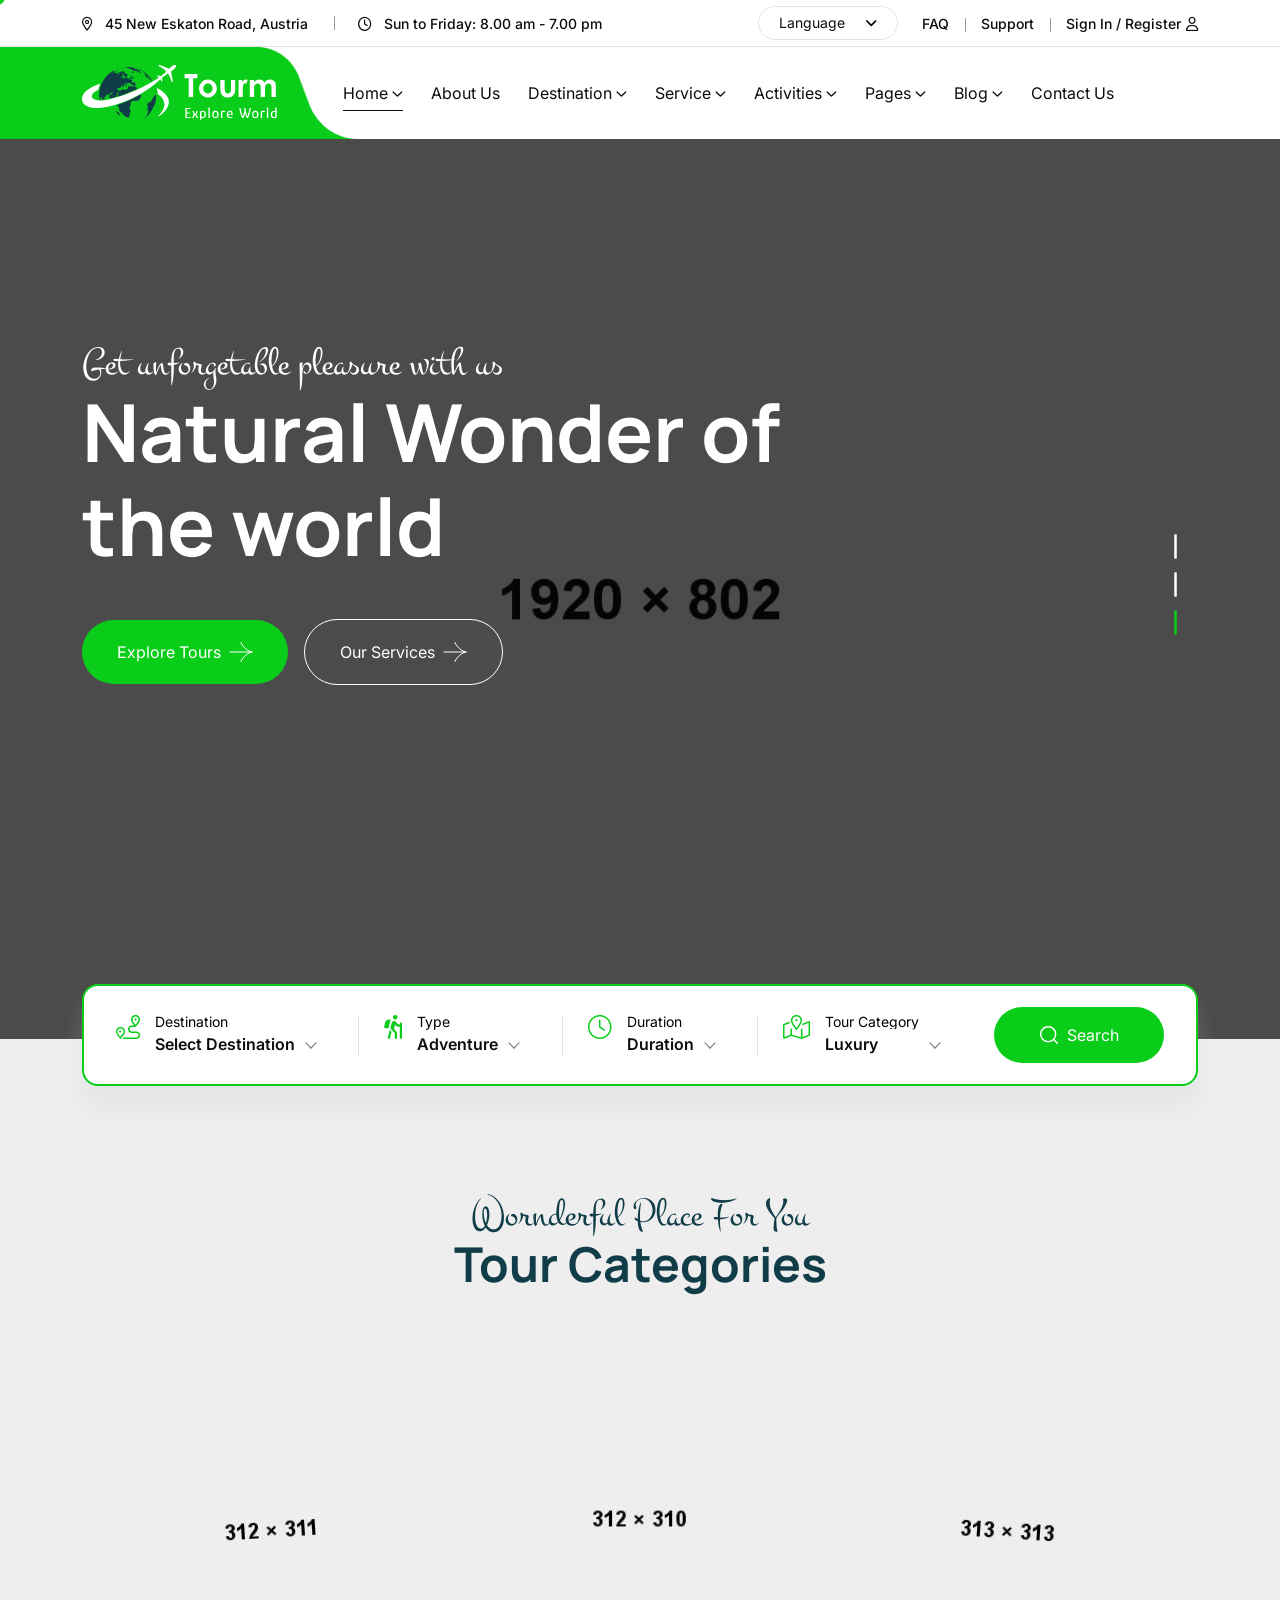
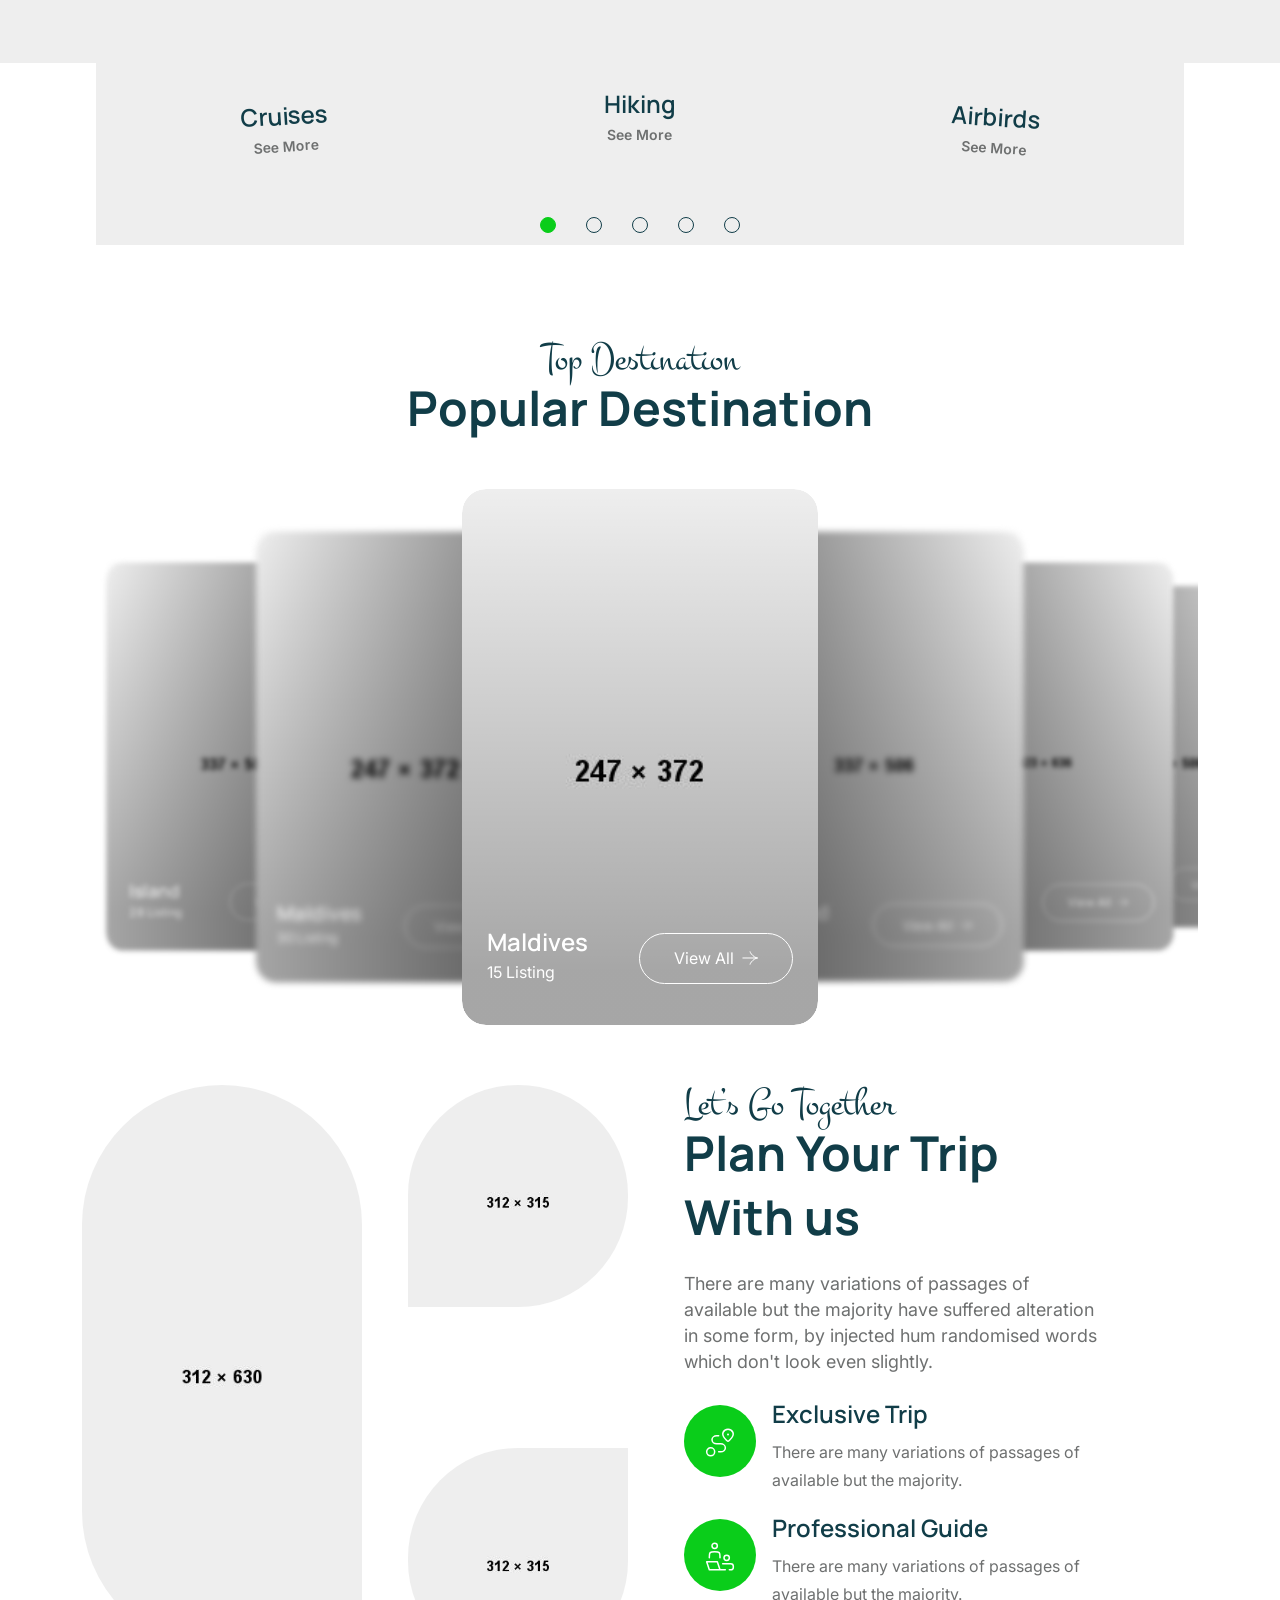
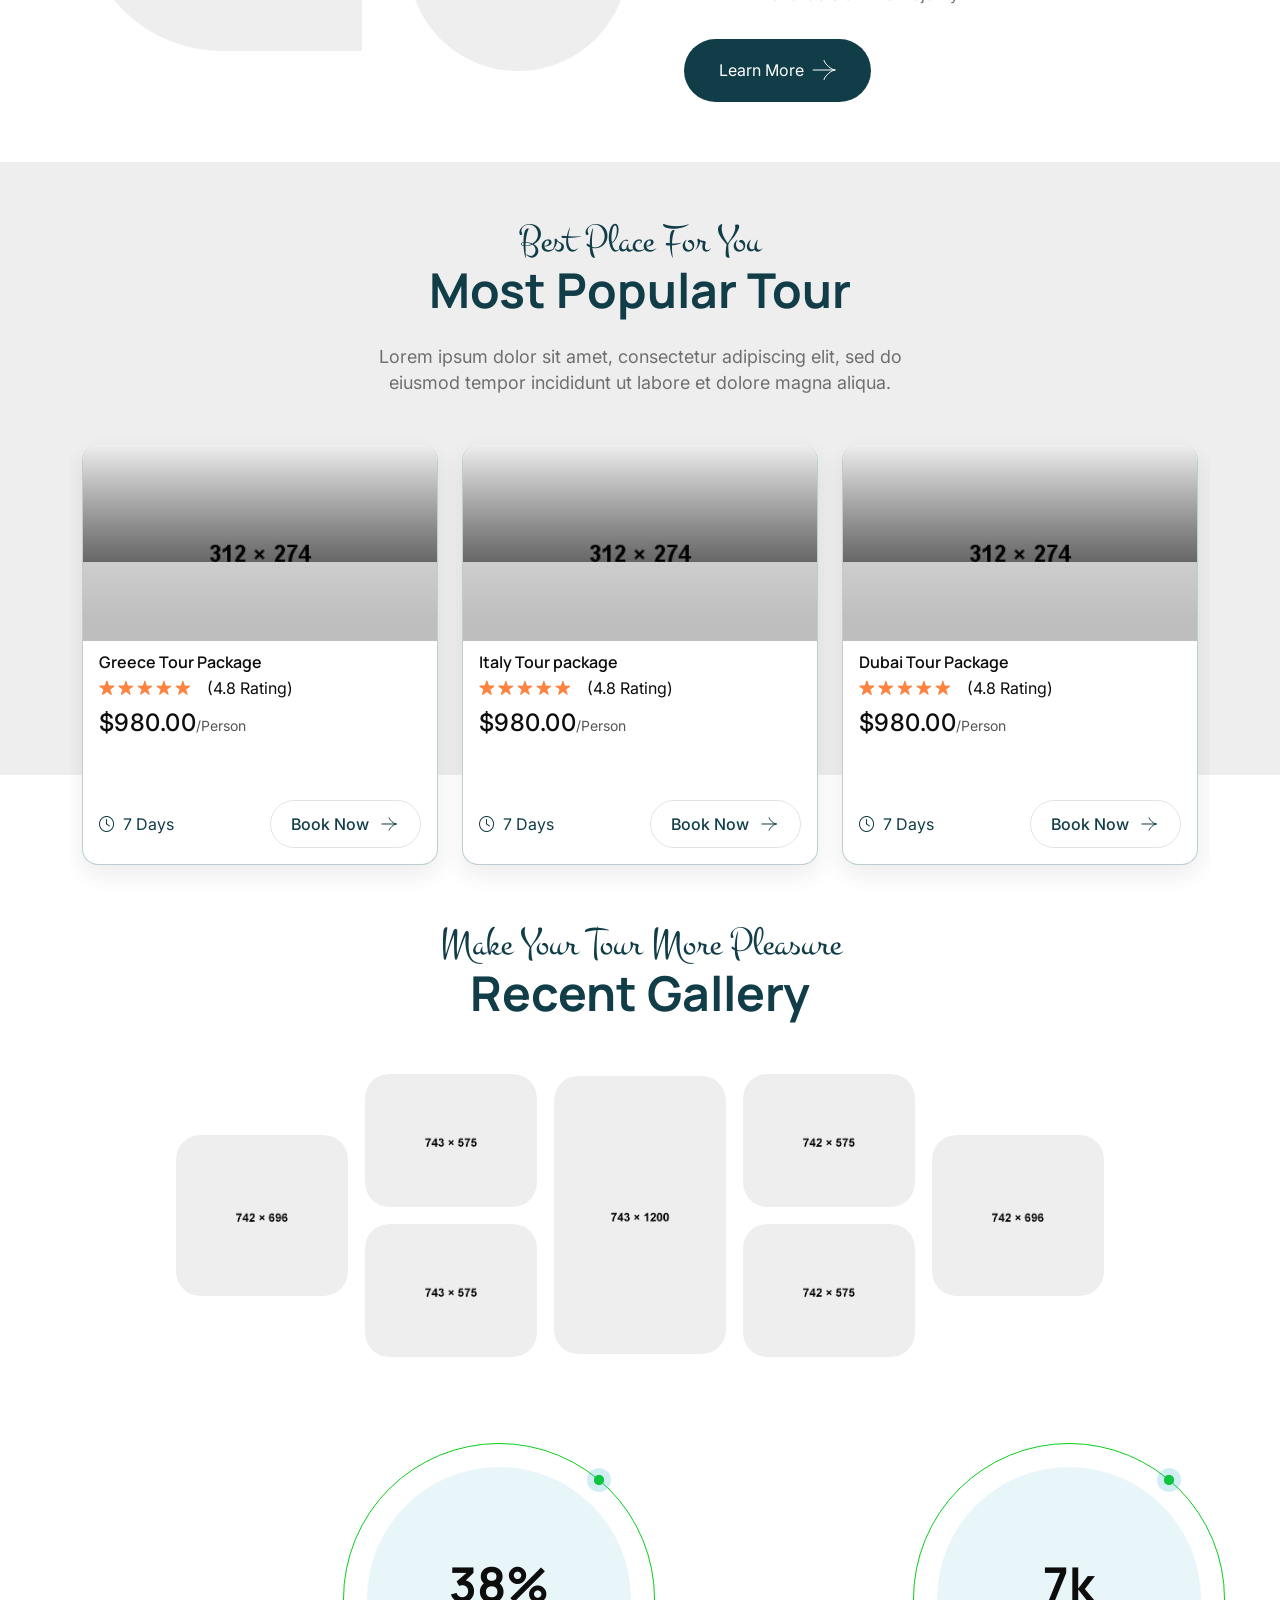
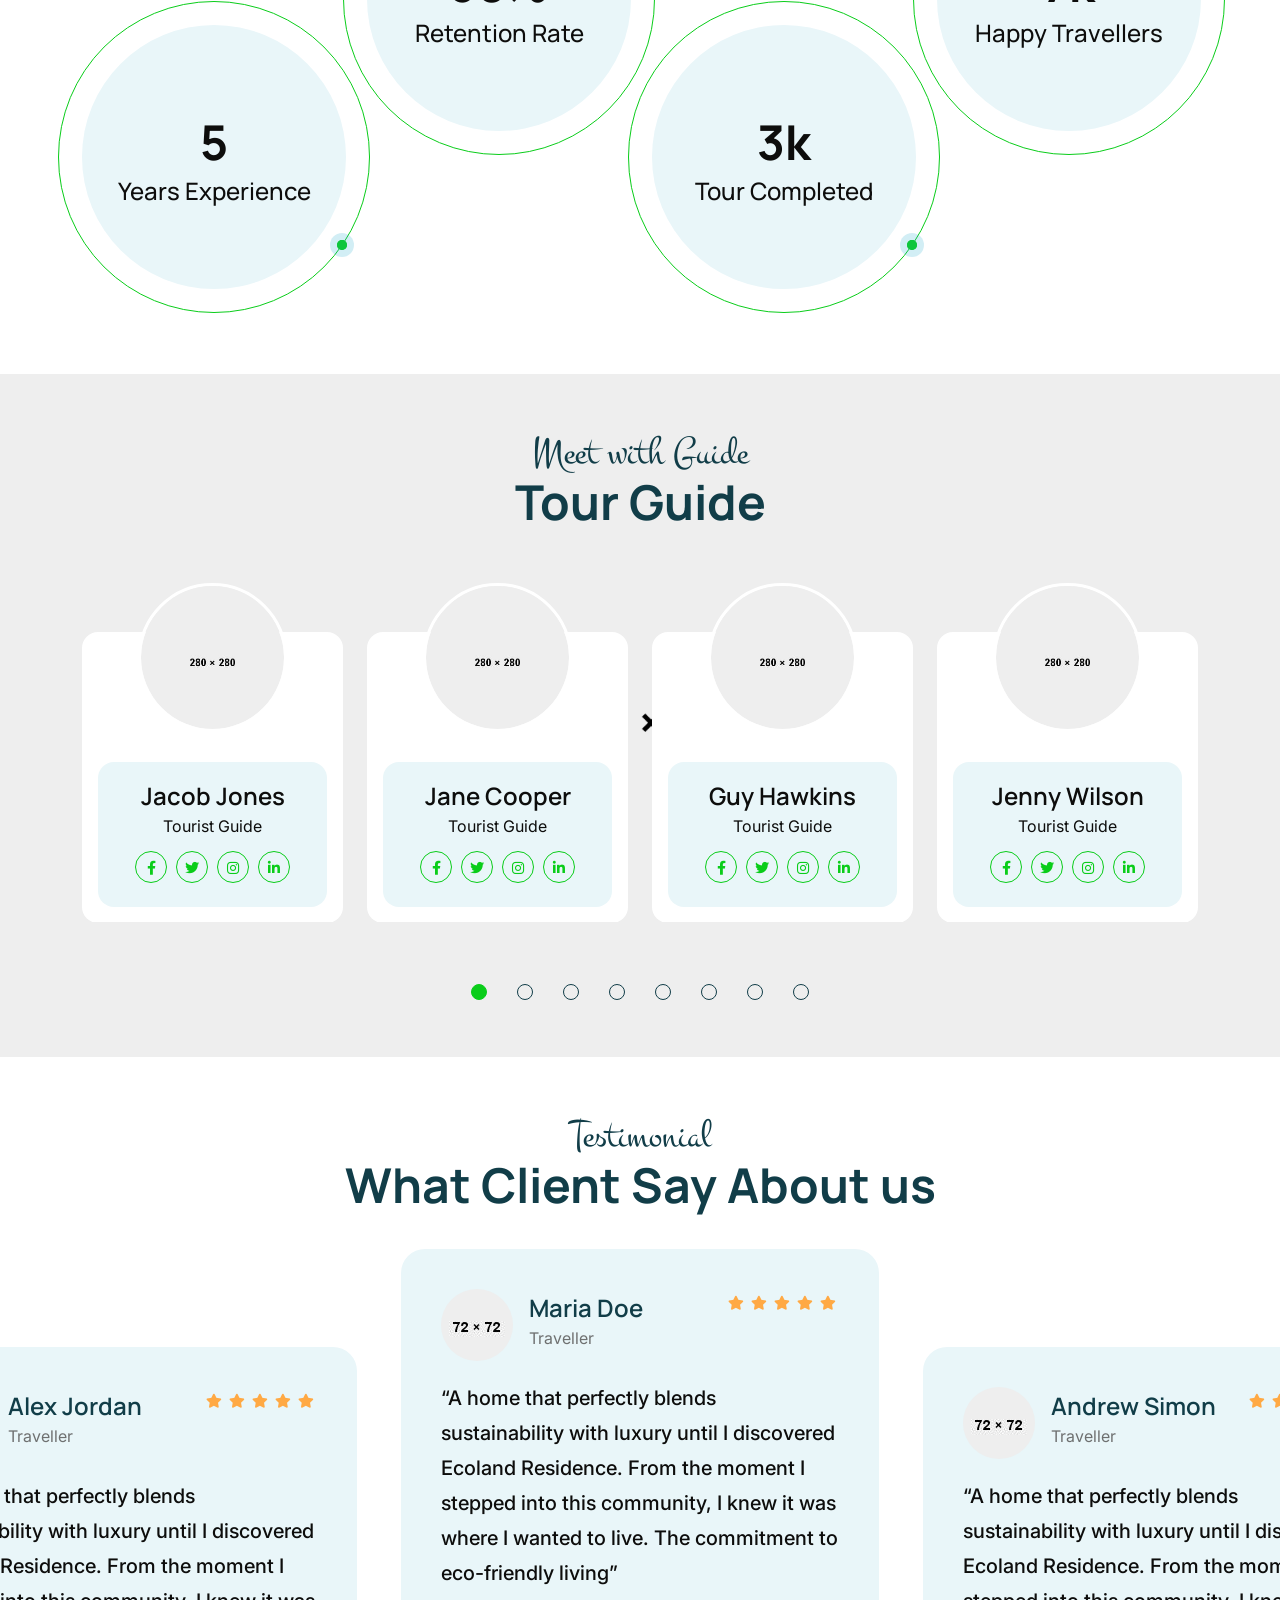
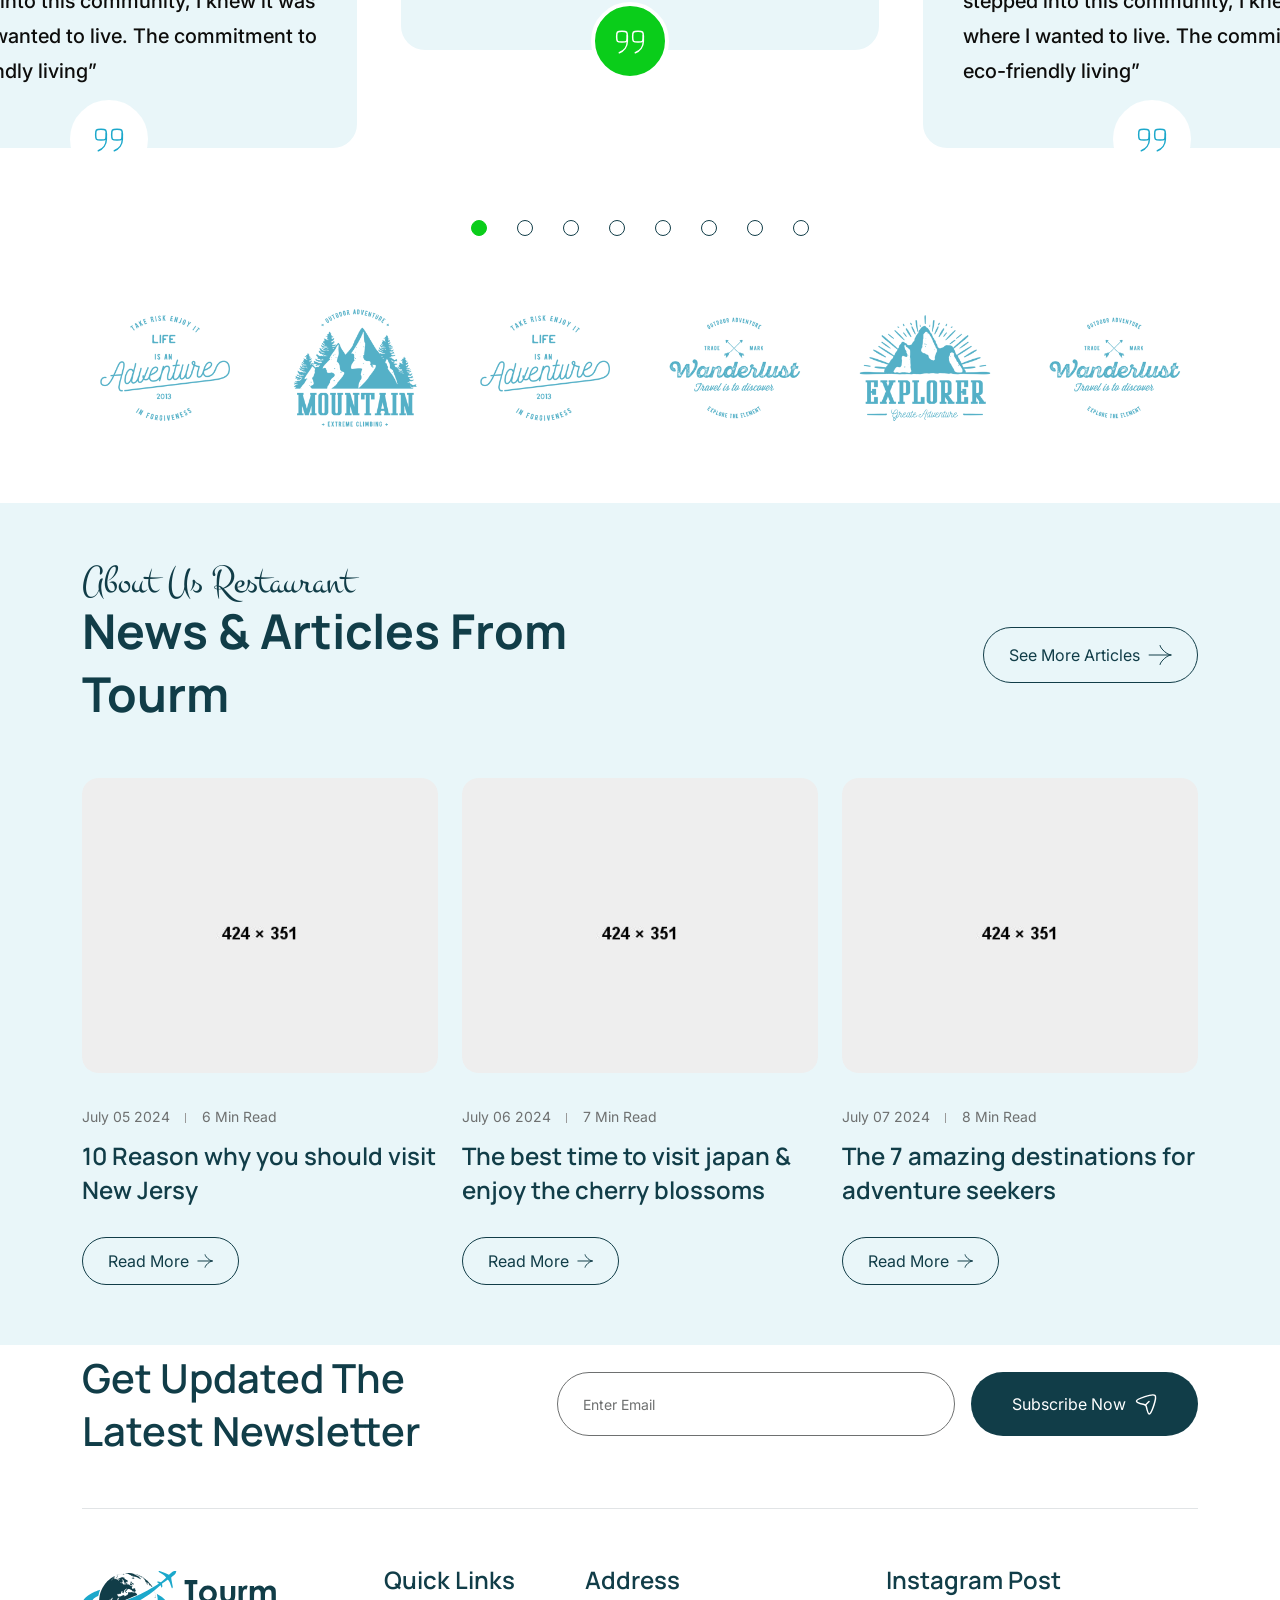
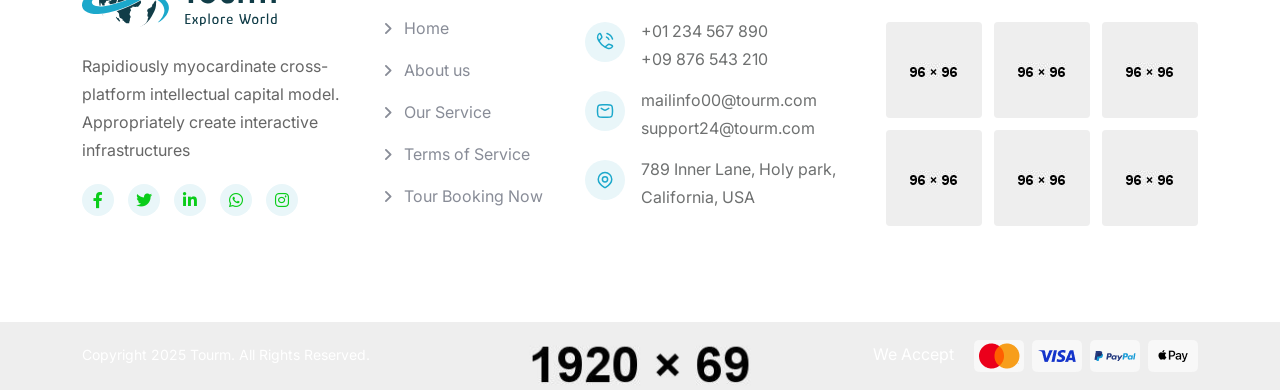
<file: index.html>
<!doctype html>
<html class="no-js" lang="zxx">

<head>
    <meta charset="utf-8">
    <meta http-equiv="x-ua-compatible" content="ie=edge">
    <title>Tourm - Travel & Tour Booking Agency HTML Template - Home Travel</title>
    <meta name="author" content="Tourm">
    <meta name="description" content="Tourm - Travel & Tour Booking Agency HTML Template ">
    <meta name="keywords" content="Tourm - Travel & Tour Booking Agency HTML Template ">
    <meta name="robots" content="INDEX,FOLLOW">

    <!-- Mobile Specific Metas -->
    <meta name="viewport" content="width=device-width, initial-scale=1, shrink-to-fit=no">

    <!-- Favicons - Place favicon.ico in the root directory -->
    <link rel="apple-touch-icon" sizes="57x57" href="assets/img/favicons/apple-icon-57x57.png">
    <link rel="apple-touch-icon" sizes="60x60" href="assets/img/favicons/apple-icon-60x60.png">
    <link rel="apple-touch-icon" sizes="72x72" href="assets/img/favicons/apple-icon-72x72.png">
    <link rel="apple-touch-icon" sizes="76x76" href="assets/img/favicons/apple-icon-76x76.png">
    <link rel="apple-touch-icon" sizes="114x114" href="assets/img/favicons/apple-icon-114x114.png">
    <link rel="apple-touch-icon" sizes="120x120" href="assets/img/favicons/apple-icon-120x120.png">
    <link rel="apple-touch-icon" sizes="144x144" href="assets/img/favicons/apple-icon-144x144.png">
    <link rel="apple-touch-icon" sizes="152x152" href="assets/img/favicons/apple-icon-152x152.png">
    <link rel="apple-touch-icon" sizes="180x180" href="assets/img/favicons/apple-icon-180x180.png">
    <link rel="icon" type="image/png" sizes="192x192" href="assets/img/favicons/android-icon-192x192.png">
    <link rel="icon" type="image/png" sizes="32x32" href="assets/img/favicons/favicon-32x32.png">
    <link rel="icon" type="image/png" sizes="96x96" href="assets/img/favicons/favicon-96x96.png">
    <link rel="icon" type="image/png" sizes="16x16" href="assets/img/favicons/favicon-16x16.png">
    <link rel="manifest" href="assets/img/favicons/manifest.json">
    <meta name="msapplication-TileColor" content="#ffffff">
    <meta name="msapplication-TileImage" content="assets/img/favicons/ms-icon-144x144.png">
    <meta name="theme-color" content="#ffffff">

    <!--==============================
	  Google Fonts
	============================== -->
    <link rel="preconnect" href="https://fonts.googleapis.com">
    <link rel="preconnect" href="https://fonts.gstatic.com" crossorigin>
    <link rel="preconnect" href="https://fonts.googleapis.com">
    <link rel="preconnect" href="https://fonts.gstatic.com" crossorigin>
    <link href="https://fonts.googleapis.com/css2?family=Inter:wght@100..900&family=Manrope:wght@200..800&family=Montez&display=swap" rel="stylesheet">

    <!--==============================
	    All CSS File
	============================== -->
    <!-- Bootstrap -->
    <link rel="stylesheet" href="assets/css/bootstrap.min.css">
    <!-- Fontawesome Icon -->
    <link rel="stylesheet" href="assets/css/fontawesome.min.css">
    <!-- Magnific Popup -->
    <link rel="stylesheet" href="assets/css/magnific-popup.min.css">

    <!-- Swiper css -->
    <link rel="stylesheet" href="assets/css/swiper-bundle.min.css">

    <!-- Theme Custom CSS -->
    <link rel="stylesheet" href="assets/css/style.css">

</head>

<body>

    <!--[if lte IE 9]>
    	<p class="browserupgrade">You are using an <strong>outdated</strong> browser. Please <a href="https://browsehappy.com/">upgrade your browser</a> to improve your experience and security.</p>
  	<![endif]-->


    <!--********************************
   		Code Start From Here 
	******************************** -->

    <div class="cursor-follower"></div>

    <!-- slider drag cursor -->
    <div class="slider-drag-cursor"><i class="fas fa-angle-left me-2"></i> DRAG <i class="fas fa-angle-right ms-2"></i>
    </div>


    <!--==============================
     Preloader
  ==============================-->
    <div id="preloader" class="preloader ">
        <button class="th-btn preloaderCls">Cancel Preloader </button>
        <div class="preloader-inner">
            <img src="assets/img/logo3.svg" alt="">
        </div>

        <div id="loader" class="th-preloader">
            <div class="animation-preloader">
                <div class="txt-loading">
                    <span preloader-text="T" class="characters">T </span>

                    <span preloader-text="O" class="characters">O </span>

                    <span preloader-text="U" class="characters">U </span>

                    <span preloader-text="R" class="characters">R </span>

                    <span preloader-text="M" class="characters">M </span>
                </div>
            </div>
        </div>

    </div> <!--==============================
    Sidemenu
============================== -->
    <div class="sidemenu-wrapper sidemenu-info ">
        <div class="sidemenu-content">
            <button class="closeButton sideMenuCls"><i class="far fa-times"></i></button>
            <div class="widget  ">
                <div class="th-widget-about">
                    <div class="about-logo">
                        <a href="home-travel.html"><img src="assets/img/logo2.svg" alt="Tourm"></a>
                    </div>
                    <p class="about-text">Rapidiously myocardinate cross-platform intellectual capital model. Appropriately create interactive infrastructures</p>
                    <div class="th-social">
                        <a href="https://www.facebook.com/"><i class="fab fa-facebook-f"></i></a>
                        <a href="https://www.twitter.com/"><i class="fab fa-twitter"></i></a>
                        <a href="https://www.linkedin.com/"><i class="fab fa-linkedin-in"></i></a>
                        <a href="https://www.whatsapp.com/"><i class="fab fa-whatsapp"></i></a>
                    </div>
                </div>
            </div>
            <div class="widget  ">
                <h3 class="widget_title">Recent Posts</h3>
                <div class="recent-post-wrap">
                    <div class="recent-post">
                        <div class="media-img">
                            <a href="blog-details.html"><img src="assets/img/blog/recent-post-1-1.jpg" alt="Blog Image"></a>
                        </div>
                        <div class="media-body">
                            <div class="recent-post-meta">
                                <a href="blog.html"><i class="far fa-calendar"></i>24 Jun , 2025</a>
                            </div>
                            <h4 class="post-title"><a class="text-inherit" href="blog-details.html">Where Vision Meets Concrete
                                    Reality</a></h4>
                        </div>
                    </div>
                    <div class="recent-post">
                        <div class="media-img">
                            <a href="blog-details.html"><img src="assets/img/blog/recent-post-1-2.jpg" alt="Blog Image"></a>
                        </div>
                        <div class="media-body">
                            <div class="recent-post-meta">
                                <a href="blog.html"><i class="far fa-calendar"></i>22 Jun , 2025</a>
                            </div>
                            <h4 class="post-title"><a class="text-inherit" href="blog-details.html">Raising the Bar in Construction.</a></h4>
                        </div>
                    </div>
                </div>
            </div>
            <div class="widget  ">
                <h3 class="widget_title">Get In Touch</h3>
                <div class="th-widget-contact">
                    <div class="info-box_text">
                        <div class="icon">
                            <img src="assets/img/icon/phone.svg" alt="img">
                        </div>
                        <div class="details">
                            <p><a href="tel:+01234567890" class="info-box_link">+01 234 567 890</a></p>
                            <p><a href="tel:+09876543210" class="info-box_link">+09 876 543 210</a></p>
                        </div>
                    </div>
                    <div class="info-box_text">
                        <div class="icon">
                            <img src="assets/img/icon/envelope.svg" alt="img">
                        </div>
                        <div class="details">
                            <p><a href="mailto:mailinfo00@tourm.com" class="info-box_link">mailinfo00@tourm.com</a></p>
                            <p><a href="mailto:support24@tourm.com" class="info-box_link">support24@tourm.com</a></p>
                        </div>
                    </div>
                    <div class="info-box_text">
                        <div class="icon"><img src="assets/img/icon/location-dot.svg" alt="img"></div>
                        <div class="details">
                            <p>789 Inner Lane, Holy park, California, USA</p>
                        </div>
                    </div>
                </div>
            </div>
        </div>
    </div>
    <div class="popup-search-box">
        <button class="searchClose"><i class="fal fa-times"></i></button>
        <form action="#">
            <input type="text" placeholder="What are you looking for?">
            <button type="submit"><i class="fal fa-search"></i></button>
        </form>
    </div><!--==============================
    Mobile Menu
  ============================== -->
    <div class="th-menu-wrapper onepage-nav">
        <div class="th-menu-area text-center">
            <button class="th-menu-toggle"><i class="fal fa-times"></i></button>
            <div class="mobile-logo">
                <a href="home-travel.html"><img src="assets/img/logo2.svg" alt="Tourm"></a>
            </div>
            <div class="th-mobile-menu">
                <ul>
                    <li class="menu-item-has-children mega-menu-wrap">
                        <a class="active" href="home-travel.html">Home</a>

                        <ul class="sub-menu">
                            <li><a href="home-travel.html">Home Travel</a></li>
                            <li><a href="home-tour.html">Home Tour</a></li>
                            <li><a href="home-agency.html">Home Agency</a></li>
                            <li><a href="home-yacht.html">Home Yacht</a></li>
                            <li><a href="home-beach.html">Home Beach</a></li>
                            <li><a href="home-resort.html">Home Resort</a></li>
                            <li><a href="home-countryside-hotel.html">Home Countryside Hotel</a></li>
                            <li><a href="home-forest.html">Home Forest</a></li>
                        </ul>
                    </li>
                    <li><a href="about.html">About Us</a></li>
                    <li class="menu-item-has-children">
                        <a href="#">Destination</a>
                        <ul class="sub-menu">
                            <li><a href="destination.html">Destination</a></li>
                            <li><a href="destination-details.html">Destination Details</a></li>
                        </ul>
                    </li>
                    <li class="menu-item-has-children">
                        <a href="#">Service</a>
                        <ul class="sub-menu">
                            <li><a href="service.html">Services</a></li>
                            <li><a href="service-details.html">Service Details</a></li>
                        </ul>
                    </li>
                    <li class="menu-item-has-children">
                        <a href="#">Activities</a>
                        <ul class="sub-menu">
                            <li><a href="activities.html">activities</a></li>
                            <li><a href="activities-details.html">activities Details</a></li>
                        </ul>
                    </li>
                    <li class="menu-item-has-children">
                        <a href="#">Pages</a>
                        <ul class="sub-menu">
                            <li class="menu-item-has-children">
                                <a href="#">Shop</a>
                                <ul class="sub-menu">
                                    <li><a href="shop.html">Shop</a></li>
                                    <li><a href="shop-details.html">Shop Details</a></li>
                                    <li><a href="cart.html">Cart Page</a></li>
                                    <li><a href="checkout.html">Checkout</a></li>
                                    <li><a href="wishlist.html">Wishlist</a></li>
                                </ul>
                            </li>

                            <li><a href="gallery.html">Gallery</a></li>
                            <li><a href="tour.html">Our Tour</a></li>
                            <li><a href="tour-details.html">Tour Details</a></li>
                            <li><a href="resort.html">Resort page</a></li>
                            <li><a href="resort-details.html">Resort Details</a></li>
                            <li><a href="tour-details.html">Tour Details</a></li>
                            <li><a href="tour-guide.html">Tour Guider</a></li>
                            <li><a href="tour-guider-details.html">Tour Guider Details</a></li>
                            <li><a href="faq.html">Faq Page</a></li>
                            <li><a href="price.html">Price Package</a></li>
                            <li><a href="error.html">Error Page</a></li>
                        </ul>

                    </li>
                    <li class="menu-item-has-children">
                        <a href="#">Blog</a>
                        <ul class="sub-menu">
                            <li><a href="blog.html">Blog</a></li>
                            <li><a href="blog-details.html">Blog Details</a></li>
                        </ul>
                    </li>
                    <li>
                        <a href="contact.html">Contact us</a>
                    </li>
                </ul>
            </div>
        </div>
    </div> <!--==============================
	Header Area
==============================-->
    <header class="th-header header-layout1">
        <div class="header-top">
            <div class="container th-container">
                <div class="row justify-content-center justify-content-xl-between align-items-center">
                    <div class="col-auto d-none d-md-block">
                        <div class="header-links">
                            <ul>
                                <li class="d-none d-xl-inline-block"><i class="fa-sharp fa-regular  fa-location-dot"></i>
                                    <span>45 New Eskaton Road, Austria</span>
                                </li>
                                <li class="d-none d-xl-inline-block"><i class="fa-regular fa-clock"></i>
                                    <span>Sun to Friday: 8.00 am - 7.00 pm</span>
                                </li>
                            </ul>
                        </div>
                    </div>
                    <div class="col-auto">
                        <div class="header-right">
                            <div class="currency-menu">
                                <select class="form-select nice-select">
                                    <option selected="">language </option>
                                    <option>CNY</option>
                                    <option>EUR</option>
                                    <option>AUD</option>
                                </select>
                            </div>
                            <div class="header-links">
                                <ul>
                                    <li class="d-none d-md-inline-block"><a href="faq.html">FAQ</a></li>
                                    <li class="d-none d-md-inline-block"><a href="contact.html">Support</a></li>
                                    <li><a href="#login-form" class="popup-content">Sign In / Register<i class="fa-regular fa-user"></i></a>
                                    </li>
                                </ul>
                            </div>
                        </div>
                    </div>
                </div>
            </div>
        </div>
        <div class="sticky-wrapper">
            <!-- Main Menu Area -->
            <div class="menu-area">
                <div class="container th-container">
                    <div class="row align-items-center justify-content-between">
                        <div class="col-auto">
                            <div class="header-logo">
                                <a href="home-travel.html"><img src="assets/img/logo.svg" alt="Tourm"></a>
                            </div>
                        </div>
                        <div class="col-auto me-xl-auto">
                            <nav class="main-menu d-none d-xl-inline-block">
                                <ul>
                                    <li class="menu-item-has-children mega-menu-wrap">
                                        <a class="active" href="home-travel.html">Home</a>
                                        <ul class="mega-menu mega-menu-content">
                                            <li>
                                                <div class="container">
                                                    <div class="row gy-4">
                                                        <div class="col-lg-3">
                                                            <div class="mega-menu-box">
                                                                <div class="mega-menu-img">
                                                                    <img src="assets/img/pages/home-travel.jpg" alt="Home One">
                                                                    <div class="btn-wrap">
                                                                        <a target="_blank" href="index.html" class="th-btn">View Demo</a>
                                                                    </div>
                                                                </div>
                                                                <h3 class="mega-menu-title"><a href="index.html"><span>01.</span>Home Travel</a></h3>
                                                            </div>
                                                        </div>
                                                        <div class="col-lg-3">
                                                            <div class="mega-menu-box">
                                                                <div class="mega-menu-img">
                                                                    <img src="assets/img/pages/home-tour.jpg" alt="Home Two">
                                                                    <div class="btn-wrap">
                                                                        <a target="_blank" href="home-tour.html" class="th-btn ">View Demo</a>
                                                                    </div>
                                                                </div>
                                                                <h3 class="mega-menu-title"><a href="home-tour.html"><span>02.</span>Home Tour</a></h3>
                                                            </div>
                                                        </div>
                                                        <div class="col-lg-3">
                                                            <div class="mega-menu-box">
                                                                <div class="mega-menu-img">
                                                                    <img src="assets/img/pages/home-agency.jpg" alt="Home Three">
                                                                    <div class="btn-wrap">
                                                                        <a target="_blank" href="home-agency.html" class="th-btn ">View Demo</a>
                                                                    </div>
                                                                </div>
                                                                <h3 class="mega-menu-title"><a href="home-agency.html"><span>03.</span>Home Agency</a>
                                                                </h3>
                                                            </div>
                                                        </div>
                                                        <div class="col-lg-3">
                                                            <div class="mega-menu-box">
                                                                <div class="mega-menu-img">
                                                                    <img src="assets/img/pages/home-yacht.jpg" alt="Home Four">
                                                                    <div class="btn-wrap">
                                                                        <a target="_blank" href="home-yacht.html" class="th-btn ">View Demo</a>
                                                                    </div>
                                                                </div>
                                                                <h3 class="mega-menu-title"><a href="home-yacht.html"><span>04.</span>Home Yacht</a>
                                                                </h3>
                                                            </div>
                                                        </div>
                                                        <div class="col-lg-3">
                                                            <div class="mega-menu-box">
                                                                <div class="mega-menu-img">
                                                                    <img src="assets/img/pages/home-beach.jpg" alt="Home Five">
                                                                    <div class="btn-wrap">
                                                                        <a target="_blank" href="home-beach.html" class="th-btn ">View Demo</a>
                                                                    </div>
                                                                </div>
                                                                <h3 class="mega-menu-title"><a href="home-beach.html"><span>05.</span>Home Beach</a>
                                                                </h3>
                                                            </div>
                                                        </div>
                                                        <div class="col-lg-3">
                                                            <div class="mega-menu-box">
                                                                <div class="mega-menu-img">
                                                                    <img src="assets/img/pages/home-resort.jpg" alt="Home Six">
                                                                    <div class="btn-wrap">
                                                                        <a target="_blank" href="home-resort.html" class="th-btn ">View Demo</a>
                                                                    </div>
                                                                </div>
                                                                <h3 class="mega-menu-title"><a href="home-resort.html"><span>06.</span>Home resort</a>
                                                                </h3>
                                                            </div>
                                                        </div>
                                                        <div class="col-lg-3">
                                                            <div class="mega-menu-box">
                                                                <div class="mega-menu-img">
                                                                    <img src="assets/img/pages/home-countryside-hotel.jpg" alt="Home Six">
                                                                    <div class="btn-wrap">
                                                                        <a target="_blank" href="home-countryside-hotel.html" class="th-btn ">View
                                                                            Demo</a>
                                                                    </div>
                                                                </div>
                                                                <h3 class="mega-menu-title"><a href="home-countryside-hotel.html"><span>07.</span>Home
                                                                        Countryside Hotel</a></h3>
                                                            </div>
                                                        </div>
                                                        <div class="col-lg-3">
                                                            <div class="mega-menu-box">
                                                                <div class="mega-menu-img">
                                                                    <img src="assets/img/pages/home-forest.jpg" alt="Home Six">
                                                                    <div class="btn-wrap">
                                                                        <a target="_blank" href="home-forest.html" class="th-btn ">View Demo</a>
                                                                    </div>
                                                                </div>
                                                                <h3 class="mega-menu-title"><a href="home-forest.html"><span>08.</span>Home Forest</a>
                                                                </h3>
                                                            </div>
                                                        </div>
                                                        <div class="col-lg-3">
                                                            <div class="mega-menu-box">
                                                                <div class="mega-menu-img">
                                                                    <img src="assets/img/pages/home-hiking.jpg" alt="Home Six">
                                                                    <div class="btn-wrap">
                                                                        <a target="_blank" href="home-hiking.html" class="th-btn ">View Demo</a>
                                                                    </div>
                                                                </div>
                                                                <h3 class="mega-menu-title"><a href="home-hiking.html"><span>09.</span>Home Hiking</a>
                                                                </h3>
                                                            </div>
                                                        </div>
                                                        <div class="col-lg-3">
                                                            <div class="mega-menu-box">
                                                                <div class="mega-menu-img">
                                                                    <img src="assets/img/pages/home-hiking-2.jpg" alt="Home ten">
                                                                    <div class="btn-wrap">
                                                                        <a target="_blank" href="home-hiking-2.html" class="th-btn ">View Demo</a>
                                                                    </div>
                                                                </div>
                                                                <h3 class="mega-menu-title"><a href="home-hiking-2.html"><span>10.</span>Home Hiking
                                                                        Style 2</a>
                                                                </h3>
                                                            </div>
                                                        </div>
                                                        <div class="col-lg-3">
                                                            <div class="mega-menu-box">
                                                                <div class="mega-menu-img">
                                                                    <img src="assets/img/pages/home-cruise-tour.jpg" alt="Home ten">
                                                                    <div class="btn-wrap">
                                                                        <a target="_blank" href="home-cruise-tour.html" class="th-btn ">View Demo</a>
                                                                    </div>
                                                                </div>
                                                                <h3 class="mega-menu-title"><a href="home-cruise-tour.html"><span>11.</span>Home Cruise
                                                                        Tour</a>
                                                                </h3>
                                                            </div>
                                                        </div>
                                                        <div class="col-lg-3">
                                                            <div class="mega-menu-box">
                                                                <div class="mega-menu-img">
                                                                    <img src="assets/img/pages/home-travel-agency.jpg" alt="Home ten">
                                                                    <div class="btn-wrap">
                                                                        <a target="_blank" href="home-travel-agency.html" class="th-btn ">View Demo</a>
                                                                    </div>
                                                                </div>
                                                                <h3 class="mega-menu-title"><a href="home-travel-agency.html"><span>12.</span>Home
                                                                        Travel Agency</a>
                                                                </h3>
                                                            </div>
                                                        </div>
                                                        <div class="col-lg-3">
                                                            <div class="mega-menu-box">
                                                                <div class="mega-menu-img">
                                                                    <img src="assets/img/pages/home-museum-tour.jpg" alt="Home ten">
                                                                    <div class="btn-wrap">
                                                                        <a target="_blank" href="home-museum-tour.html" class="th-btn ">View Demo</a>
                                                                    </div>
                                                                </div>
                                                                <h3 class="mega-menu-title"><a href="home-museum-tour.html"><span>13.</span>Home Museum
                                                                        Tour</a>
                                                                </h3>
                                                            </div>
                                                        </div>
                                                        <div class="col-lg-3">
                                                            <div class="mega-menu-box">
                                                                <div class="mega-menu-img">
                                                                    <img src="assets/img/pages/home-worldwide-tour.jpg" alt="Home ten">
                                                                    <div class="btn-wrap">
                                                                        <a target="_blank" href="home-worldwide-tour.html" class="th-btn ">View Demo</a>
                                                                    </div>
                                                                </div>
                                                                <h3 class="mega-menu-title"><a href="home-worldwide-tour.html"><span>14.</span>Home
                                                                        Worldwide Tour</a>
                                                                </h3>
                                                            </div>
                                                        </div>
                                                        <div class="col-lg-3">
                                                            <div class="mega-menu-box">
                                                                <div class="mega-menu-img">
                                                                    <img src="assets/img/pages/home-city-tour.jpg" alt="Home ten">
                                                                    <div class="btn-wrap">
                                                                        <a target="_blank" href="home-city-tour.html" class="th-btn ">View Demo</a>
                                                                    </div>
                                                                </div>
                                                                <h3 class="mega-menu-title"><a href="home-city-tour.html"><span>15.</span>Home
                                                                        City Tour</a>
                                                                </h3>
                                                            </div>
                                                        </div>
                                                        <div class="col-lg-3">
                                                            <div class="mega-menu-box">
                                                                <div class="mega-menu-img">
                                                                    <img src="assets/img/pages/home-winter-holiday-travel.jpg" alt="Home ten">
                                                                    <div class="btn-wrap">
                                                                        <a target="_blank" href="home-winter-holiday-travel.html" class="th-btn ">View Demo</a>
                                                                    </div>
                                                                </div>
                                                                <h3 class="mega-menu-title"><a href="home-winter-holiday-travel.html"><span>16.</span> Home Winter Holiday Travel</a>
                                                                </h3>
                                                            </div>
                                                        </div>
                                                        <div class="col-lg-3">
                                                            <div class="mega-menu-box">
                                                                <div class="mega-menu-img">
                                                                    <img src="assets/img/pages/home-traveler.jpg" alt="Home ten">
                                                                    <div class="btn-wrap">
                                                                        <a target="_blank" href="home-traveler.html" class="th-btn ">View Demo</a>
                                                                    </div>
                                                                </div>
                                                                <h3 class="mega-menu-title"><a href="home-traveler.html"><span>17.</span> Home Traveler</a>
                                                                </h3>
                                                            </div>
                                                        </div>


                                                    </div>
                                                </div>
                                            </li>
                                        </ul>
                                    </li>
                                    <li><a href="about.html">About Us</a></li>
                                    <li class="menu-item-has-children">
                                        <a href="#">Destination</a>
                                        <ul class="sub-menu">
                                            <li><a href="destination.html">Destination</a></li>
                                            <li><a href="destination-details.html">Destination Details</a></li>
                                        </ul>
                                    </li>
                                    <li class="menu-item-has-children">
                                        <a href="#">Service</a>
                                        <ul class="sub-menu">
                                            <li><a href="service.html">Services</a></li>
                                            <li><a href="service-details.html">Service Details</a></li>
                                        </ul>
                                    </li>
                                    <li class="menu-item-has-children">
                                        <a href="#">Activities</a>
                                        <ul class="sub-menu">
                                            <li><a href="activities.html">activities</a></li>
                                            <li><a href="activities-details.html">activities Details</a></li>
                                        </ul>
                                    </li>
                                    <li class="menu-item-has-children">
                                        <a href="#">Pages</a>
                                        <ul class="sub-menu">
                                            <li class="menu-item-has-children">
                                                <a href="#">Shop</a>
                                                <ul class="sub-menu">
                                                    <li><a href="shop.html">Shop</a></li>
                                                    <li><a href="shop-details.html">Shop Details</a></li>
                                                    <li><a href="cart.html">Cart Page</a></li>
                                                    <li><a href="checkout.html">Checkout</a></li>
                                                    <li><a href="wishlist.html">Wishlist</a></li>
                                                </ul>
                                            </li>

                                            <li><a href="gallery.html">Gallery</a></li>
                                            <li><a href="tour.html">Our Tour</a></li>
                                            <li><a href="tour-details.html">Tour Details</a></li>
                                            <li><a href="resort.html">Resort page</a></li>
                                            <li><a href="resort-details.html">Resort Details</a></li>
                                            <li><a href="tour-details.html">Tour Details</a></li>
                                            <li><a href="tour-guide.html">Tour Guider</a></li>
                                            <li><a href="tour-guider-details.html">Tour Guider Details</a></li>
                                            <li><a href="faq.html">Faq Page</a></li>
                                            <li><a href="price.html">Price Package</a></li>
                                            <li><a href="error.html">Error Page</a></li>
                                        </ul>

                                    </li>
                                    <li class="menu-item-has-children">
                                        <a href="#">Blog</a>
                                        <ul class="sub-menu">
                                            <li><a href="blog.html">Blog</a></li>
                                            <li><a href="blog-details.html">Blog Details</a></li>
                                        </ul>
                                    </li>
                                    <li>
                                        <a href="contact.html">Contact us</a>
                                    </li>
                                </ul>
                            </nav>
                            <button type="button" class="th-menu-toggle d-block d-xl-none"><i class="far fa-bars"></i></button>
                        </div>
                        <div class="col-auto d-none d-xl-block">
                            <div class="header-button">
                                <a href="contact.html" class="th-btn style3 th-icon">Book Now</a>

                            </div>
                        </div>
                    </div>
                </div>
                <div class="logo-bg" data-mask-src="assets/img/logo_bg_mask.png"></div>
            </div>
        </div>
    </header>
    <!--==============================
Hero Area
==============================-->
    <div class="th-hero-wrapper hero-1" id="hero">
        <div class="swiper th-slider hero-slider-1" id="heroSlide1" data-slider-options='{"effect":"fade","menu": ["", "", ""],"heroSlide1": {"swiper-container": {"pagination": {"el": ".swiper-pagination", "clickable": true }}}}'>
            <div class="swiper-wrapper">
                <div class="swiper-slide">
                    <div class="hero-inner">
                        <div class="th-hero-bg" data-bg-src="assets/img/hero/hero_bg_1_1.jpg">
                        </div>
                        <div class="container">
                            <div class="hero-style1">
                                <span class="sub-title style1" data-ani="slideinup" data-ani-delay="0.2s">Get unforgetable pleasure with us</span>
                                <h1 class="hero-title" data-ani="slideinup" data-ani-delay="0.4s">
                                    Natural Wonder of the world </h1>
                                <div class="btn-group" data-ani="slideinup" data-ani-delay="0.6s">
                                    <a href="tour.html" class="th-btn th-icon">Explore Tours</a>
                                    <a href="service.html" class="th-btn style2 th-icon">Our Services</a>
                                </div>
                            </div>
                        </div>
                    </div>
                </div>
                <div class="swiper-slide">
                    <div class="hero-inner">
                        <div class="th-hero-bg" data-bg-src="assets/img/hero/hero_bg_1_2.jpg">
                        </div>
                        <div class="container">
                            <div class="hero-style1">
                                <span class="sub-title style1" data-ani="slideinup" data-ani-delay="0.2s">Get unforgetable pleasure with us</span>
                                <h1 class="hero-title" data-ani="slideinup" data-ani-delay="0.4s">
                                    Let’s make your best trip with us </h1>
                                <div class="btn-group" data-ani="slideinup" data-ani-delay="0.6s">
                                    <a href="tour.html" class="th-btn th-icon">Explore Tours</a>
                                    <a href="service.html" class="th-btn style2 th-icon">Our Services</a>
                                </div>
                            </div>
                        </div>
                    </div>
                </div>
                <div class="swiper-slide">
                    <div class="hero-inner">
                        <div class="th-hero-bg" data-bg-src="assets/img/hero/hero_bg_1_3.jpg">
                        </div>
                        <div class="container">
                            <div class="hero-style1">
                                <span class="sub-title style1" data-ani="slideinup" data-ani-delay="0.2s">Get unforgetable pleasure with us</span>
                                <h1 class="hero-title" data-ani="slideinup" data-ani-delay="0.4s">
                                    Explore beauty of the whole world </h1>
                                <div class="btn-group" data-ani="slideinup" data-ani-delay="0.6s">
                                    <a href="tour.html" class="th-btn th-icon">Explore Tours</a>
                                    <a href="service.html" class="th-btn style2 th-icon">Our Services</a>
                                </div>
                            </div>
                        </div>
                    </div>
                </div>

            </div>
            <div class="th-swiper-custom">
                <button data-slider-prev="#heroSlide1" class="slider-arrow slider-prev"><img src="assets/img/icon/right-arrow.svg" alt=""></button>
                <div class="slider-pagination"></div>
                <button data-slider-next="#heroSlide1" class="slider-arrow slider-next"><img src="assets/img/icon/left-arrow.svg" alt=""></button>
            </div>

        </div>
    </div>
    <!--======== / Hero Section ========--><!--==============================
Booking Area  
==============================-->
    <div class="booking-sec">
        <div class="container">
            <form action="mail.php" method="POST" class="booking-form ajax-contact">
                <div class="input-wrap">
                    <div class="row align-items-center justify-content-between">
                        <div class="form-group col-md-6 col-lg-auto">
                            <div class="icon">
                                <i class="fa-light fa-route"></i>
                            </div>
                            <div class="search-input">
                                <label>Destination</label>
                                <select name="subject" id="subject" class="form-select nice-select">
                                    <option value="Select Destination" selected disabled>Select Destination</option>
                                    <option value="Australia">Australia</option>
                                    <option value="Dubai">Dubai</option>
                                    <option value="England">England</option>
                                    <option value="Sweden">Sweden</option>
                                    <option value="Thailand">Thailand</option>
                                    <option value="Egypt">Egypt</option>
                                    <option value="Saudi Arab">Saudi Arab</option>
                                    <option value="Switzerland">Switzerland</option>
                                    <option value="Scandinavia">Scandinavia</option>
                                    <option value="Western Europe">Western Europe</option>
                                    <option value="Indonesia">Indonesia</option>
                                    <option class="Italy">Italy</option>
                                </select>
                            </div>
                        </div>
                        <div class="form-group col-md-6 col-lg-auto">
                            <div class="icon">
                                <i class="fa-regular fa-person-hiking"></i>
                            </div>
                            <div class="search-input">
                                <label>Type</label>
                                <select class=" nice-select" name="Adventure" id="Adventure">
                                    <option value="Adventure" selected disabled>Adventure</option>
                                    <option value="Beach">Beach</option>
                                    <option value="Group Tour">Group Tour</option>
                                    <option value="Couple Tour">Couple Tour</option>
                                    <option value="Family Tour">Family Tour</option>
                                </select>
                            </div>
                        </div>
                        <div class="form-group col-md-6 col-lg-auto">
                            <div class="icon">
                                <i class="fa-light fa-clock"></i>
                            </div>
                            <div class="search-input">
                                <label>Duration</label>
                                <select class="form-select nice-select" name="Duration" id="Duration">
                                    <option value="Normal" selected disabled>Duration</option>
                                    <option value="1">1 days</option>
                                    <option value="2">2 days</option>
                                    <option value="3">3 days</option>
                                    <option value="4">4 days</option>
                                    <option value="5">5 days</option>
                                    <option value="6">6 days</option>
                                    <option value="7">7 days</option>
                                </select>
                            </div>
                        </div>
                        <div class="form-group col-md-6 col-lg-auto">
                            <div class="icon">
                                <i class="fa-light fa-map-location-dot"></i>
                            </div>
                            <div class="search-input">
                                <label>Tour Category</label>
                                <select name="subject" id="category" class="form-select nice-select">
                                    <option value="Normal" selected disabled>Luxury</option>
                                    <option value="1">Delux</option>
                                    <option value="2">Economy</option>
                                </select>
                            </div>
                        </div>
                        <div class="form-btn col-md-12 col-lg-auto">
                            <button class="th-btn"><img src="assets/img/icon/search.svg" alt="">Search</button>
                        </div>
                    </div>
                    <p class="form-messages mb-0 mt-3"></p>
                </div>
            </form>
        </div>
    </div><!--==============================
Category Area  
==============================-->
    <section class="category-area bg-top-center" data-bg-src="assets/img/bg/category_bg_1.png">
        <div class="container th-container">
            <div class="title-area text-center">
                <span class="sub-title">Wornderful Place For You</span>
                <h2 class="sec-title">Tour Categories</h2>

            </div>
            <div class="swiper th-slider has-shadow categorySlider" data-bg-src="assets/img/bg/category_bg_1.png" data-slider-options='{"spaceBetween": 50,"breakpoints":{"0":{"slidesPerView":1},"576":{"slidesPerView":"1"},"768":{"slidesPerView":"2"},"992":{"slidesPerView":"3"},"1200":{"slidesPerView":"3"},"1400":{"slidesPerView":"5"}}}'>
                <div class="swiper-wrapper">
                    <div class="swiper-slide">
                        <div class="category-card single">
                            <div class="box-img global-img">
                                <img src="assets/img/category/category_1_1.jpg" alt="Image">
                            </div>
                            <h3 class="box-title"><a href="destination.html">Cruises</a></h3>
                            <a class="line-btn" href="destination.html">See more</a>
                        </div>
                    </div>

                    <div class="swiper-slide">
                        <div class="category-card single">
                            <div class="box-img global-img">
                                <img src="assets/img/category/category_1_2.jpg" alt="Image">
                            </div>
                            <h3 class="box-title"><a href="destination.html">Hiking</a></h3>
                            <a class="line-btn" href="destination.html">See more</a>
                        </div>
                    </div>

                    <div class="swiper-slide">
                        <div class="category-card single">
                            <div class="box-img global-img">
                                <img src="assets/img/category/category_1_3.jpg" alt="Image">
                            </div>
                            <h3 class="box-title"><a href="destination.html">Airbirds</a></h3>
                            <a class="line-btn" href="destination.html">See more</a>
                        </div>
                    </div>

                    <div class="swiper-slide">
                        <div class="category-card single">
                            <div class="box-img global-img">
                                <img src="assets/img/category/category_1_4.jpg" alt="Image">
                            </div>
                            <h3 class="box-title"><a href="destination.html">Wildlife</a></h3>
                            <a class="line-btn" href="destination.html">See more</a>
                        </div>
                    </div>

                    <div class="swiper-slide">
                        <div class="category-card single">
                            <div class="box-img global-img">
                                <img src="assets/img/category/category_1_5.jpg" alt="Image">
                            </div>
                            <h3 class="box-title"><a href="destination.html">Walking</a></h3>
                            <a class="line-btn" href="destination.html">See more</a>
                        </div>
                    </div>

                    <div class="swiper-slide">
                        <div class="category-card single">
                            <div class="box-img global-img">
                                <img src="assets/img/category/category_1_1.jpg" alt="Image">
                            </div>
                            <h3 class="box-title"><a href="destination.html">Cruises</a></h3>
                            <a class="line-btn" href="destination.html">See more</a>
                        </div>
                    </div>

                    <div class="swiper-slide">
                        <div class="category-card single">
                            <div class="box-img global-img">
                                <img src="assets/img/category/category_1_2.jpg" alt="Image">
                            </div>
                            <h3 class="box-title"><a href="destination.html">Hiking</a></h3>
                            <a class="line-btn" href="destination.html">See more</a>
                        </div>
                    </div>

                    <div class="swiper-slide">
                        <div class="category-card single">
                            <div class="box-img global-img">
                                <img src="assets/img/category/category_1_3.jpg" alt="Image">
                            </div>
                            <h3 class="box-title"><a href="destination.html">Airbirds</a></h3>
                            <a class="line-btn" href="destination.html">See more</a>
                        </div>
                    </div>

                    <div class="swiper-slide">
                        <div class="category-card single">
                            <div class="box-img global-img">
                                <img src="assets/img/category/category_1_4.jpg" alt="Image">
                            </div>
                            <h3 class="box-title"><a href="destination.html">Wildlife</a></h3>
                            <a class="line-btn" href="destination.html">See more</a>
                        </div>
                    </div>

                    <div class="swiper-slide">
                        <div class="category-card single">
                            <div class="box-img global-img">
                                <img src="assets/img/category/category_1_5.jpg" alt="Image">
                            </div>
                            <h3 class="box-title"><a href="destination.html">Walking</a></h3>
                            <a class="line-btn" href="destination.html">See more</a>
                        </div>
                    </div>

                    <div class="swiper-slide">
                        <div class="category-card single">
                            <div class="box-img global-img">
                                <img src="assets/img/category/category_1_1.jpg" alt="Image">
                            </div>
                            <h3 class="box-title"><a href="destination.html">Cruises</a></h3>
                            <a class="line-btn" href="destination.html">See more</a>
                        </div>
                    </div>

                    <div class="swiper-slide">
                        <div class="category-card single">
                            <div class="box-img global-img">
                                <img src="assets/img/category/category_1_2.jpg" alt="Image">
                            </div>
                            <h3 class="box-title"><a href="destination.html">Hiking</a></h3>
                            <a class="line-btn" href="destination.html">See more</a>
                        </div>
                    </div>

                    <div class="swiper-slide">
                        <div class="category-card single">
                            <div class="box-img global-img">
                                <img src="assets/img/category/category_1_3.jpg" alt="Image">
                            </div>
                            <h3 class="box-title"><a href="destination.html">Airbirds</a></h3>
                            <a class="line-btn" href="destination.html">See more</a>
                        </div>
                    </div>

                    <div class="swiper-slide">
                        <div class="category-card single">
                            <div class="box-img global-img">
                                <img src="assets/img/category/category_1_4.jpg" alt="Image">
                            </div>
                            <h3 class="box-title"><a href="destination.html">Wildlife</a></h3>
                            <a class="line-btn" href="destination.html">See more</a>
                        </div>
                    </div>

                    <div class="swiper-slide">
                        <div class="category-card single">
                            <div class="box-img global-img">
                                <img src="assets/img/category/category_1_5.jpg" alt="Image">
                            </div>
                            <h3 class="box-title"><a href="destination.html">Walking</a></h3>
                            <a class="line-btn" href="destination.html">See more</a>
                        </div>
                    </div>


                </div>
                <div class="slider-pagination"></div>
            </div>
        </div>
    </section><!--==============================
destination Area  
==============================-->
    <div class=" position-relative overflow-hidden ">
        <div class="container">
            <div class="title-area text-center">
                <span class="sub-title">Top Destination</span>
                <h2 class="sec-title">Popular Destination</h2>

            </div>
            <div class="swiper th-slider destination-slider slider-drag-wrap" id="aboutSlider1" data-slider-options='{"breakpoints":{"0":{"slidesPerView":1},"576":{"slidesPerView":"2"},"992":{"slidesPerView":"3"},"1200":{"slidesPerView":"3"}},"effect":"coverflow","coverflowEffect":{"rotate":"0","stretch":"95","depth":"212","modifier":"1"},"centeredSlides":"true"}'>
                <div class="swiper-wrapper">
                    <div class="swiper-slide">
                        <div class="destination-box gsap-cursor">
                            <div class="destination-img">
                                <img src="assets/img/destination/destination_1_1.jpg" alt="destination image">
                                <div class="destination-content">
                                    <div class="media-left">
                                        <h4 class="box-title">
                                            <a href="destination-details.html">Maldives</a>
                                        </h4>
                                        <span class="destination-subtitle">15 Listing</span>
                                    </div>
                                    <div class="">
                                        <a href="destination-details.html" class="th-btn style2 th-icon">View All</a>
                                    </div>
                                </div>
                            </div>
                        </div>
                    </div>
                    <div class="swiper-slide">
                        <div class="destination-box gsap-cursor">
                            <div class="destination-img">
                                <img src="assets/img/destination/destination_1_2.jpg" alt="destination image">
                                <div class="destination-content">
                                    <div class="media-left">
                                        <h4 class="box-title">
                                            <a href="destination-details.html">Thailand</a>
                                        </h4>
                                        <span class="destination-subtitle">22 Listing</span>
                                    </div>
                                    <div class="">
                                        <a href="destination-details.html" class="th-btn style2 th-icon">View All</a>
                                    </div>
                                </div>
                            </div>
                        </div>
                    </div>
                    <div class="swiper-slide">
                        <div class="destination-box gsap-cursor">
                            <div class="destination-img">
                                <img src="assets/img/destination/destination_1_3.jpg" alt="destination image">
                                <div class="destination-content">
                                    <div class="media-left">
                                        <h4 class="box-title">
                                            <a href="destination-details.html">Belgium</a>
                                        </h4>
                                        <span class="destination-subtitle">25 Listing</span>
                                    </div>
                                    <div class="">
                                        <a href="destination-details.html" class="th-btn style2 th-icon">View All</a>
                                    </div>
                                </div>
                            </div>
                        </div>
                    </div>
                    <div class="swiper-slide">
                        <div class="destination-box gsap-cursor">
                            <div class="destination-img">
                                <img src="assets/img/destination/destination_1_4.jpg" alt="destination image">
                                <div class="destination-content">
                                    <div class="media-left">
                                        <h4 class="box-title">
                                            <a href="destination-details.html">Island</a>
                                        </h4>
                                        <span class="destination-subtitle">28 Listing</span>
                                    </div>
                                    <div class="">
                                        <a href="destination-details.html" class="th-btn style2 th-icon">View All</a>
                                    </div>
                                </div>
                            </div>
                        </div>
                    </div>
                    <div class="swiper-slide">
                        <div class="destination-box gsap-cursor">
                            <div class="destination-img">
                                <img src="assets/img/destination/destination_1_5.jpg" alt="destination image">
                                <div class="destination-content">
                                    <div class="media-left">
                                        <h4 class="box-title">
                                            <a href="destination-details.html">Maldives</a>
                                        </h4>
                                        <span class="destination-subtitle">30 Listing</span>
                                    </div>
                                    <div class="">
                                        <a href="destination-details.html" class="th-btn style2 th-icon">View All</a>
                                    </div>
                                </div>
                            </div>
                        </div>
                    </div>
                    <div class="swiper-slide">
                        <div class="destination-box gsap-cursor">
                            <div class="destination-img">
                                <img src="assets/img/destination/destination_1_1.jpg" alt="destination image">
                                <div class="destination-content">
                                    <div class="media-left">
                                        <h4 class="box-title">
                                            <a href="destination-details.html">Maldives</a>
                                        </h4>
                                        <span class="destination-subtitle">15 Listing</span>
                                    </div>
                                    <div class="">
                                        <a href="destination-details.html" class="th-btn style2 th-icon">View All</a>
                                    </div>
                                </div>
                            </div>
                        </div>
                    </div>
                    <div class="swiper-slide">
                        <div class="destination-box gsap-cursor">
                            <div class="destination-img">
                                <img src="assets/img/destination/destination_1_2.jpg" alt="destination image">
                                <div class="destination-content">
                                    <div class="media-left">
                                        <h4 class="box-title">
                                            <a href="destination-details.html">Thailand</a>
                                        </h4>
                                        <span class="destination-subtitle">22 Listing</span>
                                    </div>
                                    <div class="">
                                        <a href="destination-details.html" class="th-btn style2 th-icon">View All</a>
                                    </div>
                                </div>
                            </div>
                        </div>
                    </div>
                    <div class="swiper-slide">
                        <div class="destination-box gsap-cursor">
                            <div class="destination-img">
                                <img src="assets/img/destination/destination_1_3.jpg" alt="destination image">
                                <div class="destination-content">
                                    <div class="media-left">
                                        <h4 class="box-title">
                                            <a href="destination-details.html">Belgium</a>
                                        </h4>
                                        <span class="destination-subtitle">25 Listing</span>
                                    </div>
                                    <div class="">
                                        <a href="destination-details.html" class="th-btn style2 th-icon">View All</a>
                                    </div>
                                </div>
                            </div>
                        </div>
                    </div>
                    <div class="swiper-slide">
                        <div class="destination-box gsap-cursor">
                            <div class="destination-img">
                                <img src="assets/img/destination/destination_1_4.jpg" alt="destination image">
                                <div class="destination-content">
                                    <div class="media-left">
                                        <h4 class="box-title">
                                            <a href="destination-details.html">Island</a>
                                        </h4>
                                        <span class="destination-subtitle">28 Listing</span>
                                    </div>
                                    <div class="">
                                        <a href="destination-details.html" class="th-btn style2 th-icon">View All</a>
                                    </div>
                                </div>
                            </div>
                        </div>
                    </div>
                    <div class="swiper-slide">
                        <div class="destination-box gsap-cursor">
                            <div class="destination-img">
                                <img src="assets/img/destination/destination_1_5.jpg" alt="destination image">
                                <div class="destination-content">
                                    <div class="media-left">
                                        <h4 class="box-title">
                                            <a href="destination-details.html">Maldives</a>
                                        </h4>
                                        <span class="destination-subtitle">30 Listing</span>
                                    </div>
                                    <div class="">
                                        <a href="destination-details.html" class="th-btn style2 th-icon">View All</a>
                                    </div>
                                </div>
                            </div>
                        </div>
                    </div>

                </div>
            </div>
        </div>
    </div>


    <!--==============================
About Area  
==============================-->
    <div class="about-area position-relative overflow-hidden space" id="about-sec">
        <div class="container">
            <div class="row">
                <div class="col-xl-6">
                    <div class="img-box1">
                        <div class="img1">
                            <img src="assets/img/normal/about_1_1.jpg" alt="About">
                        </div>
                        <div class="img2">
                            <img src="assets/img/normal/about_1_2.jpg" alt="About">
                        </div>
                        <div class="img3">
                            <img src="assets/img/normal/about_1_3.jpg" alt="About">
                        </div>
                    </div>
                </div>
                <div class="col-xl-6">
                    <div class="ps-xl-4 ms-xl-2">
                        <div class="title-area mb-20 pe-xl-5 me-xl-5">
                            <span class="sub-title style1 ">Let’s Go Together</span>
                            <h2 class="sec-title mb-20 pe-xl-5 me-xl-5">Plan Your Trip With us</h2>

                            <p class="sec-text mb-30">There are many variations of passages of available but the majority
                                have
                                suffered alteration in some form, by injected hum randomised words which don't look even
                                slightly.
                            </p>
                        </div>
                        <div class="about-item-wrap">
                            <div class="about-item">
                                <div class="about-item_img"><img src="assets/img/icon/map3.svg" alt=""></div>
                                <div class="about-item_centent">
                                    <h5 class="box-title">Exclusive Trip</h5>
                                    <p class="about-item_text">There are many variations of passages of available but the
                                        majority.</p>
                                </div>
                            </div>
                            <div class="about-item">
                                <div class="about-item_img"><img src="assets/img/icon/guide.svg" alt=""></div>
                                <div class="about-item_centent">
                                    <h5 class="box-title">Professional Guide</h5>
                                    <p class="about-item_text">There are many variations of passages of available but the
                                        majority.</p>
                                </div>
                            </div>
                        </div>
                        <div class="mt-35"><a href="about.html" class="th-btn style3 th-icon">Learn More</a></div>
                    </div>
                </div>
            </div>

            <div class="shape-mockup shape1 d-none d-xl-block" data-top="12%" data-left="-16%">
                <img src="assets/img/shape/shape_1.png" alt="shape">
            </div>
            <div class="shape-mockup shape2 d-none d-xl-block" data-top="20%" data-left="-16%">
                <img src="assets/img/shape/shape_2.png" alt="shape">
            </div>
            <div class="shape-mockup shape3 d-none d-xl-block" data-top="14%" data-left="-10%">
                <img src="assets/img/shape/shape_3.png" alt="shape">
            </div>

            <div class="shape-mockup about-shape movingX d-none d-xxl-block" data-bottom="0%" data-right="-11%">
                <img src="assets/img/normal/about-slide-img.png" alt="shape">
            </div>
            <div class="shape-mockup about-rating d-none d-xxl-block" data-bottom="50%" data-right="-20%">
                <i class="fa-sharp fa-solid fa-star"></i><span>4.9k</span>
            </div>
            <div class="shape-mockup about-emoji d-none d-xxl-block" data-bottom="25%" data-right="5%"><img src="assets/img/icon/emoji.png" alt="">
            </div>
        </div>
    </div>
    <!--==============================
Service Area  
==============================-->
    <section class="tour-area position-relative bg-top-center overflow-hidden space" id="service-sec" data-bg-src="assets/img/bg/tour_bg_1.jpg">
        <div class="container">
            <div class="row">
                <div class="col-lg-6 offset-lg-3">
                    <div class="title-area text-center">
                        <span class="sub-title">Best Place For You</span>
                        <h2 class="sec-title">Most Popular Tour</h2>
                        <p class="sec-text">Lorem ipsum dolor sit amet, consectetur adipiscing elit, sed do eiusmod tempor
                            incididunt ut labore et dolore magna aliqua.</p>
                    </div>
                </div>
            </div>
            <div class="slider-area tour-slider ">
                <div class="swiper th-slider has-shadow slider-drag-wrap" data-slider-options='{"breakpoints":{"0":{"slidesPerView":1},"576":{"slidesPerView":"1"},"768":{"slidesPerView":"2"},"992":{"slidesPerView":"2"},"1200":{"slidesPerView":"3"},"1300":{"slidesPerView":"4"}}}'>
                    <div class="swiper-wrapper">
                        <div class="swiper-slide">
                            <div class="tour-box th-ani gsap-cursor">
                                <div class="tour-box_img global-img">
                                    <img src="assets/img/tour/tour_box_1.jpg" alt="image">
                                </div>
                                <div class="tour-content">
                                    <h3 class="box-title"><a href="tour-details.html">Greece Tour Package</a></h3>
                                    <div class="tour-rating">
                                        <div class="star-rating" role="img" aria-label="Rated 5.00 out of 5"><span style="width:100%">Rated
                                                <strong class="rating">5.00</strong> out of 5 based on <span class="rating">4.8</span>(4.8
                                                Rating)</span></div>
                                        <a href="tour-details.html" class="woocommerce-review-link">(<span class="count">4.8</span>
                                            Rating)</a>
                                    </div>
                                    <h4 class="tour-box_price"><span class="currency">$980.00</span>/Person</h4>
                                    <div class="tour-action">
                                        <span><i class="fa-light fa-clock"></i>7 Days</span>
                                        <a href="contact.html" class="th-btn style4 th-icon">Book Now</a>
                                    </div>
                                </div>
                            </div>
                        </div>

                        <div class="swiper-slide">
                            <div class="tour-box th-ani gsap-cursor">
                                <div class="tour-box_img global-img">
                                    <img src="assets/img/tour/tour_box_2.jpg" alt="image">
                                </div>
                                <div class="tour-content">
                                    <h3 class="box-title"><a href="tour-details.html">Italy Tour package</a></h3>
                                    <div class="tour-rating">
                                        <div class="star-rating" role="img" aria-label="Rated 5.00 out of 5"><span style="width:100%">Rated
                                                <strong class="rating">5.00</strong> out of 5 based on <span class="rating">4.8</span>(4.8
                                                Rating)</span></div>
                                        <a href="tour-details.html" class="woocommerce-review-link">(<span class="count">4.8</span>
                                            Rating)</a>
                                    </div>
                                    <h4 class="tour-box_price"><span class="currency">$980.00</span>/Person</h4>
                                    <div class="tour-action">
                                        <span><i class="fa-light fa-clock"></i>7 Days</span>
                                        <a href="contact.html" class="th-btn style4 th-icon">Book Now</a>
                                    </div>
                                </div>
                            </div>
                        </div>

                        <div class="swiper-slide">
                            <div class="tour-box th-ani gsap-cursor">
                                <div class="tour-box_img global-img">
                                    <img src="assets/img/tour/tour_box_3.jpg" alt="image">
                                </div>
                                <div class="tour-content">
                                    <h3 class="box-title"><a href="tour-details.html">Dubai Tour Package</a></h3>
                                    <div class="tour-rating">
                                        <div class="star-rating" role="img" aria-label="Rated 5.00 out of 5"><span style="width:100%">Rated
                                                <strong class="rating">5.00</strong> out of 5 based on <span class="rating">4.8</span>(4.8
                                                Rating)</span></div>
                                        <a href="tour-details.html" class="woocommerce-review-link">(<span class="count">4.8</span>
                                            Rating)</a>
                                    </div>
                                    <h4 class="tour-box_price"><span class="currency">$980.00</span>/Person</h4>
                                    <div class="tour-action">
                                        <span><i class="fa-light fa-clock"></i>7 Days</span>
                                        <a href="contact.html" class="th-btn style4 th-icon">Book Now</a>
                                    </div>
                                </div>
                            </div>
                        </div>

                        <div class="swiper-slide">
                            <div class="tour-box th-ani gsap-cursor">
                                <div class="tour-box_img global-img">
                                    <img src="assets/img/tour/tour_box_4.jpg" alt="image">
                                </div>
                                <div class="tour-content">
                                    <h3 class="box-title"><a href="tour-details.html">Switzerland</a></h3>
                                    <div class="tour-rating">
                                        <div class="star-rating" role="img" aria-label="Rated 5.00 out of 5"><span style="width:100%">Rated
                                                <strong class="rating">5.00</strong> out of 5 based on <span class="rating">4.8</span>(4.8
                                                Rating)</span></div>
                                        <a href="tour-details.html" class="woocommerce-review-link">(<span class="count">4.8</span>
                                            Rating)</a>
                                    </div>
                                    <h4 class="tour-box_price"><span class="currency">$980.00</span>/Person</h4>
                                    <div class="tour-action">
                                        <span><i class="fa-light fa-clock"></i>7 Days</span>
                                        <a href="contact.html" class="th-btn style4 th-icon">Book Now</a>
                                    </div>
                                </div>
                            </div>
                        </div>

                        <div class="swiper-slide">
                            <div class="tour-box th-ani gsap-cursor">
                                <div class="tour-box_img global-img">
                                    <img src="assets/img/tour/tour_box_1.jpg" alt="image">
                                </div>
                                <div class="tour-content">
                                    <h3 class="box-title"><a href="tour-details.html">Greece Tour Package</a></h3>
                                    <div class="tour-rating">
                                        <div class="star-rating" role="img" aria-label="Rated 5.00 out of 5"><span style="width:100%">Rated
                                                <strong class="rating">5.00</strong> out of 5 based on <span class="rating">4.8</span>(4.8
                                                Rating)</span></div>
                                        <a href="tour-details.html" class="woocommerce-review-link">(<span class="count">4.8</span>
                                            Rating)</a>
                                    </div>
                                    <h4 class="tour-box_price"><span class="currency">$980.00</span>/Person</h4>
                                    <div class="tour-action">
                                        <span><i class="fa-light fa-clock"></i>7 Days</span>
                                        <a href="contact.html" class="th-btn style4 th-icon">Book Now</a>
                                    </div>
                                </div>
                            </div>
                        </div>

                        <div class="swiper-slide">
                            <div class="tour-box th-ani gsap-cursor">
                                <div class="tour-box_img global-img">
                                    <img src="assets/img/tour/tour_box_2.jpg" alt="image">
                                </div>
                                <div class="tour-content">
                                    <h3 class="box-title"><a href="tour-details.html">Italy Tour package</a></h3>
                                    <div class="tour-rating">
                                        <div class="star-rating" role="img" aria-label="Rated 5.00 out of 5"><span style="width:100%">Rated
                                                <strong class="rating">5.00</strong> out of 5 based on <span class="rating">4.8</span>(4.8
                                                Rating)</span></div>
                                        <a href="tour-details.html" class="woocommerce-review-link">(<span class="count">4.8</span>
                                            Rating)</a>
                                    </div>
                                    <h4 class="tour-box_price"><span class="currency">$980.00</span>/Person</h4>
                                    <div class="tour-action">
                                        <span><i class="fa-light fa-clock"></i>7 Days</span>
                                        <a href="contact.html" class="th-btn style4 th-icon">Book Now</a>
                                    </div>
                                </div>
                            </div>
                        </div>


                    </div>
                </div>
            </div>
        </div>

    </section>



    <!--==============================
Gallery Area  
==============================-->
    <div class="gallery-area ">
        <div class="container th-container">
            <div class="title-area text-center">
                <span class="sub-title">Make Your Tour More Pleasure</span>
                <h2 class="sec-title">Recent Gallery</h2>
            </div>
            <div class="row gy-10 gx-10 justify-content-center align-items-center">
                <div class="col-md-6 col-lg-2">
                    <div class="gallery-card">
                        <div class="box-img global-img">
                            <a href="assets/img/gallery/gallery_1_1.jpg" class="popup-image">
                                <div class="icon-btn"><i class="fal fa-magnifying-glass-plus"></i></div>
                                <img src="assets/img/gallery/gallery_1_1.jpg" alt="gallery image">
                            </a>
                        </div>
                    </div>

                </div>
                <div class="col-md-6 col-lg-2">
                    <div class="gallery-card">
                        <div class="box-img global-img">
                            <a href="assets/img/gallery/gallery_1_2.jpg" class="popup-image">
                                <div class="icon-btn"><i class="fal fa-magnifying-glass-plus"></i></div>
                                <img src="assets/img/gallery/gallery_1_2.jpg" alt="gallery image">
                            </a>
                        </div>
                    </div>
                    <div class="gallery-card">
                        <div class="box-img global-img">
                            <a href="assets/img/gallery/gallery_1_3.jpg" class="popup-image">
                                <div class="icon-btn"><i class="fal fa-magnifying-glass-plus"></i></div>
                                <img src="assets/img/gallery/gallery_1_3.jpg" alt="gallery image">
                            </a>
                        </div>
                    </div>
                </div>
                <div class="col-md-6 col-lg-2">
                    <div class="gallery-card">
                        <div class="box-img global-img">
                            <a href="assets/img/gallery/gallery_1_4.jpg" class="popup-image">
                                <div class="icon-btn"><i class="fal fa-magnifying-glass-plus"></i></div>
                                <img src="assets/img/gallery/gallery_1_4.jpg" alt="gallery image">
                            </a>
                        </div>
                    </div>
                </div>
                <div class="col-md-6 col-lg-2">
                    <div class="gallery-card">
                        <div class="box-img global-img">
                            <a href="assets/img/gallery/gallery_1_5.jpg" class="popup-image">
                                <div class="icon-btn"><i class="fal fa-magnifying-glass-plus"></i></div>
                                <img src="assets/img/gallery/gallery_1_5.jpg" alt="gallery image">
                            </a>
                        </div>
                    </div>
                    <div class="gallery-card">
                        <div class="box-img global-img">
                            <a href="assets/img/gallery/gallery_1_6.jpg" class="popup-image">
                                <div class="icon-btn"><i class="fal fa-magnifying-glass-plus"></i></div>
                                <img src="assets/img/gallery/gallery_1_6.jpg" alt="gallery image">
                            </a>
                        </div>
                    </div>
                </div>
                <div class="col-md-6 col-lg-2">
                    <div class="gallery-card">
                        <div class="box-img global-img">
                            <a href="assets/img/gallery/gallery_1_7.jpg" class="popup-image">
                                <div class="icon-btn"><i class="fal fa-magnifying-glass-plus"></i></div>
                                <img src="assets/img/gallery/gallery_1_7.jpg" alt="gallery image">
                            </a>
                        </div>
                    </div>

                </div>
            </div>
            <div class="shape-mockup  d-none d-xl-block" data-top="-25%" data-left="0%">
                <img src="assets/img/shape/line.png" alt="shape">
            </div>
            <div class="shape-mockup movingX d-none d-xl-block" data-top="30%" data-left="-3%">
                <img class="gmovingX" src="assets/img/shape/shape_4.png" alt="shape">
            </div>
        </div>
    </div><!--==============================
Counter Area  
==============================-->
    <div class="counter-area space">
        <div class="container">
            <div class="row">

                <div class="col-sm-6 col-xl-3 counter-card-wrap">
                    <div class="counter-card">
                        <div class="counter-shape"><span></span></div>
                        <div class="media-body">
                            <h3 class="box-number"><span class="counter-number">12</span></h3>
                            <h6 class="counter-title">Years Experience</h6>
                        </div>
                    </div>
                </div>

                <div class="col-sm-6 col-xl-3 counter-card-wrap">
                    <div class="counter-card">
                        <div class="counter-shape"><span></span></div>
                        <div class="media-body">
                            <h3 class="box-number"><span class="counter-number">97</span>%</h3>
                            <h6 class="counter-title">Retention Rate</h6>
                        </div>
                    </div>
                </div>

                <div class="col-sm-6 col-xl-3 counter-card-wrap">
                    <div class="counter-card">
                        <div class="counter-shape"><span></span></div>
                        <div class="media-body">
                            <h3 class="box-number"><span class="counter-number">8</span>k</h3>
                            <h6 class="counter-title">Tour Completed</h6>
                        </div>
                    </div>
                </div>

                <div class="col-sm-6 col-xl-3 counter-card-wrap">
                    <div class="counter-card">
                        <div class="counter-shape"><span></span></div>
                        <div class="media-body">
                            <h3 class="box-number"><span class="counter-number">19</span>k</h3>
                            <h6 class="counter-title">Happy Travellers</h6>
                        </div>
                    </div>
                </div>
            </div>
            <div class="shape-mockup shape1 d-none d-xl-block" data-top="30%" data-left="-15%">
                <img src="assets/img/shape/shape_1.png" alt="shape">
            </div>
            <div class="shape-mockup shape2 d-none d-xl-block" data-top="45%" data-left="-13%">
                <img src="assets/img/shape/shape_2.png" alt="shape">
            </div>
            <div class="shape-mockup shape3 d-none d-xl-block" data-top="32%" data-left="-7%">
                <img src="assets/img/shape/shape_3.png" alt="shape">
            </div>
            <div class="shape-mockup d-none d-xl-block" data-bottom="-24%" data-left="-15%">
                <img src="assets/img/shape/shape_6.png" alt="shape">
            </div>
            <div class="shape-mockup jump d-none d-xl-block" data-top="5%" data-right="-10%">
                <img src="assets/img/shape/shape_5.png" alt="shape">
            </div>
        </div>
    </div><!--==============================
Team Area  
==============================-->
    <section class="bg-smoke space overflow-hidden" data-bg-src="assets/img/bg/team_bg_1.png">
        <div class="container z-index-common">
            <div class="title-area text-center">
                <span class="sub-title">Meet with Guide</span>
                <h2 class="sec-title">Tour Guide</h2>
            </div>
            <div class="slider-area">
                <div class="swiper th-slider teamSlider1 has-shadow" id="teamSlider1" data-slider-options='{"breakpoints":{"0":{"slidesPerView":1},"576":{"slidesPerView":"1"},"768":{"slidesPerView":"2"},"992":{"slidesPerView":"3"},"1200":{"slidesPerView":"4"}}}'>
                    <div class="swiper-wrapper">
                        <!-- Single Item -->
                        <div class="swiper-slide">
                            <div class="th-team team-box">
                                <div class="team-img">
                                    <img src="assets/img/team/team_1_1.jpg" alt="Team">
                                </div>
                                <div class="team-content">
                                    <div class="media-body">
                                        <h3 class="box-title"><a href="tour-guider-details.html">Jacob Jones</a></h3>
                                        <span class="team-desig">Tourist Guide</span>
                                        <div class="th-social">
                                            <a target="_blank" href="https://facebook.com/"><i class="fab fa-facebook-f"></i></a>
                                            <a target="_blank" href="https://twitter.com/"><i class="fab fa-twitter"></i></a>
                                            <a target="_blank" href="https://instagram.com/"><i class="fab fa-instagram"></i></a>
                                            <a target="_blank" href="https://linkedin.com/"><i class="fab fa-linkedin-in"></i></a>
                                        </div>
                                    </div>
                                </div>
                            </div>
                        </div>

                        <!-- Single Item -->
                        <div class="swiper-slide">
                            <div class="th-team team-box">
                                <div class="team-img">
                                    <img src="assets/img/team/team_1_2.jpg" alt="Team">
                                </div>
                                <div class="team-content">
                                    <div class="media-body">
                                        <h3 class="box-title"><a href="tour-guider-details.html">Jane Cooper</a></h3>
                                        <span class="team-desig">Tourist Guide</span>
                                        <div class="th-social">
                                            <a target="_blank" href="https://facebook.com/"><i class="fab fa-facebook-f"></i></a>
                                            <a target="_blank" href="https://twitter.com/"><i class="fab fa-twitter"></i></a>
                                            <a target="_blank" href="https://instagram.com/"><i class="fab fa-instagram"></i></a>
                                            <a target="_blank" href="https://linkedin.com/"><i class="fab fa-linkedin-in"></i></a>
                                        </div>
                                    </div>
                                </div>
                            </div>
                        </div>

                        <!-- Single Item -->
                        <div class="swiper-slide">
                            <div class="th-team team-box">
                                <div class="team-img">
                                    <img src="assets/img/team/team_1_3.jpg" alt="Team">
                                </div>
                                <div class="team-content">
                                    <div class="media-body">
                                        <h3 class="box-title"><a href="tour-guider-details.html">Guy Hawkins</a></h3>
                                        <span class="team-desig">Tourist Guide</span>
                                        <div class="th-social">
                                            <a target="_blank" href="https://facebook.com/"><i class="fab fa-facebook-f"></i></a>
                                            <a target="_blank" href="https://twitter.com/"><i class="fab fa-twitter"></i></a>
                                            <a target="_blank" href="https://instagram.com/"><i class="fab fa-instagram"></i></a>
                                            <a target="_blank" href="https://linkedin.com/"><i class="fab fa-linkedin-in"></i></a>
                                        </div>
                                    </div>
                                </div>
                            </div>
                        </div>

                        <!-- Single Item -->
                        <div class="swiper-slide">
                            <div class="th-team team-box">
                                <div class="team-img">
                                    <img src="assets/img/team/team_1_4.jpg" alt="Team">
                                </div>
                                <div class="team-content">
                                    <div class="media-body">
                                        <h3 class="box-title"><a href="tour-guider-details.html">Jenny Wilson</a></h3>
                                        <span class="team-desig">Tourist Guide</span>
                                        <div class="th-social">
                                            <a target="_blank" href="https://facebook.com/"><i class="fab fa-facebook-f"></i></a>
                                            <a target="_blank" href="https://twitter.com/"><i class="fab fa-twitter"></i></a>
                                            <a target="_blank" href="https://instagram.com/"><i class="fab fa-instagram"></i></a>
                                            <a target="_blank" href="https://linkedin.com/"><i class="fab fa-linkedin-in"></i></a>
                                        </div>
                                    </div>
                                </div>
                            </div>
                        </div>

                        <!-- Single Item -->
                        <div class="swiper-slide">
                            <div class="th-team team-box">
                                <div class="team-img">
                                    <img src="assets/img/team/team_1_1.jpg" alt="Team">
                                </div>
                                <div class="team-content">
                                    <div class="media-body">
                                        <h3 class="box-title"><a href="tour-guider-details.html">Jacob Jones</a></h3>
                                        <span class="team-desig">Tourist Guide</span>
                                        <div class="th-social">
                                            <a target="_blank" href="https://facebook.com/"><i class="fab fa-facebook-f"></i></a>
                                            <a target="_blank" href="https://twitter.com/"><i class="fab fa-twitter"></i></a>
                                            <a target="_blank" href="https://instagram.com/"><i class="fab fa-instagram"></i></a>
                                            <a target="_blank" href="https://linkedin.com/"><i class="fab fa-linkedin-in"></i></a>
                                        </div>
                                    </div>
                                </div>
                            </div>
                        </div>

                        <!-- Single Item -->
                        <div class="swiper-slide">
                            <div class="th-team team-box">
                                <div class="team-img">
                                    <img src="assets/img/team/team_1_2.jpg" alt="Team">
                                </div>
                                <div class="team-content">
                                    <div class="media-body">
                                        <h3 class="box-title"><a href="tour-guider-details.html">Jane Cooper</a></h3>
                                        <span class="team-desig">Tourist Guide</span>
                                        <div class="th-social">
                                            <a target="_blank" href="https://facebook.com/"><i class="fab fa-facebook-f"></i></a>
                                            <a target="_blank" href="https://twitter.com/"><i class="fab fa-twitter"></i></a>
                                            <a target="_blank" href="https://instagram.com/"><i class="fab fa-instagram"></i></a>
                                            <a target="_blank" href="https://linkedin.com/"><i class="fab fa-linkedin-in"></i></a>
                                        </div>
                                    </div>
                                </div>
                            </div>
                        </div>

                        <!-- Single Item -->
                        <div class="swiper-slide">
                            <div class="th-team team-box">
                                <div class="team-img">
                                    <img src="assets/img/team/team_1_3.jpg" alt="Team">
                                </div>
                                <div class="team-content">
                                    <div class="media-body">
                                        <h3 class="box-title"><a href="tour-guider-details.html">Guy Hawkins</a></h3>
                                        <span class="team-desig">Tourist Guide</span>
                                        <div class="th-social">
                                            <a target="_blank" href="https://facebook.com/"><i class="fab fa-facebook-f"></i></a>
                                            <a target="_blank" href="https://twitter.com/"><i class="fab fa-twitter"></i></a>
                                            <a target="_blank" href="https://instagram.com/"><i class="fab fa-instagram"></i></a>
                                            <a target="_blank" href="https://linkedin.com/"><i class="fab fa-linkedin-in"></i></a>
                                        </div>
                                    </div>
                                </div>
                            </div>
                        </div>

                        <!-- Single Item -->
                        <div class="swiper-slide">
                            <div class="th-team team-box">
                                <div class="team-img">
                                    <img src="assets/img/team/team_1_4.jpg" alt="Team">
                                </div>
                                <div class="team-content">
                                    <div class="media-body">
                                        <h3 class="box-title"><a href="tour-guider-details.html">Jenny Wilson</a></h3>
                                        <span class="team-desig">Tourist Guide</span>
                                        <div class="th-social">
                                            <a target="_blank" href="https://facebook.com/"><i class="fab fa-facebook-f"></i></a>
                                            <a target="_blank" href="https://twitter.com/"><i class="fab fa-twitter"></i></a>
                                            <a target="_blank" href="https://instagram.com/"><i class="fab fa-instagram"></i></a>
                                            <a target="_blank" href="https://linkedin.com/"><i class="fab fa-linkedin-in"></i></a>
                                        </div>
                                    </div>
                                </div>
                            </div>
                        </div>

                    </div>
                    <div class="slider-pagination"></div>
                </div>
            </div>
        </div>
    </section><!--==============================
Testimonial Area  
==============================-->
    <section class="testi-area overflow-hidden space" id="testi-sec">
        <div class="container-fluid p-0">
            <div class="title-area mb-20 text-center">
                <span class="sub-title text-anime-style-2">Testimonial</span>
                <h2 class="sec-title text-anime-style-3">What Client Say About us</h2>
            </div>
            <div class="slider-area">
                <div class="swiper th-slider testiSlider1 has-shadow" id="testiSlider1" data-slider-options='{"breakpoints":{"0":{"slidesPerView":1},"767":{"slidesPerView":"2","centeredSlides":"true"},"992":{"slidesPerView":"2","centeredSlides":"true"},"1200":{"slidesPerView":"2.5","centeredSlides":"true"},"1400":{"slidesPerView":"2.5","centeredSlides":"true"}}}'>
                    <div class="swiper-wrapper">
                        <div class="swiper-slide">
                            <div class="testi-card">
                                <div class="testi-card_wrapper">
                                    <div class="testi-card_profile">
                                        <div class="testi-card_avater">
                                            <img src="assets/img/testimonial/testi_1_1.jpg" alt="testimonial">
                                        </div>
                                        <div class="media-body">
                                            <h3 class="box-title">Maria Doe</h3>
                                            <span class="testi-card_desig">Traveller</span>
                                        </div>
                                    </div>
                                    <div class="testi-card_review">
                                        <i class="fa-solid fa-star"></i>
                                        <i class="fa-solid fa-star"></i>
                                        <i class="fa-solid fa-star"></i>
                                        <i class="fa-solid fa-star"></i>
                                        <i class="fa-solid fa-star"></i>
                                    </div>
                                </div>

                                <p class="testi-card_text">“A home that perfectly blends sustainability with luxury until I discovered Ecoland Residence. From the moment I stepped into this community, I knew it was where I wanted to live. The commitment to eco-friendly living”</p>
                                <div class="testi-card-quote">
                                    <img src="assets/img/icon/testi-quote.svg" alt="img">
                                </div>
                            </div>
                        </div>
                        <div class="swiper-slide">
                            <div class="testi-card">
                                <div class="testi-card_wrapper">
                                    <div class="testi-card_profile">
                                        <div class="testi-card_avater">
                                            <img src="assets/img/testimonial/testi_1_2.jpg" alt="testimonial">
                                        </div>
                                        <div class="media-body">
                                            <h3 class="box-title">Andrew Simon</h3>
                                            <span class="testi-card_desig">Traveller</span>
                                        </div>
                                    </div>
                                    <div class="testi-card_review">
                                        <i class="fa-solid fa-star"></i>
                                        <i class="fa-solid fa-star"></i>
                                        <i class="fa-solid fa-star"></i>
                                        <i class="fa-solid fa-star"></i>
                                        <i class="fa-solid fa-star"></i>
                                    </div>
                                </div>

                                <p class="testi-card_text">“A home that perfectly blends sustainability with luxury until I discovered Ecoland Residence. From the moment I stepped into this community, I knew it was where I wanted to live. The commitment to eco-friendly living”</p>
                                <div class="testi-card-quote">
                                    <img src="assets/img/icon/testi-quote.svg" alt="img">
                                </div>
                            </div>
                        </div>
                        <div class="swiper-slide">
                            <div class="testi-card">
                                <div class="testi-card_wrapper">
                                    <div class="testi-card_profile">
                                        <div class="testi-card_avater">
                                            <img src="assets/img/testimonial/testi_1_1.jpg" alt="testimonial">
                                        </div>
                                        <div class="media-body">
                                            <h3 class="box-title">Alex Jordan</h3>
                                            <span class="testi-card_desig">Traveller</span>
                                        </div>
                                    </div>
                                    <div class="testi-card_review">
                                        <i class="fa-solid fa-star"></i>
                                        <i class="fa-solid fa-star"></i>
                                        <i class="fa-solid fa-star"></i>
                                        <i class="fa-solid fa-star"></i>
                                        <i class="fa-solid fa-star"></i>
                                    </div>
                                </div>

                                <p class="testi-card_text">“A home that perfectly blends sustainability with luxury until I discovered Ecoland Residence. From the moment I stepped into this community, I knew it was where I wanted to live. The commitment to eco-friendly living”</p>
                                <div class="testi-card-quote">
                                    <img src="assets/img/icon/testi-quote.svg" alt="img">
                                </div>
                            </div>
                        </div>
                        <div class="swiper-slide">
                            <div class="testi-card">
                                <div class="testi-card_wrapper">
                                    <div class="testi-card_profile">
                                        <div class="testi-card_avater">
                                            <img src="assets/img/testimonial/testi_1_2.jpg" alt="testimonial">
                                        </div>
                                        <div class="media-body">
                                            <h3 class="box-title">Maria Doe</h3>
                                            <span class="testi-card_desig">Traveller</span>
                                        </div>
                                    </div>
                                    <div class="testi-card_review">
                                        <i class="fa-solid fa-star"></i>
                                        <i class="fa-solid fa-star"></i>
                                        <i class="fa-solid fa-star"></i>
                                        <i class="fa-solid fa-star"></i>
                                        <i class="fa-solid fa-star"></i>
                                    </div>
                                </div>

                                <p class="testi-card_text">“A home that perfectly blends sustainability with luxury until I discovered Ecoland Residence. From the moment I stepped into this community, I knew it was where I wanted to live. The commitment to eco-friendly living”</p>
                                <div class="testi-card-quote">
                                    <img src="assets/img/icon/testi-quote.svg" alt="img">
                                </div>
                            </div>
                        </div>
                        <div class="swiper-slide">
                            <div class="testi-card">
                                <div class="testi-card_wrapper">
                                    <div class="testi-card_profile">
                                        <div class="testi-card_avater">
                                            <img src="assets/img/testimonial/testi_1_1.jpg" alt="testimonial">
                                        </div>
                                        <div class="media-body">
                                            <h3 class="box-title">Angelina Rose</h3>
                                            <span class="testi-card_desig">Traveller</span>
                                        </div>
                                    </div>
                                    <div class="testi-card_review">
                                        <i class="fa-solid fa-star"></i>
                                        <i class="fa-solid fa-star"></i>
                                        <i class="fa-solid fa-star"></i>
                                        <i class="fa-solid fa-star"></i>
                                        <i class="fa-solid fa-star"></i>
                                    </div>
                                </div>

                                <p class="testi-card_text">“A home that perfectly blends sustainability with luxury until I discovered Ecoland Residence. From the moment I stepped into this community, I knew it was where I wanted to live. The commitment to eco-friendly living”</p>
                                <div class="testi-card-quote">
                                    <img src="assets/img/icon/testi-quote.svg" alt="img">
                                </div>
                            </div>
                        </div>
                        <div class="swiper-slide">
                            <div class="testi-card">
                                <div class="testi-card_wrapper">
                                    <div class="testi-card_profile">
                                        <div class="testi-card_avater">
                                            <img src="assets/img/testimonial/testi_1_1.jpg" alt="testimonial">
                                        </div>
                                        <div class="media-body">
                                            <h3 class="box-title">Maria Doe</h3>
                                            <span class="testi-card_desig">Traveller</span>
                                        </div>
                                    </div>
                                    <div class="testi-card_review">
                                        <i class="fa-solid fa-star"></i>
                                        <i class="fa-solid fa-star"></i>
                                        <i class="fa-solid fa-star"></i>
                                        <i class="fa-solid fa-star"></i>
                                        <i class="fa-solid fa-star"></i>
                                    </div>
                                </div>

                                <p class="testi-card_text">“A home that perfectly blends sustainability with luxury until I discovered Ecoland Residence. From the moment I stepped into this community, I knew it was where I wanted to live. The commitment to eco-friendly living”</p>
                                <div class="testi-card-quote">
                                    <img src="assets/img/icon/testi-quote.svg" alt="img">
                                </div>
                            </div>
                        </div>
                        <div class="swiper-slide">
                            <div class="testi-card">
                                <div class="testi-card_wrapper">
                                    <div class="testi-card_profile">
                                        <div class="testi-card_avater">
                                            <img src="assets/img/testimonial/testi_1_2.jpg" alt="testimonial">
                                        </div>
                                        <div class="media-body">
                                            <h3 class="box-title">Andrew Simon</h3>
                                            <span class="testi-card_desig">Traveller</span>
                                        </div>
                                    </div>
                                    <div class="testi-card_review">
                                        <i class="fa-solid fa-star"></i>
                                        <i class="fa-solid fa-star"></i>
                                        <i class="fa-solid fa-star"></i>
                                        <i class="fa-solid fa-star"></i>
                                        <i class="fa-solid fa-star"></i>
                                    </div>
                                </div>

                                <p class="testi-card_text">“A home that perfectly blends sustainability with luxury until I discovered Ecoland Residence. From the moment I stepped into this community, I knew it was where I wanted to live. The commitment to eco-friendly living”</p>
                                <div class="testi-card-quote">
                                    <img src="assets/img/icon/testi-quote.svg" alt="img">
                                </div>
                            </div>
                        </div>
                        <div class="swiper-slide">
                            <div class="testi-card">
                                <div class="testi-card_wrapper">
                                    <div class="testi-card_profile">
                                        <div class="testi-card_avater">
                                            <img src="assets/img/testimonial/testi_1_1.jpg" alt="testimonial">
                                        </div>
                                        <div class="media-body">
                                            <h3 class="box-title">Alex Jordan</h3>
                                            <span class="testi-card_desig">Traveller</span>
                                        </div>
                                    </div>
                                    <div class="testi-card_review">
                                        <i class="fa-solid fa-star"></i>
                                        <i class="fa-solid fa-star"></i>
                                        <i class="fa-solid fa-star"></i>
                                        <i class="fa-solid fa-star"></i>
                                        <i class="fa-solid fa-star"></i>
                                    </div>
                                </div>

                                <p class="testi-card_text">“A home that perfectly blends sustainability with luxury until I discovered Ecoland Residence. From the moment I stepped into this community, I knew it was where I wanted to live. The commitment to eco-friendly living”</p>
                                <div class="testi-card-quote">
                                    <img src="assets/img/icon/testi-quote.svg" alt="img">
                                </div>
                            </div>
                        </div>

                    </div>
                    <div class="slider-pagination"></div>
                </div>
            </div>
        </div>
        <div class="shape-mockup d-none d-xl-block" data-bottom="-2%" data-right="0%">
            <img src="assets/img/shape/line2.png" alt="shape">
        </div>
        <div class="shape-mockup movingX d-none d-xl-block" data-top="30%" data-left="5%">
            <img src="assets/img/shape/shape_7.png" alt="shape">
        </div>
    </section><!--==============================
Brand Area  
==============================-->
    <div class="brand-area overflow-hidden space-bottom">
        <div class="container th-container">
            <div class="swiper th-slider brandSlider1" id="brandSlider1" data-slider-options='{"breakpoints":{"0":{"slidesPerView":1},"576":{"slidesPerView":"2"},"768":{"slidesPerView":"3"},"992":{"slidesPerView":"3"},"1200":{"slidesPerView":"6"},"1400":{"slidesPerView":"8"}}}'>
                <div class="swiper-wrapper">

                    <div class="swiper-slide">
                        <div class="brand-box">
                            <a href="">
                                <img class="original" src="assets/img/brand/brand_1_1.svg" alt="Brand Logo">
                                <img class="gray" src="assets/img/brand/brand_1_1.svg" alt="Brand Logo">
                            </a>
                        </div>
                    </div>
                    <div class="swiper-slide">
                        <div class="brand-box">
                            <a href="">
                                <img class="original" src="assets/img/brand/brand_1_2.svg" alt="Brand Logo">
                                <img class="gray" src="assets/img/brand/brand_1_2.svg" alt="Brand Logo">
                            </a>
                        </div>
                    </div>
                    <div class="swiper-slide">
                        <div class="brand-box">
                            <a href="">
                                <img class="original" src="assets/img/brand/brand_1_3.svg" alt="Brand Logo">
                                <img class="gray" src="assets/img/brand/brand_1_3.svg" alt="Brand Logo">
                            </a>
                        </div>
                    </div>
                    <div class="swiper-slide">
                        <div class="brand-box">
                            <a href="">
                                <img class="original" src="assets/img/brand/brand_1_4.svg" alt="Brand Logo">
                                <img class="gray" src="assets/img/brand/brand_1_4.svg" alt="Brand Logo">
                            </a>
                        </div>
                    </div>
                    <div class="swiper-slide">
                        <div class="brand-box">
                            <a href="">
                                <img class="original" src="assets/img/brand/brand_1_5.svg" alt="Brand Logo">
                                <img class="gray" src="assets/img/brand/brand_1_5.svg" alt="Brand Logo">
                            </a>
                        </div>
                    </div>
                    <div class="swiper-slide">
                        <div class="brand-box">
                            <a href="">
                                <img class="original" src="assets/img/brand/brand_1_6.svg" alt="Brand Logo">
                                <img class="gray" src="assets/img/brand/brand_1_6.svg" alt="Brand Logo">
                            </a>
                        </div>
                    </div>
                    <div class="swiper-slide">
                        <div class="brand-box">
                            <a href="">
                                <img class="original" src="assets/img/brand/brand_1_7.svg" alt="Brand Logo">
                                <img class="gray" src="assets/img/brand/brand_1_7.svg" alt="Brand Logo">
                            </a>
                        </div>
                    </div>
                    <div class="swiper-slide">
                        <div class="brand-box">
                            <a href="">
                                <img class="original" src="assets/img/brand/brand_1_8.svg" alt="Brand Logo">
                                <img class="gray" src="assets/img/brand/brand_1_8.svg" alt="Brand Logo">
                            </a>
                        </div>
                    </div>
                    <div class="swiper-slide">
                        <div class="brand-box">
                            <a href="">
                                <img class="original" src="assets/img/brand/brand_1_4.svg" alt="Brand Logo">
                                <img class="gray" src="assets/img/brand/brand_1_4.svg" alt="Brand Logo">
                            </a>
                        </div>
                    </div>
                    <div class="swiper-slide">
                        <div class="brand-box">
                            <a href="">
                                <img class="original" src="assets/img/brand/brand_1_3.svg" alt="Brand Logo">
                                <img class="gray" src="assets/img/brand/brand_1_3.svg" alt="Brand Logo">
                            </a>
                        </div>
                    </div>
                    <div class="swiper-slide">
                        <div class="brand-box">
                            <a href="">
                                <img class="original" src="assets/img/brand/brand_1_2.svg" alt="Brand Logo">
                                <img class="gray" src="assets/img/brand/brand_1_2.svg" alt="Brand Logo">
                            </a>
                        </div>
                    </div>
                    <div class="swiper-slide">
                        <div class="brand-box">
                            <a href="">
                                <img class="original" src="assets/img/brand/brand_1_1.svg" alt="Brand Logo">
                                <img class="gray" src="assets/img/brand/brand_1_1.svg" alt="Brand Logo">
                            </a>
                        </div>
                    </div>

                </div>

            </div>
        </div>
    </div><!--==============================
Blog Area  
==============================-->
    <section class="bg-smoke overflow-hidden space overflow-hidden" id="blog-sec">
        <div class="container">
            <div class="mb-30 text-center text-md-start">
                <div class="row align-items-center justify-content-between">
                    <div class="col-md-7">
                        <div class="title-area mb-md-0">
                            <span class="sub-title">About Us Restaurant</span>
                            <h2 class="sec-title">News & Articles From Tourm</h2>
                        </div>
                    </div>
                    <div class="col-md-auto">
                        <a href="blog.html" class="th-btn style4 th-icon">See More Articles</a>
                    </div>
                </div>
            </div>
            <div class="slider-area">
                <div class="swiper th-slider has-shadow" id="blogSlider1" data-slider-options='{"breakpoints":{"0":{"slidesPerView":1},"576":{"slidesPerView":"1"},"768":{"slidesPerView":"2"},"992":{"slidesPerView":"2"},"1200":{"slidesPerView":"3"}}}'>
                    <div class="swiper-wrapper">
                        <div class="swiper-slide">

                            <div class="blog-box th-ani">
                                <div class="blog-img global-img">
                                    <img src="assets/img/blog/blog_1_1.jpg" alt="blog image">
                                </div>
                                <div class="blog-box_content">
                                    <div class="blog-meta">
                                        <a class="author" href="blog.html">July 05 2024</a>
                                        <a href="blog.html">6 min read</a>
                                    </div>
                                    <h3 class="box-title"><a href="blog-details.html">10 Reason why you should visit New Jersy</a></h3>
                                    <a href="blog-details.html" class="th-btn style4 th-icon">Read More</a>
                                </div>
                            </div>
                        </div>

                        <div class="swiper-slide">

                            <div class="blog-box th-ani">
                                <div class="blog-img global-img">
                                    <img src="assets/img/blog/blog_1_2.jpg" alt="blog image">
                                </div>
                                <div class="blog-box_content">
                                    <div class="blog-meta">
                                        <a class="author" href="blog.html">July 06 2024</a>
                                        <a href="blog.html">7 min read</a>
                                    </div>
                                    <h3 class="box-title"><a href="blog-details.html">The best time to visit japan & enjoy the cherry blossoms</a></h3>
                                    <a href="blog-details.html" class="th-btn style4 th-icon">Read More</a>
                                </div>
                            </div>
                        </div>

                        <div class="swiper-slide">

                            <div class="blog-box th-ani">
                                <div class="blog-img global-img">
                                    <img src="assets/img/blog/blog_1_3.jpg" alt="blog image">
                                </div>
                                <div class="blog-box_content">
                                    <div class="blog-meta">
                                        <a class="author" href="blog.html">July 07 2024</a>
                                        <a href="blog.html">8 min read</a>
                                    </div>
                                    <h3 class="box-title"><a href="blog-details.html">The 7 amazing destinations for adventure seekers</a></h3>
                                    <a href="blog-details.html" class="th-btn style4 th-icon">Read More</a>
                                </div>
                            </div>
                        </div>

                        <div class="swiper-slide">

                            <div class="blog-box th-ani">
                                <div class="blog-img global-img">
                                    <img src="assets/img/blog/blog_1_1.jpg" alt="blog image">
                                </div>
                                <div class="blog-box_content">
                                    <div class="blog-meta">
                                        <a class="author" href="blog.html">July 09 2024</a>
                                        <a href="blog.html">9 min read</a>
                                    </div>
                                    <h3 class="box-title"><a href="blog-details.html">10 Reason why you should visit New Jersy</a></h3>
                                    <a href="blog-details.html" class="th-btn style4 th-icon">Read More</a>
                                </div>
                            </div>
                        </div>

                        <div class="swiper-slide">

                            <div class="blog-box th-ani">
                                <div class="blog-img global-img">
                                    <img src="assets/img/blog/blog_1_2.jpg" alt="blog image">
                                </div>
                                <div class="blog-box_content">
                                    <div class="blog-meta">
                                        <a class="author" href="blog.html">July 10 2024</a>
                                        <a href="blog.html">10 min read</a>
                                    </div>
                                    <h3 class="box-title"><a href="blog-details.html">The best time to visit japan & enjoy the cherry blossoms</a></h3>
                                    <a href="blog-details.html" class="th-btn style4 th-icon">Read More</a>
                                </div>
                            </div>
                        </div>

                        <div class="swiper-slide">

                            <div class="blog-box th-ani">
                                <div class="blog-img global-img">
                                    <img src="assets/img/blog/blog_1_3.jpg" alt="blog image">
                                </div>
                                <div class="blog-box_content">
                                    <div class="blog-meta">
                                        <a class="author" href="blog.html">July 12 2024</a>
                                        <a href="blog.html">11 min read</a>
                                    </div>
                                    <h3 class="box-title"><a href="blog-details.html">The 7 amazing destinations for adventure seekers</a></h3>
                                    <a href="blog-details.html" class="th-btn style4 th-icon">Read More</a>
                                </div>
                            </div>
                        </div>

                    </div>
                </div>
            </div>
            <div class="shape-mockup shape1 d-none d-xxl-block" data-bottom="20%" data-left="-17%">
                <img src="assets/img/shape/shape_1.png" alt="shape">
            </div>
            <div class="shape-mockup shape2 d-none d-xl-block" data-bottom="5%" data-left="-17%">
                <img src="assets/img/shape/shape_2.png" alt="shape">
            </div>
            <div class="shape-mockup shape3 d-none d-xxl-block" data-bottom="12%" data-left="-10%">
                <img src="assets/img/shape/shape_3.png" alt="shape">
            </div>
        </div>

    </section><!--==============================
	Footer Area
==============================-->
    <footer class="footer-wrapper footer-layout1">
        <div class="widget-area">
            <div class="container">
                <div class="newsletter-area">
                    <div class="newsletter-top">
                        <div class="row gy-4 align-items-center">
                            <div class="col-lg-5">
                                <h2 class="newsletter-title text-capitalize mb-0">get updated the latest newsletter</h2>
                            </div>
                            <div class="col-lg-7">
                                <form class="newsletter-form">
                                    <input class="form-control " type="email" placeholder="Enter Email" required="">
                                    <button type="submit" class="th-btn style3">Subscribe Now <img src="assets/img/icon/plane.svg" alt=""></button>
                                </form>
                            </div>
                        </div>
                    </div>
                </div>
                <div class="row justify-content-between">
                    <div class="col-md-6 col-xl-3">
                        <div class="widget footer-widget">
                            <div class="th-widget-about">
                                <div class="about-logo">
                                    <a href="home-travel.html"><img src="assets/img/logo3.svg" alt="Tourm"></a>
                                </div>
                                <p class="about-text">Rapidiously myocardinate cross-platform intellectual capital model. Appropriately create interactive infrastructures</p>
                                <div class="th-social">
                                    <a href="https://www.facebook.com/"><i class="fab fa-facebook-f"></i></a>
                                    <a href="https://www.twitter.com/"><i class="fab fa-twitter"></i></a>
                                    <a href="https://www.linkedin.com/"><i class="fab fa-linkedin-in"></i></a>
                                    <a href="https://www.whatsapp.com/"><i class="fab fa-whatsapp"></i></a>
                                    <a href="https://instagram.com/"><i class="fab fa-instagram"></i></a>
                                </div>
                            </div>
                        </div>
                    </div>
                    <div class="col-md-6 col-xl-auto">
                        <div class="widget widget_nav_menu footer-widget">
                            <h3 class="widget_title">Quick Links</h3>
                            <div class="menu-all-pages-container">
                                <ul class="menu">

                                    <li><a href="index.html">Home</a></li>
                                    <li><a href="about.html">About us</a></li>
                                    <li><a href="service.html">Our Service</a></li>
                                    <li><a href="contact.html">Terms of Service</a></li>
                                    <li><a href="contact.html">Tour Booking Now</a></li>
                                </ul>
                            </div>
                        </div>
                    </div>
                    <div class="col-md-6 col-xl-auto">
                        <div class="widget footer-widget">
                            <h3 class="widget_title">Address</h3>
                            <div class="th-widget-contact">
                                <div class="info-box_text">
                                    <div class="icon">
                                        <img src="assets/img/icon/phone.svg" alt="img">
                                    </div>
                                    <div class="details">
                                        <p><a href="tel:+01234567890" class="info-box_link">+01 234 567 890</a></p>
                                        <p><a href="tel:+09876543210" class="info-box_link">+09 876 543 210</a></p>
                                    </div>
                                </div>
                                <div class="info-box_text">
                                    <div class="icon">
                                        <img src="assets/img/icon/envelope.svg" alt="img">
                                    </div>
                                    <div class="details">
                                        <p><a href="mailto:mailinfo00@tourm.com" class="info-box_link">mailinfo00@tourm.com</a></p>
                                        <p><a href="mailto:support24@tourm.com" class="info-box_link">support24@tourm.com</a></p>
                                    </div>
                                </div>
                                <div class="info-box_text">
                                    <div class="icon"><img src="assets/img/icon/location-dot.svg" alt="img"></div>
                                    <div class="details">
                                        <p>789 Inner Lane, Holy park, California, USA</p>
                                    </div>
                                </div>
                            </div>
                        </div>
                    </div>
                    <div class="col-md-6 col-xl-auto">
                        <div class="widget footer-widget">
                            <h3 class="widget_title">Instagram Post</h3>
                            <div class="sidebar-gallery">
                                <div class="gallery-thumb">
                                    <img src="assets/img/widget/gallery_1_1.jpg" alt="Gallery Image">
                                    <a target="_blank" href="https://www.instagram.com/" class="gallery-btn"><i class="fab fa-instagram"></i></a>
                                </div>
                                <div class="gallery-thumb">
                                    <img src="assets/img/widget/gallery_1_2.jpg" alt="Gallery Image">
                                    <a target="_blank" href="https://www.instagram.com/" class="gallery-btn"><i class="fab fa-instagram"></i></a>
                                </div>
                                <div class="gallery-thumb">
                                    <img src="assets/img/widget/gallery_1_3.jpg" alt="Gallery Image">
                                    <a target="_blank" href="https://www.instagram.com/" class="gallery-btn"><i class="fab fa-instagram"></i></a>
                                </div>
                                <div class="gallery-thumb">
                                    <img src="assets/img/widget/gallery_1_4.jpg" alt="Gallery Image">
                                    <a target="_blank" href="https://www.instagram.com/" class="gallery-btn"><i class="fab fa-instagram"></i></a>
                                </div>
                                <div class="gallery-thumb">
                                    <img src="assets/img/widget/gallery_1_5.jpg" alt="Gallery Image">
                                    <a target="_blank" href="https://www.instagram.com/" class="gallery-btn"><i class="fab fa-instagram"></i></a>
                                </div>
                                <div class="gallery-thumb">
                                    <img src="assets/img/widget/gallery_1_6.jpg" alt="Gallery Image">
                                    <a target="_blank" href="https://www.instagram.com/" class="gallery-btn"><i class="fab fa-instagram"></i></a>
                                </div>
                            </div>
                        </div>
                    </div>
                </div>
            </div>
        </div>
        <div class="copyright-wrap" data-bg-src="assets/img/bg/copyright_bg_1.jpg">
            <div class="container">
                <div class="row justify-content-between align-items-center">
                    <div class="col-md-6">
                        <p class="copyright-text">Copyright 2025 <a href="home-travel.html">Tourm</a>. All Rights Reserved.</p>
                    </div>
                    <div class="col-md-6 text-end d-none d-md-block">
                        <div class="footer-card">
                            <span class="title">We Accept</span>
                            <img src="assets/img/shape/cards.png" alt="">
                        </div>
                    </div>
                </div>

            </div>
        </div>

    </footer>

    <!--********************************
			Code End  Here 
	******************************** -->

    <!-- Scroll To Top -->
    <div class="scroll-top">
        <svg class="progress-circle svg-content" width="100%" height="100%" viewBox="-1 -1 102 102">
            <path d="M50,1 a49,49 0 0,1 0,98 a49,49 0 0,1 0,-98" style="transition: stroke-dashoffset 10ms linear 0s; stroke-dasharray: 307.919, 307.919; stroke-dashoffset: 307.919;">
            </path>
        </svg>
    </div>
    <!--==============================
modal Area  
==============================-->
    <div id="login-form" class="popup-login-register mfp-hide">
        <ul class="nav" id="pills-tab" role="tablist">
            <li class="nav-item" role="presentation">
                <button class="nav-menu" id="pills-home-tab" data-bs-toggle="pill" data-bs-target="#pills-home" type="button" role="tab" aria-controls="pills-home" aria-selected="false">Login</button>
            </li>
            <li class="nav-item" role="presentation">
                <button class="nav-menu active" id="pills-profile-tab" data-bs-toggle="pill" data-bs-target="#pills-profile" type="button" role="tab" aria-controls="pills-profile" aria-selected="true">Register</button>
            </li>
        </ul>
        <div class="tab-content" id="pills-tabContent">
            <div class="tab-pane fade" id="pills-home" role="tabpanel" aria-labelledby="pills-home-tab">
                <h3 class="box-title mb-30">Sign in to your account</h3>
                <div class="th-login-form">
                    <form action="mail.php" method="POST" class="login-form ajax-contact">
                        <div class="row">
                            <div class="form-group col-12">
                                <label>Username or email</label>
                                <input type="text" class="form-control" name="email" id="email" required="required">
                            </div>
                            <div class="form-group col-12">
                                <label>Password</label>
                                <input type="password" class="form-control" name="pasword" id="pasword" required="required">
                            </div>

                            <div class="form-btn mb-20 col-12">
                                <button class="th-btn btn-fw th-radius2 ">Send Message</button>
                            </div>
                        </div>
                        <div id="forgot_url">
                            <a href="my-account.html">Forgot password?</a>
                        </div>
                        <p class="form-messages mb-0 mt-3"></p>
                    </form>
                </div>
            </div>
            <div class="tab-pane fade active show" id="pills-profile" role="tabpanel" aria-labelledby="pills-profile-tab">
                <h3 class="th-form-title mb-30">Sign in to your account</h3>
                <form action="mail.php" method="POST" class="login-form ajax-contact">
                    <div class="row">
                        <div class="form-group col-12">
                            <label>Username*</label>
                            <input type="text" class="form-control" name="usename" id="usename" required="required">
                        </div>
                        <div class="form-group col-12">
                            <label>First name*</label>
                            <input type="text" class="form-control" name="firstname" id="firstname" required="required">
                        </div>
                        <div class="form-group col-12">
                            <label>Last name*</label>
                            <input type="text" class="form-control" name="lastname" id="lastname" required="required">
                        </div>
                        <div class="form-group col-12">
                            <label for="new_email">Your email*</label>
                            <input type="text" class="form-control" name="new_email" id="new_email" required="required">
                        </div>
                        <div class="form-group col-12">
                            <label for="new_email_confirm">Confirm email*</label>
                            <input type="text" class="form-control" name="new_email_confirm" id="new_email_confirm" required="required">
                        </div>
                        <div class="statement">
                            <span class="register-notes">A password will be emailed to you.</span>
                        </div>

                        <div class="form-btn mt-20 col-12">
                            <button class="th-btn btn-fw th-radius2 ">Sign up</button>
                        </div>
                    </div>
                    <p class="form-messages mb-0 mt-3"></p>
                </form>
            </div>
        </div>
    </div>

    <!--==============================
    All Js File
============================== -->
    <!-- Jquery -->
    <!-- Jquery -->
    <script src="assets/js/vendor/jquery-3.6.0.min.js"></script>
    <!-- Swiper Js -->
    <script src="assets/js/swiper-bundle.min.js"></script>
    <!-- Bootstrap -->
    <script src="assets/js/bootstrap.min.js"></script>
    <!-- Magnific Popup -->
    <script src="assets/js/jquery.magnific-popup.min.js"></script>
    <!-- Counter Up -->
    <script src="assets/js/jquery.counterup.min.js"></script>
    <!-- Range Slider -->
    <script src="assets/js/jquery-ui.min.js"></script>
    <!-- imagesloaded -->
    <script src="assets/js/imagesloaded.pkgd.min.js"></script>
    <!-- isotope -->
    <script src="assets/js/isotope.pkgd.min.js"></script>
    <!-- gsap -->
    <script src="assets/js/gsap.min.js"></script>

    <!-- circle-progress -->
    <script src="assets/js/circle-progress.js"></script>

    <script src="assets/js/matter.min.js"></script>
    <script src="assets/js/matterjs-custom.js"></script>


    <!-- nice select -->
    <script src="assets/js/nice-select.min.js"></script>

    <!-- Main Js File -->
    <script src="assets/js/main.js"></script>
</body>

</html>
</file>
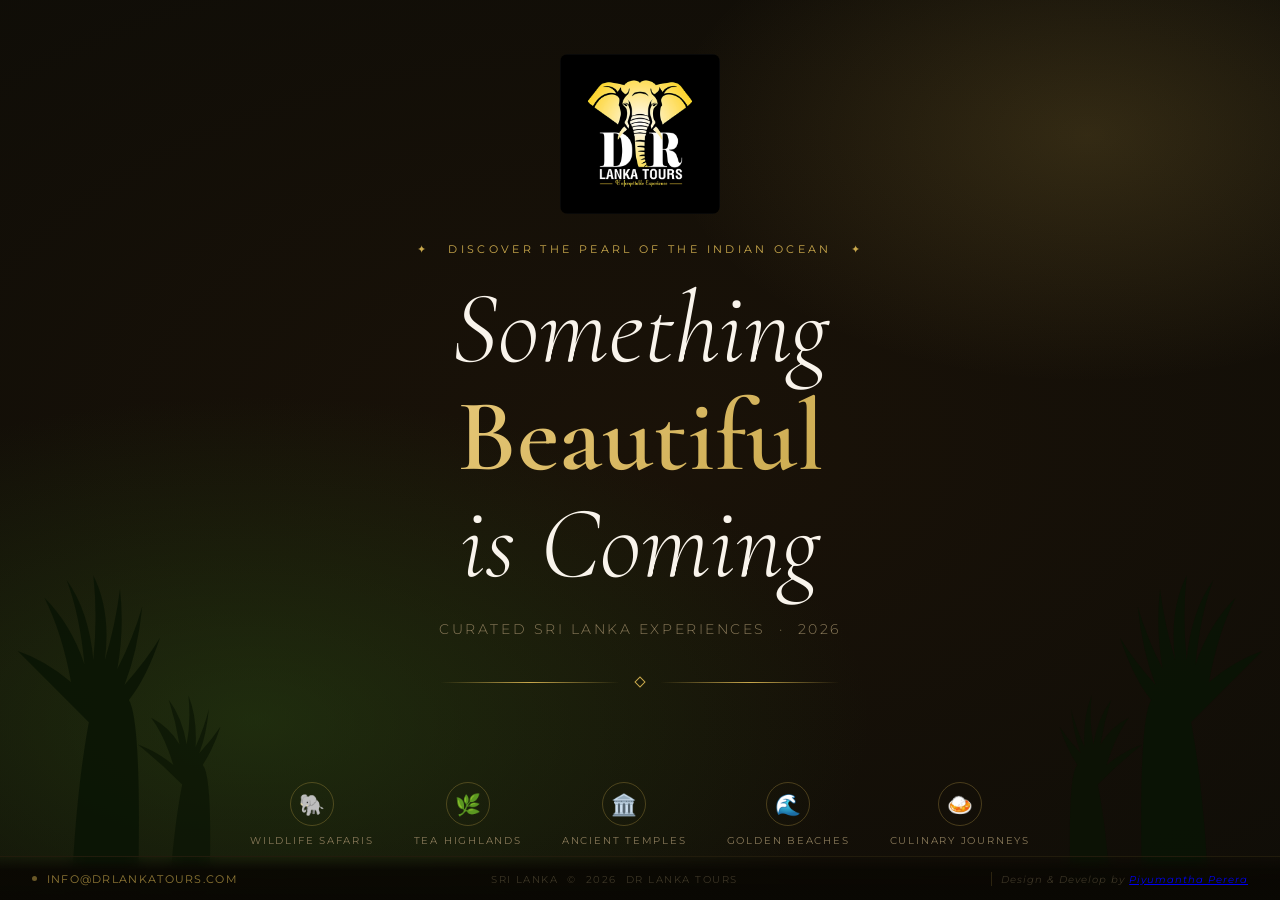
<file: assets/img/index.html>
<!DOCTYPE html>
<html lang="en">

<head>
  <meta charset="UTF-8" />
  <meta name="viewport" content="width=device-width, initial-scale=1.0" />
  <title>Dr Lanka Tours — Coming Soon</title>
  <link
    href="https://fonts.googleapis.com/css2?family=Cormorant+Garamond:ital,wght@0,300;0,400;0,600;1,300;1,400&family=Montserrat:wght@300;400;500;700&display=swap"
    rel="stylesheet" />
  <style>
    *,
    *::before,
    *::after {
      box-sizing: border-box;
      margin: 0;
      padding: 0;
    }

    :root {
      --gold: #C9A84C;
      --gold-light: #E8C97A;
      --cream: #F9F4EC;
      --dark: #1A1208;
      --dark-mid: #2E2010;
      --green: #2D5016;
      --green-light: #4A7A25;
      --text-muted: #8A7A5A;
    }

    html,
    body {
      height: 100%;
      font-family: 'Montserrat', sans-serif;
      background: var(--dark);
      color: var(--cream);
      overflow-x: hidden;
    }

    /* ── Background ── */
    .bg {
      position: fixed;
      inset: 0;
      z-index: 0;
      background:
        radial-gradient(ellipse 80% 60% at 20% 80%, rgba(45, 80, 22, 0.45) 0%, transparent 60%),
        radial-gradient(ellipse 60% 50% at 85% 15%, rgba(201, 168, 76, 0.18) 0%, transparent 55%),
        radial-gradient(ellipse 100% 80% at 50% 50%, rgba(26, 18, 8, 1) 0%, #0D0C07 100%);
    }

    /* Animated palm silhouettes */
    .palms {
      position: fixed;
      bottom: 0;
      left: 0;
      right: 0;
      z-index: 1;
      height: 45vh;
      pointer-events: none;
    }

    .palms svg {
      width: 100%;
      height: 100%;
    }

    /* Floating particles */
    .particle {
      position: fixed;
      border-radius: 50%;
      background: var(--gold);
      opacity: 0;
      animation: float-up var(--dur) ease-in infinite;
      animation-delay: var(--delay);
    }

    @keyframes float-up {
      0% {
        transform: translateY(0) translateX(0) scale(1);
        opacity: 0;
      }

      10% {
        opacity: 0.4;
      }

      90% {
        opacity: 0.1;
      }

      100% {
        transform: translateY(-80vh) translateX(var(--drift)) scale(0.3);
        opacity: 0;
      }
    }

    /* ── Layout ── */
    .page {
      position: relative;
      z-index: 10;
      min-height: 100vh;
      display: flex;
      flex-direction: column;
      align-items: center;
      justify-content: center;
      padding: 2rem;
      text-align: center;
    }

    /* ── Logo mark ── */
    .logo-wrap {
      margin-bottom: 1.5rem;
      opacity: 0;
      animation: fade-down 1s ease 0.3s forwards;
    }

    .logo-circle {
      width: 90px;
      height: 90px;
      border-radius: 50%;
      border: 1.5px solid var(--gold);
      display: flex;
      align-items: center;
      justify-content: center;
      margin: 0 auto 1rem;
      position: relative;
    }

    .logo-circle::before {
      content: '';
      position: absolute;
      inset: 5px;
      border-radius: 50%;
      border: 1px solid rgba(201, 168, 76, 0.3);
    }

    .logo-circle svg {
      width: 42px;
      height: 42px;
      fill: var(--gold);
    }

    .logo-name {
      font-family: 'Cormorant Garamond', serif;
      font-size: 1.05rem;
      letter-spacing: 0.35em;
      text-transform: uppercase;
      color: var(--gold);
    }

    /* ── Headline ── */
    .headline-wrap {
      opacity: 0;
      animation: fade-up 1s ease 0.6s forwards;
    }

    .eyebrow {
      font-size: 0.7rem;
      letter-spacing: 0.3em;
      text-transform: uppercase;
      color: var(--gold);
      margin-bottom: 1.2rem;
    }

    h1 {
      font-family: 'Cormorant Garamond', serif;
      font-weight: 300;
      font-style: italic;
      font-size: clamp(3rem, 8vw, 6.5rem);
      line-height: 1.05;
      color: var(--cream);
      margin-bottom: 0.3rem;
    }

    h1 strong {
      font-weight: 600;
      font-style: normal;
      display: block;
      background: linear-gradient(135deg, var(--gold-light), var(--gold));
      -webkit-background-clip: text;
      -webkit-text-fill-color: transparent;
      background-clip: text;
    }

    .tagline {
      font-size: clamp(0.75rem, 1.5vw, 0.88rem);
      letter-spacing: 0.18em;
      text-transform: uppercase;
      color: var(--text-muted);
      margin-top: 1.4rem;
      font-weight: 300;
    }

    /* ── Divider ── */
    .divider {
      display: flex;
      align-items: center;
      gap: 1rem;
      margin: 2.5rem auto;
      width: min(400px, 80%);
      opacity: 0;
      animation: fade-up 1s ease 0.9s forwards;
    }

    .divider-line {
      flex: 1;
      height: 1px;
      background: linear-gradient(90deg, transparent, var(--gold), transparent);
    }

    .divider-diamond {
      width: 8px;
      height: 8px;
      border: 1px solid var(--gold);
      transform: rotate(45deg);
    }

    /* ── Countdown ── */
    .countdown {
      display: flex;
      gap: clamp(1.2rem, 4vw, 2.5rem);
      margin-bottom: 3rem;
      opacity: 0;
      animation: fade-up 1s ease 1.1s forwards;
    }

    .cd-unit {
      text-align: center;
    }

    .cd-num {
      font-family: 'Cormorant Garamond', serif;
      font-size: clamp(2.2rem, 6vw, 4rem);
      font-weight: 600;
      line-height: 1;
      color: var(--cream);
      min-width: 2.5ch;
    }

    .cd-label {
      font-size: 0.6rem;
      letter-spacing: 0.2em;
      text-transform: uppercase;
      color: var(--text-muted);
      margin-top: 0.4rem;
    }

    .cd-sep {
      font-family: 'Cormorant Garamond', serif;
      font-size: 3rem;
      color: var(--gold);
      line-height: 1;
      align-self: flex-start;
      padding-top: 0.1rem;
      opacity: 0.5;
    }

    /* ── Email form ── */
    .notify-wrap {
      opacity: 0;
      animation: fade-up 1s ease 1.3s forwards;
      width: min(480px, 90%);
    }

    .notify-label {
      font-size: 0.72rem;
      letter-spacing: 0.2em;
      text-transform: uppercase;
      color: var(--text-muted);
      margin-bottom: 1rem;
    }

    .notify-form {
      display: flex;
      gap: 0;
      border: 1px solid rgba(201, 168, 76, 0.4);
      border-radius: 2px;
      overflow: hidden;
      transition: border-color 0.3s;
    }

    .notify-form:focus-within {
      border-color: var(--gold);
    }

    .notify-form input {
      flex: 1;
      background: rgba(255, 255, 255, 0.04);
      border: none;
      outline: none;
      padding: 0.85rem 1.2rem;
      font-family: 'Montserrat', sans-serif;
      font-size: 0.82rem;
      color: var(--cream);
      letter-spacing: 0.05em;
    }

    .notify-form input::placeholder {
      color: rgba(249, 244, 236, 0.3);
    }

    .notify-form button {
      background: var(--gold);
      border: none;
      cursor: pointer;
      padding: 0.85rem 1.4rem;
      font-family: 'Montserrat', sans-serif;
      font-size: 0.7rem;
      font-weight: 700;
      letter-spacing: 0.15em;
      text-transform: uppercase;
      color: var(--dark);
      transition: background 0.3s, transform 0.15s;
    }

    .notify-form button:hover {
      background: var(--gold-light);
    }

    .notify-form button:active {
      transform: scale(0.97);
    }

    .success-msg {
      display: none;
      color: var(--gold-light);
      font-size: 0.78rem;
      letter-spacing: 0.1em;
      margin-top: 0.8rem;
    }

    /* ── Highlights ── */
    .highlights {
      display: flex;
      gap: 2.5rem;
      flex-wrap: wrap;
      justify-content: center;
      margin-top: 3.5rem;
      opacity: 0;
      animation: fade-up 1s ease 1.5s forwards;
    }

    .hl {
      display: flex;
      flex-direction: column;
      align-items: center;
      gap: 0.5rem;
    }

    .hl-icon {
      width: 44px;
      height: 44px;
      border-radius: 50%;
      border: 1px solid rgba(201, 168, 76, 0.3);
      display: flex;
      align-items: center;
      justify-content: center;
      font-size: 1.3rem;
    }

    .hl-text {
      font-size: 0.62rem;
      letter-spacing: 0.18em;
      text-transform: uppercase;
      color: var(--text-muted);
    }

    /* ── Footer ── */
    .footer {
      position: fixed;
      bottom: 0;
      left: 0;
      right: 0;
      z-index: 10;
      opacity: 0;
      animation: fade-up 1s ease 1.8s forwards;
    }

    .footer-inner {
      background: linear-gradient(180deg, transparent 0%, rgba(10, 8, 3, 0.92) 30%, rgba(10, 8, 3, 0.97) 100%);
      backdrop-filter: blur(8px);
      -webkit-backdrop-filter: blur(8px);
      border-top: 1px solid rgba(201, 168, 76, 0.12);
      padding: 0.9rem 2rem;
      display: flex;
      align-items: center;
      justify-content: space-between;
      flex-wrap: wrap;
      gap: 0.5rem;
    }

    .footer-left {
      display: flex;
      align-items: center;
      gap: 0.6rem;
    }

    .footer-dot {
      width: 5px;
      height: 5px;
      border-radius: 50%;
      background: var(--gold);
      opacity: 0.5;
      flex-shrink: 0;
    }

    .footer-email {
      font-size: 0.68rem;
      letter-spacing: 0.12em;
      text-transform: uppercase;
      color: rgba(201, 168, 76, 0.7);
      text-decoration: none;
      transition: color 0.3s;
    }

    .footer-email:hover {
      color: var(--gold-light);
    }

    .footer-center {
      font-size: 0.62rem;
      letter-spacing: 0.15em;
      text-transform: uppercase;
      color: rgba(138, 122, 90, 0.4);
      text-align: center;
      flex: 1;
    }

    .footer-right {
      display: flex;
      align-items: center;
      gap: 0.6rem;
    }

    .footer-credit {
      font-size: 0.62rem;
      letter-spacing: 0.1em;
      color: rgba(138, 122, 90, 0.4);
      font-style: italic;
    }

    .footer-credit span {
      color: rgba(201, 168, 76, 0.6);
      font-style: normal;
      font-weight: 500;
      letter-spacing: 0.05em;
    }

    .footer-vline {
      width: 1px;
      height: 14px;
      background: rgba(201, 168, 76, 0.18);
    }

    @media (max-width: 600px) {
      .footer-inner {
        justify-content: center;
        text-align: center;
      }

      .footer-center {
        display: none;
      }

      .footer-left,
      .footer-right {
        width: 100%;
        justify-content: center;
      }

      .footer-vline {
        display: none;
      }
    }

    /* ── Animations ── */
    @keyframes fade-up {
      from {
        opacity: 0;
        transform: translateY(22px);
      }

      to {
        opacity: 1;
        transform: translateY(0);
      }
    }

    @keyframes fade-down {
      from {
        opacity: 0;
        transform: translateY(-18px);
      }

      to {
        opacity: 1;
        transform: translateY(0);
      }
    }

    /* ── Responsive ── */
    @media (max-width: 480px) {
      .highlights {
        gap: 1.5rem;
      }

      .countdown {
        gap: 1rem;
      }

      .cd-sep {
        font-size: 2rem;
      }
    }
  </style>
</head>

<body>

  <div class="bg"></div>

  <!-- Palm silhouettes -->
  <div class="palms">
    <svg viewBox="0 0 1440 400" preserveAspectRatio="xMidYMax meet" xmlns="http://www.w3.org/2000/svg">
      <!-- Left palm -->
      <path
        d="M80,400 Q85,280 100,200 Q60,160 20,120 Q50,130 80,155 Q70,100 50,60 Q80,90 95,135 Q90,80 75,40 Q100,75 105,130 Q110,80 105,35 Q125,75 118,130 Q130,90 135,50 Q140,95 132,140 Q150,105 160,70 Q155,120 140,158 Q165,130 180,105 Q165,150 145,175 Q160,200 155,400Z"
        fill="rgba(10,20,5,0.85)" />
      <!-- Left small palm -->
      <path
        d="M190,400 Q195,320 205,270 Q180,245 155,225 Q175,232 195,248 Q185,215 170,195 Q190,205 202,225 Q198,200 190,175 Q205,195 210,225 Q215,200 212,170 Q222,195 220,228 Q230,205 235,185 Q232,215 224,235 Q238,220 248,205 Q240,230 228,248 Q240,260 235,400Z"
        fill="rgba(10,20,5,0.7)" />
      <!-- Right palm -->
      <path
        d="M1360,400 Q1355,280 1340,200 Q1380,160 1420,120 Q1390,130 1360,155 Q1370,100 1390,60 Q1360,90 1345,135 Q1350,80 1365,40 Q1340,75 1335,130 Q1330,80 1335,35 Q1315,75 1322,130 Q1310,90 1305,50 Q1300,95 1308,140 Q1290,105 1280,70 Q1285,120 1300,158 Q1275,130 1260,105 Q1275,150 1295,175 Q1280,200 1285,400Z"
        fill="rgba(10,20,5,0.85)" />
      <!-- Right small palm -->
      <path
        d="M1250,400 Q1245,320 1235,270 Q1260,245 1285,225 Q1265,232 1245,248 Q1255,215 1270,195 Q1250,205 1238,225 Q1242,200 1250,175 Q1235,195 1230,225 Q1225,200 1228,170 Q1218,195 1220,228 Q1210,205 1205,185 Q1208,215 1216,235 Q1202,220 1192,205 Q1200,230 1212,248 Q1200,260 1205,400Z"
        fill="rgba(10,20,5,0.7)" />
      <!-- Ground -->
      <rect x="0" y="385" width="1440" height="20" fill="rgba(10,20,5,0.6)" />
    </svg>
  </div>

  <div class="page">

    <!-- Logo -->
    <div class="logo-wrap">
      <img
        src="[data-uri]"
        alt="Dr Lanka Tours Logo" style="width:160px;height:160px;object-fit:contain;border-radius:8px;" />
    </div>

    <!-- Headline -->
    <div class="headline-wrap">
      <p class="eyebrow">✦ &nbsp; Discover the Pearl of the Indian Ocean &nbsp; ✦</p>
      <h1>
        Something<br>
        <strong>Beautiful</strong>
        is Coming
      </h1>
      <p class="tagline">Curated Sri Lanka Experiences &nbsp;·&nbsp; 2026</p>
    </div>

    <!-- Divider -->
    <div class="divider">
      <div class="divider-line"></div>
      <div class="divider-diamond"></div>
      <div class="divider-line"></div>
    </div>

    <!-- Countdown -->
    <!-- <div class="countdown" id="countdown">
      <div class="cd-unit"><div class="cd-num" id="cd-days">00</div><div class="cd-label">Days</div></div>
      <div class="cd-sep">:</div>
      <div class="cd-unit"><div class="cd-num" id="cd-hours">00</div><div class="cd-label">Hours</div></div>
      <div class="cd-sep">:</div>
      <div class="cd-unit"><div class="cd-num" id="cd-mins">00</div><div class="cd-label">Minutes</div></div>
      <div class="cd-sep">:</div>
      <div class="cd-unit"><div class="cd-num" id="cd-secs">00</div><div class="cd-label">Seconds</div></div>
    </div> -->

    <!-- Notify form -->
    <!-- <div class="notify-wrap">
      <p class="notify-label">Be first to know when we launch</p>
      <div class="notify-form" id="notify-form">
        <input type="email" id="email-input" placeholder="your@email.com" autocomplete="email"/>
        <button onclick="handleNotify()">Notify Me</button>
      </div>
      <p class="success-msg" id="success-msg">✦ &nbsp; You're on the list! We'll be in touch soon.</p>
    </div> -->

    <!-- Highlights -->
    <div class="highlights">
      <div class="hl">
        <div class="hl-icon">🐘</div>
        <div class="hl-text">Wildlife Safaris</div>
      </div>
      <div class="hl">
        <div class="hl-icon">🌿</div>
        <div class="hl-text">Tea Highlands</div>
      </div>
      <div class="hl">
        <div class="hl-icon">🏛️</div>
        <div class="hl-text">Ancient Temples</div>
      </div>
      <div class="hl">
        <div class="hl-icon">🌊</div>
        <div class="hl-text">Golden Beaches</div>
      </div>
      <div class="hl">
        <div class="hl-icon">🍛</div>
        <div class="hl-text">Culinary Journeys</div>
      </div>
    </div>

  </div>

  <!-- Footer -->
  <div class="footer">
    <div class="footer-inner">
      <div class="footer-left">
        <div class="footer-dot"></div>
        <a href="mailto:info@drlankatours.com" class="footer-email">info@drlankatours.com</a>
      </div>
      <div class="footer-center">
        Sri Lanka &nbsp;©&nbsp; 2026 &nbsp;Dr Lanka Tours
      </div>
      <div class="footer-right">
        <div class="footer-vline"></div>
        <p class="footer-credit">Design &amp; Develop by <a href="https://lk.linkedin.com/in/piyumantha-perera
            target=" _blank" rel="noopener noreferrer" class="footer-dev-link">Piyumantha Perera</a></p>
      </div>
    </div>
  </div>

  <!-- Particles -->
  <script>
    // Create floating particles
    const colors = ['rgba(201,168,76,0.6)', 'rgba(232,201,122,0.4)', 'rgba(255,220,100,0.3)'];
    for (let i = 0; i < 18; i++) {
      const p = document.createElement('div');
      p.className = 'particle';
      const size = Math.random() * 4 + 1;
      p.style.cssText = `
        width:${size}px; height:${size}px;
        left:${Math.random() * 100}vw;
        bottom:${Math.random() * 20}px;
        background:${colors[Math.floor(Math.random() * colors.length)]};
        --dur:${Math.random() * 8 + 6}s;
        --delay:${Math.random() * 10}s;
        --drift:${(Math.random() - 0.5) * 100}px;
      `;
      document.body.appendChild(p);
    }

    // Countdown — set your launch date here
    const launch = new Date('2025-09-01T00:00:00').getTime();
    function updateCountdown() {
      const now = Date.now();
      const diff = Math.max(0, launch - now);
      const d = Math.floor(diff / 86400000);
      const h = Math.floor((diff % 86400000) / 3600000);
      const m = Math.floor((diff % 3600000) / 60000);
      const s = Math.floor((diff % 60000) / 1000);
      document.getElementById('cd-days').textContent = String(d).padStart(2, '0');
      document.getElementById('cd-hours').textContent = String(h).padStart(2, '0');
      document.getElementById('cd-mins').textContent = String(m).padStart(2, '0');
      document.getElementById('cd-secs').textContent = String(s).padStart(2, '0');
    }
    updateCountdown();
    setInterval(updateCountdown, 1000);

    // Notify form
    function handleNotify() {
      const email = document.getElementById('email-input').value.trim();
      if (!email || !email.includes('@')) {
        document.getElementById('email-input').style.borderBottom = '1px solid #c0392b';
        return;
      }
      document.getElementById('notify-form').style.display = 'none';
      document.getElementById('success-msg').style.display = 'block';
    }
    document.getElementById('email-input').addEventListener('keydown', e => {
      if (e.key === 'Enter') handleNotify();
    });
  </script>
</body>

</html>
</file>
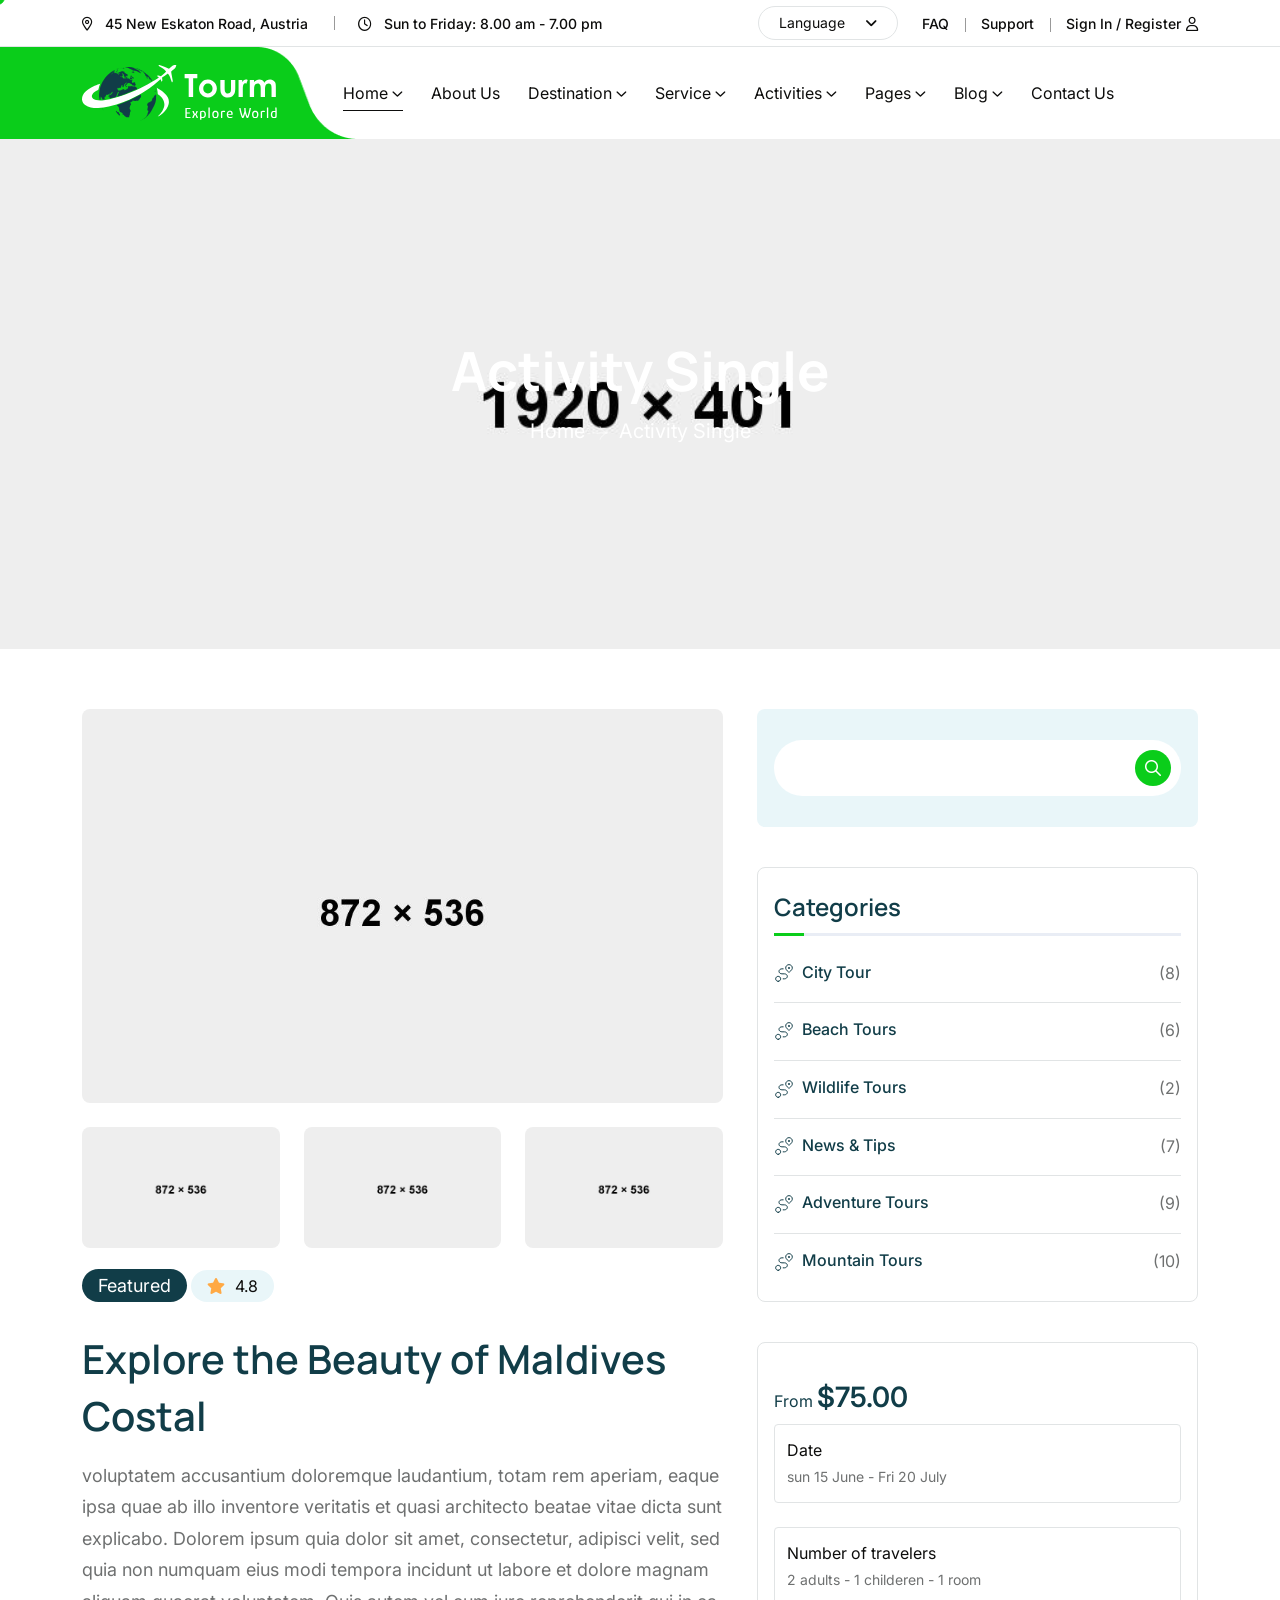
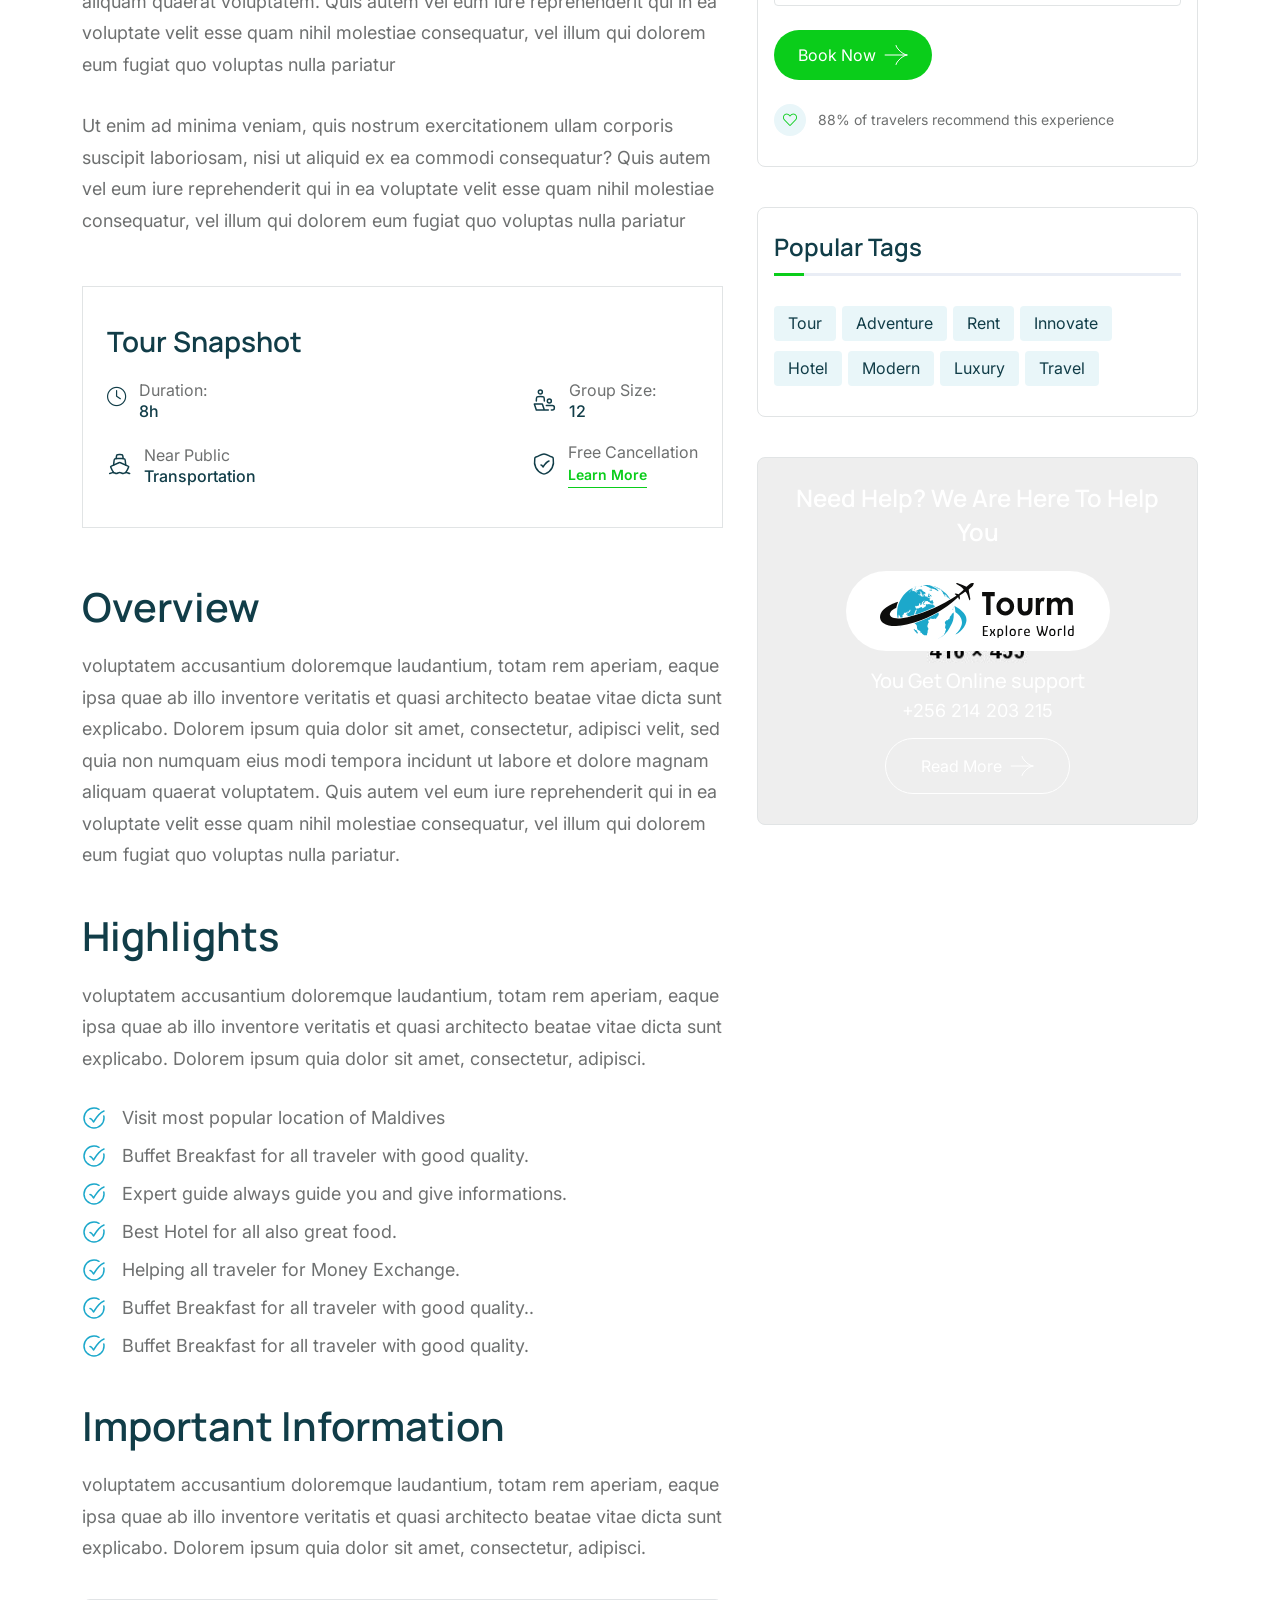
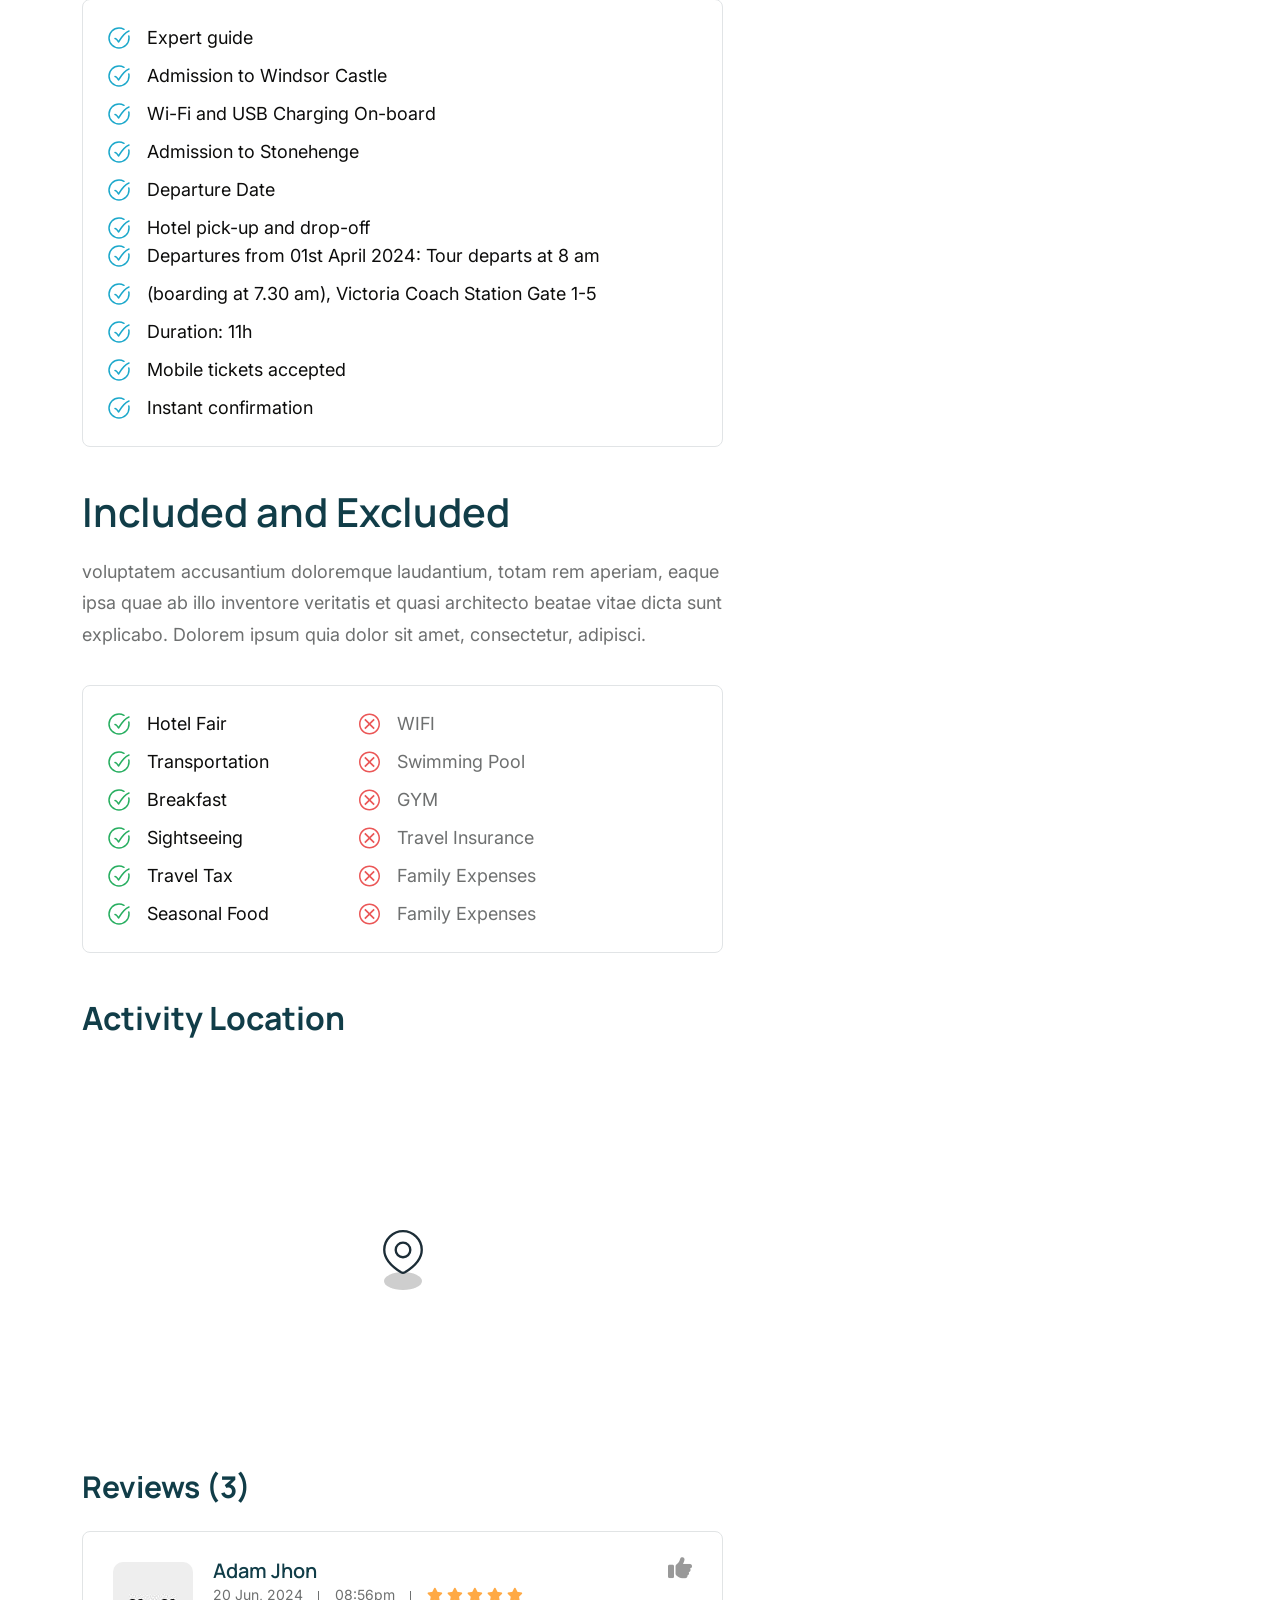
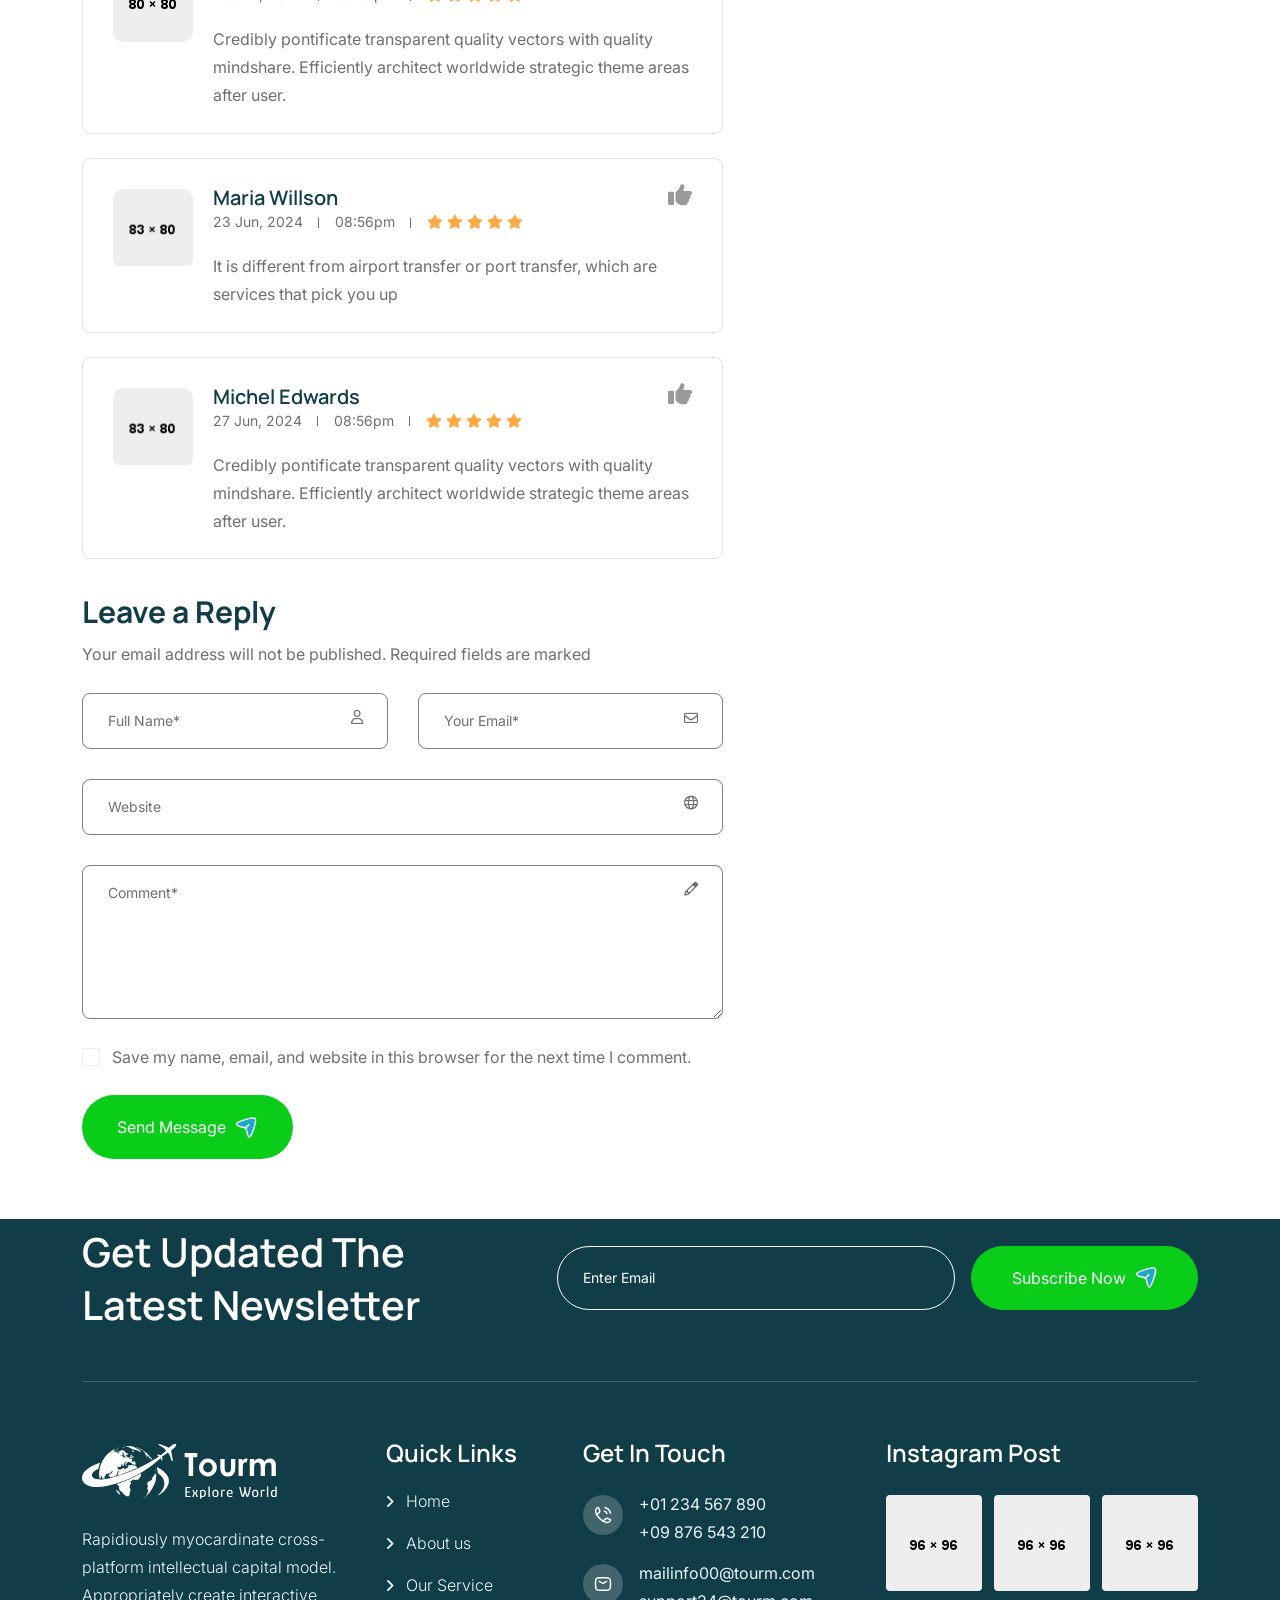
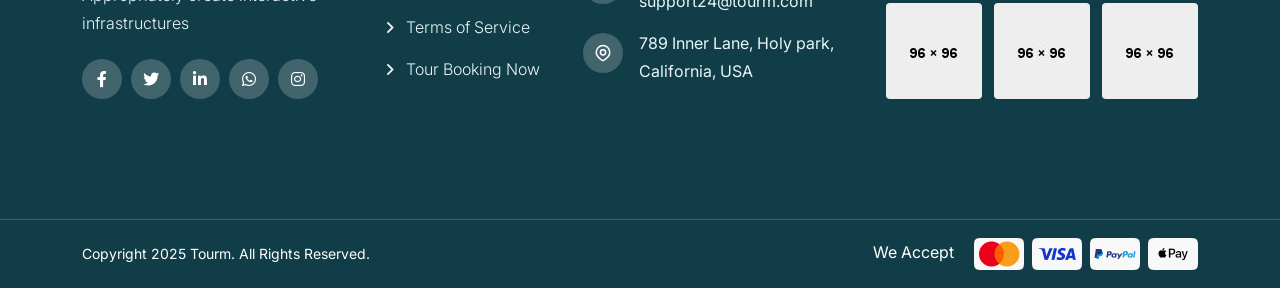
<file: activities-details.html>
<!doctype html>
<html class="no-js" lang="zxx">

<head>
    <meta charset="utf-8">
    <meta http-equiv="x-ua-compatible" content="ie=edge">
    <title>Tourm - Travel & Tour Booking Agency HTML Template - Activity Single</title>
    <meta name="author" content="Tourm">
    <meta name="description" content="Tourm - Travel & Tour Booking Agency HTML Template ">
    <meta name="keywords" content="Tourm - Travel & Tour Booking Agency HTML Template ">
    <meta name="robots" content="INDEX,FOLLOW">

    <!-- Mobile Specific Metas -->
    <meta name="viewport" content="width=device-width, initial-scale=1, shrink-to-fit=no">

    <!-- Favicons - Place favicon.ico in the root directory -->
    <link rel="apple-touch-icon" sizes="57x57" href="assets/img/favicons/apple-icon-57x57.png">
    <link rel="apple-touch-icon" sizes="60x60" href="assets/img/favicons/apple-icon-60x60.png">
    <link rel="apple-touch-icon" sizes="72x72" href="assets/img/favicons/apple-icon-72x72.png">
    <link rel="apple-touch-icon" sizes="76x76" href="assets/img/favicons/apple-icon-76x76.png">
    <link rel="apple-touch-icon" sizes="114x114" href="assets/img/favicons/apple-icon-114x114.png">
    <link rel="apple-touch-icon" sizes="120x120" href="assets/img/favicons/apple-icon-120x120.png">
    <link rel="apple-touch-icon" sizes="144x144" href="assets/img/favicons/apple-icon-144x144.png">
    <link rel="apple-touch-icon" sizes="152x152" href="assets/img/favicons/apple-icon-152x152.png">
    <link rel="apple-touch-icon" sizes="180x180" href="assets/img/favicons/apple-icon-180x180.png">
    <link rel="icon" type="image/png" sizes="192x192" href="assets/img/favicons/android-icon-192x192.png">
    <link rel="icon" type="image/png" sizes="32x32" href="assets/img/favicons/favicon-32x32.png">
    <link rel="icon" type="image/png" sizes="96x96" href="assets/img/favicons/favicon-96x96.png">
    <link rel="icon" type="image/png" sizes="16x16" href="assets/img/favicons/favicon-16x16.png">
    <link rel="manifest" href="assets/img/favicons/manifest.json">
    <meta name="msapplication-TileColor" content="#ffffff">
    <meta name="msapplication-TileImage" content="assets/img/favicons/ms-icon-144x144.png">
    <meta name="theme-color" content="#ffffff">

    <!--==============================
	  Google Fonts
	============================== -->
    <link rel="preconnect" href="https://fonts.googleapis.com">
    <link rel="preconnect" href="https://fonts.gstatic.com" crossorigin>
    <link rel="preconnect" href="https://fonts.googleapis.com">
    <link rel="preconnect" href="https://fonts.gstatic.com" crossorigin>
    <link href="https://fonts.googleapis.com/css2?family=Inter:wght@100..900&family=Manrope:wght@200..800&family=Montez&display=swap" rel="stylesheet">

    <!--==============================
	    All CSS File
	============================== -->
    <!-- Bootstrap -->
    <link rel="stylesheet" href="assets/css/bootstrap.min.css">
    <!-- Fontawesome Icon -->
    <link rel="stylesheet" href="assets/css/fontawesome.min.css">
    <!-- Magnific Popup -->
    <link rel="stylesheet" href="assets/css/magnific-popup.min.css">

    <!-- Swiper css -->
    <link rel="stylesheet" href="assets/css/swiper-bundle.min.css">

    <!-- Theme Custom CSS -->
    <link rel="stylesheet" href="assets/css/style.css">

</head>

<body>

    <!--[if lte IE 9]>
    	<p class="browserupgrade">You are using an <strong>outdated</strong> browser. Please <a href="https://browsehappy.com/">upgrade your browser</a> to improve your experience and security.</p>
  	<![endif]-->


    <!--********************************
   		Code Start From Here 
	******************************** -->

    <div class="cursor-follower"></div>

    <!-- slider drag cursor -->
    <div class="slider-drag-cursor"><i class="fas fa-angle-left me-2"></i> DRAG <i class="fas fa-angle-right ms-2"></i>
    </div>


    <!--==============================
     Preloader
  ==============================-->
    <div id="preloader" class="preloader ">
        <button class="th-btn preloaderCls">Cancel Preloader </button>
        <div class="preloader-inner">
            <img src="assets/img/logo3.svg" alt="">
        </div>

        <div id="loader" class="th-preloader">
            <div class="animation-preloader">
                <div class="txt-loading">
                    <span preloader-text="T" class="characters">T </span>

                    <span preloader-text="O" class="characters">O </span>

                    <span preloader-text="U" class="characters">U </span>

                    <span preloader-text="R" class="characters">R </span>

                    <span preloader-text="M" class="characters">M </span>
                </div>
            </div>
        </div>

    </div> <!--==============================
    Sidemenu
============================== -->
    <div class="sidemenu-wrapper sidemenu-info ">
        <div class="sidemenu-content">
            <button class="closeButton sideMenuCls"><i class="far fa-times"></i></button>
            <div class="widget  ">
                <div class="th-widget-about">
                    <div class="about-logo">
                        <a href="home-travel.html"><img src="assets/img/logo2.svg" alt="Tourm"></a>
                    </div>
                    <p class="about-text">Rapidiously myocardinate cross-platform intellectual capital model. Appropriately create interactive infrastructures</p>
                    <div class="th-social">
                        <a href="https://www.facebook.com/"><i class="fab fa-facebook-f"></i></a>
                        <a href="https://www.twitter.com/"><i class="fab fa-twitter"></i></a>
                        <a href="https://www.linkedin.com/"><i class="fab fa-linkedin-in"></i></a>
                        <a href="https://www.whatsapp.com/"><i class="fab fa-whatsapp"></i></a>
                    </div>
                </div>
            </div>
            <div class="widget  ">
                <h3 class="widget_title">Recent Posts</h3>
                <div class="recent-post-wrap">
                    <div class="recent-post">
                        <div class="media-img">
                            <a href="blog-details.html"><img src="assets/img/blog/recent-post-1-1.jpg" alt="Blog Image"></a>
                        </div>
                        <div class="media-body">
                            <div class="recent-post-meta">
                                <a href="blog.html"><i class="far fa-calendar"></i>24 Jun , 2025</a>
                            </div>
                            <h4 class="post-title"><a class="text-inherit" href="blog-details.html">Where Vision Meets Concrete
                                    Reality</a></h4>
                        </div>
                    </div>
                    <div class="recent-post">
                        <div class="media-img">
                            <a href="blog-details.html"><img src="assets/img/blog/recent-post-1-2.jpg" alt="Blog Image"></a>
                        </div>
                        <div class="media-body">
                            <div class="recent-post-meta">
                                <a href="blog.html"><i class="far fa-calendar"></i>22 Jun , 2025</a>
                            </div>
                            <h4 class="post-title"><a class="text-inherit" href="blog-details.html">Raising the Bar in Construction.</a></h4>
                        </div>
                    </div>
                </div>
            </div>
            <div class="widget  ">
                <h3 class="widget_title">Get In Touch</h3>
                <div class="th-widget-contact">
                    <div class="info-box_text">
                        <div class="icon">
                            <img src="assets/img/icon/phone.svg" alt="img">
                        </div>
                        <div class="details">
                            <p><a href="tel:+01234567890" class="info-box_link">+01 234 567 890</a></p>
                            <p><a href="tel:+09876543210" class="info-box_link">+09 876 543 210</a></p>
                        </div>
                    </div>
                    <div class="info-box_text">
                        <div class="icon">
                            <img src="assets/img/icon/envelope.svg" alt="img">
                        </div>
                        <div class="details">
                            <p><a href="mailto:mailinfo00@tourm.com" class="info-box_link">mailinfo00@tourm.com</a></p>
                            <p><a href="mailto:support24@tourm.com" class="info-box_link">support24@tourm.com</a></p>
                        </div>
                    </div>
                    <div class="info-box_text">
                        <div class="icon"><img src="assets/img/icon/location-dot.svg" alt="img"></div>
                        <div class="details">
                            <p>789 Inner Lane, Holy park, California, USA</p>
                        </div>
                    </div>
                </div>
            </div>
        </div>
    </div>
    <div class="popup-search-box">
        <button class="searchClose"><i class="fal fa-times"></i></button>
        <form action="#">
            <input type="text" placeholder="What are you looking for?">
            <button type="submit"><i class="fal fa-search"></i></button>
        </form>
    </div><!--==============================
    Mobile Menu
  ============================== -->
    <div class="th-menu-wrapper onepage-nav">
        <div class="th-menu-area text-center">
            <button class="th-menu-toggle"><i class="fal fa-times"></i></button>
            <div class="mobile-logo">
                <a href="home-travel.html"><img src="assets/img/logo2.svg" alt="Tourm"></a>
            </div>
            <div class="th-mobile-menu">
                <ul>
                    <li class="menu-item-has-children mega-menu-wrap">
                        <a class="active" href="home-travel.html">Home</a>

                        <ul class="sub-menu">
                            <li><a href="home-travel.html">Home Travel</a></li>
                            <li><a href="home-tour.html">Home Tour</a></li>
                            <li><a href="home-agency.html">Home Agency</a></li>
                            <li><a href="home-yacht.html">Home Yacht</a></li>
                            <li><a href="home-beach.html">Home Beach</a></li>
                            <li><a href="home-resort.html">Home Resort</a></li>
                            <li><a href="home-countryside-hotel.html">Home Countryside Hotel</a></li>
                            <li><a href="home-forest.html">Home Forest</a></li>
                        </ul>
                    </li>
                    <li><a href="about.html">About Us</a></li>
                    <li class="menu-item-has-children">
                        <a href="#">Destination</a>
                        <ul class="sub-menu">
                            <li><a href="destination.html">Destination</a></li>
                            <li><a href="destination-details.html">Destination Details</a></li>
                        </ul>
                    </li>
                    <li class="menu-item-has-children">
                        <a href="#">Service</a>
                        <ul class="sub-menu">
                            <li><a href="service.html">Services</a></li>
                            <li><a href="service-details.html">Service Details</a></li>
                        </ul>
                    </li>
                    <li class="menu-item-has-children">
                        <a href="#">Activities</a>
                        <ul class="sub-menu">
                            <li><a href="activities.html">activities</a></li>
                            <li><a href="activities-details.html">activities Details</a></li>
                        </ul>
                    </li>
                    <li class="menu-item-has-children">
                        <a href="#">Pages</a>
                        <ul class="sub-menu">
                            <li class="menu-item-has-children">
                                <a href="#">Shop</a>
                                <ul class="sub-menu">
                                    <li><a href="shop.html">Shop</a></li>
                                    <li><a href="shop-details.html">Shop Details</a></li>
                                    <li><a href="cart.html">Cart Page</a></li>
                                    <li><a href="checkout.html">Checkout</a></li>
                                    <li><a href="wishlist.html">Wishlist</a></li>
                                </ul>
                            </li>

                            <li><a href="gallery.html">Gallery</a></li>
                            <li><a href="tour.html">Our Tour</a></li>
                            <li><a href="tour-details.html">Tour Details</a></li>
                            <li><a href="resort.html">Resort page</a></li>
                            <li><a href="resort-details.html">Resort Details</a></li>
                            <li><a href="tour-details.html">Tour Details</a></li>
                            <li><a href="tour-guide.html">Tour Guider</a></li>
                            <li><a href="tour-guider-details.html">Tour Guider Details</a></li>
                            <li><a href="faq.html">Faq Page</a></li>
                            <li><a href="price.html">Price Package</a></li>
                            <li><a href="error.html">Error Page</a></li>
                        </ul>

                    </li>
                    <li class="menu-item-has-children">
                        <a href="#">Blog</a>
                        <ul class="sub-menu">
                            <li><a href="blog.html">Blog</a></li>
                            <li><a href="blog-details.html">Blog Details</a></li>
                        </ul>
                    </li>
                    <li>
                        <a href="contact.html">Contact us</a>
                    </li>
                </ul>
            </div>
        </div>
    </div> <!--==============================
	Header Area
==============================-->
    <header class="th-header header-layout1">
        <div class="header-top">
            <div class="container th-container">
                <div class="row justify-content-center justify-content-xl-between align-items-center">
                    <div class="col-auto d-none d-md-block">
                        <div class="header-links">
                            <ul>
                                <li class="d-none d-xl-inline-block"><i class="fa-sharp fa-regular  fa-location-dot"></i>
                                    <span>45 New Eskaton Road, Austria</span>
                                </li>
                                <li class="d-none d-xl-inline-block"><i class="fa-regular fa-clock"></i>
                                    <span>Sun to Friday: 8.00 am - 7.00 pm</span>
                                </li>
                            </ul>
                        </div>
                    </div>
                    <div class="col-auto">
                        <div class="header-right">
                            <div class="currency-menu">
                                <select class="form-select nice-select">
                                    <option selected="">language </option>
                                    <option>CNY</option>
                                    <option>EUR</option>
                                    <option>AUD</option>
                                </select>
                            </div>
                            <div class="header-links">
                                <ul>
                                    <li class="d-none d-md-inline-block"><a href="faq.html">FAQ</a></li>
                                    <li class="d-none d-md-inline-block"><a href="contact.html">Support</a></li>
                                    <li><a href="#login-form" class="popup-content">Sign In / Register<i class="fa-regular fa-user"></i></a>
                                    </li>
                                </ul>
                            </div>
                        </div>
                    </div>
                </div>
            </div>
        </div>
        <div class="sticky-wrapper">
            <!-- Main Menu Area -->
            <div class="menu-area">
                <div class="container th-container">
                    <div class="row align-items-center justify-content-between">
                        <div class="col-auto">
                            <div class="header-logo">
                                <a href="home-travel.html"><img src="assets/img/logo.svg" alt="Tourm"></a>
                            </div>
                        </div>
                        <div class="col-auto me-xl-auto">
                            <nav class="main-menu d-none d-xl-inline-block">
                                <ul>
                                    <li class="menu-item-has-children mega-menu-wrap">
                                        <a class="active" href="home-travel.html">Home</a>
                                        <ul class="mega-menu mega-menu-content">
                                            <li>
                                                <div class="container">
                                                    <div class="row gy-4">
                                                        <div class="col-lg-3">
                                                            <div class="mega-menu-box">
                                                                <div class="mega-menu-img">
                                                                    <img src="assets/img/pages/home-travel.jpg" alt="Home One">
                                                                    <div class="btn-wrap">
                                                                        <a target="_blank" href="index.html" class="th-btn">View Demo</a>
                                                                    </div>
                                                                </div>
                                                                <h3 class="mega-menu-title"><a href="index.html"><span>01.</span>Home Travel</a></h3>
                                                            </div>
                                                        </div>
                                                        <div class="col-lg-3">
                                                            <div class="mega-menu-box">
                                                                <div class="mega-menu-img">
                                                                    <img src="assets/img/pages/home-tour.jpg" alt="Home Two">
                                                                    <div class="btn-wrap">
                                                                        <a target="_blank" href="home-tour.html" class="th-btn ">View Demo</a>
                                                                    </div>
                                                                </div>
                                                                <h3 class="mega-menu-title"><a href="home-tour.html"><span>02.</span>Home Tour</a></h3>
                                                            </div>
                                                        </div>
                                                        <div class="col-lg-3">
                                                            <div class="mega-menu-box">
                                                                <div class="mega-menu-img">
                                                                    <img src="assets/img/pages/home-agency.jpg" alt="Home Three">
                                                                    <div class="btn-wrap">
                                                                        <a target="_blank" href="home-agency.html" class="th-btn ">View Demo</a>
                                                                    </div>
                                                                </div>
                                                                <h3 class="mega-menu-title"><a href="home-agency.html"><span>03.</span>Home Agency</a>
                                                                </h3>
                                                            </div>
                                                        </div>
                                                        <div class="col-lg-3">
                                                            <div class="mega-menu-box">
                                                                <div class="mega-menu-img">
                                                                    <img src="assets/img/pages/home-yacht.jpg" alt="Home Four">
                                                                    <div class="btn-wrap">
                                                                        <a target="_blank" href="home-yacht.html" class="th-btn ">View Demo</a>
                                                                    </div>
                                                                </div>
                                                                <h3 class="mega-menu-title"><a href="home-yacht.html"><span>04.</span>Home Yacht</a>
                                                                </h3>
                                                            </div>
                                                        </div>
                                                        <div class="col-lg-3">
                                                            <div class="mega-menu-box">
                                                                <div class="mega-menu-img">
                                                                    <img src="assets/img/pages/home-beach.jpg" alt="Home Five">
                                                                    <div class="btn-wrap">
                                                                        <a target="_blank" href="home-beach.html" class="th-btn ">View Demo</a>
                                                                    </div>
                                                                </div>
                                                                <h3 class="mega-menu-title"><a href="home-beach.html"><span>05.</span>Home Beach</a>
                                                                </h3>
                                                            </div>
                                                        </div>
                                                        <div class="col-lg-3">
                                                            <div class="mega-menu-box">
                                                                <div class="mega-menu-img">
                                                                    <img src="assets/img/pages/home-resort.jpg" alt="Home Six">
                                                                    <div class="btn-wrap">
                                                                        <a target="_blank" href="home-resort.html" class="th-btn ">View Demo</a>
                                                                    </div>
                                                                </div>
                                                                <h3 class="mega-menu-title"><a href="home-resort.html"><span>06.</span>Home resort</a>
                                                                </h3>
                                                            </div>
                                                        </div>
                                                        <div class="col-lg-3">
                                                            <div class="mega-menu-box">
                                                                <div class="mega-menu-img">
                                                                    <img src="assets/img/pages/home-countryside-hotel.jpg" alt="Home Six">
                                                                    <div class="btn-wrap">
                                                                        <a target="_blank" href="home-countryside-hotel.html" class="th-btn ">View
                                                                            Demo</a>
                                                                    </div>
                                                                </div>
                                                                <h3 class="mega-menu-title"><a href="home-countryside-hotel.html"><span>07.</span>Home
                                                                        Countryside Hotel</a></h3>
                                                            </div>
                                                        </div>
                                                        <div class="col-lg-3">
                                                            <div class="mega-menu-box">
                                                                <div class="mega-menu-img">
                                                                    <img src="assets/img/pages/home-forest.jpg" alt="Home Six">
                                                                    <div class="btn-wrap">
                                                                        <a target="_blank" href="home-forest.html" class="th-btn ">View Demo</a>
                                                                    </div>
                                                                </div>
                                                                <h3 class="mega-menu-title"><a href="home-forest.html"><span>08.</span>Home Forest</a>
                                                                </h3>
                                                            </div>
                                                        </div>
                                                        <div class="col-lg-3">
                                                            <div class="mega-menu-box">
                                                                <div class="mega-menu-img">
                                                                    <img src="assets/img/pages/home-hiking.jpg" alt="Home Six">
                                                                    <div class="btn-wrap">
                                                                        <a target="_blank" href="home-hiking.html" class="th-btn ">View Demo</a>
                                                                    </div>
                                                                </div>
                                                                <h3 class="mega-menu-title"><a href="home-hiking.html"><span>09.</span>Home Hiking</a>
                                                                </h3>
                                                            </div>
                                                        </div>
                                                        <div class="col-lg-3">
                                                            <div class="mega-menu-box">
                                                                <div class="mega-menu-img">
                                                                    <img src="assets/img/pages/home-hiking-2.jpg" alt="Home ten">
                                                                    <div class="btn-wrap">
                                                                        <a target="_blank" href="home-hiking-2.html" class="th-btn ">View Demo</a>
                                                                    </div>
                                                                </div>
                                                                <h3 class="mega-menu-title"><a href="home-hiking-2.html"><span>10.</span>Home Hiking
                                                                        Style 2</a>
                                                                </h3>
                                                            </div>
                                                        </div>
                                                        <div class="col-lg-3">
                                                            <div class="mega-menu-box">
                                                                <div class="mega-menu-img">
                                                                    <img src="assets/img/pages/home-cruise-tour.jpg" alt="Home ten">
                                                                    <div class="btn-wrap">
                                                                        <a target="_blank" href="home-cruise-tour.html" class="th-btn ">View Demo</a>
                                                                    </div>
                                                                </div>
                                                                <h3 class="mega-menu-title"><a href="home-cruise-tour.html"><span>11.</span>Home Cruise
                                                                        Tour</a>
                                                                </h3>
                                                            </div>
                                                        </div>
                                                        <div class="col-lg-3">
                                                            <div class="mega-menu-box">
                                                                <div class="mega-menu-img">
                                                                    <img src="assets/img/pages/home-travel-agency.jpg" alt="Home ten">
                                                                    <div class="btn-wrap">
                                                                        <a target="_blank" href="home-travel-agency.html" class="th-btn ">View Demo</a>
                                                                    </div>
                                                                </div>
                                                                <h3 class="mega-menu-title"><a href="home-travel-agency.html"><span>12.</span>Home
                                                                        Travel Agency</a>
                                                                </h3>
                                                            </div>
                                                        </div>
                                                        <div class="col-lg-3">
                                                            <div class="mega-menu-box">
                                                                <div class="mega-menu-img">
                                                                    <img src="assets/img/pages/home-museum-tour.jpg" alt="Home ten">
                                                                    <div class="btn-wrap">
                                                                        <a target="_blank" href="home-museum-tour.html" class="th-btn ">View Demo</a>
                                                                    </div>
                                                                </div>
                                                                <h3 class="mega-menu-title"><a href="home-museum-tour.html"><span>13.</span>Home Museum
                                                                        Tour</a>
                                                                </h3>
                                                            </div>
                                                        </div>
                                                        <div class="col-lg-3">
                                                            <div class="mega-menu-box">
                                                                <div class="mega-menu-img">
                                                                    <img src="assets/img/pages/home-worldwide-tour.jpg" alt="Home ten">
                                                                    <div class="btn-wrap">
                                                                        <a target="_blank" href="home-worldwide-tour.html" class="th-btn ">View Demo</a>
                                                                    </div>
                                                                </div>
                                                                <h3 class="mega-menu-title"><a href="home-worldwide-tour.html"><span>14.</span>Home
                                                                        Worldwide Tour</a>
                                                                </h3>
                                                            </div>
                                                        </div>
                                                        <div class="col-lg-3">
                                                            <div class="mega-menu-box">
                                                                <div class="mega-menu-img">
                                                                    <img src="assets/img/pages/home-city-tour.jpg" alt="Home ten">
                                                                    <div class="btn-wrap">
                                                                        <a target="_blank" href="home-city-tour.html" class="th-btn ">View Demo</a>
                                                                    </div>
                                                                </div>
                                                                <h3 class="mega-menu-title"><a href="home-city-tour.html"><span>15.</span>Home
                                                                        City Tour</a>
                                                                </h3>
                                                            </div>
                                                        </div>
                                                        <div class="col-lg-3">
                                                            <div class="mega-menu-box">
                                                                <div class="mega-menu-img">
                                                                    <img src="assets/img/pages/home-winter-holiday-travel.jpg" alt="Home ten">
                                                                    <div class="btn-wrap">
                                                                        <a target="_blank" href="home-winter-holiday-travel.html" class="th-btn ">View Demo</a>
                                                                    </div>
                                                                </div>
                                                                <h3 class="mega-menu-title"><a href="home-winter-holiday-travel.html"><span>16.</span> Home Winter Holiday Travel</a>
                                                                </h3>
                                                            </div>
                                                        </div>
                                                        <div class="col-lg-3">
                                                            <div class="mega-menu-box">
                                                                <div class="mega-menu-img">
                                                                    <img src="assets/img/pages/home-traveler.jpg" alt="Home ten">
                                                                    <div class="btn-wrap">
                                                                        <a target="_blank" href="home-traveler.html" class="th-btn ">View Demo</a>
                                                                    </div>
                                                                </div>
                                                                <h3 class="mega-menu-title"><a href="home-traveler.html"><span>17.</span> Home Traveler</a>
                                                                </h3>
                                                            </div>
                                                        </div>


                                                    </div>
                                                </div>
                                            </li>
                                        </ul>
                                    </li>
                                    <li><a href="about.html">About Us</a></li>
                                    <li class="menu-item-has-children">
                                        <a href="#">Destination</a>
                                        <ul class="sub-menu">
                                            <li><a href="destination.html">Destination</a></li>
                                            <li><a href="destination-details.html">Destination Details</a></li>
                                        </ul>
                                    </li>
                                    <li class="menu-item-has-children">
                                        <a href="#">Service</a>
                                        <ul class="sub-menu">
                                            <li><a href="service.html">Services</a></li>
                                            <li><a href="service-details.html">Service Details</a></li>
                                        </ul>
                                    </li>
                                    <li class="menu-item-has-children">
                                        <a href="#">Activities</a>
                                        <ul class="sub-menu">
                                            <li><a href="activities.html">activities</a></li>
                                            <li><a href="activities-details.html">activities Details</a></li>
                                        </ul>
                                    </li>
                                    <li class="menu-item-has-children">
                                        <a href="#">Pages</a>
                                        <ul class="sub-menu">
                                            <li class="menu-item-has-children">
                                                <a href="#">Shop</a>
                                                <ul class="sub-menu">
                                                    <li><a href="shop.html">Shop</a></li>
                                                    <li><a href="shop-details.html">Shop Details</a></li>
                                                    <li><a href="cart.html">Cart Page</a></li>
                                                    <li><a href="checkout.html">Checkout</a></li>
                                                    <li><a href="wishlist.html">Wishlist</a></li>
                                                </ul>
                                            </li>

                                            <li><a href="gallery.html">Gallery</a></li>
                                            <li><a href="tour.html">Our Tour</a></li>
                                            <li><a href="tour-details.html">Tour Details</a></li>
                                            <li><a href="resort.html">Resort page</a></li>
                                            <li><a href="resort-details.html">Resort Details</a></li>
                                            <li><a href="tour-details.html">Tour Details</a></li>
                                            <li><a href="tour-guide.html">Tour Guider</a></li>
                                            <li><a href="tour-guider-details.html">Tour Guider Details</a></li>
                                            <li><a href="faq.html">Faq Page</a></li>
                                            <li><a href="price.html">Price Package</a></li>
                                            <li><a href="error.html">Error Page</a></li>
                                        </ul>

                                    </li>
                                    <li class="menu-item-has-children">
                                        <a href="#">Blog</a>
                                        <ul class="sub-menu">
                                            <li><a href="blog.html">Blog</a></li>
                                            <li><a href="blog-details.html">Blog Details</a></li>
                                        </ul>
                                    </li>
                                    <li>
                                        <a href="contact.html">Contact us</a>
                                    </li>
                                </ul>
                            </nav>
                            <button type="button" class="th-menu-toggle d-block d-xl-none"><i class="far fa-bars"></i></button>
                        </div>
                        <div class="col-auto d-none d-xl-block">
                            <div class="header-button">
                                <a href="contact.html" class="th-btn style3 th-icon">Book Now</a>

                            </div>
                        </div>
                    </div>
                </div>
                <div class="logo-bg" data-mask-src="assets/img/logo_bg_mask.png"></div>
            </div>
        </div>
    </header>
    <!--==============================
    Breadcumb
============================== -->
    <div class="breadcumb-wrapper " data-bg-src="assets/img/bg/breadcumb-bg.jpg">
        <div class="container">
            <div class="breadcumb-content">
                <h1 class="breadcumb-title">Activity Single</h1>
                <ul class="breadcumb-menu">
                    <li><a href="home-travel.html">Home</a></li>
                    <li>Activity Single</li>
                </ul>
            </div>
        </div>
    </div><!--==============================
tour Area
==============================-->
    <section class="space">
        <div class="container">
            <div class="row">
                <div class="col-xxl-8 col-lg-7">
                    <div class="tour-page-single">
                        <div class="slider-area tour-slider1">
                            <div class="swiper th-slider mb-4" id="tourSlider4" data-slider-options='{"effect":"fade","loop":true,"thumbs":{"swiper":".tour-thumb-slider"},"autoplayDisableOnInteraction":"true"}'>
                                <div class="swiper-wrapper">
                                    <div class="swiper-slide">
                                        <div class="tour-slider-img">
                                            <img src="assets/img/tour/tour_inner_2_1.jpg" alt="img">
                                        </div>
                                    </div>
                                    <div class="swiper-slide">
                                        <div class="tour-slider-img">
                                            <img src="assets/img/tour/tour_inner_2_2.jpg" alt="img">
                                        </div>
                                    </div>
                                    <div class="swiper-slide">
                                        <div class="tour-slider-img">
                                            <img src="assets/img/tour/tour_inner_2_3.jpg" alt="img">
                                        </div>
                                    </div>
                                    <div class="swiper-slide">
                                        <div class="tour-slider-img">
                                            <img src="assets/img/tour/tour_inner_2_4.jpg" alt="img">
                                        </div>
                                    </div>

                                    <div class="swiper-slide">
                                        <div class="tour-slider-img">
                                            <img src="assets/img/tour/tour_inner_2_1.jpg" alt="img">
                                        </div>
                                    </div>
                                    <div class="swiper-slide">
                                        <div class="tour-slider-img">
                                            <img src="assets/img/tour/tour_inner_2_2.jpg" alt="img">
                                        </div>
                                    </div>
                                    <div class="swiper-slide">
                                        <div class="tour-slider-img">
                                            <img src="assets/img/tour/tour_inner_2_3.jpg" alt="img">
                                        </div>
                                    </div>
                                    <div class="swiper-slide">
                                        <div class="tour-slider-img">
                                            <img src="assets/img/tour/tour_inner_2_4.jpg" alt="img">
                                        </div>
                                    </div>
                                </div>
                            </div>
                            <div class="swiper th-slider tour-thumb-slider" data-slider-options='{"effect":"slide","loop":true,"breakpoints":{"0":{"slidesPerView":2},"576":{"slidesPerView":"2"},"768":{"slidesPerView":"3"},"992":{"slidesPerView":"3"},"1200":{"slidesPerView":"3"}},"autoplayDisableOnInteraction":"true"}'>
                                <div class="swiper-wrapper">
                                    <div class="swiper-slide">
                                        <div class="tour-slider-img">
                                            <img src="assets/img/tour/tour_inner_2_1.jpg" alt="Image">
                                        </div>
                                    </div>
                                    <div class="swiper-slide">
                                        <div class="tour-slider-img">
                                            <img src="assets/img/tour/tour_inner_2_2.jpg" alt="Image">
                                        </div>
                                    </div>
                                    <div class="swiper-slide">
                                        <div class="tour-slider-img">
                                            <img src="assets/img/tour/tour_inner_2_3.jpg" alt="Image">
                                        </div>
                                    </div>
                                    <div class="swiper-slide">
                                        <div class="tour-slider-img">
                                            <img src="assets/img/tour/tour_inner_2_4.jpg" alt="Image">
                                        </div>
                                    </div>
                                    <div class="swiper-slide">
                                        <div class="tour-slider-img">
                                            <img src="assets/img/tour/tour_inner_2_1.jpg" alt="Image">
                                        </div>
                                    </div>
                                    <div class="swiper-slide">
                                        <div class="tour-slider-img">
                                            <img src="assets/img/tour/tour_inner_2_2.jpg" alt="Image">
                                        </div>
                                    </div>
                                    <div class="swiper-slide">
                                        <div class="tour-slider-img">
                                            <img src="assets/img/tour/tour_inner_2_3.jpg" alt="Image">
                                        </div>
                                    </div>
                                    <div class="swiper-slide">
                                        <div class="tour-slider-img">
                                            <img src="assets/img/tour/tour_inner_2_4.jpg" alt="Image">
                                        </div>
                                    </div>
                                </div>
                            </div>

                            <button data-slider-prev="#tourSlider4" class="slider-arrow style3 slider-prev"><img src="assets/img/icon/hero-arrow-left.svg" alt=""></button>
                            <button data-slider-next="#tourSlider4" class="slider-arrow style3 slider-next"><img src="assets/img/icon/hero-arrow-right.svg" alt=""></button>
                        </div>
                        <div class="page-content">
                            <div class="page-meta mb-45">
                                <a class="page-tag" href="tour.html">Featured</a>
                                <span class="ratting"><i class="fa-sharp fa-solid fa-star"></i><span>4.8</span></span>
                            </div>
                            <h2 class="box-title">Explore the Beauty of Maldives Costal</h2>
                            <p class="box-text mb-30">voluptatem accusantium doloremque laudantium, totam rem aperiam, eaque
                                ipsa quae ab illo inventore veritatis et quasi architecto beatae vitae dicta sunt explicabo.
                                Dolorem ipsum quia dolor sit amet, consectetur, adipisci velit, sed quia non numquam eius
                                modi tempora incidunt ut labore et dolore magnam aliquam quaerat voluptatem. Quis autem vel
                                eum iure reprehenderit qui in ea voluptate velit esse quam nihil molestiae consequatur, vel
                                illum qui dolorem eum fugiat quo voluptas nulla pariatur</p>
                            <p class="box-text mb-50"> Ut enim ad minima veniam, quis nostrum exercitationem ullam corporis
                                suscipit laboriosam, nisi ut aliquid ex ea commodi consequatur? Quis autem vel eum iure
                                reprehenderit qui in ea voluptate velit esse quam nihil molestiae consequatur, vel illum qui
                                dolorem eum fugiat quo voluptas nulla pariatur</p>
                            <div class="tour-snapshot">
                                <h4 class="box-title">Tour Snapshot</h4>
                                <div class="tour-snap-wrapp">
                                    <div class="tour-snap">
                                        <div class="icon">
                                            <i class="fa-light fa-clock"></i>
                                        </div>
                                        <div class="content">
                                            <span class="title">Duration:</span>
                                            <span>8h</span>
                                        </div>
                                    </div>
                                    <div class="tour-snap">
                                        <div class="icon">
                                            <img src="assets/img/icon/guide2.svg" alt="">
                                        </div>
                                        <div class="content">
                                            <span class="title">Group Size:</span>
                                            <span>12</span>
                                        </div>
                                    </div>
                                    <div class="tour-snap">
                                        <div class="icon">
                                            <img src="assets/img/icon/ship.svg" alt="">
                                        </div>
                                        <div class="content">
                                            <span class="title">Near Public</span>
                                            <span>Transportation</span>
                                        </div>
                                    </div>
                                    <div class="tour-snap">
                                        <div class="icon">
                                            <img src="assets/img/icon/01.svg" alt="">
                                        </div>
                                        <div class="content">
                                            <span class="title">Free Cancellation</span>
                                            <a href="#" class="line-btn">Learn more</a>
                                        </div>
                                    </div>
                                </div>
                            </div>
                            <h2 class="box-title">Overview</h2>
                            <p class="box-text mb-50">voluptatem accusantium doloremque laudantium, totam rem aperiam, eaque
                                ipsa quae ab illo inventore veritatis et quasi architecto beatae vitae dicta sunt explicabo.
                                Dolorem ipsum quia dolor sit amet, consectetur, adipisci velit, sed quia non numquam eius
                                modi tempora incidunt ut labore et dolore magnam aliquam quaerat voluptatem. Quis autem vel
                                eum iure reprehenderit qui in ea voluptate velit esse quam nihil molestiae consequatur, vel
                                illum qui dolorem eum fugiat quo voluptas nulla pariatur.</p>
                            <h2 class="box-title">Highlights</h2>
                            <p class="box-text mb-30">voluptatem accusantium doloremque laudantium, totam rem aperiam, eaque
                                ipsa quae ab illo inventore veritatis et quasi architecto beatae vitae dicta sunt explicabo.
                                Dolorem ipsum quia dolor sit amet, consectetur, adipisci.</p>
                            <div class="checklist mb-50">
                                <ul>
                                    <li>Visit most popular location of Maldives</li>
                                    <li>Buffet Breakfast for all traveler with good quality.</li>
                                    <li>Expert guide always guide you and give informations.</li>
                                    <li>Best Hotel for all also great food.</li>
                                    <li>Helping all traveler for Money Exchange.</li>
                                    <li>Buffet Breakfast for all traveler with good quality..</li>
                                    <li>Buffet Breakfast for all traveler with good quality.</li>
                                </ul>
                            </div>
                            <h2 class="box-title">Important Information</h2>
                            <p class="blog-text mb-35">voluptatem accusantium doloremque laudantium, totam rem aperiam,
                                eaque ipsa quae ab illo inventore veritatis et quasi architecto beatae vitae dicta sunt
                                explicabo. Dolorem ipsum quia dolor sit amet, consectetur, adipisci.</p>
                            <div class="activities-checklist mb-50">
                                <div class="checklist style2">
                                    <ul>
                                        <li>Expert guide</li>
                                        <li>Admission to Windsor Castle</li>
                                        <li>Wi-Fi and USB Charging On-board</li>
                                        <li>Admission to Stonehenge</li>
                                        <li>Departure Date</li>
                                        <li>Hotel pick-up and drop-off</li>
                                    </ul>
                                </div>
                                <div class="checklist style2">
                                    <ul>
                                        <li>Departures from 01st April 2024: Tour departs at 8 am</li>
                                        <li>(boarding at 7.30 am), Victoria Coach Station Gate 1-5</li>
                                        <li>Duration: 11h</li>
                                        <li>Mobile tickets accepted</li>
                                        <li>Instant confirmation</li>
                                    </ul>
                                </div>
                            </div>
                            <h2 class="box-title">Included and Excluded</h2>
                            <p class="blog-text mb-35">voluptatem accusantium doloremque laudantium, totam rem aperiam,
                                eaque ipsa quae ab illo inventore veritatis et quasi architecto beatae vitae dicta sunt
                                explicabo. Dolorem ipsum quia dolor sit amet, consectetur, adipisci.</p>
                            <div class="destination-checklist">
                                <div class="checklist style2 style4">
                                    <ul>
                                        <li>Hotel Fair</li>
                                        <li>Transportation</li>
                                        <li>Breakfast</li>
                                        <li>Sightseeing</li>
                                        <li>Travel Tax</li>
                                        <li>Seasonal Food</li>
                                    </ul>
                                </div>
                                <div class="checklist style5">
                                    <ul>
                                        <li>WIFI</li>
                                        <li>Swimming Pool</li>
                                        <li>GYM</li>
                                        <li>Travel Insurance</li>
                                        <li>Family Expenses</li>
                                        <li>Family Expenses</li>
                                    </ul>
                                </div>
                            </div>
                        </div>
                        <div class="location-map">
                            <h3 class="page-title mt-45 mb-30">Activity Location</h3>
                            <div class="contact-map">
                                <iframe src="https://www.google.com/maps/embed?pb=!1m18!1m12!1m3!1d3644.7310056272386!2d89.2286059153658!3d24.00527418490799!2m3!1f0!2f0!3f0!3m2!1i1024!2i768!4f13.1!3m3!1m2!1s0x39fe9b97badc6151%3A0x30b048c9fb2129bc!2sAngfuztheme!5e0!3m2!1sen!2sbd!4v1651028958211!5m2!1sen!2sbd" allowfullscreen="" loading="lazy"></iframe>
                                <div class="contact-icon">
                                    <img src="assets/img/icon/location-dot3.svg" alt="">
                                </div>
                            </div>
                        </div>
                        <div class="th-comments-wrap style2 ">
                            <h2 class="blog-inner-title h4">Reviews (3)</h2>
                            <ul class="comment-list">
                                <li class="th-comment-item">
                                    <div class="th-post-comment">
                                        <div class="comment-avater">
                                            <img src="assets/img/blog/comment-author-1.jpg" alt="Comment Author">
                                        </div>
                                        <div class="comment-content">
                                            <h3 class="name">Adam Jhon</h3>
                                            <div class="commented-wrapp">
                                                <span class="commented-on">20 Jun, 2024</span>
                                                <span class="commented-time">08:56pm </span>
                                                <span class="comment-review">
                                                    <i class="fa-solid fa-star"></i>
                                                    <i class="fa-solid fa-star"></i>
                                                    <i class="fa-solid fa-star"></i>
                                                    <i class="fa-solid fa-star"></i>
                                                    <i class="fa-solid fa-star"></i>
                                                </span>
                                            </div>
                                            <p class="text">Credibly pontificate transparent quality vectors with quality mindshare. Efficiently
                                                architect worldwide strategic theme areas after user.</p>
                                            <div class="reply_and_edit">
                                                <i class="fa-solid fa-thumbs-up"></i>
                                            </div>
                                        </div>
                                    </div>
                                    <ul class="children">
                                        <li class="th-comment-item">
                                            <div class="th-post-comment">
                                                <div class="comment-avater">
                                                    <img src="assets/img/blog/comment-author-4.jpg" alt="Comment Author">
                                                </div>
                                                <div class="comment-content">
                                                    <div class="">
                                                        <h3 class="name">Maria Willson</h3>
                                                        <div class="commented-wrapp">
                                                            <span class="commented-on">23 Jun, 2024</span>
                                                            <span class="commented-time">08:56pm </span>
                                                            <span class="comment-review">
                                                                <i class="fa-solid fa-star"></i>
                                                                <i class="fa-solid fa-star"></i>
                                                                <i class="fa-solid fa-star"></i>
                                                                <i class="fa-solid fa-star"></i>
                                                                <i class="fa-solid fa-star"></i>
                                                            </span>
                                                        </div>
                                                    </div>
                                                    <p class="text">It is different from airport transfer or port transfer, which are services
                                                        that pick you up</p>
                                                    <div class="reply_and_edit">
                                                        <i class="fa-solid fa-thumbs-up"></i>
                                                    </div>
                                                </div>
                                            </div>
                                        </li>
                                    </ul>
                                </li>
                                <li class="th-comment-item">
                                    <div class="th-post-comment">
                                        <div class="comment-avater">
                                            <img src="assets/img/blog/comment-author-5.jpg" alt="Comment Author">
                                        </div>
                                        <div class="comment-content">
                                            <div class="">
                                                <h3 class="name">Michel Edwards</h3>
                                                <div class="commented-wrapp">
                                                    <span class="commented-on">27 Jun, 2024</span>
                                                    <span class="commented-time">08:56pm </span>
                                                    <span class="comment-review">
                                                        <i class="fa-solid fa-star"></i>
                                                        <i class="fa-solid fa-star"></i>
                                                        <i class="fa-solid fa-star"></i>
                                                        <i class="fa-solid fa-star"></i>
                                                        <i class="fa-solid fa-star"></i>
                                                    </span>
                                                </div>
                                            </div>
                                            <p class="text">Credibly pontificate transparent quality vectors with quality mindshare. Efficiently
                                                architect worldwide strategic theme areas after user.</p>
                                            <div class="reply_and_edit">
                                                <i class="fa-solid fa-thumbs-up"></i>
                                            </div>
                                        </div>
                                    </div>
                                </li>
                            </ul>
                        </div> <!-- Comment end --> <!-- Comment Form -->
                        <div class="th-comment-form ">
                            <div class="row">
                                <h3 class="blog-inner-title h4 mb-2">Leave a Reply</h3>
                                <p class="mb-25">Your email address will not be published. Required fields are marked</p>
                                <div class="col-md-6 form-group">
                                    <input type="text" placeholder="Full Name*" class="form-control" required>
                                    <i class="far fa-user"></i>
                                </div>
                                <div class="col-md-6 form-group">
                                    <input type="text" placeholder="Your Email*" class="form-control" required>
                                    <i class="far fa-envelope"></i>
                                </div>
                                <div class="col-12 form-group">
                                    <input type="text" placeholder="Website" class="form-control" required>
                                    <i class="far fa-globe"></i>
                                </div>
                                <div class="col-12 form-group">
                                    <textarea placeholder="Comment*" class="form-control"></textarea>
                                    <i class="far fa-pencil"></i>
                                </div>
                                <div class="col-12 form-group">
                                    <input type="checkbox" id="html">
                                    <label for="html">Save my name, email, and website in this browser for the next time I
                                        comment.</label>
                                </div>
                                <div class="col-12 form-group mb-0">
                                    <button class="th-btn">Send Message<img src="assets/img/icon/plane2.svg" alt=""></button>
                                </div>
                            </div>
                        </div>
                    </div>
                </div>
                <div class="col-xxl-4 col-lg-5">
                    <aside class="sidebar-area style2">
                        <div class="widget widget_search  ">
                            <form class="search-form">
                                <input type="text" placeholder="Search">
                                <button type="submit"><i class="far fa-search"></i></button>
                            </form>
                        </div>
                        <div class="widget widget_categories  ">
                            <h3 class="widget_title">Categories</h3>
                            <ul>
                                <li>
                                    <a href="blog.html"><img src="assets/img/theme-img/map.svg" alt="">City Tour</a>
                                    <span>(8)</span>
                                </li>
                                <li>
                                    <a href="blog.html"><img src="assets/img/theme-img/map.svg" alt="">Beach Tours</a>
                                    <span>(6)</span>
                                </li>
                                <li>
                                    <a href="blog.html"><img src="assets/img/theme-img/map.svg" alt="">Wildlife Tours</a>
                                    <span>(2)</span>
                                </li>
                                <li>
                                    <a href="blog.html"><img src="assets/img/theme-img/map.svg" alt="">News & Tips</a>
                                    <span>(7)</span>
                                </li>
                                <li>
                                    <a href="blog.html"><img src="assets/img/theme-img/map.svg" alt="">Adventure Tours</a>
                                    <span>(9)</span>
                                </li>
                                <li>
                                    <a href="blog.html"><img src="assets/img/theme-img/map.svg" alt="">Mountain Tours</a>
                                    <span>(10)</span>
                                </li>
                            </ul>
                        </div>
                        <div class="widget tour-booking  ">
                            <p class="widget_subtitle">From <span class="widget_price">$75.00</span></p>
                            <div class="info-list">
                                <ul>
                                    <li>
                                        <strong>Date </strong>
                                        <span>sun 15 June - Fri 20 July</span>
                                    </li>
                                    <li>
                                        <strong>Number of travelers</strong>
                                        <span>2 adults - 1 childeren - 1 room</span>
                                    </li>
                                </ul>
                            </div>
                            <a href="contact.html" class="th-btn th-icon">Book Now</a>
                            <span class="review"><i class="fa-light fa-heart"></i> 88% of travelers recommend this experience</span>
                        </div>
                        <div class="widget widget_tag_cloud  ">
                            <h3 class="widget_title">Popular Tags</h3>
                            <div class="tagcloud">
                                <a href="blog.html">Tour</a>
                                <a href="blog.html">Adventure</a>
                                <a href="blog.html">Rent</a>
                                <a href="blog.html">Innovate</a>
                                <a href="blog.html">Hotel</a>
                                <a href="blog.html">Modern</a>
                                <a href="blog.html">Luxury</a>
                                <a href="blog.html">Travel</a>
                            </div>
                        </div>
                        <div class="widget widget_offer  " data-bg-src="assets/img/bg/widget_bg_1.jpg">
                            <div class="offer-banner">
                                <div class="offer">
                                    <h6 class="box-title">Need Help? We Are Here To Help You</h6>
                                    <div class="banner-logo">
                                        <img src="assets/img/logo2.svg" alt="Tourm">
                                    </div>
                                    <div class="offer">
                                        <h6 class="offer-title">You Get Online support</h6>
                                        <a class="offter-num" href="+256214203215">+256 214 203 215</a>
                                    </div>
                                    <a href="contact.html" class="th-btn style2 th-icon">Read More</a>
                                </div>
                            </div>
                        </div>
                    </aside>
                </div>

            </div>

        </div>
    </section><!--==============================
	Footer Area
==============================-->
    <footer class="footer-wrapper bg-title footer-layout2">
        <div class="widget-area">
            <div class="container">
                <div class="newsletter-area">
                    <div class="newsletter-top">
                        <div class="row gy-4 align-items-center">
                            <div class="col-lg-5">
                                <h2 class="newsletter-title text-white text-capitalize mb-0">get updated the latest
                                    newsletter</h2>
                            </div>
                            <div class="col-lg-7">
                                <form class="newsletter-form style2">
                                    <input class="form-control " type="email" placeholder="Enter Email" required="">
                                    <button type="submit" class="th-btn style1">Subscribe Now <img src="assets/img/icon/plane2.svg" alt=""></button>
                                </form>
                            </div>
                        </div>
                    </div>
                </div>
                <div class="row justify-content-between">
                    <div class="col-md-6 col-xl-3">
                        <div class="widget footer-widget">
                            <div class="th-widget-about">
                                <div class="about-logo">
                                    <a href="home-travel.html"><img src="assets/img/logo-white.svg" alt="Tourm"></a>
                                </div>
                                <p class="about-text">Rapidiously myocardinate cross-platform intellectual capital model. Appropriately create interactive infrastructures</p>
                                <div class="th-social">
                                    <a href="https://www.facebook.com/"><i class="fab fa-facebook-f"></i></a>
                                    <a href="https://www.twitter.com/"><i class="fab fa-twitter"></i></a>
                                    <a href="https://www.linkedin.com/"><i class="fab fa-linkedin-in"></i></a>
                                    <a href="https://www.whatsapp.com/"><i class="fab fa-whatsapp"></i></a>
                                    <a href="https://instagram.com/"><i class="fab fa-instagram"></i></a>
                                </div>
                            </div>
                        </div>
                    </div>
                    <div class="col-md-6 col-xl-auto">
                        <div class="widget widget_nav_menu footer-widget">
                            <h3 class="widget_title">Quick Links</h3>
                            <div class="menu-all-pages-container">
                                <ul class="menu">

                                    <li><a href="index.html">Home</a></li>
                                    <li><a href="about.html">About us</a></li>
                                    <li><a href="service.html">Our Service</a></li>
                                    <li><a href="contact.html">Terms of Service</a></li>
                                    <li><a href="contact.html">Tour Booking Now</a></li>
                                </ul>
                            </div>
                        </div>
                    </div>
                    <div class="col-md-6 col-xl-auto">
                        <div class="widget footer-widget">
                            <h3 class="widget_title">Get In Touch</h3>
                            <div class="th-widget-contact">
                                <div class="info-box_text">
                                    <div class="icon">
                                        <img src="assets/img/icon/phone.svg" alt="img">
                                    </div>
                                    <div class="details">
                                        <p><a href="tel:+01234567890" class="info-box_link">+01 234 567 890</a></p>
                                        <p><a href="tel:+09876543210" class="info-box_link">+09 876 543 210</a></p>
                                    </div>
                                </div>
                                <div class="info-box_text">
                                    <div class="icon">
                                        <img src="assets/img/icon/envelope.svg" alt="img">
                                    </div>
                                    <div class="details">
                                        <p><a href="mailto:mailinfo00@tourm.com" class="info-box_link">mailinfo00@tourm.com</a></p>
                                        <p><a href="mailto:support24@tourm.com" class="info-box_link">support24@tourm.com</a></p>
                                    </div>
                                </div>
                                <div class="info-box_text">
                                    <div class="icon"><img src="assets/img/icon/location-dot.svg" alt="img"></div>
                                    <div class="details">
                                        <p>789 Inner Lane, Holy park, California, USA</p>
                                    </div>
                                </div>
                            </div>
                        </div>
                    </div>
                    <div class="col-md-6 col-xl-auto">
                        <div class="widget footer-widget">
                            <h3 class="widget_title">Instagram Post</h3>
                            <div class="sidebar-gallery">
                                <div class="gallery-thumb">
                                    <img src="assets/img/widget/gallery_1_1.jpg" alt="Gallery Image">
                                    <a target="_blank" href="https://www.instagram.com/" class="gallery-btn"><i class="fab fa-instagram"></i></a>
                                </div>
                                <div class="gallery-thumb">
                                    <img src="assets/img/widget/gallery_1_2.jpg" alt="Gallery Image">
                                    <a target="_blank" href="https://www.instagram.com/" class="gallery-btn"><i class="fab fa-instagram"></i></a>
                                </div>
                                <div class="gallery-thumb">
                                    <img src="assets/img/widget/gallery_1_3.jpg" alt="Gallery Image">
                                    <a target="_blank" href="https://www.instagram.com/" class="gallery-btn"><i class="fab fa-instagram"></i></a>
                                </div>
                                <div class="gallery-thumb">
                                    <img src="assets/img/widget/gallery_1_4.jpg" alt="Gallery Image">
                                    <a target="_blank" href="https://www.instagram.com/" class="gallery-btn"><i class="fab fa-instagram"></i></a>
                                </div>
                                <div class="gallery-thumb">
                                    <img src="assets/img/widget/gallery_1_5.jpg" alt="Gallery Image">
                                    <a target="_blank" href="https://www.instagram.com/" class="gallery-btn"><i class="fab fa-instagram"></i></a>
                                </div>
                                <div class="gallery-thumb">
                                    <img src="assets/img/widget/gallery_1_6.jpg" alt="Gallery Image">
                                    <a target="_blank" href="https://www.instagram.com/" class="gallery-btn"><i class="fab fa-instagram"></i></a>
                                </div>
                            </div>
                        </div>
                    </div>
                </div>
            </div>
        </div>
        <div class="copyright-wrap">
            <div class="container">
                <div class="row justify-content-between align-items-center">
                    <div class="col-md-6">
                        <p class="copyright-text">Copyright 2025 <a href="home-travel.html">Tourm</a>. All Rights Reserved.</p>
                    </div>
                    <div class="col-md-6 text-end d-none d-md-block">
                        <div class="footer-card">
                            <span class="title">We Accept</span>
                            <img src="assets/img/shape/cards.png" alt="">
                        </div>
                    </div>
                </div>

            </div>
        </div>
        <div class="shape-mockup movingX d-none d-xxl-block" data-top="24%" data-left="5%">
            <img src="assets/img/shape/shape_8.png" alt="shape">
        </div>
    </footer>

    <!--********************************
			Code End  Here 
	******************************** -->

    <!-- Scroll To Top -->
    <div class="scroll-top">
        <svg class="progress-circle svg-content" width="100%" height="100%" viewBox="-1 -1 102 102">
            <path d="M50,1 a49,49 0 0,1 0,98 a49,49 0 0,1 0,-98" style="transition: stroke-dashoffset 10ms linear 0s; stroke-dasharray: 307.919, 307.919; stroke-dashoffset: 307.919;">
            </path>
        </svg>
    </div>
    <!--==============================
modal Area  
==============================-->
    <div id="login-form" class="popup-login-register mfp-hide">
        <ul class="nav" id="pills-tab" role="tablist">
            <li class="nav-item" role="presentation">
                <button class="nav-menu" id="pills-home-tab" data-bs-toggle="pill" data-bs-target="#pills-home" type="button" role="tab" aria-controls="pills-home" aria-selected="false">Login</button>
            </li>
            <li class="nav-item" role="presentation">
                <button class="nav-menu active" id="pills-profile-tab" data-bs-toggle="pill" data-bs-target="#pills-profile" type="button" role="tab" aria-controls="pills-profile" aria-selected="true">Register</button>
            </li>
        </ul>
        <div class="tab-content" id="pills-tabContent">
            <div class="tab-pane fade" id="pills-home" role="tabpanel" aria-labelledby="pills-home-tab">
                <h3 class="box-title mb-30">Sign in to your account</h3>
                <div class="th-login-form">
                    <form action="mail.php" method="POST" class="login-form ajax-contact">
                        <div class="row">
                            <div class="form-group col-12">
                                <label>Username or email</label>
                                <input type="text" class="form-control" name="email" id="email" required="required">
                            </div>
                            <div class="form-group col-12">
                                <label>Password</label>
                                <input type="password" class="form-control" name="pasword" id="pasword" required="required">
                            </div>

                            <div class="form-btn mb-20 col-12">
                                <button class="th-btn btn-fw th-radius2 ">Send Message</button>
                            </div>
                        </div>
                        <div id="forgot_url">
                            <a href="my-account.html">Forgot password?</a>
                        </div>
                        <p class="form-messages mb-0 mt-3"></p>
                    </form>
                </div>
            </div>
            <div class="tab-pane fade active show" id="pills-profile" role="tabpanel" aria-labelledby="pills-profile-tab">
                <h3 class="th-form-title mb-30">Sign in to your account</h3>
                <form action="mail.php" method="POST" class="login-form ajax-contact">
                    <div class="row">
                        <div class="form-group col-12">
                            <label>Username*</label>
                            <input type="text" class="form-control" name="usename" id="usename" required="required">
                        </div>
                        <div class="form-group col-12">
                            <label>First name*</label>
                            <input type="text" class="form-control" name="firstname" id="firstname" required="required">
                        </div>
                        <div class="form-group col-12">
                            <label>Last name*</label>
                            <input type="text" class="form-control" name="lastname" id="lastname" required="required">
                        </div>
                        <div class="form-group col-12">
                            <label for="new_email">Your email*</label>
                            <input type="text" class="form-control" name="new_email" id="new_email" required="required">
                        </div>
                        <div class="form-group col-12">
                            <label for="new_email_confirm">Confirm email*</label>
                            <input type="text" class="form-control" name="new_email_confirm" id="new_email_confirm" required="required">
                        </div>
                        <div class="statement">
                            <span class="register-notes">A password will be emailed to you.</span>
                        </div>

                        <div class="form-btn mt-20 col-12">
                            <button class="th-btn btn-fw th-radius2 ">Sign up</button>
                        </div>
                    </div>
                    <p class="form-messages mb-0 mt-3"></p>
                </form>
            </div>
        </div>
    </div>

    <!--==============================
    All Js File
============================== -->
    <!-- Jquery -->
    <!-- Jquery -->
    <script src="assets/js/vendor/jquery-3.6.0.min.js"></script>
    <!-- Swiper Js -->
    <script src="assets/js/swiper-bundle.min.js"></script>
    <!-- Bootstrap -->
    <script src="assets/js/bootstrap.min.js"></script>
    <!-- Magnific Popup -->
    <script src="assets/js/jquery.magnific-popup.min.js"></script>
    <!-- Counter Up -->
    <script src="assets/js/jquery.counterup.min.js"></script>
    <!-- Range Slider -->
    <script src="assets/js/jquery-ui.min.js"></script>
    <!-- imagesloaded -->
    <script src="assets/js/imagesloaded.pkgd.min.js"></script>
    <!-- isotope -->
    <script src="assets/js/isotope.pkgd.min.js"></script>
    <!-- gsap -->
    <script src="assets/js/gsap.min.js"></script>

    <!-- circle-progress -->
    <script src="assets/js/circle-progress.js"></script>

    <script src="assets/js/matter.min.js"></script>
    <script src="assets/js/matterjs-custom.js"></script>


    <!-- nice select -->
    <script src="assets/js/nice-select.min.js"></script>

    <!-- Main Js File -->
    <script src="assets/js/main.js"></script>
</body>

</html>
</file>
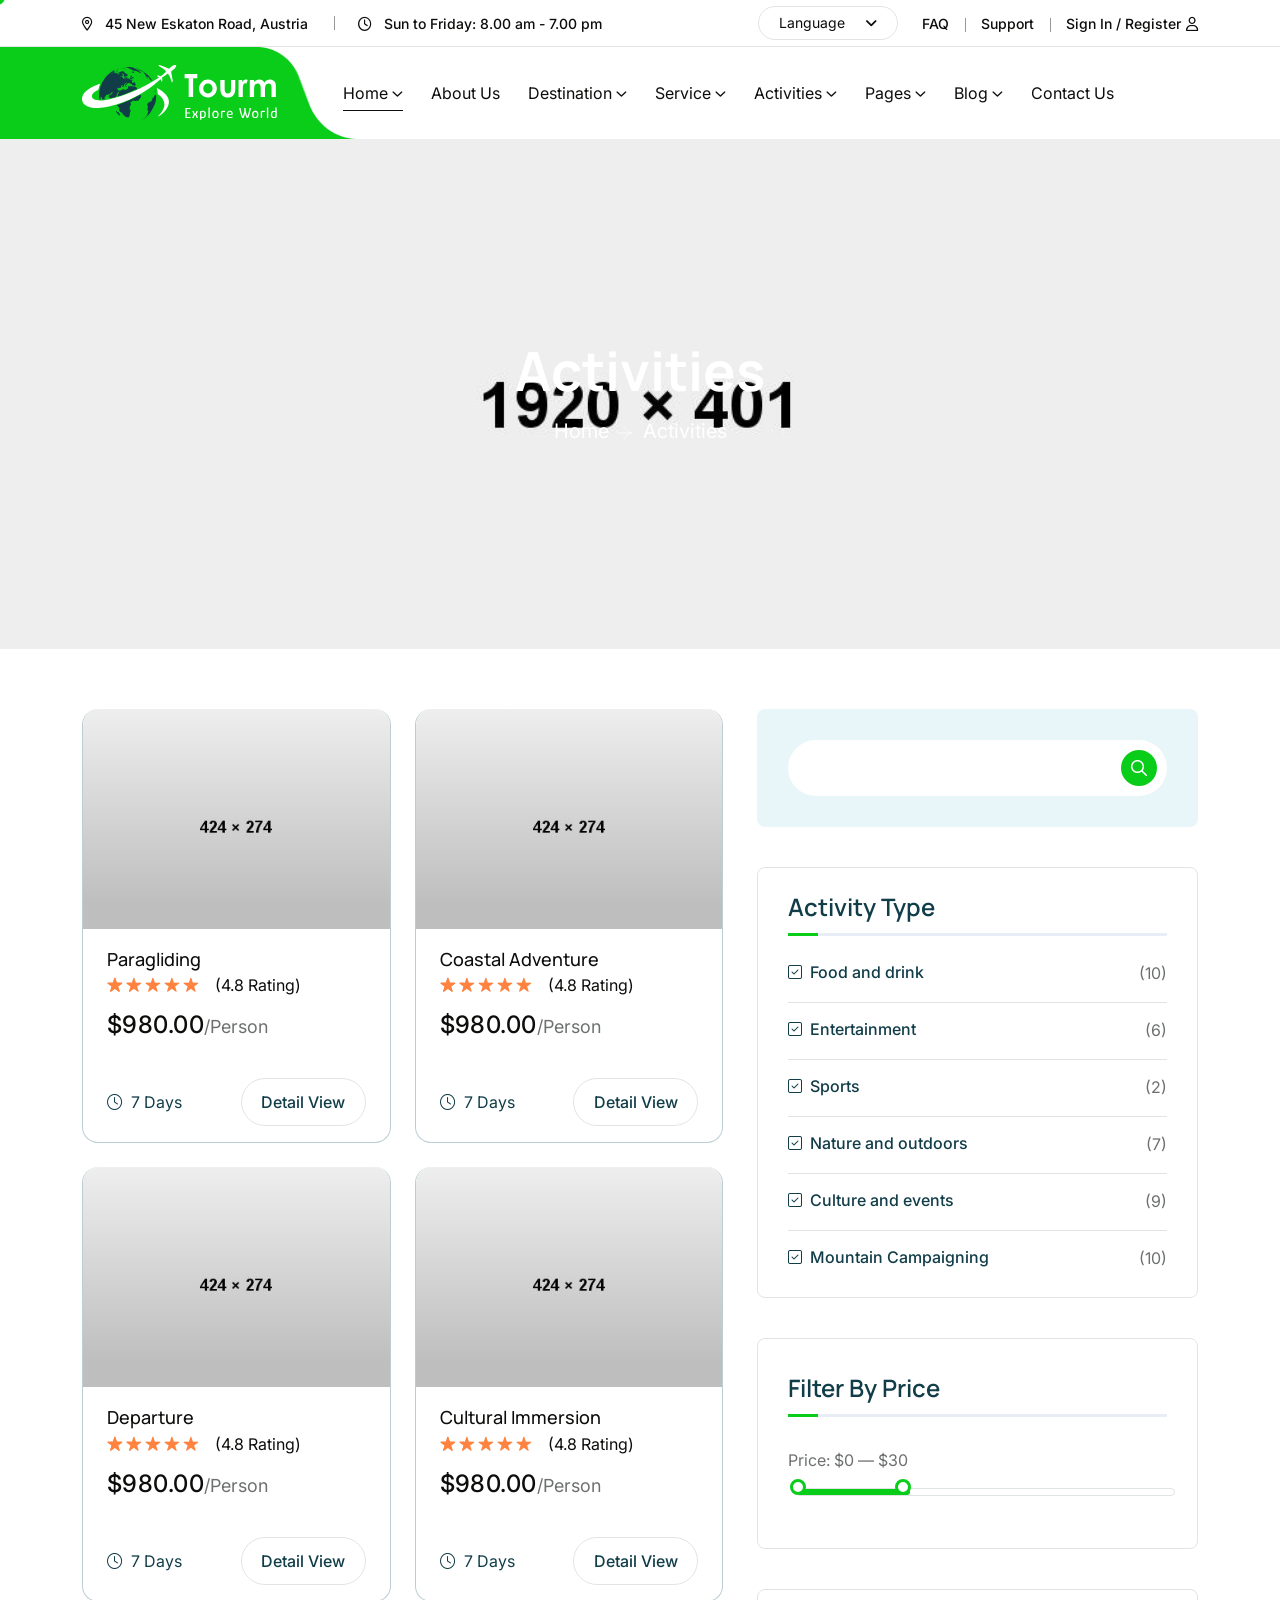
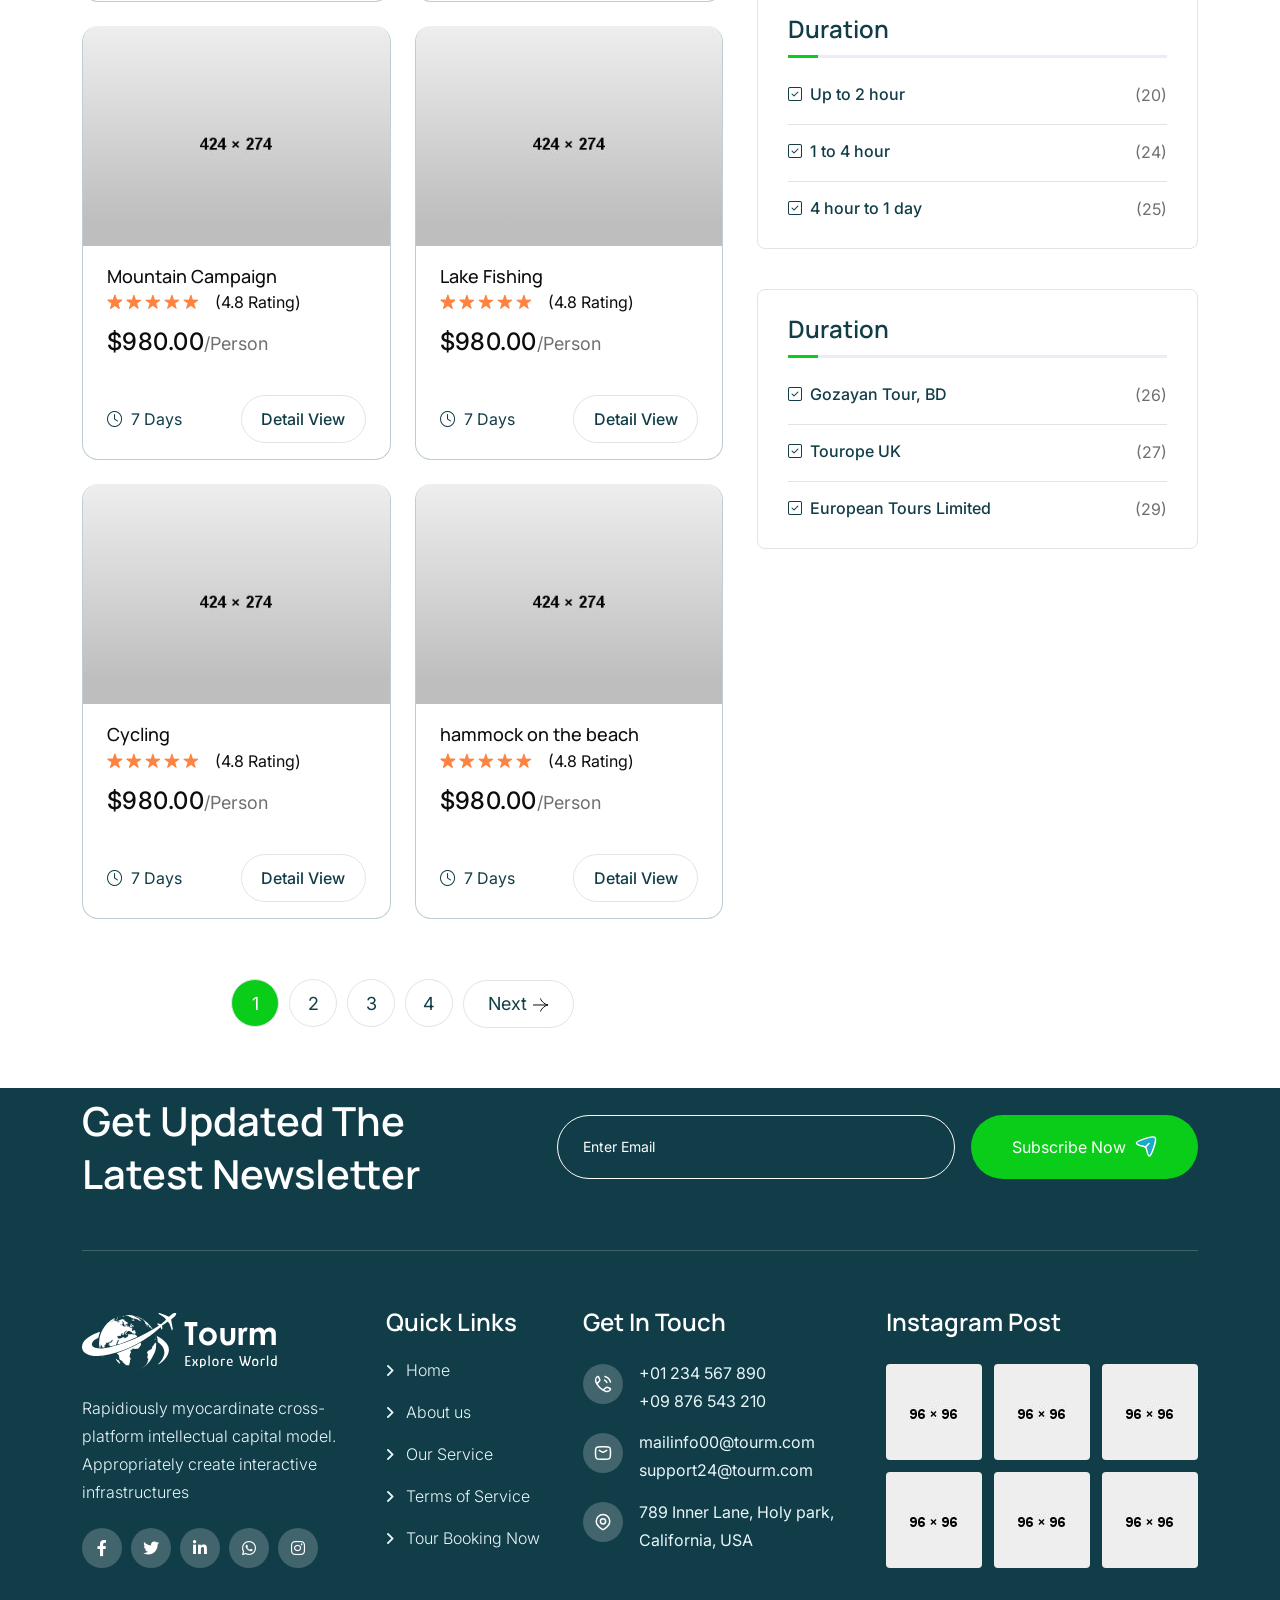
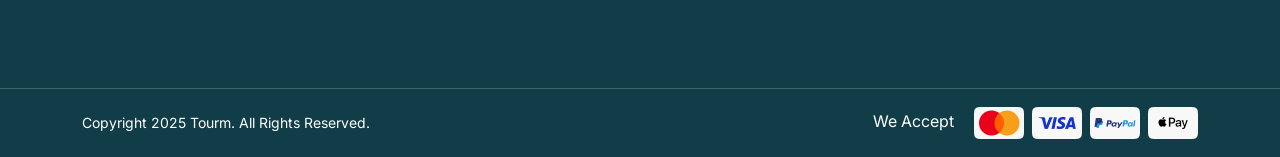
<file: activities.html>
<!doctype html>
<html class="no-js" lang="zxx">

<head>
    <meta charset="utf-8">
    <meta http-equiv="x-ua-compatible" content="ie=edge">
    <title>Tourm - Travel & Tour Booking Agency HTML Template - Activities</title>
    <meta name="author" content="Tourm">
    <meta name="description" content="Tourm - Travel & Tour Booking Agency HTML Template ">
    <meta name="keywords" content="Tourm - Travel & Tour Booking Agency HTML Template ">
    <meta name="robots" content="INDEX,FOLLOW">

    <!-- Mobile Specific Metas -->
    <meta name="viewport" content="width=device-width, initial-scale=1, shrink-to-fit=no">

    <!-- Favicons - Place favicon.ico in the root directory -->
    <link rel="apple-touch-icon" sizes="57x57" href="assets/img/favicons/apple-icon-57x57.png">
    <link rel="apple-touch-icon" sizes="60x60" href="assets/img/favicons/apple-icon-60x60.png">
    <link rel="apple-touch-icon" sizes="72x72" href="assets/img/favicons/apple-icon-72x72.png">
    <link rel="apple-touch-icon" sizes="76x76" href="assets/img/favicons/apple-icon-76x76.png">
    <link rel="apple-touch-icon" sizes="114x114" href="assets/img/favicons/apple-icon-114x114.png">
    <link rel="apple-touch-icon" sizes="120x120" href="assets/img/favicons/apple-icon-120x120.png">
    <link rel="apple-touch-icon" sizes="144x144" href="assets/img/favicons/apple-icon-144x144.png">
    <link rel="apple-touch-icon" sizes="152x152" href="assets/img/favicons/apple-icon-152x152.png">
    <link rel="apple-touch-icon" sizes="180x180" href="assets/img/favicons/apple-icon-180x180.png">
    <link rel="icon" type="image/png" sizes="192x192" href="assets/img/favicons/android-icon-192x192.png">
    <link rel="icon" type="image/png" sizes="32x32" href="assets/img/favicons/favicon-32x32.png">
    <link rel="icon" type="image/png" sizes="96x96" href="assets/img/favicons/favicon-96x96.png">
    <link rel="icon" type="image/png" sizes="16x16" href="assets/img/favicons/favicon-16x16.png">
    <link rel="manifest" href="assets/img/favicons/manifest.json">
    <meta name="msapplication-TileColor" content="#ffffff">
    <meta name="msapplication-TileImage" content="assets/img/favicons/ms-icon-144x144.png">
    <meta name="theme-color" content="#ffffff">

    <!--==============================
	  Google Fonts
	============================== -->
    <link rel="preconnect" href="https://fonts.googleapis.com">
    <link rel="preconnect" href="https://fonts.gstatic.com" crossorigin>
    <link rel="preconnect" href="https://fonts.googleapis.com">
    <link rel="preconnect" href="https://fonts.gstatic.com" crossorigin>
    <link href="https://fonts.googleapis.com/css2?family=Inter:wght@100..900&family=Manrope:wght@200..800&family=Montez&display=swap" rel="stylesheet">

    <!--==============================
	    All CSS File
	============================== -->
    <!-- Bootstrap -->
    <link rel="stylesheet" href="assets/css/bootstrap.min.css">
    <!-- Fontawesome Icon -->
    <link rel="stylesheet" href="assets/css/fontawesome.min.css">
    <!-- Magnific Popup -->
    <link rel="stylesheet" href="assets/css/magnific-popup.min.css">

    <!-- Swiper css -->
    <link rel="stylesheet" href="assets/css/swiper-bundle.min.css">

    <!-- Theme Custom CSS -->
    <link rel="stylesheet" href="assets/css/style.css">

</head>

<body>

    <!--[if lte IE 9]>
    	<p class="browserupgrade">You are using an <strong>outdated</strong> browser. Please <a href="https://browsehappy.com/">upgrade your browser</a> to improve your experience and security.</p>
  	<![endif]-->


    <!--********************************
   		Code Start From Here 
	******************************** -->

    <div class="cursor-follower"></div>

    <!-- slider drag cursor -->
    <div class="slider-drag-cursor"><i class="fas fa-angle-left me-2"></i> DRAG <i class="fas fa-angle-right ms-2"></i>
    </div>


    <!--==============================
     Preloader
  ==============================-->
    <div id="preloader" class="preloader ">
        <button class="th-btn preloaderCls">Cancel Preloader </button>
        <div class="preloader-inner">
            <img src="assets/img/logo3.svg" alt="">
        </div>

        <div id="loader" class="th-preloader">
            <div class="animation-preloader">
                <div class="txt-loading">
                    <span preloader-text="T" class="characters">T </span>

                    <span preloader-text="O" class="characters">O </span>

                    <span preloader-text="U" class="characters">U </span>

                    <span preloader-text="R" class="characters">R </span>

                    <span preloader-text="M" class="characters">M </span>
                </div>
            </div>
        </div>

    </div> <!--==============================
    Sidemenu
============================== -->
    <div class="sidemenu-wrapper sidemenu-info ">
        <div class="sidemenu-content">
            <button class="closeButton sideMenuCls"><i class="far fa-times"></i></button>
            <div class="widget  ">
                <div class="th-widget-about">
                    <div class="about-logo">
                        <a href="home-travel.html"><img src="assets/img/logo2.svg" alt="Tourm"></a>
                    </div>
                    <p class="about-text">Rapidiously myocardinate cross-platform intellectual capital model. Appropriately create interactive infrastructures</p>
                    <div class="th-social">
                        <a href="https://www.facebook.com/"><i class="fab fa-facebook-f"></i></a>
                        <a href="https://www.twitter.com/"><i class="fab fa-twitter"></i></a>
                        <a href="https://www.linkedin.com/"><i class="fab fa-linkedin-in"></i></a>
                        <a href="https://www.whatsapp.com/"><i class="fab fa-whatsapp"></i></a>
                    </div>
                </div>
            </div>
            <div class="widget  ">
                <h3 class="widget_title">Recent Posts</h3>
                <div class="recent-post-wrap">
                    <div class="recent-post">
                        <div class="media-img">
                            <a href="blog-details.html"><img src="assets/img/blog/recent-post-1-1.jpg" alt="Blog Image"></a>
                        </div>
                        <div class="media-body">
                            <div class="recent-post-meta">
                                <a href="blog.html"><i class="far fa-calendar"></i>24 Jun , 2025</a>
                            </div>
                            <h4 class="post-title"><a class="text-inherit" href="blog-details.html">Where Vision Meets Concrete
                                    Reality</a></h4>
                        </div>
                    </div>
                    <div class="recent-post">
                        <div class="media-img">
                            <a href="blog-details.html"><img src="assets/img/blog/recent-post-1-2.jpg" alt="Blog Image"></a>
                        </div>
                        <div class="media-body">
                            <div class="recent-post-meta">
                                <a href="blog.html"><i class="far fa-calendar"></i>22 Jun , 2025</a>
                            </div>
                            <h4 class="post-title"><a class="text-inherit" href="blog-details.html">Raising the Bar in Construction.</a></h4>
                        </div>
                    </div>
                </div>
            </div>
            <div class="widget  ">
                <h3 class="widget_title">Get In Touch</h3>
                <div class="th-widget-contact">
                    <div class="info-box_text">
                        <div class="icon">
                            <img src="assets/img/icon/phone.svg" alt="img">
                        </div>
                        <div class="details">
                            <p><a href="tel:+01234567890" class="info-box_link">+01 234 567 890</a></p>
                            <p><a href="tel:+09876543210" class="info-box_link">+09 876 543 210</a></p>
                        </div>
                    </div>
                    <div class="info-box_text">
                        <div class="icon">
                            <img src="assets/img/icon/envelope.svg" alt="img">
                        </div>
                        <div class="details">
                            <p><a href="mailto:mailinfo00@tourm.com" class="info-box_link">mailinfo00@tourm.com</a></p>
                            <p><a href="mailto:support24@tourm.com" class="info-box_link">support24@tourm.com</a></p>
                        </div>
                    </div>
                    <div class="info-box_text">
                        <div class="icon"><img src="assets/img/icon/location-dot.svg" alt="img"></div>
                        <div class="details">
                            <p>789 Inner Lane, Holy park, California, USA</p>
                        </div>
                    </div>
                </div>
            </div>
        </div>
    </div>
    <div class="popup-search-box">
        <button class="searchClose"><i class="fal fa-times"></i></button>
        <form action="#">
            <input type="text" placeholder="What are you looking for?">
            <button type="submit"><i class="fal fa-search"></i></button>
        </form>
    </div><!--==============================
    Mobile Menu
  ============================== -->
    <div class="th-menu-wrapper onepage-nav">
        <div class="th-menu-area text-center">
            <button class="th-menu-toggle"><i class="fal fa-times"></i></button>
            <div class="mobile-logo">
                <a href="home-travel.html"><img src="assets/img/logo2.svg" alt="Tourm"></a>
            </div>
            <div class="th-mobile-menu">
                <ul>
                    <li class="menu-item-has-children mega-menu-wrap">
                        <a class="active" href="home-travel.html">Home</a>

                        <ul class="sub-menu">
                            <li><a href="home-travel.html">Home Travel</a></li>
                            <li><a href="home-tour.html">Home Tour</a></li>
                            <li><a href="home-agency.html">Home Agency</a></li>
                            <li><a href="home-yacht.html">Home Yacht</a></li>
                            <li><a href="home-beach.html">Home Beach</a></li>
                            <li><a href="home-resort.html">Home Resort</a></li>
                            <li><a href="home-countryside-hotel.html">Home Countryside Hotel</a></li>
                            <li><a href="home-forest.html">Home Forest</a></li>
                        </ul>
                    </li>
                    <li><a href="about.html">About Us</a></li>
                    <li class="menu-item-has-children">
                        <a href="#">Destination</a>
                        <ul class="sub-menu">
                            <li><a href="destination.html">Destination</a></li>
                            <li><a href="destination-details.html">Destination Details</a></li>
                        </ul>
                    </li>
                    <li class="menu-item-has-children">
                        <a href="#">Service</a>
                        <ul class="sub-menu">
                            <li><a href="service.html">Services</a></li>
                            <li><a href="service-details.html">Service Details</a></li>
                        </ul>
                    </li>
                    <li class="menu-item-has-children">
                        <a href="#">Activities</a>
                        <ul class="sub-menu">
                            <li><a href="activities.html">activities</a></li>
                            <li><a href="activities-details.html">activities Details</a></li>
                        </ul>
                    </li>
                    <li class="menu-item-has-children">
                        <a href="#">Pages</a>
                        <ul class="sub-menu">
                            <li class="menu-item-has-children">
                                <a href="#">Shop</a>
                                <ul class="sub-menu">
                                    <li><a href="shop.html">Shop</a></li>
                                    <li><a href="shop-details.html">Shop Details</a></li>
                                    <li><a href="cart.html">Cart Page</a></li>
                                    <li><a href="checkout.html">Checkout</a></li>
                                    <li><a href="wishlist.html">Wishlist</a></li>
                                </ul>
                            </li>

                            <li><a href="gallery.html">Gallery</a></li>
                            <li><a href="tour.html">Our Tour</a></li>
                            <li><a href="tour-details.html">Tour Details</a></li>
                            <li><a href="resort.html">Resort page</a></li>
                            <li><a href="resort-details.html">Resort Details</a></li>
                            <li><a href="tour-details.html">Tour Details</a></li>
                            <li><a href="tour-guide.html">Tour Guider</a></li>
                            <li><a href="tour-guider-details.html">Tour Guider Details</a></li>
                            <li><a href="faq.html">Faq Page</a></li>
                            <li><a href="price.html">Price Package</a></li>
                            <li><a href="error.html">Error Page</a></li>
                        </ul>

                    </li>
                    <li class="menu-item-has-children">
                        <a href="#">Blog</a>
                        <ul class="sub-menu">
                            <li><a href="blog.html">Blog</a></li>
                            <li><a href="blog-details.html">Blog Details</a></li>
                        </ul>
                    </li>
                    <li>
                        <a href="contact.html">Contact us</a>
                    </li>
                </ul>
            </div>
        </div>
    </div> <!--==============================
	Header Area
==============================-->
    <header class="th-header header-layout1">
        <div class="header-top">
            <div class="container th-container">
                <div class="row justify-content-center justify-content-xl-between align-items-center">
                    <div class="col-auto d-none d-md-block">
                        <div class="header-links">
                            <ul>
                                <li class="d-none d-xl-inline-block"><i class="fa-sharp fa-regular  fa-location-dot"></i>
                                    <span>45 New Eskaton Road, Austria</span>
                                </li>
                                <li class="d-none d-xl-inline-block"><i class="fa-regular fa-clock"></i>
                                    <span>Sun to Friday: 8.00 am - 7.00 pm</span>
                                </li>
                            </ul>
                        </div>
                    </div>
                    <div class="col-auto">
                        <div class="header-right">
                            <div class="currency-menu">
                                <select class="form-select nice-select">
                                    <option selected="">language </option>
                                    <option>CNY</option>
                                    <option>EUR</option>
                                    <option>AUD</option>
                                </select>
                            </div>
                            <div class="header-links">
                                <ul>
                                    <li class="d-none d-md-inline-block"><a href="faq.html">FAQ</a></li>
                                    <li class="d-none d-md-inline-block"><a href="contact.html">Support</a></li>
                                    <li><a href="#login-form" class="popup-content">Sign In / Register<i class="fa-regular fa-user"></i></a>
                                    </li>
                                </ul>
                            </div>
                        </div>
                    </div>
                </div>
            </div>
        </div>
        <div class="sticky-wrapper">
            <!-- Main Menu Area -->
            <div class="menu-area">
                <div class="container th-container">
                    <div class="row align-items-center justify-content-between">
                        <div class="col-auto">
                            <div class="header-logo">
                                <a href="home-travel.html"><img src="assets/img/logo.svg" alt="Tourm"></a>
                            </div>
                        </div>
                        <div class="col-auto me-xl-auto">
                            <nav class="main-menu d-none d-xl-inline-block">
                                <ul>
                                    <li class="menu-item-has-children mega-menu-wrap">
                                        <a class="active" href="home-travel.html">Home</a>
                                        <ul class="mega-menu mega-menu-content">
                                            <li>
                                                <div class="container">
                                                    <div class="row gy-4">
                                                        <div class="col-lg-3">
                                                            <div class="mega-menu-box">
                                                                <div class="mega-menu-img">
                                                                    <img src="assets/img/pages/home-travel.jpg" alt="Home One">
                                                                    <div class="btn-wrap">
                                                                        <a target="_blank" href="index.html" class="th-btn">View Demo</a>
                                                                    </div>
                                                                </div>
                                                                <h3 class="mega-menu-title"><a href="index.html"><span>01.</span>Home Travel</a></h3>
                                                            </div>
                                                        </div>
                                                        <div class="col-lg-3">
                                                            <div class="mega-menu-box">
                                                                <div class="mega-menu-img">
                                                                    <img src="assets/img/pages/home-tour.jpg" alt="Home Two">
                                                                    <div class="btn-wrap">
                                                                        <a target="_blank" href="home-tour.html" class="th-btn ">View Demo</a>
                                                                    </div>
                                                                </div>
                                                                <h3 class="mega-menu-title"><a href="home-tour.html"><span>02.</span>Home Tour</a></h3>
                                                            </div>
                                                        </div>
                                                        <div class="col-lg-3">
                                                            <div class="mega-menu-box">
                                                                <div class="mega-menu-img">
                                                                    <img src="assets/img/pages/home-agency.jpg" alt="Home Three">
                                                                    <div class="btn-wrap">
                                                                        <a target="_blank" href="home-agency.html" class="th-btn ">View Demo</a>
                                                                    </div>
                                                                </div>
                                                                <h3 class="mega-menu-title"><a href="home-agency.html"><span>03.</span>Home Agency</a>
                                                                </h3>
                                                            </div>
                                                        </div>
                                                        <div class="col-lg-3">
                                                            <div class="mega-menu-box">
                                                                <div class="mega-menu-img">
                                                                    <img src="assets/img/pages/home-yacht.jpg" alt="Home Four">
                                                                    <div class="btn-wrap">
                                                                        <a target="_blank" href="home-yacht.html" class="th-btn ">View Demo</a>
                                                                    </div>
                                                                </div>
                                                                <h3 class="mega-menu-title"><a href="home-yacht.html"><span>04.</span>Home Yacht</a>
                                                                </h3>
                                                            </div>
                                                        </div>
                                                        <div class="col-lg-3">
                                                            <div class="mega-menu-box">
                                                                <div class="mega-menu-img">
                                                                    <img src="assets/img/pages/home-beach.jpg" alt="Home Five">
                                                                    <div class="btn-wrap">
                                                                        <a target="_blank" href="home-beach.html" class="th-btn ">View Demo</a>
                                                                    </div>
                                                                </div>
                                                                <h3 class="mega-menu-title"><a href="home-beach.html"><span>05.</span>Home Beach</a>
                                                                </h3>
                                                            </div>
                                                        </div>
                                                        <div class="col-lg-3">
                                                            <div class="mega-menu-box">
                                                                <div class="mega-menu-img">
                                                                    <img src="assets/img/pages/home-resort.jpg" alt="Home Six">
                                                                    <div class="btn-wrap">
                                                                        <a target="_blank" href="home-resort.html" class="th-btn ">View Demo</a>
                                                                    </div>
                                                                </div>
                                                                <h3 class="mega-menu-title"><a href="home-resort.html"><span>06.</span>Home resort</a>
                                                                </h3>
                                                            </div>
                                                        </div>
                                                        <div class="col-lg-3">
                                                            <div class="mega-menu-box">
                                                                <div class="mega-menu-img">
                                                                    <img src="assets/img/pages/home-countryside-hotel.jpg" alt="Home Six">
                                                                    <div class="btn-wrap">
                                                                        <a target="_blank" href="home-countryside-hotel.html" class="th-btn ">View
                                                                            Demo</a>
                                                                    </div>
                                                                </div>
                                                                <h3 class="mega-menu-title"><a href="home-countryside-hotel.html"><span>07.</span>Home
                                                                        Countryside Hotel</a></h3>
                                                            </div>
                                                        </div>
                                                        <div class="col-lg-3">
                                                            <div class="mega-menu-box">
                                                                <div class="mega-menu-img">
                                                                    <img src="assets/img/pages/home-forest.jpg" alt="Home Six">
                                                                    <div class="btn-wrap">
                                                                        <a target="_blank" href="home-forest.html" class="th-btn ">View Demo</a>
                                                                    </div>
                                                                </div>
                                                                <h3 class="mega-menu-title"><a href="home-forest.html"><span>08.</span>Home Forest</a>
                                                                </h3>
                                                            </div>
                                                        </div>
                                                        <div class="col-lg-3">
                                                            <div class="mega-menu-box">
                                                                <div class="mega-menu-img">
                                                                    <img src="assets/img/pages/home-hiking.jpg" alt="Home Six">
                                                                    <div class="btn-wrap">
                                                                        <a target="_blank" href="home-hiking.html" class="th-btn ">View Demo</a>
                                                                    </div>
                                                                </div>
                                                                <h3 class="mega-menu-title"><a href="home-hiking.html"><span>09.</span>Home Hiking</a>
                                                                </h3>
                                                            </div>
                                                        </div>
                                                        <div class="col-lg-3">
                                                            <div class="mega-menu-box">
                                                                <div class="mega-menu-img">
                                                                    <img src="assets/img/pages/home-hiking-2.jpg" alt="Home ten">
                                                                    <div class="btn-wrap">
                                                                        <a target="_blank" href="home-hiking-2.html" class="th-btn ">View Demo</a>
                                                                    </div>
                                                                </div>
                                                                <h3 class="mega-menu-title"><a href="home-hiking-2.html"><span>10.</span>Home Hiking
                                                                        Style 2</a>
                                                                </h3>
                                                            </div>
                                                        </div>
                                                        <div class="col-lg-3">
                                                            <div class="mega-menu-box">
                                                                <div class="mega-menu-img">
                                                                    <img src="assets/img/pages/home-cruise-tour.jpg" alt="Home ten">
                                                                    <div class="btn-wrap">
                                                                        <a target="_blank" href="home-cruise-tour.html" class="th-btn ">View Demo</a>
                                                                    </div>
                                                                </div>
                                                                <h3 class="mega-menu-title"><a href="home-cruise-tour.html"><span>11.</span>Home Cruise
                                                                        Tour</a>
                                                                </h3>
                                                            </div>
                                                        </div>
                                                        <div class="col-lg-3">
                                                            <div class="mega-menu-box">
                                                                <div class="mega-menu-img">
                                                                    <img src="assets/img/pages/home-travel-agency.jpg" alt="Home ten">
                                                                    <div class="btn-wrap">
                                                                        <a target="_blank" href="home-travel-agency.html" class="th-btn ">View Demo</a>
                                                                    </div>
                                                                </div>
                                                                <h3 class="mega-menu-title"><a href="home-travel-agency.html"><span>12.</span>Home
                                                                        Travel Agency</a>
                                                                </h3>
                                                            </div>
                                                        </div>
                                                        <div class="col-lg-3">
                                                            <div class="mega-menu-box">
                                                                <div class="mega-menu-img">
                                                                    <img src="assets/img/pages/home-museum-tour.jpg" alt="Home ten">
                                                                    <div class="btn-wrap">
                                                                        <a target="_blank" href="home-museum-tour.html" class="th-btn ">View Demo</a>
                                                                    </div>
                                                                </div>
                                                                <h3 class="mega-menu-title"><a href="home-museum-tour.html"><span>13.</span>Home Museum
                                                                        Tour</a>
                                                                </h3>
                                                            </div>
                                                        </div>
                                                        <div class="col-lg-3">
                                                            <div class="mega-menu-box">
                                                                <div class="mega-menu-img">
                                                                    <img src="assets/img/pages/home-worldwide-tour.jpg" alt="Home ten">
                                                                    <div class="btn-wrap">
                                                                        <a target="_blank" href="home-worldwide-tour.html" class="th-btn ">View Demo</a>
                                                                    </div>
                                                                </div>
                                                                <h3 class="mega-menu-title"><a href="home-worldwide-tour.html"><span>14.</span>Home
                                                                        Worldwide Tour</a>
                                                                </h3>
                                                            </div>
                                                        </div>
                                                        <div class="col-lg-3">
                                                            <div class="mega-menu-box">
                                                                <div class="mega-menu-img">
                                                                    <img src="assets/img/pages/home-city-tour.jpg" alt="Home ten">
                                                                    <div class="btn-wrap">
                                                                        <a target="_blank" href="home-city-tour.html" class="th-btn ">View Demo</a>
                                                                    </div>
                                                                </div>
                                                                <h3 class="mega-menu-title"><a href="home-city-tour.html"><span>15.</span>Home
                                                                        City Tour</a>
                                                                </h3>
                                                            </div>
                                                        </div>
                                                        <div class="col-lg-3">
                                                            <div class="mega-menu-box">
                                                                <div class="mega-menu-img">
                                                                    <img src="assets/img/pages/home-winter-holiday-travel.jpg" alt="Home ten">
                                                                    <div class="btn-wrap">
                                                                        <a target="_blank" href="home-winter-holiday-travel.html" class="th-btn ">View Demo</a>
                                                                    </div>
                                                                </div>
                                                                <h3 class="mega-menu-title"><a href="home-winter-holiday-travel.html"><span>16.</span> Home Winter Holiday Travel</a>
                                                                </h3>
                                                            </div>
                                                        </div>
                                                        <div class="col-lg-3">
                                                            <div class="mega-menu-box">
                                                                <div class="mega-menu-img">
                                                                    <img src="assets/img/pages/home-traveler.jpg" alt="Home ten">
                                                                    <div class="btn-wrap">
                                                                        <a target="_blank" href="home-traveler.html" class="th-btn ">View Demo</a>
                                                                    </div>
                                                                </div>
                                                                <h3 class="mega-menu-title"><a href="home-traveler.html"><span>17.</span> Home Traveler</a>
                                                                </h3>
                                                            </div>
                                                        </div>


                                                    </div>
                                                </div>
                                            </li>
                                        </ul>
                                    </li>
                                    <li><a href="about.html">About Us</a></li>
                                    <li class="menu-item-has-children">
                                        <a href="#">Destination</a>
                                        <ul class="sub-menu">
                                            <li><a href="destination.html">Destination</a></li>
                                            <li><a href="destination-details.html">Destination Details</a></li>
                                        </ul>
                                    </li>
                                    <li class="menu-item-has-children">
                                        <a href="#">Service</a>
                                        <ul class="sub-menu">
                                            <li><a href="service.html">Services</a></li>
                                            <li><a href="service-details.html">Service Details</a></li>
                                        </ul>
                                    </li>
                                    <li class="menu-item-has-children">
                                        <a href="#">Activities</a>
                                        <ul class="sub-menu">
                                            <li><a href="activities.html">activities</a></li>
                                            <li><a href="activities-details.html">activities Details</a></li>
                                        </ul>
                                    </li>
                                    <li class="menu-item-has-children">
                                        <a href="#">Pages</a>
                                        <ul class="sub-menu">
                                            <li class="menu-item-has-children">
                                                <a href="#">Shop</a>
                                                <ul class="sub-menu">
                                                    <li><a href="shop.html">Shop</a></li>
                                                    <li><a href="shop-details.html">Shop Details</a></li>
                                                    <li><a href="cart.html">Cart Page</a></li>
                                                    <li><a href="checkout.html">Checkout</a></li>
                                                    <li><a href="wishlist.html">Wishlist</a></li>
                                                </ul>
                                            </li>

                                            <li><a href="gallery.html">Gallery</a></li>
                                            <li><a href="tour.html">Our Tour</a></li>
                                            <li><a href="tour-details.html">Tour Details</a></li>
                                            <li><a href="resort.html">Resort page</a></li>
                                            <li><a href="resort-details.html">Resort Details</a></li>
                                            <li><a href="tour-details.html">Tour Details</a></li>
                                            <li><a href="tour-guide.html">Tour Guider</a></li>
                                            <li><a href="tour-guider-details.html">Tour Guider Details</a></li>
                                            <li><a href="faq.html">Faq Page</a></li>
                                            <li><a href="price.html">Price Package</a></li>
                                            <li><a href="error.html">Error Page</a></li>
                                        </ul>

                                    </li>
                                    <li class="menu-item-has-children">
                                        <a href="#">Blog</a>
                                        <ul class="sub-menu">
                                            <li><a href="blog.html">Blog</a></li>
                                            <li><a href="blog-details.html">Blog Details</a></li>
                                        </ul>
                                    </li>
                                    <li>
                                        <a href="contact.html">Contact us</a>
                                    </li>
                                </ul>
                            </nav>
                            <button type="button" class="th-menu-toggle d-block d-xl-none"><i class="far fa-bars"></i></button>
                        </div>
                        <div class="col-auto d-none d-xl-block">
                            <div class="header-button">
                                <a href="contact.html" class="th-btn style3 th-icon">Book Now</a>

                            </div>
                        </div>
                    </div>
                </div>
                <div class="logo-bg" data-mask-src="assets/img/logo_bg_mask.png"></div>
            </div>
        </div>
    </header>
    <!--==============================
    Breadcumb
============================== -->
    <div class="breadcumb-wrapper " data-bg-src="assets/img/bg/breadcumb-bg.jpg">
        <div class="container">
            <div class="breadcumb-content">
                <h1 class="breadcumb-title">Activities</h1>
                <ul class="breadcumb-menu">
                    <li><a href="home-travel.html">Home</a></li>
                    <li>Activities</li>
                </ul>
            </div>
        </div>
    </div>
    <!--==============================
Product Area
==============================-->
    <section class="space">
        <div class="container">
            <div class="row">
                <div class="col-xxl-8 col-lg-7">
                    <div class="row gy-24 gx-24">
                        <div class="col-md-6">
                            <div class="tour-box th-ani">
                                <div class="tour-box_img global-img">
                                    <img src="assets/img/tour/tour_5_1.jpg" alt="image">
                                </div>
                                <div class="tour-content">
                                    <h3 class="box-title"><a href="activities-details.html">Paragliding</a></h3>
                                    <div class="tour-rating">
                                        <div class="star-rating" role="img" aria-label="Rated 5.00 out of 5"><span style="width:100%">Rated
                                                <strong class="rating">5.00</strong> out of 5 based on <span class="rating">4.8</span>(4.8
                                                Rating)</span></div>
                                        <a href="activities-details.html" class="woocommerce-review-link">(<span class="count">4.8</span>
                                            Rating)</a>
                                    </div>
                                    <h4 class="tour-box_price"><span class="currency">$980.00</span>/Person</h4>
                                    <div class="tour-action">
                                        <span><i class="fa-light fa-clock"></i>7 Days</span>
                                        <a href="activities-details.html" class="th-btn style4">Detail View</a>
                                    </div>
                                </div>
                            </div>
                        </div>

                        <div class="col-md-6">
                            <div class="tour-box th-ani">
                                <div class="tour-box_img global-img">
                                    <img src="assets/img/tour/tour_5_2.jpg" alt="image">
                                </div>
                                <div class="tour-content">
                                    <h3 class="box-title"><a href="activities-details.html">Coastal Adventure </a></h3>
                                    <div class="tour-rating">
                                        <div class="star-rating" role="img" aria-label="Rated 5.00 out of 5"><span style="width:100%">Rated
                                                <strong class="rating">5.00</strong> out of 5 based on <span class="rating">4.8</span>(4.8
                                                Rating)</span></div>
                                        <a href="activities-details.html" class="woocommerce-review-link">(<span class="count">4.8</span>
                                            Rating)</a>
                                    </div>
                                    <h4 class="tour-box_price"><span class="currency">$980.00</span>/Person</h4>
                                    <div class="tour-action">
                                        <span><i class="fa-light fa-clock"></i>7 Days</span>
                                        <a href="activities-details.html" class="th-btn style4">Detail View</a>
                                    </div>
                                </div>
                            </div>
                        </div>

                        <div class="col-md-6">
                            <div class="tour-box th-ani">
                                <div class="tour-box_img global-img">
                                    <img src="assets/img/tour/tour_5_3.jpg" alt="image">
                                </div>
                                <div class="tour-content">
                                    <h3 class="box-title"><a href="activities-details.html">Departure</a></h3>
                                    <div class="tour-rating">
                                        <div class="star-rating" role="img" aria-label="Rated 5.00 out of 5"><span style="width:100%">Rated
                                                <strong class="rating">5.00</strong> out of 5 based on <span class="rating">4.8</span>(4.8
                                                Rating)</span></div>
                                        <a href="activities-details.html" class="woocommerce-review-link">(<span class="count">4.8</span>
                                            Rating)</a>
                                    </div>
                                    <h4 class="tour-box_price"><span class="currency">$980.00</span>/Person</h4>
                                    <div class="tour-action">
                                        <span><i class="fa-light fa-clock"></i>7 Days</span>
                                        <a href="activities-details.html" class="th-btn style4">Detail View</a>
                                    </div>
                                </div>
                            </div>
                        </div>

                        <div class="col-md-6">
                            <div class="tour-box th-ani">
                                <div class="tour-box_img global-img">
                                    <img src="assets/img/tour/tour_5_4.jpg" alt="image">
                                </div>
                                <div class="tour-content">
                                    <h3 class="box-title"><a href="activities-details.html">Cultural Immersion</a></h3>
                                    <div class="tour-rating">
                                        <div class="star-rating" role="img" aria-label="Rated 5.00 out of 5"><span style="width:100%">Rated
                                                <strong class="rating">5.00</strong> out of 5 based on <span class="rating">4.8</span>(4.8
                                                Rating)</span></div>
                                        <a href="activities-details.html" class="woocommerce-review-link">(<span class="count">4.8</span>
                                            Rating)</a>
                                    </div>
                                    <h4 class="tour-box_price"><span class="currency">$980.00</span>/Person</h4>
                                    <div class="tour-action">
                                        <span><i class="fa-light fa-clock"></i>7 Days</span>
                                        <a href="activities-details.html" class="th-btn style4">Detail View</a>
                                    </div>
                                </div>
                            </div>
                        </div>

                        <div class="col-md-6">
                            <div class="tour-box th-ani">
                                <div class="tour-box_img global-img">
                                    <img src="assets/img/tour/tour_5_5.jpg" alt="image">
                                </div>
                                <div class="tour-content">
                                    <h3 class="box-title"><a href="activities-details.html">Mountain Campaign</a></h3>
                                    <div class="tour-rating">
                                        <div class="star-rating" role="img" aria-label="Rated 5.00 out of 5"><span style="width:100%">Rated
                                                <strong class="rating">5.00</strong> out of 5 based on <span class="rating">4.8</span>(4.8
                                                Rating)</span></div>
                                        <a href="activities-details.html" class="woocommerce-review-link">(<span class="count">4.8</span>
                                            Rating)</a>
                                    </div>
                                    <h4 class="tour-box_price"><span class="currency">$980.00</span>/Person</h4>
                                    <div class="tour-action">
                                        <span><i class="fa-light fa-clock"></i>7 Days</span>
                                        <a href="activities-details.html" class="th-btn style4">Detail View</a>
                                    </div>
                                </div>
                            </div>
                        </div>

                        <div class="col-md-6">
                            <div class="tour-box th-ani">
                                <div class="tour-box_img global-img">
                                    <img src="assets/img/tour/tour_5_6.jpg" alt="image">
                                </div>
                                <div class="tour-content">
                                    <h3 class="box-title"><a href="activities-details.html">Lake Fishing </a></h3>
                                    <div class="tour-rating">
                                        <div class="star-rating" role="img" aria-label="Rated 5.00 out of 5"><span style="width:100%">Rated
                                                <strong class="rating">5.00</strong> out of 5 based on <span class="rating">4.8</span>(4.8
                                                Rating)</span></div>
                                        <a href="activities-details.html" class="woocommerce-review-link">(<span class="count">4.8</span>
                                            Rating)</a>
                                    </div>
                                    <h4 class="tour-box_price"><span class="currency">$980.00</span>/Person</h4>
                                    <div class="tour-action">
                                        <span><i class="fa-light fa-clock"></i>7 Days</span>
                                        <a href="activities-details.html" class="th-btn style4">Detail View</a>
                                    </div>
                                </div>
                            </div>
                        </div>

                        <div class="col-md-6">
                            <div class="tour-box th-ani">
                                <div class="tour-box_img global-img">
                                    <img src="assets/img/tour/tour_5_7.jpg" alt="image">
                                </div>
                                <div class="tour-content">
                                    <h3 class="box-title"><a href="activities-details.html">Cycling</a></h3>
                                    <div class="tour-rating">
                                        <div class="star-rating" role="img" aria-label="Rated 5.00 out of 5"><span style="width:100%">Rated
                                                <strong class="rating">5.00</strong> out of 5 based on <span class="rating">4.8</span>(4.8
                                                Rating)</span></div>
                                        <a href="activities-details.html" class="woocommerce-review-link">(<span class="count">4.8</span>
                                            Rating)</a>
                                    </div>
                                    <h4 class="tour-box_price"><span class="currency">$980.00</span>/Person</h4>
                                    <div class="tour-action">
                                        <span><i class="fa-light fa-clock"></i>7 Days</span>
                                        <a href="activities-details.html" class="th-btn style4">Detail View</a>
                                    </div>
                                </div>
                            </div>
                        </div>

                        <div class="col-md-6">
                            <div class="tour-box th-ani">
                                <div class="tour-box_img global-img">
                                    <img src="assets/img/tour/tour_5_8.jpg" alt="image">
                                </div>
                                <div class="tour-content">
                                    <h3 class="box-title"><a href="activities-details.html">hammock on the beach</a></h3>
                                    <div class="tour-rating">
                                        <div class="star-rating" role="img" aria-label="Rated 5.00 out of 5"><span style="width:100%">Rated
                                                <strong class="rating">5.00</strong> out of 5 based on <span class="rating">4.8</span>(4.8
                                                Rating)</span></div>
                                        <a href="activities-details.html" class="woocommerce-review-link">(<span class="count">4.8</span>
                                            Rating)</a>
                                    </div>
                                    <h4 class="tour-box_price"><span class="currency">$980.00</span>/Person</h4>
                                    <div class="tour-action">
                                        <span><i class="fa-light fa-clock"></i>7 Days</span>
                                        <a href="activities-details.html" class="th-btn style4">Detail View</a>
                                    </div>
                                </div>
                            </div>
                        </div>

                        <div class="th-pagination mt-60 mb-0 text-center">
                            <ul>
                                <li><a class="active" href="activities.html">1</a></li>
                                <li><a href="activities.html">2</a></li>
                                <li><a href="activities.html">3</a></li>
                                <li><a href="activities.html">4</a></li>
                                <li><a class="next-page" href="activities.html">Next <img src="assets/img/icon/arrow-right4.svg" alt=""></a></li>
                            </ul>
                        </div>
                    </div>
                </div>
                <div class="col-xxl-4 col-lg-5">
                    <aside class="sidebar-area">
                        <div class="widget widget_search  ">
                            <form class="search-form">
                                <input type="text" placeholder="Search">
                                <button type="submit"><i class="far fa-search"></i></button>
                            </form>
                        </div>
                        <div class="widget widget_categories  ">
                            <h3 class="widget_title">Activity Type</h3>
                            <ul>
                                <li>
                                    <a href="blog.html"><i class="fa-light fa-square-check"></i>Food and drink</a>
                                    <span>(10)</span>
                                </li>
                                <li>
                                    <a href="blog.html"><i class="fa-light fa-square-check"></i>Entertainment</a>
                                    <span>(6)</span>
                                </li>
                                <li>
                                    <a href="blog.html"><i class="fa-light fa-square-check"></i>Sports</a>
                                    <span>(2)</span>
                                </li>
                                <li>
                                    <a href="blog.html"><i class="fa-light fa-square-check"></i>Nature and outdoors</a>
                                    <span>(7)</span>
                                </li>
                                <li>
                                    <a href="blog.html"><i class="fa-light fa-square-check"></i>Culture and events</a>
                                    <span>(9)</span>
                                </li>
                                <li>
                                    <a href="blog.html"><i class="fa-light fa-square-check"></i>Mountain Campaigning</a>
                                    <span>(10)</span>
                                </li>
                            </ul>
                        </div>
                        <div class="widget widget_price_filter  ">
                            <h4 class="widget_title">Filter By Price</h4>
                            <div class="price_slider_wrapper">
                                <div class="price_label">
                                    Price: <span class="from">$0 </span> — <span class="to">$1000</span>
                                </div>
                                <div class="price_slider"></div>
                            </div>
                        </div>
                        <div class="widget widget_categories  ">
                            <h3 class="widget_title">Duration</h3>
                            <ul>
                                <li>
                                    <a href="blog.html"><i class="fa-light fa-square-check"></i>Up to 2 hour</a>
                                    <span>(20)</span>
                                </li>
                                <li>
                                    <a href="blog.html"><i class="fa-light fa-square-check"></i>1 to 4 hour</a>
                                    <span>(24)</span>
                                </li>
                                <li>
                                    <a href="blog.html"><i class="fa-light fa-square-check"></i>4 hour to 1 day</a>
                                    <span>(25)</span>
                                </li>
                            </ul>
                        </div>
                        <div class="widget widget_categories  ">
                            <h3 class="widget_title">Duration</h3>
                            <ul>
                                <li>
                                    <a href="blog.html"><i class="fa-light fa-square-check"></i>Gozayan Tour, BD</a>
                                    <span>(26)</span>
                                </li>
                                <li>
                                    <a href="blog.html"><i class="fa-light fa-square-check"></i>Tourope UK</a>
                                    <span>(27)</span>
                                </li>
                                <li>
                                    <a href="blog.html"><i class="fa-light fa-square-check"></i>European Tours Limited</a>
                                    <span>(29)</span>
                                </li>
                            </ul>
                        </div>
                    </aside>
                </div>

            </div>

        </div>
    </section><!--==============================
	Footer Area
==============================-->
    <footer class="footer-wrapper bg-title footer-layout2">
        <div class="widget-area">
            <div class="container">
                <div class="newsletter-area">
                    <div class="newsletter-top">
                        <div class="row gy-4 align-items-center">
                            <div class="col-lg-5">
                                <h2 class="newsletter-title text-white text-capitalize mb-0">get updated the latest
                                    newsletter</h2>
                            </div>
                            <div class="col-lg-7">
                                <form class="newsletter-form style2">
                                    <input class="form-control " type="email" placeholder="Enter Email" required="">
                                    <button type="submit" class="th-btn style1">Subscribe Now <img src="assets/img/icon/plane2.svg" alt=""></button>
                                </form>
                            </div>
                        </div>
                    </div>
                </div>
                <div class="row justify-content-between">
                    <div class="col-md-6 col-xl-3">
                        <div class="widget footer-widget">
                            <div class="th-widget-about">
                                <div class="about-logo">
                                    <a href="home-travel.html"><img src="assets/img/logo-white.svg" alt="Tourm"></a>
                                </div>
                                <p class="about-text">Rapidiously myocardinate cross-platform intellectual capital model. Appropriately create interactive infrastructures</p>
                                <div class="th-social">
                                    <a href="https://www.facebook.com/"><i class="fab fa-facebook-f"></i></a>
                                    <a href="https://www.twitter.com/"><i class="fab fa-twitter"></i></a>
                                    <a href="https://www.linkedin.com/"><i class="fab fa-linkedin-in"></i></a>
                                    <a href="https://www.whatsapp.com/"><i class="fab fa-whatsapp"></i></a>
                                    <a href="https://instagram.com/"><i class="fab fa-instagram"></i></a>
                                </div>
                            </div>
                        </div>
                    </div>
                    <div class="col-md-6 col-xl-auto">
                        <div class="widget widget_nav_menu footer-widget">
                            <h3 class="widget_title">Quick Links</h3>
                            <div class="menu-all-pages-container">
                                <ul class="menu">

                                    <li><a href="index.html">Home</a></li>
                                    <li><a href="about.html">About us</a></li>
                                    <li><a href="service.html">Our Service</a></li>
                                    <li><a href="contact.html">Terms of Service</a></li>
                                    <li><a href="contact.html">Tour Booking Now</a></li>
                                </ul>
                            </div>
                        </div>
                    </div>
                    <div class="col-md-6 col-xl-auto">
                        <div class="widget footer-widget">
                            <h3 class="widget_title">Get In Touch</h3>
                            <div class="th-widget-contact">
                                <div class="info-box_text">
                                    <div class="icon">
                                        <img src="assets/img/icon/phone.svg" alt="img">
                                    </div>
                                    <div class="details">
                                        <p><a href="tel:+01234567890" class="info-box_link">+01 234 567 890</a></p>
                                        <p><a href="tel:+09876543210" class="info-box_link">+09 876 543 210</a></p>
                                    </div>
                                </div>
                                <div class="info-box_text">
                                    <div class="icon">
                                        <img src="assets/img/icon/envelope.svg" alt="img">
                                    </div>
                                    <div class="details">
                                        <p><a href="mailto:mailinfo00@tourm.com" class="info-box_link">mailinfo00@tourm.com</a></p>
                                        <p><a href="mailto:support24@tourm.com" class="info-box_link">support24@tourm.com</a></p>
                                    </div>
                                </div>
                                <div class="info-box_text">
                                    <div class="icon"><img src="assets/img/icon/location-dot.svg" alt="img"></div>
                                    <div class="details">
                                        <p>789 Inner Lane, Holy park, California, USA</p>
                                    </div>
                                </div>
                            </div>
                        </div>
                    </div>
                    <div class="col-md-6 col-xl-auto">
                        <div class="widget footer-widget">
                            <h3 class="widget_title">Instagram Post</h3>
                            <div class="sidebar-gallery">
                                <div class="gallery-thumb">
                                    <img src="assets/img/widget/gallery_1_1.jpg" alt="Gallery Image">
                                    <a target="_blank" href="https://www.instagram.com/" class="gallery-btn"><i class="fab fa-instagram"></i></a>
                                </div>
                                <div class="gallery-thumb">
                                    <img src="assets/img/widget/gallery_1_2.jpg" alt="Gallery Image">
                                    <a target="_blank" href="https://www.instagram.com/" class="gallery-btn"><i class="fab fa-instagram"></i></a>
                                </div>
                                <div class="gallery-thumb">
                                    <img src="assets/img/widget/gallery_1_3.jpg" alt="Gallery Image">
                                    <a target="_blank" href="https://www.instagram.com/" class="gallery-btn"><i class="fab fa-instagram"></i></a>
                                </div>
                                <div class="gallery-thumb">
                                    <img src="assets/img/widget/gallery_1_4.jpg" alt="Gallery Image">
                                    <a target="_blank" href="https://www.instagram.com/" class="gallery-btn"><i class="fab fa-instagram"></i></a>
                                </div>
                                <div class="gallery-thumb">
                                    <img src="assets/img/widget/gallery_1_5.jpg" alt="Gallery Image">
                                    <a target="_blank" href="https://www.instagram.com/" class="gallery-btn"><i class="fab fa-instagram"></i></a>
                                </div>
                                <div class="gallery-thumb">
                                    <img src="assets/img/widget/gallery_1_6.jpg" alt="Gallery Image">
                                    <a target="_blank" href="https://www.instagram.com/" class="gallery-btn"><i class="fab fa-instagram"></i></a>
                                </div>
                            </div>
                        </div>
                    </div>
                </div>
            </div>
        </div>
        <div class="copyright-wrap">
            <div class="container">
                <div class="row justify-content-between align-items-center">
                    <div class="col-md-6">
                        <p class="copyright-text">Copyright 2025 <a href="home-travel.html">Tourm</a>. All Rights Reserved.</p>
                    </div>
                    <div class="col-md-6 text-end d-none d-md-block">
                        <div class="footer-card">
                            <span class="title">We Accept</span>
                            <img src="assets/img/shape/cards.png" alt="">
                        </div>
                    </div>
                </div>

            </div>
        </div>
        <div class="shape-mockup movingX d-none d-xxl-block" data-top="24%" data-left="5%">
            <img src="assets/img/shape/shape_8.png" alt="shape">
        </div>
    </footer>

    <!--********************************
			Code End  Here 
	******************************** -->

    <!-- Scroll To Top -->
    <div class="scroll-top">
        <svg class="progress-circle svg-content" width="100%" height="100%" viewBox="-1 -1 102 102">
            <path d="M50,1 a49,49 0 0,1 0,98 a49,49 0 0,1 0,-98" style="transition: stroke-dashoffset 10ms linear 0s; stroke-dasharray: 307.919, 307.919; stroke-dashoffset: 307.919;">
            </path>
        </svg>
    </div>
    <!--==============================
modal Area  
==============================-->
    <div id="login-form" class="popup-login-register mfp-hide">
        <ul class="nav" id="pills-tab" role="tablist">
            <li class="nav-item" role="presentation">
                <button class="nav-menu" id="pills-home-tab" data-bs-toggle="pill" data-bs-target="#pills-home" type="button" role="tab" aria-controls="pills-home" aria-selected="false">Login</button>
            </li>
            <li class="nav-item" role="presentation">
                <button class="nav-menu active" id="pills-profile-tab" data-bs-toggle="pill" data-bs-target="#pills-profile" type="button" role="tab" aria-controls="pills-profile" aria-selected="true">Register</button>
            </li>
        </ul>
        <div class="tab-content" id="pills-tabContent">
            <div class="tab-pane fade" id="pills-home" role="tabpanel" aria-labelledby="pills-home-tab">
                <h3 class="box-title mb-30">Sign in to your account</h3>
                <div class="th-login-form">
                    <form action="mail.php" method="POST" class="login-form ajax-contact">
                        <div class="row">
                            <div class="form-group col-12">
                                <label>Username or email</label>
                                <input type="text" class="form-control" name="email" id="email" required="required">
                            </div>
                            <div class="form-group col-12">
                                <label>Password</label>
                                <input type="password" class="form-control" name="pasword" id="pasword" required="required">
                            </div>

                            <div class="form-btn mb-20 col-12">
                                <button class="th-btn btn-fw th-radius2 ">Send Message</button>
                            </div>
                        </div>
                        <div id="forgot_url">
                            <a href="my-account.html">Forgot password?</a>
                        </div>
                        <p class="form-messages mb-0 mt-3"></p>
                    </form>
                </div>
            </div>
            <div class="tab-pane fade active show" id="pills-profile" role="tabpanel" aria-labelledby="pills-profile-tab">
                <h3 class="th-form-title mb-30">Sign in to your account</h3>
                <form action="mail.php" method="POST" class="login-form ajax-contact">
                    <div class="row">
                        <div class="form-group col-12">
                            <label>Username*</label>
                            <input type="text" class="form-control" name="usename" id="usename" required="required">
                        </div>
                        <div class="form-group col-12">
                            <label>First name*</label>
                            <input type="text" class="form-control" name="firstname" id="firstname" required="required">
                        </div>
                        <div class="form-group col-12">
                            <label>Last name*</label>
                            <input type="text" class="form-control" name="lastname" id="lastname" required="required">
                        </div>
                        <div class="form-group col-12">
                            <label for="new_email">Your email*</label>
                            <input type="text" class="form-control" name="new_email" id="new_email" required="required">
                        </div>
                        <div class="form-group col-12">
                            <label for="new_email_confirm">Confirm email*</label>
                            <input type="text" class="form-control" name="new_email_confirm" id="new_email_confirm" required="required">
                        </div>
                        <div class="statement">
                            <span class="register-notes">A password will be emailed to you.</span>
                        </div>

                        <div class="form-btn mt-20 col-12">
                            <button class="th-btn btn-fw th-radius2 ">Sign up</button>
                        </div>
                    </div>
                    <p class="form-messages mb-0 mt-3"></p>
                </form>
            </div>
        </div>
    </div>

    <!--==============================
    All Js File
============================== -->
    <!-- Jquery -->
    <!-- Jquery -->
    <script src="assets/js/vendor/jquery-3.6.0.min.js"></script>
    <!-- Swiper Js -->
    <script src="assets/js/swiper-bundle.min.js"></script>
    <!-- Bootstrap -->
    <script src="assets/js/bootstrap.min.js"></script>
    <!-- Magnific Popup -->
    <script src="assets/js/jquery.magnific-popup.min.js"></script>
    <!-- Counter Up -->
    <script src="assets/js/jquery.counterup.min.js"></script>
    <!-- Range Slider -->
    <script src="assets/js/jquery-ui.min.js"></script>
    <!-- imagesloaded -->
    <script src="assets/js/imagesloaded.pkgd.min.js"></script>
    <!-- isotope -->
    <script src="assets/js/isotope.pkgd.min.js"></script>
    <!-- gsap -->
    <script src="assets/js/gsap.min.js"></script>

    <!-- circle-progress -->
    <script src="assets/js/circle-progress.js"></script>

    <script src="assets/js/matter.min.js"></script>
    <script src="assets/js/matterjs-custom.js"></script>


    <!-- nice select -->
    <script src="assets/js/nice-select.min.js"></script>

    <!-- Main Js File -->
    <script src="assets/js/main.js"></script>
</body>

</html>
</file>
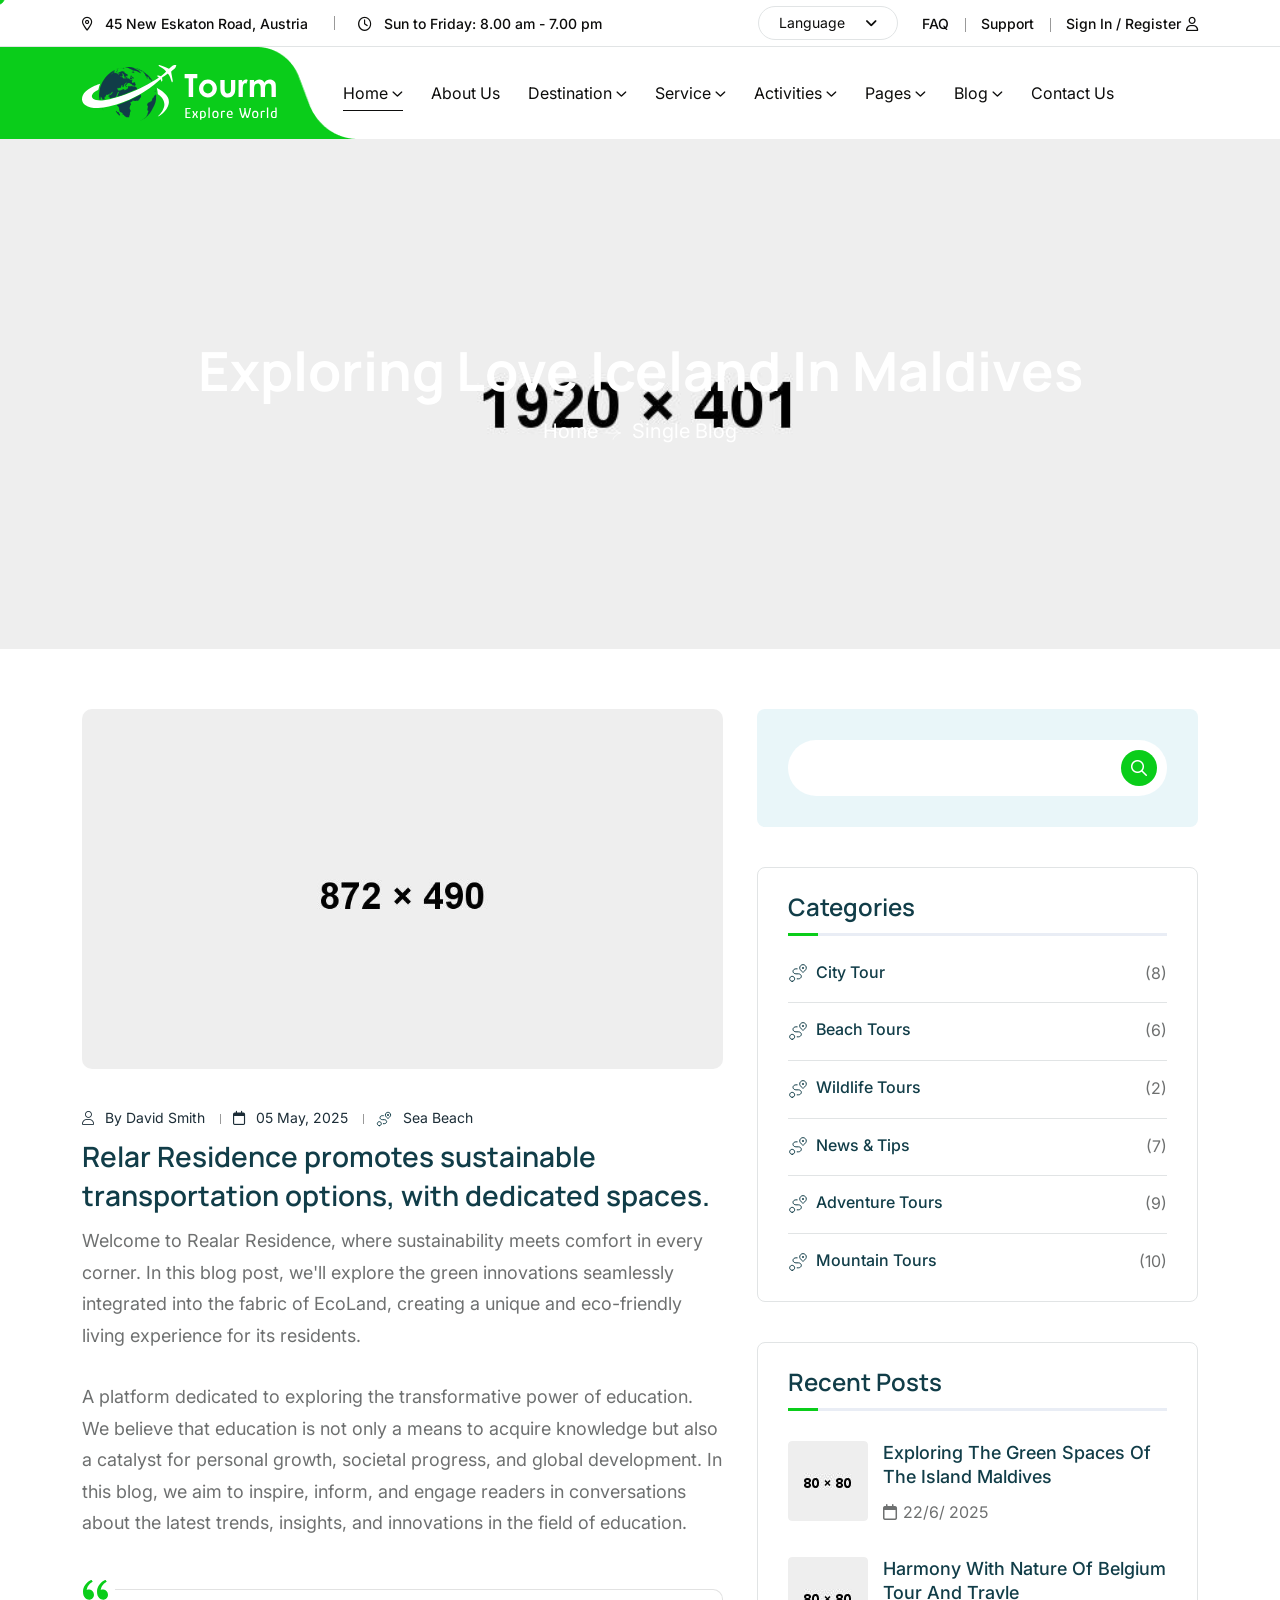
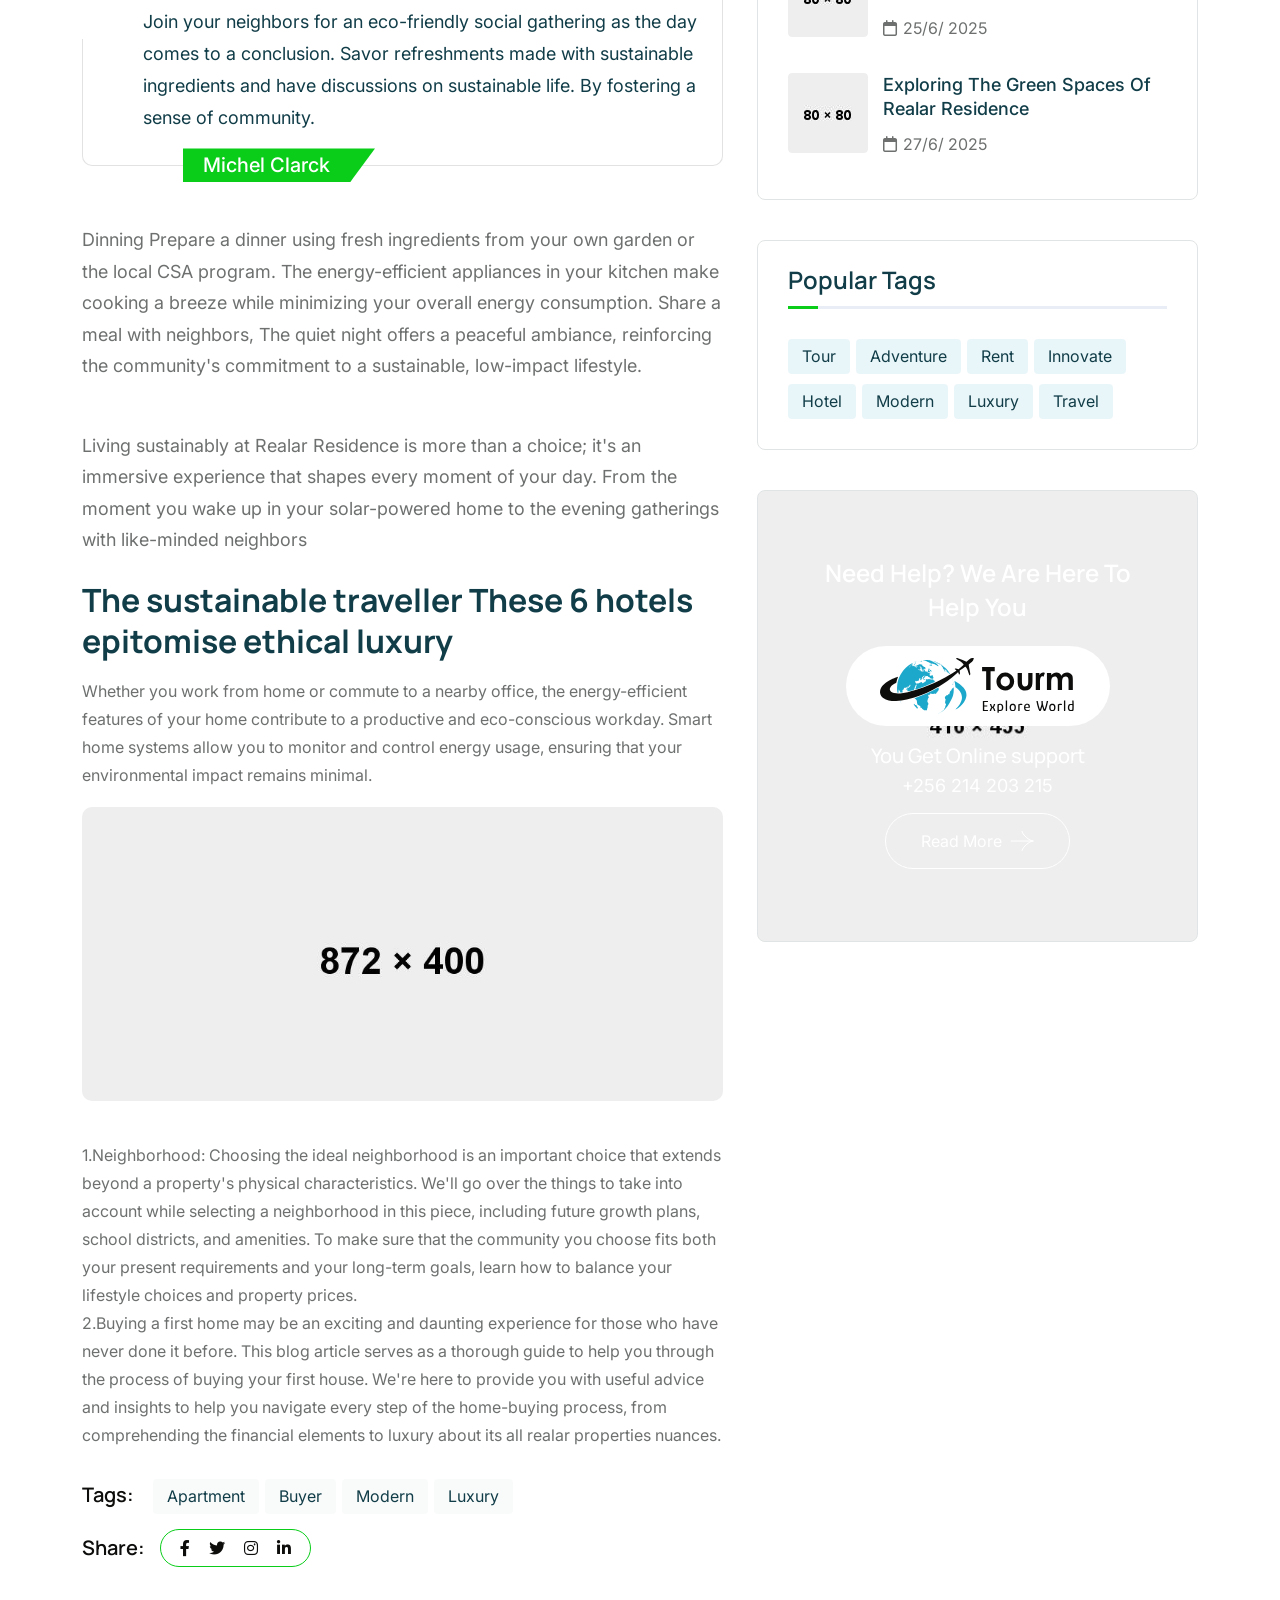
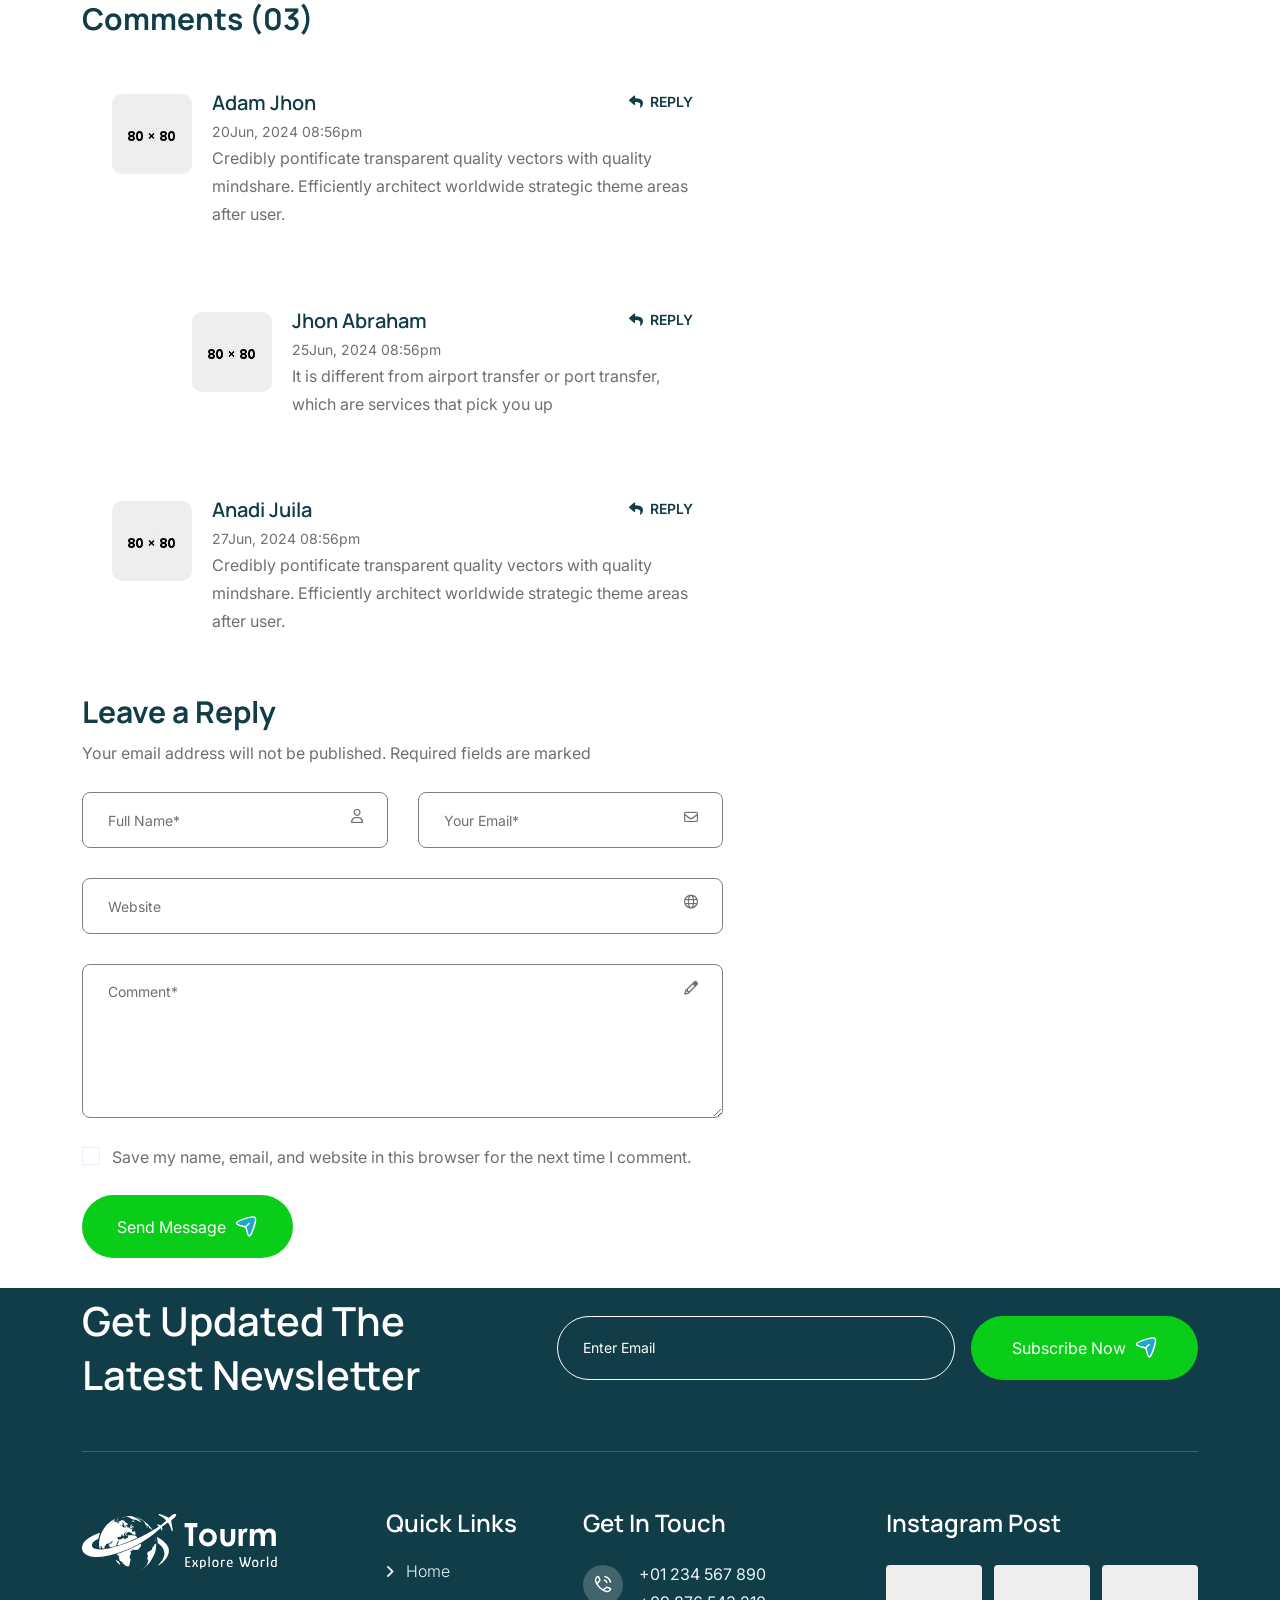
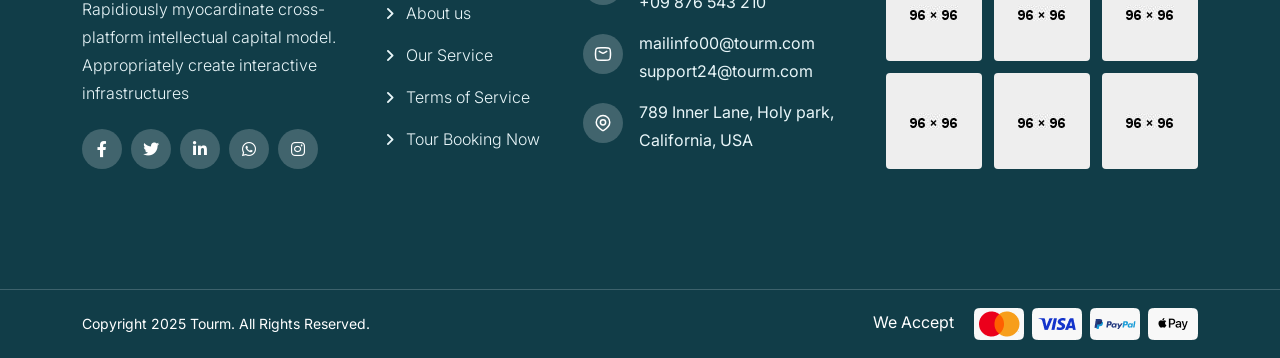
<file: blog-details.html>
<!doctype html>
<html class="no-js" lang="zxx">

<head>
    <meta charset="utf-8">
    <meta http-equiv="x-ua-compatible" content="ie=edge">
    <title>Tourm - Travel & Tour Booking Agency HTML Template - Exploring Love Iceland in maldives</title>
    <meta name="author" content="Tourm">
    <meta name="description" content="Tourm - Travel & Tour Booking Agency HTML Template ">
    <meta name="keywords" content="Tourm - Travel & Tour Booking Agency HTML Template ">
    <meta name="robots" content="INDEX,FOLLOW">

    <!-- Mobile Specific Metas -->
    <meta name="viewport" content="width=device-width, initial-scale=1, shrink-to-fit=no">

    <!-- Favicons - Place favicon.ico in the root directory -->
    <link rel="apple-touch-icon" sizes="57x57" href="assets/img/favicons/apple-icon-57x57.png">
    <link rel="apple-touch-icon" sizes="60x60" href="assets/img/favicons/apple-icon-60x60.png">
    <link rel="apple-touch-icon" sizes="72x72" href="assets/img/favicons/apple-icon-72x72.png">
    <link rel="apple-touch-icon" sizes="76x76" href="assets/img/favicons/apple-icon-76x76.png">
    <link rel="apple-touch-icon" sizes="114x114" href="assets/img/favicons/apple-icon-114x114.png">
    <link rel="apple-touch-icon" sizes="120x120" href="assets/img/favicons/apple-icon-120x120.png">
    <link rel="apple-touch-icon" sizes="144x144" href="assets/img/favicons/apple-icon-144x144.png">
    <link rel="apple-touch-icon" sizes="152x152" href="assets/img/favicons/apple-icon-152x152.png">
    <link rel="apple-touch-icon" sizes="180x180" href="assets/img/favicons/apple-icon-180x180.png">
    <link rel="icon" type="image/png" sizes="192x192" href="assets/img/favicons/android-icon-192x192.png">
    <link rel="icon" type="image/png" sizes="32x32" href="assets/img/favicons/favicon-32x32.png">
    <link rel="icon" type="image/png" sizes="96x96" href="assets/img/favicons/favicon-96x96.png">
    <link rel="icon" type="image/png" sizes="16x16" href="assets/img/favicons/favicon-16x16.png">
    <link rel="manifest" href="assets/img/favicons/manifest.json">
    <meta name="msapplication-TileColor" content="#ffffff">
    <meta name="msapplication-TileImage" content="assets/img/favicons/ms-icon-144x144.png">
    <meta name="theme-color" content="#ffffff">

    <!--==============================
	  Google Fonts
	============================== -->
    <link rel="preconnect" href="https://fonts.googleapis.com">
    <link rel="preconnect" href="https://fonts.gstatic.com" crossorigin>
    <link rel="preconnect" href="https://fonts.googleapis.com">
    <link rel="preconnect" href="https://fonts.gstatic.com" crossorigin>
    <link href="https://fonts.googleapis.com/css2?family=Inter:wght@100..900&family=Manrope:wght@200..800&family=Montez&display=swap" rel="stylesheet">

    <!--==============================
	    All CSS File
	============================== -->
    <!-- Bootstrap -->
    <link rel="stylesheet" href="assets/css/bootstrap.min.css">
    <!-- Fontawesome Icon -->
    <link rel="stylesheet" href="assets/css/fontawesome.min.css">
    <!-- Magnific Popup -->
    <link rel="stylesheet" href="assets/css/magnific-popup.min.css">

    <!-- Swiper css -->
    <link rel="stylesheet" href="assets/css/swiper-bundle.min.css">

    <!-- Theme Custom CSS -->
    <link rel="stylesheet" href="assets/css/style.css">

</head>

<body>

    <!--[if lte IE 9]>
    	<p class="browserupgrade">You are using an <strong>outdated</strong> browser. Please <a href="https://browsehappy.com/">upgrade your browser</a> to improve your experience and security.</p>
  	<![endif]-->


    <!--********************************
   		Code Start From Here 
	******************************** -->

    <div class="cursor-follower"></div>

    <!-- slider drag cursor -->
    <div class="slider-drag-cursor"><i class="fas fa-angle-left me-2"></i> DRAG <i class="fas fa-angle-right ms-2"></i>
    </div>


    <!--==============================
     Preloader
  ==============================-->
    <div id="preloader" class="preloader ">
        <button class="th-btn preloaderCls">Cancel Preloader </button>
        <div class="preloader-inner">
            <img src="assets/img/logo3.svg" alt="">
        </div>

        <div id="loader" class="th-preloader">
            <div class="animation-preloader">
                <div class="txt-loading">
                    <span preloader-text="T" class="characters">T </span>

                    <span preloader-text="O" class="characters">O </span>

                    <span preloader-text="U" class="characters">U </span>

                    <span preloader-text="R" class="characters">R </span>

                    <span preloader-text="M" class="characters">M </span>
                </div>
            </div>
        </div>

    </div> <!--==============================
    Sidemenu
============================== -->
    <div class="sidemenu-wrapper sidemenu-info ">
        <div class="sidemenu-content">
            <button class="closeButton sideMenuCls"><i class="far fa-times"></i></button>
            <div class="widget  ">
                <div class="th-widget-about">
                    <div class="about-logo">
                        <a href="home-travel.html"><img src="assets/img/logo2.svg" alt="Tourm"></a>
                    </div>
                    <p class="about-text">Rapidiously myocardinate cross-platform intellectual capital model. Appropriately create interactive infrastructures</p>
                    <div class="th-social">
                        <a href="https://www.facebook.com/"><i class="fab fa-facebook-f"></i></a>
                        <a href="https://www.twitter.com/"><i class="fab fa-twitter"></i></a>
                        <a href="https://www.linkedin.com/"><i class="fab fa-linkedin-in"></i></a>
                        <a href="https://www.whatsapp.com/"><i class="fab fa-whatsapp"></i></a>
                    </div>
                </div>
            </div>
            <div class="widget  ">
                <h3 class="widget_title">Recent Posts</h3>
                <div class="recent-post-wrap">
                    <div class="recent-post">
                        <div class="media-img">
                            <a href="blog-details.html"><img src="assets/img/blog/recent-post-1-1.jpg" alt="Blog Image"></a>
                        </div>
                        <div class="media-body">
                            <div class="recent-post-meta">
                                <a href="blog.html"><i class="far fa-calendar"></i>24 Jun , 2025</a>
                            </div>
                            <h4 class="post-title"><a class="text-inherit" href="blog-details.html">Where Vision Meets Concrete
                                    Reality</a></h4>
                        </div>
                    </div>
                    <div class="recent-post">
                        <div class="media-img">
                            <a href="blog-details.html"><img src="assets/img/blog/recent-post-1-2.jpg" alt="Blog Image"></a>
                        </div>
                        <div class="media-body">
                            <div class="recent-post-meta">
                                <a href="blog.html"><i class="far fa-calendar"></i>22 Jun , 2025</a>
                            </div>
                            <h4 class="post-title"><a class="text-inherit" href="blog-details.html">Raising the Bar in Construction.</a></h4>
                        </div>
                    </div>
                </div>
            </div>
            <div class="widget  ">
                <h3 class="widget_title">Get In Touch</h3>
                <div class="th-widget-contact">
                    <div class="info-box_text">
                        <div class="icon">
                            <img src="assets/img/icon/phone.svg" alt="img">
                        </div>
                        <div class="details">
                            <p><a href="tel:+01234567890" class="info-box_link">+01 234 567 890</a></p>
                            <p><a href="tel:+09876543210" class="info-box_link">+09 876 543 210</a></p>
                        </div>
                    </div>
                    <div class="info-box_text">
                        <div class="icon">
                            <img src="assets/img/icon/envelope.svg" alt="img">
                        </div>
                        <div class="details">
                            <p><a href="mailto:mailinfo00@tourm.com" class="info-box_link">mailinfo00@tourm.com</a></p>
                            <p><a href="mailto:support24@tourm.com" class="info-box_link">support24@tourm.com</a></p>
                        </div>
                    </div>
                    <div class="info-box_text">
                        <div class="icon"><img src="assets/img/icon/location-dot.svg" alt="img"></div>
                        <div class="details">
                            <p>789 Inner Lane, Holy park, California, USA</p>
                        </div>
                    </div>
                </div>
            </div>
        </div>
    </div>
    <div class="popup-search-box">
        <button class="searchClose"><i class="fal fa-times"></i></button>
        <form action="#">
            <input type="text" placeholder="What are you looking for?">
            <button type="submit"><i class="fal fa-search"></i></button>
        </form>
    </div><!--==============================
    Mobile Menu
  ============================== -->
    <div class="th-menu-wrapper onepage-nav">
        <div class="th-menu-area text-center">
            <button class="th-menu-toggle"><i class="fal fa-times"></i></button>
            <div class="mobile-logo">
                <a href="home-travel.html"><img src="assets/img/logo2.svg" alt="Tourm"></a>
            </div>
            <div class="th-mobile-menu">
                <ul>
                    <li class="menu-item-has-children mega-menu-wrap">
                        <a class="active" href="home-travel.html">Home</a>

                        <ul class="sub-menu">
                            <li><a href="home-travel.html">Home Travel</a></li>
                            <li><a href="home-tour.html">Home Tour</a></li>
                            <li><a href="home-agency.html">Home Agency</a></li>
                            <li><a href="home-yacht.html">Home Yacht</a></li>
                            <li><a href="home-beach.html">Home Beach</a></li>
                            <li><a href="home-resort.html">Home Resort</a></li>
                            <li><a href="home-countryside-hotel.html">Home Countryside Hotel</a></li>
                            <li><a href="home-forest.html">Home Forest</a></li>
                        </ul>
                    </li>
                    <li><a href="about.html">About Us</a></li>
                    <li class="menu-item-has-children">
                        <a href="#">Destination</a>
                        <ul class="sub-menu">
                            <li><a href="destination.html">Destination</a></li>
                            <li><a href="destination-details.html">Destination Details</a></li>
                        </ul>
                    </li>
                    <li class="menu-item-has-children">
                        <a href="#">Service</a>
                        <ul class="sub-menu">
                            <li><a href="service.html">Services</a></li>
                            <li><a href="service-details.html">Service Details</a></li>
                        </ul>
                    </li>
                    <li class="menu-item-has-children">
                        <a href="#">Activities</a>
                        <ul class="sub-menu">
                            <li><a href="activities.html">activities</a></li>
                            <li><a href="activities-details.html">activities Details</a></li>
                        </ul>
                    </li>
                    <li class="menu-item-has-children">
                        <a href="#">Pages</a>
                        <ul class="sub-menu">
                            <li class="menu-item-has-children">
                                <a href="#">Shop</a>
                                <ul class="sub-menu">
                                    <li><a href="shop.html">Shop</a></li>
                                    <li><a href="shop-details.html">Shop Details</a></li>
                                    <li><a href="cart.html">Cart Page</a></li>
                                    <li><a href="checkout.html">Checkout</a></li>
                                    <li><a href="wishlist.html">Wishlist</a></li>
                                </ul>
                            </li>

                            <li><a href="gallery.html">Gallery</a></li>
                            <li><a href="tour.html">Our Tour</a></li>
                            <li><a href="tour-details.html">Tour Details</a></li>
                            <li><a href="resort.html">Resort page</a></li>
                            <li><a href="resort-details.html">Resort Details</a></li>
                            <li><a href="tour-details.html">Tour Details</a></li>
                            <li><a href="tour-guide.html">Tour Guider</a></li>
                            <li><a href="tour-guider-details.html">Tour Guider Details</a></li>
                            <li><a href="faq.html">Faq Page</a></li>
                            <li><a href="price.html">Price Package</a></li>
                            <li><a href="error.html">Error Page</a></li>
                        </ul>

                    </li>
                    <li class="menu-item-has-children">
                        <a href="#">Blog</a>
                        <ul class="sub-menu">
                            <li><a href="blog.html">Blog</a></li>
                            <li><a href="blog-details.html">Blog Details</a></li>
                        </ul>
                    </li>
                    <li>
                        <a href="contact.html">Contact us</a>
                    </li>
                </ul>
            </div>
        </div>
    </div> <!--==============================
	Header Area
==============================-->
    <header class="th-header header-layout1">
        <div class="header-top">
            <div class="container th-container">
                <div class="row justify-content-center justify-content-xl-between align-items-center">
                    <div class="col-auto d-none d-md-block">
                        <div class="header-links">
                            <ul>
                                <li class="d-none d-xl-inline-block"><i class="fa-sharp fa-regular  fa-location-dot"></i>
                                    <span>45 New Eskaton Road, Austria</span>
                                </li>
                                <li class="d-none d-xl-inline-block"><i class="fa-regular fa-clock"></i>
                                    <span>Sun to Friday: 8.00 am - 7.00 pm</span>
                                </li>
                            </ul>
                        </div>
                    </div>
                    <div class="col-auto">
                        <div class="header-right">
                            <div class="currency-menu">
                                <select class="form-select nice-select">
                                    <option selected="">language </option>
                                    <option>CNY</option>
                                    <option>EUR</option>
                                    <option>AUD</option>
                                </select>
                            </div>
                            <div class="header-links">
                                <ul>
                                    <li class="d-none d-md-inline-block"><a href="faq.html">FAQ</a></li>
                                    <li class="d-none d-md-inline-block"><a href="contact.html">Support</a></li>
                                    <li><a href="#login-form" class="popup-content">Sign In / Register<i class="fa-regular fa-user"></i></a>
                                    </li>
                                </ul>
                            </div>
                        </div>
                    </div>
                </div>
            </div>
        </div>
        <div class="sticky-wrapper">
            <!-- Main Menu Area -->
            <div class="menu-area">
                <div class="container th-container">
                    <div class="row align-items-center justify-content-between">
                        <div class="col-auto">
                            <div class="header-logo">
                                <a href="home-travel.html"><img src="assets/img/logo.svg" alt="Tourm"></a>
                            </div>
                        </div>
                        <div class="col-auto me-xl-auto">
                            <nav class="main-menu d-none d-xl-inline-block">
                                <ul>
                                    <li class="menu-item-has-children mega-menu-wrap">
                                        <a class="active" href="home-travel.html">Home</a>
                                        <ul class="mega-menu mega-menu-content">
                                            <li>
                                                <div class="container">
                                                    <div class="row gy-4">
                                                        <div class="col-lg-3">
                                                            <div class="mega-menu-box">
                                                                <div class="mega-menu-img">
                                                                    <img src="assets/img/pages/home-travel.jpg" alt="Home One">
                                                                    <div class="btn-wrap">
                                                                        <a target="_blank" href="index.html" class="th-btn">View Demo</a>
                                                                    </div>
                                                                </div>
                                                                <h3 class="mega-menu-title"><a href="index.html"><span>01.</span>Home Travel</a></h3>
                                                            </div>
                                                        </div>
                                                        <div class="col-lg-3">
                                                            <div class="mega-menu-box">
                                                                <div class="mega-menu-img">
                                                                    <img src="assets/img/pages/home-tour.jpg" alt="Home Two">
                                                                    <div class="btn-wrap">
                                                                        <a target="_blank" href="home-tour.html" class="th-btn ">View Demo</a>
                                                                    </div>
                                                                </div>
                                                                <h3 class="mega-menu-title"><a href="home-tour.html"><span>02.</span>Home Tour</a></h3>
                                                            </div>
                                                        </div>
                                                        <div class="col-lg-3">
                                                            <div class="mega-menu-box">
                                                                <div class="mega-menu-img">
                                                                    <img src="assets/img/pages/home-agency.jpg" alt="Home Three">
                                                                    <div class="btn-wrap">
                                                                        <a target="_blank" href="home-agency.html" class="th-btn ">View Demo</a>
                                                                    </div>
                                                                </div>
                                                                <h3 class="mega-menu-title"><a href="home-agency.html"><span>03.</span>Home Agency</a>
                                                                </h3>
                                                            </div>
                                                        </div>
                                                        <div class="col-lg-3">
                                                            <div class="mega-menu-box">
                                                                <div class="mega-menu-img">
                                                                    <img src="assets/img/pages/home-yacht.jpg" alt="Home Four">
                                                                    <div class="btn-wrap">
                                                                        <a target="_blank" href="home-yacht.html" class="th-btn ">View Demo</a>
                                                                    </div>
                                                                </div>
                                                                <h3 class="mega-menu-title"><a href="home-yacht.html"><span>04.</span>Home Yacht</a>
                                                                </h3>
                                                            </div>
                                                        </div>
                                                        <div class="col-lg-3">
                                                            <div class="mega-menu-box">
                                                                <div class="mega-menu-img">
                                                                    <img src="assets/img/pages/home-beach.jpg" alt="Home Five">
                                                                    <div class="btn-wrap">
                                                                        <a target="_blank" href="home-beach.html" class="th-btn ">View Demo</a>
                                                                    </div>
                                                                </div>
                                                                <h3 class="mega-menu-title"><a href="home-beach.html"><span>05.</span>Home Beach</a>
                                                                </h3>
                                                            </div>
                                                        </div>
                                                        <div class="col-lg-3">
                                                            <div class="mega-menu-box">
                                                                <div class="mega-menu-img">
                                                                    <img src="assets/img/pages/home-resort.jpg" alt="Home Six">
                                                                    <div class="btn-wrap">
                                                                        <a target="_blank" href="home-resort.html" class="th-btn ">View Demo</a>
                                                                    </div>
                                                                </div>
                                                                <h3 class="mega-menu-title"><a href="home-resort.html"><span>06.</span>Home resort</a>
                                                                </h3>
                                                            </div>
                                                        </div>
                                                        <div class="col-lg-3">
                                                            <div class="mega-menu-box">
                                                                <div class="mega-menu-img">
                                                                    <img src="assets/img/pages/home-countryside-hotel.jpg" alt="Home Six">
                                                                    <div class="btn-wrap">
                                                                        <a target="_blank" href="home-countryside-hotel.html" class="th-btn ">View
                                                                            Demo</a>
                                                                    </div>
                                                                </div>
                                                                <h3 class="mega-menu-title"><a href="home-countryside-hotel.html"><span>07.</span>Home
                                                                        Countryside Hotel</a></h3>
                                                            </div>
                                                        </div>
                                                        <div class="col-lg-3">
                                                            <div class="mega-menu-box">
                                                                <div class="mega-menu-img">
                                                                    <img src="assets/img/pages/home-forest.jpg" alt="Home Six">
                                                                    <div class="btn-wrap">
                                                                        <a target="_blank" href="home-forest.html" class="th-btn ">View Demo</a>
                                                                    </div>
                                                                </div>
                                                                <h3 class="mega-menu-title"><a href="home-forest.html"><span>08.</span>Home Forest</a>
                                                                </h3>
                                                            </div>
                                                        </div>
                                                        <div class="col-lg-3">
                                                            <div class="mega-menu-box">
                                                                <div class="mega-menu-img">
                                                                    <img src="assets/img/pages/home-hiking.jpg" alt="Home Six">
                                                                    <div class="btn-wrap">
                                                                        <a target="_blank" href="home-hiking.html" class="th-btn ">View Demo</a>
                                                                    </div>
                                                                </div>
                                                                <h3 class="mega-menu-title"><a href="home-hiking.html"><span>09.</span>Home Hiking</a>
                                                                </h3>
                                                            </div>
                                                        </div>
                                                        <div class="col-lg-3">
                                                            <div class="mega-menu-box">
                                                                <div class="mega-menu-img">
                                                                    <img src="assets/img/pages/home-hiking-2.jpg" alt="Home ten">
                                                                    <div class="btn-wrap">
                                                                        <a target="_blank" href="home-hiking-2.html" class="th-btn ">View Demo</a>
                                                                    </div>
                                                                </div>
                                                                <h3 class="mega-menu-title"><a href="home-hiking-2.html"><span>10.</span>Home Hiking
                                                                        Style 2</a>
                                                                </h3>
                                                            </div>
                                                        </div>
                                                        <div class="col-lg-3">
                                                            <div class="mega-menu-box">
                                                                <div class="mega-menu-img">
                                                                    <img src="assets/img/pages/home-cruise-tour.jpg" alt="Home ten">
                                                                    <div class="btn-wrap">
                                                                        <a target="_blank" href="home-cruise-tour.html" class="th-btn ">View Demo</a>
                                                                    </div>
                                                                </div>
                                                                <h3 class="mega-menu-title"><a href="home-cruise-tour.html"><span>11.</span>Home Cruise
                                                                        Tour</a>
                                                                </h3>
                                                            </div>
                                                        </div>
                                                        <div class="col-lg-3">
                                                            <div class="mega-menu-box">
                                                                <div class="mega-menu-img">
                                                                    <img src="assets/img/pages/home-travel-agency.jpg" alt="Home ten">
                                                                    <div class="btn-wrap">
                                                                        <a target="_blank" href="home-travel-agency.html" class="th-btn ">View Demo</a>
                                                                    </div>
                                                                </div>
                                                                <h3 class="mega-menu-title"><a href="home-travel-agency.html"><span>12.</span>Home
                                                                        Travel Agency</a>
                                                                </h3>
                                                            </div>
                                                        </div>
                                                        <div class="col-lg-3">
                                                            <div class="mega-menu-box">
                                                                <div class="mega-menu-img">
                                                                    <img src="assets/img/pages/home-museum-tour.jpg" alt="Home ten">
                                                                    <div class="btn-wrap">
                                                                        <a target="_blank" href="home-museum-tour.html" class="th-btn ">View Demo</a>
                                                                    </div>
                                                                </div>
                                                                <h3 class="mega-menu-title"><a href="home-museum-tour.html"><span>13.</span>Home Museum
                                                                        Tour</a>
                                                                </h3>
                                                            </div>
                                                        </div>
                                                        <div class="col-lg-3">
                                                            <div class="mega-menu-box">
                                                                <div class="mega-menu-img">
                                                                    <img src="assets/img/pages/home-worldwide-tour.jpg" alt="Home ten">
                                                                    <div class="btn-wrap">
                                                                        <a target="_blank" href="home-worldwide-tour.html" class="th-btn ">View Demo</a>
                                                                    </div>
                                                                </div>
                                                                <h3 class="mega-menu-title"><a href="home-worldwide-tour.html"><span>14.</span>Home
                                                                        Worldwide Tour</a>
                                                                </h3>
                                                            </div>
                                                        </div>
                                                        <div class="col-lg-3">
                                                            <div class="mega-menu-box">
                                                                <div class="mega-menu-img">
                                                                    <img src="assets/img/pages/home-city-tour.jpg" alt="Home ten">
                                                                    <div class="btn-wrap">
                                                                        <a target="_blank" href="home-city-tour.html" class="th-btn ">View Demo</a>
                                                                    </div>
                                                                </div>
                                                                <h3 class="mega-menu-title"><a href="home-city-tour.html"><span>15.</span>Home
                                                                        City Tour</a>
                                                                </h3>
                                                            </div>
                                                        </div>
                                                        <div class="col-lg-3">
                                                            <div class="mega-menu-box">
                                                                <div class="mega-menu-img">
                                                                    <img src="assets/img/pages/home-winter-holiday-travel.jpg" alt="Home ten">
                                                                    <div class="btn-wrap">
                                                                        <a target="_blank" href="home-winter-holiday-travel.html" class="th-btn ">View Demo</a>
                                                                    </div>
                                                                </div>
                                                                <h3 class="mega-menu-title"><a href="home-winter-holiday-travel.html"><span>16.</span> Home Winter Holiday Travel</a>
                                                                </h3>
                                                            </div>
                                                        </div>
                                                        <div class="col-lg-3">
                                                            <div class="mega-menu-box">
                                                                <div class="mega-menu-img">
                                                                    <img src="assets/img/pages/home-traveler.jpg" alt="Home ten">
                                                                    <div class="btn-wrap">
                                                                        <a target="_blank" href="home-traveler.html" class="th-btn ">View Demo</a>
                                                                    </div>
                                                                </div>
                                                                <h3 class="mega-menu-title"><a href="home-traveler.html"><span>17.</span> Home Traveler</a>
                                                                </h3>
                                                            </div>
                                                        </div>


                                                    </div>
                                                </div>
                                            </li>
                                        </ul>
                                    </li>
                                    <li><a href="about.html">About Us</a></li>
                                    <li class="menu-item-has-children">
                                        <a href="#">Destination</a>
                                        <ul class="sub-menu">
                                            <li><a href="destination.html">Destination</a></li>
                                            <li><a href="destination-details.html">Destination Details</a></li>
                                        </ul>
                                    </li>
                                    <li class="menu-item-has-children">
                                        <a href="#">Service</a>
                                        <ul class="sub-menu">
                                            <li><a href="service.html">Services</a></li>
                                            <li><a href="service-details.html">Service Details</a></li>
                                        </ul>
                                    </li>
                                    <li class="menu-item-has-children">
                                        <a href="#">Activities</a>
                                        <ul class="sub-menu">
                                            <li><a href="activities.html">activities</a></li>
                                            <li><a href="activities-details.html">activities Details</a></li>
                                        </ul>
                                    </li>
                                    <li class="menu-item-has-children">
                                        <a href="#">Pages</a>
                                        <ul class="sub-menu">
                                            <li class="menu-item-has-children">
                                                <a href="#">Shop</a>
                                                <ul class="sub-menu">
                                                    <li><a href="shop.html">Shop</a></li>
                                                    <li><a href="shop-details.html">Shop Details</a></li>
                                                    <li><a href="cart.html">Cart Page</a></li>
                                                    <li><a href="checkout.html">Checkout</a></li>
                                                    <li><a href="wishlist.html">Wishlist</a></li>
                                                </ul>
                                            </li>

                                            <li><a href="gallery.html">Gallery</a></li>
                                            <li><a href="tour.html">Our Tour</a></li>
                                            <li><a href="tour-details.html">Tour Details</a></li>
                                            <li><a href="resort.html">Resort page</a></li>
                                            <li><a href="resort-details.html">Resort Details</a></li>
                                            <li><a href="tour-details.html">Tour Details</a></li>
                                            <li><a href="tour-guide.html">Tour Guider</a></li>
                                            <li><a href="tour-guider-details.html">Tour Guider Details</a></li>
                                            <li><a href="faq.html">Faq Page</a></li>
                                            <li><a href="price.html">Price Package</a></li>
                                            <li><a href="error.html">Error Page</a></li>
                                        </ul>

                                    </li>
                                    <li class="menu-item-has-children">
                                        <a href="#">Blog</a>
                                        <ul class="sub-menu">
                                            <li><a href="blog.html">Blog</a></li>
                                            <li><a href="blog-details.html">Blog Details</a></li>
                                        </ul>
                                    </li>
                                    <li>
                                        <a href="contact.html">Contact us</a>
                                    </li>
                                </ul>
                            </nav>
                            <button type="button" class="th-menu-toggle d-block d-xl-none"><i class="far fa-bars"></i></button>
                        </div>
                        <div class="col-auto d-none d-xl-block">
                            <div class="header-button">
                                <a href="contact.html" class="th-btn style3 th-icon">Book Now</a>

                            </div>
                        </div>
                    </div>
                </div>
                <div class="logo-bg" data-mask-src="assets/img/logo_bg_mask.png"></div>
            </div>
        </div>
    </header>
    <!--==============================
    Breadcumb
============================== -->
    <div class="breadcumb-wrapper " data-bg-src="assets/img/bg/breadcumb-bg.jpg">
        <div class="container">
            <div class="breadcumb-content">
                <h1 class="breadcumb-title">Exploring Love Iceland in maldives</h1>
                <ul class="breadcumb-menu">
                    <li><a href="home-travel.html">Home</a></li>
                    <li>Single Blog</li>
                </ul>
            </div>
        </div>
    </div><!--==============================
        Blog Area
    ==============================-->
    <section class="th-blog-wrapper blog-details space-top space-extra-bottom">
        <div class="container">
            <div class="row">
                <div class="col-xxl-8 col-lg-7">
                    <div class="th-blog blog-single">
                        <div class="blog-img">
                            <img src="assets/img/blog/blog-s-1-4.jpg" alt="Blog Image">
                        </div>
                        <div class="blog-content">
                            <div class="blog-meta">
                                <a class="author" href="blog.html"><i class="fa-light fa-user"></i>by David Smith</a>
                                <a href="blog.html"><i class="fa-regular fa-calendar"></i>05 May,
                                    2025</a>
                                <a href="blog-details.html"><img src="assets/img/icon/map.svg" alt="">Sea Beach</a>
                            </div>
                            <h2 class="blog-title">Relar Residence promotes sustainable transportation options, with dedicated spaces.</h2>
                            <p class="blog-text mb-30">Welcome to Realar Residence, where sustainability meets comfort in every corner. In this blog post, we'll explore the green innovations seamlessly integrated into the fabric of EcoLand, creating a unique and eco-friendly living experience for its residents.</p>
                            <p class="blog-text mb-30">A platform dedicated to exploring the transformative power of education. We believe that education is not only a means to acquire knowledge but also a catalyst for personal growth, societal progress, and global development. In this blog, we aim to inspire, inform, and engage readers in conversations about the latest trends, insights, and innovations in the field of education.</p>
                            <blockquote>
                                <p>Join your neighbors for an eco-friendly social gathering as the day comes to a conclusion. Savor refreshments made with sustainable ingredients and have discussions on sustainable life. By fostering a sense of community.</p>
                                <cite>Michel Clarck</cite>
                            </blockquote>
                            <p class="blog-text mt-5 mb-4">Dinning Prepare a dinner using fresh ingredients from your own garden or the local CSA program. The energy-efficient appliances in your kitchen make cooking a breeze while minimizing your overall energy consumption. Share a meal with neighbors, The quiet night offers a peaceful ambiance, reinforcing the community's commitment to a sustainable, low-impact lifestyle. </p>
                            <p class="blog-text mt-5 mb-4"> Living sustainably at Realar Residence is more than a choice; it's an immersive experience that shapes every moment of your day. From the moment you wake up in your solar-powered home to the evening gatherings with like-minded neighbors </p>

                            <h3 class="mt-4">The sustainable traveller These 6 hotels epitomise ethical luxury</h3>

                            <p class="">‍Whether you work from home or commute to a nearby office, the energy-efficient features of your home contribute to a productive and eco-conscious workday. Smart home systems allow you to monitor and control energy usage, ensuring that your environmental impact remains minimal.</p>
                            <div class="row gy-4">
                                <div class="col-12">
                                    <div class="blog-img">
                                        <img class="w-100" src="assets/img/blog/blog_inner_1.jpg" alt="Blog Image">
                                    </div>
                                </div>
                            </div>
                            <p class=" mb-0">1.Neighborhood: Choosing the ideal neighborhood is an important choice that extends beyond a property's physical characteristics. We'll go over the things to take into account while selecting a neighborhood in this piece, including future growth plans, school districts, and amenities. To make sure that the community you choose fits both your present requirements and your long-term goals, learn how to balance your lifestyle choices and property prices.
                            </p>
                            <p>2.Buying a first home may be an exciting and daunting experience for those who have never done it before. This blog article serves as a thorough guide to help you through the process of buying your first house. We're here to provide you with useful advice and insights to help you navigate every step of the home-buying process, from comprehending the financial elements to luxury about its all realar properties nuances.</p>

                            <div class="share-links clearfix ">
                                <div class="row justify-content-between">
                                    <div class="col-md-auto">
                                        <span class="share-links-title">Tags:</span>
                                        <div class="tagcloud">
                                            <a href="blog.html">Apartment</a>
                                            <a href="blog.html">Buyer</a>
                                            <a href="blog.html">Modern</a>
                                            <a href="blog.html">Luxury</a>
                                        </div>
                                    </div>
                                    <div class="col-md-auto text-xl-end">
                                        <div class="share-links_wrapp">
                                            <span class="share-links-title">Share:</span>
                                            <div class="social-links">
                                                <a href="https://www.facebook.com/"><i class="fab fa-facebook-f"></i></a>
                                                <a href="https://www.twitter.com/"><i class="fab fa-twitter"></i></a>
                                                <a href="https://www.instagram.com/"><i class="fab fa-instagram"></i></a>
                                                <a href="https://www.linkedin.com/"><i class="fab fa-linkedin-in"></i></a>
                                            </div>
                                        </div>
                                    </div><!-- Share Links Area end -->
                                </div>
                            </div>
                        </div>


                    </div>
                    <div class="th-comments-wrap ">
                        <h2 class="blog-inner-title h4"> Comments (03)</h2>
                        <ul class="comment-list">
                            <li class="th-comment-item">
                                <div class="th-post-comment">
                                    <div class="comment-avater">
                                        <img src="assets/img/blog/comment-author-1.jpg" alt="Comment Author">
                                    </div>
                                    <div class="comment-content">
                                        <h3 class="name">Adam Jhon</h3>
                                        <span class="commented-on">20Jun, 2024 08:56pm</span>
                                        <p class="text">Credibly pontificate transparent quality vectors with quality mindshare. Efficiently
                                            architect worldwide strategic theme areas after user.</p>
                                        <div class="reply_and_edit">
                                            <a href="blog-details.html" class="reply-btn"><i class="fas fa-reply"></i>Reply</a>
                                        </div>
                                    </div>
                                </div>
                                <ul class="children">
                                    <li class="th-comment-item">
                                        <div class="th-post-comment">
                                            <div class="comment-avater">
                                                <img src="assets/img/blog/comment-author-2.jpg" alt="Comment Author">
                                            </div>
                                            <div class="comment-content">
                                                <div class="">
                                                    <h3 class="name">Jhon Abraham</h3>
                                                    <span class="commented-on">25Jun, 2024 08:56pm</span>
                                                </div>
                                                <p class="text">It is different from airport transfer or port transfer, which are services
                                                    that pick you up</p>
                                                <div class="reply_and_edit">
                                                    <a href="blog-details.html" class="reply-btn"><i class="fas fa-reply"></i>Reply</a>
                                                </div>
                                            </div>
                                        </div>
                                    </li>
                                </ul>
                            </li>
                            <li class="th-comment-item">
                                <div class="th-post-comment">
                                    <div class="comment-avater">
                                        <img src="assets/img/blog/comment-author-3.jpg" alt="Comment Author">
                                    </div>
                                    <div class="comment-content">
                                        <div class="">
                                            <h3 class="name">Anadi Juila</h3>
                                            <span class="commented-on">27Jun, 2024 08:56pm</span>
                                        </div>
                                        <p class="text">Credibly pontificate transparent quality vectors with quality mindshare. Efficiently
                                            architect worldwide strategic theme areas after user.</p>
                                        <div class="reply_and_edit">
                                            <a href="blog-details.html" class="reply-btn"><i class="fas fa-reply"></i>Reply</a>
                                        </div>
                                    </div>
                                </div>
                            </li>
                        </ul>
                    </div> <!-- Comment end --> <!-- Comment Form -->
                    <div class="th-comment-form ">
                        <div class="row">
                            <h3 class="blog-inner-title h4 mb-2">Leave a Reply</h3>
                            <p class="mb-25">Your email address will not be published. Required fields are marked</p>
                            <div class="col-md-6 form-group">
                                <input type="text" placeholder="Full Name*" class="form-control" required>
                                <i class="far fa-user"></i>
                            </div>
                            <div class="col-md-6 form-group">
                                <input type="text" placeholder="Your Email*" class="form-control" required>
                                <i class="far fa-envelope"></i>
                            </div>
                            <div class="col-12 form-group">
                                <input type="text" placeholder="Website" class="form-control" required>
                                <i class="far fa-globe"></i>
                            </div>
                            <div class="col-12 form-group">
                                <textarea placeholder="Comment*" class="form-control"></textarea>
                                <i class="far fa-pencil"></i>
                            </div>
                            <div class="col-12 form-group">
                                <input type="checkbox" id="html">
                                <label for="html">Save my name, email, and website in this browser for the next time I
                                    comment.</label>
                            </div>
                            <div class="col-12 form-group mb-0">
                                <button class="th-btn">Send Message<img src="assets/img/icon/plane2.svg" alt=""></button>
                            </div>
                        </div>
                    </div>
                </div>
                <div class="col-xxl-4 col-lg-5">
                    <aside class="sidebar-area">
                        <div class="widget widget_search  ">
                            <form class="search-form">
                                <input type="text" placeholder="Search">
                                <button type="submit"><i class="far fa-search"></i></button>
                            </form>
                        </div>
                        <div class="widget widget_categories  ">
                            <h3 class="widget_title">Categories</h3>
                            <ul>
                                <li>
                                    <a href="blog.html"><img src="assets/img/theme-img/map.svg" alt="">City Tour</a>
                                    <span>(8)</span>
                                </li>
                                <li>
                                    <a href="blog.html"><img src="assets/img/theme-img/map.svg" alt="">Beach Tours</a>
                                    <span>(6)</span>
                                </li>
                                <li>
                                    <a href="blog.html"><img src="assets/img/theme-img/map.svg" alt="">Wildlife Tours</a>
                                    <span>(2)</span>
                                </li>
                                <li>
                                    <a href="blog.html"><img src="assets/img/theme-img/map.svg" alt="">News & Tips</a>
                                    <span>(7)</span>
                                </li>
                                <li>
                                    <a href="blog.html"><img src="assets/img/theme-img/map.svg" alt="">Adventure Tours</a>
                                    <span>(9)</span>
                                </li>
                                <li>
                                    <a href="blog.html"><img src="assets/img/theme-img/map.svg" alt="">Mountain Tours</a>
                                    <span>(10)</span>
                                </li>
                            </ul>
                        </div>
                        <div class="widget  ">
                            <h3 class="widget_title">Recent Posts</h3>
                            <div class="recent-post-wrap">
                                <div class="recent-post">
                                    <div class="media-img">
                                        <a href="blog-details.html"><img src="assets/img/blog/recent-post-1-1.jpg" alt="Blog Image"></a>
                                    </div>
                                    <div class="media-body">
                                        <h4 class="post-title"><a class="text-inherit" href="blog-details.html">Exploring The Green Spaces Of the island maldives</a></h4>
                                        <div class="recent-post-meta">
                                            <a href="blog.html"><i class="fa-regular fa-calendar"></i>22/6/ 2025</a>
                                        </div>
                                    </div>
                                </div>
                                <div class="recent-post">
                                    <div class="media-img">
                                        <a href="blog-details.html"><img src="assets/img/blog/recent-post-1-2.jpg" alt="Blog Image"></a>
                                    </div>
                                    <div class="media-body">
                                        <h4 class="post-title"><a class="text-inherit" href="blog-details.html">Harmony With Nature Of Belgium Tour and travle</a></h4>
                                        <div class="recent-post-meta">
                                            <a href="blog.html"><i class="fa-regular fa-calendar"></i>25/6/ 2025</a>
                                        </div>

                                    </div>
                                </div>
                                <div class="recent-post">
                                    <div class="media-img">
                                        <a href="blog-details.html"><img src="assets/img/blog/recent-post-1-3.jpg" alt="Blog Image"></a>
                                    </div>
                                    <div class="media-body">
                                        <h4 class="post-title"><a class="text-inherit" href="blog-details.html">Exploring The Green Spaces Of Realar Residence</a></h4>
                                        <div class="recent-post-meta">
                                            <a href="blog.html"><i class="fa-regular fa-calendar"></i>27/6/ 2025</a>
                                        </div>
                                    </div>
                                </div>
                            </div>
                        </div>
                        <div class="widget widget_tag_cloud  ">
                            <h3 class="widget_title">Popular Tags</h3>
                            <div class="tagcloud">
                                <a href="blog.html">Tour</a>
                                <a href="blog.html">Adventure</a>
                                <a href="blog.html">Rent</a>
                                <a href="blog.html">Innovate</a>
                                <a href="blog.html">Hotel</a>
                                <a href="blog.html">Modern</a>
                                <a href="blog.html">Luxury</a>
                                <a href="blog.html">Travel</a>
                            </div>
                        </div>
                        <div class="widget widget_offer  " data-bg-src="assets/img/bg/widget_bg_1.jpg">
                            <div class="offer-banner">
                                <div class="offer">
                                    <h6 class="box-title">Need Help? We Are Here To Help You</h6>
                                    <div class="banner-logo">
                                        <img src="assets/img/logo2.svg" alt="Tourm">
                                    </div>
                                    <div class="offer">
                                        <h6 class="offer-title">You Get Online support</h6>
                                        <a class="offter-num" href="+256214203215">+256 214 203 215</a>
                                    </div>
                                    <a href="contact.html" class="th-btn style2 th-icon">Read More</a>
                                </div>
                            </div>
                        </div>
                    </aside>
                </div>
            </div>
            <div class="shape-mockup shape1 d-none d-xxl-block" data-bottom="5%" data-right="-8%">
                <img src="assets/img/shape/shape_1.png" alt="shape">
            </div>
            <div class="shape-mockup shape2 d-none d-xl-block" data-bottom="1%" data-right="-7%">
                <img src="assets/img/shape/shape_2.png" alt="shape">
            </div>
            <div class="shape-mockup shape3 d-none d-xxl-block" data-bottom="2%" data-right="0%">
                <img src="assets/img/shape/shape_3.png" alt="shape">
            </div>
        </div>

    </section><!--==============================
	Footer Area
==============================-->
    <footer class="footer-wrapper bg-title footer-layout2">
        <div class="widget-area">
            <div class="container">
                <div class="newsletter-area">
                    <div class="newsletter-top">
                        <div class="row gy-4 align-items-center">
                            <div class="col-lg-5">
                                <h2 class="newsletter-title text-white text-capitalize mb-0">get updated the latest
                                    newsletter</h2>
                            </div>
                            <div class="col-lg-7">
                                <form class="newsletter-form style2">
                                    <input class="form-control " type="email" placeholder="Enter Email" required="">
                                    <button type="submit" class="th-btn style1">Subscribe Now <img src="assets/img/icon/plane2.svg" alt=""></button>
                                </form>
                            </div>
                        </div>
                    </div>
                </div>
                <div class="row justify-content-between">
                    <div class="col-md-6 col-xl-3">
                        <div class="widget footer-widget">
                            <div class="th-widget-about">
                                <div class="about-logo">
                                    <a href="home-travel.html"><img src="assets/img/logo-white.svg" alt="Tourm"></a>
                                </div>
                                <p class="about-text">Rapidiously myocardinate cross-platform intellectual capital model. Appropriately create interactive infrastructures</p>
                                <div class="th-social">
                                    <a href="https://www.facebook.com/"><i class="fab fa-facebook-f"></i></a>
                                    <a href="https://www.twitter.com/"><i class="fab fa-twitter"></i></a>
                                    <a href="https://www.linkedin.com/"><i class="fab fa-linkedin-in"></i></a>
                                    <a href="https://www.whatsapp.com/"><i class="fab fa-whatsapp"></i></a>
                                    <a href="https://instagram.com/"><i class="fab fa-instagram"></i></a>
                                </div>
                            </div>
                        </div>
                    </div>
                    <div class="col-md-6 col-xl-auto">
                        <div class="widget widget_nav_menu footer-widget">
                            <h3 class="widget_title">Quick Links</h3>
                            <div class="menu-all-pages-container">
                                <ul class="menu">

                                    <li><a href="index.html">Home</a></li>
                                    <li><a href="about.html">About us</a></li>
                                    <li><a href="service.html">Our Service</a></li>
                                    <li><a href="contact.html">Terms of Service</a></li>
                                    <li><a href="contact.html">Tour Booking Now</a></li>
                                </ul>
                            </div>
                        </div>
                    </div>
                    <div class="col-md-6 col-xl-auto">
                        <div class="widget footer-widget">
                            <h3 class="widget_title">Get In Touch</h3>
                            <div class="th-widget-contact">
                                <div class="info-box_text">
                                    <div class="icon">
                                        <img src="assets/img/icon/phone.svg" alt="img">
                                    </div>
                                    <div class="details">
                                        <p><a href="tel:+01234567890" class="info-box_link">+01 234 567 890</a></p>
                                        <p><a href="tel:+09876543210" class="info-box_link">+09 876 543 210</a></p>
                                    </div>
                                </div>
                                <div class="info-box_text">
                                    <div class="icon">
                                        <img src="assets/img/icon/envelope.svg" alt="img">
                                    </div>
                                    <div class="details">
                                        <p><a href="mailto:mailinfo00@tourm.com" class="info-box_link">mailinfo00@tourm.com</a></p>
                                        <p><a href="mailto:support24@tourm.com" class="info-box_link">support24@tourm.com</a></p>
                                    </div>
                                </div>
                                <div class="info-box_text">
                                    <div class="icon"><img src="assets/img/icon/location-dot.svg" alt="img"></div>
                                    <div class="details">
                                        <p>789 Inner Lane, Holy park, California, USA</p>
                                    </div>
                                </div>
                            </div>
                        </div>
                    </div>
                    <div class="col-md-6 col-xl-auto">
                        <div class="widget footer-widget">
                            <h3 class="widget_title">Instagram Post</h3>
                            <div class="sidebar-gallery">
                                <div class="gallery-thumb">
                                    <img src="assets/img/widget/gallery_1_1.jpg" alt="Gallery Image">
                                    <a target="_blank" href="https://www.instagram.com/" class="gallery-btn"><i class="fab fa-instagram"></i></a>
                                </div>
                                <div class="gallery-thumb">
                                    <img src="assets/img/widget/gallery_1_2.jpg" alt="Gallery Image">
                                    <a target="_blank" href="https://www.instagram.com/" class="gallery-btn"><i class="fab fa-instagram"></i></a>
                                </div>
                                <div class="gallery-thumb">
                                    <img src="assets/img/widget/gallery_1_3.jpg" alt="Gallery Image">
                                    <a target="_blank" href="https://www.instagram.com/" class="gallery-btn"><i class="fab fa-instagram"></i></a>
                                </div>
                                <div class="gallery-thumb">
                                    <img src="assets/img/widget/gallery_1_4.jpg" alt="Gallery Image">
                                    <a target="_blank" href="https://www.instagram.com/" class="gallery-btn"><i class="fab fa-instagram"></i></a>
                                </div>
                                <div class="gallery-thumb">
                                    <img src="assets/img/widget/gallery_1_5.jpg" alt="Gallery Image">
                                    <a target="_blank" href="https://www.instagram.com/" class="gallery-btn"><i class="fab fa-instagram"></i></a>
                                </div>
                                <div class="gallery-thumb">
                                    <img src="assets/img/widget/gallery_1_6.jpg" alt="Gallery Image">
                                    <a target="_blank" href="https://www.instagram.com/" class="gallery-btn"><i class="fab fa-instagram"></i></a>
                                </div>
                            </div>
                        </div>
                    </div>
                </div>
            </div>
        </div>
        <div class="copyright-wrap">
            <div class="container">
                <div class="row justify-content-between align-items-center">
                    <div class="col-md-6">
                        <p class="copyright-text">Copyright 2025 <a href="home-travel.html">Tourm</a>. All Rights Reserved.</p>
                    </div>
                    <div class="col-md-6 text-end d-none d-md-block">
                        <div class="footer-card">
                            <span class="title">We Accept</span>
                            <img src="assets/img/shape/cards.png" alt="">
                        </div>
                    </div>
                </div>

            </div>
        </div>
        <div class="shape-mockup movingX d-none d-xxl-block" data-top="24%" data-left="5%">
            <img src="assets/img/shape/shape_8.png" alt="shape">
        </div>
    </footer>

    <!--********************************
			Code End  Here 
	******************************** -->

    <!-- Scroll To Top -->
    <div class="scroll-top">
        <svg class="progress-circle svg-content" width="100%" height="100%" viewBox="-1 -1 102 102">
            <path d="M50,1 a49,49 0 0,1 0,98 a49,49 0 0,1 0,-98" style="transition: stroke-dashoffset 10ms linear 0s; stroke-dasharray: 307.919, 307.919; stroke-dashoffset: 307.919;">
            </path>
        </svg>
    </div>
    <!--==============================
modal Area  
==============================-->
    <div id="login-form" class="popup-login-register mfp-hide">
        <ul class="nav" id="pills-tab" role="tablist">
            <li class="nav-item" role="presentation">
                <button class="nav-menu" id="pills-home-tab" data-bs-toggle="pill" data-bs-target="#pills-home" type="button" role="tab" aria-controls="pills-home" aria-selected="false">Login</button>
            </li>
            <li class="nav-item" role="presentation">
                <button class="nav-menu active" id="pills-profile-tab" data-bs-toggle="pill" data-bs-target="#pills-profile" type="button" role="tab" aria-controls="pills-profile" aria-selected="true">Register</button>
            </li>
        </ul>
        <div class="tab-content" id="pills-tabContent">
            <div class="tab-pane fade" id="pills-home" role="tabpanel" aria-labelledby="pills-home-tab">
                <h3 class="box-title mb-30">Sign in to your account</h3>
                <div class="th-login-form">
                    <form action="mail.php" method="POST" class="login-form ajax-contact">
                        <div class="row">
                            <div class="form-group col-12">
                                <label>Username or email</label>
                                <input type="text" class="form-control" name="email" id="email" required="required">
                            </div>
                            <div class="form-group col-12">
                                <label>Password</label>
                                <input type="password" class="form-control" name="pasword" id="pasword" required="required">
                            </div>

                            <div class="form-btn mb-20 col-12">
                                <button class="th-btn btn-fw th-radius2 ">Send Message</button>
                            </div>
                        </div>
                        <div id="forgot_url">
                            <a href="my-account.html">Forgot password?</a>
                        </div>
                        <p class="form-messages mb-0 mt-3"></p>
                    </form>
                </div>
            </div>
            <div class="tab-pane fade active show" id="pills-profile" role="tabpanel" aria-labelledby="pills-profile-tab">
                <h3 class="th-form-title mb-30">Sign in to your account</h3>
                <form action="mail.php" method="POST" class="login-form ajax-contact">
                    <div class="row">
                        <div class="form-group col-12">
                            <label>Username*</label>
                            <input type="text" class="form-control" name="usename" id="usename" required="required">
                        </div>
                        <div class="form-group col-12">
                            <label>First name*</label>
                            <input type="text" class="form-control" name="firstname" id="firstname" required="required">
                        </div>
                        <div class="form-group col-12">
                            <label>Last name*</label>
                            <input type="text" class="form-control" name="lastname" id="lastname" required="required">
                        </div>
                        <div class="form-group col-12">
                            <label for="new_email">Your email*</label>
                            <input type="text" class="form-control" name="new_email" id="new_email" required="required">
                        </div>
                        <div class="form-group col-12">
                            <label for="new_email_confirm">Confirm email*</label>
                            <input type="text" class="form-control" name="new_email_confirm" id="new_email_confirm" required="required">
                        </div>
                        <div class="statement">
                            <span class="register-notes">A password will be emailed to you.</span>
                        </div>

                        <div class="form-btn mt-20 col-12">
                            <button class="th-btn btn-fw th-radius2 ">Sign up</button>
                        </div>
                    </div>
                    <p class="form-messages mb-0 mt-3"></p>
                </form>
            </div>
        </div>
    </div>

    <!--==============================
    All Js File
============================== -->
    <!-- Jquery -->
    <!-- Jquery -->
    <script src="assets/js/vendor/jquery-3.6.0.min.js"></script>
    <!-- Swiper Js -->
    <script src="assets/js/swiper-bundle.min.js"></script>
    <!-- Bootstrap -->
    <script src="assets/js/bootstrap.min.js"></script>
    <!-- Magnific Popup -->
    <script src="assets/js/jquery.magnific-popup.min.js"></script>
    <!-- Counter Up -->
    <script src="assets/js/jquery.counterup.min.js"></script>
    <!-- Range Slider -->
    <script src="assets/js/jquery-ui.min.js"></script>
    <!-- imagesloaded -->
    <script src="assets/js/imagesloaded.pkgd.min.js"></script>
    <!-- isotope -->
    <script src="assets/js/isotope.pkgd.min.js"></script>
    <!-- gsap -->
    <script src="assets/js/gsap.min.js"></script>

    <!-- circle-progress -->
    <script src="assets/js/circle-progress.js"></script>

    <script src="assets/js/matter.min.js"></script>
    <script src="assets/js/matterjs-custom.js"></script>


    <!-- nice select -->
    <script src="assets/js/nice-select.min.js"></script>

    <!-- Main Js File -->
    <script src="assets/js/main.js"></script>
</body>

</html>
</file>
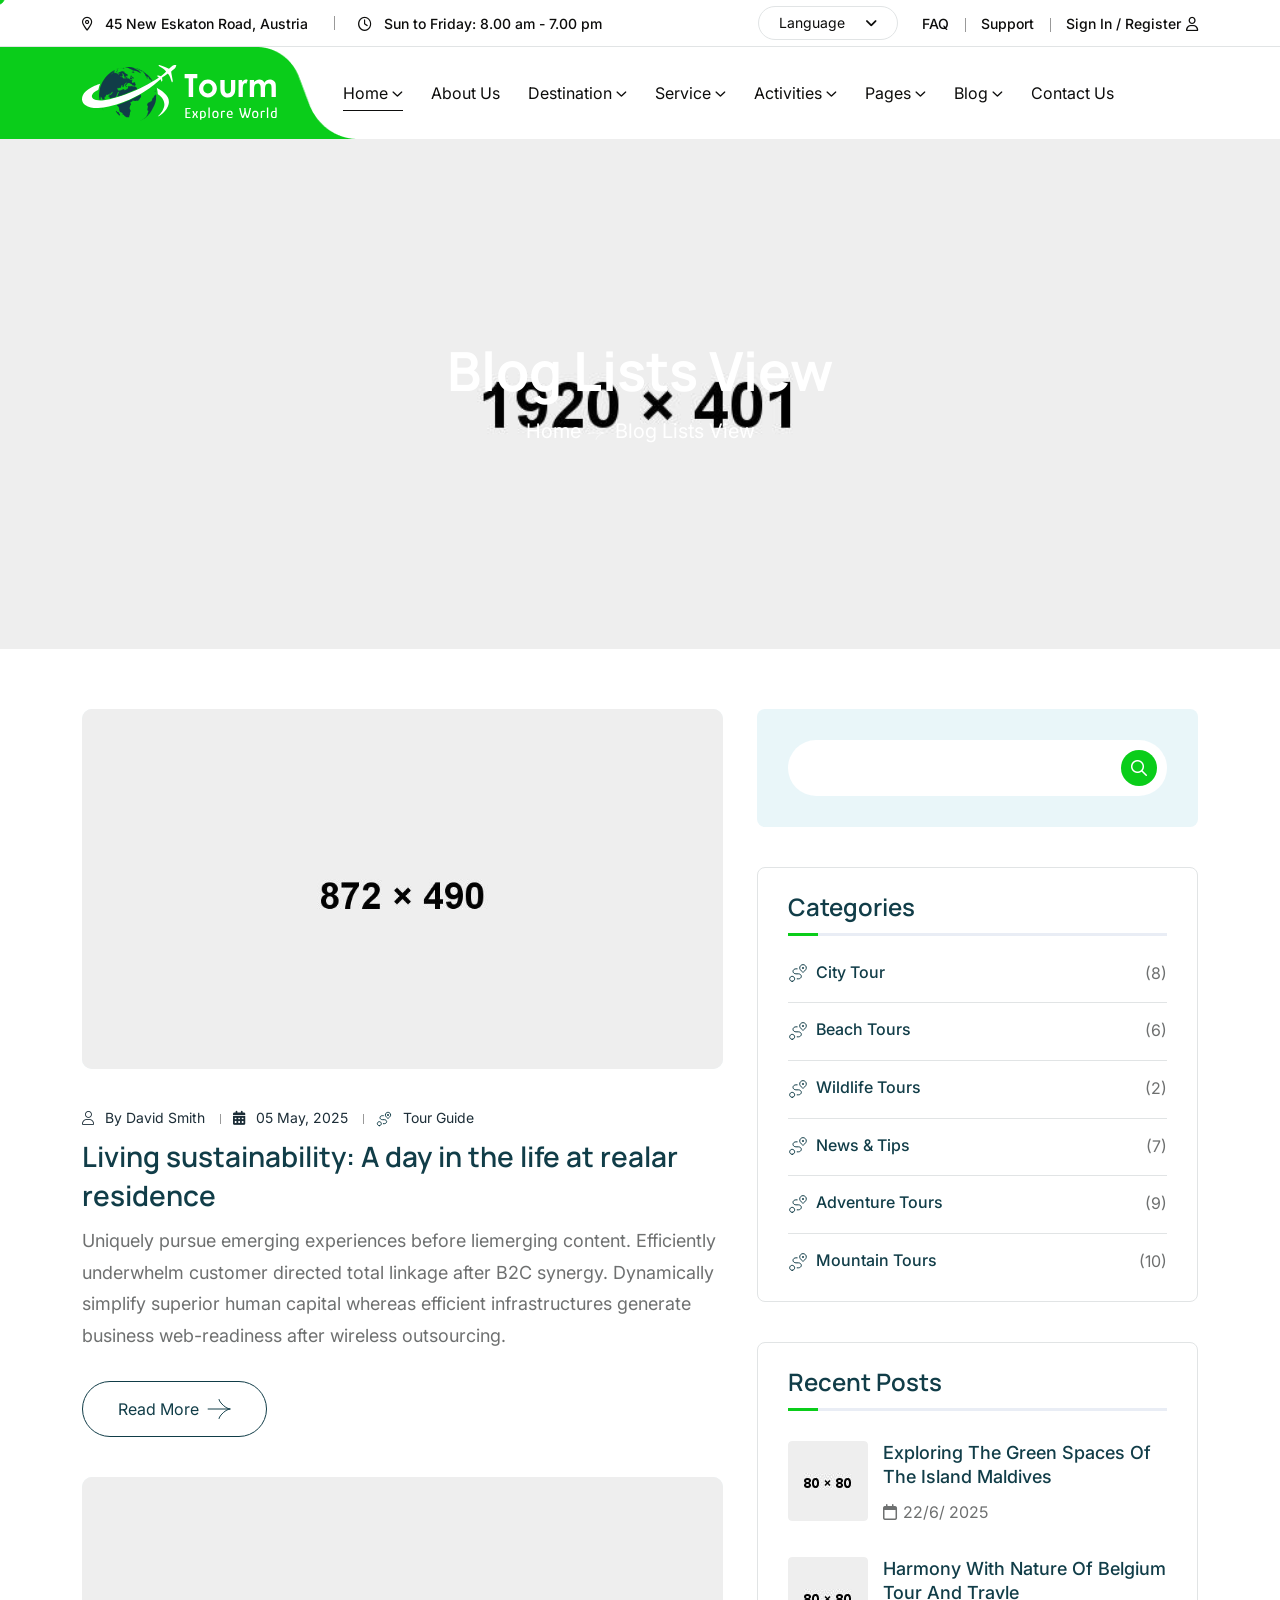
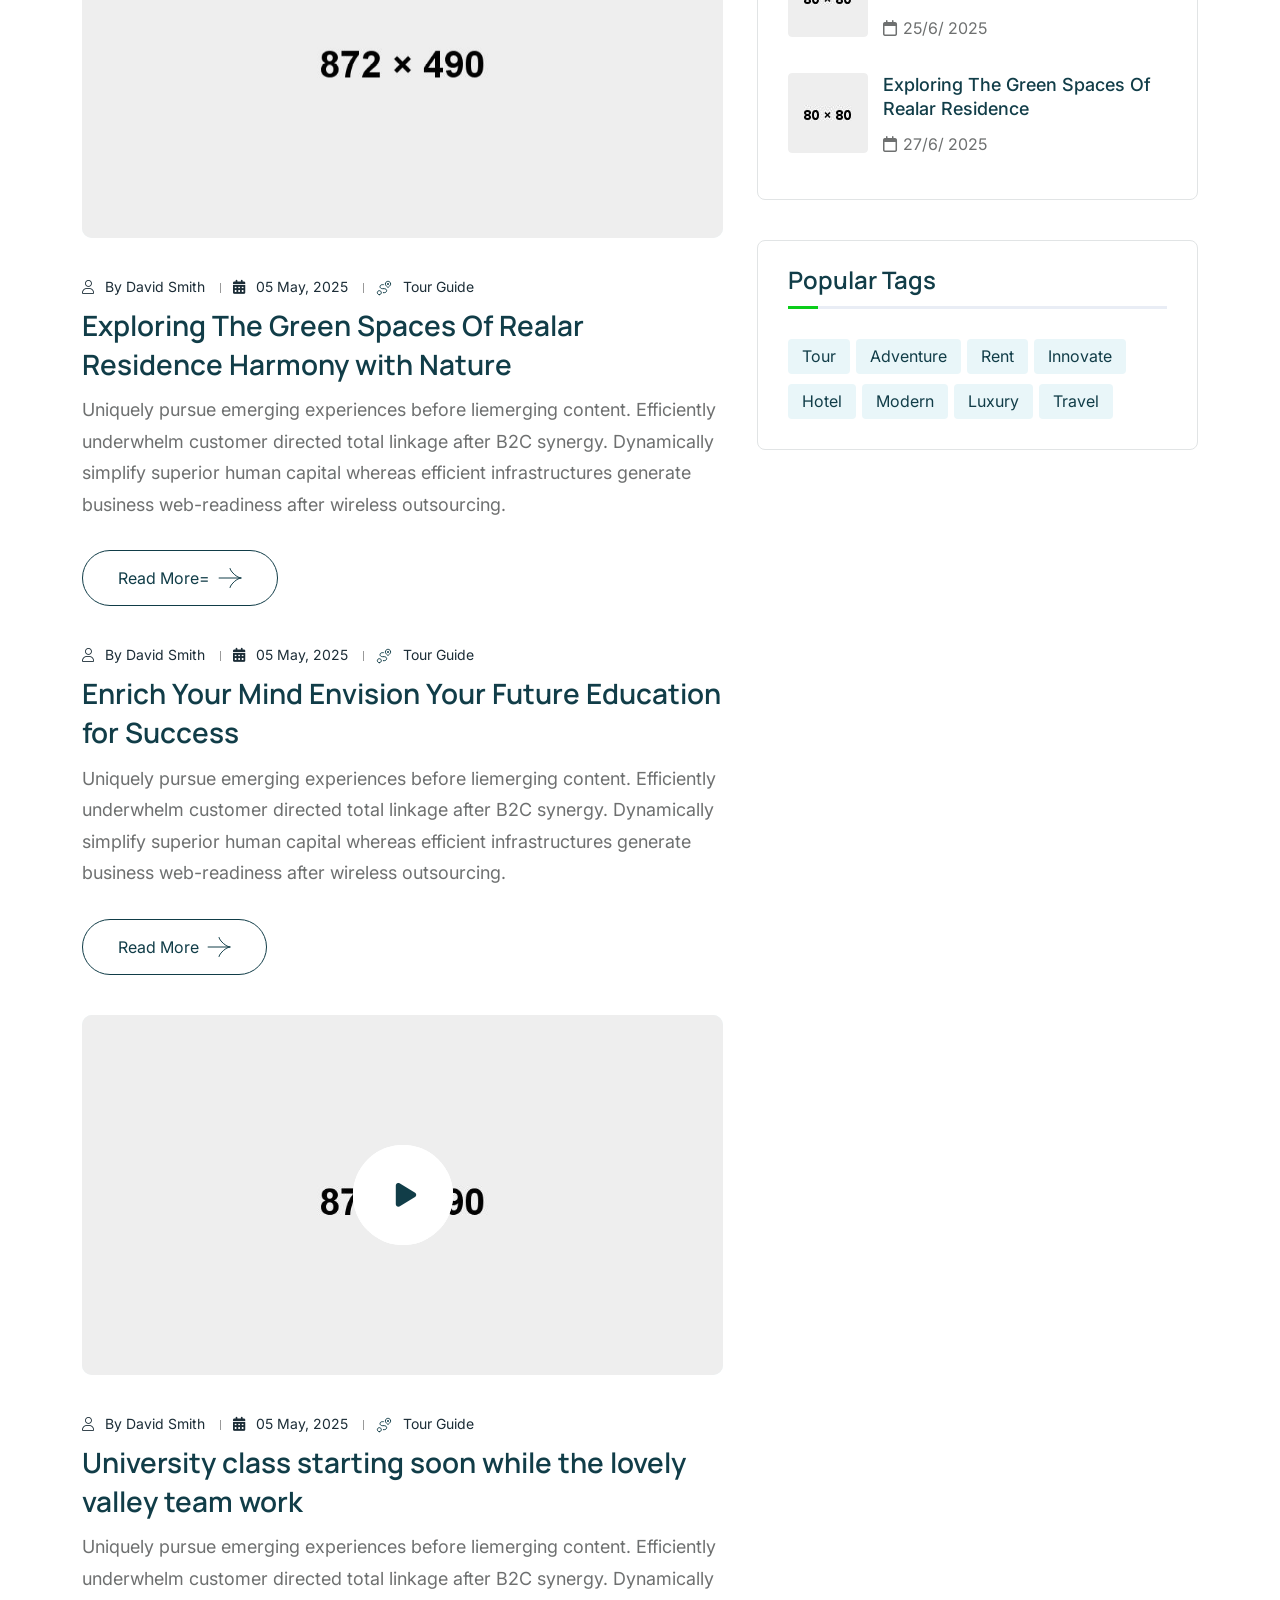
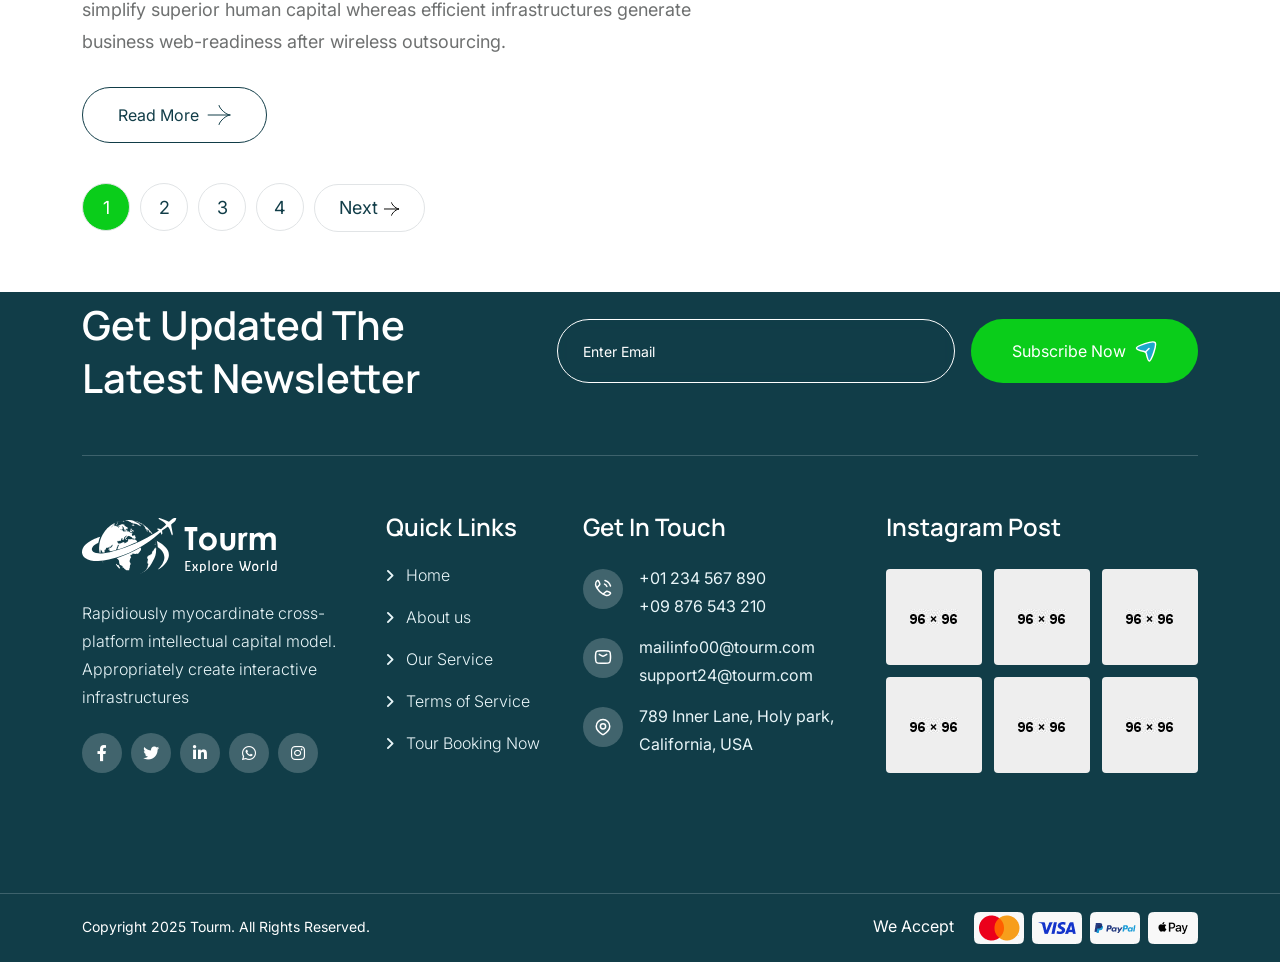
<file: blog.html>
<!doctype html>
<html class="no-js" lang="zxx">

<head>
    <meta charset="utf-8">
    <meta http-equiv="x-ua-compatible" content="ie=edge">
    <title>Tourm - Travel & Tour Booking Agency HTML Template - Blog Lists View</title>
    <meta name="author" content="Tourm">
    <meta name="description" content="Tourm - Travel & Tour Booking Agency HTML Template ">
    <meta name="keywords" content="Tourm - Travel & Tour Booking Agency HTML Template ">
    <meta name="robots" content="INDEX,FOLLOW">

    <!-- Mobile Specific Metas -->
    <meta name="viewport" content="width=device-width, initial-scale=1, shrink-to-fit=no">

    <!-- Favicons - Place favicon.ico in the root directory -->
    <link rel="apple-touch-icon" sizes="57x57" href="assets/img/favicons/apple-icon-57x57.png">
    <link rel="apple-touch-icon" sizes="60x60" href="assets/img/favicons/apple-icon-60x60.png">
    <link rel="apple-touch-icon" sizes="72x72" href="assets/img/favicons/apple-icon-72x72.png">
    <link rel="apple-touch-icon" sizes="76x76" href="assets/img/favicons/apple-icon-76x76.png">
    <link rel="apple-touch-icon" sizes="114x114" href="assets/img/favicons/apple-icon-114x114.png">
    <link rel="apple-touch-icon" sizes="120x120" href="assets/img/favicons/apple-icon-120x120.png">
    <link rel="apple-touch-icon" sizes="144x144" href="assets/img/favicons/apple-icon-144x144.png">
    <link rel="apple-touch-icon" sizes="152x152" href="assets/img/favicons/apple-icon-152x152.png">
    <link rel="apple-touch-icon" sizes="180x180" href="assets/img/favicons/apple-icon-180x180.png">
    <link rel="icon" type="image/png" sizes="192x192" href="assets/img/favicons/android-icon-192x192.png">
    <link rel="icon" type="image/png" sizes="32x32" href="assets/img/favicons/favicon-32x32.png">
    <link rel="icon" type="image/png" sizes="96x96" href="assets/img/favicons/favicon-96x96.png">
    <link rel="icon" type="image/png" sizes="16x16" href="assets/img/favicons/favicon-16x16.png">
    <link rel="manifest" href="assets/img/favicons/manifest.json">
    <meta name="msapplication-TileColor" content="#ffffff">
    <meta name="msapplication-TileImage" content="assets/img/favicons/ms-icon-144x144.png">
    <meta name="theme-color" content="#ffffff">

    <!--==============================
	  Google Fonts
	============================== -->
    <link rel="preconnect" href="https://fonts.googleapis.com">
    <link rel="preconnect" href="https://fonts.gstatic.com" crossorigin>
    <link rel="preconnect" href="https://fonts.googleapis.com">
    <link rel="preconnect" href="https://fonts.gstatic.com" crossorigin>
    <link href="https://fonts.googleapis.com/css2?family=Inter:wght@100..900&family=Manrope:wght@200..800&family=Montez&display=swap" rel="stylesheet">

    <!--==============================
	    All CSS File
	============================== -->
    <!-- Bootstrap -->
    <link rel="stylesheet" href="assets/css/bootstrap.min.css">
    <!-- Fontawesome Icon -->
    <link rel="stylesheet" href="assets/css/fontawesome.min.css">
    <!-- Magnific Popup -->
    <link rel="stylesheet" href="assets/css/magnific-popup.min.css">

    <!-- Swiper css -->
    <link rel="stylesheet" href="assets/css/swiper-bundle.min.css">

    <!-- Theme Custom CSS -->
    <link rel="stylesheet" href="assets/css/style.css">

</head>

<body>

    <!--[if lte IE 9]>
    	<p class="browserupgrade">You are using an <strong>outdated</strong> browser. Please <a href="https://browsehappy.com/">upgrade your browser</a> to improve your experience and security.</p>
  	<![endif]-->


    <!--********************************
   		Code Start From Here 
	******************************** -->

    <div class="cursor-follower"></div>

    <!-- slider drag cursor -->
    <div class="slider-drag-cursor"><i class="fas fa-angle-left me-2"></i> DRAG <i class="fas fa-angle-right ms-2"></i>
    </div>


    <!--==============================
     Preloader
  ==============================-->
    <div id="preloader" class="preloader ">
        <button class="th-btn preloaderCls">Cancel Preloader </button>
        <div class="preloader-inner">
            <img src="assets/img/logo3.svg" alt="">
        </div>

        <div id="loader" class="th-preloader">
            <div class="animation-preloader">
                <div class="txt-loading">
                    <span preloader-text="T" class="characters">T </span>

                    <span preloader-text="O" class="characters">O </span>

                    <span preloader-text="U" class="characters">U </span>

                    <span preloader-text="R" class="characters">R </span>

                    <span preloader-text="M" class="characters">M </span>
                </div>
            </div>
        </div>

    </div> <!--==============================
    Sidemenu
============================== -->
    <div class="sidemenu-wrapper sidemenu-info ">
        <div class="sidemenu-content">
            <button class="closeButton sideMenuCls"><i class="far fa-times"></i></button>
            <div class="widget  ">
                <div class="th-widget-about">
                    <div class="about-logo">
                        <a href="home-travel.html"><img src="assets/img/logo2.svg" alt="Tourm"></a>
                    </div>
                    <p class="about-text">Rapidiously myocardinate cross-platform intellectual capital model. Appropriately create interactive infrastructures</p>
                    <div class="th-social">
                        <a href="https://www.facebook.com/"><i class="fab fa-facebook-f"></i></a>
                        <a href="https://www.twitter.com/"><i class="fab fa-twitter"></i></a>
                        <a href="https://www.linkedin.com/"><i class="fab fa-linkedin-in"></i></a>
                        <a href="https://www.whatsapp.com/"><i class="fab fa-whatsapp"></i></a>
                    </div>
                </div>
            </div>
            <div class="widget  ">
                <h3 class="widget_title">Recent Posts</h3>
                <div class="recent-post-wrap">
                    <div class="recent-post">
                        <div class="media-img">
                            <a href="blog-details.html"><img src="assets/img/blog/recent-post-1-1.jpg" alt="Blog Image"></a>
                        </div>
                        <div class="media-body">
                            <div class="recent-post-meta">
                                <a href="blog.html"><i class="far fa-calendar"></i>24 Jun , 2025</a>
                            </div>
                            <h4 class="post-title"><a class="text-inherit" href="blog-details.html">Where Vision Meets Concrete
                                    Reality</a></h4>
                        </div>
                    </div>
                    <div class="recent-post">
                        <div class="media-img">
                            <a href="blog-details.html"><img src="assets/img/blog/recent-post-1-2.jpg" alt="Blog Image"></a>
                        </div>
                        <div class="media-body">
                            <div class="recent-post-meta">
                                <a href="blog.html"><i class="far fa-calendar"></i>22 Jun , 2025</a>
                            </div>
                            <h4 class="post-title"><a class="text-inherit" href="blog-details.html">Raising the Bar in Construction.</a></h4>
                        </div>
                    </div>
                </div>
            </div>
            <div class="widget  ">
                <h3 class="widget_title">Get In Touch</h3>
                <div class="th-widget-contact">
                    <div class="info-box_text">
                        <div class="icon">
                            <img src="assets/img/icon/phone.svg" alt="img">
                        </div>
                        <div class="details">
                            <p><a href="tel:+01234567890" class="info-box_link">+01 234 567 890</a></p>
                            <p><a href="tel:+09876543210" class="info-box_link">+09 876 543 210</a></p>
                        </div>
                    </div>
                    <div class="info-box_text">
                        <div class="icon">
                            <img src="assets/img/icon/envelope.svg" alt="img">
                        </div>
                        <div class="details">
                            <p><a href="mailto:mailinfo00@tourm.com" class="info-box_link">mailinfo00@tourm.com</a></p>
                            <p><a href="mailto:support24@tourm.com" class="info-box_link">support24@tourm.com</a></p>
                        </div>
                    </div>
                    <div class="info-box_text">
                        <div class="icon"><img src="assets/img/icon/location-dot.svg" alt="img"></div>
                        <div class="details">
                            <p>789 Inner Lane, Holy park, California, USA</p>
                        </div>
                    </div>
                </div>
            </div>
        </div>
    </div>
    <div class="popup-search-box">
        <button class="searchClose"><i class="fal fa-times"></i></button>
        <form action="#">
            <input type="text" placeholder="What are you looking for?">
            <button type="submit"><i class="fal fa-search"></i></button>
        </form>
    </div><!--==============================
    Mobile Menu
  ============================== -->
    <div class="th-menu-wrapper onepage-nav">
        <div class="th-menu-area text-center">
            <button class="th-menu-toggle"><i class="fal fa-times"></i></button>
            <div class="mobile-logo">
                <a href="home-travel.html"><img src="assets/img/logo2.svg" alt="Tourm"></a>
            </div>
            <div class="th-mobile-menu">
                <ul>
                    <li class="menu-item-has-children mega-menu-wrap">
                        <a class="active" href="home-travel.html">Home</a>

                        <ul class="sub-menu">
                            <li><a href="home-travel.html">Home Travel</a></li>
                            <li><a href="home-tour.html">Home Tour</a></li>
                            <li><a href="home-agency.html">Home Agency</a></li>
                            <li><a href="home-yacht.html">Home Yacht</a></li>
                            <li><a href="home-beach.html">Home Beach</a></li>
                            <li><a href="home-resort.html">Home Resort</a></li>
                            <li><a href="home-countryside-hotel.html">Home Countryside Hotel</a></li>
                            <li><a href="home-forest.html">Home Forest</a></li>
                        </ul>
                    </li>
                    <li><a href="about.html">About Us</a></li>
                    <li class="menu-item-has-children">
                        <a href="#">Destination</a>
                        <ul class="sub-menu">
                            <li><a href="destination.html">Destination</a></li>
                            <li><a href="destination-details.html">Destination Details</a></li>
                        </ul>
                    </li>
                    <li class="menu-item-has-children">
                        <a href="#">Service</a>
                        <ul class="sub-menu">
                            <li><a href="service.html">Services</a></li>
                            <li><a href="service-details.html">Service Details</a></li>
                        </ul>
                    </li>
                    <li class="menu-item-has-children">
                        <a href="#">Activities</a>
                        <ul class="sub-menu">
                            <li><a href="activities.html">activities</a></li>
                            <li><a href="activities-details.html">activities Details</a></li>
                        </ul>
                    </li>
                    <li class="menu-item-has-children">
                        <a href="#">Pages</a>
                        <ul class="sub-menu">
                            <li class="menu-item-has-children">
                                <a href="#">Shop</a>
                                <ul class="sub-menu">
                                    <li><a href="shop.html">Shop</a></li>
                                    <li><a href="shop-details.html">Shop Details</a></li>
                                    <li><a href="cart.html">Cart Page</a></li>
                                    <li><a href="checkout.html">Checkout</a></li>
                                    <li><a href="wishlist.html">Wishlist</a></li>
                                </ul>
                            </li>

                            <li><a href="gallery.html">Gallery</a></li>
                            <li><a href="tour.html">Our Tour</a></li>
                            <li><a href="tour-details.html">Tour Details</a></li>
                            <li><a href="resort.html">Resort page</a></li>
                            <li><a href="resort-details.html">Resort Details</a></li>
                            <li><a href="tour-details.html">Tour Details</a></li>
                            <li><a href="tour-guide.html">Tour Guider</a></li>
                            <li><a href="tour-guider-details.html">Tour Guider Details</a></li>
                            <li><a href="faq.html">Faq Page</a></li>
                            <li><a href="price.html">Price Package</a></li>
                            <li><a href="error.html">Error Page</a></li>
                        </ul>

                    </li>
                    <li class="menu-item-has-children">
                        <a href="#">Blog</a>
                        <ul class="sub-menu">
                            <li><a href="blog.html">Blog</a></li>
                            <li><a href="blog-details.html">Blog Details</a></li>
                        </ul>
                    </li>
                    <li>
                        <a href="contact.html">Contact us</a>
                    </li>
                </ul>
            </div>
        </div>
    </div> <!--==============================
	Header Area
==============================-->
    <header class="th-header header-layout1">
        <div class="header-top">
            <div class="container th-container">
                <div class="row justify-content-center justify-content-xl-between align-items-center">
                    <div class="col-auto d-none d-md-block">
                        <div class="header-links">
                            <ul>
                                <li class="d-none d-xl-inline-block"><i class="fa-sharp fa-regular  fa-location-dot"></i>
                                    <span>45 New Eskaton Road, Austria</span>
                                </li>
                                <li class="d-none d-xl-inline-block"><i class="fa-regular fa-clock"></i>
                                    <span>Sun to Friday: 8.00 am - 7.00 pm</span>
                                </li>
                            </ul>
                        </div>
                    </div>
                    <div class="col-auto">
                        <div class="header-right">
                            <div class="currency-menu">
                                <select class="form-select nice-select">
                                    <option selected="">language </option>
                                    <option>CNY</option>
                                    <option>EUR</option>
                                    <option>AUD</option>
                                </select>
                            </div>
                            <div class="header-links">
                                <ul>
                                    <li class="d-none d-md-inline-block"><a href="faq.html">FAQ</a></li>
                                    <li class="d-none d-md-inline-block"><a href="contact.html">Support</a></li>
                                    <li><a href="#login-form" class="popup-content">Sign In / Register<i class="fa-regular fa-user"></i></a>
                                    </li>
                                </ul>
                            </div>
                        </div>
                    </div>
                </div>
            </div>
        </div>
        <div class="sticky-wrapper">
            <!-- Main Menu Area -->
            <div class="menu-area">
                <div class="container th-container">
                    <div class="row align-items-center justify-content-between">
                        <div class="col-auto">
                            <div class="header-logo">
                                <a href="home-travel.html"><img src="assets/img/logo.svg" alt="Tourm"></a>
                            </div>
                        </div>
                        <div class="col-auto me-xl-auto">
                            <nav class="main-menu d-none d-xl-inline-block">
                                <ul>
                                    <li class="menu-item-has-children mega-menu-wrap">
                                        <a class="active" href="home-travel.html">Home</a>
                                        <ul class="mega-menu mega-menu-content">
                                            <li>
                                                <div class="container">
                                                    <div class="row gy-4">
                                                        <div class="col-lg-3">
                                                            <div class="mega-menu-box">
                                                                <div class="mega-menu-img">
                                                                    <img src="assets/img/pages/home-travel.jpg" alt="Home One">
                                                                    <div class="btn-wrap">
                                                                        <a target="_blank" href="index.html" class="th-btn">View Demo</a>
                                                                    </div>
                                                                </div>
                                                                <h3 class="mega-menu-title"><a href="index.html"><span>01.</span>Home Travel</a></h3>
                                                            </div>
                                                        </div>
                                                        <div class="col-lg-3">
                                                            <div class="mega-menu-box">
                                                                <div class="mega-menu-img">
                                                                    <img src="assets/img/pages/home-tour.jpg" alt="Home Two">
                                                                    <div class="btn-wrap">
                                                                        <a target="_blank" href="home-tour.html" class="th-btn ">View Demo</a>
                                                                    </div>
                                                                </div>
                                                                <h3 class="mega-menu-title"><a href="home-tour.html"><span>02.</span>Home Tour</a></h3>
                                                            </div>
                                                        </div>
                                                        <div class="col-lg-3">
                                                            <div class="mega-menu-box">
                                                                <div class="mega-menu-img">
                                                                    <img src="assets/img/pages/home-agency.jpg" alt="Home Three">
                                                                    <div class="btn-wrap">
                                                                        <a target="_blank" href="home-agency.html" class="th-btn ">View Demo</a>
                                                                    </div>
                                                                </div>
                                                                <h3 class="mega-menu-title"><a href="home-agency.html"><span>03.</span>Home Agency</a>
                                                                </h3>
                                                            </div>
                                                        </div>
                                                        <div class="col-lg-3">
                                                            <div class="mega-menu-box">
                                                                <div class="mega-menu-img">
                                                                    <img src="assets/img/pages/home-yacht.jpg" alt="Home Four">
                                                                    <div class="btn-wrap">
                                                                        <a target="_blank" href="home-yacht.html" class="th-btn ">View Demo</a>
                                                                    </div>
                                                                </div>
                                                                <h3 class="mega-menu-title"><a href="home-yacht.html"><span>04.</span>Home Yacht</a>
                                                                </h3>
                                                            </div>
                                                        </div>
                                                        <div class="col-lg-3">
                                                            <div class="mega-menu-box">
                                                                <div class="mega-menu-img">
                                                                    <img src="assets/img/pages/home-beach.jpg" alt="Home Five">
                                                                    <div class="btn-wrap">
                                                                        <a target="_blank" href="home-beach.html" class="th-btn ">View Demo</a>
                                                                    </div>
                                                                </div>
                                                                <h3 class="mega-menu-title"><a href="home-beach.html"><span>05.</span>Home Beach</a>
                                                                </h3>
                                                            </div>
                                                        </div>
                                                        <div class="col-lg-3">
                                                            <div class="mega-menu-box">
                                                                <div class="mega-menu-img">
                                                                    <img src="assets/img/pages/home-resort.jpg" alt="Home Six">
                                                                    <div class="btn-wrap">
                                                                        <a target="_blank" href="home-resort.html" class="th-btn ">View Demo</a>
                                                                    </div>
                                                                </div>
                                                                <h3 class="mega-menu-title"><a href="home-resort.html"><span>06.</span>Home resort</a>
                                                                </h3>
                                                            </div>
                                                        </div>
                                                        <div class="col-lg-3">
                                                            <div class="mega-menu-box">
                                                                <div class="mega-menu-img">
                                                                    <img src="assets/img/pages/home-countryside-hotel.jpg" alt="Home Six">
                                                                    <div class="btn-wrap">
                                                                        <a target="_blank" href="home-countryside-hotel.html" class="th-btn ">View
                                                                            Demo</a>
                                                                    </div>
                                                                </div>
                                                                <h3 class="mega-menu-title"><a href="home-countryside-hotel.html"><span>07.</span>Home
                                                                        Countryside Hotel</a></h3>
                                                            </div>
                                                        </div>
                                                        <div class="col-lg-3">
                                                            <div class="mega-menu-box">
                                                                <div class="mega-menu-img">
                                                                    <img src="assets/img/pages/home-forest.jpg" alt="Home Six">
                                                                    <div class="btn-wrap">
                                                                        <a target="_blank" href="home-forest.html" class="th-btn ">View Demo</a>
                                                                    </div>
                                                                </div>
                                                                <h3 class="mega-menu-title"><a href="home-forest.html"><span>08.</span>Home Forest</a>
                                                                </h3>
                                                            </div>
                                                        </div>
                                                        <div class="col-lg-3">
                                                            <div class="mega-menu-box">
                                                                <div class="mega-menu-img">
                                                                    <img src="assets/img/pages/home-hiking.jpg" alt="Home Six">
                                                                    <div class="btn-wrap">
                                                                        <a target="_blank" href="home-hiking.html" class="th-btn ">View Demo</a>
                                                                    </div>
                                                                </div>
                                                                <h3 class="mega-menu-title"><a href="home-hiking.html"><span>09.</span>Home Hiking</a>
                                                                </h3>
                                                            </div>
                                                        </div>
                                                        <div class="col-lg-3">
                                                            <div class="mega-menu-box">
                                                                <div class="mega-menu-img">
                                                                    <img src="assets/img/pages/home-hiking-2.jpg" alt="Home ten">
                                                                    <div class="btn-wrap">
                                                                        <a target="_blank" href="home-hiking-2.html" class="th-btn ">View Demo</a>
                                                                    </div>
                                                                </div>
                                                                <h3 class="mega-menu-title"><a href="home-hiking-2.html"><span>10.</span>Home Hiking
                                                                        Style 2</a>
                                                                </h3>
                                                            </div>
                                                        </div>
                                                        <div class="col-lg-3">
                                                            <div class="mega-menu-box">
                                                                <div class="mega-menu-img">
                                                                    <img src="assets/img/pages/home-cruise-tour.jpg" alt="Home ten">
                                                                    <div class="btn-wrap">
                                                                        <a target="_blank" href="home-cruise-tour.html" class="th-btn ">View Demo</a>
                                                                    </div>
                                                                </div>
                                                                <h3 class="mega-menu-title"><a href="home-cruise-tour.html"><span>11.</span>Home Cruise
                                                                        Tour</a>
                                                                </h3>
                                                            </div>
                                                        </div>
                                                        <div class="col-lg-3">
                                                            <div class="mega-menu-box">
                                                                <div class="mega-menu-img">
                                                                    <img src="assets/img/pages/home-travel-agency.jpg" alt="Home ten">
                                                                    <div class="btn-wrap">
                                                                        <a target="_blank" href="home-travel-agency.html" class="th-btn ">View Demo</a>
                                                                    </div>
                                                                </div>
                                                                <h3 class="mega-menu-title"><a href="home-travel-agency.html"><span>12.</span>Home
                                                                        Travel Agency</a>
                                                                </h3>
                                                            </div>
                                                        </div>
                                                        <div class="col-lg-3">
                                                            <div class="mega-menu-box">
                                                                <div class="mega-menu-img">
                                                                    <img src="assets/img/pages/home-museum-tour.jpg" alt="Home ten">
                                                                    <div class="btn-wrap">
                                                                        <a target="_blank" href="home-museum-tour.html" class="th-btn ">View Demo</a>
                                                                    </div>
                                                                </div>
                                                                <h3 class="mega-menu-title"><a href="home-museum-tour.html"><span>13.</span>Home Museum
                                                                        Tour</a>
                                                                </h3>
                                                            </div>
                                                        </div>
                                                        <div class="col-lg-3">
                                                            <div class="mega-menu-box">
                                                                <div class="mega-menu-img">
                                                                    <img src="assets/img/pages/home-worldwide-tour.jpg" alt="Home ten">
                                                                    <div class="btn-wrap">
                                                                        <a target="_blank" href="home-worldwide-tour.html" class="th-btn ">View Demo</a>
                                                                    </div>
                                                                </div>
                                                                <h3 class="mega-menu-title"><a href="home-worldwide-tour.html"><span>14.</span>Home
                                                                        Worldwide Tour</a>
                                                                </h3>
                                                            </div>
                                                        </div>
                                                        <div class="col-lg-3">
                                                            <div class="mega-menu-box">
                                                                <div class="mega-menu-img">
                                                                    <img src="assets/img/pages/home-city-tour.jpg" alt="Home ten">
                                                                    <div class="btn-wrap">
                                                                        <a target="_blank" href="home-city-tour.html" class="th-btn ">View Demo</a>
                                                                    </div>
                                                                </div>
                                                                <h3 class="mega-menu-title"><a href="home-city-tour.html"><span>15.</span>Home
                                                                        City Tour</a>
                                                                </h3>
                                                            </div>
                                                        </div>
                                                        <div class="col-lg-3">
                                                            <div class="mega-menu-box">
                                                                <div class="mega-menu-img">
                                                                    <img src="assets/img/pages/home-winter-holiday-travel.jpg" alt="Home ten">
                                                                    <div class="btn-wrap">
                                                                        <a target="_blank" href="home-winter-holiday-travel.html" class="th-btn ">View Demo</a>
                                                                    </div>
                                                                </div>
                                                                <h3 class="mega-menu-title"><a href="home-winter-holiday-travel.html"><span>16.</span> Home Winter Holiday Travel</a>
                                                                </h3>
                                                            </div>
                                                        </div>
                                                        <div class="col-lg-3">
                                                            <div class="mega-menu-box">
                                                                <div class="mega-menu-img">
                                                                    <img src="assets/img/pages/home-traveler.jpg" alt="Home ten">
                                                                    <div class="btn-wrap">
                                                                        <a target="_blank" href="home-traveler.html" class="th-btn ">View Demo</a>
                                                                    </div>
                                                                </div>
                                                                <h3 class="mega-menu-title"><a href="home-traveler.html"><span>17.</span> Home Traveler</a>
                                                                </h3>
                                                            </div>
                                                        </div>


                                                    </div>
                                                </div>
                                            </li>
                                        </ul>
                                    </li>
                                    <li><a href="about.html">About Us</a></li>
                                    <li class="menu-item-has-children">
                                        <a href="#">Destination</a>
                                        <ul class="sub-menu">
                                            <li><a href="destination.html">Destination</a></li>
                                            <li><a href="destination-details.html">Destination Details</a></li>
                                        </ul>
                                    </li>
                                    <li class="menu-item-has-children">
                                        <a href="#">Service</a>
                                        <ul class="sub-menu">
                                            <li><a href="service.html">Services</a></li>
                                            <li><a href="service-details.html">Service Details</a></li>
                                        </ul>
                                    </li>
                                    <li class="menu-item-has-children">
                                        <a href="#">Activities</a>
                                        <ul class="sub-menu">
                                            <li><a href="activities.html">activities</a></li>
                                            <li><a href="activities-details.html">activities Details</a></li>
                                        </ul>
                                    </li>
                                    <li class="menu-item-has-children">
                                        <a href="#">Pages</a>
                                        <ul class="sub-menu">
                                            <li class="menu-item-has-children">
                                                <a href="#">Shop</a>
                                                <ul class="sub-menu">
                                                    <li><a href="shop.html">Shop</a></li>
                                                    <li><a href="shop-details.html">Shop Details</a></li>
                                                    <li><a href="cart.html">Cart Page</a></li>
                                                    <li><a href="checkout.html">Checkout</a></li>
                                                    <li><a href="wishlist.html">Wishlist</a></li>
                                                </ul>
                                            </li>

                                            <li><a href="gallery.html">Gallery</a></li>
                                            <li><a href="tour.html">Our Tour</a></li>
                                            <li><a href="tour-details.html">Tour Details</a></li>
                                            <li><a href="resort.html">Resort page</a></li>
                                            <li><a href="resort-details.html">Resort Details</a></li>
                                            <li><a href="tour-details.html">Tour Details</a></li>
                                            <li><a href="tour-guide.html">Tour Guider</a></li>
                                            <li><a href="tour-guider-details.html">Tour Guider Details</a></li>
                                            <li><a href="faq.html">Faq Page</a></li>
                                            <li><a href="price.html">Price Package</a></li>
                                            <li><a href="error.html">Error Page</a></li>
                                        </ul>

                                    </li>
                                    <li class="menu-item-has-children">
                                        <a href="#">Blog</a>
                                        <ul class="sub-menu">
                                            <li><a href="blog.html">Blog</a></li>
                                            <li><a href="blog-details.html">Blog Details</a></li>
                                        </ul>
                                    </li>
                                    <li>
                                        <a href="contact.html">Contact us</a>
                                    </li>
                                </ul>
                            </nav>
                            <button type="button" class="th-menu-toggle d-block d-xl-none"><i class="far fa-bars"></i></button>
                        </div>
                        <div class="col-auto d-none d-xl-block">
                            <div class="header-button">
                                <a href="contact.html" class="th-btn style3 th-icon">Book Now</a>

                            </div>
                        </div>
                    </div>
                </div>
                <div class="logo-bg" data-mask-src="assets/img/logo_bg_mask.png"></div>
            </div>
        </div>
    </header>
    <!--==============================
    Breadcumb
============================== -->
    <div class="breadcumb-wrapper " data-bg-src="assets/img/bg/breadcumb-bg.jpg">
        <div class="container">
            <div class="breadcumb-content">
                <h1 class="breadcumb-title">Blog Lists View</h1>
                <ul class="breadcumb-menu">
                    <li><a href="home-travel.html">Home</a></li>
                    <li>Blog Lists View</li>
                </ul>
            </div>
        </div>
    </div><!--==============================
Blog Area
==============================-->
    <section class="th-blog-wrapper space-top space-extra-bottom">
        <div class="container">
            <div class="row">
                <div class="col-xxl-8 col-lg-7">
                    <div class="th-blog blog-single has-post-thumbnail">
                        <div class="blog-img">
                            <a href="blog-details.html"><img src="assets/img/blog/blog-s-1-1.jpg" alt="Blog Image"></a>
                        </div>
                        <div class="blog-content">
                            <div class="blog-meta">
                                <a class="author" href="blog.html"><i class="fa-light fa-user"></i>by David Smith</a>
                                <a href="blog.html"><i class="fa-solid fa-calendar-days"></i>05 May,
                                    2025</a>
                                <a href="blog-details.html"><img src="assets/img/icon/map.svg" alt="">Tour Guide</a>
                            </div>
                            <h2 class="blog-title"><a href="blog-details.html">Living sustainability: A day in the life at
                                    realar residence</a>
                            </h2>
                            <p class="blog-text">Uniquely pursue emerging experiences before liemerging content. Efficiently
                                underwhelm customer directed total linkage after B2C synergy. Dynamically simplify superior
                                human capital whereas efficient infrastructures generate business web-readiness after
                                wireless outsourcing.</p>
                            <a href="blog-details.html" class="th-btn style4 th-icon">Read More</a>
                        </div>
                    </div>
                    <div class="th-blog blog-single has-post-thumbnail">
                        <div class="blog-img th-slider" data-slider-options='{"effect":"fade"}'>
                            <div class="swiper-wrapper">
                                <div class="swiper-slide">
                                    <a href="blog-details.html"><img src="assets/img/blog/blog-s-1-2.jpg" alt="Blog Image"></a>
                                </div>
                                <div class="swiper-slide">
                                    <a href="blog-details.html"><img src="assets/img/blog/blog-s-1-4.jpg" alt="Blog Image"></a>
                                </div>
                            </div>
                            <button class="slider-arrow slider-prev"><i class="far fa-arrow-left"></i></button>
                            <button class="slider-arrow slider-next"><i class="far fa-arrow-right"></i></button>
                        </div>
                        <div class="blog-content">
                            <div class="blog-meta">
                                <a class="author" href="blog.html"><i class="fa-light fa-user"></i>by David Smith</a>
                                <a href="blog.html"><i class="fa-solid fa-calendar-days"></i>05 May,
                                    2025</a>
                                <a href="blog-details.html"><img src="assets/img/icon/map.svg" alt="">Tour Guide</a>
                            </div>
                            <h2 class="blog-title"><a href="blog-details.html">Exploring The Green Spaces Of Realar
                                    Residence Harmony with Nature</a>
                            </h2>
                            <p class="blog-text">Uniquely pursue emerging experiences before liemerging content. Efficiently
                                underwhelm customer directed total linkage after B2C synergy. Dynamically simplify superior
                                human capital whereas efficient infrastructures generate business web-readiness after
                                wireless outsourcing.</p>
                            <a href="blog-details.html" class="th-btn style4 th-icon">Read More=</a>
                        </div>
                    </div>
                    <div class="th-blog blog-single has-post-thumbnail">
                        <div class="blog-content">
                            <div class="blog-meta">
                                <a class="author" href="blog.html"><i class="fa-light fa-user"></i>by David Smith</a>
                                <a href="blog.html"><i class="fa-solid fa-calendar-days"></i>05 May,
                                    2025</a>
                                <a href="blog-details.html"><img src="assets/img/icon/map.svg" alt="">Tour Guide</a>
                            </div>
                            <h2 class="blog-title"><a href="blog-details.html">Enrich Your Mind Envision Your Future Education for Success</a>
                            </h2>
                            <p class="blog-text">Uniquely pursue emerging experiences before liemerging content. Efficiently underwhelm customer directed total linkage after B2C synergy. Dynamically simplify superior human capital whereas efficient infrastructures generate business web-readiness after wireless outsourcing.</p>
                            <a href="blog-details.html" class="th-btn style4 th-icon">Read More</a>
                        </div>
                    </div>
                    <div class="th-blog blog-single has-post-thumbnail">
                        <div class="blog-img" data-overlay="bg-title" data-opacity="5">
                            <a href="blog-details.html"><img src="assets/img/blog/blog-s-1-2.jpg" alt="Blog Image"></a>
                            <a href="https://www.youtube.com/watch?v=cQfIUPw72Dk" class="play-btn popup-video"><i class="fas fa-play"></i></a>
                        </div>
                        <div class="blog-content">
                            <div class="blog-meta">
                                <a class="author" href="blog.html"><i class="fa-light fa-user"></i>by David Smith</a>
                                <a href="blog.html"><i class="fa-solid fa-calendar-days"></i>05 May,
                                    2025</a>
                                <a href="blog-details.html"><img src="assets/img/icon/map.svg" alt="">Tour Guide</a>
                            </div>
                            <h2 class="blog-title"><a href="blog-details.html">University class starting soon while the lovely valley team work</a>
                            </h2>
                            <p class="blog-text">Uniquely pursue emerging experiences before liemerging content. Efficiently underwhelm customer directed total linkage after B2C synergy. Dynamically simplify superior human capital whereas efficient infrastructures generate business web-readiness after wireless outsourcing.</p>
                            <a href="blog-details.html" class="th-btn style4 th-icon">Read More</a>
                        </div>
                    </div>


                    <div class="th-pagination ">
                        <ul>
                            <li><a class="active" href="blog.html">1</a></li>
                            <li><a href="blog.html">2</a></li>
                            <li><a href="blog.html">3</a></li>
                            <li><a href="blog.html">4</a></li>
                            <li><a class="next-page" href="blog.html">Next <img src="assets/img/icon/arrow-right4.svg" alt=""></a></li>
                        </ul>
                    </div>
                </div>
                <div class="col-xxl-4 col-lg-5">
                    <aside class="sidebar-area">
                        <div class="widget widget_search  ">
                            <form class="search-form">
                                <input type="text" placeholder="Search">
                                <button type="submit"><i class="far fa-search"></i></button>
                            </form>
                        </div>
                        <div class="widget widget_categories  ">
                            <h3 class="widget_title">Categories</h3>
                            <ul>
                                <li>
                                    <a href="blog.html"><img src="assets/img/theme-img/map.svg" alt="">City Tour</a>
                                    <span>(8)</span>
                                </li>
                                <li>
                                    <a href="blog.html"><img src="assets/img/theme-img/map.svg" alt="">Beach Tours</a>
                                    <span>(6)</span>
                                </li>
                                <li>
                                    <a href="blog.html"><img src="assets/img/theme-img/map.svg" alt="">Wildlife Tours</a>
                                    <span>(2)</span>
                                </li>
                                <li>
                                    <a href="blog.html"><img src="assets/img/theme-img/map.svg" alt="">News & Tips</a>
                                    <span>(7)</span>
                                </li>
                                <li>
                                    <a href="blog.html"><img src="assets/img/theme-img/map.svg" alt="">Adventure Tours</a>
                                    <span>(9)</span>
                                </li>
                                <li>
                                    <a href="blog.html"><img src="assets/img/theme-img/map.svg" alt="">Mountain Tours</a>
                                    <span>(10)</span>
                                </li>
                            </ul>
                        </div>
                        <div class="widget  ">
                            <h3 class="widget_title">Recent Posts</h3>
                            <div class="recent-post-wrap">
                                <div class="recent-post">
                                    <div class="media-img">
                                        <a href="blog-details.html"><img src="assets/img/blog/recent-post-1-1.jpg" alt="Blog Image"></a>
                                    </div>
                                    <div class="media-body">
                                        <h4 class="post-title"><a class="text-inherit" href="blog-details.html">Exploring The Green Spaces Of the island maldives</a></h4>
                                        <div class="recent-post-meta">
                                            <a href="blog.html"><i class="fa-regular fa-calendar"></i>22/6/ 2025</a>
                                        </div>
                                    </div>
                                </div>
                                <div class="recent-post">
                                    <div class="media-img">
                                        <a href="blog-details.html"><img src="assets/img/blog/recent-post-1-2.jpg" alt="Blog Image"></a>
                                    </div>
                                    <div class="media-body">
                                        <h4 class="post-title"><a class="text-inherit" href="blog-details.html">Harmony With Nature Of Belgium Tour and travle</a></h4>
                                        <div class="recent-post-meta">
                                            <a href="blog.html"><i class="fa-regular fa-calendar"></i>25/6/ 2025</a>
                                        </div>

                                    </div>
                                </div>
                                <div class="recent-post">
                                    <div class="media-img">
                                        <a href="blog-details.html"><img src="assets/img/blog/recent-post-1-3.jpg" alt="Blog Image"></a>
                                    </div>
                                    <div class="media-body">
                                        <h4 class="post-title"><a class="text-inherit" href="blog-details.html">Exploring The Green Spaces Of Realar Residence</a></h4>
                                        <div class="recent-post-meta">
                                            <a href="blog.html"><i class="fa-regular fa-calendar"></i>27/6/ 2025</a>
                                        </div>
                                    </div>
                                </div>
                            </div>
                        </div>
                        <div class="widget widget_tag_cloud  ">
                            <h3 class="widget_title">Popular Tags</h3>
                            <div class="tagcloud">
                                <a href="blog.html">Tour</a>
                                <a href="blog.html">Adventure</a>
                                <a href="blog.html">Rent</a>
                                <a href="blog.html">Innovate</a>
                                <a href="blog.html">Hotel</a>
                                <a href="blog.html">Modern</a>
                                <a href="blog.html">Luxury</a>
                                <a href="blog.html">Travel</a>
                            </div>
                        </div>
                    </aside>
                </div>
            </div>
        </div>
    </section><!--==============================
	Footer Area
==============================-->
    <footer class="footer-wrapper bg-title footer-layout2">
        <div class="widget-area">
            <div class="container">
                <div class="newsletter-area">
                    <div class="newsletter-top">
                        <div class="row gy-4 align-items-center">
                            <div class="col-lg-5">
                                <h2 class="newsletter-title text-white text-capitalize mb-0">get updated the latest
                                    newsletter</h2>
                            </div>
                            <div class="col-lg-7">
                                <form class="newsletter-form style2">
                                    <input class="form-control " type="email" placeholder="Enter Email" required="">
                                    <button type="submit" class="th-btn style1">Subscribe Now <img src="assets/img/icon/plane2.svg" alt=""></button>
                                </form>
                            </div>
                        </div>
                    </div>
                </div>
                <div class="row justify-content-between">
                    <div class="col-md-6 col-xl-3">
                        <div class="widget footer-widget">
                            <div class="th-widget-about">
                                <div class="about-logo">
                                    <a href="home-travel.html"><img src="assets/img/logo-white.svg" alt="Tourm"></a>
                                </div>
                                <p class="about-text">Rapidiously myocardinate cross-platform intellectual capital model. Appropriately create interactive infrastructures</p>
                                <div class="th-social">
                                    <a href="https://www.facebook.com/"><i class="fab fa-facebook-f"></i></a>
                                    <a href="https://www.twitter.com/"><i class="fab fa-twitter"></i></a>
                                    <a href="https://www.linkedin.com/"><i class="fab fa-linkedin-in"></i></a>
                                    <a href="https://www.whatsapp.com/"><i class="fab fa-whatsapp"></i></a>
                                    <a href="https://instagram.com/"><i class="fab fa-instagram"></i></a>
                                </div>
                            </div>
                        </div>
                    </div>
                    <div class="col-md-6 col-xl-auto">
                        <div class="widget widget_nav_menu footer-widget">
                            <h3 class="widget_title">Quick Links</h3>
                            <div class="menu-all-pages-container">
                                <ul class="menu">

                                    <li><a href="index.html">Home</a></li>
                                    <li><a href="about.html">About us</a></li>
                                    <li><a href="service.html">Our Service</a></li>
                                    <li><a href="contact.html">Terms of Service</a></li>
                                    <li><a href="contact.html">Tour Booking Now</a></li>
                                </ul>
                            </div>
                        </div>
                    </div>
                    <div class="col-md-6 col-xl-auto">
                        <div class="widget footer-widget">
                            <h3 class="widget_title">Get In Touch</h3>
                            <div class="th-widget-contact">
                                <div class="info-box_text">
                                    <div class="icon">
                                        <img src="assets/img/icon/phone.svg" alt="img">
                                    </div>
                                    <div class="details">
                                        <p><a href="tel:+01234567890" class="info-box_link">+01 234 567 890</a></p>
                                        <p><a href="tel:+09876543210" class="info-box_link">+09 876 543 210</a></p>
                                    </div>
                                </div>
                                <div class="info-box_text">
                                    <div class="icon">
                                        <img src="assets/img/icon/envelope.svg" alt="img">
                                    </div>
                                    <div class="details">
                                        <p><a href="mailto:mailinfo00@tourm.com" class="info-box_link">mailinfo00@tourm.com</a></p>
                                        <p><a href="mailto:support24@tourm.com" class="info-box_link">support24@tourm.com</a></p>
                                    </div>
                                </div>
                                <div class="info-box_text">
                                    <div class="icon"><img src="assets/img/icon/location-dot.svg" alt="img"></div>
                                    <div class="details">
                                        <p>789 Inner Lane, Holy park, California, USA</p>
                                    </div>
                                </div>
                            </div>
                        </div>
                    </div>
                    <div class="col-md-6 col-xl-auto">
                        <div class="widget footer-widget">
                            <h3 class="widget_title">Instagram Post</h3>
                            <div class="sidebar-gallery">
                                <div class="gallery-thumb">
                                    <img src="assets/img/widget/gallery_1_1.jpg" alt="Gallery Image">
                                    <a target="_blank" href="https://www.instagram.com/" class="gallery-btn"><i class="fab fa-instagram"></i></a>
                                </div>
                                <div class="gallery-thumb">
                                    <img src="assets/img/widget/gallery_1_2.jpg" alt="Gallery Image">
                                    <a target="_blank" href="https://www.instagram.com/" class="gallery-btn"><i class="fab fa-instagram"></i></a>
                                </div>
                                <div class="gallery-thumb">
                                    <img src="assets/img/widget/gallery_1_3.jpg" alt="Gallery Image">
                                    <a target="_blank" href="https://www.instagram.com/" class="gallery-btn"><i class="fab fa-instagram"></i></a>
                                </div>
                                <div class="gallery-thumb">
                                    <img src="assets/img/widget/gallery_1_4.jpg" alt="Gallery Image">
                                    <a target="_blank" href="https://www.instagram.com/" class="gallery-btn"><i class="fab fa-instagram"></i></a>
                                </div>
                                <div class="gallery-thumb">
                                    <img src="assets/img/widget/gallery_1_5.jpg" alt="Gallery Image">
                                    <a target="_blank" href="https://www.instagram.com/" class="gallery-btn"><i class="fab fa-instagram"></i></a>
                                </div>
                                <div class="gallery-thumb">
                                    <img src="assets/img/widget/gallery_1_6.jpg" alt="Gallery Image">
                                    <a target="_blank" href="https://www.instagram.com/" class="gallery-btn"><i class="fab fa-instagram"></i></a>
                                </div>
                            </div>
                        </div>
                    </div>
                </div>
            </div>
        </div>
        <div class="copyright-wrap">
            <div class="container">
                <div class="row justify-content-between align-items-center">
                    <div class="col-md-6">
                        <p class="copyright-text">Copyright 2025 <a href="home-travel.html">Tourm</a>. All Rights Reserved.</p>
                    </div>
                    <div class="col-md-6 text-end d-none d-md-block">
                        <div class="footer-card">
                            <span class="title">We Accept</span>
                            <img src="assets/img/shape/cards.png" alt="">
                        </div>
                    </div>
                </div>

            </div>
        </div>
        <div class="shape-mockup movingX d-none d-xxl-block" data-top="24%" data-left="5%">
            <img src="assets/img/shape/shape_8.png" alt="shape">
        </div>
    </footer>

    <!--********************************
			Code End  Here 
	******************************** -->

    <!-- Scroll To Top -->
    <div class="scroll-top">
        <svg class="progress-circle svg-content" width="100%" height="100%" viewBox="-1 -1 102 102">
            <path d="M50,1 a49,49 0 0,1 0,98 a49,49 0 0,1 0,-98" style="transition: stroke-dashoffset 10ms linear 0s; stroke-dasharray: 307.919, 307.919; stroke-dashoffset: 307.919;">
            </path>
        </svg>
    </div>
    <!--==============================
modal Area  
==============================-->
    <div id="login-form" class="popup-login-register mfp-hide">
        <ul class="nav" id="pills-tab" role="tablist">
            <li class="nav-item" role="presentation">
                <button class="nav-menu" id="pills-home-tab" data-bs-toggle="pill" data-bs-target="#pills-home" type="button" role="tab" aria-controls="pills-home" aria-selected="false">Login</button>
            </li>
            <li class="nav-item" role="presentation">
                <button class="nav-menu active" id="pills-profile-tab" data-bs-toggle="pill" data-bs-target="#pills-profile" type="button" role="tab" aria-controls="pills-profile" aria-selected="true">Register</button>
            </li>
        </ul>
        <div class="tab-content" id="pills-tabContent">
            <div class="tab-pane fade" id="pills-home" role="tabpanel" aria-labelledby="pills-home-tab">
                <h3 class="box-title mb-30">Sign in to your account</h3>
                <div class="th-login-form">
                    <form action="mail.php" method="POST" class="login-form ajax-contact">
                        <div class="row">
                            <div class="form-group col-12">
                                <label>Username or email</label>
                                <input type="text" class="form-control" name="email" id="email" required="required">
                            </div>
                            <div class="form-group col-12">
                                <label>Password</label>
                                <input type="password" class="form-control" name="pasword" id="pasword" required="required">
                            </div>

                            <div class="form-btn mb-20 col-12">
                                <button class="th-btn btn-fw th-radius2 ">Send Message</button>
                            </div>
                        </div>
                        <div id="forgot_url">
                            <a href="my-account.html">Forgot password?</a>
                        </div>
                        <p class="form-messages mb-0 mt-3"></p>
                    </form>
                </div>
            </div>
            <div class="tab-pane fade active show" id="pills-profile" role="tabpanel" aria-labelledby="pills-profile-tab">
                <h3 class="th-form-title mb-30">Sign in to your account</h3>
                <form action="mail.php" method="POST" class="login-form ajax-contact">
                    <div class="row">
                        <div class="form-group col-12">
                            <label>Username*</label>
                            <input type="text" class="form-control" name="usename" id="usename" required="required">
                        </div>
                        <div class="form-group col-12">
                            <label>First name*</label>
                            <input type="text" class="form-control" name="firstname" id="firstname" required="required">
                        </div>
                        <div class="form-group col-12">
                            <label>Last name*</label>
                            <input type="text" class="form-control" name="lastname" id="lastname" required="required">
                        </div>
                        <div class="form-group col-12">
                            <label for="new_email">Your email*</label>
                            <input type="text" class="form-control" name="new_email" id="new_email" required="required">
                        </div>
                        <div class="form-group col-12">
                            <label for="new_email_confirm">Confirm email*</label>
                            <input type="text" class="form-control" name="new_email_confirm" id="new_email_confirm" required="required">
                        </div>
                        <div class="statement">
                            <span class="register-notes">A password will be emailed to you.</span>
                        </div>

                        <div class="form-btn mt-20 col-12">
                            <button class="th-btn btn-fw th-radius2 ">Sign up</button>
                        </div>
                    </div>
                    <p class="form-messages mb-0 mt-3"></p>
                </form>
            </div>
        </div>
    </div>

    <!--==============================
    All Js File
============================== -->
    <!-- Jquery -->
    <!-- Jquery -->
    <script src="assets/js/vendor/jquery-3.6.0.min.js"></script>
    <!-- Swiper Js -->
    <script src="assets/js/swiper-bundle.min.js"></script>
    <!-- Bootstrap -->
    <script src="assets/js/bootstrap.min.js"></script>
    <!-- Magnific Popup -->
    <script src="assets/js/jquery.magnific-popup.min.js"></script>
    <!-- Counter Up -->
    <script src="assets/js/jquery.counterup.min.js"></script>
    <!-- Range Slider -->
    <script src="assets/js/jquery-ui.min.js"></script>
    <!-- imagesloaded -->
    <script src="assets/js/imagesloaded.pkgd.min.js"></script>
    <!-- isotope -->
    <script src="assets/js/isotope.pkgd.min.js"></script>
    <!-- gsap -->
    <script src="assets/js/gsap.min.js"></script>

    <!-- circle-progress -->
    <script src="assets/js/circle-progress.js"></script>

    <script src="assets/js/matter.min.js"></script>
    <script src="assets/js/matterjs-custom.js"></script>


    <!-- nice select -->
    <script src="assets/js/nice-select.min.js"></script>

    <!-- Main Js File -->
    <script src="assets/js/main.js"></script>
</body>

</html>
</file>
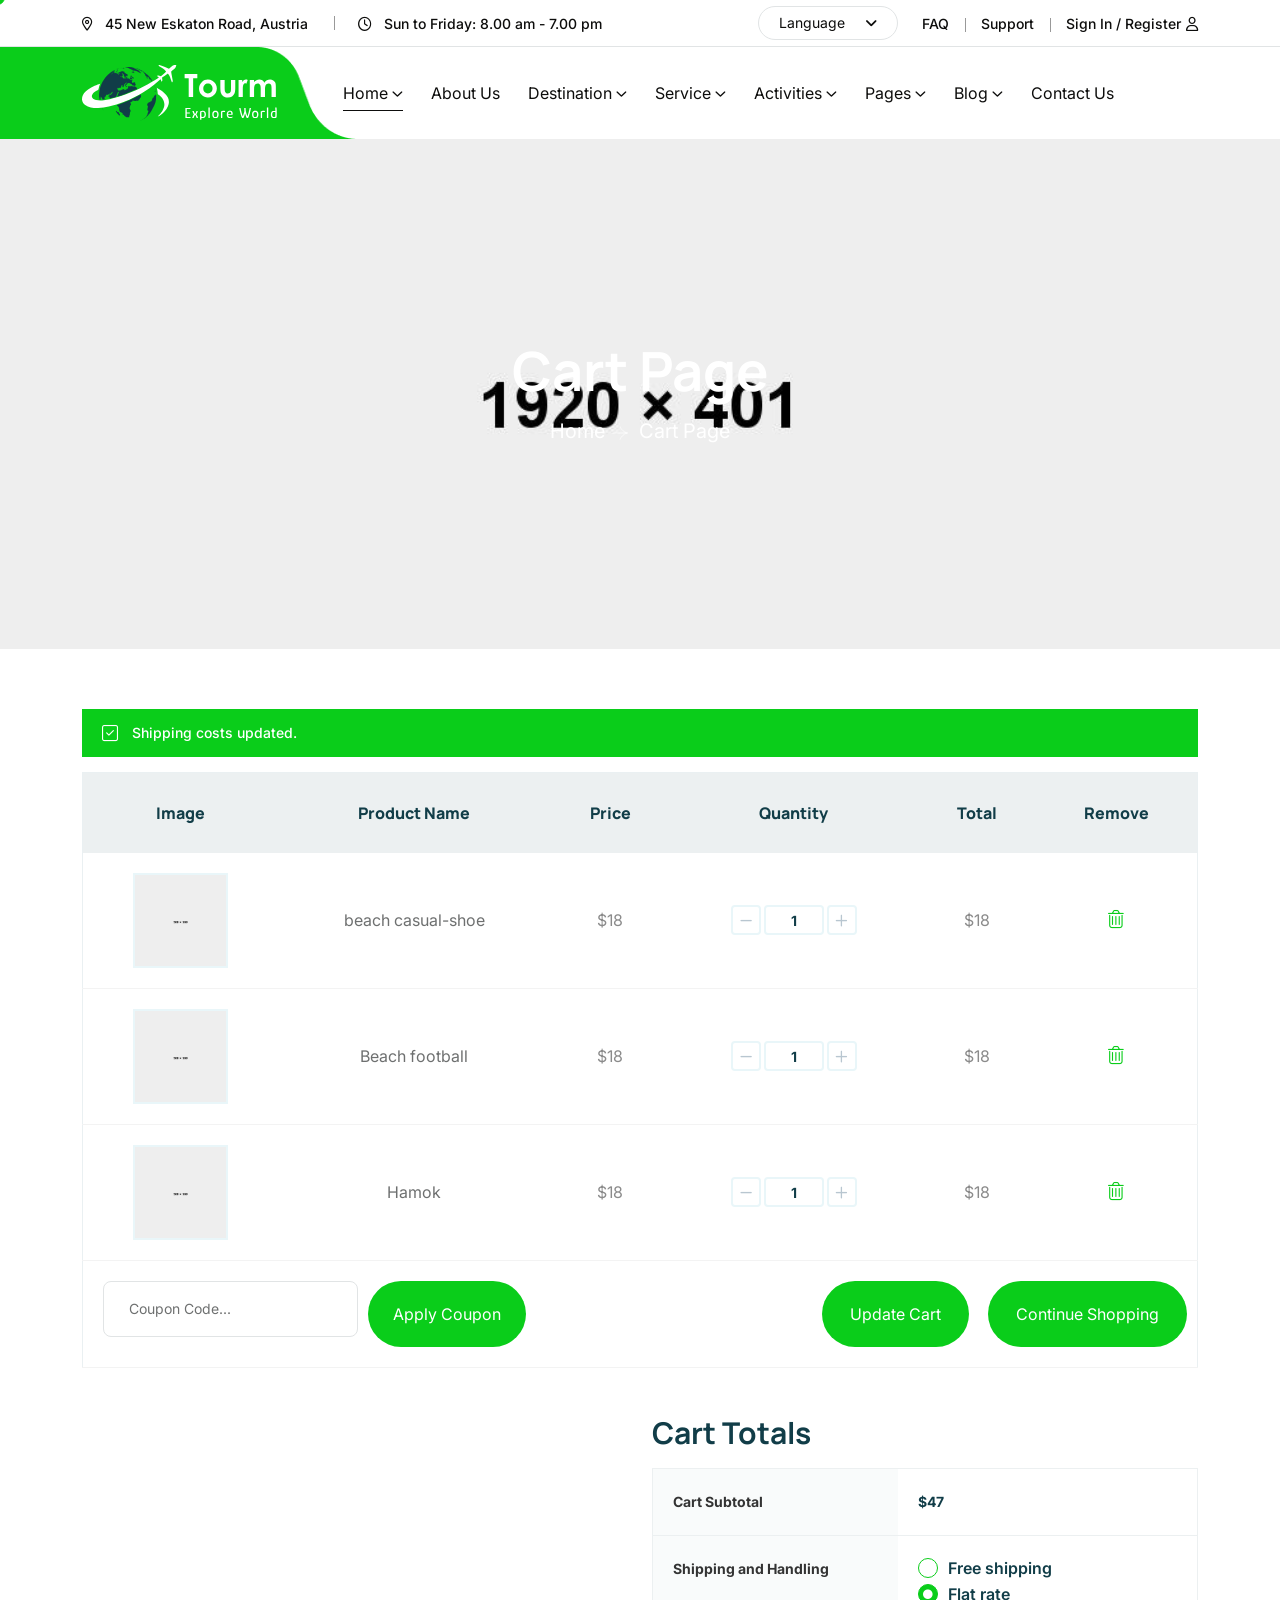
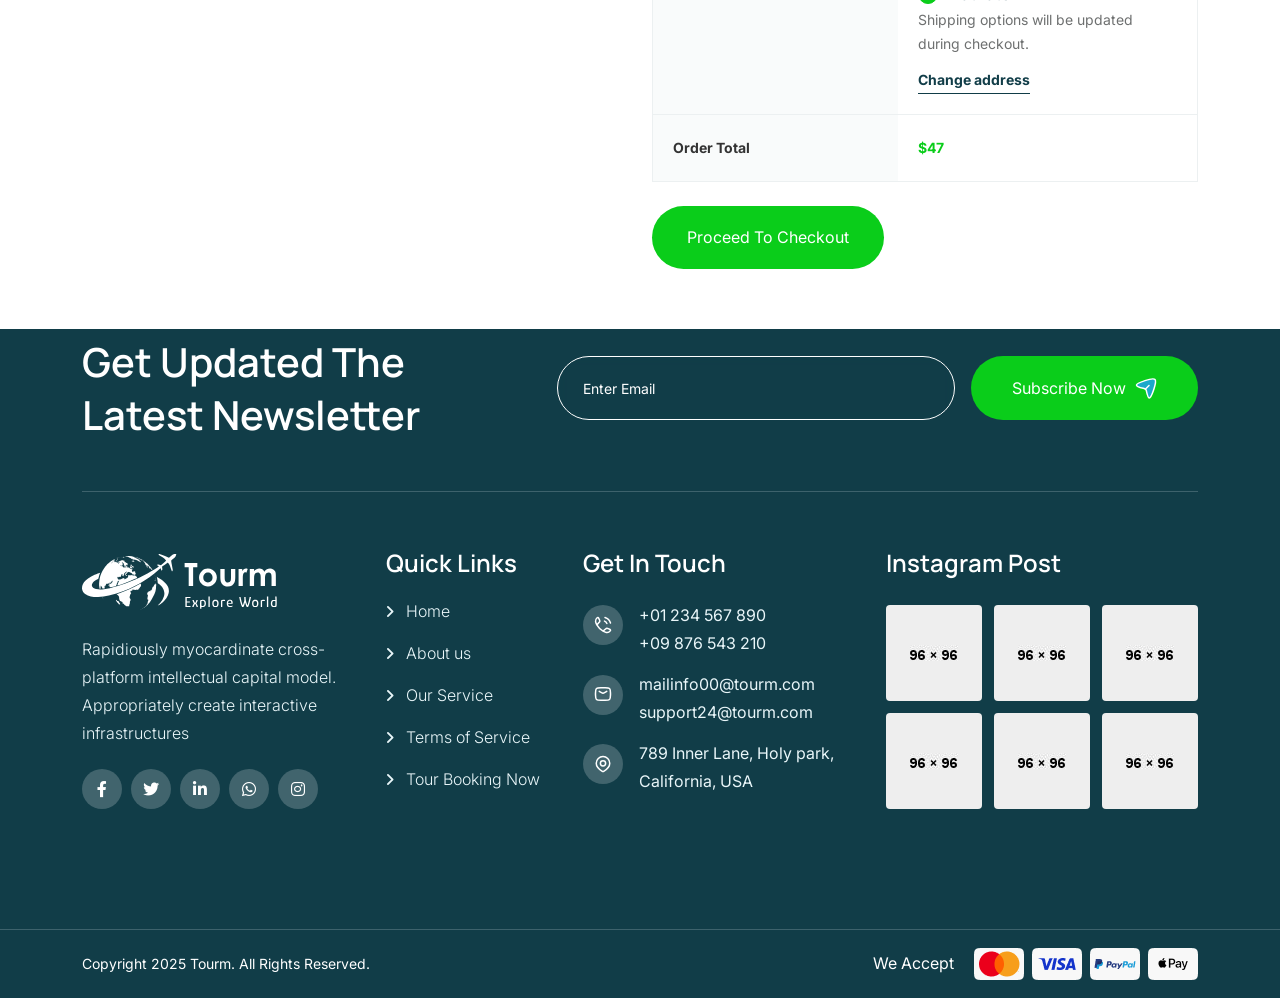
<file: cart.html>
<!doctype html>
<html class="no-js" lang="zxx">

<head>
    <meta charset="utf-8">
    <meta http-equiv="x-ua-compatible" content="ie=edge">
    <title>Tourm - Travel & Tour Booking Agency HTML Template - Cart</title>
    <meta name="author" content="Tourm">
    <meta name="description" content="Tourm - Travel & Tour Booking Agency HTML Template ">
    <meta name="keywords" content="Tourm - Travel & Tour Booking Agency HTML Template ">
    <meta name="robots" content="INDEX,FOLLOW">

    <!-- Mobile Specific Metas -->
    <meta name="viewport" content="width=device-width, initial-scale=1, shrink-to-fit=no">

    <!-- Favicons - Place favicon.ico in the root directory -->
    <link rel="apple-touch-icon" sizes="57x57" href="assets/img/favicons/apple-icon-57x57.png">
    <link rel="apple-touch-icon" sizes="60x60" href="assets/img/favicons/apple-icon-60x60.png">
    <link rel="apple-touch-icon" sizes="72x72" href="assets/img/favicons/apple-icon-72x72.png">
    <link rel="apple-touch-icon" sizes="76x76" href="assets/img/favicons/apple-icon-76x76.png">
    <link rel="apple-touch-icon" sizes="114x114" href="assets/img/favicons/apple-icon-114x114.png">
    <link rel="apple-touch-icon" sizes="120x120" href="assets/img/favicons/apple-icon-120x120.png">
    <link rel="apple-touch-icon" sizes="144x144" href="assets/img/favicons/apple-icon-144x144.png">
    <link rel="apple-touch-icon" sizes="152x152" href="assets/img/favicons/apple-icon-152x152.png">
    <link rel="apple-touch-icon" sizes="180x180" href="assets/img/favicons/apple-icon-180x180.png">
    <link rel="icon" type="image/png" sizes="192x192" href="assets/img/favicons/android-icon-192x192.png">
    <link rel="icon" type="image/png" sizes="32x32" href="assets/img/favicons/favicon-32x32.png">
    <link rel="icon" type="image/png" sizes="96x96" href="assets/img/favicons/favicon-96x96.png">
    <link rel="icon" type="image/png" sizes="16x16" href="assets/img/favicons/favicon-16x16.png">
    <link rel="manifest" href="assets/img/favicons/manifest.json">
    <meta name="msapplication-TileColor" content="#ffffff">
    <meta name="msapplication-TileImage" content="assets/img/favicons/ms-icon-144x144.png">
    <meta name="theme-color" content="#ffffff">

    <!--==============================
	  Google Fonts
	============================== -->
    <link rel="preconnect" href="https://fonts.googleapis.com">
    <link rel="preconnect" href="https://fonts.gstatic.com" crossorigin>
    <link rel="preconnect" href="https://fonts.googleapis.com">
    <link rel="preconnect" href="https://fonts.gstatic.com" crossorigin>
    <link href="https://fonts.googleapis.com/css2?family=Inter:wght@100..900&family=Manrope:wght@200..800&family=Montez&display=swap" rel="stylesheet">

    <!--==============================
	    All CSS File
	============================== -->
    <!-- Bootstrap -->
    <link rel="stylesheet" href="assets/css/bootstrap.min.css">
    <!-- Fontawesome Icon -->
    <link rel="stylesheet" href="assets/css/fontawesome.min.css">
    <!-- Magnific Popup -->
    <link rel="stylesheet" href="assets/css/magnific-popup.min.css">

    <!-- Swiper css -->
    <link rel="stylesheet" href="assets/css/swiper-bundle.min.css">

    <!-- Theme Custom CSS -->
    <link rel="stylesheet" href="assets/css/style.css">

</head>

<body>

    <!--[if lte IE 9]>
    	<p class="browserupgrade">You are using an <strong>outdated</strong> browser. Please <a href="https://browsehappy.com/">upgrade your browser</a> to improve your experience and security.</p>
  	<![endif]-->


    <!--********************************
   		Code Start From Here 
	******************************** -->

    <div class="cursor-follower"></div>

    <!-- slider drag cursor -->
    <div class="slider-drag-cursor"><i class="fas fa-angle-left me-2"></i> DRAG <i class="fas fa-angle-right ms-2"></i>
    </div>


    <!--==============================
     Preloader
  ==============================-->
    <div id="preloader" class="preloader ">
        <button class="th-btn preloaderCls">Cancel Preloader </button>
        <div class="preloader-inner">
            <img src="assets/img/logo3.svg" alt="">
        </div>

        <div id="loader" class="th-preloader">
            <div class="animation-preloader">
                <div class="txt-loading">
                    <span preloader-text="T" class="characters">T </span>

                    <span preloader-text="O" class="characters">O </span>

                    <span preloader-text="U" class="characters">U </span>

                    <span preloader-text="R" class="characters">R </span>

                    <span preloader-text="M" class="characters">M </span>
                </div>
            </div>
        </div>

    </div> <!--==============================
    Sidemenu
============================== -->
    <div class="sidemenu-wrapper sidemenu-info ">
        <div class="sidemenu-content">
            <button class="closeButton sideMenuCls"><i class="far fa-times"></i></button>
            <div class="widget  ">
                <div class="th-widget-about">
                    <div class="about-logo">
                        <a href="home-travel.html"><img src="assets/img/logo2.svg" alt="Tourm"></a>
                    </div>
                    <p class="about-text">Rapidiously myocardinate cross-platform intellectual capital model. Appropriately create interactive infrastructures</p>
                    <div class="th-social">
                        <a href="https://www.facebook.com/"><i class="fab fa-facebook-f"></i></a>
                        <a href="https://www.twitter.com/"><i class="fab fa-twitter"></i></a>
                        <a href="https://www.linkedin.com/"><i class="fab fa-linkedin-in"></i></a>
                        <a href="https://www.whatsapp.com/"><i class="fab fa-whatsapp"></i></a>
                    </div>
                </div>
            </div>
            <div class="widget  ">
                <h3 class="widget_title">Recent Posts</h3>
                <div class="recent-post-wrap">
                    <div class="recent-post">
                        <div class="media-img">
                            <a href="blog-details.html"><img src="assets/img/blog/recent-post-1-1.jpg" alt="Blog Image"></a>
                        </div>
                        <div class="media-body">
                            <div class="recent-post-meta">
                                <a href="blog.html"><i class="far fa-calendar"></i>24 Jun , 2025</a>
                            </div>
                            <h4 class="post-title"><a class="text-inherit" href="blog-details.html">Where Vision Meets Concrete
                                    Reality</a></h4>
                        </div>
                    </div>
                    <div class="recent-post">
                        <div class="media-img">
                            <a href="blog-details.html"><img src="assets/img/blog/recent-post-1-2.jpg" alt="Blog Image"></a>
                        </div>
                        <div class="media-body">
                            <div class="recent-post-meta">
                                <a href="blog.html"><i class="far fa-calendar"></i>22 Jun , 2025</a>
                            </div>
                            <h4 class="post-title"><a class="text-inherit" href="blog-details.html">Raising the Bar in Construction.</a></h4>
                        </div>
                    </div>
                </div>
            </div>
            <div class="widget  ">
                <h3 class="widget_title">Get In Touch</h3>
                <div class="th-widget-contact">
                    <div class="info-box_text">
                        <div class="icon">
                            <img src="assets/img/icon/phone.svg" alt="img">
                        </div>
                        <div class="details">
                            <p><a href="tel:+01234567890" class="info-box_link">+01 234 567 890</a></p>
                            <p><a href="tel:+09876543210" class="info-box_link">+09 876 543 210</a></p>
                        </div>
                    </div>
                    <div class="info-box_text">
                        <div class="icon">
                            <img src="assets/img/icon/envelope.svg" alt="img">
                        </div>
                        <div class="details">
                            <p><a href="mailto:mailinfo00@tourm.com" class="info-box_link">mailinfo00@tourm.com</a></p>
                            <p><a href="mailto:support24@tourm.com" class="info-box_link">support24@tourm.com</a></p>
                        </div>
                    </div>
                    <div class="info-box_text">
                        <div class="icon"><img src="assets/img/icon/location-dot.svg" alt="img"></div>
                        <div class="details">
                            <p>789 Inner Lane, Holy park, California, USA</p>
                        </div>
                    </div>
                </div>
            </div>
        </div>
    </div>
    <div class="popup-search-box">
        <button class="searchClose"><i class="fal fa-times"></i></button>
        <form action="#">
            <input type="text" placeholder="What are you looking for?">
            <button type="submit"><i class="fal fa-search"></i></button>
        </form>
    </div><!--==============================
    Mobile Menu
  ============================== -->
    <div class="th-menu-wrapper onepage-nav">
        <div class="th-menu-area text-center">
            <button class="th-menu-toggle"><i class="fal fa-times"></i></button>
            <div class="mobile-logo">
                <a href="home-travel.html"><img src="assets/img/logo2.svg" alt="Tourm"></a>
            </div>
            <div class="th-mobile-menu">
                <ul>
                    <li class="menu-item-has-children mega-menu-wrap">
                        <a class="active" href="home-travel.html">Home</a>

                        <ul class="sub-menu">
                            <li><a href="home-travel.html">Home Travel</a></li>
                            <li><a href="home-tour.html">Home Tour</a></li>
                            <li><a href="home-agency.html">Home Agency</a></li>
                            <li><a href="home-yacht.html">Home Yacht</a></li>
                            <li><a href="home-beach.html">Home Beach</a></li>
                            <li><a href="home-resort.html">Home Resort</a></li>
                            <li><a href="home-countryside-hotel.html">Home Countryside Hotel</a></li>
                            <li><a href="home-forest.html">Home Forest</a></li>
                        </ul>
                    </li>
                    <li><a href="about.html">About Us</a></li>
                    <li class="menu-item-has-children">
                        <a href="#">Destination</a>
                        <ul class="sub-menu">
                            <li><a href="destination.html">Destination</a></li>
                            <li><a href="destination-details.html">Destination Details</a></li>
                        </ul>
                    </li>
                    <li class="menu-item-has-children">
                        <a href="#">Service</a>
                        <ul class="sub-menu">
                            <li><a href="service.html">Services</a></li>
                            <li><a href="service-details.html">Service Details</a></li>
                        </ul>
                    </li>
                    <li class="menu-item-has-children">
                        <a href="#">Activities</a>
                        <ul class="sub-menu">
                            <li><a href="activities.html">activities</a></li>
                            <li><a href="activities-details.html">activities Details</a></li>
                        </ul>
                    </li>
                    <li class="menu-item-has-children">
                        <a href="#">Pages</a>
                        <ul class="sub-menu">
                            <li class="menu-item-has-children">
                                <a href="#">Shop</a>
                                <ul class="sub-menu">
                                    <li><a href="shop.html">Shop</a></li>
                                    <li><a href="shop-details.html">Shop Details</a></li>
                                    <li><a href="cart.html">Cart Page</a></li>
                                    <li><a href="checkout.html">Checkout</a></li>
                                    <li><a href="wishlist.html">Wishlist</a></li>
                                </ul>
                            </li>

                            <li><a href="gallery.html">Gallery</a></li>
                            <li><a href="tour.html">Our Tour</a></li>
                            <li><a href="tour-details.html">Tour Details</a></li>
                            <li><a href="resort.html">Resort page</a></li>
                            <li><a href="resort-details.html">Resort Details</a></li>
                            <li><a href="tour-details.html">Tour Details</a></li>
                            <li><a href="tour-guide.html">Tour Guider</a></li>
                            <li><a href="tour-guider-details.html">Tour Guider Details</a></li>
                            <li><a href="faq.html">Faq Page</a></li>
                            <li><a href="price.html">Price Package</a></li>
                            <li><a href="error.html">Error Page</a></li>
                        </ul>

                    </li>
                    <li class="menu-item-has-children">
                        <a href="#">Blog</a>
                        <ul class="sub-menu">
                            <li><a href="blog.html">Blog</a></li>
                            <li><a href="blog-details.html">Blog Details</a></li>
                        </ul>
                    </li>
                    <li>
                        <a href="contact.html">Contact us</a>
                    </li>
                </ul>
            </div>
        </div>
    </div> <!--==============================
	Header Area
==============================-->
    <header class="th-header header-layout1">
        <div class="header-top">
            <div class="container th-container">
                <div class="row justify-content-center justify-content-xl-between align-items-center">
                    <div class="col-auto d-none d-md-block">
                        <div class="header-links">
                            <ul>
                                <li class="d-none d-xl-inline-block"><i class="fa-sharp fa-regular  fa-location-dot"></i>
                                    <span>45 New Eskaton Road, Austria</span>
                                </li>
                                <li class="d-none d-xl-inline-block"><i class="fa-regular fa-clock"></i>
                                    <span>Sun to Friday: 8.00 am - 7.00 pm</span>
                                </li>
                            </ul>
                        </div>
                    </div>
                    <div class="col-auto">
                        <div class="header-right">
                            <div class="currency-menu">
                                <select class="form-select nice-select">
                                    <option selected="">language </option>
                                    <option>CNY</option>
                                    <option>EUR</option>
                                    <option>AUD</option>
                                </select>
                            </div>
                            <div class="header-links">
                                <ul>
                                    <li class="d-none d-md-inline-block"><a href="faq.html">FAQ</a></li>
                                    <li class="d-none d-md-inline-block"><a href="contact.html">Support</a></li>
                                    <li><a href="#login-form" class="popup-content">Sign In / Register<i class="fa-regular fa-user"></i></a>
                                    </li>
                                </ul>
                            </div>
                        </div>
                    </div>
                </div>
            </div>
        </div>
        <div class="sticky-wrapper">
            <!-- Main Menu Area -->
            <div class="menu-area">
                <div class="container th-container">
                    <div class="row align-items-center justify-content-between">
                        <div class="col-auto">
                            <div class="header-logo">
                                <a href="home-travel.html"><img src="assets/img/logo.svg" alt="Tourm"></a>
                            </div>
                        </div>
                        <div class="col-auto me-xl-auto">
                            <nav class="main-menu d-none d-xl-inline-block">
                                <ul>
                                    <li class="menu-item-has-children mega-menu-wrap">
                                        <a class="active" href="home-travel.html">Home</a>
                                        <ul class="mega-menu mega-menu-content">
                                            <li>
                                                <div class="container">
                                                    <div class="row gy-4">
                                                        <div class="col-lg-3">
                                                            <div class="mega-menu-box">
                                                                <div class="mega-menu-img">
                                                                    <img src="assets/img/pages/home-travel.jpg" alt="Home One">
                                                                    <div class="btn-wrap">
                                                                        <a target="_blank" href="index.html" class="th-btn">View Demo</a>
                                                                    </div>
                                                                </div>
                                                                <h3 class="mega-menu-title"><a href="index.html"><span>01.</span>Home Travel</a></h3>
                                                            </div>
                                                        </div>
                                                        <div class="col-lg-3">
                                                            <div class="mega-menu-box">
                                                                <div class="mega-menu-img">
                                                                    <img src="assets/img/pages/home-tour.jpg" alt="Home Two">
                                                                    <div class="btn-wrap">
                                                                        <a target="_blank" href="home-tour.html" class="th-btn ">View Demo</a>
                                                                    </div>
                                                                </div>
                                                                <h3 class="mega-menu-title"><a href="home-tour.html"><span>02.</span>Home Tour</a></h3>
                                                            </div>
                                                        </div>
                                                        <div class="col-lg-3">
                                                            <div class="mega-menu-box">
                                                                <div class="mega-menu-img">
                                                                    <img src="assets/img/pages/home-agency.jpg" alt="Home Three">
                                                                    <div class="btn-wrap">
                                                                        <a target="_blank" href="home-agency.html" class="th-btn ">View Demo</a>
                                                                    </div>
                                                                </div>
                                                                <h3 class="mega-menu-title"><a href="home-agency.html"><span>03.</span>Home Agency</a>
                                                                </h3>
                                                            </div>
                                                        </div>
                                                        <div class="col-lg-3">
                                                            <div class="mega-menu-box">
                                                                <div class="mega-menu-img">
                                                                    <img src="assets/img/pages/home-yacht.jpg" alt="Home Four">
                                                                    <div class="btn-wrap">
                                                                        <a target="_blank" href="home-yacht.html" class="th-btn ">View Demo</a>
                                                                    </div>
                                                                </div>
                                                                <h3 class="mega-menu-title"><a href="home-yacht.html"><span>04.</span>Home Yacht</a>
                                                                </h3>
                                                            </div>
                                                        </div>
                                                        <div class="col-lg-3">
                                                            <div class="mega-menu-box">
                                                                <div class="mega-menu-img">
                                                                    <img src="assets/img/pages/home-beach.jpg" alt="Home Five">
                                                                    <div class="btn-wrap">
                                                                        <a target="_blank" href="home-beach.html" class="th-btn ">View Demo</a>
                                                                    </div>
                                                                </div>
                                                                <h3 class="mega-menu-title"><a href="home-beach.html"><span>05.</span>Home Beach</a>
                                                                </h3>
                                                            </div>
                                                        </div>
                                                        <div class="col-lg-3">
                                                            <div class="mega-menu-box">
                                                                <div class="mega-menu-img">
                                                                    <img src="assets/img/pages/home-resort.jpg" alt="Home Six">
                                                                    <div class="btn-wrap">
                                                                        <a target="_blank" href="home-resort.html" class="th-btn ">View Demo</a>
                                                                    </div>
                                                                </div>
                                                                <h3 class="mega-menu-title"><a href="home-resort.html"><span>06.</span>Home resort</a>
                                                                </h3>
                                                            </div>
                                                        </div>
                                                        <div class="col-lg-3">
                                                            <div class="mega-menu-box">
                                                                <div class="mega-menu-img">
                                                                    <img src="assets/img/pages/home-countryside-hotel.jpg" alt="Home Six">
                                                                    <div class="btn-wrap">
                                                                        <a target="_blank" href="home-countryside-hotel.html" class="th-btn ">View
                                                                            Demo</a>
                                                                    </div>
                                                                </div>
                                                                <h3 class="mega-menu-title"><a href="home-countryside-hotel.html"><span>07.</span>Home
                                                                        Countryside Hotel</a></h3>
                                                            </div>
                                                        </div>
                                                        <div class="col-lg-3">
                                                            <div class="mega-menu-box">
                                                                <div class="mega-menu-img">
                                                                    <img src="assets/img/pages/home-forest.jpg" alt="Home Six">
                                                                    <div class="btn-wrap">
                                                                        <a target="_blank" href="home-forest.html" class="th-btn ">View Demo</a>
                                                                    </div>
                                                                </div>
                                                                <h3 class="mega-menu-title"><a href="home-forest.html"><span>08.</span>Home Forest</a>
                                                                </h3>
                                                            </div>
                                                        </div>
                                                        <div class="col-lg-3">
                                                            <div class="mega-menu-box">
                                                                <div class="mega-menu-img">
                                                                    <img src="assets/img/pages/home-hiking.jpg" alt="Home Six">
                                                                    <div class="btn-wrap">
                                                                        <a target="_blank" href="home-hiking.html" class="th-btn ">View Demo</a>
                                                                    </div>
                                                                </div>
                                                                <h3 class="mega-menu-title"><a href="home-hiking.html"><span>09.</span>Home Hiking</a>
                                                                </h3>
                                                            </div>
                                                        </div>
                                                        <div class="col-lg-3">
                                                            <div class="mega-menu-box">
                                                                <div class="mega-menu-img">
                                                                    <img src="assets/img/pages/home-hiking-2.jpg" alt="Home ten">
                                                                    <div class="btn-wrap">
                                                                        <a target="_blank" href="home-hiking-2.html" class="th-btn ">View Demo</a>
                                                                    </div>
                                                                </div>
                                                                <h3 class="mega-menu-title"><a href="home-hiking-2.html"><span>10.</span>Home Hiking
                                                                        Style 2</a>
                                                                </h3>
                                                            </div>
                                                        </div>
                                                        <div class="col-lg-3">
                                                            <div class="mega-menu-box">
                                                                <div class="mega-menu-img">
                                                                    <img src="assets/img/pages/home-cruise-tour.jpg" alt="Home ten">
                                                                    <div class="btn-wrap">
                                                                        <a target="_blank" href="home-cruise-tour.html" class="th-btn ">View Demo</a>
                                                                    </div>
                                                                </div>
                                                                <h3 class="mega-menu-title"><a href="home-cruise-tour.html"><span>11.</span>Home Cruise
                                                                        Tour</a>
                                                                </h3>
                                                            </div>
                                                        </div>
                                                        <div class="col-lg-3">
                                                            <div class="mega-menu-box">
                                                                <div class="mega-menu-img">
                                                                    <img src="assets/img/pages/home-travel-agency.jpg" alt="Home ten">
                                                                    <div class="btn-wrap">
                                                                        <a target="_blank" href="home-travel-agency.html" class="th-btn ">View Demo</a>
                                                                    </div>
                                                                </div>
                                                                <h3 class="mega-menu-title"><a href="home-travel-agency.html"><span>12.</span>Home
                                                                        Travel Agency</a>
                                                                </h3>
                                                            </div>
                                                        </div>
                                                        <div class="col-lg-3">
                                                            <div class="mega-menu-box">
                                                                <div class="mega-menu-img">
                                                                    <img src="assets/img/pages/home-museum-tour.jpg" alt="Home ten">
                                                                    <div class="btn-wrap">
                                                                        <a target="_blank" href="home-museum-tour.html" class="th-btn ">View Demo</a>
                                                                    </div>
                                                                </div>
                                                                <h3 class="mega-menu-title"><a href="home-museum-tour.html"><span>13.</span>Home Museum
                                                                        Tour</a>
                                                                </h3>
                                                            </div>
                                                        </div>
                                                        <div class="col-lg-3">
                                                            <div class="mega-menu-box">
                                                                <div class="mega-menu-img">
                                                                    <img src="assets/img/pages/home-worldwide-tour.jpg" alt="Home ten">
                                                                    <div class="btn-wrap">
                                                                        <a target="_blank" href="home-worldwide-tour.html" class="th-btn ">View Demo</a>
                                                                    </div>
                                                                </div>
                                                                <h3 class="mega-menu-title"><a href="home-worldwide-tour.html"><span>14.</span>Home
                                                                        Worldwide Tour</a>
                                                                </h3>
                                                            </div>
                                                        </div>
                                                        <div class="col-lg-3">
                                                            <div class="mega-menu-box">
                                                                <div class="mega-menu-img">
                                                                    <img src="assets/img/pages/home-city-tour.jpg" alt="Home ten">
                                                                    <div class="btn-wrap">
                                                                        <a target="_blank" href="home-city-tour.html" class="th-btn ">View Demo</a>
                                                                    </div>
                                                                </div>
                                                                <h3 class="mega-menu-title"><a href="home-city-tour.html"><span>15.</span>Home
                                                                        City Tour</a>
                                                                </h3>
                                                            </div>
                                                        </div>
                                                        <div class="col-lg-3">
                                                            <div class="mega-menu-box">
                                                                <div class="mega-menu-img">
                                                                    <img src="assets/img/pages/home-winter-holiday-travel.jpg" alt="Home ten">
                                                                    <div class="btn-wrap">
                                                                        <a target="_blank" href="home-winter-holiday-travel.html" class="th-btn ">View Demo</a>
                                                                    </div>
                                                                </div>
                                                                <h3 class="mega-menu-title"><a href="home-winter-holiday-travel.html"><span>16.</span> Home Winter Holiday Travel</a>
                                                                </h3>
                                                            </div>
                                                        </div>
                                                        <div class="col-lg-3">
                                                            <div class="mega-menu-box">
                                                                <div class="mega-menu-img">
                                                                    <img src="assets/img/pages/home-traveler.jpg" alt="Home ten">
                                                                    <div class="btn-wrap">
                                                                        <a target="_blank" href="home-traveler.html" class="th-btn ">View Demo</a>
                                                                    </div>
                                                                </div>
                                                                <h3 class="mega-menu-title"><a href="home-traveler.html"><span>17.</span> Home Traveler</a>
                                                                </h3>
                                                            </div>
                                                        </div>


                                                    </div>
                                                </div>
                                            </li>
                                        </ul>
                                    </li>
                                    <li><a href="about.html">About Us</a></li>
                                    <li class="menu-item-has-children">
                                        <a href="#">Destination</a>
                                        <ul class="sub-menu">
                                            <li><a href="destination.html">Destination</a></li>
                                            <li><a href="destination-details.html">Destination Details</a></li>
                                        </ul>
                                    </li>
                                    <li class="menu-item-has-children">
                                        <a href="#">Service</a>
                                        <ul class="sub-menu">
                                            <li><a href="service.html">Services</a></li>
                                            <li><a href="service-details.html">Service Details</a></li>
                                        </ul>
                                    </li>
                                    <li class="menu-item-has-children">
                                        <a href="#">Activities</a>
                                        <ul class="sub-menu">
                                            <li><a href="activities.html">activities</a></li>
                                            <li><a href="activities-details.html">activities Details</a></li>
                                        </ul>
                                    </li>
                                    <li class="menu-item-has-children">
                                        <a href="#">Pages</a>
                                        <ul class="sub-menu">
                                            <li class="menu-item-has-children">
                                                <a href="#">Shop</a>
                                                <ul class="sub-menu">
                                                    <li><a href="shop.html">Shop</a></li>
                                                    <li><a href="shop-details.html">Shop Details</a></li>
                                                    <li><a href="cart.html">Cart Page</a></li>
                                                    <li><a href="checkout.html">Checkout</a></li>
                                                    <li><a href="wishlist.html">Wishlist</a></li>
                                                </ul>
                                            </li>

                                            <li><a href="gallery.html">Gallery</a></li>
                                            <li><a href="tour.html">Our Tour</a></li>
                                            <li><a href="tour-details.html">Tour Details</a></li>
                                            <li><a href="resort.html">Resort page</a></li>
                                            <li><a href="resort-details.html">Resort Details</a></li>
                                            <li><a href="tour-details.html">Tour Details</a></li>
                                            <li><a href="tour-guide.html">Tour Guider</a></li>
                                            <li><a href="tour-guider-details.html">Tour Guider Details</a></li>
                                            <li><a href="faq.html">Faq Page</a></li>
                                            <li><a href="price.html">Price Package</a></li>
                                            <li><a href="error.html">Error Page</a></li>
                                        </ul>

                                    </li>
                                    <li class="menu-item-has-children">
                                        <a href="#">Blog</a>
                                        <ul class="sub-menu">
                                            <li><a href="blog.html">Blog</a></li>
                                            <li><a href="blog-details.html">Blog Details</a></li>
                                        </ul>
                                    </li>
                                    <li>
                                        <a href="contact.html">Contact us</a>
                                    </li>
                                </ul>
                            </nav>
                            <button type="button" class="th-menu-toggle d-block d-xl-none"><i class="far fa-bars"></i></button>
                        </div>
                        <div class="col-auto d-none d-xl-block">
                            <div class="header-button">
                                <a href="contact.html" class="th-btn style3 th-icon">Book Now</a>

                            </div>
                        </div>
                    </div>
                </div>
                <div class="logo-bg" data-mask-src="assets/img/logo_bg_mask.png"></div>
            </div>
        </div>
    </header>
    <!--==============================
    Breadcumb
============================== -->
    <div class="breadcumb-wrapper " data-bg-src="assets/img/bg/breadcumb-bg.jpg">
        <div class="container">
            <div class="breadcumb-content">
                <h1 class="breadcumb-title">Cart Page</h1>
                <ul class="breadcumb-menu">
                    <li><a href="home-travel.html">Home</a></li>
                    <li>Cart Page</li>
                </ul>
            </div>
        </div>
    </div><!--==============================
Cart Area
==============================-->
    <div class="th-cart-wrapper  space-top space-extra-bottom">
        <div class="container">
            <div class="woocommerce-notices-wrapper">
                <div class="woocommerce-message">Shipping costs updated.</div>
            </div>
            <form action="#" class="woocommerce-cart-form">
                <table class="cart_table">
                    <thead>
                        <tr>
                            <th class="cart-col-image">Image</th>
                            <th class="cart-col-productname">Product Name</th>
                            <th class="cart-col-price">Price</th>
                            <th class="cart-col-quantity">Quantity</th>
                            <th class="cart-col-total">Total</th>
                            <th class="cart-col-remove">Remove</th>
                        </tr>
                    </thead>
                    <tbody>
                        <tr class="cart_item">
                            <td data-title="Product">
                                <a class="cart-productimage" href="shop-detailis.html"><img width="91" height="91" src="assets/img/product/product_1_1.png" alt="Image"></a>
                            </td>
                            <td data-title="Name">
                                <a class="cart-productname" href="shop-detailis.html">beach casual-shoe</a>
                            </td>
                            <td data-title="Price">
                                <span class="amount"><bdi><span>$</span>18</bdi></span>
                            </td>
                            <td data-title="Quantity">
                                <div class="quantity">
                                    <button class="quantity-minus qty-btn"><i class="far fa-minus"></i></button>
                                    <input type="number" class="qty-input" value="1" min="1" max="99">
                                    <button class="quantity-plus qty-btn"><i class="far fa-plus"></i></button>
                                </div>
                            </td>
                            <td data-title="Total">
                                <span class="amount"><bdi><span>$</span>18</bdi></span>
                            </td>
                            <td data-title="Remove">
                                <a href="#" class="remove"><i class="fal fa-trash-alt"></i></a>
                            </td>
                        </tr>
                        <tr class="cart_item">
                            <td data-title="Product">
                                <a class="cart-productimage" href="shop-detailis.html"><img width="91" height="91" src="assets/img/product/product_1_2.png" alt="Image"></a>
                            </td>
                            <td data-title="Name">
                                <a class="cart-productname" href="shop-detailis.html">Beach football</a>
                            </td>
                            <td data-title="Price">
                                <span class="amount"><bdi><span>$</span>18</bdi></span>
                            </td>
                            <td data-title="Quantity">
                                <div class="quantity">
                                    <button class="quantity-minus qty-btn"><i class="far fa-minus"></i></button>
                                    <input type="number" class="qty-input" value="1" min="1" max="99">
                                    <button class="quantity-plus qty-btn"><i class="far fa-plus"></i></button>
                                </div>
                            </td>
                            <td data-title="Total">
                                <span class="amount"><bdi><span>$</span>18</bdi></span>
                            </td>
                            <td data-title="Remove">
                                <a href="#" class="remove"><i class="fal fa-trash-alt"></i></a>
                            </td>
                        </tr>
                        <tr class="cart_item">
                            <td data-title="Product">
                                <a class="cart-productimage" href="shop-detailis.html"><img width="91" height="91" src="assets/img/product/product_1_3.png" alt="Image"></a>
                            </td>
                            <td data-title="Name">
                                <a class="cart-productname" href="shop-detailis.html">Hamok</a>
                            </td>
                            <td data-title="Price">
                                <span class="amount"><bdi><span>$</span>18</bdi></span>
                            </td>
                            <td data-title="Quantity">
                                <div class="quantity">
                                    <button class="quantity-minus qty-btn"><i class="far fa-minus"></i></button>
                                    <input type="number" class="qty-input" value="1" min="1" max="99">
                                    <button class="quantity-plus qty-btn"><i class="far fa-plus"></i></button>
                                </div>
                            </td>
                            <td data-title="Total">
                                <span class="amount"><bdi><span>$</span>18</bdi></span>
                            </td>
                            <td data-title="Remove">
                                <a href="#" class="remove"><i class="fal fa-trash-alt"></i></a>
                            </td>
                        </tr>
                        <tr>
                            <td colspan="6" class="actions">
                                <div class="th-cart-coupon">
                                    <input type="text" class="form-control" placeholder="Coupon Code...">
                                    <button type="submit" class="th-btn">Apply Coupon</button>
                                </div>
                                <button type="submit" class="th-btn">Update cart</button>
                                <a href="shop.html" class="th-btn">Continue Shopping</a>
                            </td>
                        </tr>
                    </tbody>
                </table>
            </form>
            <div class="row justify-content-end">
                <div class="col-md-8 col-lg-7 col-xl-6">
                    <h2 class="h4 summary-title">Cart Totals</h2>
                    <table class="cart_totals">
                        <tbody>
                            <tr>
                                <td>Cart Subtotal</td>
                                <td data-title="Cart Subtotal">
                                    <span class="amount"><bdi><span>$</span>47</bdi></span>
                                </td>
                            </tr>
                            <tr class="shipping">
                                <th>Shipping and Handling</th>
                                <td data-title="Shipping and Handling">
                                    <ul class="woocommerce-shipping-methods list-unstyled">
                                        <li>
                                            <input type="radio" id="free_shipping" name="shipping_method" class="shipping_method">
                                            <label for="free_shipping">Free shipping</label>
                                        </li>
                                        <li>
                                            <input type="radio" id="flat_rate" name="shipping_method" class="shipping_method" checked="checked">
                                            <label for="flat_rate">Flat rate</label>
                                        </li>
                                    </ul>
                                    <p class="woocommerce-shipping-destination">
                                        Shipping options will be updated during checkout.
                                    </p>
                                    <form action="#" method="post">
                                        <a href="#" class="shipping-calculator-button">Change address</a>
                                        <div class="shipping-calculator-form">
                                            <p class="form-row">
                                                <select class="form-select">
                                                    <option value="AR">Argentina</option>
                                                    <option value="AM">Armenia</option>
                                                    <option value="BD" selected="selected">Bangladesh</option>
                                                </select>
                                            </p>
                                            <p>
                                                <select class="form-select">
                                                    <option value="">Select an option…</option>
                                                    <option value="BD-05">Bagerhat</option>
                                                    <option value="BD-01">Bandarban</option>
                                                    <option value="BD-02">Barguna</option>
                                                    <option value="BD-06">Barishal</option>
                                                </select>
                                            </p>
                                            <p class="form-row">
                                                <input type="text" class="form-control" placeholder="Town / City">
                                            </p>
                                            <p class="form-row">
                                                <input type="text" class="form-control" placeholder="Postcode / ZIP">
                                            </p>
                                            <p>
                                                <button class="th-btn">Update</button>
                                            </p>
                                        </div>
                                    </form>
                                </td>
                            </tr>
                        </tbody>
                        <tfoot>
                            <tr class="order-total">
                                <td>Order Total</td>
                                <td data-title="Total">
                                    <strong><span class="amount"><bdi><span>$</span>47</bdi></span></strong>
                                </td>
                            </tr>
                        </tfoot>
                    </table>
                    <div class="wc-proceed-to-checkout mb-30">
                        <a href="checkout.html" class="th-btn">Proceed to checkout</a>
                    </div>
                </div>
            </div>
        </div>
    </div><!--==============================
	Footer Area
==============================-->
    <footer class="footer-wrapper bg-title footer-layout2">
        <div class="widget-area">
            <div class="container">
                <div class="newsletter-area">
                    <div class="newsletter-top">
                        <div class="row gy-4 align-items-center">
                            <div class="col-lg-5">
                                <h2 class="newsletter-title text-white text-capitalize mb-0">get updated the latest
                                    newsletter</h2>
                            </div>
                            <div class="col-lg-7">
                                <form class="newsletter-form style2">
                                    <input class="form-control " type="email" placeholder="Enter Email" required="">
                                    <button type="submit" class="th-btn style1">Subscribe Now <img src="assets/img/icon/plane2.svg" alt=""></button>
                                </form>
                            </div>
                        </div>
                    </div>
                </div>
                <div class="row justify-content-between">
                    <div class="col-md-6 col-xl-3">
                        <div class="widget footer-widget">
                            <div class="th-widget-about">
                                <div class="about-logo">
                                    <a href="home-travel.html"><img src="assets/img/logo-white.svg" alt="Tourm"></a>
                                </div>
                                <p class="about-text">Rapidiously myocardinate cross-platform intellectual capital model. Appropriately create interactive infrastructures</p>
                                <div class="th-social">
                                    <a href="https://www.facebook.com/"><i class="fab fa-facebook-f"></i></a>
                                    <a href="https://www.twitter.com/"><i class="fab fa-twitter"></i></a>
                                    <a href="https://www.linkedin.com/"><i class="fab fa-linkedin-in"></i></a>
                                    <a href="https://www.whatsapp.com/"><i class="fab fa-whatsapp"></i></a>
                                    <a href="https://instagram.com/"><i class="fab fa-instagram"></i></a>
                                </div>
                            </div>
                        </div>
                    </div>
                    <div class="col-md-6 col-xl-auto">
                        <div class="widget widget_nav_menu footer-widget">
                            <h3 class="widget_title">Quick Links</h3>
                            <div class="menu-all-pages-container">
                                <ul class="menu">

                                    <li><a href="index.html">Home</a></li>
                                    <li><a href="about.html">About us</a></li>
                                    <li><a href="service.html">Our Service</a></li>
                                    <li><a href="contact.html">Terms of Service</a></li>
                                    <li><a href="contact.html">Tour Booking Now</a></li>
                                </ul>
                            </div>
                        </div>
                    </div>
                    <div class="col-md-6 col-xl-auto">
                        <div class="widget footer-widget">
                            <h3 class="widget_title">Get In Touch</h3>
                            <div class="th-widget-contact">
                                <div class="info-box_text">
                                    <div class="icon">
                                        <img src="assets/img/icon/phone.svg" alt="img">
                                    </div>
                                    <div class="details">
                                        <p><a href="tel:+01234567890" class="info-box_link">+01 234 567 890</a></p>
                                        <p><a href="tel:+09876543210" class="info-box_link">+09 876 543 210</a></p>
                                    </div>
                                </div>
                                <div class="info-box_text">
                                    <div class="icon">
                                        <img src="assets/img/icon/envelope.svg" alt="img">
                                    </div>
                                    <div class="details">
                                        <p><a href="mailto:mailinfo00@tourm.com" class="info-box_link">mailinfo00@tourm.com</a></p>
                                        <p><a href="mailto:support24@tourm.com" class="info-box_link">support24@tourm.com</a></p>
                                    </div>
                                </div>
                                <div class="info-box_text">
                                    <div class="icon"><img src="assets/img/icon/location-dot.svg" alt="img"></div>
                                    <div class="details">
                                        <p>789 Inner Lane, Holy park, California, USA</p>
                                    </div>
                                </div>
                            </div>
                        </div>
                    </div>
                    <div class="col-md-6 col-xl-auto">
                        <div class="widget footer-widget">
                            <h3 class="widget_title">Instagram Post</h3>
                            <div class="sidebar-gallery">
                                <div class="gallery-thumb">
                                    <img src="assets/img/widget/gallery_1_1.jpg" alt="Gallery Image">
                                    <a target="_blank" href="https://www.instagram.com/" class="gallery-btn"><i class="fab fa-instagram"></i></a>
                                </div>
                                <div class="gallery-thumb">
                                    <img src="assets/img/widget/gallery_1_2.jpg" alt="Gallery Image">
                                    <a target="_blank" href="https://www.instagram.com/" class="gallery-btn"><i class="fab fa-instagram"></i></a>
                                </div>
                                <div class="gallery-thumb">
                                    <img src="assets/img/widget/gallery_1_3.jpg" alt="Gallery Image">
                                    <a target="_blank" href="https://www.instagram.com/" class="gallery-btn"><i class="fab fa-instagram"></i></a>
                                </div>
                                <div class="gallery-thumb">
                                    <img src="assets/img/widget/gallery_1_4.jpg" alt="Gallery Image">
                                    <a target="_blank" href="https://www.instagram.com/" class="gallery-btn"><i class="fab fa-instagram"></i></a>
                                </div>
                                <div class="gallery-thumb">
                                    <img src="assets/img/widget/gallery_1_5.jpg" alt="Gallery Image">
                                    <a target="_blank" href="https://www.instagram.com/" class="gallery-btn"><i class="fab fa-instagram"></i></a>
                                </div>
                                <div class="gallery-thumb">
                                    <img src="assets/img/widget/gallery_1_6.jpg" alt="Gallery Image">
                                    <a target="_blank" href="https://www.instagram.com/" class="gallery-btn"><i class="fab fa-instagram"></i></a>
                                </div>
                            </div>
                        </div>
                    </div>
                </div>
            </div>
        </div>
        <div class="copyright-wrap">
            <div class="container">
                <div class="row justify-content-between align-items-center">
                    <div class="col-md-6">
                        <p class="copyright-text">Copyright 2025 <a href="home-travel.html">Tourm</a>. All Rights Reserved.</p>
                    </div>
                    <div class="col-md-6 text-end d-none d-md-block">
                        <div class="footer-card">
                            <span class="title">We Accept</span>
                            <img src="assets/img/shape/cards.png" alt="">
                        </div>
                    </div>
                </div>

            </div>
        </div>
        <div class="shape-mockup movingX d-none d-xxl-block" data-top="24%" data-left="5%">
            <img src="assets/img/shape/shape_8.png" alt="shape">
        </div>
    </footer>

    <!--********************************
			Code End  Here 
	******************************** -->

    <!-- Scroll To Top -->
    <div class="scroll-top">
        <svg class="progress-circle svg-content" width="100%" height="100%" viewBox="-1 -1 102 102">
            <path d="M50,1 a49,49 0 0,1 0,98 a49,49 0 0,1 0,-98" style="transition: stroke-dashoffset 10ms linear 0s; stroke-dasharray: 307.919, 307.919; stroke-dashoffset: 307.919;">
            </path>
        </svg>
    </div>
    <!--==============================
modal Area  
==============================-->
    <div id="login-form" class="popup-login-register mfp-hide">
        <ul class="nav" id="pills-tab" role="tablist">
            <li class="nav-item" role="presentation">
                <button class="nav-menu" id="pills-home-tab" data-bs-toggle="pill" data-bs-target="#pills-home" type="button" role="tab" aria-controls="pills-home" aria-selected="false">Login</button>
            </li>
            <li class="nav-item" role="presentation">
                <button class="nav-menu active" id="pills-profile-tab" data-bs-toggle="pill" data-bs-target="#pills-profile" type="button" role="tab" aria-controls="pills-profile" aria-selected="true">Register</button>
            </li>
        </ul>
        <div class="tab-content" id="pills-tabContent">
            <div class="tab-pane fade" id="pills-home" role="tabpanel" aria-labelledby="pills-home-tab">
                <h3 class="box-title mb-30">Sign in to your account</h3>
                <div class="th-login-form">
                    <form action="mail.php" method="POST" class="login-form ajax-contact">
                        <div class="row">
                            <div class="form-group col-12">
                                <label>Username or email</label>
                                <input type="text" class="form-control" name="email" id="email" required="required">
                            </div>
                            <div class="form-group col-12">
                                <label>Password</label>
                                <input type="password" class="form-control" name="pasword" id="pasword" required="required">
                            </div>

                            <div class="form-btn mb-20 col-12">
                                <button class="th-btn btn-fw th-radius2 ">Send Message</button>
                            </div>
                        </div>
                        <div id="forgot_url">
                            <a href="my-account.html">Forgot password?</a>
                        </div>
                        <p class="form-messages mb-0 mt-3"></p>
                    </form>
                </div>
            </div>
            <div class="tab-pane fade active show" id="pills-profile" role="tabpanel" aria-labelledby="pills-profile-tab">
                <h3 class="th-form-title mb-30">Sign in to your account</h3>
                <form action="mail.php" method="POST" class="login-form ajax-contact">
                    <div class="row">
                        <div class="form-group col-12">
                            <label>Username*</label>
                            <input type="text" class="form-control" name="usename" id="usename" required="required">
                        </div>
                        <div class="form-group col-12">
                            <label>First name*</label>
                            <input type="text" class="form-control" name="firstname" id="firstname" required="required">
                        </div>
                        <div class="form-group col-12">
                            <label>Last name*</label>
                            <input type="text" class="form-control" name="lastname" id="lastname" required="required">
                        </div>
                        <div class="form-group col-12">
                            <label for="new_email">Your email*</label>
                            <input type="text" class="form-control" name="new_email" id="new_email" required="required">
                        </div>
                        <div class="form-group col-12">
                            <label for="new_email_confirm">Confirm email*</label>
                            <input type="text" class="form-control" name="new_email_confirm" id="new_email_confirm" required="required">
                        </div>
                        <div class="statement">
                            <span class="register-notes">A password will be emailed to you.</span>
                        </div>

                        <div class="form-btn mt-20 col-12">
                            <button class="th-btn btn-fw th-radius2 ">Sign up</button>
                        </div>
                    </div>
                    <p class="form-messages mb-0 mt-3"></p>
                </form>
            </div>
        </div>
    </div>

    <!--==============================
    All Js File
============================== -->
    <!-- Jquery -->
    <!-- Jquery -->
    <script src="assets/js/vendor/jquery-3.6.0.min.js"></script>
    <!-- Swiper Js -->
    <script src="assets/js/swiper-bundle.min.js"></script>
    <!-- Bootstrap -->
    <script src="assets/js/bootstrap.min.js"></script>
    <!-- Magnific Popup -->
    <script src="assets/js/jquery.magnific-popup.min.js"></script>
    <!-- Counter Up -->
    <script src="assets/js/jquery.counterup.min.js"></script>
    <!-- Range Slider -->
    <script src="assets/js/jquery-ui.min.js"></script>
    <!-- imagesloaded -->
    <script src="assets/js/imagesloaded.pkgd.min.js"></script>
    <!-- isotope -->
    <script src="assets/js/isotope.pkgd.min.js"></script>
    <!-- gsap -->
    <script src="assets/js/gsap.min.js"></script>

    <!-- circle-progress -->
    <script src="assets/js/circle-progress.js"></script>

    <script src="assets/js/matter.min.js"></script>
    <script src="assets/js/matterjs-custom.js"></script>


    <!-- nice select -->
    <script src="assets/js/nice-select.min.js"></script>

    <!-- Main Js File -->
    <script src="assets/js/main.js"></script>
</body>

</html>
</file>
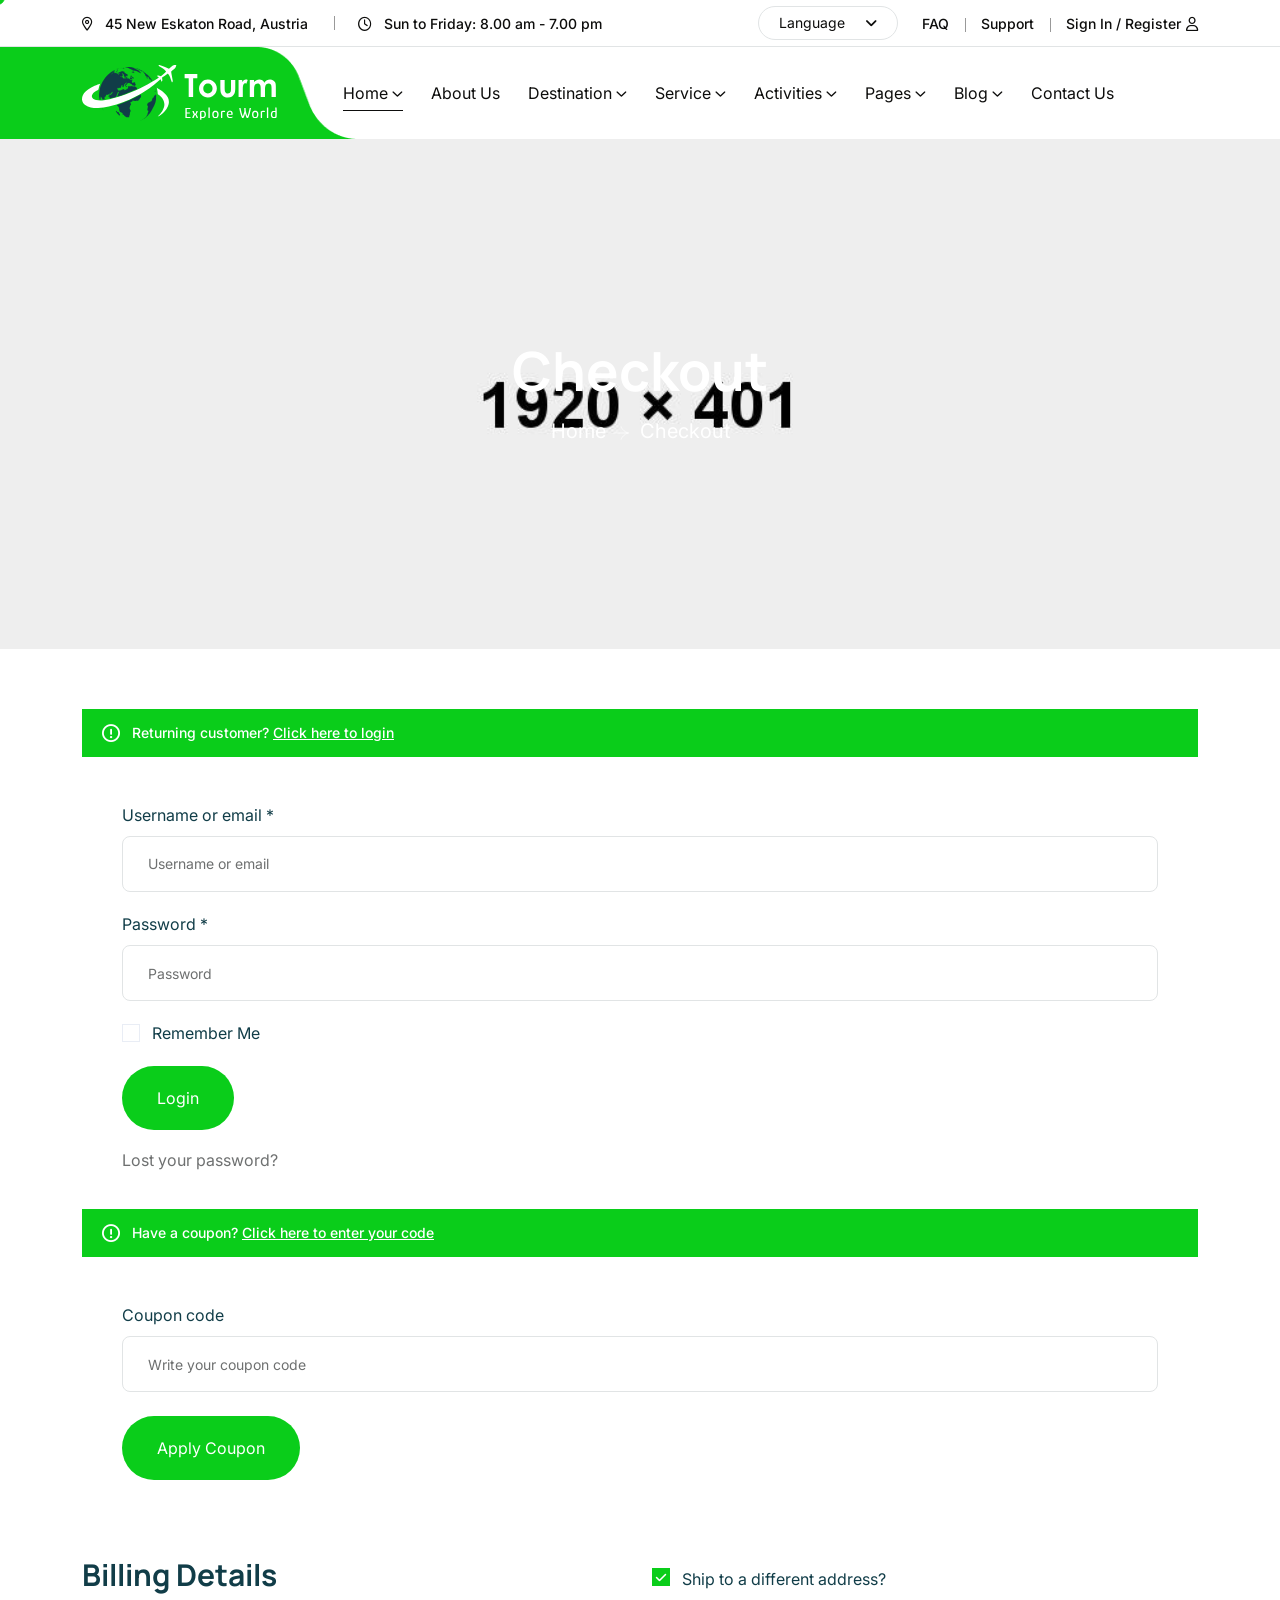
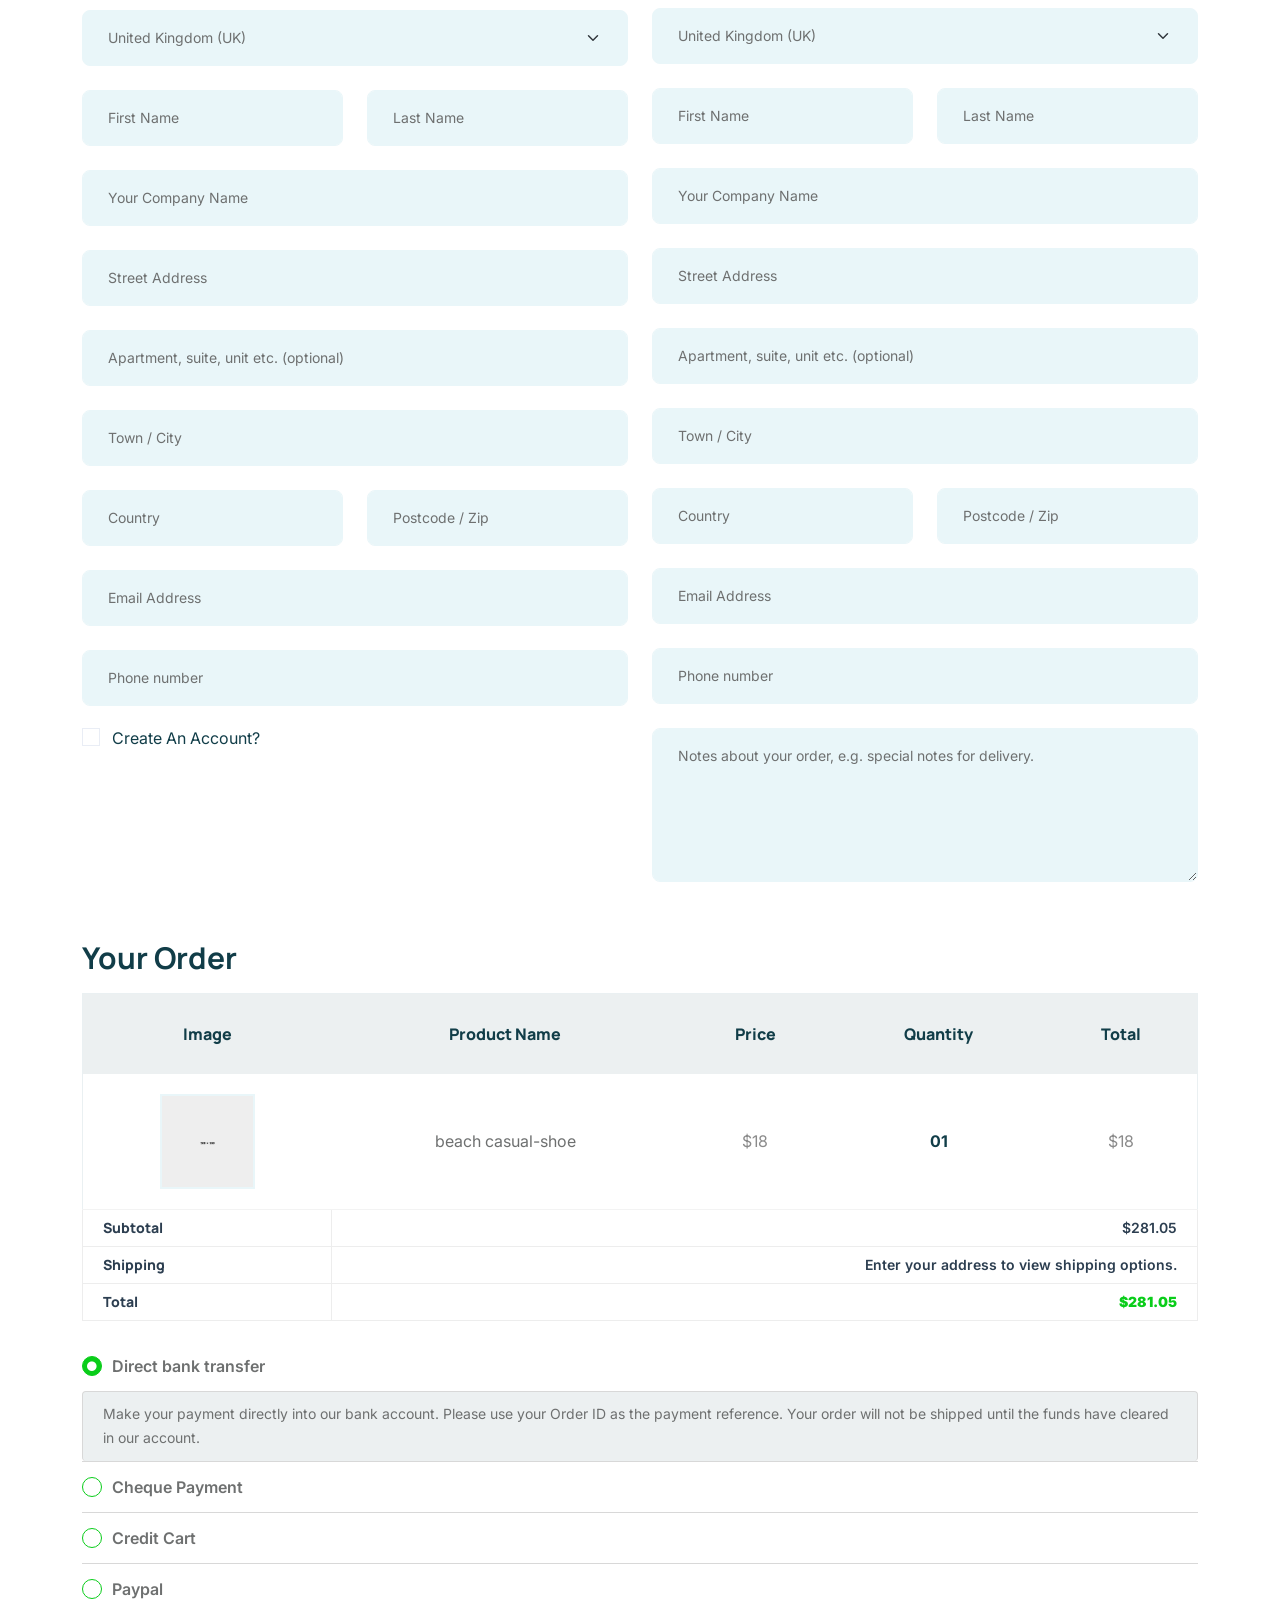
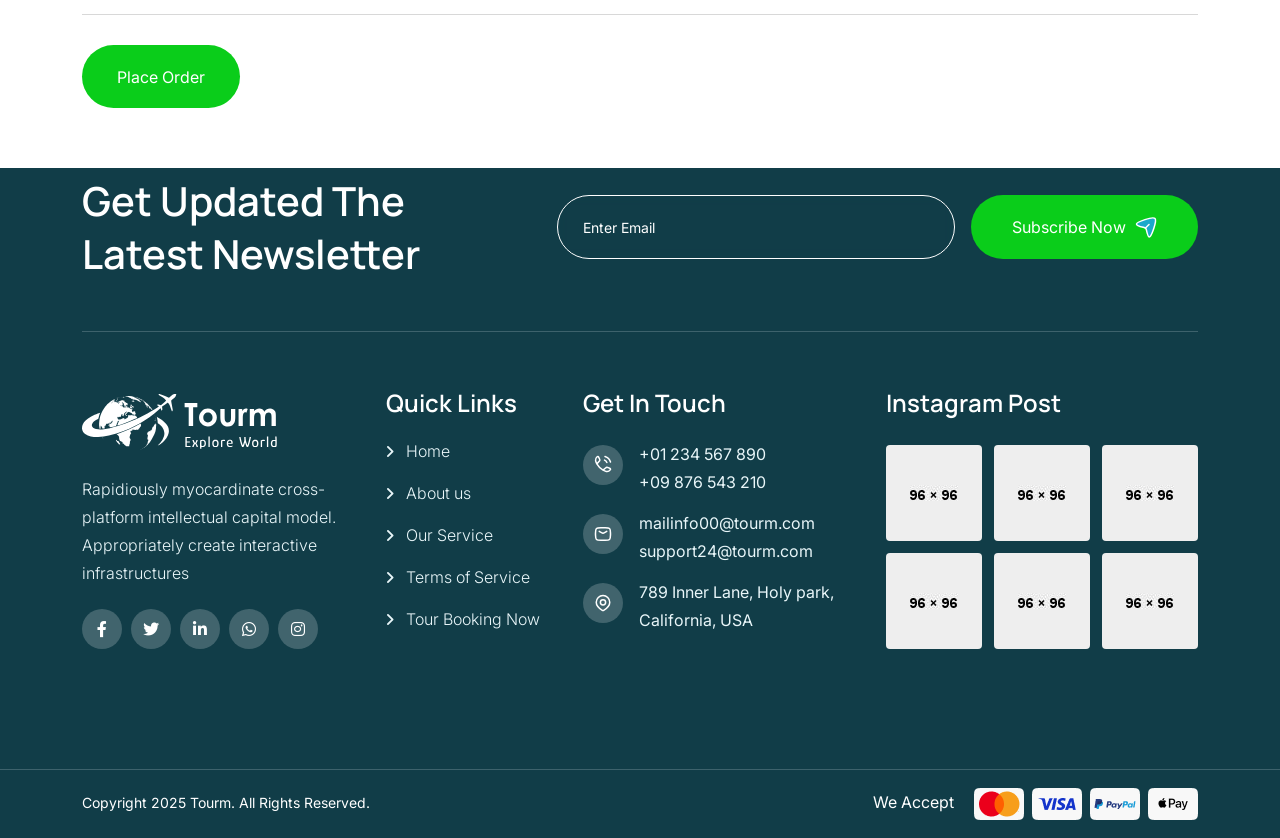
<file: checkout.html>
<!doctype html>
<html class="no-js" lang="zxx">

<head>
    <meta charset="utf-8">
    <meta http-equiv="x-ua-compatible" content="ie=edge">
    <title>Tourm - Travel & Tour Booking Agency HTML Template - Checkout</title>
    <meta name="author" content="Tourm">
    <meta name="description" content="Tourm - Travel & Tour Booking Agency HTML Template ">
    <meta name="keywords" content="Tourm - Travel & Tour Booking Agency HTML Template ">
    <meta name="robots" content="INDEX,FOLLOW">

    <!-- Mobile Specific Metas -->
    <meta name="viewport" content="width=device-width, initial-scale=1, shrink-to-fit=no">

    <!-- Favicons - Place favicon.ico in the root directory -->
    <link rel="apple-touch-icon" sizes="57x57" href="assets/img/favicons/apple-icon-57x57.png">
    <link rel="apple-touch-icon" sizes="60x60" href="assets/img/favicons/apple-icon-60x60.png">
    <link rel="apple-touch-icon" sizes="72x72" href="assets/img/favicons/apple-icon-72x72.png">
    <link rel="apple-touch-icon" sizes="76x76" href="assets/img/favicons/apple-icon-76x76.png">
    <link rel="apple-touch-icon" sizes="114x114" href="assets/img/favicons/apple-icon-114x114.png">
    <link rel="apple-touch-icon" sizes="120x120" href="assets/img/favicons/apple-icon-120x120.png">
    <link rel="apple-touch-icon" sizes="144x144" href="assets/img/favicons/apple-icon-144x144.png">
    <link rel="apple-touch-icon" sizes="152x152" href="assets/img/favicons/apple-icon-152x152.png">
    <link rel="apple-touch-icon" sizes="180x180" href="assets/img/favicons/apple-icon-180x180.png">
    <link rel="icon" type="image/png" sizes="192x192" href="assets/img/favicons/android-icon-192x192.png">
    <link rel="icon" type="image/png" sizes="32x32" href="assets/img/favicons/favicon-32x32.png">
    <link rel="icon" type="image/png" sizes="96x96" href="assets/img/favicons/favicon-96x96.png">
    <link rel="icon" type="image/png" sizes="16x16" href="assets/img/favicons/favicon-16x16.png">
    <link rel="manifest" href="assets/img/favicons/manifest.json">
    <meta name="msapplication-TileColor" content="#ffffff">
    <meta name="msapplication-TileImage" content="assets/img/favicons/ms-icon-144x144.png">
    <meta name="theme-color" content="#ffffff">

    <!--==============================
	  Google Fonts
	============================== -->
    <link rel="preconnect" href="https://fonts.googleapis.com">
    <link rel="preconnect" href="https://fonts.gstatic.com" crossorigin>
    <link rel="preconnect" href="https://fonts.googleapis.com">
    <link rel="preconnect" href="https://fonts.gstatic.com" crossorigin>
    <link href="https://fonts.googleapis.com/css2?family=Inter:wght@100..900&family=Manrope:wght@200..800&family=Montez&display=swap" rel="stylesheet">

    <!--==============================
	    All CSS File
	============================== -->
    <!-- Bootstrap -->
    <link rel="stylesheet" href="assets/css/bootstrap.min.css">
    <!-- Fontawesome Icon -->
    <link rel="stylesheet" href="assets/css/fontawesome.min.css">
    <!-- Magnific Popup -->
    <link rel="stylesheet" href="assets/css/magnific-popup.min.css">

    <!-- Swiper css -->
    <link rel="stylesheet" href="assets/css/swiper-bundle.min.css">

    <!-- Theme Custom CSS -->
    <link rel="stylesheet" href="assets/css/style.css">

</head>

<body>

    <!--[if lte IE 9]>
    	<p class="browserupgrade">You are using an <strong>outdated</strong> browser. Please <a href="https://browsehappy.com/">upgrade your browser</a> to improve your experience and security.</p>
  	<![endif]-->


    <!--********************************
   		Code Start From Here 
	******************************** -->

    <div class="cursor-follower"></div>

    <!-- slider drag cursor -->
    <div class="slider-drag-cursor"><i class="fas fa-angle-left me-2"></i> DRAG <i class="fas fa-angle-right ms-2"></i>
    </div>


    <!--==============================
     Preloader
  ==============================-->
    <div id="preloader" class="preloader ">
        <button class="th-btn preloaderCls">Cancel Preloader </button>
        <div class="preloader-inner">
            <img src="assets/img/logo3.svg" alt="">
        </div>

        <div id="loader" class="th-preloader">
            <div class="animation-preloader">
                <div class="txt-loading">
                    <span preloader-text="T" class="characters">T </span>

                    <span preloader-text="O" class="characters">O </span>

                    <span preloader-text="U" class="characters">U </span>

                    <span preloader-text="R" class="characters">R </span>

                    <span preloader-text="M" class="characters">M </span>
                </div>
            </div>
        </div>

    </div> <!--==============================
    Sidemenu
============================== -->
    <div class="sidemenu-wrapper sidemenu-info ">
        <div class="sidemenu-content">
            <button class="closeButton sideMenuCls"><i class="far fa-times"></i></button>
            <div class="widget  ">
                <div class="th-widget-about">
                    <div class="about-logo">
                        <a href="home-travel.html"><img src="assets/img/logo2.svg" alt="Tourm"></a>
                    </div>
                    <p class="about-text">Rapidiously myocardinate cross-platform intellectual capital model. Appropriately create interactive infrastructures</p>
                    <div class="th-social">
                        <a href="https://www.facebook.com/"><i class="fab fa-facebook-f"></i></a>
                        <a href="https://www.twitter.com/"><i class="fab fa-twitter"></i></a>
                        <a href="https://www.linkedin.com/"><i class="fab fa-linkedin-in"></i></a>
                        <a href="https://www.whatsapp.com/"><i class="fab fa-whatsapp"></i></a>
                    </div>
                </div>
            </div>
            <div class="widget  ">
                <h3 class="widget_title">Recent Posts</h3>
                <div class="recent-post-wrap">
                    <div class="recent-post">
                        <div class="media-img">
                            <a href="blog-details.html"><img src="assets/img/blog/recent-post-1-1.jpg" alt="Blog Image"></a>
                        </div>
                        <div class="media-body">
                            <div class="recent-post-meta">
                                <a href="blog.html"><i class="far fa-calendar"></i>24 Jun , 2025</a>
                            </div>
                            <h4 class="post-title"><a class="text-inherit" href="blog-details.html">Where Vision Meets Concrete
                                    Reality</a></h4>
                        </div>
                    </div>
                    <div class="recent-post">
                        <div class="media-img">
                            <a href="blog-details.html"><img src="assets/img/blog/recent-post-1-2.jpg" alt="Blog Image"></a>
                        </div>
                        <div class="media-body">
                            <div class="recent-post-meta">
                                <a href="blog.html"><i class="far fa-calendar"></i>22 Jun , 2025</a>
                            </div>
                            <h4 class="post-title"><a class="text-inherit" href="blog-details.html">Raising the Bar in Construction.</a></h4>
                        </div>
                    </div>
                </div>
            </div>
            <div class="widget  ">
                <h3 class="widget_title">Get In Touch</h3>
                <div class="th-widget-contact">
                    <div class="info-box_text">
                        <div class="icon">
                            <img src="assets/img/icon/phone.svg" alt="img">
                        </div>
                        <div class="details">
                            <p><a href="tel:+01234567890" class="info-box_link">+01 234 567 890</a></p>
                            <p><a href="tel:+09876543210" class="info-box_link">+09 876 543 210</a></p>
                        </div>
                    </div>
                    <div class="info-box_text">
                        <div class="icon">
                            <img src="assets/img/icon/envelope.svg" alt="img">
                        </div>
                        <div class="details">
                            <p><a href="mailto:mailinfo00@tourm.com" class="info-box_link">mailinfo00@tourm.com</a></p>
                            <p><a href="mailto:support24@tourm.com" class="info-box_link">support24@tourm.com</a></p>
                        </div>
                    </div>
                    <div class="info-box_text">
                        <div class="icon"><img src="assets/img/icon/location-dot.svg" alt="img"></div>
                        <div class="details">
                            <p>789 Inner Lane, Holy park, California, USA</p>
                        </div>
                    </div>
                </div>
            </div>
        </div>
    </div>
    <div class="popup-search-box">
        <button class="searchClose"><i class="fal fa-times"></i></button>
        <form action="#">
            <input type="text" placeholder="What are you looking for?">
            <button type="submit"><i class="fal fa-search"></i></button>
        </form>
    </div><!--==============================
    Mobile Menu
  ============================== -->
    <div class="th-menu-wrapper onepage-nav">
        <div class="th-menu-area text-center">
            <button class="th-menu-toggle"><i class="fal fa-times"></i></button>
            <div class="mobile-logo">
                <a href="home-travel.html"><img src="assets/img/logo2.svg" alt="Tourm"></a>
            </div>
            <div class="th-mobile-menu">
                <ul>
                    <li class="menu-item-has-children mega-menu-wrap">
                        <a class="active" href="home-travel.html">Home</a>

                        <ul class="sub-menu">
                            <li><a href="home-travel.html">Home Travel</a></li>
                            <li><a href="home-tour.html">Home Tour</a></li>
                            <li><a href="home-agency.html">Home Agency</a></li>
                            <li><a href="home-yacht.html">Home Yacht</a></li>
                            <li><a href="home-beach.html">Home Beach</a></li>
                            <li><a href="home-resort.html">Home Resort</a></li>
                            <li><a href="home-countryside-hotel.html">Home Countryside Hotel</a></li>
                            <li><a href="home-forest.html">Home Forest</a></li>
                        </ul>
                    </li>
                    <li><a href="about.html">About Us</a></li>
                    <li class="menu-item-has-children">
                        <a href="#">Destination</a>
                        <ul class="sub-menu">
                            <li><a href="destination.html">Destination</a></li>
                            <li><a href="destination-details.html">Destination Details</a></li>
                        </ul>
                    </li>
                    <li class="menu-item-has-children">
                        <a href="#">Service</a>
                        <ul class="sub-menu">
                            <li><a href="service.html">Services</a></li>
                            <li><a href="service-details.html">Service Details</a></li>
                        </ul>
                    </li>
                    <li class="menu-item-has-children">
                        <a href="#">Activities</a>
                        <ul class="sub-menu">
                            <li><a href="activities.html">activities</a></li>
                            <li><a href="activities-details.html">activities Details</a></li>
                        </ul>
                    </li>
                    <li class="menu-item-has-children">
                        <a href="#">Pages</a>
                        <ul class="sub-menu">
                            <li class="menu-item-has-children">
                                <a href="#">Shop</a>
                                <ul class="sub-menu">
                                    <li><a href="shop.html">Shop</a></li>
                                    <li><a href="shop-details.html">Shop Details</a></li>
                                    <li><a href="cart.html">Cart Page</a></li>
                                    <li><a href="checkout.html">Checkout</a></li>
                                    <li><a href="wishlist.html">Wishlist</a></li>
                                </ul>
                            </li>

                            <li><a href="gallery.html">Gallery</a></li>
                            <li><a href="tour.html">Our Tour</a></li>
                            <li><a href="tour-details.html">Tour Details</a></li>
                            <li><a href="resort.html">Resort page</a></li>
                            <li><a href="resort-details.html">Resort Details</a></li>
                            <li><a href="tour-details.html">Tour Details</a></li>
                            <li><a href="tour-guide.html">Tour Guider</a></li>
                            <li><a href="tour-guider-details.html">Tour Guider Details</a></li>
                            <li><a href="faq.html">Faq Page</a></li>
                            <li><a href="price.html">Price Package</a></li>
                            <li><a href="error.html">Error Page</a></li>
                        </ul>

                    </li>
                    <li class="menu-item-has-children">
                        <a href="#">Blog</a>
                        <ul class="sub-menu">
                            <li><a href="blog.html">Blog</a></li>
                            <li><a href="blog-details.html">Blog Details</a></li>
                        </ul>
                    </li>
                    <li>
                        <a href="contact.html">Contact us</a>
                    </li>
                </ul>
            </div>
        </div>
    </div> <!--==============================
	Header Area
==============================-->
    <header class="th-header header-layout1">
        <div class="header-top">
            <div class="container th-container">
                <div class="row justify-content-center justify-content-xl-between align-items-center">
                    <div class="col-auto d-none d-md-block">
                        <div class="header-links">
                            <ul>
                                <li class="d-none d-xl-inline-block"><i class="fa-sharp fa-regular  fa-location-dot"></i>
                                    <span>45 New Eskaton Road, Austria</span>
                                </li>
                                <li class="d-none d-xl-inline-block"><i class="fa-regular fa-clock"></i>
                                    <span>Sun to Friday: 8.00 am - 7.00 pm</span>
                                </li>
                            </ul>
                        </div>
                    </div>
                    <div class="col-auto">
                        <div class="header-right">
                            <div class="currency-menu">
                                <select class="form-select nice-select">
                                    <option selected="">language </option>
                                    <option>CNY</option>
                                    <option>EUR</option>
                                    <option>AUD</option>
                                </select>
                            </div>
                            <div class="header-links">
                                <ul>
                                    <li class="d-none d-md-inline-block"><a href="faq.html">FAQ</a></li>
                                    <li class="d-none d-md-inline-block"><a href="contact.html">Support</a></li>
                                    <li><a href="#login-form" class="popup-content">Sign In / Register<i class="fa-regular fa-user"></i></a>
                                    </li>
                                </ul>
                            </div>
                        </div>
                    </div>
                </div>
            </div>
        </div>
        <div class="sticky-wrapper">
            <!-- Main Menu Area -->
            <div class="menu-area">
                <div class="container th-container">
                    <div class="row align-items-center justify-content-between">
                        <div class="col-auto">
                            <div class="header-logo">
                                <a href="home-travel.html"><img src="assets/img/logo.svg" alt="Tourm"></a>
                            </div>
                        </div>
                        <div class="col-auto me-xl-auto">
                            <nav class="main-menu d-none d-xl-inline-block">
                                <ul>
                                    <li class="menu-item-has-children mega-menu-wrap">
                                        <a class="active" href="home-travel.html">Home</a>
                                        <ul class="mega-menu mega-menu-content">
                                            <li>
                                                <div class="container">
                                                    <div class="row gy-4">
                                                        <div class="col-lg-3">
                                                            <div class="mega-menu-box">
                                                                <div class="mega-menu-img">
                                                                    <img src="assets/img/pages/home-travel.jpg" alt="Home One">
                                                                    <div class="btn-wrap">
                                                                        <a target="_blank" href="index.html" class="th-btn">View Demo</a>
                                                                    </div>
                                                                </div>
                                                                <h3 class="mega-menu-title"><a href="index.html"><span>01.</span>Home Travel</a></h3>
                                                            </div>
                                                        </div>
                                                        <div class="col-lg-3">
                                                            <div class="mega-menu-box">
                                                                <div class="mega-menu-img">
                                                                    <img src="assets/img/pages/home-tour.jpg" alt="Home Two">
                                                                    <div class="btn-wrap">
                                                                        <a target="_blank" href="home-tour.html" class="th-btn ">View Demo</a>
                                                                    </div>
                                                                </div>
                                                                <h3 class="mega-menu-title"><a href="home-tour.html"><span>02.</span>Home Tour</a></h3>
                                                            </div>
                                                        </div>
                                                        <div class="col-lg-3">
                                                            <div class="mega-menu-box">
                                                                <div class="mega-menu-img">
                                                                    <img src="assets/img/pages/home-agency.jpg" alt="Home Three">
                                                                    <div class="btn-wrap">
                                                                        <a target="_blank" href="home-agency.html" class="th-btn ">View Demo</a>
                                                                    </div>
                                                                </div>
                                                                <h3 class="mega-menu-title"><a href="home-agency.html"><span>03.</span>Home Agency</a>
                                                                </h3>
                                                            </div>
                                                        </div>
                                                        <div class="col-lg-3">
                                                            <div class="mega-menu-box">
                                                                <div class="mega-menu-img">
                                                                    <img src="assets/img/pages/home-yacht.jpg" alt="Home Four">
                                                                    <div class="btn-wrap">
                                                                        <a target="_blank" href="home-yacht.html" class="th-btn ">View Demo</a>
                                                                    </div>
                                                                </div>
                                                                <h3 class="mega-menu-title"><a href="home-yacht.html"><span>04.</span>Home Yacht</a>
                                                                </h3>
                                                            </div>
                                                        </div>
                                                        <div class="col-lg-3">
                                                            <div class="mega-menu-box">
                                                                <div class="mega-menu-img">
                                                                    <img src="assets/img/pages/home-beach.jpg" alt="Home Five">
                                                                    <div class="btn-wrap">
                                                                        <a target="_blank" href="home-beach.html" class="th-btn ">View Demo</a>
                                                                    </div>
                                                                </div>
                                                                <h3 class="mega-menu-title"><a href="home-beach.html"><span>05.</span>Home Beach</a>
                                                                </h3>
                                                            </div>
                                                        </div>
                                                        <div class="col-lg-3">
                                                            <div class="mega-menu-box">
                                                                <div class="mega-menu-img">
                                                                    <img src="assets/img/pages/home-resort.jpg" alt="Home Six">
                                                                    <div class="btn-wrap">
                                                                        <a target="_blank" href="home-resort.html" class="th-btn ">View Demo</a>
                                                                    </div>
                                                                </div>
                                                                <h3 class="mega-menu-title"><a href="home-resort.html"><span>06.</span>Home resort</a>
                                                                </h3>
                                                            </div>
                                                        </div>
                                                        <div class="col-lg-3">
                                                            <div class="mega-menu-box">
                                                                <div class="mega-menu-img">
                                                                    <img src="assets/img/pages/home-countryside-hotel.jpg" alt="Home Six">
                                                                    <div class="btn-wrap">
                                                                        <a target="_blank" href="home-countryside-hotel.html" class="th-btn ">View
                                                                            Demo</a>
                                                                    </div>
                                                                </div>
                                                                <h3 class="mega-menu-title"><a href="home-countryside-hotel.html"><span>07.</span>Home
                                                                        Countryside Hotel</a></h3>
                                                            </div>
                                                        </div>
                                                        <div class="col-lg-3">
                                                            <div class="mega-menu-box">
                                                                <div class="mega-menu-img">
                                                                    <img src="assets/img/pages/home-forest.jpg" alt="Home Six">
                                                                    <div class="btn-wrap">
                                                                        <a target="_blank" href="home-forest.html" class="th-btn ">View Demo</a>
                                                                    </div>
                                                                </div>
                                                                <h3 class="mega-menu-title"><a href="home-forest.html"><span>08.</span>Home Forest</a>
                                                                </h3>
                                                            </div>
                                                        </div>
                                                        <div class="col-lg-3">
                                                            <div class="mega-menu-box">
                                                                <div class="mega-menu-img">
                                                                    <img src="assets/img/pages/home-hiking.jpg" alt="Home Six">
                                                                    <div class="btn-wrap">
                                                                        <a target="_blank" href="home-hiking.html" class="th-btn ">View Demo</a>
                                                                    </div>
                                                                </div>
                                                                <h3 class="mega-menu-title"><a href="home-hiking.html"><span>09.</span>Home Hiking</a>
                                                                </h3>
                                                            </div>
                                                        </div>
                                                        <div class="col-lg-3">
                                                            <div class="mega-menu-box">
                                                                <div class="mega-menu-img">
                                                                    <img src="assets/img/pages/home-hiking-2.jpg" alt="Home ten">
                                                                    <div class="btn-wrap">
                                                                        <a target="_blank" href="home-hiking-2.html" class="th-btn ">View Demo</a>
                                                                    </div>
                                                                </div>
                                                                <h3 class="mega-menu-title"><a href="home-hiking-2.html"><span>10.</span>Home Hiking
                                                                        Style 2</a>
                                                                </h3>
                                                            </div>
                                                        </div>
                                                        <div class="col-lg-3">
                                                            <div class="mega-menu-box">
                                                                <div class="mega-menu-img">
                                                                    <img src="assets/img/pages/home-cruise-tour.jpg" alt="Home ten">
                                                                    <div class="btn-wrap">
                                                                        <a target="_blank" href="home-cruise-tour.html" class="th-btn ">View Demo</a>
                                                                    </div>
                                                                </div>
                                                                <h3 class="mega-menu-title"><a href="home-cruise-tour.html"><span>11.</span>Home Cruise
                                                                        Tour</a>
                                                                </h3>
                                                            </div>
                                                        </div>
                                                        <div class="col-lg-3">
                                                            <div class="mega-menu-box">
                                                                <div class="mega-menu-img">
                                                                    <img src="assets/img/pages/home-travel-agency.jpg" alt="Home ten">
                                                                    <div class="btn-wrap">
                                                                        <a target="_blank" href="home-travel-agency.html" class="th-btn ">View Demo</a>
                                                                    </div>
                                                                </div>
                                                                <h3 class="mega-menu-title"><a href="home-travel-agency.html"><span>12.</span>Home
                                                                        Travel Agency</a>
                                                                </h3>
                                                            </div>
                                                        </div>
                                                        <div class="col-lg-3">
                                                            <div class="mega-menu-box">
                                                                <div class="mega-menu-img">
                                                                    <img src="assets/img/pages/home-museum-tour.jpg" alt="Home ten">
                                                                    <div class="btn-wrap">
                                                                        <a target="_blank" href="home-museum-tour.html" class="th-btn ">View Demo</a>
                                                                    </div>
                                                                </div>
                                                                <h3 class="mega-menu-title"><a href="home-museum-tour.html"><span>13.</span>Home Museum
                                                                        Tour</a>
                                                                </h3>
                                                            </div>
                                                        </div>
                                                        <div class="col-lg-3">
                                                            <div class="mega-menu-box">
                                                                <div class="mega-menu-img">
                                                                    <img src="assets/img/pages/home-worldwide-tour.jpg" alt="Home ten">
                                                                    <div class="btn-wrap">
                                                                        <a target="_blank" href="home-worldwide-tour.html" class="th-btn ">View Demo</a>
                                                                    </div>
                                                                </div>
                                                                <h3 class="mega-menu-title"><a href="home-worldwide-tour.html"><span>14.</span>Home
                                                                        Worldwide Tour</a>
                                                                </h3>
                                                            </div>
                                                        </div>
                                                        <div class="col-lg-3">
                                                            <div class="mega-menu-box">
                                                                <div class="mega-menu-img">
                                                                    <img src="assets/img/pages/home-city-tour.jpg" alt="Home ten">
                                                                    <div class="btn-wrap">
                                                                        <a target="_blank" href="home-city-tour.html" class="th-btn ">View Demo</a>
                                                                    </div>
                                                                </div>
                                                                <h3 class="mega-menu-title"><a href="home-city-tour.html"><span>15.</span>Home
                                                                        City Tour</a>
                                                                </h3>
                                                            </div>
                                                        </div>
                                                        <div class="col-lg-3">
                                                            <div class="mega-menu-box">
                                                                <div class="mega-menu-img">
                                                                    <img src="assets/img/pages/home-winter-holiday-travel.jpg" alt="Home ten">
                                                                    <div class="btn-wrap">
                                                                        <a target="_blank" href="home-winter-holiday-travel.html" class="th-btn ">View Demo</a>
                                                                    </div>
                                                                </div>
                                                                <h3 class="mega-menu-title"><a href="home-winter-holiday-travel.html"><span>16.</span> Home Winter Holiday Travel</a>
                                                                </h3>
                                                            </div>
                                                        </div>
                                                        <div class="col-lg-3">
                                                            <div class="mega-menu-box">
                                                                <div class="mega-menu-img">
                                                                    <img src="assets/img/pages/home-traveler.jpg" alt="Home ten">
                                                                    <div class="btn-wrap">
                                                                        <a target="_blank" href="home-traveler.html" class="th-btn ">View Demo</a>
                                                                    </div>
                                                                </div>
                                                                <h3 class="mega-menu-title"><a href="home-traveler.html"><span>17.</span> Home Traveler</a>
                                                                </h3>
                                                            </div>
                                                        </div>


                                                    </div>
                                                </div>
                                            </li>
                                        </ul>
                                    </li>
                                    <li><a href="about.html">About Us</a></li>
                                    <li class="menu-item-has-children">
                                        <a href="#">Destination</a>
                                        <ul class="sub-menu">
                                            <li><a href="destination.html">Destination</a></li>
                                            <li><a href="destination-details.html">Destination Details</a></li>
                                        </ul>
                                    </li>
                                    <li class="menu-item-has-children">
                                        <a href="#">Service</a>
                                        <ul class="sub-menu">
                                            <li><a href="service.html">Services</a></li>
                                            <li><a href="service-details.html">Service Details</a></li>
                                        </ul>
                                    </li>
                                    <li class="menu-item-has-children">
                                        <a href="#">Activities</a>
                                        <ul class="sub-menu">
                                            <li><a href="activities.html">activities</a></li>
                                            <li><a href="activities-details.html">activities Details</a></li>
                                        </ul>
                                    </li>
                                    <li class="menu-item-has-children">
                                        <a href="#">Pages</a>
                                        <ul class="sub-menu">
                                            <li class="menu-item-has-children">
                                                <a href="#">Shop</a>
                                                <ul class="sub-menu">
                                                    <li><a href="shop.html">Shop</a></li>
                                                    <li><a href="shop-details.html">Shop Details</a></li>
                                                    <li><a href="cart.html">Cart Page</a></li>
                                                    <li><a href="checkout.html">Checkout</a></li>
                                                    <li><a href="wishlist.html">Wishlist</a></li>
                                                </ul>
                                            </li>

                                            <li><a href="gallery.html">Gallery</a></li>
                                            <li><a href="tour.html">Our Tour</a></li>
                                            <li><a href="tour-details.html">Tour Details</a></li>
                                            <li><a href="resort.html">Resort page</a></li>
                                            <li><a href="resort-details.html">Resort Details</a></li>
                                            <li><a href="tour-details.html">Tour Details</a></li>
                                            <li><a href="tour-guide.html">Tour Guider</a></li>
                                            <li><a href="tour-guider-details.html">Tour Guider Details</a></li>
                                            <li><a href="faq.html">Faq Page</a></li>
                                            <li><a href="price.html">Price Package</a></li>
                                            <li><a href="error.html">Error Page</a></li>
                                        </ul>

                                    </li>
                                    <li class="menu-item-has-children">
                                        <a href="#">Blog</a>
                                        <ul class="sub-menu">
                                            <li><a href="blog.html">Blog</a></li>
                                            <li><a href="blog-details.html">Blog Details</a></li>
                                        </ul>
                                    </li>
                                    <li>
                                        <a href="contact.html">Contact us</a>
                                    </li>
                                </ul>
                            </nav>
                            <button type="button" class="th-menu-toggle d-block d-xl-none"><i class="far fa-bars"></i></button>
                        </div>
                        <div class="col-auto d-none d-xl-block">
                            <div class="header-button">
                                <a href="contact.html" class="th-btn style3 th-icon">Book Now</a>

                            </div>
                        </div>
                    </div>
                </div>
                <div class="logo-bg" data-mask-src="assets/img/logo_bg_mask.png"></div>
            </div>
        </div>
    </header>
    <!--==============================
    Breadcumb
============================== -->
    <div class="breadcumb-wrapper " data-bg-src="assets/img/bg/breadcumb-bg.jpg">
        <div class="container">
            <div class="breadcumb-content">
                <h1 class="breadcumb-title">Checkout</h1>
                <ul class="breadcumb-menu">
                    <li><a href="home-travel.html">Home</a></li>
                    <li>Checkout</li>
                </ul>
            </div>
        </div>
    </div><!--==============================
Checkout Arae
==============================-->
    <div class="th-checkout-wrapper space-top space-extra-bottom">
        <div class="container">
            <div class="woocommerce-form-login-toggle">
                <div class="woocommerce-info">Returning customer? <a href="#" class="showlogin">Click here to login</a>
                </div>
            </div>
            <div class="row">
                <div class="col-12">
                    <form action="#" class="woocommerce-form-login">
                        <div class="form-group">
                            <label>Username or email *</label>
                            <input type="text" class="form-control" placeholder="Username or email">
                        </div>
                        <div class="form-group">
                            <label>Password *</label>
                            <input type="text" class="form-control" placeholder="Password">
                        </div>
                        <div class="form-group">
                            <div class="custom-checkbox">
                                <input type="checkbox" id="remembermylogin">
                                <label for="remembermylogin">Remember Me</label>
                            </div>
                        </div>
                        <div class="form-group">
                            <button type="submit" class="th-btn">Login</button>
                            <p class="mt-3 mb-0"><a class="text-reset" href="#">Lost your password?</a></p>
                        </div>
                    </form>
                </div>
            </div>
            <div class="woocommerce-form-coupon-toggle">
                <div class="woocommerce-info">Have a coupon? <a href="#" class="showcoupon">Click here to enter your code</a> </div>
            </div>
            <div class="row">
                <div class="col-12">
                    <form action="#" class="woocommerce-form-coupon">
                        <div class="form-group">
                            <label>Coupon code</label>
                            <input type="text" class="form-control" placeholder="Write your coupon code">
                        </div>
                        <div class="form-group">
                            <button type="submit" class="th-btn">Apply coupon</button>
                        </div>
                    </form>
                </div>
            </div>
            <form action="#" class="woocommerce-checkout mt-40">
                <div class="row ">
                    <div class="col-lg-6">
                        <h2 class="h4">Billing Details</h2>
                        <div class="row">
                            <div class="col-12 form-group">
                                <select class="form-select">
                                    <option>United Kingdom (UK)</option>
                                    <option>United State (US)</option>
                                    <option>Equatorial Guinea (GQ)</option>
                                    <option>Australia (AU)</option>
                                    <option>Germany (DE)</option>
                                </select>
                            </div>
                            <div class="col-md-6 form-group">
                                <input type="text" class="form-control" placeholder="First Name">
                            </div>
                            <div class="col-md-6 form-group">
                                <input type="text" class="form-control" placeholder="Last Name">
                            </div>
                            <div class="col-12 form-group">
                                <input type="text" class="form-control" placeholder="Your Company Name">
                            </div>
                            <div class="col-12 form-group">
                                <input type="text" class="form-control" placeholder="Street Address">
                                <input type="text" class="form-control" placeholder="Apartment, suite, unit etc. (optional)">
                            </div>
                            <div class="col-12 form-group">
                                <input type="text" class="form-control" placeholder="Town / City">
                            </div>
                            <div class="col-md-6 form-group">
                                <input type="text" class="form-control" placeholder="Country">
                            </div>
                            <div class="col-md-6 form-group">
                                <input type="text" class="form-control" placeholder="Postcode / Zip">
                            </div>
                            <div class="col-12 form-group">
                                <input type="text" class="form-control" placeholder="Email Address">
                                <input type="text" class="form-control" placeholder="Phone number">
                            </div>
                            <div class="col-12 form-group">
                                <input type="checkbox" id="accountNewCreate">
                                <label for="accountNewCreate">Create An Account?</label>
                            </div>
                        </div>
                    </div>
                    <div class="col-lg-6">
                        <p id="ship-to-different-address">
                            <input id="ship-to-different-address-checkbox" type="checkbox" name="ship_to_different_address" value="1" checked>
                            <label for="ship-to-different-address-checkbox">
                                Ship to a different address?
                                <span class="checkmark"></span>
                            </label>
                        </p>
                        <div class="shipping_address">
                            <div class="row">
                                <div class="col-12 form-group">
                                    <select class="form-select">
                                        <option>United Kingdom (UK)</option>
                                        <option>United State (US)</option>
                                        <option>Equatorial Guinea (GQ)</option>
                                        <option>Australia (AU)</option>
                                        <option>Germany (DE)</option>
                                    </select>
                                </div>
                                <div class="col-md-6 form-group">
                                    <input type="text" class="form-control" placeholder="First Name">
                                </div>
                                <div class="col-md-6 form-group">
                                    <input type="text" class="form-control" placeholder="Last Name">
                                </div>
                                <div class="col-12 form-group">
                                    <input type="text" class="form-control" placeholder="Your Company Name">
                                </div>
                                <div class="col-12 form-group">
                                    <input type="text" class="form-control" placeholder="Street Address">
                                    <input type="text" class="form-control" placeholder="Apartment, suite, unit etc. (optional)">
                                </div>
                                <div class="col-12 form-group">
                                    <input type="text" class="form-control" placeholder="Town / City">
                                </div>
                                <div class="col-md-6 form-group">
                                    <input type="text" class="form-control" placeholder="Country">
                                </div>
                                <div class="col-md-6 form-group">
                                    <input type="text" class="form-control" placeholder="Postcode / Zip">
                                </div>
                                <div class="col-12 form-group">
                                    <input type="text" class="form-control" placeholder="Email Address">
                                    <input type="text" class="form-control" placeholder="Phone number">
                                </div>
                            </div>
                        </div>
                        <div class="col-12 form-group">
                            <textarea cols="20" rows="5" class="form-control" placeholder="Notes about your order, e.g. special notes for delivery."></textarea>
                        </div>
                    </div>
                </div>
            </form>
            <h4 class="mt-4 pt-lg-2">Your Order</h4>
            <form action="#" class="woocommerce-cart-form">
                <table class="cart_table mb-20">
                    <thead>
                        <tr>
                            <th class="cart-col-image">Image</th>
                            <th class="cart-col-productname">Product Name</th>
                            <th class="cart-col-price">Price</th>
                            <th class="cart-col-quantity">Quantity</th>
                            <th class="cart-col-total">Total</th>
                        </tr>
                    </thead>
                    <tbody>
                        <tr class="cart_item">
                            <td data-title="Product">
                                <a class="cart-productimage" href="shop-details.html"><img width="91" height="91" src="assets/img/product/product_1_1.png" alt="Image"></a>
                            </td>
                            <td data-title="Name">
                                <a class="cart-productname" href="shop-details.html">beach casual-shoe</a>
                            </td>
                            <td data-title="Price">
                                <span class="amount"><bdi><span>$</span>18</bdi></span>
                            </td>
                            <td data-title="Quantity">
                                <strong class="product-quantity">01</strong>
                            </td>
                            <td data-title="Total">
                                <span class="amount"><bdi><span>$</span>18</bdi></span>
                            </td>
                        </tr>
                    </tbody>
                    <tfoot class="checkout-ordertable">
                        <tr class="cart-subtotal">
                            <th>Subtotal</th>
                            <td data-title="Subtotal" colspan="4"><span class="woocommerce-Price-amount amount"><bdi><span class="woocommerce-Price-currencySymbol">$</span>281.05</bdi></span></td>
                        </tr>
                        <tr class="woocommerce-shipping-totals shipping">
                            <th>Shipping</th>
                            <td data-title="Shipping" colspan="4"> Enter your address to view shipping options.
                            </td>
                        </tr>
                        <tr class="order-total">
                            <th>Total</th>
                            <td data-title="Total" colspan="4"><strong><span class="woocommerce-Price-amount amount"><bdi><span class="woocommerce-Price-currencySymbol">$</span>281.05</bdi></span></strong>
                            </td>
                        </tr>
                    </tfoot>
                </table>
            </form>
            <div class="mt-lg-3 mb-30">
                <div class="woocommerce-checkout-payment">
                    <ul class="wc_payment_methods payment_methods methods">
                        <li class="wc_payment_method payment_method_bacs">
                            <input id="payment_method_bacs" type="radio" class="input-radio" name="payment_method" value="bacs" checked="checked">
                            <label for="payment_method_bacs">Direct bank transfer</label>
                            <div class="payment_box payment_method_bacs">
                                <p>Make your payment directly into our bank account. Please use your Order ID as the payment reference. Your order will not be shipped until the funds have cleared in our account.
                                </p>
                            </div>
                        </li>
                        <li class="wc_payment_method payment_method_cheque">
                            <input id="payment_method_cheque" type="radio" class="input-radio" name="payment_method" value="cheque">
                            <label for="payment_method_cheque">Cheque Payment</label>
                            <div class="payment_box payment_method_cheque">
                                <p>Please send a check to Store Name, Store Street, Store Town, Store State / County, Store Postcode.</p>
                            </div>
                        </li>
                        <li class="wc_payment_method payment_method_cod">
                            <input id="payment_method_cod" type="radio" class="input-radio" name="payment_method">
                            <label for="payment_method_cod">Credit Cart</label>
                            <div class="payment_box payment_method_cod">
                                <p>Pay with cash upon delivery.</p>
                            </div>
                        </li>
                        <li class="wc_payment_method payment_method_paypal">
                            <input id="payment_method_paypal" type="radio" class="input-radio" name="payment_method" value="paypal">
                            <label for="payment_method_paypal">Paypal</label>
                            <div class="payment_box payment_method_paypal">
                                <p>Pay via PayPal; you can pay with your credit card if you don’t have a PayPal account.</p>
                            </div>
                        </li>
                    </ul>
                    <div class="form-row place-order">
                        <button type="submit" class="th-btn">Place order</button>
                    </div>
                </div>
            </div>
        </div>
    </div><!--==============================
	Footer Area
==============================-->
    <footer class="footer-wrapper bg-title footer-layout2">
        <div class="widget-area">
            <div class="container">
                <div class="newsletter-area">
                    <div class="newsletter-top">
                        <div class="row gy-4 align-items-center">
                            <div class="col-lg-5">
                                <h2 class="newsletter-title text-white text-capitalize mb-0">get updated the latest
                                    newsletter</h2>
                            </div>
                            <div class="col-lg-7">
                                <form class="newsletter-form style2">
                                    <input class="form-control " type="email" placeholder="Enter Email" required="">
                                    <button type="submit" class="th-btn style1">Subscribe Now <img src="assets/img/icon/plane2.svg" alt=""></button>
                                </form>
                            </div>
                        </div>
                    </div>
                </div>
                <div class="row justify-content-between">
                    <div class="col-md-6 col-xl-3">
                        <div class="widget footer-widget">
                            <div class="th-widget-about">
                                <div class="about-logo">
                                    <a href="home-travel.html"><img src="assets/img/logo-white.svg" alt="Tourm"></a>
                                </div>
                                <p class="about-text">Rapidiously myocardinate cross-platform intellectual capital model. Appropriately create interactive infrastructures</p>
                                <div class="th-social">
                                    <a href="https://www.facebook.com/"><i class="fab fa-facebook-f"></i></a>
                                    <a href="https://www.twitter.com/"><i class="fab fa-twitter"></i></a>
                                    <a href="https://www.linkedin.com/"><i class="fab fa-linkedin-in"></i></a>
                                    <a href="https://www.whatsapp.com/"><i class="fab fa-whatsapp"></i></a>
                                    <a href="https://instagram.com/"><i class="fab fa-instagram"></i></a>
                                </div>
                            </div>
                        </div>
                    </div>
                    <div class="col-md-6 col-xl-auto">
                        <div class="widget widget_nav_menu footer-widget">
                            <h3 class="widget_title">Quick Links</h3>
                            <div class="menu-all-pages-container">
                                <ul class="menu">

                                    <li><a href="index.html">Home</a></li>
                                    <li><a href="about.html">About us</a></li>
                                    <li><a href="service.html">Our Service</a></li>
                                    <li><a href="contact.html">Terms of Service</a></li>
                                    <li><a href="contact.html">Tour Booking Now</a></li>
                                </ul>
                            </div>
                        </div>
                    </div>
                    <div class="col-md-6 col-xl-auto">
                        <div class="widget footer-widget">
                            <h3 class="widget_title">Get In Touch</h3>
                            <div class="th-widget-contact">
                                <div class="info-box_text">
                                    <div class="icon">
                                        <img src="assets/img/icon/phone.svg" alt="img">
                                    </div>
                                    <div class="details">
                                        <p><a href="tel:+01234567890" class="info-box_link">+01 234 567 890</a></p>
                                        <p><a href="tel:+09876543210" class="info-box_link">+09 876 543 210</a></p>
                                    </div>
                                </div>
                                <div class="info-box_text">
                                    <div class="icon">
                                        <img src="assets/img/icon/envelope.svg" alt="img">
                                    </div>
                                    <div class="details">
                                        <p><a href="mailto:mailinfo00@tourm.com" class="info-box_link">mailinfo00@tourm.com</a></p>
                                        <p><a href="mailto:support24@tourm.com" class="info-box_link">support24@tourm.com</a></p>
                                    </div>
                                </div>
                                <div class="info-box_text">
                                    <div class="icon"><img src="assets/img/icon/location-dot.svg" alt="img"></div>
                                    <div class="details">
                                        <p>789 Inner Lane, Holy park, California, USA</p>
                                    </div>
                                </div>
                            </div>
                        </div>
                    </div>
                    <div class="col-md-6 col-xl-auto">
                        <div class="widget footer-widget">
                            <h3 class="widget_title">Instagram Post</h3>
                            <div class="sidebar-gallery">
                                <div class="gallery-thumb">
                                    <img src="assets/img/widget/gallery_1_1.jpg" alt="Gallery Image">
                                    <a target="_blank" href="https://www.instagram.com/" class="gallery-btn"><i class="fab fa-instagram"></i></a>
                                </div>
                                <div class="gallery-thumb">
                                    <img src="assets/img/widget/gallery_1_2.jpg" alt="Gallery Image">
                                    <a target="_blank" href="https://www.instagram.com/" class="gallery-btn"><i class="fab fa-instagram"></i></a>
                                </div>
                                <div class="gallery-thumb">
                                    <img src="assets/img/widget/gallery_1_3.jpg" alt="Gallery Image">
                                    <a target="_blank" href="https://www.instagram.com/" class="gallery-btn"><i class="fab fa-instagram"></i></a>
                                </div>
                                <div class="gallery-thumb">
                                    <img src="assets/img/widget/gallery_1_4.jpg" alt="Gallery Image">
                                    <a target="_blank" href="https://www.instagram.com/" class="gallery-btn"><i class="fab fa-instagram"></i></a>
                                </div>
                                <div class="gallery-thumb">
                                    <img src="assets/img/widget/gallery_1_5.jpg" alt="Gallery Image">
                                    <a target="_blank" href="https://www.instagram.com/" class="gallery-btn"><i class="fab fa-instagram"></i></a>
                                </div>
                                <div class="gallery-thumb">
                                    <img src="assets/img/widget/gallery_1_6.jpg" alt="Gallery Image">
                                    <a target="_blank" href="https://www.instagram.com/" class="gallery-btn"><i class="fab fa-instagram"></i></a>
                                </div>
                            </div>
                        </div>
                    </div>
                </div>
            </div>
        </div>
        <div class="copyright-wrap">
            <div class="container">
                <div class="row justify-content-between align-items-center">
                    <div class="col-md-6">
                        <p class="copyright-text">Copyright 2025 <a href="home-travel.html">Tourm</a>. All Rights Reserved.</p>
                    </div>
                    <div class="col-md-6 text-end d-none d-md-block">
                        <div class="footer-card">
                            <span class="title">We Accept</span>
                            <img src="assets/img/shape/cards.png" alt="">
                        </div>
                    </div>
                </div>

            </div>
        </div>
        <div class="shape-mockup movingX d-none d-xxl-block" data-top="24%" data-left="5%">
            <img src="assets/img/shape/shape_8.png" alt="shape">
        </div>
    </footer>

    <!--********************************
			Code End  Here 
	******************************** -->

    <!-- Scroll To Top -->
    <div class="scroll-top">
        <svg class="progress-circle svg-content" width="100%" height="100%" viewBox="-1 -1 102 102">
            <path d="M50,1 a49,49 0 0,1 0,98 a49,49 0 0,1 0,-98" style="transition: stroke-dashoffset 10ms linear 0s; stroke-dasharray: 307.919, 307.919; stroke-dashoffset: 307.919;">
            </path>
        </svg>
    </div>
    <!--==============================
modal Area  
==============================-->
    <div id="login-form" class="popup-login-register mfp-hide">
        <ul class="nav" id="pills-tab" role="tablist">
            <li class="nav-item" role="presentation">
                <button class="nav-menu" id="pills-home-tab" data-bs-toggle="pill" data-bs-target="#pills-home" type="button" role="tab" aria-controls="pills-home" aria-selected="false">Login</button>
            </li>
            <li class="nav-item" role="presentation">
                <button class="nav-menu active" id="pills-profile-tab" data-bs-toggle="pill" data-bs-target="#pills-profile" type="button" role="tab" aria-controls="pills-profile" aria-selected="true">Register</button>
            </li>
        </ul>
        <div class="tab-content" id="pills-tabContent">
            <div class="tab-pane fade" id="pills-home" role="tabpanel" aria-labelledby="pills-home-tab">
                <h3 class="box-title mb-30">Sign in to your account</h3>
                <div class="th-login-form">
                    <form action="mail.php" method="POST" class="login-form ajax-contact">
                        <div class="row">
                            <div class="form-group col-12">
                                <label>Username or email</label>
                                <input type="text" class="form-control" name="email" id="email" required="required">
                            </div>
                            <div class="form-group col-12">
                                <label>Password</label>
                                <input type="password" class="form-control" name="pasword" id="pasword" required="required">
                            </div>

                            <div class="form-btn mb-20 col-12">
                                <button class="th-btn btn-fw th-radius2 ">Send Message</button>
                            </div>
                        </div>
                        <div id="forgot_url">
                            <a href="my-account.html">Forgot password?</a>
                        </div>
                        <p class="form-messages mb-0 mt-3"></p>
                    </form>
                </div>
            </div>
            <div class="tab-pane fade active show" id="pills-profile" role="tabpanel" aria-labelledby="pills-profile-tab">
                <h3 class="th-form-title mb-30">Sign in to your account</h3>
                <form action="mail.php" method="POST" class="login-form ajax-contact">
                    <div class="row">
                        <div class="form-group col-12">
                            <label>Username*</label>
                            <input type="text" class="form-control" name="usename" id="usename" required="required">
                        </div>
                        <div class="form-group col-12">
                            <label>First name*</label>
                            <input type="text" class="form-control" name="firstname" id="firstname" required="required">
                        </div>
                        <div class="form-group col-12">
                            <label>Last name*</label>
                            <input type="text" class="form-control" name="lastname" id="lastname" required="required">
                        </div>
                        <div class="form-group col-12">
                            <label for="new_email">Your email*</label>
                            <input type="text" class="form-control" name="new_email" id="new_email" required="required">
                        </div>
                        <div class="form-group col-12">
                            <label for="new_email_confirm">Confirm email*</label>
                            <input type="text" class="form-control" name="new_email_confirm" id="new_email_confirm" required="required">
                        </div>
                        <div class="statement">
                            <span class="register-notes">A password will be emailed to you.</span>
                        </div>

                        <div class="form-btn mt-20 col-12">
                            <button class="th-btn btn-fw th-radius2 ">Sign up</button>
                        </div>
                    </div>
                    <p class="form-messages mb-0 mt-3"></p>
                </form>
            </div>
        </div>
    </div>

    <!--==============================
    All Js File
============================== -->
    <!-- Jquery -->
    <!-- Jquery -->
    <script src="assets/js/vendor/jquery-3.6.0.min.js"></script>
    <!-- Swiper Js -->
    <script src="assets/js/swiper-bundle.min.js"></script>
    <!-- Bootstrap -->
    <script src="assets/js/bootstrap.min.js"></script>
    <!-- Magnific Popup -->
    <script src="assets/js/jquery.magnific-popup.min.js"></script>
    <!-- Counter Up -->
    <script src="assets/js/jquery.counterup.min.js"></script>
    <!-- Range Slider -->
    <script src="assets/js/jquery-ui.min.js"></script>
    <!-- imagesloaded -->
    <script src="assets/js/imagesloaded.pkgd.min.js"></script>
    <!-- isotope -->
    <script src="assets/js/isotope.pkgd.min.js"></script>
    <!-- gsap -->
    <script src="assets/js/gsap.min.js"></script>

    <!-- circle-progress -->
    <script src="assets/js/circle-progress.js"></script>

    <script src="assets/js/matter.min.js"></script>
    <script src="assets/js/matterjs-custom.js"></script>


    <!-- nice select -->
    <script src="assets/js/nice-select.min.js"></script>

    <!-- Main Js File -->
    <script src="assets/js/main.js"></script>
</body>

</html>
</file>
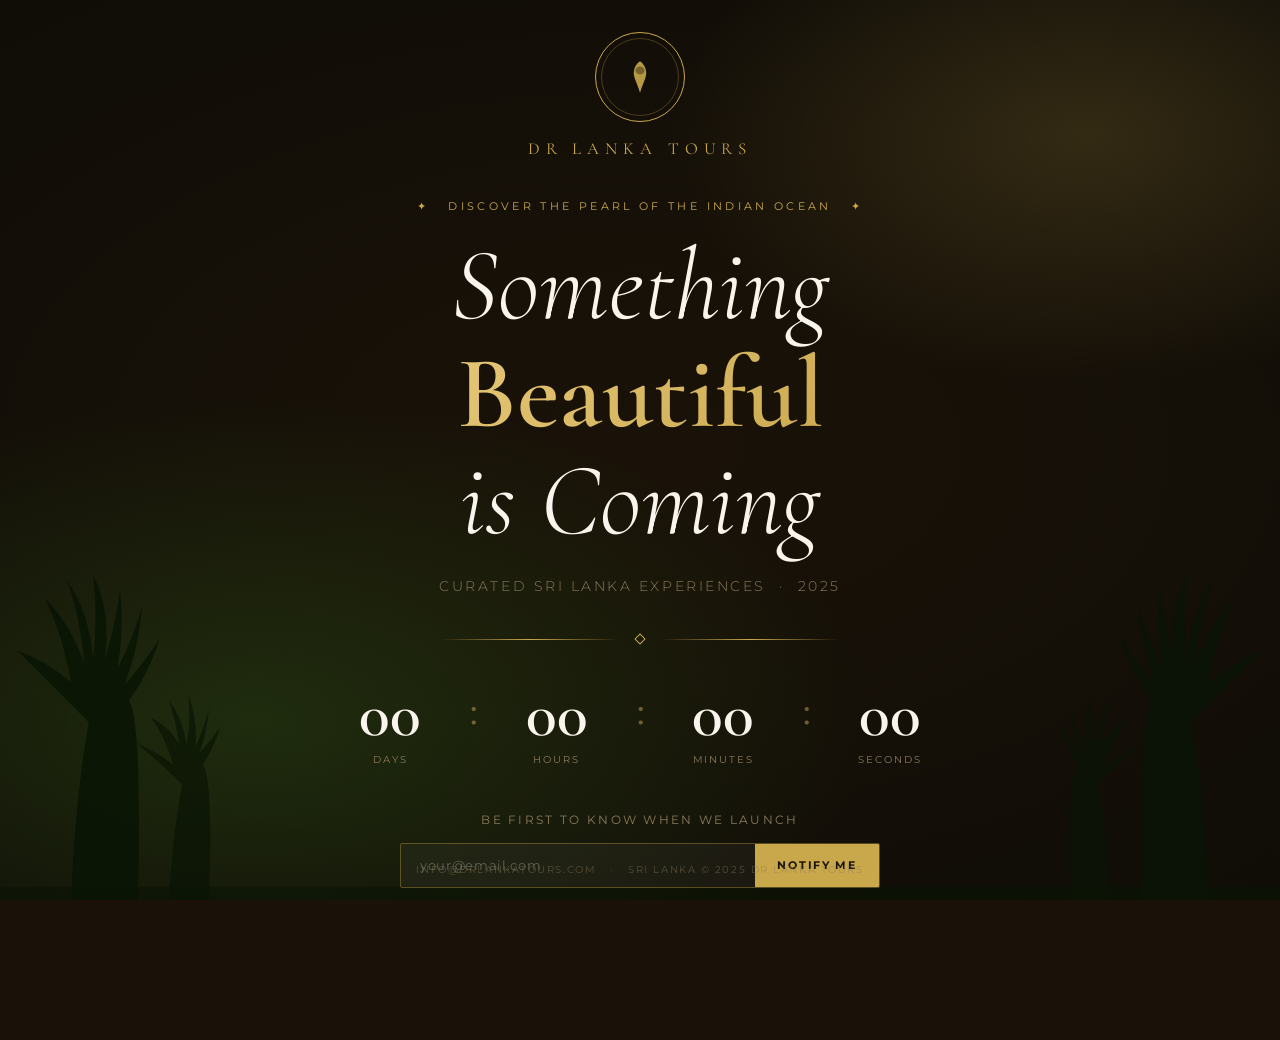
<file: comingsoonpage.html>
<!DOCTYPE html>
<html lang="en">

<head>
    <meta charset="UTF-8" />
    <meta name="viewport" content="width=device-width, initial-scale=1.0" />
    <title>Dr Lanka Tours — Coming Soon</title>
    <link
        href="https://fonts.googleapis.com/css2?family=Cormorant+Garamond:ital,wght@0,300;0,400;0,600;1,300;1,400&family=Montserrat:wght@300;400;500;700&display=swap"
        rel="stylesheet" />
    <style>
        *,
        *::before,
        *::after {
            box-sizing: border-box;
            margin: 0;
            padding: 0;
        }

        :root {
            --gold: #C9A84C;
            --gold-light: #E8C97A;
            --cream: #F9F4EC;
            --dark: #1A1208;
            --dark-mid: #2E2010;
            --green: #2D5016;
            --green-light: #4A7A25;
            --text-muted: #8A7A5A;
        }

        html,
        body {
            height: 100%;
            font-family: 'Montserrat', sans-serif;
            background: var(--dark);
            color: var(--cream);
            overflow-x: hidden;
        }

        /* ── Background ── */
        .bg {
            position: fixed;
            inset: 0;
            z-index: 0;
            background:
                radial-gradient(ellipse 80% 60% at 20% 80%, rgba(45, 80, 22, 0.45) 0%, transparent 60%),
                radial-gradient(ellipse 60% 50% at 85% 15%, rgba(201, 168, 76, 0.18) 0%, transparent 55%),
                radial-gradient(ellipse 100% 80% at 50% 50%, rgba(26, 18, 8, 1) 0%, #0D0C07 100%);
        }

        /* Animated palm silhouettes */
        .palms {
            position: fixed;
            bottom: 0;
            left: 0;
            right: 0;
            z-index: 1;
            height: 45vh;
            pointer-events: none;
        }

        .palms svg {
            width: 100%;
            height: 100%;
        }

        /* Floating particles */
        .particle {
            position: fixed;
            border-radius: 50%;
            background: var(--gold);
            opacity: 0;
            animation: float-up var(--dur) ease-in infinite;
            animation-delay: var(--delay);
        }

        @keyframes float-up {
            0% {
                transform: translateY(0) translateX(0) scale(1);
                opacity: 0;
            }

            10% {
                opacity: 0.4;
            }

            90% {
                opacity: 0.1;
            }

            100% {
                transform: translateY(-80vh) translateX(var(--drift)) scale(0.3);
                opacity: 0;
            }
        }

        /* ── Layout ── */
        .page {
            position: relative;
            z-index: 10;
            min-height: 100vh;
            display: flex;
            flex-direction: column;
            align-items: center;
            justify-content: center;
            padding: 2rem;
            text-align: center;
        }

        /* ── Logo mark ── */
        .logo-wrap {
            margin-bottom: 2.5rem;
            opacity: 0;
            animation: fade-down 1s ease 0.3s forwards;
        }

        .logo-circle {
            width: 90px;
            height: 90px;
            border-radius: 50%;
            border: 1.5px solid var(--gold);
            display: flex;
            align-items: center;
            justify-content: center;
            margin: 0 auto 1rem;
            position: relative;
        }

        .logo-circle::before {
            content: '';
            position: absolute;
            inset: 5px;
            border-radius: 50%;
            border: 1px solid rgba(201, 168, 76, 0.3);
        }

        .logo-circle svg {
            width: 42px;
            height: 42px;
            fill: var(--gold);
        }

        .logo-name {
            font-family: 'Cormorant Garamond', serif;
            font-size: 1.05rem;
            letter-spacing: 0.35em;
            text-transform: uppercase;
            color: var(--gold);
        }

        /* ── Headline ── */
        .headline-wrap {
            opacity: 0;
            animation: fade-up 1s ease 0.6s forwards;
        }

        .eyebrow {
            font-size: 0.7rem;
            letter-spacing: 0.3em;
            text-transform: uppercase;
            color: var(--gold);
            margin-bottom: 1.2rem;
        }

        h1 {
            font-family: 'Cormorant Garamond', serif;
            font-weight: 300;
            font-style: italic;
            font-size: clamp(3rem, 8vw, 6.5rem);
            line-height: 1.05;
            color: var(--cream);
            margin-bottom: 0.3rem;
        }

        h1 strong {
            font-weight: 600;
            font-style: normal;
            display: block;
            background: linear-gradient(135deg, var(--gold-light), var(--gold));
            -webkit-background-clip: text;
            -webkit-text-fill-color: transparent;
            background-clip: text;
        }

        .tagline {
            font-size: clamp(0.75rem, 1.5vw, 0.88rem);
            letter-spacing: 0.18em;
            text-transform: uppercase;
            color: var(--text-muted);
            margin-top: 1.4rem;
            font-weight: 300;
        }

        /* ── Divider ── */
        .divider {
            display: flex;
            align-items: center;
            gap: 1rem;
            margin: 2.5rem auto;
            width: min(400px, 80%);
            opacity: 0;
            animation: fade-up 1s ease 0.9s forwards;
        }

        .divider-line {
            flex: 1;
            height: 1px;
            background: linear-gradient(90deg, transparent, var(--gold), transparent);
        }

        .divider-diamond {
            width: 8px;
            height: 8px;
            border: 1px solid var(--gold);
            transform: rotate(45deg);
        }

        /* ── Countdown ── */
        .countdown {
            display: flex;
            gap: clamp(1.2rem, 4vw, 2.5rem);
            margin-bottom: 3rem;
            opacity: 0;
            animation: fade-up 1s ease 1.1s forwards;
        }

        .cd-unit {
            text-align: center;
        }

        .cd-num {
            font-family: 'Cormorant Garamond', serif;
            font-size: clamp(2.2rem, 6vw, 4rem);
            font-weight: 600;
            line-height: 1;
            color: var(--cream);
            min-width: 2.5ch;
        }

        .cd-label {
            font-size: 0.6rem;
            letter-spacing: 0.2em;
            text-transform: uppercase;
            color: var(--text-muted);
            margin-top: 0.4rem;
        }

        .cd-sep {
            font-family: 'Cormorant Garamond', serif;
            font-size: 3rem;
            color: var(--gold);
            line-height: 1;
            align-self: flex-start;
            padding-top: 0.1rem;
            opacity: 0.5;
        }

        /* ── Email form ── */
        .notify-wrap {
            opacity: 0;
            animation: fade-up 1s ease 1.3s forwards;
            width: min(480px, 90%);
        }

        .notify-label {
            font-size: 0.72rem;
            letter-spacing: 0.2em;
            text-transform: uppercase;
            color: var(--text-muted);
            margin-bottom: 1rem;
        }

        .notify-form {
            display: flex;
            gap: 0;
            border: 1px solid rgba(201, 168, 76, 0.4);
            border-radius: 2px;
            overflow: hidden;
            transition: border-color 0.3s;
        }

        .notify-form:focus-within {
            border-color: var(--gold);
        }

        .notify-form input {
            flex: 1;
            background: rgba(255, 255, 255, 0.04);
            border: none;
            outline: none;
            padding: 0.85rem 1.2rem;
            font-family: 'Montserrat', sans-serif;
            font-size: 0.82rem;
            color: var(--cream);
            letter-spacing: 0.05em;
        }

        .notify-form input::placeholder {
            color: rgba(249, 244, 236, 0.3);
        }

        .notify-form button {
            background: var(--gold);
            border: none;
            cursor: pointer;
            padding: 0.85rem 1.4rem;
            font-family: 'Montserrat', sans-serif;
            font-size: 0.7rem;
            font-weight: 700;
            letter-spacing: 0.15em;
            text-transform: uppercase;
            color: var(--dark);
            transition: background 0.3s, transform 0.15s;
        }

        .notify-form button:hover {
            background: var(--gold-light);
        }

        .notify-form button:active {
            transform: scale(0.97);
        }

        .success-msg {
            display: none;
            color: var(--gold-light);
            font-size: 0.78rem;
            letter-spacing: 0.1em;
            margin-top: 0.8rem;
        }

        /* ── Highlights ── */
        .highlights {
            display: flex;
            gap: 2.5rem;
            flex-wrap: wrap;
            justify-content: center;
            margin-top: 3.5rem;
            opacity: 0;
            animation: fade-up 1s ease 1.5s forwards;
        }

        .hl {
            display: flex;
            flex-direction: column;
            align-items: center;
            gap: 0.5rem;
        }

        .hl-icon {
            width: 44px;
            height: 44px;
            border-radius: 50%;
            border: 1px solid rgba(201, 168, 76, 0.3);
            display: flex;
            align-items: center;
            justify-content: center;
            font-size: 1.3rem;
        }

        .hl-text {
            font-size: 0.62rem;
            letter-spacing: 0.18em;
            text-transform: uppercase;
            color: var(--text-muted);
        }

        /* ── Footer ── */
        .footer {
            position: fixed;
            bottom: 1.5rem;
            left: 0;
            right: 0;
            text-align: center;
            z-index: 10;
            font-size: 0.65rem;
            letter-spacing: 0.15em;
            color: rgba(138, 122, 90, 0.5);
            text-transform: uppercase;
            opacity: 0;
            animation: fade-up 1s ease 1.8s forwards;
        }

        .footer a {
            color: inherit;
            text-decoration: none;
        }

        /* ── Animations ── */
        @keyframes fade-up {
            from {
                opacity: 0;
                transform: translateY(22px);
            }

            to {
                opacity: 1;
                transform: translateY(0);
            }
        }

        @keyframes fade-down {
            from {
                opacity: 0;
                transform: translateY(-18px);
            }

            to {
                opacity: 1;
                transform: translateY(0);
            }
        }

        /* ── Responsive ── */
        @media (max-width: 480px) {
            .highlights {
                gap: 1.5rem;
            }

            .countdown {
                gap: 1rem;
            }

            .cd-sep {
                font-size: 2rem;
            }
        }
    </style>
</head>

<body>

    <div class="bg"></div>

    <!-- Palm silhouettes -->
    <div class="palms">
        <svg viewBox="0 0 1440 400" preserveAspectRatio="xMidYMax meet" xmlns="http://www.w3.org/2000/svg">
            <!-- Left palm -->
            <path
                d="M80,400 Q85,280 100,200 Q60,160 20,120 Q50,130 80,155 Q70,100 50,60 Q80,90 95,135 Q90,80 75,40 Q100,75 105,130 Q110,80 105,35 Q125,75 118,130 Q130,90 135,50 Q140,95 132,140 Q150,105 160,70 Q155,120 140,158 Q165,130 180,105 Q165,150 145,175 Q160,200 155,400Z"
                fill="rgba(10,20,5,0.85)" />
            <!-- Left small palm -->
            <path
                d="M190,400 Q195,320 205,270 Q180,245 155,225 Q175,232 195,248 Q185,215 170,195 Q190,205 202,225 Q198,200 190,175 Q205,195 210,225 Q215,200 212,170 Q222,195 220,228 Q230,205 235,185 Q232,215 224,235 Q238,220 248,205 Q240,230 228,248 Q240,260 235,400Z"
                fill="rgba(10,20,5,0.7)" />
            <!-- Right palm -->
            <path
                d="M1360,400 Q1355,280 1340,200 Q1380,160 1420,120 Q1390,130 1360,155 Q1370,100 1390,60 Q1360,90 1345,135 Q1350,80 1365,40 Q1340,75 1335,130 Q1330,80 1335,35 Q1315,75 1322,130 Q1310,90 1305,50 Q1300,95 1308,140 Q1290,105 1280,70 Q1285,120 1300,158 Q1275,130 1260,105 Q1275,150 1295,175 Q1280,200 1285,400Z"
                fill="rgba(10,20,5,0.85)" />
            <!-- Right small palm -->
            <path
                d="M1250,400 Q1245,320 1235,270 Q1260,245 1285,225 Q1265,232 1245,248 Q1255,215 1270,195 Q1250,205 1238,225 Q1242,200 1250,175 Q1235,195 1230,225 Q1225,200 1228,170 Q1218,195 1220,228 Q1210,205 1205,185 Q1208,215 1216,235 Q1202,220 1192,205 Q1200,230 1212,248 Q1200,260 1205,400Z"
                fill="rgba(10,20,5,0.7)" />
            <!-- Ground -->
            <rect x="0" y="385" width="1440" height="20" fill="rgba(10,20,5,0.6)" />
        </svg>
    </div>

    <div class="page">

        <!-- Logo -->
        <div class="logo-wrap">
            <div class="logo-circle">
                <svg viewBox="0 0 64 64" xmlns="http://www.w3.org/2000/svg">
                    <!-- Sri Lanka shape (simplified) -->
                    <path
                        d="M32,8 C32,8 26,12 24,18 C22,24 22,28 24,34 C26,40 28,44 30,50 C31,53 32,56 32,56 C32,56 33,53 34,50 C36,44 38,40 40,34 C42,28 42,24 40,18 C38,12 32,8 32,8Z"
                        fill="var(--gold)" opacity="0.9" />
                    <!-- Elephant head -->
                    <ellipse cx="32" cy="22" rx="7" ry="6" fill="var(--dark)" opacity="0.4" />
                </svg>
            </div>
            <div class="logo-name">Dr Lanka Tours</div>
        </div>

        <!-- Headline -->
        <div class="headline-wrap">
            <p class="eyebrow">✦ &nbsp; Discover the Pearl of the Indian Ocean &nbsp; ✦</p>
            <h1>
                Something<br>
                <strong>Beautiful</strong>
                is Coming
            </h1>
            <p class="tagline">Curated Sri Lanka Experiences &nbsp;·&nbsp; 2025</p>
        </div>

        <!-- Divider -->
        <div class="divider">
            <div class="divider-line"></div>
            <div class="divider-diamond"></div>
            <div class="divider-line"></div>
        </div>

        <!-- Countdown -->
        <div class="countdown" id="countdown">
            <div class="cd-unit">
                <div class="cd-num" id="cd-days">00</div>
                <div class="cd-label">Days</div>
            </div>
            <div class="cd-sep">:</div>
            <div class="cd-unit">
                <div class="cd-num" id="cd-hours">00</div>
                <div class="cd-label">Hours</div>
            </div>
            <div class="cd-sep">:</div>
            <div class="cd-unit">
                <div class="cd-num" id="cd-mins">00</div>
                <div class="cd-label">Minutes</div>
            </div>
            <div class="cd-sep">:</div>
            <div class="cd-unit">
                <div class="cd-num" id="cd-secs">00</div>
                <div class="cd-label">Seconds</div>
            </div>
        </div>

        <!-- Notify form -->
        <div class="notify-wrap">
            <p class="notify-label">Be first to know when we launch</p>
            <div class="notify-form" id="notify-form">
                <input type="email" id="email-input" placeholder="your@email.com" autocomplete="email" />
                <button onclick="handleNotify()">Notify Me</button>
            </div>
            <p class="success-msg" id="success-msg">✦ &nbsp; You're on the list! We'll be in touch soon.</p>
        </div>

        <!-- Highlights -->
        <div class="highlights">
            <div class="hl">
                <div class="hl-icon">🐘</div>
                <div class="hl-text">Wildlife Safaris</div>
            </div>
            <div class="hl">
                <div class="hl-icon">🌿</div>
                <div class="hl-text">Tea Highlands</div>
            </div>
            <div class="hl">
                <div class="hl-icon">🏛️</div>
                <div class="hl-text">Ancient Temples</div>
            </div>
            <div class="hl">
                <div class="hl-icon">🌊</div>
                <div class="hl-text">Golden Beaches</div>
            </div>
            <div class="hl">
                <div class="hl-icon">🍛</div>
                <div class="hl-text">Culinary Journeys</div>
            </div>
        </div>

    </div>

    <!-- Footer -->
    <div class="footer">
        <a href="mailto:info@drlankatours.com">info@drlankatours.com</a>
        &nbsp;&nbsp;·&nbsp;&nbsp;
        Sri Lanka © 2025 Dr Lanka Tours
    </div>

    <!-- Particles -->
    <script>
        // Create floating particles
        const colors = ['rgba(201,168,76,0.6)', 'rgba(232,201,122,0.4)', 'rgba(255,220,100,0.3)'];
        for (let i = 0; i < 18; i++) {
            const p = document.createElement('div');
            p.className = 'particle';
            const size = Math.random() * 4 + 1;
            p.style.cssText = `
        width:${size}px; height:${size}px;
        left:${Math.random() * 100}vw;
        bottom:${Math.random() * 20}px;
        background:${colors[Math.floor(Math.random() * colors.length)]};
        --dur:${Math.random() * 8 + 6}s;
        --delay:${Math.random() * 10}s;
        --drift:${(Math.random() - 0.5) * 100}px;
      `;
            document.body.appendChild(p);
        }

        // Countdown — set your launch date here
        const launch = new Date('2025-09-01T00:00:00').getTime();
        function updateCountdown() {
            const now = Date.now();
            const diff = Math.max(0, launch - now);
            const d = Math.floor(diff / 86400000);
            const h = Math.floor((diff % 86400000) / 3600000);
            const m = Math.floor((diff % 3600000) / 60000);
            const s = Math.floor((diff % 60000) / 1000);
            document.getElementById('cd-days').textContent = String(d).padStart(2, '0');
            document.getElementById('cd-hours').textContent = String(h).padStart(2, '0');
            document.getElementById('cd-mins').textContent = String(m).padStart(2, '0');
            document.getElementById('cd-secs').textContent = String(s).padStart(2, '0');
        }
        updateCountdown();
        setInterval(updateCountdown, 1000);

        // Notify form
        function handleNotify() {
            const email = document.getElementById('email-input').value.trim();
            if (!email || !email.includes('@')) {
                document.getElementById('email-input').style.borderBottom = '1px solid #c0392b';
                return;
            }
            document.getElementById('notify-form').style.display = 'none';
            document.getElementById('success-msg').style.display = 'block';
        }
        document.getElementById('email-input').addEventListener('keydown', e => {
            if (e.key === 'Enter') handleNotify();
        });
    </script>
</body>

</html>
</file>
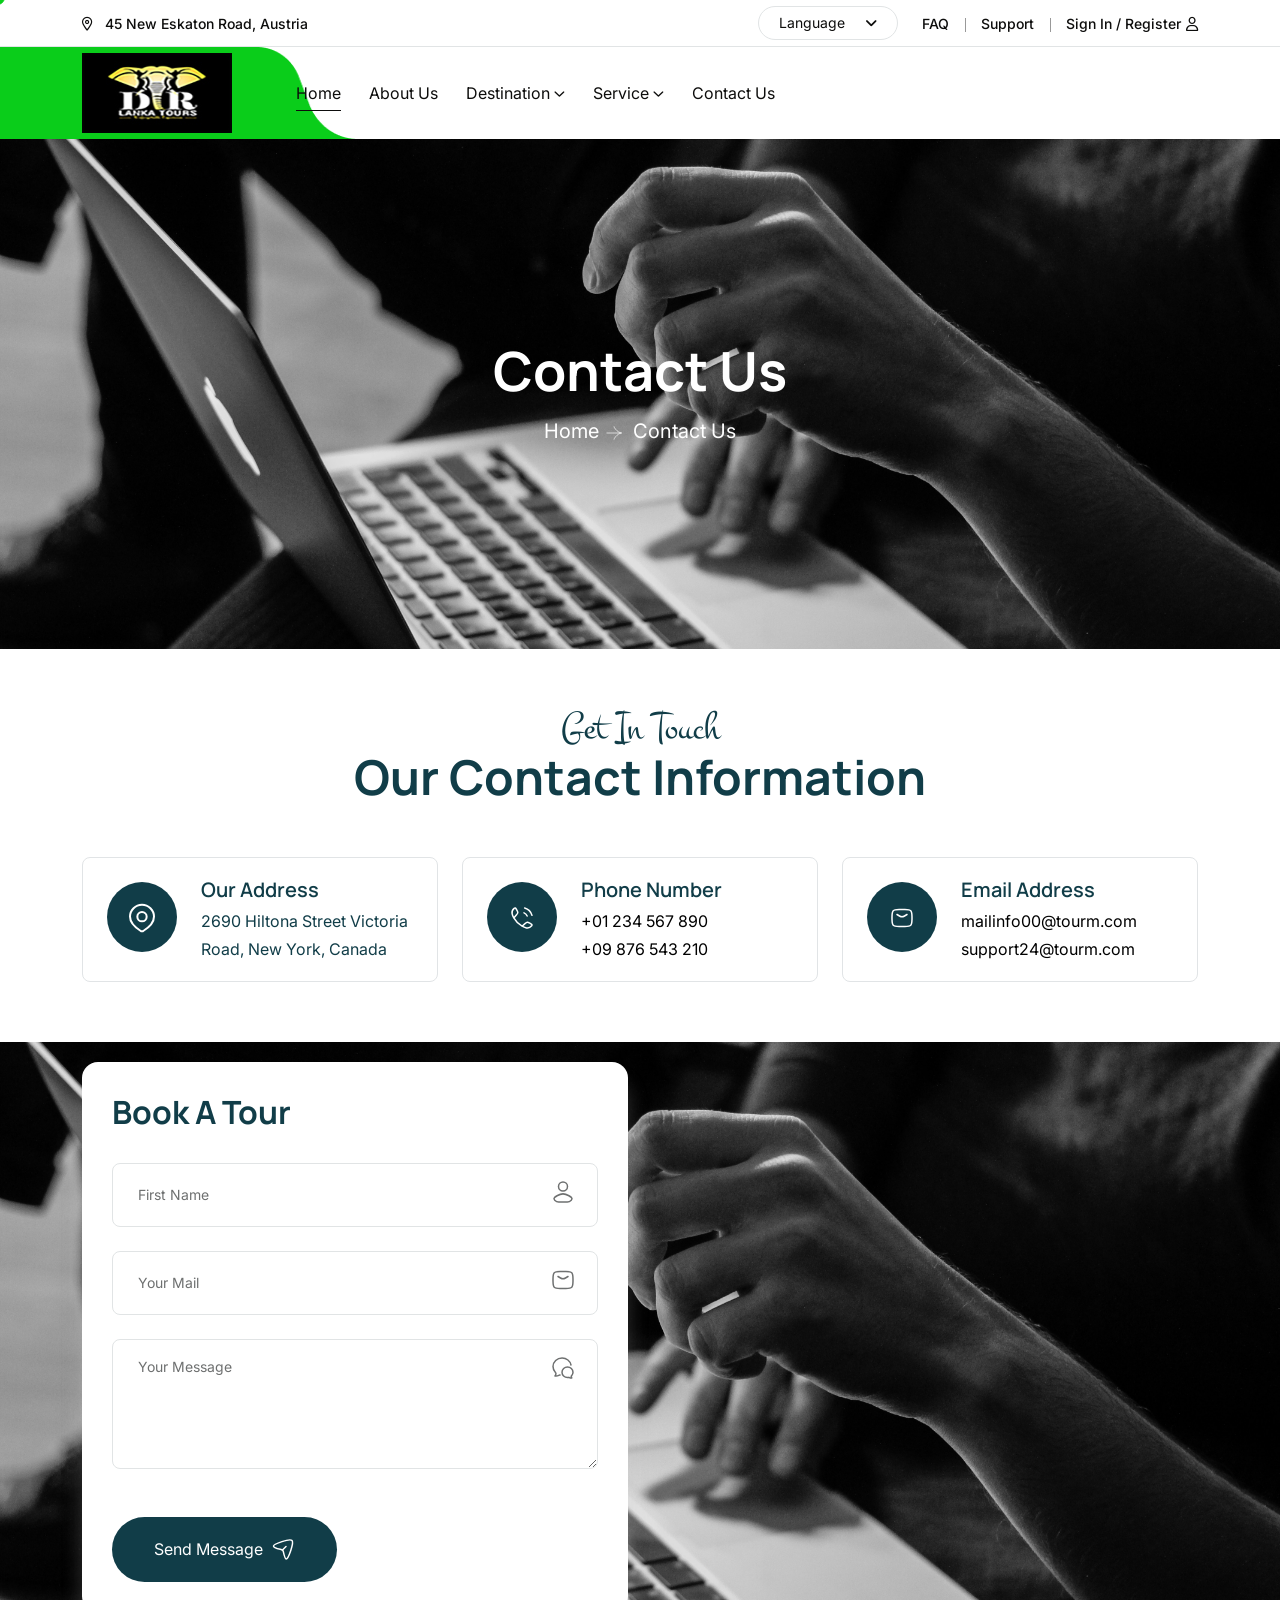
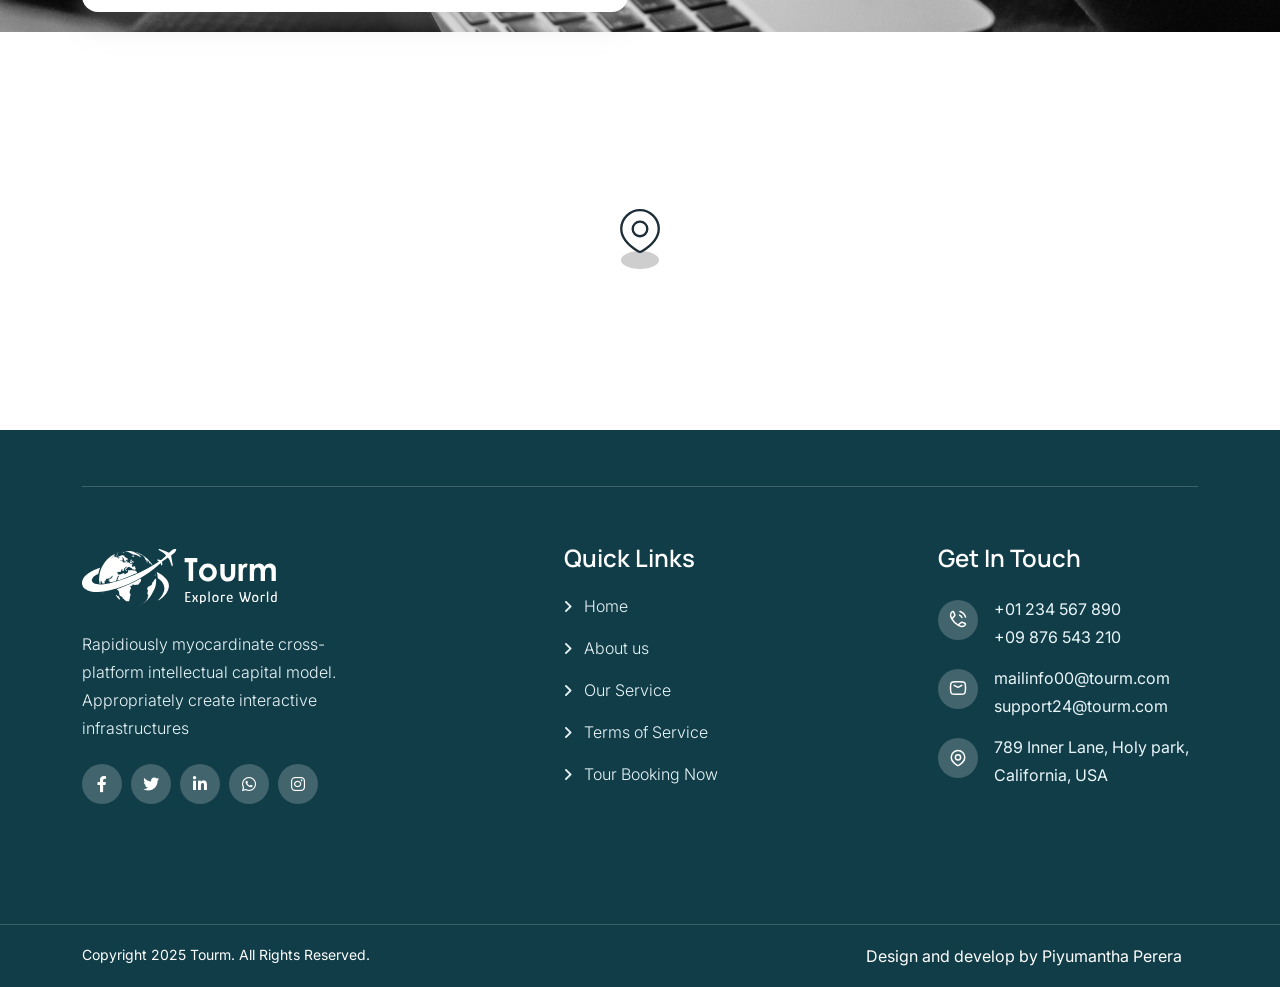
<file: contact.html>
<!doctype html>
<html class="no-js" lang="zxx">

<head>
    <meta charset="utf-8">
    <meta http-equiv="x-ua-compatible" content="ie=edge">
    <title>DR Lanka Tours</title>
    <meta name="author" content="Tourm">
    <meta name="description" content="Tourm - Travel & Tour Booking Agency HTML Template ">
    <meta name="keywords" content="Tourm - Travel & Tour Booking Agency HTML Template ">
    <meta name="robots" content="INDEX,FOLLOW">

    <!-- Mobile Specific Metas -->
    <meta name="viewport" content="width=device-width, initial-scale=1, shrink-to-fit=no">

    <!-- Favicons - Place favicon.ico in the root directory -->
    <link rel="apple-touch-icon" sizes="57x57" href="assets/img/favicons/apple-icon-57x57.png">
    <link rel="apple-touch-icon" sizes="60x60" href="assets/img/favicons/apple-icon-60x60.png">
    <link rel="apple-touch-icon" sizes="72x72" href="assets/img/favicons/apple-icon-72x72.png">
    <link rel="apple-touch-icon" sizes="76x76" href="assets/img/favicons/apple-icon-76x76.png">
    <link rel="apple-touch-icon" sizes="114x114" href="assets/img/favicons/apple-icon-114x114.png">
    <link rel="apple-touch-icon" sizes="120x120" href="assets/img/favicons/apple-icon-120x120.png">
    <link rel="apple-touch-icon" sizes="144x144" href="assets/img/favicons/apple-icon-144x144.png">
    <link rel="apple-touch-icon" sizes="152x152" href="assets/img/favicons/apple-icon-152x152.png">
    <link rel="apple-touch-icon" sizes="180x180" href="assets/img/favicons/apple-icon-180x180.png">
    <link rel="icon" type="image/png" sizes="192x192" href="assets/img/DR Lanka-footer.png">
    <link rel="icon" type="image/png" sizes="32x32" href="assets/img/DR Lanka-footer.png">
    <link rel="icon" type="image/png" sizes="96x96" href="assets/img/DR Lanka-footer.png">
    <link rel="icon" type="image/png" sizes="16x16" href="assets/img/DR Lanka-footer.png">
    <link rel="manifest" href="assets/img/favicons/manifest.json">
    <meta name="msapplication-TileColor" content="#ffffff">
    <meta name="msapplication-TileImage" content="assets/img/favicons/ms-icon-144x144.png">
    <meta name="theme-color" content="#ffffff">

    <!--==============================
	  Google Fonts
	============================== -->
    <link rel="preconnect" href="https://fonts.googleapis.com">
    <link rel="preconnect" href="https://fonts.gstatic.com" crossorigin>
    <link rel="preconnect" href="https://fonts.googleapis.com">
    <link rel="preconnect" href="https://fonts.gstatic.com" crossorigin>
    <link
        href="https://fonts.googleapis.com/css2?family=Inter:wght@100..900&family=Manrope:wght@200..800&family=Montez&display=swap"
        rel="stylesheet">

    <!--==============================
	    All CSS File
	============================== -->
    <!-- Bootstrap -->
    <link rel="stylesheet" href="assets/css/bootstrap.min.css">
    <!-- Fontawesome Icon -->
    <link rel="stylesheet" href="assets/css/fontawesome.min.css">
    <!-- Magnific Popup -->
    <link rel="stylesheet" href="assets/css/magnific-popup.min.css">

    <!-- Swiper css -->
    <link rel="stylesheet" href="assets/css/swiper-bundle.min.css">

    <!-- Theme Custom CSS -->
    <link rel="stylesheet" href="assets/css/style.css">

</head>

<body>

    <!--[if lte IE 9]>
    	<p class="browserupgrade">You are using an <strong>outdated</strong> browser. Please <a href="https://browsehappy.com/">upgrade your browser</a> to improve your experience and security.</p>
  	<![endif]-->


    <!--********************************
   		Code Start From Here 
	******************************** -->

    <div class="cursor-follower"></div>

    <!-- slider drag cursor -->
    <div class="slider-drag-cursor"><i class="fas fa-angle-left me-2"></i> DRAG <i class="fas fa-angle-right ms-2"></i>
    </div>


    <!--==============================
     Preloader
  ==============================-->
    <div id="preloader" class="preloader ">
        <button class="th-btn preloaderCls">Cancel Preloader </button>
        <div class="preloader-inner">
            <img src="assets/img/logo.jpeg" alt="Logo">
        </div>

        <div id="loader" class="th-preloader">
            <div class="animation-preloader">
                <div class="txt-loading">
                    <span preloader-text="T" class="characters">D </span>

                    <span preloader-text="O" class="characters">I </span>

                    <span preloader-text="U" class="characters">R </span>

                    <span preloader-text="R" class="characters">L </span>

                    <span preloader-text="A" class="characters">A </span>
                    <span preloader-text="N" class="characters">N </span>
                    <span preloader-text="K" class="characters">K </span>
                    <span preloader-text="A" class="characters">A </span>

                    <span preloader-text="T" class="characters">T </span>
                    <span preloader-text="O" class="characters">O </span>
                    <span preloader-text="U" class="characters">U </span>
                    <span preloader-text="R" class="characters">R </span>
                    <span preloader-text="S" class="characters">S </span>

                </div>
            </div>
        </div>

    </div> <!--==============================
    Sidemenu
============================== -->
    <div class="sidemenu-wrapper sidemenu-info ">
        <div class="sidemenu-content">
            <button class="closeButton sideMenuCls"><i class="far fa-times"></i></button>
            <div class="widget  ">
                <div class="th-widget-about">
                    <div class="about-logo">
                        <a href="home-travel.html"><img src="assets/img/logo2.svg" alt="Tourm"></a>
                    </div>
                    <p class="about-text">Rapidiously myocardinate cross-platform intellectual capital model.
                        Appropriately create interactive infrastructures</p>
                    <div class="th-social">
                        <a href="https://www.facebook.com/"><i class="fab fa-facebook-f"></i></a>
                        <a href="https://www.twitter.com/"><i class="fab fa-twitter"></i></a>
                        <a href="https://www.linkedin.com/"><i class="fab fa-linkedin-in"></i></a>
                        <a href="https://www.whatsapp.com/"><i class="fab fa-whatsapp"></i></a>
                    </div>
                </div>
            </div>
            <div class="widget  ">
                <h3 class="widget_title">Recent Posts</h3>
                <div class="recent-post-wrap">
                    <div class="recent-post">
                        <div class="media-img">
                            <a href="blog-details.html"><img src="assets/img/blog/recent-post-1-1.jpg"
                                    alt="Blog Image"></a>
                        </div>
                        <div class="media-body">
                            <div class="recent-post-meta">
                                <a href="blog.html"><i class="far fa-calendar"></i>24 Jun , 2025</a>
                            </div>
                            <h4 class="post-title"><a class="text-inherit" href="blog-details.html">Where Vision Meets
                                    Concrete
                                    Reality</a></h4>
                        </div>
                    </div>
                    <div class="recent-post">
                        <div class="media-img">
                            <a href="blog-details.html"><img src="assets/img/blog/recent-post-1-2.jpg"
                                    alt="Blog Image"></a>
                        </div>
                        <div class="media-body">
                            <div class="recent-post-meta">
                                <a href="blog.html"><i class="far fa-calendar"></i>22 Jun , 2025</a>
                            </div>
                            <h4 class="post-title"><a class="text-inherit" href="blog-details.html">Raising the Bar in
                                    Construction.</a></h4>
                        </div>
                    </div>
                </div>
            </div>
            <div class="widget  ">
                <h3 class="widget_title">Get In Touch</h3>
                <div class="th-widget-contact">
                    <div class="info-box_text">
                        <div class="icon">
                            <img src="assets/img/icon/phone.svg" alt="img">
                        </div>
                        <div class="details">
                            <p><a href="tel:+01234567890" class="info-box_link">+01 234 567 890</a></p>
                            <p><a href="tel:+09876543210" class="info-box_link">+09 876 543 210</a></p>
                        </div>
                    </div>
                    <div class="info-box_text">
                        <div class="icon">
                            <img src="assets/img/icon/envelope.svg" alt="img">
                        </div>
                        <div class="details">
                            <p><a href="mailto:mailinfo00@tourm.com" class="info-box_link">mailinfo00@tourm.com</a></p>
                            <p><a href="mailto:support24@tourm.com" class="info-box_link">support24@tourm.com</a></p>
                        </div>
                    </div>
                    <div class="info-box_text">
                        <div class="icon"><img src="assets/img/icon/location-dot.svg" alt="img"></div>
                        <div class="details">
                            <p>789 Inner Lane, Holy park, California, USA</p>
                        </div>
                    </div>
                </div>
            </div>
        </div>
    </div>
    <div class="popup-search-box">
        <button class="searchClose"><i class="fal fa-times"></i></button>
        <form action="#">
            <input type="text" placeholder="What are you looking for?">
            <button type="submit"><i class="fal fa-search"></i></button>
        </form>
    </div><!--==============================
    Mobile Menu
  ============================== -->
    <div class="th-menu-wrapper onepage-nav">
        <div class="th-menu-area text-center">
            <button class="th-menu-toggle"><i class="fal fa-times"></i></button>
            <div class="mobile-logo">
                <a href="home-travel.html"><img src="assets/img/logo2.svg" alt="Tourm"></a>
            </div>
            <div class="th-mobile-menu">
                <ul>
                    <li class="menu-item-has-children mega-menu-wrap">
                        <a class="active" href="home-travel.html">Home</a>

                        <ul class="sub-menu">
                            <li><a href="home-travel.html">Home Travel</a></li>
                            <li><a href="home-tour.html">Home Tour</a></li>
                            <li><a href="home-agency.html">Home Agency</a></li>
                            <li><a href="home-yacht.html">Home Yacht</a></li>
                            <li><a href="home-beach.html">Home Beach</a></li>
                            <li><a href="home-resort.html">Home Resort</a></li>
                            <li><a href="home-countryside-hotel.html">Home Countryside Hotel</a></li>
                            <li><a href="home-forest.html">Home Forest</a></li>
                        </ul>
                    </li>
                    <li><a href="about.html">About Us</a></li>
                    <li class="menu-item-has-children">
                        <a href="#">Destination</a>
                        <ul class="sub-menu">
                            <li><a href="destination.html">Destination</a></li>
                            <li><a href="destination-details.html">Destination Details</a></li>
                        </ul>
                    </li>
                    <li class="menu-item-has-children">
                        <a href="#">Service</a>
                        <ul class="sub-menu">
                            <li><a href="service.html">Services</a></li>
                            <li><a href="service-details.html">Service Details</a></li>
                        </ul>
                    </li>
                    <li class="menu-item-has-children">
                        <a href="#">Activities</a>
                        <ul class="sub-menu">
                            <li><a href="activities.html">activities</a></li>
                            <li><a href="activities-details.html">activities Details</a></li>
                        </ul>
                    </li>
                    <li class="menu-item-has-children">
                        <a href="#">Pages</a>
                        <ul class="sub-menu">
                            <li class="menu-item-has-children">
                                <a href="#">Shop</a>
                                <ul class="sub-menu">
                                    <li><a href="shop.html">Shop</a></li>
                                    <li><a href="shop-details.html">Shop Details</a></li>
                                    <li><a href="cart.html">Cart Page</a></li>
                                    <li><a href="checkout.html">Checkout</a></li>
                                    <li><a href="wishlist.html">Wishlist</a></li>
                                </ul>
                            </li>

                            <li><a href="gallery.html">Gallery</a></li>
                            <li><a href="tour.html">Our Tour</a></li>
                            <li><a href="tour-details.html">Tour Details</a></li>
                            <li><a href="resort.html">Resort page</a></li>
                            <li><a href="resort-details.html">Resort Details</a></li>
                            <li><a href="tour-details.html">Tour Details</a></li>
                            <li><a href="tour-guide.html">Tour Guider</a></li>
                            <li><a href="tour-guider-details.html">Tour Guider Details</a></li>
                            <li><a href="faq.html">Faq Page</a></li>
                            <li><a href="price.html">Price Package</a></li>
                            <li><a href="error.html">Error Page</a></li>
                        </ul>

                    </li>
                    <li class="menu-item-has-children">
                        <a href="#">Blog</a>
                        <ul class="sub-menu">
                            <li><a href="blog.html">Blog</a></li>
                            <li><a href="blog-details.html">Blog Details</a></li>
                        </ul>
                    </li>
                    <li>
                        <a href="contact.html">Contact us</a>
                    </li>
                </ul>
            </div>
        </div>
    </div> <!--==============================
	Header Area
==============================-->
    <header class="th-header header-layout1">
        <div class="header-top">
            <div class="container th-container">
                <div class="row justify-content-center justify-content-xl-between align-items-center">
                    <div class="col-auto d-none d-md-block">
                        <div class="header-links">
                            <ul>
                                <li class="d-none d-xl-inline-block"><i
                                        class="fa-sharp fa-regular  fa-location-dot"></i>
                                    <span>45 New Eskaton Road, Austria</span>
                                </li>
                                <!-- <li class="d-none d-xl-inline-block"><i class="fa-regular fa-clock"></i>
                                    <span>Sun to Friday: 8.00 am - 7.00 pm</span>
                                </li> -->
                            </ul>
                        </div>
                    </div>
                    <div class="col-auto">
                        <div class="header-right">
                            <div class="currency-menu">
                                <select class="form-select nice-select">
                                    <option selected="">language </option>
                                    <option>CNY</option>
                                    <option>EUR</option>
                                    <option>AUD</option>
                                </select>
                            </div>
                            <div class="header-links">
                                <ul>
                                    <li class="d-none d-md-inline-block"><a href="faq.html">FAQ</a></li>
                                    <li class="d-none d-md-inline-block"><a href="contact.html">Support</a></li>
                                    <li><a href="#login-form" class="popup-content">Sign In / Register<i
                                                class="fa-regular fa-user"></i></a>
                                    </li>
                                </ul>
                            </div>
                        </div>
                    </div>
                </div>
            </div>
        </div>
        <div class="sticky-wrapper">
            <!-- Main Menu Area -->
            <div class="menu-area">
                <div class="container th-container">
                    <div class="row align-items-center justify-content-between">
                        <div class="col-auto">
                            <div class="header-logo">
                                <a href="home-travel.html"><img src="assets/img/logo.jpg" alt="Tourm"></a>
                            </div>
                        </div>
                        <div class="col-auto me-xl-auto">
                            <nav class="main-menu d-none d-xl-inline-block">
                                <ul>
                                    <li class="mega-menu-wrap">
                                        <a class="active" href="home-travel.html">Home</a>

                                    </li>
                                    <li><a href="about.html">About Us</a></li>
                                    <li class="menu-item-has-children">
                                        <a href="#">Destination</a>
                                        <ul class="sub-menu">
                                            <li><a href="destination.html">Destination</a></li>
                                            <li><a href="destination-details.html">Destination Details</a></li>
                                        </ul>
                                    </li>
                                    <li class="menu-item-has-children">
                                        <a href="#">Service</a>
                                        <ul class="sub-menu">
                                            <li><a href="service.html">Services</a></li>
                                            <li><a href="service-details.html">Service Details</a></li>
                                        </ul>
                                    </li>


                                    <li>
                                        <a href="contact.html">Contact us</a>
                                    </li>
                                </ul>
                            </nav>
                            <button type="button" class="th-menu-toggle d-block d-xl-none"><i
                                    class="far fa-bars"></i></button>
                        </div>
                        <div class="col-auto d-none d-xl-block">
                            <div class="header-button">
                                <a href="contact.html" class="th-btn style3 th-icon">Book Now</a>

                            </div>
                        </div>
                    </div>
                </div>
                <div class="logo-bg" data-mask-src="assets/img/logo_bg_mask.png"></div>
            </div>
        </div>
    </header>
    <!--==============================
    Breadcumb
============================== -->
    <div class="breadcumb-wrapper " data-bg-src="assets/img/contactus.jpg">
        <div class="container">
            <div class="breadcumb-content">
                <h1 class="breadcumb-title">Contact Us</h1>
                <ul class="breadcumb-menu">
                    <li><a href="home-travel.html">Home</a></li>
                    <li>Contact Us</li>
                </ul>
            </div>
        </div>
    </div><!--==============================
Contact Area  
==============================-->
    <div class="space">
        <div class="container">
            <div class="title-area text-center">
                <span class="sub-title">Get In Touch</span>
                <h2 class="sec-title">Our Contact Information</h2>
            </div>
            <div class="row gy-4 justify-content-center">
                <div class="col-xl-4 col-lg-6">
                    <div class="about-contact-grid style2">
                        <div class="about-contact-icon">
                            <img src="assets/img/icon/location-dot2.svg" alt="">
                        </div>
                        <div class="about-contact-details">
                            <h6 class="box-title">Our Address</h6>
                            <p class="about-contact-details-text">2690 Hiltona Street Victoria</p>
                            <p class="about-contact-details-text">Road, New York, Canada</p>
                        </div>
                    </div>
                </div>
                <div class="col-xl-4 col-lg-6">
                    <div class="about-contact-grid">
                        <div class="about-contact-icon">
                            <img src="assets/img/icon/call.svg" alt="">
                        </div>
                        <div class="about-contact-details">
                            <h6 class="box-title">Phone Number</h6>
                            <p class="about-contact-details-text"><a href="tel:01234567890">+01 234 567 890</a></p>
                            <p class="about-contact-details-text"><a href="tel:01234567890">+09 876 543 210</a></p>
                        </div>
                    </div>
                </div>
                <div class="col-xl-4 col-lg-6">
                    <div class="about-contact-grid">
                        <div class="about-contact-icon">
                            <img src="assets/img/icon/mail.svg" alt="">
                        </div>
                        <div class="about-contact-details">
                            <h6 class="box-title">Email Address</h6>
                            <p class="about-contact-details-text"><a
                                    href="mailto:mailinfo00@tourm.com">mailinfo00@tourm.com</a></p>
                            <p class="about-contact-details-text"><a
                                    href="mailto:support24@tourm.com">support24@tourm.com</a></p>
                        </div>
                    </div>
                </div>
            </div>
        </div>
    </div><!--==============================
Video Area  
==============================-->
    <div class="space-extra2-top space-extra2-bottom" data-bg-src="assets/img/contactus.jpg">
        <div class="container">
            <div class="row flex-row-reverse justify-content-center align-items-center">
                <div class="col-lg-6">
                    <div class="video-box1">
                        <!-- <a href="https://www.youtube.com/watch?v=cQfIUPw72Dk" class="play-btn style2 popup-video"><i
                                class="fa-sharp fa-solid fa-play"></i></a> -->
                    </div>

                </div>
                <div class="col-lg-6">
                    <div>
                        <form action="mail.php" method="POST" class="contact-form style2 ajax-contact">
                            <h3 class="sec-title mb-30 text-capitalize">Book a tour</h3>
                            <div class="row">
                                <div class="col-12 form-group">
                                    <input type="text" class="form-control" name="name" id="name3"
                                        placeholder="First Name">
                                    <img src="assets/img/icon/user.svg" alt="">
                                </div>
                                <div class="col-12 form-group">
                                    <input type="email" class="form-control" name="email3" id="email3"
                                        placeholder="Your Mail">
                                    <img src="assets/img/icon/mail.svg" alt="">
                                </div>
                                <!-- <div class="form-group col-12">
                                    <select name="subject" id="subject" class="form-select nice-select">
                                        <option value="Select Tour Type" selected disabled>Select Tour Type
                                        </option>
                                        <option value="Africa Adventure">Africa Adventure</option>
                                        <option value="Africa Wild">Africa Wild</option>
                                        <option value="Asia">Asia</option>
                                        <option value="Scandinavia">Scandinavia</option>
                                        <option value="Western Europe">Western Europe</option>
                                    </select>
                                </div> -->
                                <div class="form-group col-12">
                                    <textarea name="message" id="message" cols="30" rows="3" class="form-control"
                                        placeholder="Your Message"></textarea>
                                    <img src="assets/img/icon/chat.svg" alt="">
                                </div>
                                <div class="form-btn col-12 mt-24"><button type="submit" class="th-btn style3">Send
                                        message
                                        <img src="assets/img/icon/plane.svg" alt=""></button>
                                </div>
                            </div>
                            <p class="form-messages mb-0 mt-3"></p>
                        </form>
                    </div>
                </div>
            </div>
        </div>
    </div><!--==============================
Map Area  
==============================-->
    <div class="">
        <div class="container-fluid">
            <div class="contact-map style2">
                <iframe
                    src="https://www.google.com/maps/embed?pb=!1m18!1m12!1m3!1d3644.7310056272386!2d89.2286059153658!3d24.00527418490799!2m3!1f0!2f0!3f0!3m2!1i1024!2i768!4f13.1!3m3!1m2!1s0x39fe9b97badc6151%3A0x30b048c9fb2129bc!2sAngfuztheme!5e0!3m2!1sen!2sbd!4v1651028958211!5m2!1sen!2sbd"
                    allowfullscreen="" loading="lazy"></iframe>
                <div class="contact-icon">
                    <img src="assets/img/icon/location-dot3.svg" alt="">
                </div>
            </div>
        </div>
    </div><!--==============================
	Footer Area
==============================-->
    <footer class="footer-wrapper bg-title footer-layout2">
        <div class="widget-area">
            <div class="container">
                <div class="newsletter-area">
                    <div class="newsletter-top">
                        <div class="row gy-4 align-items-center">
                            <div class="col-lg-5">
                                <!-- <h2 class="newsletter-title text-white text-capitalize mb-0">get updated the latest
                                    newsletter</h2> -->
                            </div>
                            <div class="col-lg-7">
                                <!-- <form class="newsletter-form style2">
                                    <input class="form-control " type="email" placeholder="Enter Email" required="">
                                    <button type="submit" class="th-btn style1">Subscribe Now <img src="assets/img/icon/plane2.svg" alt=""></button>
                                </form> -->
                            </div>
                        </div>
                    </div>
                </div>
                <div class="row justify-content-between">
                    <div class="col-md-6 col-xl-3">
                        <div class="widget footer-widget">
                            <div class="th-widget-about">
                                <div class="about-logo">
                                    <a href="home-travel.html"><img src="assets/img/logo-white.svg" alt="Tourm"></a>
                                </div>
                                <p class="about-text">Rapidiously myocardinate cross-platform intellectual capital
                                    model. Appropriately create interactive infrastructures</p>
                                <div class="th-social">
                                    <a href="https://www.facebook.com/"><i class="fab fa-facebook-f"></i></a>
                                    <a href="https://www.twitter.com/"><i class="fab fa-twitter"></i></a>
                                    <a href="https://www.linkedin.com/"><i class="fab fa-linkedin-in"></i></a>
                                    <a href="https://www.whatsapp.com/"><i class="fab fa-whatsapp"></i></a>
                                    <a href="https://instagram.com/"><i class="fab fa-instagram"></i></a>
                                </div>
                            </div>
                        </div>
                    </div>
                    <div class="col-md-6 col-xl-auto">
                        <div class="widget widget_nav_menu footer-widget">
                            <h3 class="widget_title">Quick Links</h3>
                            <div class="menu-all-pages-container">
                                <ul class="menu">

                                    <li><a href="index.html">Home</a></li>
                                    <li><a href="about.html">About us</a></li>
                                    <li><a href="service.html">Our Service</a></li>
                                    <li><a href="contact.html">Terms of Service</a></li>
                                    <li><a href="contact.html">Tour Booking Now</a></li>
                                </ul>
                            </div>
                        </div>
                    </div>
                    <div class="col-md-6 col-xl-auto">
                        <div class="widget footer-widget">
                            <h3 class="widget_title">Get In Touch</h3>
                            <div class="th-widget-contact">
                                <div class="info-box_text">
                                    <div class="icon">
                                        <img src="assets/img/icon/phone.svg" alt="img">
                                    </div>
                                    <div class="details">
                                        <p><a href="tel:+01234567890" class="info-box_link">+01 234 567 890</a></p>
                                        <p><a href="tel:+09876543210" class="info-box_link">+09 876 543 210</a></p>
                                    </div>
                                </div>
                                <div class="info-box_text">
                                    <div class="icon">
                                        <img src="assets/img/icon/envelope.svg" alt="img">
                                    </div>
                                    <div class="details">
                                        <p><a href="mailto:mailinfo00@tourm.com"
                                                class="info-box_link">mailinfo00@tourm.com</a></p>
                                        <p><a href="mailto:support24@tourm.com"
                                                class="info-box_link">support24@tourm.com</a></p>
                                    </div>
                                </div>
                                <div class="info-box_text">
                                    <div class="icon"><img src="assets/img/icon/location-dot.svg" alt="img"></div>
                                    <div class="details">
                                        <p>789 Inner Lane, Holy park, California, USA</p>
                                    </div>
                                </div>
                            </div>
                        </div>
                    </div>
                    <!-- <div class="col-md-6 col-xl-auto">
                        <div class="widget footer-widget">
                            <h3 class="widget_title">Instagram Post</h3>
                            <div class="sidebar-gallery">
                                <div class="gallery-thumb">
                                    <img src="assets/img/widget/gallery_1_1.jpg" alt="Gallery Image">
                                    <a target="_blank" href="https://www.instagram.com/" class="gallery-btn"><i
                                            class="fab fa-instagram"></i></a>
                                </div>
                                <div class="gallery-thumb">
                                    <img src="assets/img/widget/gallery_1_2.jpg" alt="Gallery Image">
                                    <a target="_blank" href="https://www.instagram.com/" class="gallery-btn"><i
                                            class="fab fa-instagram"></i></a>
                                </div>
                                <div class="gallery-thumb">
                                    <img src="assets/img/widget/gallery_1_3.jpg" alt="Gallery Image">
                                    <a target="_blank" href="https://www.instagram.com/" class="gallery-btn"><i
                                            class="fab fa-instagram"></i></a>
                                </div>
                                <div class="gallery-thumb">
                                    <img src="assets/img/widget/gallery_1_4.jpg" alt="Gallery Image">
                                    <a target="_blank" href="https://www.instagram.com/" class="gallery-btn"><i
                                            class="fab fa-instagram"></i></a>
                                </div>
                                <div class="gallery-thumb">
                                    <img src="assets/img/widget/gallery_1_5.jpg" alt="Gallery Image">
                                    <a target="_blank" href="https://www.instagram.com/" class="gallery-btn"><i
                                            class="fab fa-instagram"></i></a>
                                </div>
                                <div class="gallery-thumb">
                                    <img src="assets/img/widget/gallery_1_6.jpg" alt="Gallery Image">
                                    <a target="_blank" href="https://www.instagram.com/" class="gallery-btn"><i
                                            class="fab fa-instagram"></i></a>
                                </div>
                            </div>
                        </div>
                    </div> -->
                </div>
            </div>
        </div>
        <div class="copyright-wrap">
            <div class="container">
                <div class="row justify-content-between align-items-center">
                    <div class="col-md-6">
                        <p class="copyright-text">Copyright 2025 <a href="home-travel.html">Tourm</a>. All Rights
                            Reserved.</p>
                    </div>
                    <div class="col-md-6 text-end d-none d-md-block">
                        <div class="footer-card">
                            <span class="title">Design and develop by Piyumantha Perera</span>
                            <!-- <img src="assets/img/shape/cards.png" alt=""> -->
                        </div>
                    </div>
                </div>

            </div>
        </div>
        <div class="shape-mockup movingX d-none d-xxl-block" data-top="24%" data-left="5%">
            <img src="assets/img/shape/shape_8.png" alt="shape">
        </div>
    </footer>

    <!--********************************
			Code End  Here 
	******************************** -->

    <!-- Scroll To Top -->
    <div class="scroll-top">
        <svg class="progress-circle svg-content" width="100%" height="100%" viewBox="-1 -1 102 102">
            <path d="M50,1 a49,49 0 0,1 0,98 a49,49 0 0,1 0,-98"
                style="transition: stroke-dashoffset 10ms linear 0s; stroke-dasharray: 307.919, 307.919; stroke-dashoffset: 307.919;">
            </path>
        </svg>
    </div>
    <!--==============================
modal Area  
==============================-->
    <div id="login-form" class="popup-login-register mfp-hide">
        <ul class="nav" id="pills-tab" role="tablist">
            <li class="nav-item" role="presentation">
                <button class="nav-menu" id="pills-home-tab" data-bs-toggle="pill" data-bs-target="#pills-home"
                    type="button" role="tab" aria-controls="pills-home" aria-selected="false">Login</button>
            </li>
            <li class="nav-item" role="presentation">
                <button class="nav-menu active" id="pills-profile-tab" data-bs-toggle="pill"
                    data-bs-target="#pills-profile" type="button" role="tab" aria-controls="pills-profile"
                    aria-selected="true">Register</button>
            </li>
        </ul>
        <div class="tab-content" id="pills-tabContent">
            <div class="tab-pane fade" id="pills-home" role="tabpanel" aria-labelledby="pills-home-tab">
                <h3 class="box-title mb-30">Sign in to your account</h3>
                <div class="th-login-form">
                    <form action="mail.php" method="POST" class="login-form ajax-contact">
                        <div class="row">
                            <div class="form-group col-12">
                                <label>Username or email</label>
                                <input type="text" class="form-control" name="email" id="email" required="required">
                            </div>
                            <div class="form-group col-12">
                                <label>Password</label>
                                <input type="password" class="form-control" name="pasword" id="pasword"
                                    required="required">
                            </div>

                            <div class="form-btn mb-20 col-12">
                                <button class="th-btn btn-fw th-radius2 ">Send Message</button>
                            </div>
                        </div>
                        <div id="forgot_url">
                            <a href="my-account.html">Forgot password?</a>
                        </div>
                        <p class="form-messages mb-0 mt-3"></p>
                    </form>
                </div>
            </div>
            <div class="tab-pane fade active show" id="pills-profile" role="tabpanel"
                aria-labelledby="pills-profile-tab">
                <h3 class="th-form-title mb-30">Sign in to your account</h3>
                <form action="mail.php" method="POST" class="login-form ajax-contact">
                    <div class="row">
                        <div class="form-group col-12">
                            <label>Username*</label>
                            <input type="text" class="form-control" name="usename" id="usename" required="required">
                        </div>
                        <div class="form-group col-12">
                            <label>First name*</label>
                            <input type="text" class="form-control" name="firstname" id="firstname" required="required">
                        </div>
                        <div class="form-group col-12">
                            <label>Last name*</label>
                            <input type="text" class="form-control" name="lastname" id="lastname" required="required">
                        </div>
                        <div class="form-group col-12">
                            <label for="new_email">Your email*</label>
                            <input type="text" class="form-control" name="new_email" id="new_email" required="required">
                        </div>
                        <div class="form-group col-12">
                            <label for="new_email_confirm">Confirm email*</label>
                            <input type="text" class="form-control" name="new_email_confirm" id="new_email_confirm"
                                required="required">
                        </div>
                        <div class="statement">
                            <span class="register-notes">A password will be emailed to you.</span>
                        </div>

                        <div class="form-btn mt-20 col-12">
                            <button class="th-btn btn-fw th-radius2 ">Sign up</button>
                        </div>
                    </div>
                    <p class="form-messages mb-0 mt-3"></p>
                </form>
            </div>
        </div>
    </div>

    <!--==============================
    All Js File
============================== -->
    <!-- Jquery -->
    <!-- Jquery -->
    <script src="assets/js/vendor/jquery-3.6.0.min.js"></script>
    <!-- Swiper Js -->
    <script src="assets/js/swiper-bundle.min.js"></script>
    <!-- Bootstrap -->
    <script src="assets/js/bootstrap.min.js"></script>
    <!-- Magnific Popup -->
    <script src="assets/js/jquery.magnific-popup.min.js"></script>
    <!-- Counter Up -->
    <script src="assets/js/jquery.counterup.min.js"></script>
    <!-- Range Slider -->
    <script src="assets/js/jquery-ui.min.js"></script>
    <!-- imagesloaded -->
    <script src="assets/js/imagesloaded.pkgd.min.js"></script>
    <!-- isotope -->
    <script src="assets/js/isotope.pkgd.min.js"></script>
    <!-- gsap -->
    <script src="assets/js/gsap.min.js"></script>

    <!-- circle-progress -->
    <script src="assets/js/circle-progress.js"></script>

    <script src="assets/js/matter.min.js"></script>
    <script src="assets/js/matterjs-custom.js"></script>


    <!-- nice select -->
    <script src="assets/js/nice-select.min.js"></script>

    <!-- Main Js File -->
    <script src="assets/js/main.js"></script>
</body>

</html>
</file>
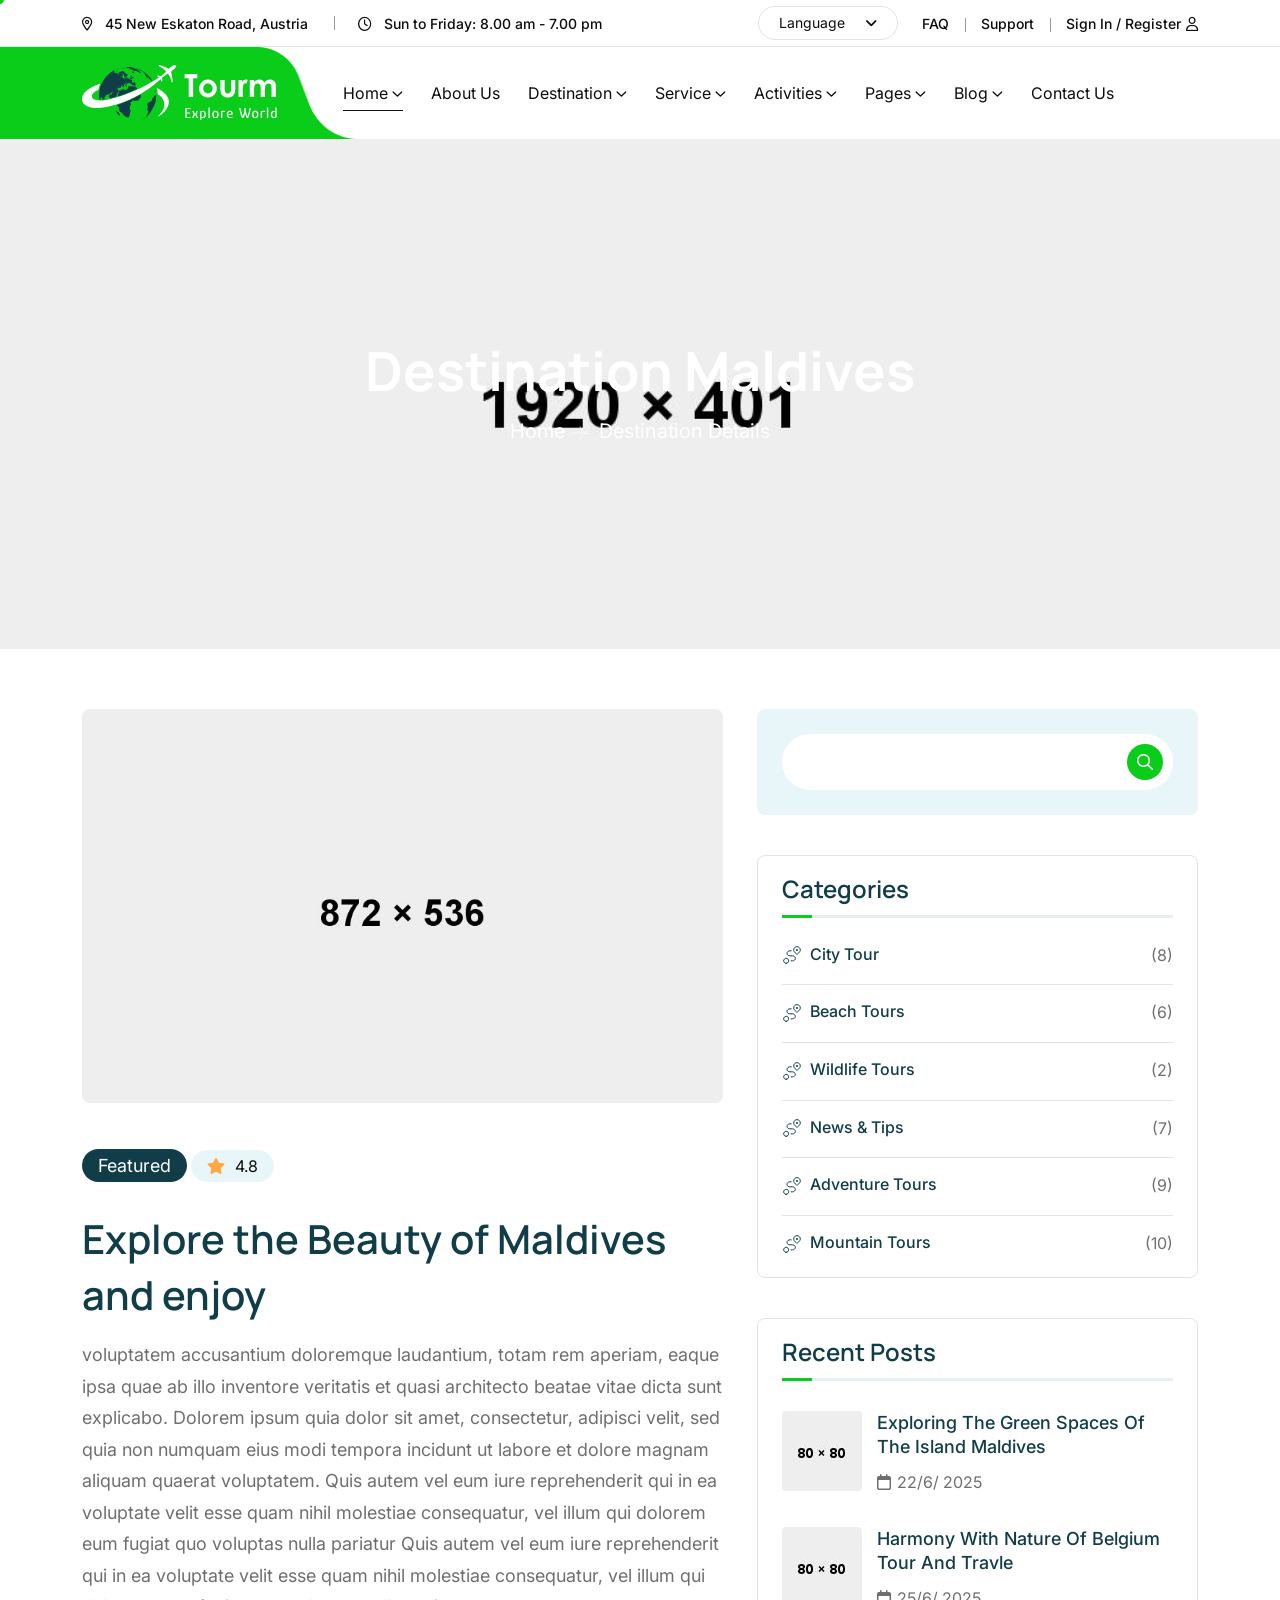
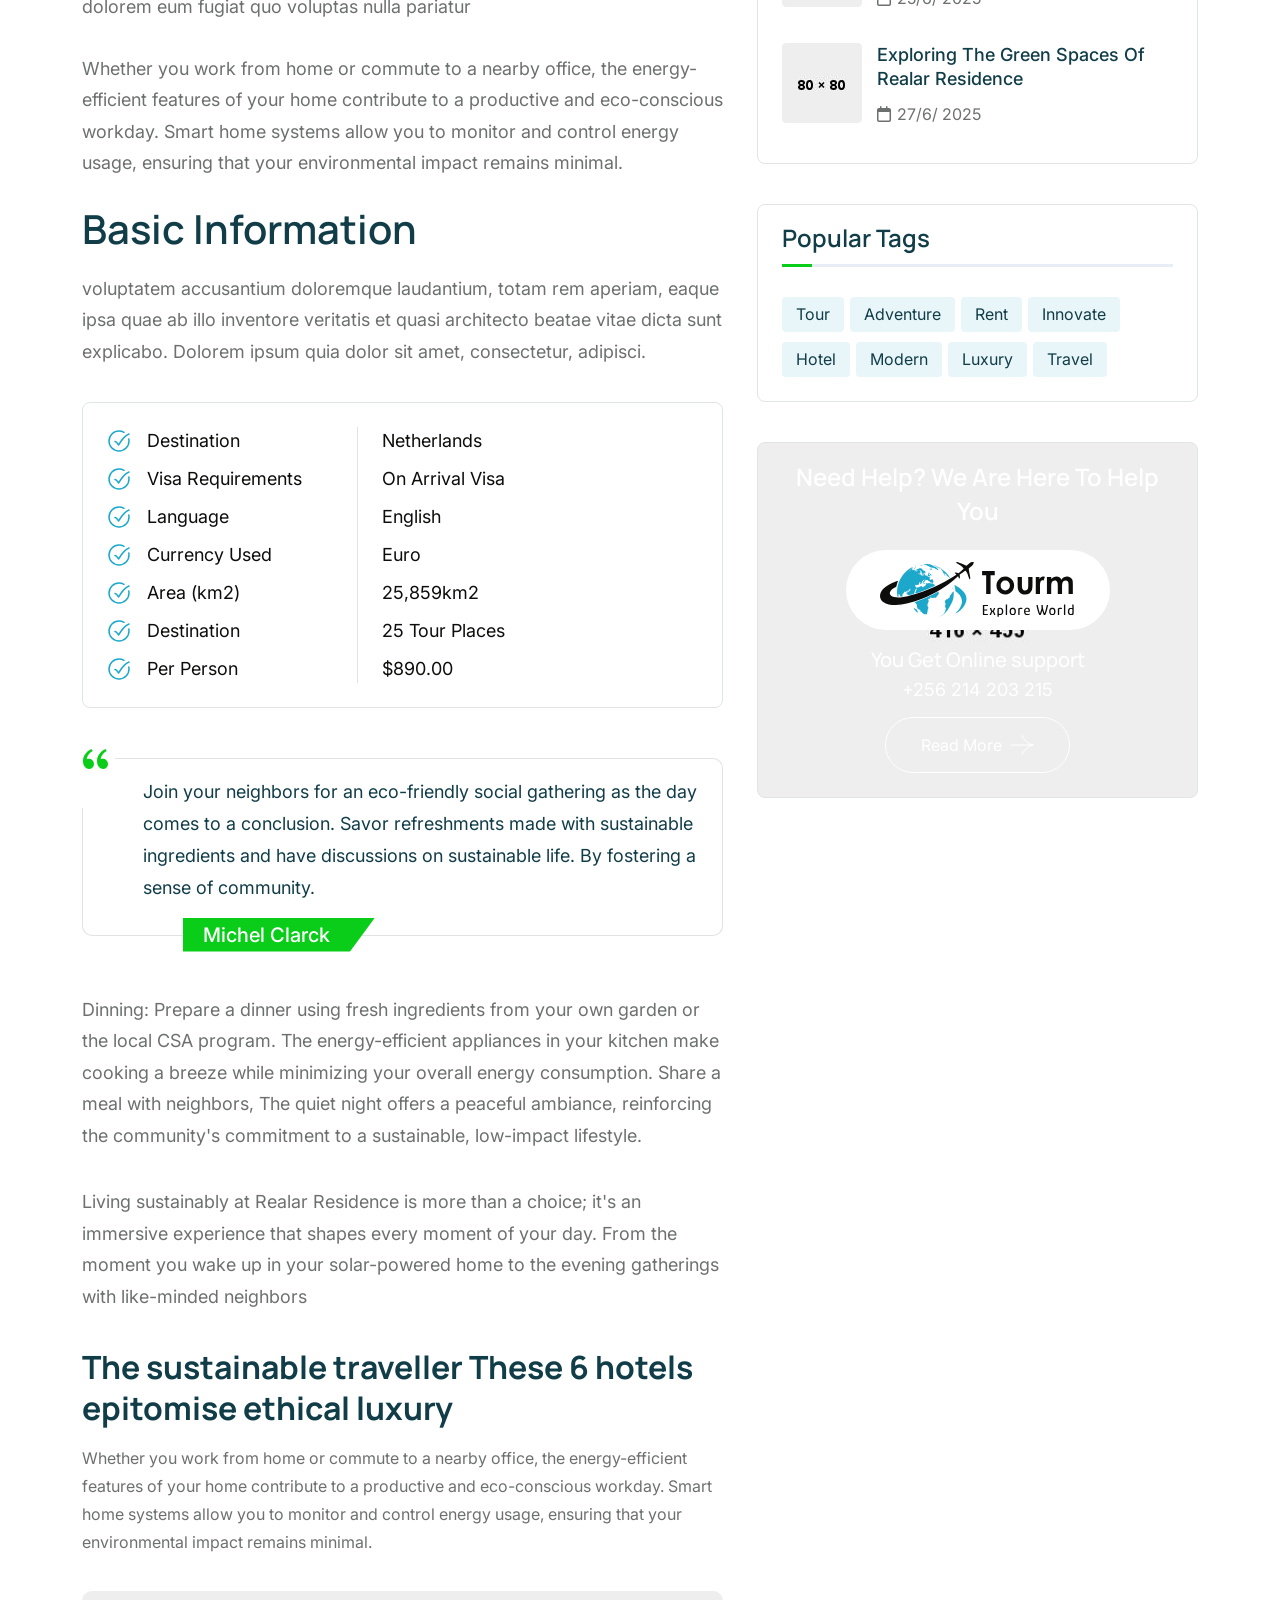
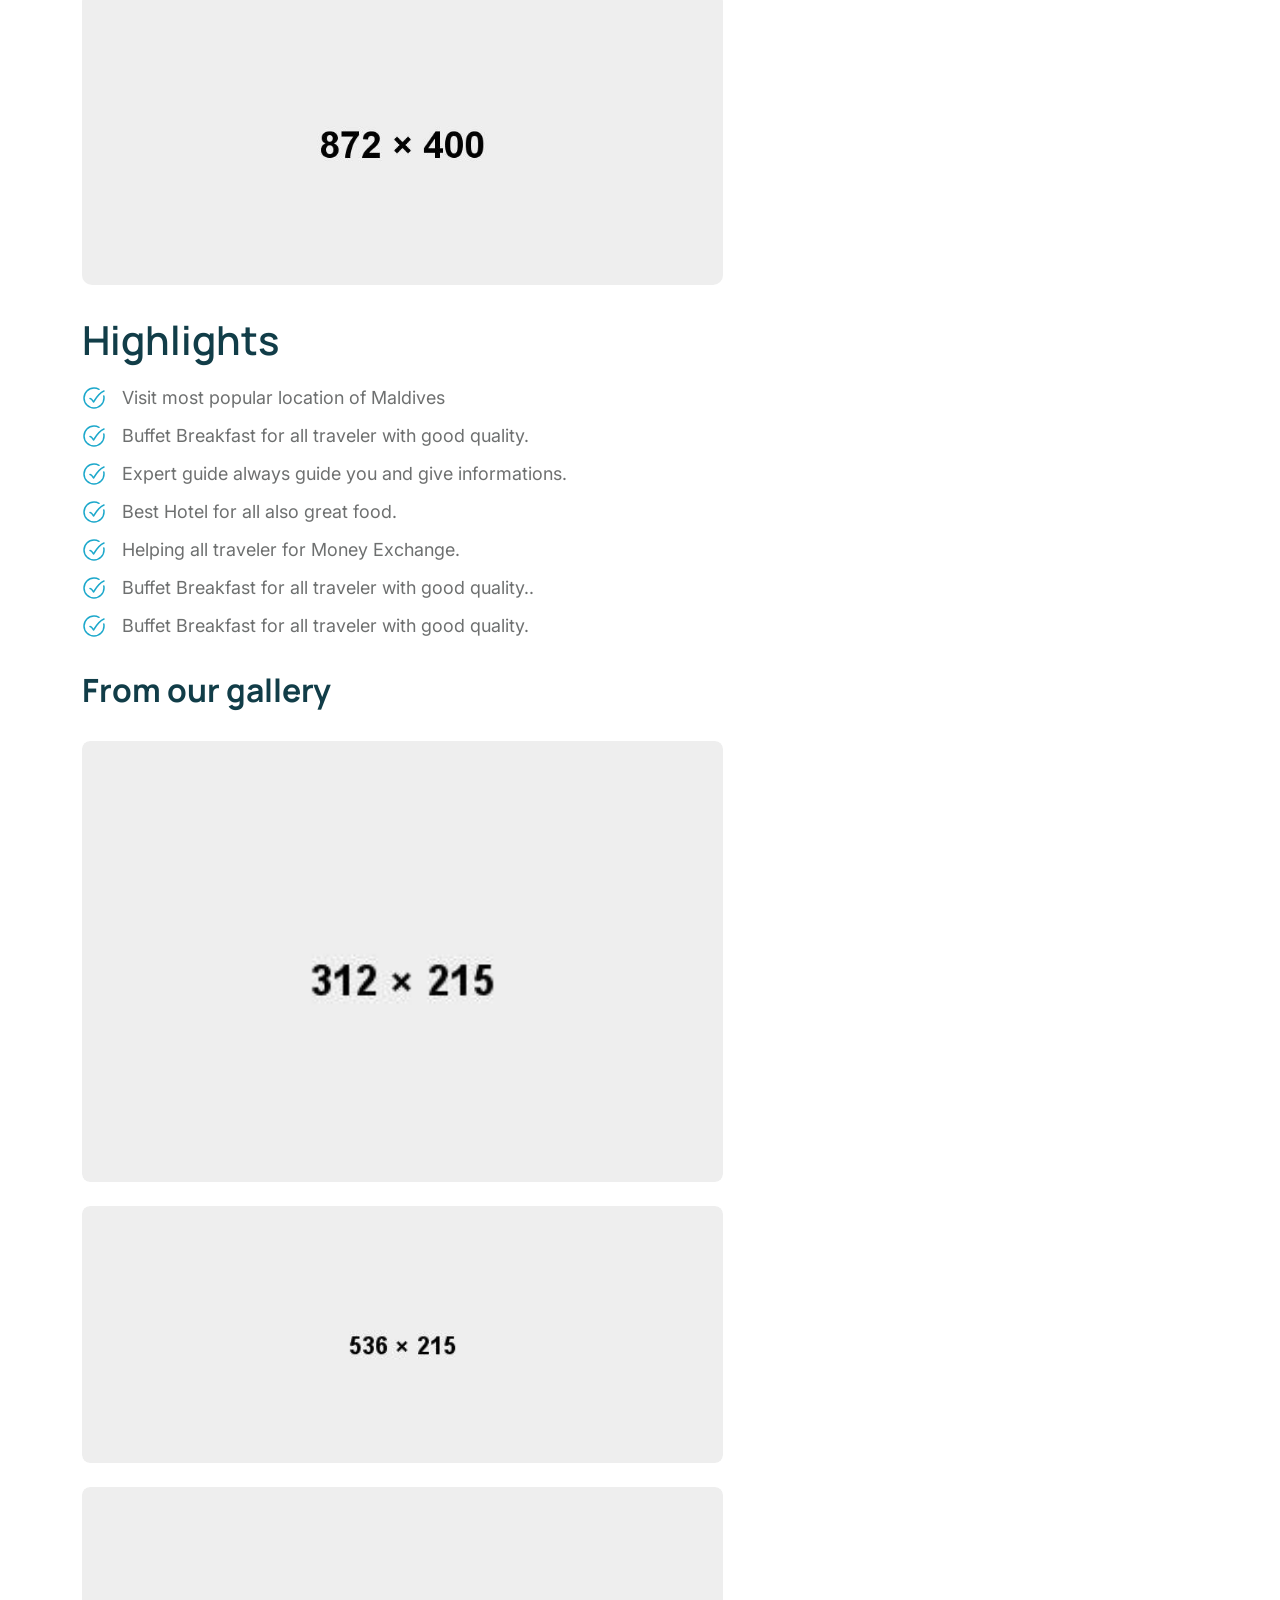
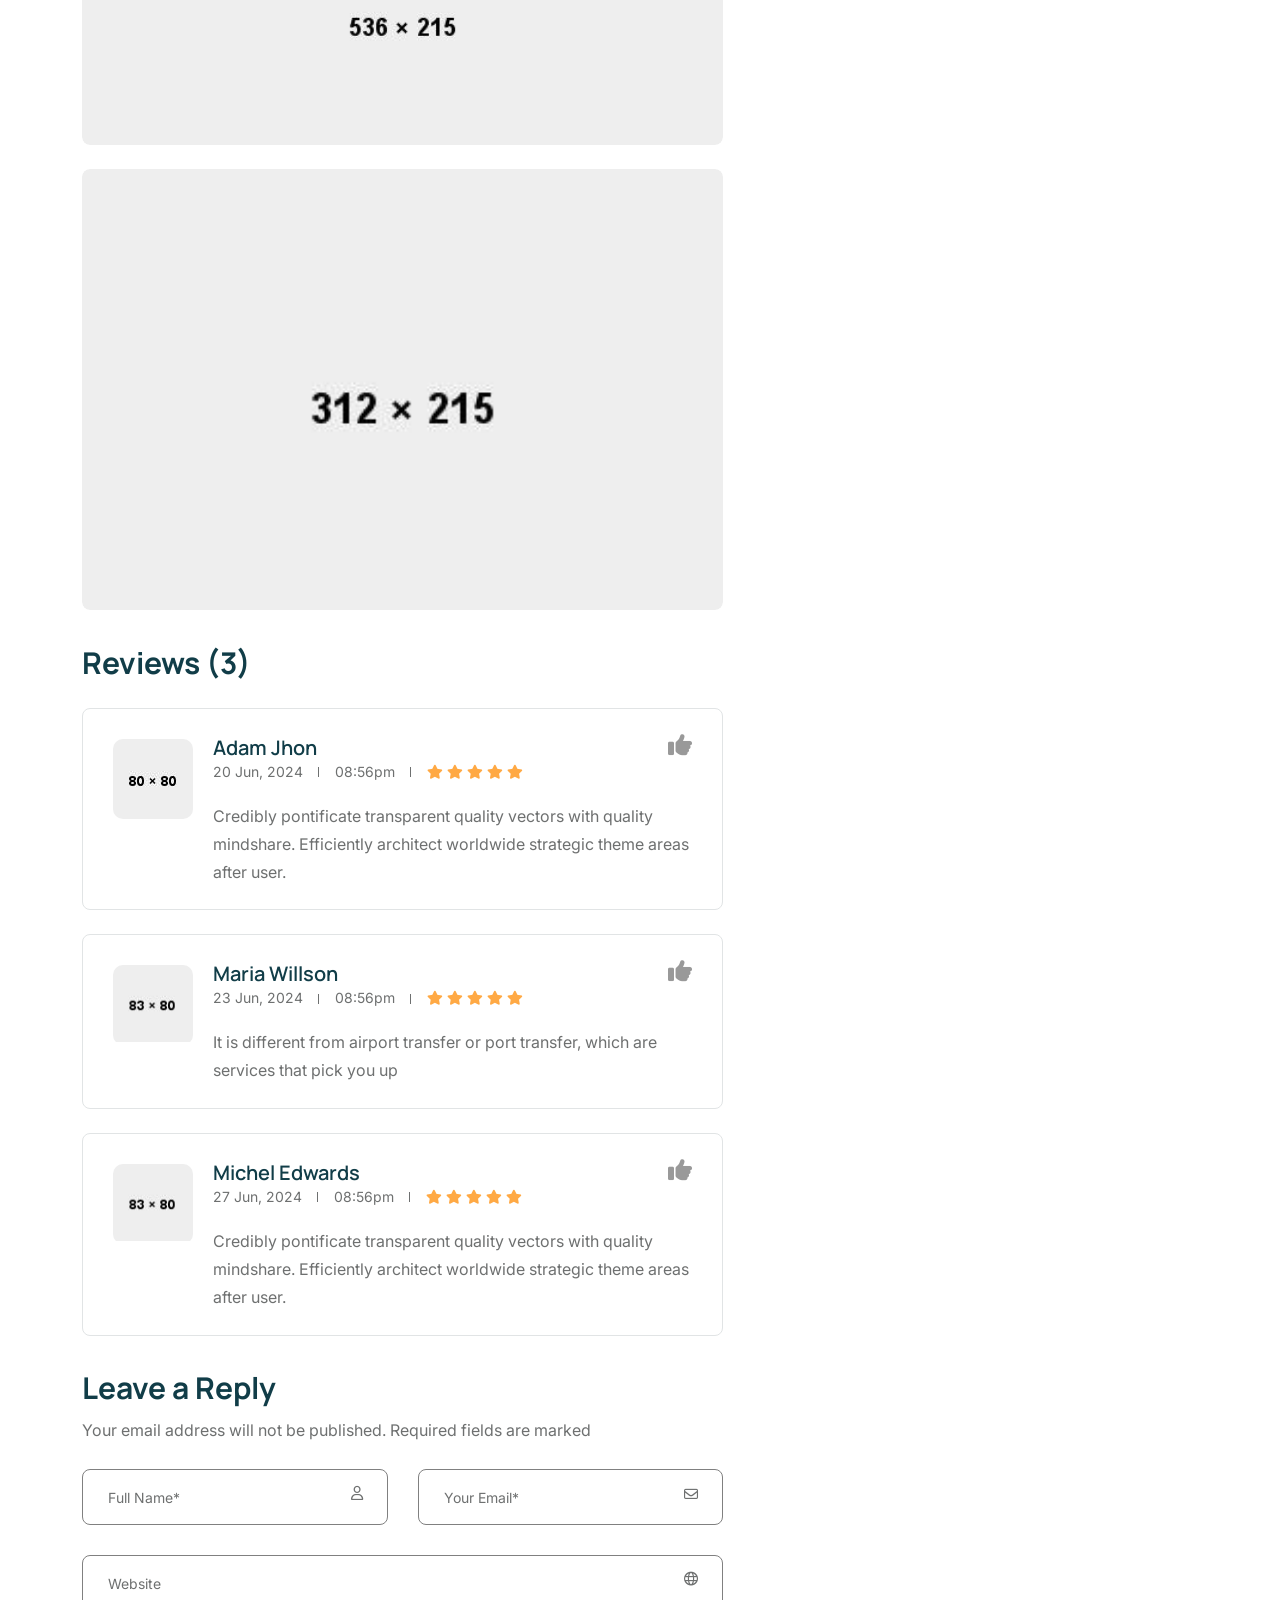
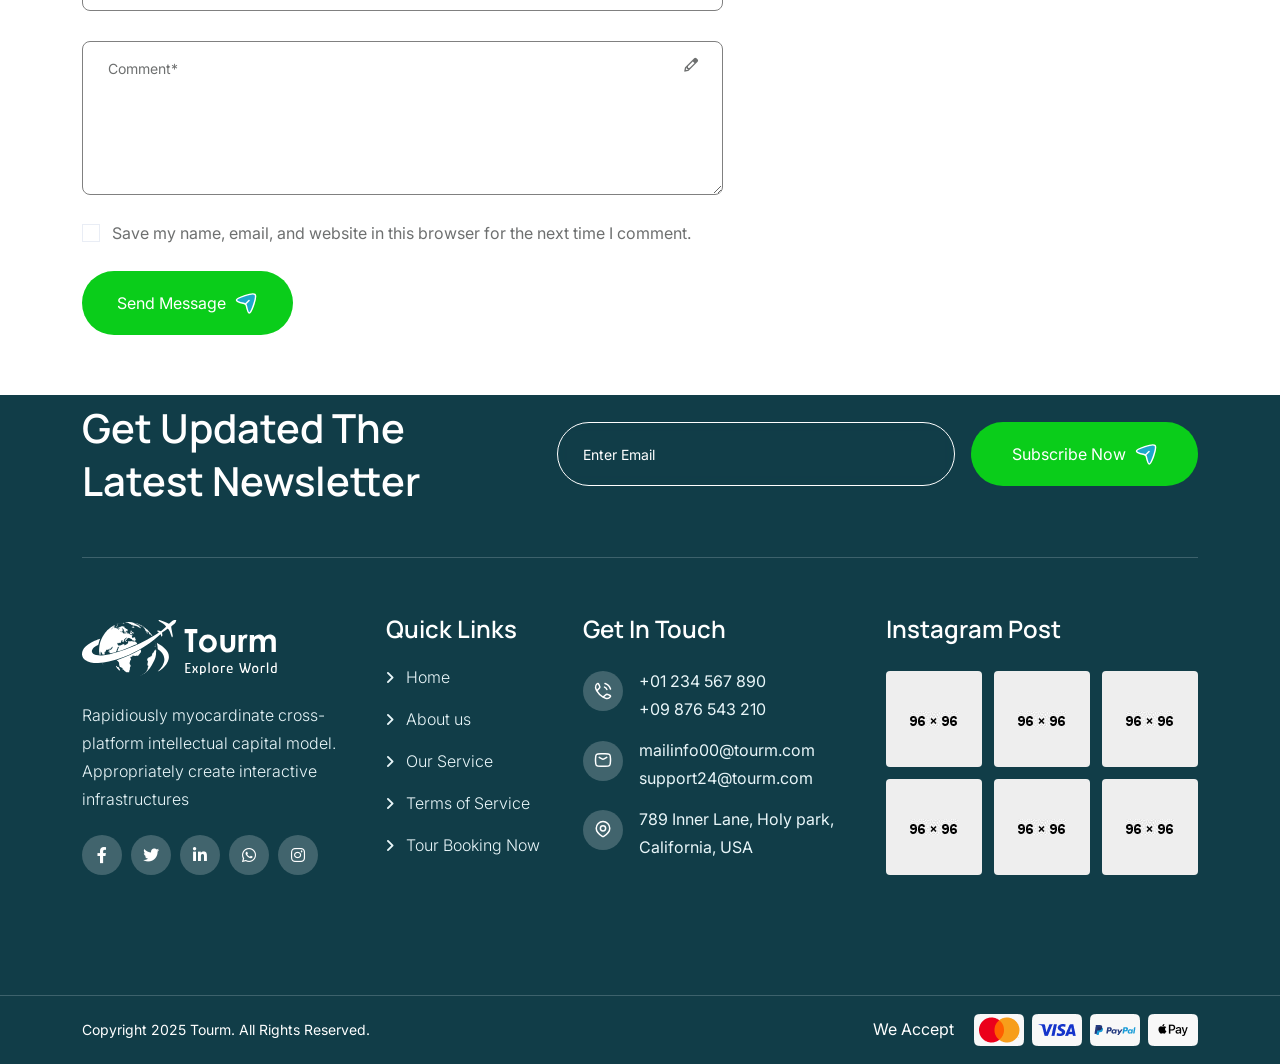
<file: destination-details.html>
<!doctype html>
<html class="no-js" lang="zxx">

<head>
    <meta charset="utf-8">
    <meta http-equiv="x-ua-compatible" content="ie=edge">
    <title>Tourm - Travel & Tour Booking Agency HTML Template - Destination Maldives</title>
    <meta name="author" content="Tourm">
    <meta name="description" content="Tourm - Travel & Tour Booking Agency HTML Template ">
    <meta name="keywords" content="Tourm - Travel & Tour Booking Agency HTML Template ">
    <meta name="robots" content="INDEX,FOLLOW">

    <!-- Mobile Specific Metas -->
    <meta name="viewport" content="width=device-width, initial-scale=1, shrink-to-fit=no">

    <!-- Favicons - Place favicon.ico in the root directory -->
    <link rel="apple-touch-icon" sizes="57x57" href="assets/img/favicons/apple-icon-57x57.png">
    <link rel="apple-touch-icon" sizes="60x60" href="assets/img/favicons/apple-icon-60x60.png">
    <link rel="apple-touch-icon" sizes="72x72" href="assets/img/favicons/apple-icon-72x72.png">
    <link rel="apple-touch-icon" sizes="76x76" href="assets/img/favicons/apple-icon-76x76.png">
    <link rel="apple-touch-icon" sizes="114x114" href="assets/img/favicons/apple-icon-114x114.png">
    <link rel="apple-touch-icon" sizes="120x120" href="assets/img/favicons/apple-icon-120x120.png">
    <link rel="apple-touch-icon" sizes="144x144" href="assets/img/favicons/apple-icon-144x144.png">
    <link rel="apple-touch-icon" sizes="152x152" href="assets/img/favicons/apple-icon-152x152.png">
    <link rel="apple-touch-icon" sizes="180x180" href="assets/img/favicons/apple-icon-180x180.png">
    <link rel="icon" type="image/png" sizes="192x192" href="assets/img/favicons/android-icon-192x192.png">
    <link rel="icon" type="image/png" sizes="32x32" href="assets/img/favicons/favicon-32x32.png">
    <link rel="icon" type="image/png" sizes="96x96" href="assets/img/favicons/favicon-96x96.png">
    <link rel="icon" type="image/png" sizes="16x16" href="assets/img/favicons/favicon-16x16.png">
    <link rel="manifest" href="assets/img/favicons/manifest.json">
    <meta name="msapplication-TileColor" content="#ffffff">
    <meta name="msapplication-TileImage" content="assets/img/favicons/ms-icon-144x144.png">
    <meta name="theme-color" content="#ffffff">

    <!--==============================
	  Google Fonts
	============================== -->
    <link rel="preconnect" href="https://fonts.googleapis.com">
    <link rel="preconnect" href="https://fonts.gstatic.com" crossorigin>
    <link rel="preconnect" href="https://fonts.googleapis.com">
    <link rel="preconnect" href="https://fonts.gstatic.com" crossorigin>
    <link href="https://fonts.googleapis.com/css2?family=Inter:wght@100..900&family=Manrope:wght@200..800&family=Montez&display=swap" rel="stylesheet">

    <!--==============================
	    All CSS File
	============================== -->
    <!-- Bootstrap -->
    <link rel="stylesheet" href="assets/css/bootstrap.min.css">
    <!-- Fontawesome Icon -->
    <link rel="stylesheet" href="assets/css/fontawesome.min.css">
    <!-- Magnific Popup -->
    <link rel="stylesheet" href="assets/css/magnific-popup.min.css">

    <!-- Swiper css -->
    <link rel="stylesheet" href="assets/css/swiper-bundle.min.css">

    <!-- Theme Custom CSS -->
    <link rel="stylesheet" href="assets/css/style.css">

</head>

<body>

    <!--[if lte IE 9]>
    	<p class="browserupgrade">You are using an <strong>outdated</strong> browser. Please <a href="https://browsehappy.com/">upgrade your browser</a> to improve your experience and security.</p>
  	<![endif]-->


    <!--********************************
   		Code Start From Here 
	******************************** -->

    <div class="cursor-follower"></div>

    <!-- slider drag cursor -->
    <div class="slider-drag-cursor"><i class="fas fa-angle-left me-2"></i> DRAG <i class="fas fa-angle-right ms-2"></i>
    </div>


    <!--==============================
     Preloader
  ==============================-->
    <div id="preloader" class="preloader ">
        <button class="th-btn preloaderCls">Cancel Preloader </button>
        <div class="preloader-inner">
            <img src="assets/img/logo3.svg" alt="">
        </div>

        <div id="loader" class="th-preloader">
            <div class="animation-preloader">
                <div class="txt-loading">
                    <span preloader-text="T" class="characters">T </span>

                    <span preloader-text="O" class="characters">O </span>

                    <span preloader-text="U" class="characters">U </span>

                    <span preloader-text="R" class="characters">R </span>

                    <span preloader-text="M" class="characters">M </span>
                </div>
            </div>
        </div>

    </div> <!--==============================
    Sidemenu
============================== -->
    <div class="sidemenu-wrapper sidemenu-info ">
        <div class="sidemenu-content">
            <button class="closeButton sideMenuCls"><i class="far fa-times"></i></button>
            <div class="widget  ">
                <div class="th-widget-about">
                    <div class="about-logo">
                        <a href="home-travel.html"><img src="assets/img/logo2.svg" alt="Tourm"></a>
                    </div>
                    <p class="about-text">Rapidiously myocardinate cross-platform intellectual capital model. Appropriately create interactive infrastructures</p>
                    <div class="th-social">
                        <a href="https://www.facebook.com/"><i class="fab fa-facebook-f"></i></a>
                        <a href="https://www.twitter.com/"><i class="fab fa-twitter"></i></a>
                        <a href="https://www.linkedin.com/"><i class="fab fa-linkedin-in"></i></a>
                        <a href="https://www.whatsapp.com/"><i class="fab fa-whatsapp"></i></a>
                    </div>
                </div>
            </div>
            <div class="widget  ">
                <h3 class="widget_title">Recent Posts</h3>
                <div class="recent-post-wrap">
                    <div class="recent-post">
                        <div class="media-img">
                            <a href="blog-details.html"><img src="assets/img/blog/recent-post-1-1.jpg" alt="Blog Image"></a>
                        </div>
                        <div class="media-body">
                            <div class="recent-post-meta">
                                <a href="blog.html"><i class="far fa-calendar"></i>24 Jun , 2025</a>
                            </div>
                            <h4 class="post-title"><a class="text-inherit" href="blog-details.html">Where Vision Meets Concrete
                                    Reality</a></h4>
                        </div>
                    </div>
                    <div class="recent-post">
                        <div class="media-img">
                            <a href="blog-details.html"><img src="assets/img/blog/recent-post-1-2.jpg" alt="Blog Image"></a>
                        </div>
                        <div class="media-body">
                            <div class="recent-post-meta">
                                <a href="blog.html"><i class="far fa-calendar"></i>22 Jun , 2025</a>
                            </div>
                            <h4 class="post-title"><a class="text-inherit" href="blog-details.html">Raising the Bar in Construction.</a></h4>
                        </div>
                    </div>
                </div>
            </div>
            <div class="widget  ">
                <h3 class="widget_title">Get In Touch</h3>
                <div class="th-widget-contact">
                    <div class="info-box_text">
                        <div class="icon">
                            <img src="assets/img/icon/phone.svg" alt="img">
                        </div>
                        <div class="details">
                            <p><a href="tel:+01234567890" class="info-box_link">+01 234 567 890</a></p>
                            <p><a href="tel:+09876543210" class="info-box_link">+09 876 543 210</a></p>
                        </div>
                    </div>
                    <div class="info-box_text">
                        <div class="icon">
                            <img src="assets/img/icon/envelope.svg" alt="img">
                        </div>
                        <div class="details">
                            <p><a href="mailto:mailinfo00@tourm.com" class="info-box_link">mailinfo00@tourm.com</a></p>
                            <p><a href="mailto:support24@tourm.com" class="info-box_link">support24@tourm.com</a></p>
                        </div>
                    </div>
                    <div class="info-box_text">
                        <div class="icon"><img src="assets/img/icon/location-dot.svg" alt="img"></div>
                        <div class="details">
                            <p>789 Inner Lane, Holy park, California, USA</p>
                        </div>
                    </div>
                </div>
            </div>
        </div>
    </div>
    <div class="popup-search-box">
        <button class="searchClose"><i class="fal fa-times"></i></button>
        <form action="#">
            <input type="text" placeholder="What are you looking for?">
            <button type="submit"><i class="fal fa-search"></i></button>
        </form>
    </div><!--==============================
    Mobile Menu
  ============================== -->
    <div class="th-menu-wrapper onepage-nav">
        <div class="th-menu-area text-center">
            <button class="th-menu-toggle"><i class="fal fa-times"></i></button>
            <div class="mobile-logo">
                <a href="home-travel.html"><img src="assets/img/logo2.svg" alt="Tourm"></a>
            </div>
            <div class="th-mobile-menu">
                <ul>
                    <li class="menu-item-has-children mega-menu-wrap">
                        <a class="active" href="home-travel.html">Home</a>

                        <ul class="sub-menu">
                            <li><a href="home-travel.html">Home Travel</a></li>
                            <li><a href="home-tour.html">Home Tour</a></li>
                            <li><a href="home-agency.html">Home Agency</a></li>
                            <li><a href="home-yacht.html">Home Yacht</a></li>
                            <li><a href="home-beach.html">Home Beach</a></li>
                            <li><a href="home-resort.html">Home Resort</a></li>
                            <li><a href="home-countryside-hotel.html">Home Countryside Hotel</a></li>
                            <li><a href="home-forest.html">Home Forest</a></li>
                        </ul>
                    </li>
                    <li><a href="about.html">About Us</a></li>
                    <li class="menu-item-has-children">
                        <a href="#">Destination</a>
                        <ul class="sub-menu">
                            <li><a href="destination.html">Destination</a></li>
                            <li><a href="destination-details.html">Destination Details</a></li>
                        </ul>
                    </li>
                    <li class="menu-item-has-children">
                        <a href="#">Service</a>
                        <ul class="sub-menu">
                            <li><a href="service.html">Services</a></li>
                            <li><a href="service-details.html">Service Details</a></li>
                        </ul>
                    </li>
                    <li class="menu-item-has-children">
                        <a href="#">Activities</a>
                        <ul class="sub-menu">
                            <li><a href="activities.html">activities</a></li>
                            <li><a href="activities-details.html">activities Details</a></li>
                        </ul>
                    </li>
                    <li class="menu-item-has-children">
                        <a href="#">Pages</a>
                        <ul class="sub-menu">
                            <li class="menu-item-has-children">
                                <a href="#">Shop</a>
                                <ul class="sub-menu">
                                    <li><a href="shop.html">Shop</a></li>
                                    <li><a href="shop-details.html">Shop Details</a></li>
                                    <li><a href="cart.html">Cart Page</a></li>
                                    <li><a href="checkout.html">Checkout</a></li>
                                    <li><a href="wishlist.html">Wishlist</a></li>
                                </ul>
                            </li>

                            <li><a href="gallery.html">Gallery</a></li>
                            <li><a href="tour.html">Our Tour</a></li>
                            <li><a href="tour-details.html">Tour Details</a></li>
                            <li><a href="resort.html">Resort page</a></li>
                            <li><a href="resort-details.html">Resort Details</a></li>
                            <li><a href="tour-details.html">Tour Details</a></li>
                            <li><a href="tour-guide.html">Tour Guider</a></li>
                            <li><a href="tour-guider-details.html">Tour Guider Details</a></li>
                            <li><a href="faq.html">Faq Page</a></li>
                            <li><a href="price.html">Price Package</a></li>
                            <li><a href="error.html">Error Page</a></li>
                        </ul>

                    </li>
                    <li class="menu-item-has-children">
                        <a href="#">Blog</a>
                        <ul class="sub-menu">
                            <li><a href="blog.html">Blog</a></li>
                            <li><a href="blog-details.html">Blog Details</a></li>
                        </ul>
                    </li>
                    <li>
                        <a href="contact.html">Contact us</a>
                    </li>
                </ul>
            </div>
        </div>
    </div> <!--==============================
	Header Area
==============================-->
    <header class="th-header header-layout1">
        <div class="header-top">
            <div class="container th-container">
                <div class="row justify-content-center justify-content-xl-between align-items-center">
                    <div class="col-auto d-none d-md-block">
                        <div class="header-links">
                            <ul>
                                <li class="d-none d-xl-inline-block"><i class="fa-sharp fa-regular  fa-location-dot"></i>
                                    <span>45 New Eskaton Road, Austria</span>
                                </li>
                                <li class="d-none d-xl-inline-block"><i class="fa-regular fa-clock"></i>
                                    <span>Sun to Friday: 8.00 am - 7.00 pm</span>
                                </li>
                            </ul>
                        </div>
                    </div>
                    <div class="col-auto">
                        <div class="header-right">
                            <div class="currency-menu">
                                <select class="form-select nice-select">
                                    <option selected="">language </option>
                                    <option>CNY</option>
                                    <option>EUR</option>
                                    <option>AUD</option>
                                </select>
                            </div>
                            <div class="header-links">
                                <ul>
                                    <li class="d-none d-md-inline-block"><a href="faq.html">FAQ</a></li>
                                    <li class="d-none d-md-inline-block"><a href="contact.html">Support</a></li>
                                    <li><a href="#login-form" class="popup-content">Sign In / Register<i class="fa-regular fa-user"></i></a>
                                    </li>
                                </ul>
                            </div>
                        </div>
                    </div>
                </div>
            </div>
        </div>
        <div class="sticky-wrapper">
            <!-- Main Menu Area -->
            <div class="menu-area">
                <div class="container th-container">
                    <div class="row align-items-center justify-content-between">
                        <div class="col-auto">
                            <div class="header-logo">
                                <a href="home-travel.html"><img src="assets/img/logo.svg" alt="Tourm"></a>
                            </div>
                        </div>
                        <div class="col-auto me-xl-auto">
                            <nav class="main-menu d-none d-xl-inline-block">
                                <ul>
                                    <li class="menu-item-has-children mega-menu-wrap">
                                        <a class="active" href="home-travel.html">Home</a>
                                        <ul class="mega-menu mega-menu-content">
                                            <li>
                                                <div class="container">
                                                    <div class="row gy-4">
                                                        <div class="col-lg-3">
                                                            <div class="mega-menu-box">
                                                                <div class="mega-menu-img">
                                                                    <img src="assets/img/pages/home-travel.jpg" alt="Home One">
                                                                    <div class="btn-wrap">
                                                                        <a target="_blank" href="index.html" class="th-btn">View Demo</a>
                                                                    </div>
                                                                </div>
                                                                <h3 class="mega-menu-title"><a href="index.html"><span>01.</span>Home Travel</a></h3>
                                                            </div>
                                                        </div>
                                                        <div class="col-lg-3">
                                                            <div class="mega-menu-box">
                                                                <div class="mega-menu-img">
                                                                    <img src="assets/img/pages/home-tour.jpg" alt="Home Two">
                                                                    <div class="btn-wrap">
                                                                        <a target="_blank" href="home-tour.html" class="th-btn ">View Demo</a>
                                                                    </div>
                                                                </div>
                                                                <h3 class="mega-menu-title"><a href="home-tour.html"><span>02.</span>Home Tour</a></h3>
                                                            </div>
                                                        </div>
                                                        <div class="col-lg-3">
                                                            <div class="mega-menu-box">
                                                                <div class="mega-menu-img">
                                                                    <img src="assets/img/pages/home-agency.jpg" alt="Home Three">
                                                                    <div class="btn-wrap">
                                                                        <a target="_blank" href="home-agency.html" class="th-btn ">View Demo</a>
                                                                    </div>
                                                                </div>
                                                                <h3 class="mega-menu-title"><a href="home-agency.html"><span>03.</span>Home Agency</a>
                                                                </h3>
                                                            </div>
                                                        </div>
                                                        <div class="col-lg-3">
                                                            <div class="mega-menu-box">
                                                                <div class="mega-menu-img">
                                                                    <img src="assets/img/pages/home-yacht.jpg" alt="Home Four">
                                                                    <div class="btn-wrap">
                                                                        <a target="_blank" href="home-yacht.html" class="th-btn ">View Demo</a>
                                                                    </div>
                                                                </div>
                                                                <h3 class="mega-menu-title"><a href="home-yacht.html"><span>04.</span>Home Yacht</a>
                                                                </h3>
                                                            </div>
                                                        </div>
                                                        <div class="col-lg-3">
                                                            <div class="mega-menu-box">
                                                                <div class="mega-menu-img">
                                                                    <img src="assets/img/pages/home-beach.jpg" alt="Home Five">
                                                                    <div class="btn-wrap">
                                                                        <a target="_blank" href="home-beach.html" class="th-btn ">View Demo</a>
                                                                    </div>
                                                                </div>
                                                                <h3 class="mega-menu-title"><a href="home-beach.html"><span>05.</span>Home Beach</a>
                                                                </h3>
                                                            </div>
                                                        </div>
                                                        <div class="col-lg-3">
                                                            <div class="mega-menu-box">
                                                                <div class="mega-menu-img">
                                                                    <img src="assets/img/pages/home-resort.jpg" alt="Home Six">
                                                                    <div class="btn-wrap">
                                                                        <a target="_blank" href="home-resort.html" class="th-btn ">View Demo</a>
                                                                    </div>
                                                                </div>
                                                                <h3 class="mega-menu-title"><a href="home-resort.html"><span>06.</span>Home resort</a>
                                                                </h3>
                                                            </div>
                                                        </div>
                                                        <div class="col-lg-3">
                                                            <div class="mega-menu-box">
                                                                <div class="mega-menu-img">
                                                                    <img src="assets/img/pages/home-countryside-hotel.jpg" alt="Home Six">
                                                                    <div class="btn-wrap">
                                                                        <a target="_blank" href="home-countryside-hotel.html" class="th-btn ">View
                                                                            Demo</a>
                                                                    </div>
                                                                </div>
                                                                <h3 class="mega-menu-title"><a href="home-countryside-hotel.html"><span>07.</span>Home
                                                                        Countryside Hotel</a></h3>
                                                            </div>
                                                        </div>
                                                        <div class="col-lg-3">
                                                            <div class="mega-menu-box">
                                                                <div class="mega-menu-img">
                                                                    <img src="assets/img/pages/home-forest.jpg" alt="Home Six">
                                                                    <div class="btn-wrap">
                                                                        <a target="_blank" href="home-forest.html" class="th-btn ">View Demo</a>
                                                                    </div>
                                                                </div>
                                                                <h3 class="mega-menu-title"><a href="home-forest.html"><span>08.</span>Home Forest</a>
                                                                </h3>
                                                            </div>
                                                        </div>
                                                        <div class="col-lg-3">
                                                            <div class="mega-menu-box">
                                                                <div class="mega-menu-img">
                                                                    <img src="assets/img/pages/home-hiking.jpg" alt="Home Six">
                                                                    <div class="btn-wrap">
                                                                        <a target="_blank" href="home-hiking.html" class="th-btn ">View Demo</a>
                                                                    </div>
                                                                </div>
                                                                <h3 class="mega-menu-title"><a href="home-hiking.html"><span>09.</span>Home Hiking</a>
                                                                </h3>
                                                            </div>
                                                        </div>
                                                        <div class="col-lg-3">
                                                            <div class="mega-menu-box">
                                                                <div class="mega-menu-img">
                                                                    <img src="assets/img/pages/home-hiking-2.jpg" alt="Home ten">
                                                                    <div class="btn-wrap">
                                                                        <a target="_blank" href="home-hiking-2.html" class="th-btn ">View Demo</a>
                                                                    </div>
                                                                </div>
                                                                <h3 class="mega-menu-title"><a href="home-hiking-2.html"><span>10.</span>Home Hiking
                                                                        Style 2</a>
                                                                </h3>
                                                            </div>
                                                        </div>
                                                        <div class="col-lg-3">
                                                            <div class="mega-menu-box">
                                                                <div class="mega-menu-img">
                                                                    <img src="assets/img/pages/home-cruise-tour.jpg" alt="Home ten">
                                                                    <div class="btn-wrap">
                                                                        <a target="_blank" href="home-cruise-tour.html" class="th-btn ">View Demo</a>
                                                                    </div>
                                                                </div>
                                                                <h3 class="mega-menu-title"><a href="home-cruise-tour.html"><span>11.</span>Home Cruise
                                                                        Tour</a>
                                                                </h3>
                                                            </div>
                                                        </div>
                                                        <div class="col-lg-3">
                                                            <div class="mega-menu-box">
                                                                <div class="mega-menu-img">
                                                                    <img src="assets/img/pages/home-travel-agency.jpg" alt="Home ten">
                                                                    <div class="btn-wrap">
                                                                        <a target="_blank" href="home-travel-agency.html" class="th-btn ">View Demo</a>
                                                                    </div>
                                                                </div>
                                                                <h3 class="mega-menu-title"><a href="home-travel-agency.html"><span>12.</span>Home
                                                                        Travel Agency</a>
                                                                </h3>
                                                            </div>
                                                        </div>
                                                        <div class="col-lg-3">
                                                            <div class="mega-menu-box">
                                                                <div class="mega-menu-img">
                                                                    <img src="assets/img/pages/home-museum-tour.jpg" alt="Home ten">
                                                                    <div class="btn-wrap">
                                                                        <a target="_blank" href="home-museum-tour.html" class="th-btn ">View Demo</a>
                                                                    </div>
                                                                </div>
                                                                <h3 class="mega-menu-title"><a href="home-museum-tour.html"><span>13.</span>Home Museum
                                                                        Tour</a>
                                                                </h3>
                                                            </div>
                                                        </div>
                                                        <div class="col-lg-3">
                                                            <div class="mega-menu-box">
                                                                <div class="mega-menu-img">
                                                                    <img src="assets/img/pages/home-worldwide-tour.jpg" alt="Home ten">
                                                                    <div class="btn-wrap">
                                                                        <a target="_blank" href="home-worldwide-tour.html" class="th-btn ">View Demo</a>
                                                                    </div>
                                                                </div>
                                                                <h3 class="mega-menu-title"><a href="home-worldwide-tour.html"><span>14.</span>Home
                                                                        Worldwide Tour</a>
                                                                </h3>
                                                            </div>
                                                        </div>
                                                        <div class="col-lg-3">
                                                            <div class="mega-menu-box">
                                                                <div class="mega-menu-img">
                                                                    <img src="assets/img/pages/home-city-tour.jpg" alt="Home ten">
                                                                    <div class="btn-wrap">
                                                                        <a target="_blank" href="home-city-tour.html" class="th-btn ">View Demo</a>
                                                                    </div>
                                                                </div>
                                                                <h3 class="mega-menu-title"><a href="home-city-tour.html"><span>15.</span>Home
                                                                        City Tour</a>
                                                                </h3>
                                                            </div>
                                                        </div>
                                                        <div class="col-lg-3">
                                                            <div class="mega-menu-box">
                                                                <div class="mega-menu-img">
                                                                    <img src="assets/img/pages/home-winter-holiday-travel.jpg" alt="Home ten">
                                                                    <div class="btn-wrap">
                                                                        <a target="_blank" href="home-winter-holiday-travel.html" class="th-btn ">View Demo</a>
                                                                    </div>
                                                                </div>
                                                                <h3 class="mega-menu-title"><a href="home-winter-holiday-travel.html"><span>16.</span> Home Winter Holiday Travel</a>
                                                                </h3>
                                                            </div>
                                                        </div>
                                                        <div class="col-lg-3">
                                                            <div class="mega-menu-box">
                                                                <div class="mega-menu-img">
                                                                    <img src="assets/img/pages/home-traveler.jpg" alt="Home ten">
                                                                    <div class="btn-wrap">
                                                                        <a target="_blank" href="home-traveler.html" class="th-btn ">View Demo</a>
                                                                    </div>
                                                                </div>
                                                                <h3 class="mega-menu-title"><a href="home-traveler.html"><span>17.</span> Home Traveler</a>
                                                                </h3>
                                                            </div>
                                                        </div>


                                                    </div>
                                                </div>
                                            </li>
                                        </ul>
                                    </li>
                                    <li><a href="about.html">About Us</a></li>
                                    <li class="menu-item-has-children">
                                        <a href="#">Destination</a>
                                        <ul class="sub-menu">
                                            <li><a href="destination.html">Destination</a></li>
                                            <li><a href="destination-details.html">Destination Details</a></li>
                                        </ul>
                                    </li>
                                    <li class="menu-item-has-children">
                                        <a href="#">Service</a>
                                        <ul class="sub-menu">
                                            <li><a href="service.html">Services</a></li>
                                            <li><a href="service-details.html">Service Details</a></li>
                                        </ul>
                                    </li>
                                    <li class="menu-item-has-children">
                                        <a href="#">Activities</a>
                                        <ul class="sub-menu">
                                            <li><a href="activities.html">activities</a></li>
                                            <li><a href="activities-details.html">activities Details</a></li>
                                        </ul>
                                    </li>
                                    <li class="menu-item-has-children">
                                        <a href="#">Pages</a>
                                        <ul class="sub-menu">
                                            <li class="menu-item-has-children">
                                                <a href="#">Shop</a>
                                                <ul class="sub-menu">
                                                    <li><a href="shop.html">Shop</a></li>
                                                    <li><a href="shop-details.html">Shop Details</a></li>
                                                    <li><a href="cart.html">Cart Page</a></li>
                                                    <li><a href="checkout.html">Checkout</a></li>
                                                    <li><a href="wishlist.html">Wishlist</a></li>
                                                </ul>
                                            </li>

                                            <li><a href="gallery.html">Gallery</a></li>
                                            <li><a href="tour.html">Our Tour</a></li>
                                            <li><a href="tour-details.html">Tour Details</a></li>
                                            <li><a href="resort.html">Resort page</a></li>
                                            <li><a href="resort-details.html">Resort Details</a></li>
                                            <li><a href="tour-details.html">Tour Details</a></li>
                                            <li><a href="tour-guide.html">Tour Guider</a></li>
                                            <li><a href="tour-guider-details.html">Tour Guider Details</a></li>
                                            <li><a href="faq.html">Faq Page</a></li>
                                            <li><a href="price.html">Price Package</a></li>
                                            <li><a href="error.html">Error Page</a></li>
                                        </ul>

                                    </li>
                                    <li class="menu-item-has-children">
                                        <a href="#">Blog</a>
                                        <ul class="sub-menu">
                                            <li><a href="blog.html">Blog</a></li>
                                            <li><a href="blog-details.html">Blog Details</a></li>
                                        </ul>
                                    </li>
                                    <li>
                                        <a href="contact.html">Contact us</a>
                                    </li>
                                </ul>
                            </nav>
                            <button type="button" class="th-menu-toggle d-block d-xl-none"><i class="far fa-bars"></i></button>
                        </div>
                        <div class="col-auto d-none d-xl-block">
                            <div class="header-button">
                                <a href="contact.html" class="th-btn style3 th-icon">Book Now</a>

                            </div>
                        </div>
                    </div>
                </div>
                <div class="logo-bg" data-mask-src="assets/img/logo_bg_mask.png"></div>
            </div>
        </div>
    </header>
    <!--==============================
    Breadcumb
============================== -->
    <div class="breadcumb-wrapper " data-bg-src="assets/img/bg/breadcumb-bg.jpg">
        <div class="container">
            <div class="breadcumb-content">
                <h1 class="breadcumb-title">Destination Maldives</h1>
                <ul class="breadcumb-menu">
                    <li><a href="home-travel.html">Home</a></li>
                    <li>Destination Details</li>
                </ul>
            </div>
        </div>
    </div><!--==============================
tour Area
==============================-->
    <section class="space">
        <div class="container">
            <div class="row">
                <div class="col-xxl-8 col-lg-7">
                    <div class="page-single">
                        <div class="service-img"><img src="assets/img/destination/destination-details.jpg" alt=""></div>
                        <div class="page-content d-block">
                            <div class="page-meta mt-50 mb-45">
                                <a class="page-tag" href="tour.html">Featured</a>
                                <span class="ratting"><i class="fa-sharp fa-solid fa-star"></i><span>4.8</span></span>
                            </div>
                            <h2 class="box-title">Explore the Beauty of Maldives and enjoy</h2>
                            <p class="blog-text mb-30">voluptatem accusantium doloremque laudantium, totam rem aperiam, eaque
                                ipsa quae ab illo inventore veritatis et quasi architecto beatae vitae dicta sunt explicabo.
                                Dolorem ipsum quia dolor sit amet, consectetur, adipisci velit, sed quia non numquam eius
                                modi tempora incidunt ut labore et dolore magnam aliquam quaerat voluptatem. Quis autem vel
                                eum iure reprehenderit qui in ea voluptate velit esse quam nihil molestiae consequatur, vel
                                illum qui dolorem eum fugiat quo voluptas nulla pariatur Quis autem vel eum iure
                                reprehenderit qui in ea voluptate velit esse quam nihil molestiae consequatur, vel illum qui
                                dolorem eum fugiat quo voluptas nulla pariatur</p>
                            <p class="blog-text mb-35"> ‍Whether you work from home or commute to a nearby office, the
                                energy-efficient features of your home contribute to a productive and eco-conscious workday.
                                Smart home systems allow you to monitor and control energy usage, ensuring that your
                                environmental impact remains minimal.</p>
                            <h2 class="box-title">Basic Information</h2>
                            <p class="blog-text mb-35">voluptatem accusantium doloremque laudantium, totam rem aperiam, eaque
                                ipsa quae ab illo inventore veritatis et quasi architecto beatae vitae dicta sunt explicabo.
                                Dolorem ipsum quia dolor sit amet, consectetur, adipisci.</p>
                            <div class="destination-checklist">
                                <div class="checklist style2">
                                    <ul>
                                        <li>Destination</li>
                                        <li>Visa Requirements</li>
                                        <li>Language</li>
                                        <li>Currency Used</li>
                                        <li>Area (km2)</li>
                                        <li>Destination</li>
                                        <li>Per Person</li>
                                    </ul>
                                </div>
                                <div class="checklist style2">
                                    <ul>
                                        <li>Netherlands</li>
                                        <li>On Arrival Visa</li>
                                        <li>English</li>
                                        <li>Euro</li>
                                        <li>25,859km2</li>
                                        <li>25 Tour Places</li>
                                        <li>$890.00</li>
                                    </ul>
                                </div>
                            </div>
                            <blockquote>
                                <p>Join your neighbors for an eco-friendly social gathering as the day comes to a
                                    conclusion. Savor refreshments made with sustainable ingredients and have discussions on
                                    sustainable life. By fostering a sense of community.</p>
                                <cite>Michel Clarck</cite>
                            </blockquote>
                            <p class="blog-text mb-35">Dinning: Prepare a dinner using fresh ingredients from your own garden
                                or the local CSA program. The energy-efficient appliances in your kitchen make cooking a
                                breeze while minimizing your overall energy consumption. Share a meal with neighbors, The
                                quiet night offers a peaceful ambiance, reinforcing the community's commitment to a
                                sustainable, low-impact lifestyle.</p>
                            <p class="blog-text mb-35">
                                Living sustainably at Realar Residence is more than a choice; it's an immersive experience
                                that shapes every moment of your day. From the moment you wake up in your solar-powered home
                                to the evening gatherings with like-minded neighbors</p>
                            <h3 class="">The sustainable traveller These 6 hotels epitomise ethical luxury</h3>
                            <p class="mb-35"> ‍Whether you work from home or commute to a nearby office, the energy-efficient features of your home contribute to a productive and eco-conscious workday. Smart home systems allow you to monitor and control energy usage, ensuring that your environmental impact remains minimal.</p>
                            <div class="service-inner-img mb-40"><img src="assets/img/destination/destination-inner-1.jpg" alt=""></div>
                            <h2 class="box-title">Highlights</h2>
                            <div class="checklist">
                                <ul>
                                    <li>Visit most popular location of Maldives</li>
                                    <li>Buffet Breakfast for all traveler with good quality.</li>
                                    <li>Expert guide always guide you and give informations.</li>
                                    <li>Best Hotel for all also great food.</li>
                                    <li>Helping all traveler for Money Exchange.</li>
                                    <li>Buffet Breakfast for all traveler with good quality..</li>
                                    <li>Buffet Breakfast for all traveler with good quality.</li>
                                </ul>
                            </div>
                        </div>
                        <div class="destination-gallery-wrapper">
                            <h3 class="page-title mt-30 mb-30">From our gallery</h3>
                            <div class="row gy-4 gallery-row filter-active">
                                <div class="col-xxl-auto filter-item">
                                    <div class="gallery-box style3">
                                        <div class="gallery-img global-img">
                                            <img src="assets/img/gallery/gallery_6_1.jpg" alt="gallery image">
                                            <a href="assets/img/gallery/gallery_6_1.jpg" class="icon-btn popup-image"><i class="fal fa-magnifying-glass-plus"></i></a>
                                        </div>
                                    </div>
                                </div>
                                <div class="col-xxl-auto filter-item">
                                    <div class="gallery-box style3">
                                        <div class="gallery-img global-img">
                                            <img src="assets/img/gallery/gallery_6_2.jpg" alt="gallery image">
                                            <a href="assets/img/gallery/gallery_6_2.jpg" class="icon-btn popup-image"><i class="fal fa-magnifying-glass-plus"></i></a>
                                        </div>
                                    </div>
                                </div>
                                <div class="col-xxl-auto filter-item">
                                    <div class="gallery-box style3">
                                        <div class="gallery-img global-img">
                                            <img src="assets/img/gallery/gallery_6_3.jpg" alt="gallery image">
                                            <a href="assets/img/gallery/gallery_6_3.jpg" class="icon-btn popup-image"><i class="fal fa-magnifying-glass-plus"></i></a>
                                        </div>
                                    </div>
                                </div>
                                <div class="col-xxl-auto filter-item">
                                    <div class="gallery-box style3">
                                        <div class="gallery-img global-img">
                                            <img src="assets/img/gallery/gallery_6_4.jpg" alt="gallery image">
                                            <a href="assets/img/gallery/gallery_6_4.jpg" class="icon-btn popup-image"><i class="fal fa-magnifying-glass-plus"></i></a>
                                        </div>
                                    </div>
                                </div>
                            </div>
                        </div>
                        <div class="th-comments-wrap style2 ">
                            <h2 class="blog-inner-title h4">Reviews (3)</h2>
                            <ul class="comment-list">
                                <li class="th-comment-item">
                                    <div class="th-post-comment">
                                        <div class="comment-avater">
                                            <img src="assets/img/blog/comment-author-1.jpg" alt="Comment Author">
                                        </div>
                                        <div class="comment-content">
                                            <h3 class="name">Adam Jhon</h3>
                                            <div class="commented-wrapp">
                                                <span class="commented-on">20 Jun, 2024</span>
                                                <span class="commented-time">08:56pm </span>
                                                <span class="comment-review">
                                                    <i class="fa-solid fa-star"></i>
                                                    <i class="fa-solid fa-star"></i>
                                                    <i class="fa-solid fa-star"></i>
                                                    <i class="fa-solid fa-star"></i>
                                                    <i class="fa-solid fa-star"></i>
                                                </span>
                                            </div>
                                            <p class="text">Credibly pontificate transparent quality vectors with quality mindshare. Efficiently
                                                architect worldwide strategic theme areas after user.</p>
                                            <div class="reply_and_edit">
                                                <i class="fa-solid fa-thumbs-up"></i>
                                            </div>
                                        </div>
                                    </div>
                                    <ul class="children">
                                        <li class="th-comment-item">
                                            <div class="th-post-comment">
                                                <div class="comment-avater">
                                                    <img src="assets/img/blog/comment-author-4.jpg" alt="Comment Author">
                                                </div>
                                                <div class="comment-content">
                                                    <div class="">
                                                        <h3 class="name">Maria Willson</h3>
                                                        <div class="commented-wrapp">
                                                            <span class="commented-on">23 Jun, 2024</span>
                                                            <span class="commented-time">08:56pm </span>
                                                            <span class="comment-review">
                                                                <i class="fa-solid fa-star"></i>
                                                                <i class="fa-solid fa-star"></i>
                                                                <i class="fa-solid fa-star"></i>
                                                                <i class="fa-solid fa-star"></i>
                                                                <i class="fa-solid fa-star"></i>
                                                            </span>
                                                        </div>
                                                    </div>
                                                    <p class="text">It is different from airport transfer or port transfer, which are services
                                                        that pick you up</p>
                                                    <div class="reply_and_edit">
                                                        <i class="fa-solid fa-thumbs-up"></i>
                                                    </div>
                                                </div>
                                            </div>
                                        </li>
                                    </ul>
                                </li>
                                <li class="th-comment-item">
                                    <div class="th-post-comment">
                                        <div class="comment-avater">
                                            <img src="assets/img/blog/comment-author-5.jpg" alt="Comment Author">
                                        </div>
                                        <div class="comment-content">
                                            <div class="">
                                                <h3 class="name">Michel Edwards</h3>
                                                <div class="commented-wrapp">
                                                    <span class="commented-on">27 Jun, 2024</span>
                                                    <span class="commented-time">08:56pm </span>
                                                    <span class="comment-review">
                                                        <i class="fa-solid fa-star"></i>
                                                        <i class="fa-solid fa-star"></i>
                                                        <i class="fa-solid fa-star"></i>
                                                        <i class="fa-solid fa-star"></i>
                                                        <i class="fa-solid fa-star"></i>
                                                    </span>
                                                </div>
                                            </div>
                                            <p class="text">Credibly pontificate transparent quality vectors with quality mindshare. Efficiently
                                                architect worldwide strategic theme areas after user.</p>
                                            <div class="reply_and_edit">
                                                <i class="fa-solid fa-thumbs-up"></i>
                                            </div>
                                        </div>
                                    </div>
                                </li>
                            </ul>
                        </div> <!-- Comment end --> <!-- Comment Form -->
                        <div class="th-comment-form ">
                            <div class="row">
                                <h3 class="blog-inner-title h4 mb-2">Leave a Reply</h3>
                                <p class="mb-25">Your email address will not be published. Required fields are marked</p>
                                <div class="col-md-6 form-group">
                                    <input type="text" placeholder="Full Name*" class="form-control" required>
                                    <i class="far fa-user"></i>
                                </div>
                                <div class="col-md-6 form-group">
                                    <input type="text" placeholder="Your Email*" class="form-control" required>
                                    <i class="far fa-envelope"></i>
                                </div>
                                <div class="col-12 form-group">
                                    <input type="text" placeholder="Website" class="form-control" required>
                                    <i class="far fa-globe"></i>
                                </div>
                                <div class="col-12 form-group">
                                    <textarea placeholder="Comment*" class="form-control"></textarea>
                                    <i class="far fa-pencil"></i>
                                </div>
                                <div class="col-12 form-group">
                                    <input type="checkbox" id="html">
                                    <label for="html">Save my name, email, and website in this browser for the next time I
                                        comment.</label>
                                </div>
                                <div class="col-12 form-group mb-0">
                                    <button class="th-btn">Send Message<img src="assets/img/icon/plane2.svg" alt=""></button>
                                </div>
                            </div>
                        </div>
                    </div>
                </div>
                <div class="col-xxl-4 col-lg-5">
                    <aside class="sidebar-area style3">
                        <div class="widget widget_search  ">
                            <form class="search-form">
                                <input type="text" placeholder="Search">
                                <button type="submit"><i class="far fa-search"></i></button>
                            </form>
                        </div>
                        <div class="widget widget_categories  ">
                            <h3 class="widget_title">Categories</h3>
                            <ul>
                                <li>
                                    <a href="blog.html"><img src="assets/img/theme-img/map.svg" alt="">City Tour</a>
                                    <span>(8)</span>
                                </li>
                                <li>
                                    <a href="blog.html"><img src="assets/img/theme-img/map.svg" alt="">Beach Tours</a>
                                    <span>(6)</span>
                                </li>
                                <li>
                                    <a href="blog.html"><img src="assets/img/theme-img/map.svg" alt="">Wildlife Tours</a>
                                    <span>(2)</span>
                                </li>
                                <li>
                                    <a href="blog.html"><img src="assets/img/theme-img/map.svg" alt="">News & Tips</a>
                                    <span>(7)</span>
                                </li>
                                <li>
                                    <a href="blog.html"><img src="assets/img/theme-img/map.svg" alt="">Adventure Tours</a>
                                    <span>(9)</span>
                                </li>
                                <li>
                                    <a href="blog.html"><img src="assets/img/theme-img/map.svg" alt="">Mountain Tours</a>
                                    <span>(10)</span>
                                </li>
                            </ul>
                        </div>
                        <div class="widget  ">
                            <h3 class="widget_title">Recent Posts</h3>
                            <div class="recent-post-wrap">
                                <div class="recent-post">
                                    <div class="media-img">
                                        <a href="blog-details.html"><img src="assets/img/blog/recent-post-1-1.jpg" alt="Blog Image"></a>
                                    </div>
                                    <div class="media-body">
                                        <h4 class="post-title"><a class="text-inherit" href="blog-details.html">Exploring The Green Spaces Of the island maldives</a></h4>
                                        <div class="recent-post-meta">
                                            <a href="blog.html"><i class="fa-regular fa-calendar"></i>22/6/ 2025</a>
                                        </div>
                                    </div>
                                </div>
                                <div class="recent-post">
                                    <div class="media-img">
                                        <a href="blog-details.html"><img src="assets/img/blog/recent-post-1-2.jpg" alt="Blog Image"></a>
                                    </div>
                                    <div class="media-body">
                                        <h4 class="post-title"><a class="text-inherit" href="blog-details.html">Harmony With Nature Of Belgium Tour and travle</a></h4>
                                        <div class="recent-post-meta">
                                            <a href="blog.html"><i class="fa-regular fa-calendar"></i>25/6/ 2025</a>
                                        </div>

                                    </div>
                                </div>
                                <div class="recent-post">
                                    <div class="media-img">
                                        <a href="blog-details.html"><img src="assets/img/blog/recent-post-1-3.jpg" alt="Blog Image"></a>
                                    </div>
                                    <div class="media-body">
                                        <h4 class="post-title"><a class="text-inherit" href="blog-details.html">Exploring The Green Spaces Of Realar Residence</a></h4>
                                        <div class="recent-post-meta">
                                            <a href="blog.html"><i class="fa-regular fa-calendar"></i>27/6/ 2025</a>
                                        </div>
                                    </div>
                                </div>
                            </div>
                        </div>
                        <div class="widget widget_tag_cloud  ">
                            <h3 class="widget_title">Popular Tags</h3>
                            <div class="tagcloud">
                                <a href="blog.html">Tour</a>
                                <a href="blog.html">Adventure</a>
                                <a href="blog.html">Rent</a>
                                <a href="blog.html">Innovate</a>
                                <a href="blog.html">Hotel</a>
                                <a href="blog.html">Modern</a>
                                <a href="blog.html">Luxury</a>
                                <a href="blog.html">Travel</a>
                            </div>
                        </div>
                        <div class="widget widget_offer  " data-bg-src="assets/img/bg/widget_bg_1.jpg">
                            <div class="offer-banner">
                                <div class="offer">
                                    <h6 class="box-title">Need Help? We Are Here To Help You</h6>
                                    <div class="banner-logo">
                                        <img src="assets/img/logo2.svg" alt="Tourm">
                                    </div>
                                    <div class="offer">
                                        <h6 class="offer-title">You Get Online support</h6>
                                        <a class="offter-num" href="+256214203215">+256 214 203 215</a>
                                    </div>
                                    <a href="contact.html" class="th-btn style2 th-icon">Read More</a>
                                </div>
                            </div>
                        </div>
                    </aside>
                </div>

            </div>
            <div class="shape-mockup shape1 d-none d-xxl-block" data-bottom="35%" data-right="-12%">
                <img src="assets/img/shape/shape_1.png" alt="shape">
            </div>
            <div class="shape-mockup shape2 d-none d-xl-block" data-bottom="31%" data-right="-8%">
                <img src="assets/img/shape/shape_2.png" alt="shape">
            </div>
            <div class="shape-mockup shape3 d-none d-xxl-block" data-bottom="33%" data-right="-5%">
                <img src="assets/img/shape/shape_3.png" alt="shape">
            </div>
        </div>

    </section><!--==============================
	Footer Area
==============================-->
    <footer class="footer-wrapper bg-title footer-layout2">
        <div class="widget-area">
            <div class="container">
                <div class="newsletter-area">
                    <div class="newsletter-top">
                        <div class="row gy-4 align-items-center">
                            <div class="col-lg-5">
                                <h2 class="newsletter-title text-white text-capitalize mb-0">get updated the latest
                                    newsletter</h2>
                            </div>
                            <div class="col-lg-7">
                                <form class="newsletter-form style2">
                                    <input class="form-control " type="email" placeholder="Enter Email" required="">
                                    <button type="submit" class="th-btn style1">Subscribe Now <img src="assets/img/icon/plane2.svg" alt=""></button>
                                </form>
                            </div>
                        </div>
                    </div>
                </div>
                <div class="row justify-content-between">
                    <div class="col-md-6 col-xl-3">
                        <div class="widget footer-widget">
                            <div class="th-widget-about">
                                <div class="about-logo">
                                    <a href="home-travel.html"><img src="assets/img/logo-white.svg" alt="Tourm"></a>
                                </div>
                                <p class="about-text">Rapidiously myocardinate cross-platform intellectual capital model. Appropriately create interactive infrastructures</p>
                                <div class="th-social">
                                    <a href="https://www.facebook.com/"><i class="fab fa-facebook-f"></i></a>
                                    <a href="https://www.twitter.com/"><i class="fab fa-twitter"></i></a>
                                    <a href="https://www.linkedin.com/"><i class="fab fa-linkedin-in"></i></a>
                                    <a href="https://www.whatsapp.com/"><i class="fab fa-whatsapp"></i></a>
                                    <a href="https://instagram.com/"><i class="fab fa-instagram"></i></a>
                                </div>
                            </div>
                        </div>
                    </div>
                    <div class="col-md-6 col-xl-auto">
                        <div class="widget widget_nav_menu footer-widget">
                            <h3 class="widget_title">Quick Links</h3>
                            <div class="menu-all-pages-container">
                                <ul class="menu">

                                    <li><a href="index.html">Home</a></li>
                                    <li><a href="about.html">About us</a></li>
                                    <li><a href="service.html">Our Service</a></li>
                                    <li><a href="contact.html">Terms of Service</a></li>
                                    <li><a href="contact.html">Tour Booking Now</a></li>
                                </ul>
                            </div>
                        </div>
                    </div>
                    <div class="col-md-6 col-xl-auto">
                        <div class="widget footer-widget">
                            <h3 class="widget_title">Get In Touch</h3>
                            <div class="th-widget-contact">
                                <div class="info-box_text">
                                    <div class="icon">
                                        <img src="assets/img/icon/phone.svg" alt="img">
                                    </div>
                                    <div class="details">
                                        <p><a href="tel:+01234567890" class="info-box_link">+01 234 567 890</a></p>
                                        <p><a href="tel:+09876543210" class="info-box_link">+09 876 543 210</a></p>
                                    </div>
                                </div>
                                <div class="info-box_text">
                                    <div class="icon">
                                        <img src="assets/img/icon/envelope.svg" alt="img">
                                    </div>
                                    <div class="details">
                                        <p><a href="mailto:mailinfo00@tourm.com" class="info-box_link">mailinfo00@tourm.com</a></p>
                                        <p><a href="mailto:support24@tourm.com" class="info-box_link">support24@tourm.com</a></p>
                                    </div>
                                </div>
                                <div class="info-box_text">
                                    <div class="icon"><img src="assets/img/icon/location-dot.svg" alt="img"></div>
                                    <div class="details">
                                        <p>789 Inner Lane, Holy park, California, USA</p>
                                    </div>
                                </div>
                            </div>
                        </div>
                    </div>
                    <div class="col-md-6 col-xl-auto">
                        <div class="widget footer-widget">
                            <h3 class="widget_title">Instagram Post</h3>
                            <div class="sidebar-gallery">
                                <div class="gallery-thumb">
                                    <img src="assets/img/widget/gallery_1_1.jpg" alt="Gallery Image">
                                    <a target="_blank" href="https://www.instagram.com/" class="gallery-btn"><i class="fab fa-instagram"></i></a>
                                </div>
                                <div class="gallery-thumb">
                                    <img src="assets/img/widget/gallery_1_2.jpg" alt="Gallery Image">
                                    <a target="_blank" href="https://www.instagram.com/" class="gallery-btn"><i class="fab fa-instagram"></i></a>
                                </div>
                                <div class="gallery-thumb">
                                    <img src="assets/img/widget/gallery_1_3.jpg" alt="Gallery Image">
                                    <a target="_blank" href="https://www.instagram.com/" class="gallery-btn"><i class="fab fa-instagram"></i></a>
                                </div>
                                <div class="gallery-thumb">
                                    <img src="assets/img/widget/gallery_1_4.jpg" alt="Gallery Image">
                                    <a target="_blank" href="https://www.instagram.com/" class="gallery-btn"><i class="fab fa-instagram"></i></a>
                                </div>
                                <div class="gallery-thumb">
                                    <img src="assets/img/widget/gallery_1_5.jpg" alt="Gallery Image">
                                    <a target="_blank" href="https://www.instagram.com/" class="gallery-btn"><i class="fab fa-instagram"></i></a>
                                </div>
                                <div class="gallery-thumb">
                                    <img src="assets/img/widget/gallery_1_6.jpg" alt="Gallery Image">
                                    <a target="_blank" href="https://www.instagram.com/" class="gallery-btn"><i class="fab fa-instagram"></i></a>
                                </div>
                            </div>
                        </div>
                    </div>
                </div>
            </div>
        </div>
        <div class="copyright-wrap">
            <div class="container">
                <div class="row justify-content-between align-items-center">
                    <div class="col-md-6">
                        <p class="copyright-text">Copyright 2025 <a href="home-travel.html">Tourm</a>. All Rights Reserved.</p>
                    </div>
                    <div class="col-md-6 text-end d-none d-md-block">
                        <div class="footer-card">
                            <span class="title">We Accept</span>
                            <img src="assets/img/shape/cards.png" alt="">
                        </div>
                    </div>
                </div>

            </div>
        </div>
        <div class="shape-mockup movingX d-none d-xxl-block" data-top="24%" data-left="5%">
            <img src="assets/img/shape/shape_8.png" alt="shape">
        </div>
    </footer>

    <!--********************************
			Code End  Here 
	******************************** -->

    <!-- Scroll To Top -->
    <div class="scroll-top">
        <svg class="progress-circle svg-content" width="100%" height="100%" viewBox="-1 -1 102 102">
            <path d="M50,1 a49,49 0 0,1 0,98 a49,49 0 0,1 0,-98" style="transition: stroke-dashoffset 10ms linear 0s; stroke-dasharray: 307.919, 307.919; stroke-dashoffset: 307.919;">
            </path>
        </svg>
    </div>
    <!--==============================
modal Area  
==============================-->
    <div id="login-form" class="popup-login-register mfp-hide">
        <ul class="nav" id="pills-tab" role="tablist">
            <li class="nav-item" role="presentation">
                <button class="nav-menu" id="pills-home-tab" data-bs-toggle="pill" data-bs-target="#pills-home" type="button" role="tab" aria-controls="pills-home" aria-selected="false">Login</button>
            </li>
            <li class="nav-item" role="presentation">
                <button class="nav-menu active" id="pills-profile-tab" data-bs-toggle="pill" data-bs-target="#pills-profile" type="button" role="tab" aria-controls="pills-profile" aria-selected="true">Register</button>
            </li>
        </ul>
        <div class="tab-content" id="pills-tabContent">
            <div class="tab-pane fade" id="pills-home" role="tabpanel" aria-labelledby="pills-home-tab">
                <h3 class="box-title mb-30">Sign in to your account</h3>
                <div class="th-login-form">
                    <form action="mail.php" method="POST" class="login-form ajax-contact">
                        <div class="row">
                            <div class="form-group col-12">
                                <label>Username or email</label>
                                <input type="text" class="form-control" name="email" id="email" required="required">
                            </div>
                            <div class="form-group col-12">
                                <label>Password</label>
                                <input type="password" class="form-control" name="pasword" id="pasword" required="required">
                            </div>

                            <div class="form-btn mb-20 col-12">
                                <button class="th-btn btn-fw th-radius2 ">Send Message</button>
                            </div>
                        </div>
                        <div id="forgot_url">
                            <a href="my-account.html">Forgot password?</a>
                        </div>
                        <p class="form-messages mb-0 mt-3"></p>
                    </form>
                </div>
            </div>
            <div class="tab-pane fade active show" id="pills-profile" role="tabpanel" aria-labelledby="pills-profile-tab">
                <h3 class="th-form-title mb-30">Sign in to your account</h3>
                <form action="mail.php" method="POST" class="login-form ajax-contact">
                    <div class="row">
                        <div class="form-group col-12">
                            <label>Username*</label>
                            <input type="text" class="form-control" name="usename" id="usename" required="required">
                        </div>
                        <div class="form-group col-12">
                            <label>First name*</label>
                            <input type="text" class="form-control" name="firstname" id="firstname" required="required">
                        </div>
                        <div class="form-group col-12">
                            <label>Last name*</label>
                            <input type="text" class="form-control" name="lastname" id="lastname" required="required">
                        </div>
                        <div class="form-group col-12">
                            <label for="new_email">Your email*</label>
                            <input type="text" class="form-control" name="new_email" id="new_email" required="required">
                        </div>
                        <div class="form-group col-12">
                            <label for="new_email_confirm">Confirm email*</label>
                            <input type="text" class="form-control" name="new_email_confirm" id="new_email_confirm" required="required">
                        </div>
                        <div class="statement">
                            <span class="register-notes">A password will be emailed to you.</span>
                        </div>

                        <div class="form-btn mt-20 col-12">
                            <button class="th-btn btn-fw th-radius2 ">Sign up</button>
                        </div>
                    </div>
                    <p class="form-messages mb-0 mt-3"></p>
                </form>
            </div>
        </div>
    </div>

    <!--==============================
    All Js File
============================== -->
    <!-- Jquery -->
    <!-- Jquery -->
    <script src="assets/js/vendor/jquery-3.6.0.min.js"></script>
    <!-- Swiper Js -->
    <script src="assets/js/swiper-bundle.min.js"></script>
    <!-- Bootstrap -->
    <script src="assets/js/bootstrap.min.js"></script>
    <!-- Magnific Popup -->
    <script src="assets/js/jquery.magnific-popup.min.js"></script>
    <!-- Counter Up -->
    <script src="assets/js/jquery.counterup.min.js"></script>
    <!-- Range Slider -->
    <script src="assets/js/jquery-ui.min.js"></script>
    <!-- imagesloaded -->
    <script src="assets/js/imagesloaded.pkgd.min.js"></script>
    <!-- isotope -->
    <script src="assets/js/isotope.pkgd.min.js"></script>
    <!-- gsap -->
    <script src="assets/js/gsap.min.js"></script>

    <!-- circle-progress -->
    <script src="assets/js/circle-progress.js"></script>

    <script src="assets/js/matter.min.js"></script>
    <script src="assets/js/matterjs-custom.js"></script>


    <!-- nice select -->
    <script src="assets/js/nice-select.min.js"></script>

    <!-- Main Js File -->
    <script src="assets/js/main.js"></script>
</body>

</html>
</file>
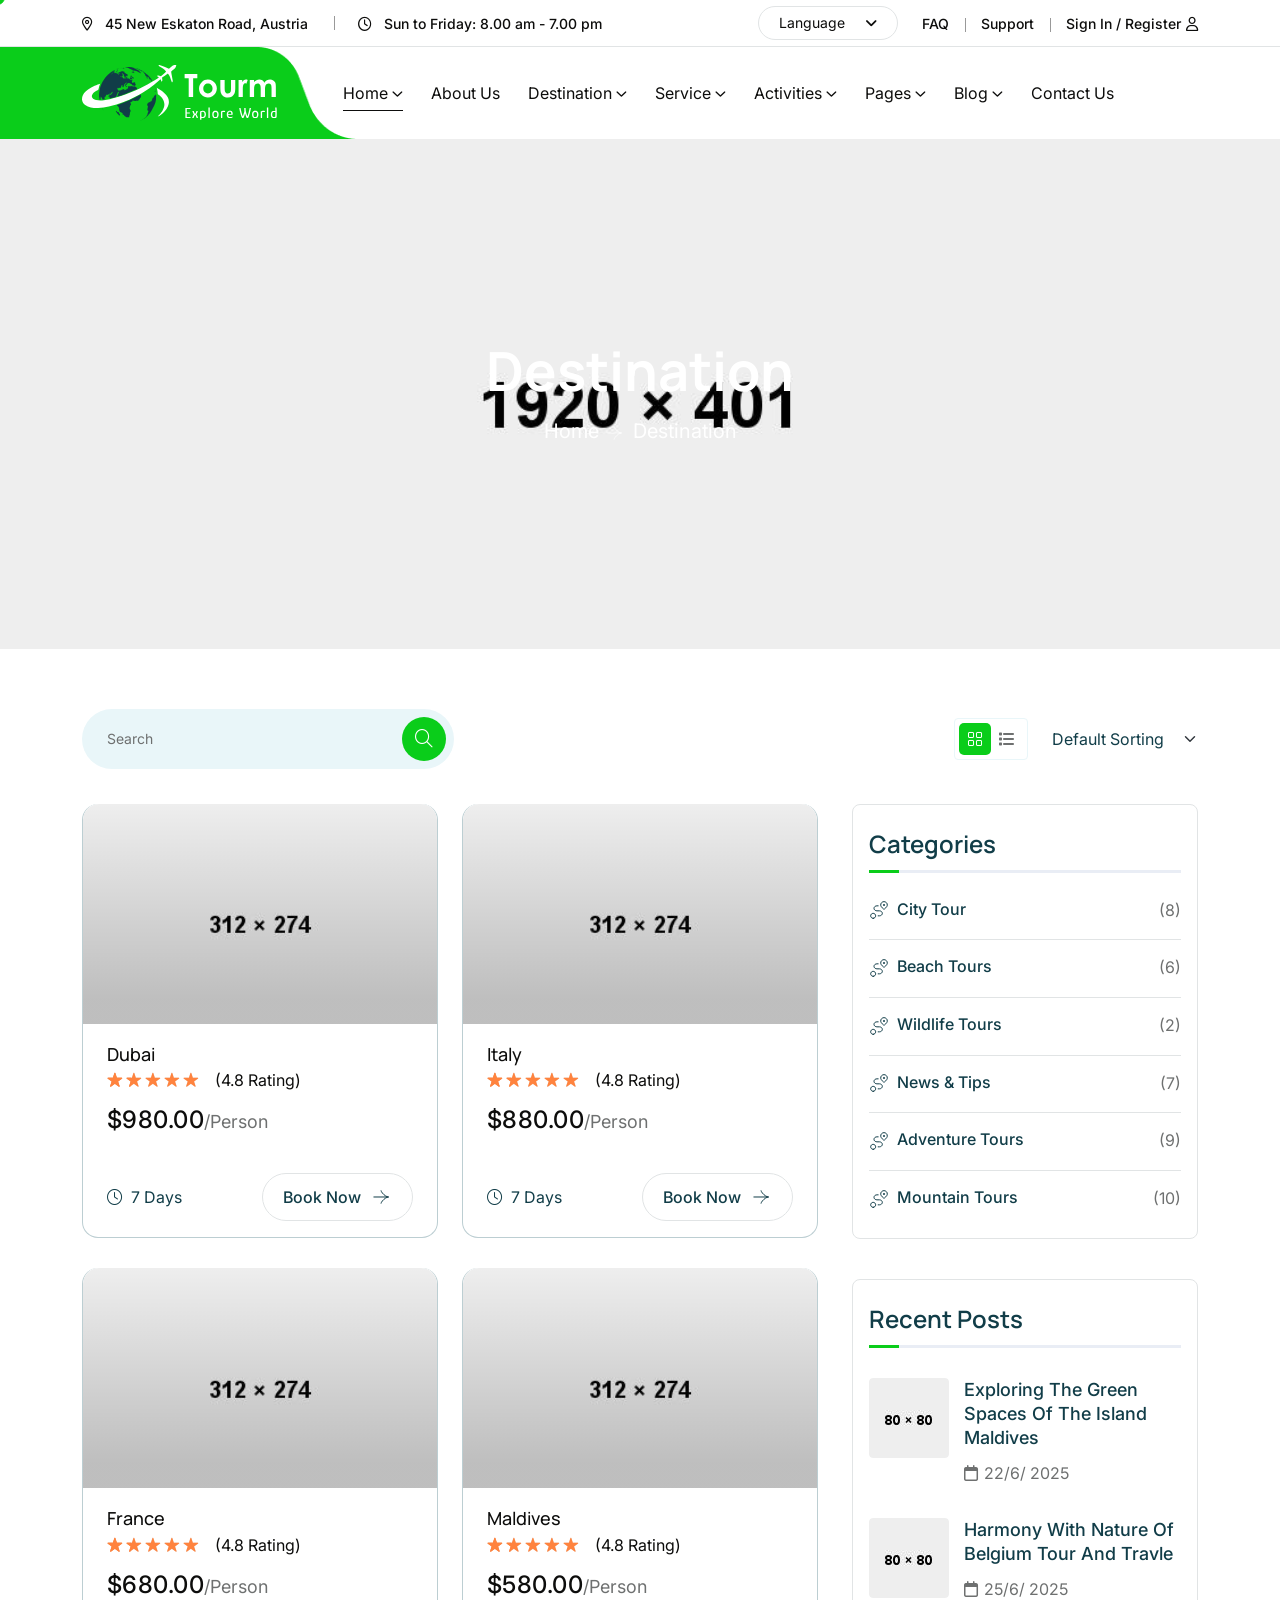
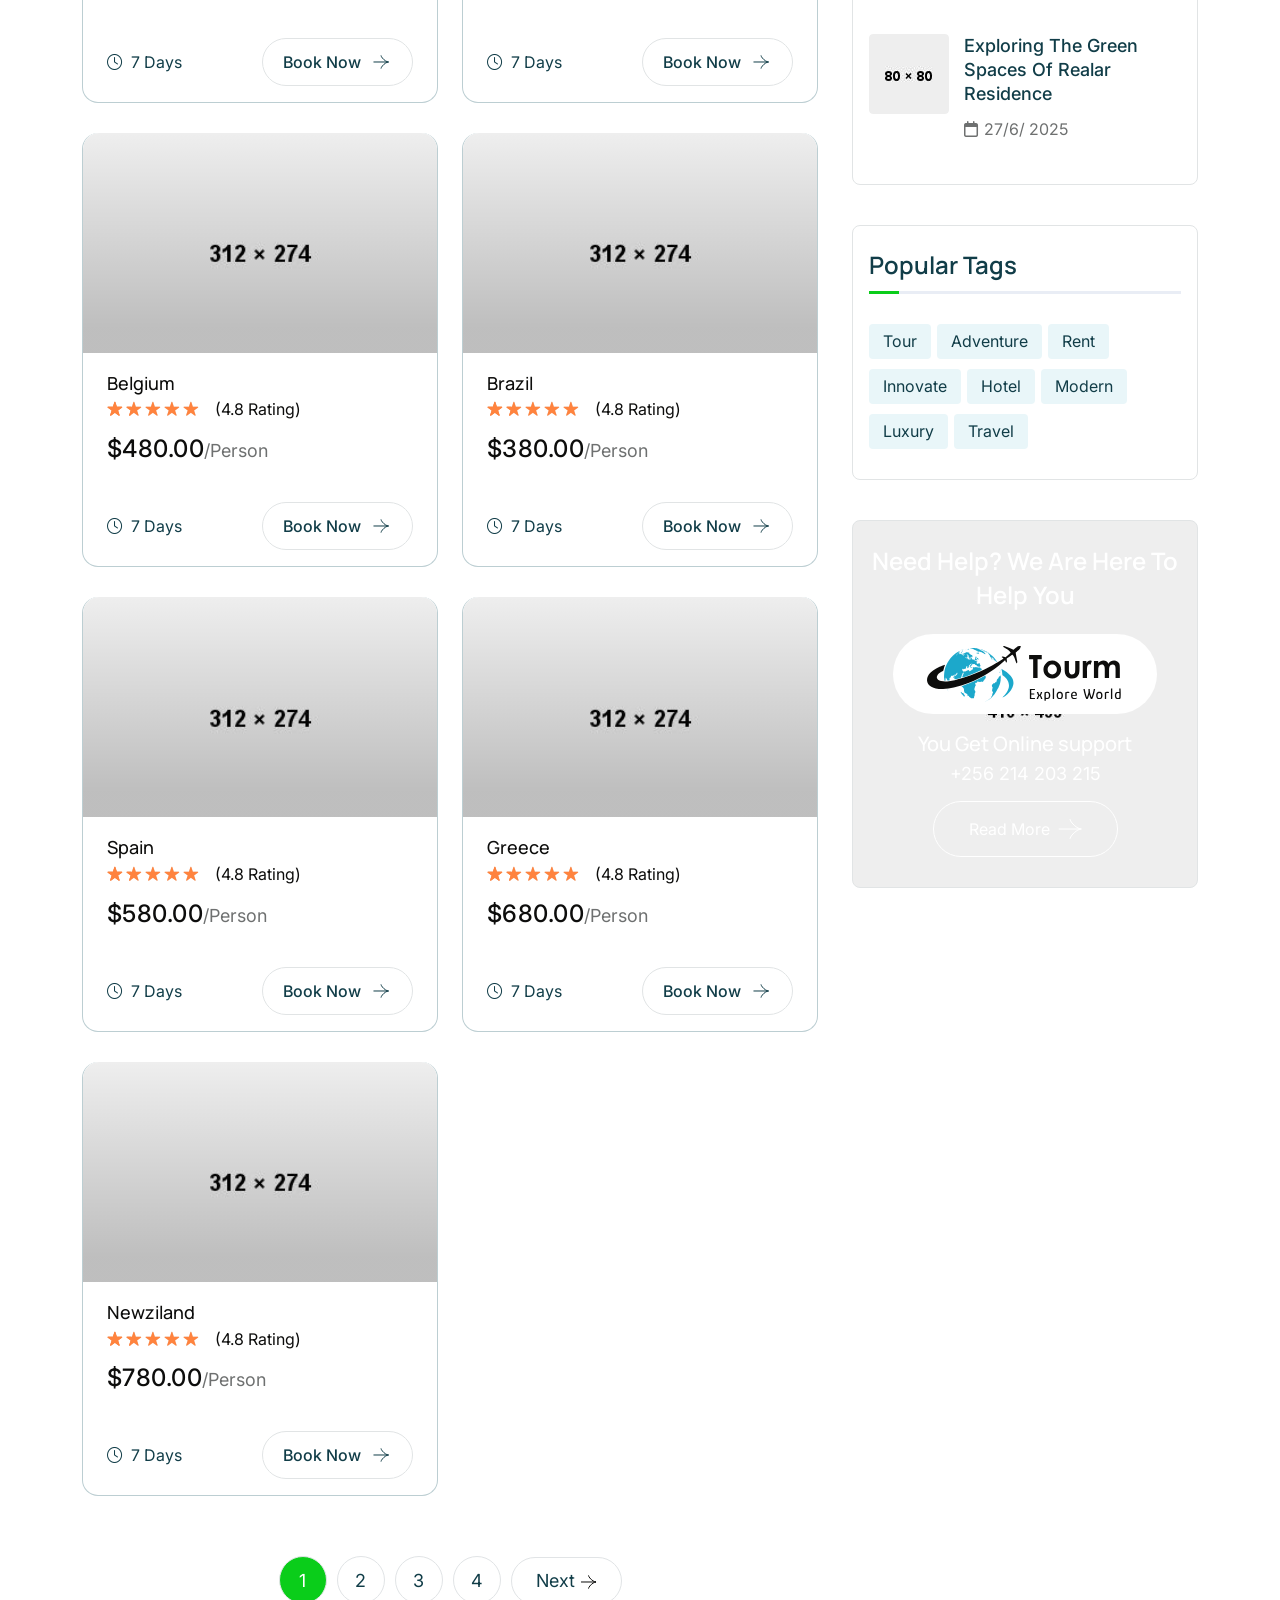
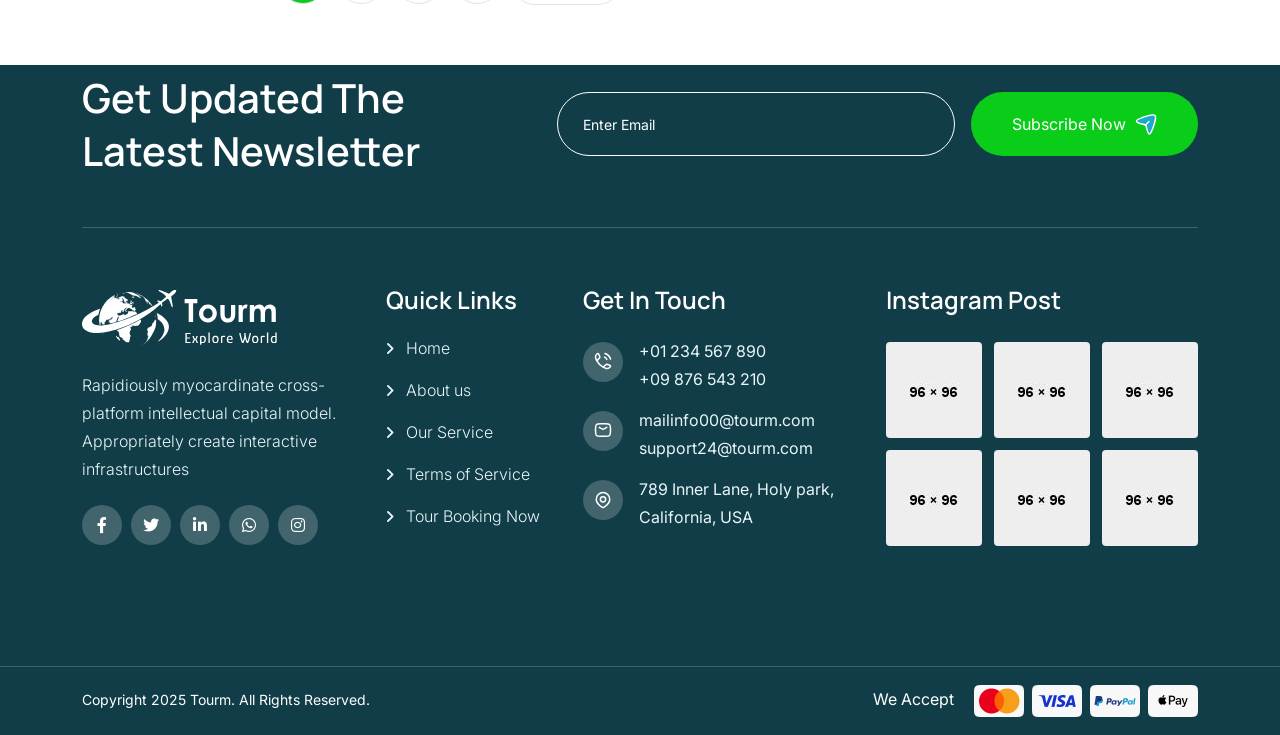
<file: destination.html>
<!doctype html>
<html class="no-js" lang="zxx">

<head>
    <meta charset="utf-8">
    <meta http-equiv="x-ua-compatible" content="ie=edge">
    <title>Tourm - Travel & Tour Booking Agency HTML Template - Destination</title>
    <meta name="author" content="Tourm">
    <meta name="description" content="Tourm - Travel & Tour Booking Agency HTML Template ">
    <meta name="keywords" content="Tourm - Travel & Tour Booking Agency HTML Template ">
    <meta name="robots" content="INDEX,FOLLOW">

    <!-- Mobile Specific Metas -->
    <meta name="viewport" content="width=device-width, initial-scale=1, shrink-to-fit=no">

    <!-- Favicons - Place favicon.ico in the root directory -->
    <link rel="apple-touch-icon" sizes="57x57" href="assets/img/favicons/apple-icon-57x57.png">
    <link rel="apple-touch-icon" sizes="60x60" href="assets/img/favicons/apple-icon-60x60.png">
    <link rel="apple-touch-icon" sizes="72x72" href="assets/img/favicons/apple-icon-72x72.png">
    <link rel="apple-touch-icon" sizes="76x76" href="assets/img/favicons/apple-icon-76x76.png">
    <link rel="apple-touch-icon" sizes="114x114" href="assets/img/favicons/apple-icon-114x114.png">
    <link rel="apple-touch-icon" sizes="120x120" href="assets/img/favicons/apple-icon-120x120.png">
    <link rel="apple-touch-icon" sizes="144x144" href="assets/img/favicons/apple-icon-144x144.png">
    <link rel="apple-touch-icon" sizes="152x152" href="assets/img/favicons/apple-icon-152x152.png">
    <link rel="apple-touch-icon" sizes="180x180" href="assets/img/favicons/apple-icon-180x180.png">
    <link rel="icon" type="image/png" sizes="192x192" href="assets/img/favicons/android-icon-192x192.png">
    <link rel="icon" type="image/png" sizes="32x32" href="assets/img/favicons/favicon-32x32.png">
    <link rel="icon" type="image/png" sizes="96x96" href="assets/img/favicons/favicon-96x96.png">
    <link rel="icon" type="image/png" sizes="16x16" href="assets/img/favicons/favicon-16x16.png">
    <link rel="manifest" href="assets/img/favicons/manifest.json">
    <meta name="msapplication-TileColor" content="#ffffff">
    <meta name="msapplication-TileImage" content="assets/img/favicons/ms-icon-144x144.png">
    <meta name="theme-color" content="#ffffff">

    <!--==============================
	  Google Fonts
	============================== -->
    <link rel="preconnect" href="https://fonts.googleapis.com">
    <link rel="preconnect" href="https://fonts.gstatic.com" crossorigin>
    <link rel="preconnect" href="https://fonts.googleapis.com">
    <link rel="preconnect" href="https://fonts.gstatic.com" crossorigin>
    <link href="https://fonts.googleapis.com/css2?family=Inter:wght@100..900&family=Manrope:wght@200..800&family=Montez&display=swap" rel="stylesheet">

    <!--==============================
	    All CSS File
	============================== -->
    <!-- Bootstrap -->
    <link rel="stylesheet" href="assets/css/bootstrap.min.css">
    <!-- Fontawesome Icon -->
    <link rel="stylesheet" href="assets/css/fontawesome.min.css">
    <!-- Magnific Popup -->
    <link rel="stylesheet" href="assets/css/magnific-popup.min.css">

    <!-- Swiper css -->
    <link rel="stylesheet" href="assets/css/swiper-bundle.min.css">

    <!-- Theme Custom CSS -->
    <link rel="stylesheet" href="assets/css/style.css">

</head>

<body>

    <!--[if lte IE 9]>
    	<p class="browserupgrade">You are using an <strong>outdated</strong> browser. Please <a href="https://browsehappy.com/">upgrade your browser</a> to improve your experience and security.</p>
  	<![endif]-->


    <!--********************************
   		Code Start From Here 
	******************************** -->

    <div class="cursor-follower"></div>

    <!-- slider drag cursor -->
    <div class="slider-drag-cursor"><i class="fas fa-angle-left me-2"></i> DRAG <i class="fas fa-angle-right ms-2"></i>
    </div>


    <!--==============================
     Preloader
  ==============================-->
    <div id="preloader" class="preloader ">
        <button class="th-btn preloaderCls">Cancel Preloader </button>
        <div class="preloader-inner">
            <img src="assets/img/logo3.svg" alt="">
        </div>

        <div id="loader" class="th-preloader">
            <div class="animation-preloader">
                <div class="txt-loading">
                    <span preloader-text="T" class="characters">T </span>

                    <span preloader-text="O" class="characters">O </span>

                    <span preloader-text="U" class="characters">U </span>

                    <span preloader-text="R" class="characters">R </span>

                    <span preloader-text="M" class="characters">M </span>
                </div>
            </div>
        </div>

    </div> <!--==============================
    Sidemenu
============================== -->
    <div class="sidemenu-wrapper sidemenu-info ">
        <div class="sidemenu-content">
            <button class="closeButton sideMenuCls"><i class="far fa-times"></i></button>
            <div class="widget  ">
                <div class="th-widget-about">
                    <div class="about-logo">
                        <a href="home-travel.html"><img src="assets/img/logo2.svg" alt="Tourm"></a>
                    </div>
                    <p class="about-text">Rapidiously myocardinate cross-platform intellectual capital model. Appropriately create interactive infrastructures</p>
                    <div class="th-social">
                        <a href="https://www.facebook.com/"><i class="fab fa-facebook-f"></i></a>
                        <a href="https://www.twitter.com/"><i class="fab fa-twitter"></i></a>
                        <a href="https://www.linkedin.com/"><i class="fab fa-linkedin-in"></i></a>
                        <a href="https://www.whatsapp.com/"><i class="fab fa-whatsapp"></i></a>
                    </div>
                </div>
            </div>
            <div class="widget  ">
                <h3 class="widget_title">Recent Posts</h3>
                <div class="recent-post-wrap">
                    <div class="recent-post">
                        <div class="media-img">
                            <a href="blog-details.html"><img src="assets/img/blog/recent-post-1-1.jpg" alt="Blog Image"></a>
                        </div>
                        <div class="media-body">
                            <div class="recent-post-meta">
                                <a href="blog.html"><i class="far fa-calendar"></i>24 Jun , 2025</a>
                            </div>
                            <h4 class="post-title"><a class="text-inherit" href="blog-details.html">Where Vision Meets Concrete
                                    Reality</a></h4>
                        </div>
                    </div>
                    <div class="recent-post">
                        <div class="media-img">
                            <a href="blog-details.html"><img src="assets/img/blog/recent-post-1-2.jpg" alt="Blog Image"></a>
                        </div>
                        <div class="media-body">
                            <div class="recent-post-meta">
                                <a href="blog.html"><i class="far fa-calendar"></i>22 Jun , 2025</a>
                            </div>
                            <h4 class="post-title"><a class="text-inherit" href="blog-details.html">Raising the Bar in Construction.</a></h4>
                        </div>
                    </div>
                </div>
            </div>
            <div class="widget  ">
                <h3 class="widget_title">Get In Touch</h3>
                <div class="th-widget-contact">
                    <div class="info-box_text">
                        <div class="icon">
                            <img src="assets/img/icon/phone.svg" alt="img">
                        </div>
                        <div class="details">
                            <p><a href="tel:+01234567890" class="info-box_link">+01 234 567 890</a></p>
                            <p><a href="tel:+09876543210" class="info-box_link">+09 876 543 210</a></p>
                        </div>
                    </div>
                    <div class="info-box_text">
                        <div class="icon">
                            <img src="assets/img/icon/envelope.svg" alt="img">
                        </div>
                        <div class="details">
                            <p><a href="mailto:mailinfo00@tourm.com" class="info-box_link">mailinfo00@tourm.com</a></p>
                            <p><a href="mailto:support24@tourm.com" class="info-box_link">support24@tourm.com</a></p>
                        </div>
                    </div>
                    <div class="info-box_text">
                        <div class="icon"><img src="assets/img/icon/location-dot.svg" alt="img"></div>
                        <div class="details">
                            <p>789 Inner Lane, Holy park, California, USA</p>
                        </div>
                    </div>
                </div>
            </div>
        </div>
    </div>
    <div class="popup-search-box">
        <button class="searchClose"><i class="fal fa-times"></i></button>
        <form action="#">
            <input type="text" placeholder="What are you looking for?">
            <button type="submit"><i class="fal fa-search"></i></button>
        </form>
    </div><!--==============================
    Mobile Menu
  ============================== -->
    <div class="th-menu-wrapper onepage-nav">
        <div class="th-menu-area text-center">
            <button class="th-menu-toggle"><i class="fal fa-times"></i></button>
            <div class="mobile-logo">
                <a href="home-travel.html"><img src="assets/img/logo2.svg" alt="Tourm"></a>
            </div>
            <div class="th-mobile-menu">
                <ul>
                    <li class="menu-item-has-children mega-menu-wrap">
                        <a class="active" href="home-travel.html">Home</a>

                        <ul class="sub-menu">
                            <li><a href="home-travel.html">Home Travel</a></li>
                            <li><a href="home-tour.html">Home Tour</a></li>
                            <li><a href="home-agency.html">Home Agency</a></li>
                            <li><a href="home-yacht.html">Home Yacht</a></li>
                            <li><a href="home-beach.html">Home Beach</a></li>
                            <li><a href="home-resort.html">Home Resort</a></li>
                            <li><a href="home-countryside-hotel.html">Home Countryside Hotel</a></li>
                            <li><a href="home-forest.html">Home Forest</a></li>
                        </ul>
                    </li>
                    <li><a href="about.html">About Us</a></li>
                    <li class="menu-item-has-children">
                        <a href="#">Destination</a>
                        <ul class="sub-menu">
                            <li><a href="destination.html">Destination</a></li>
                            <li><a href="destination-details.html">Destination Details</a></li>
                        </ul>
                    </li>
                    <li class="menu-item-has-children">
                        <a href="#">Service</a>
                        <ul class="sub-menu">
                            <li><a href="service.html">Services</a></li>
                            <li><a href="service-details.html">Service Details</a></li>
                        </ul>
                    </li>
                    <li class="menu-item-has-children">
                        <a href="#">Activities</a>
                        <ul class="sub-menu">
                            <li><a href="activities.html">activities</a></li>
                            <li><a href="activities-details.html">activities Details</a></li>
                        </ul>
                    </li>
                    <li class="menu-item-has-children">
                        <a href="#">Pages</a>
                        <ul class="sub-menu">
                            <li class="menu-item-has-children">
                                <a href="#">Shop</a>
                                <ul class="sub-menu">
                                    <li><a href="shop.html">Shop</a></li>
                                    <li><a href="shop-details.html">Shop Details</a></li>
                                    <li><a href="cart.html">Cart Page</a></li>
                                    <li><a href="checkout.html">Checkout</a></li>
                                    <li><a href="wishlist.html">Wishlist</a></li>
                                </ul>
                            </li>

                            <li><a href="gallery.html">Gallery</a></li>
                            <li><a href="tour.html">Our Tour</a></li>
                            <li><a href="tour-details.html">Tour Details</a></li>
                            <li><a href="resort.html">Resort page</a></li>
                            <li><a href="resort-details.html">Resort Details</a></li>
                            <li><a href="tour-details.html">Tour Details</a></li>
                            <li><a href="tour-guide.html">Tour Guider</a></li>
                            <li><a href="tour-guider-details.html">Tour Guider Details</a></li>
                            <li><a href="faq.html">Faq Page</a></li>
                            <li><a href="price.html">Price Package</a></li>
                            <li><a href="error.html">Error Page</a></li>
                        </ul>

                    </li>
                    <li class="menu-item-has-children">
                        <a href="#">Blog</a>
                        <ul class="sub-menu">
                            <li><a href="blog.html">Blog</a></li>
                            <li><a href="blog-details.html">Blog Details</a></li>
                        </ul>
                    </li>
                    <li>
                        <a href="contact.html">Contact us</a>
                    </li>
                </ul>
            </div>
        </div>
    </div> <!--==============================
	Header Area
==============================-->
    <header class="th-header header-layout1">
        <div class="header-top">
            <div class="container th-container">
                <div class="row justify-content-center justify-content-xl-between align-items-center">
                    <div class="col-auto d-none d-md-block">
                        <div class="header-links">
                            <ul>
                                <li class="d-none d-xl-inline-block"><i class="fa-sharp fa-regular  fa-location-dot"></i>
                                    <span>45 New Eskaton Road, Austria</span>
                                </li>
                                <li class="d-none d-xl-inline-block"><i class="fa-regular fa-clock"></i>
                                    <span>Sun to Friday: 8.00 am - 7.00 pm</span>
                                </li>
                            </ul>
                        </div>
                    </div>
                    <div class="col-auto">
                        <div class="header-right">
                            <div class="currency-menu">
                                <select class="form-select nice-select">
                                    <option selected="">language </option>
                                    <option>CNY</option>
                                    <option>EUR</option>
                                    <option>AUD</option>
                                </select>
                            </div>
                            <div class="header-links">
                                <ul>
                                    <li class="d-none d-md-inline-block"><a href="faq.html">FAQ</a></li>
                                    <li class="d-none d-md-inline-block"><a href="contact.html">Support</a></li>
                                    <li><a href="#login-form" class="popup-content">Sign In / Register<i class="fa-regular fa-user"></i></a>
                                    </li>
                                </ul>
                            </div>
                        </div>
                    </div>
                </div>
            </div>
        </div>
        <div class="sticky-wrapper">
            <!-- Main Menu Area -->
            <div class="menu-area">
                <div class="container th-container">
                    <div class="row align-items-center justify-content-between">
                        <div class="col-auto">
                            <div class="header-logo">
                                <a href="home-travel.html"><img src="assets/img/logo.svg" alt="Tourm"></a>
                            </div>
                        </div>
                        <div class="col-auto me-xl-auto">
                            <nav class="main-menu d-none d-xl-inline-block">
                                <ul>
                                    <li class="menu-item-has-children mega-menu-wrap">
                                        <a class="active" href="home-travel.html">Home</a>
                                        <ul class="mega-menu mega-menu-content">
                                            <li>
                                                <div class="container">
                                                    <div class="row gy-4">
                                                        <div class="col-lg-3">
                                                            <div class="mega-menu-box">
                                                                <div class="mega-menu-img">
                                                                    <img src="assets/img/pages/home-travel.jpg" alt="Home One">
                                                                    <div class="btn-wrap">
                                                                        <a target="_blank" href="index.html" class="th-btn">View Demo</a>
                                                                    </div>
                                                                </div>
                                                                <h3 class="mega-menu-title"><a href="index.html"><span>01.</span>Home Travel</a></h3>
                                                            </div>
                                                        </div>
                                                        <div class="col-lg-3">
                                                            <div class="mega-menu-box">
                                                                <div class="mega-menu-img">
                                                                    <img src="assets/img/pages/home-tour.jpg" alt="Home Two">
                                                                    <div class="btn-wrap">
                                                                        <a target="_blank" href="home-tour.html" class="th-btn ">View Demo</a>
                                                                    </div>
                                                                </div>
                                                                <h3 class="mega-menu-title"><a href="home-tour.html"><span>02.</span>Home Tour</a></h3>
                                                            </div>
                                                        </div>
                                                        <div class="col-lg-3">
                                                            <div class="mega-menu-box">
                                                                <div class="mega-menu-img">
                                                                    <img src="assets/img/pages/home-agency.jpg" alt="Home Three">
                                                                    <div class="btn-wrap">
                                                                        <a target="_blank" href="home-agency.html" class="th-btn ">View Demo</a>
                                                                    </div>
                                                                </div>
                                                                <h3 class="mega-menu-title"><a href="home-agency.html"><span>03.</span>Home Agency</a>
                                                                </h3>
                                                            </div>
                                                        </div>
                                                        <div class="col-lg-3">
                                                            <div class="mega-menu-box">
                                                                <div class="mega-menu-img">
                                                                    <img src="assets/img/pages/home-yacht.jpg" alt="Home Four">
                                                                    <div class="btn-wrap">
                                                                        <a target="_blank" href="home-yacht.html" class="th-btn ">View Demo</a>
                                                                    </div>
                                                                </div>
                                                                <h3 class="mega-menu-title"><a href="home-yacht.html"><span>04.</span>Home Yacht</a>
                                                                </h3>
                                                            </div>
                                                        </div>
                                                        <div class="col-lg-3">
                                                            <div class="mega-menu-box">
                                                                <div class="mega-menu-img">
                                                                    <img src="assets/img/pages/home-beach.jpg" alt="Home Five">
                                                                    <div class="btn-wrap">
                                                                        <a target="_blank" href="home-beach.html" class="th-btn ">View Demo</a>
                                                                    </div>
                                                                </div>
                                                                <h3 class="mega-menu-title"><a href="home-beach.html"><span>05.</span>Home Beach</a>
                                                                </h3>
                                                            </div>
                                                        </div>
                                                        <div class="col-lg-3">
                                                            <div class="mega-menu-box">
                                                                <div class="mega-menu-img">
                                                                    <img src="assets/img/pages/home-resort.jpg" alt="Home Six">
                                                                    <div class="btn-wrap">
                                                                        <a target="_blank" href="home-resort.html" class="th-btn ">View Demo</a>
                                                                    </div>
                                                                </div>
                                                                <h3 class="mega-menu-title"><a href="home-resort.html"><span>06.</span>Home resort</a>
                                                                </h3>
                                                            </div>
                                                        </div>
                                                        <div class="col-lg-3">
                                                            <div class="mega-menu-box">
                                                                <div class="mega-menu-img">
                                                                    <img src="assets/img/pages/home-countryside-hotel.jpg" alt="Home Six">
                                                                    <div class="btn-wrap">
                                                                        <a target="_blank" href="home-countryside-hotel.html" class="th-btn ">View
                                                                            Demo</a>
                                                                    </div>
                                                                </div>
                                                                <h3 class="mega-menu-title"><a href="home-countryside-hotel.html"><span>07.</span>Home
                                                                        Countryside Hotel</a></h3>
                                                            </div>
                                                        </div>
                                                        <div class="col-lg-3">
                                                            <div class="mega-menu-box">
                                                                <div class="mega-menu-img">
                                                                    <img src="assets/img/pages/home-forest.jpg" alt="Home Six">
                                                                    <div class="btn-wrap">
                                                                        <a target="_blank" href="home-forest.html" class="th-btn ">View Demo</a>
                                                                    </div>
                                                                </div>
                                                                <h3 class="mega-menu-title"><a href="home-forest.html"><span>08.</span>Home Forest</a>
                                                                </h3>
                                                            </div>
                                                        </div>
                                                        <div class="col-lg-3">
                                                            <div class="mega-menu-box">
                                                                <div class="mega-menu-img">
                                                                    <img src="assets/img/pages/home-hiking.jpg" alt="Home Six">
                                                                    <div class="btn-wrap">
                                                                        <a target="_blank" href="home-hiking.html" class="th-btn ">View Demo</a>
                                                                    </div>
                                                                </div>
                                                                <h3 class="mega-menu-title"><a href="home-hiking.html"><span>09.</span>Home Hiking</a>
                                                                </h3>
                                                            </div>
                                                        </div>
                                                        <div class="col-lg-3">
                                                            <div class="mega-menu-box">
                                                                <div class="mega-menu-img">
                                                                    <img src="assets/img/pages/home-hiking-2.jpg" alt="Home ten">
                                                                    <div class="btn-wrap">
                                                                        <a target="_blank" href="home-hiking-2.html" class="th-btn ">View Demo</a>
                                                                    </div>
                                                                </div>
                                                                <h3 class="mega-menu-title"><a href="home-hiking-2.html"><span>10.</span>Home Hiking
                                                                        Style 2</a>
                                                                </h3>
                                                            </div>
                                                        </div>
                                                        <div class="col-lg-3">
                                                            <div class="mega-menu-box">
                                                                <div class="mega-menu-img">
                                                                    <img src="assets/img/pages/home-cruise-tour.jpg" alt="Home ten">
                                                                    <div class="btn-wrap">
                                                                        <a target="_blank" href="home-cruise-tour.html" class="th-btn ">View Demo</a>
                                                                    </div>
                                                                </div>
                                                                <h3 class="mega-menu-title"><a href="home-cruise-tour.html"><span>11.</span>Home Cruise
                                                                        Tour</a>
                                                                </h3>
                                                            </div>
                                                        </div>
                                                        <div class="col-lg-3">
                                                            <div class="mega-menu-box">
                                                                <div class="mega-menu-img">
                                                                    <img src="assets/img/pages/home-travel-agency.jpg" alt="Home ten">
                                                                    <div class="btn-wrap">
                                                                        <a target="_blank" href="home-travel-agency.html" class="th-btn ">View Demo</a>
                                                                    </div>
                                                                </div>
                                                                <h3 class="mega-menu-title"><a href="home-travel-agency.html"><span>12.</span>Home
                                                                        Travel Agency</a>
                                                                </h3>
                                                            </div>
                                                        </div>
                                                        <div class="col-lg-3">
                                                            <div class="mega-menu-box">
                                                                <div class="mega-menu-img">
                                                                    <img src="assets/img/pages/home-museum-tour.jpg" alt="Home ten">
                                                                    <div class="btn-wrap">
                                                                        <a target="_blank" href="home-museum-tour.html" class="th-btn ">View Demo</a>
                                                                    </div>
                                                                </div>
                                                                <h3 class="mega-menu-title"><a href="home-museum-tour.html"><span>13.</span>Home Museum
                                                                        Tour</a>
                                                                </h3>
                                                            </div>
                                                        </div>
                                                        <div class="col-lg-3">
                                                            <div class="mega-menu-box">
                                                                <div class="mega-menu-img">
                                                                    <img src="assets/img/pages/home-worldwide-tour.jpg" alt="Home ten">
                                                                    <div class="btn-wrap">
                                                                        <a target="_blank" href="home-worldwide-tour.html" class="th-btn ">View Demo</a>
                                                                    </div>
                                                                </div>
                                                                <h3 class="mega-menu-title"><a href="home-worldwide-tour.html"><span>14.</span>Home
                                                                        Worldwide Tour</a>
                                                                </h3>
                                                            </div>
                                                        </div>
                                                        <div class="col-lg-3">
                                                            <div class="mega-menu-box">
                                                                <div class="mega-menu-img">
                                                                    <img src="assets/img/pages/home-city-tour.jpg" alt="Home ten">
                                                                    <div class="btn-wrap">
                                                                        <a target="_blank" href="home-city-tour.html" class="th-btn ">View Demo</a>
                                                                    </div>
                                                                </div>
                                                                <h3 class="mega-menu-title"><a href="home-city-tour.html"><span>15.</span>Home
                                                                        City Tour</a>
                                                                </h3>
                                                            </div>
                                                        </div>
                                                        <div class="col-lg-3">
                                                            <div class="mega-menu-box">
                                                                <div class="mega-menu-img">
                                                                    <img src="assets/img/pages/home-winter-holiday-travel.jpg" alt="Home ten">
                                                                    <div class="btn-wrap">
                                                                        <a target="_blank" href="home-winter-holiday-travel.html" class="th-btn ">View Demo</a>
                                                                    </div>
                                                                </div>
                                                                <h3 class="mega-menu-title"><a href="home-winter-holiday-travel.html"><span>16.</span> Home Winter Holiday Travel</a>
                                                                </h3>
                                                            </div>
                                                        </div>
                                                        <div class="col-lg-3">
                                                            <div class="mega-menu-box">
                                                                <div class="mega-menu-img">
                                                                    <img src="assets/img/pages/home-traveler.jpg" alt="Home ten">
                                                                    <div class="btn-wrap">
                                                                        <a target="_blank" href="home-traveler.html" class="th-btn ">View Demo</a>
                                                                    </div>
                                                                </div>
                                                                <h3 class="mega-menu-title"><a href="home-traveler.html"><span>17.</span> Home Traveler</a>
                                                                </h3>
                                                            </div>
                                                        </div>


                                                    </div>
                                                </div>
                                            </li>
                                        </ul>
                                    </li>
                                    <li><a href="about.html">About Us</a></li>
                                    <li class="menu-item-has-children">
                                        <a href="#">Destination</a>
                                        <ul class="sub-menu">
                                            <li><a href="destination.html">Destination</a></li>
                                            <li><a href="destination-details.html">Destination Details</a></li>
                                        </ul>
                                    </li>
                                    <li class="menu-item-has-children">
                                        <a href="#">Service</a>
                                        <ul class="sub-menu">
                                            <li><a href="service.html">Services</a></li>
                                            <li><a href="service-details.html">Service Details</a></li>
                                        </ul>
                                    </li>
                                    <li class="menu-item-has-children">
                                        <a href="#">Activities</a>
                                        <ul class="sub-menu">
                                            <li><a href="activities.html">activities</a></li>
                                            <li><a href="activities-details.html">activities Details</a></li>
                                        </ul>
                                    </li>
                                    <li class="menu-item-has-children">
                                        <a href="#">Pages</a>
                                        <ul class="sub-menu">
                                            <li class="menu-item-has-children">
                                                <a href="#">Shop</a>
                                                <ul class="sub-menu">
                                                    <li><a href="shop.html">Shop</a></li>
                                                    <li><a href="shop-details.html">Shop Details</a></li>
                                                    <li><a href="cart.html">Cart Page</a></li>
                                                    <li><a href="checkout.html">Checkout</a></li>
                                                    <li><a href="wishlist.html">Wishlist</a></li>
                                                </ul>
                                            </li>

                                            <li><a href="gallery.html">Gallery</a></li>
                                            <li><a href="tour.html">Our Tour</a></li>
                                            <li><a href="tour-details.html">Tour Details</a></li>
                                            <li><a href="resort.html">Resort page</a></li>
                                            <li><a href="resort-details.html">Resort Details</a></li>
                                            <li><a href="tour-details.html">Tour Details</a></li>
                                            <li><a href="tour-guide.html">Tour Guider</a></li>
                                            <li><a href="tour-guider-details.html">Tour Guider Details</a></li>
                                            <li><a href="faq.html">Faq Page</a></li>
                                            <li><a href="price.html">Price Package</a></li>
                                            <li><a href="error.html">Error Page</a></li>
                                        </ul>

                                    </li>
                                    <li class="menu-item-has-children">
                                        <a href="#">Blog</a>
                                        <ul class="sub-menu">
                                            <li><a href="blog.html">Blog</a></li>
                                            <li><a href="blog-details.html">Blog Details</a></li>
                                        </ul>
                                    </li>
                                    <li>
                                        <a href="contact.html">Contact us</a>
                                    </li>
                                </ul>
                            </nav>
                            <button type="button" class="th-menu-toggle d-block d-xl-none"><i class="far fa-bars"></i></button>
                        </div>
                        <div class="col-auto d-none d-xl-block">
                            <div class="header-button">
                                <a href="contact.html" class="th-btn style3 th-icon">Book Now</a>

                            </div>
                        </div>
                    </div>
                </div>
                <div class="logo-bg" data-mask-src="assets/img/logo_bg_mask.png"></div>
            </div>
        </div>
    </header>
    <!--==============================
    Breadcumb
============================== -->
    <div class="breadcumb-wrapper " data-bg-src="assets/img/bg/breadcumb-bg.jpg">
        <div class="container">
            <div class="breadcumb-content">
                <h1 class="breadcumb-title">Destination</h1>
                <ul class="breadcumb-menu">
                    <li><a href="home-travel.html">Home</a></li>
                    <li>Destination</li>
                </ul>
            </div>
        </div>
    </div><!--==============================
Product Area
==============================-->
    <section class="space">
        <div class="container">
            <div class="th-sort-bar">
                <div class="row justify-content-between align-items-center">
                    <div class="col-md-4">
                        <div class="search-form-area">
                            <form class="search-form">
                                <input type="text" placeholder="Search">
                                <button type="submit"><i class="fa-light fa-magnifying-glass"></i></button>
                            </form>
                        </div>
                    </div>

                    <div class="col-md-auto">
                        <div class="sorting-filter-wrap">
                            <div class="nav" role="tablist">
                                <a class="active" href="#" id="tab-destination-grid" data-bs-toggle="tab" data-bs-target="#tab-grid" role="tab" aria-controls="tab-grid" aria-selected="true"><i class="fa-light fa-grid-2"></i></a>

                                <a href="#" id="tab-destination-list" data-bs-toggle="tab" data-bs-target="#tab-list" role="tab" aria-controls="tab-list" aria-selected="false" class=""><i class="fa-solid fa-list"></i></a>
                            </div>
                            <form class="woocommerce-ordering" method="get">
                                <select name="orderby" class="orderby" aria-label="destination order">
                                    <option value="menu_order" selected="selected">Default Sorting</option>
                                    <option value="popularity">Sort by popularity</option>
                                    <option value="rating">Sort by average rating</option>
                                    <option value="date">Sort by latest</option>
                                    <option value="price">Sort by price: low to high</option>
                                    <option value="price-desc">Sort by price: high to low</option>
                                </select>
                            </form>
                        </div>
                    </div>
                </div>
            </div>
            <div class="row">
                <div class="col-xxl-9 col-lg-8">
                    <div class="tab-content" id="nav-tabContent">
                        <div class="tab-pane fade active show" id="tab-grid" role="tabpanel" aria-labelledby="tab-destination-grid">
                            <div class="row gy-30">
                                <div class="col-xxl-4 col-xl-6">
                                    <div class="tour-box th-ani">
                                        <div class="tour-box_img global-img">
                                            <img src="assets/img/tour/tour_3_1.jpg" alt="image">
                                        </div>
                                        <div class="tour-content">
                                            <h3 class="box-title"><a href="destination-details.html">Dubai</a></h3>
                                            <div class="tour-rating">
                                                <div class="star-rating" role="img" aria-label="Rated 5.00 out of 5"><span style="width:100%">Rated
                                                        <strong class="rating">5.00</strong> out of 5 based on <span class="rating">4.8</span>(4.8
                                                        Rating)</span></div>
                                                <a href="destination-details.html" class="woocommerce-review-link">(<span class="count">4.8</span>
                                                    Rating)</a>
                                            </div>
                                            <h4 class="tour-box_price"><span class="currency">$980.00</span>/Person</h4>
                                            <div class="tour-action">
                                                <span><i class="fa-light fa-clock"></i>7 Days</span>
                                                <a href="contact.html" class="th-btn style4 th-icon">Book Now</a>
                                            </div>
                                        </div>
                                    </div>
                                </div>

                                <div class="col-xxl-4 col-xl-6">
                                    <div class="tour-box th-ani">
                                        <div class="tour-box_img global-img">
                                            <img src="assets/img/tour/tour_3_2.jpg" alt="image">
                                        </div>
                                        <div class="tour-content">
                                            <h3 class="box-title"><a href="destination-details.html">Italy</a></h3>
                                            <div class="tour-rating">
                                                <div class="star-rating" role="img" aria-label="Rated 5.00 out of 5"><span style="width:100%">Rated
                                                        <strong class="rating">5.00</strong> out of 5 based on <span class="rating">4.8</span>(4.8
                                                        Rating)</span></div>
                                                <a href="destination-details.html" class="woocommerce-review-link">(<span class="count">4.8</span>
                                                    Rating)</a>
                                            </div>
                                            <h4 class="tour-box_price"><span class="currency">$880.00</span>/Person</h4>
                                            <div class="tour-action">
                                                <span><i class="fa-light fa-clock"></i>7 Days</span>
                                                <a href="contact.html" class="th-btn style4 th-icon">Book Now</a>
                                            </div>
                                        </div>
                                    </div>
                                </div>

                                <div class="col-xxl-4 col-xl-6">
                                    <div class="tour-box th-ani">
                                        <div class="tour-box_img global-img">
                                            <img src="assets/img/tour/tour_3_3.jpg" alt="image">
                                        </div>
                                        <div class="tour-content">
                                            <h3 class="box-title"><a href="destination-details.html">France</a></h3>
                                            <div class="tour-rating">
                                                <div class="star-rating" role="img" aria-label="Rated 5.00 out of 5"><span style="width:100%">Rated
                                                        <strong class="rating">5.00</strong> out of 5 based on <span class="rating">4.8</span>(4.8
                                                        Rating)</span></div>
                                                <a href="destination-details.html" class="woocommerce-review-link">(<span class="count">4.8</span>
                                                    Rating)</a>
                                            </div>
                                            <h4 class="tour-box_price"><span class="currency">$680.00</span>/Person</h4>
                                            <div class="tour-action">
                                                <span><i class="fa-light fa-clock"></i>7 Days</span>
                                                <a href="contact.html" class="th-btn style4 th-icon">Book Now</a>
                                            </div>
                                        </div>
                                    </div>
                                </div>

                                <div class="col-xxl-4 col-xl-6">
                                    <div class="tour-box th-ani">
                                        <div class="tour-box_img global-img">
                                            <img src="assets/img/tour/tour_3_4.jpg" alt="image">
                                        </div>
                                        <div class="tour-content">
                                            <h3 class="box-title"><a href="destination-details.html">Maldives</a></h3>
                                            <div class="tour-rating">
                                                <div class="star-rating" role="img" aria-label="Rated 5.00 out of 5"><span style="width:100%">Rated
                                                        <strong class="rating">5.00</strong> out of 5 based on <span class="rating">4.8</span>(4.8
                                                        Rating)</span></div>
                                                <a href="destination-details.html" class="woocommerce-review-link">(<span class="count">4.8</span>
                                                    Rating)</a>
                                            </div>
                                            <h4 class="tour-box_price"><span class="currency">$580.00</span>/Person</h4>
                                            <div class="tour-action">
                                                <span><i class="fa-light fa-clock"></i>7 Days</span>
                                                <a href="contact.html" class="th-btn style4 th-icon">Book Now</a>
                                            </div>
                                        </div>
                                    </div>
                                </div>

                                <div class="col-xxl-4 col-xl-6">
                                    <div class="tour-box th-ani">
                                        <div class="tour-box_img global-img">
                                            <img src="assets/img/tour/tour_3_5.jpg" alt="image">
                                        </div>
                                        <div class="tour-content">
                                            <h3 class="box-title"><a href="destination-details.html">Belgium</a></h3>
                                            <div class="tour-rating">
                                                <div class="star-rating" role="img" aria-label="Rated 5.00 out of 5"><span style="width:100%">Rated
                                                        <strong class="rating">5.00</strong> out of 5 based on <span class="rating">4.8</span>(4.8
                                                        Rating)</span></div>
                                                <a href="destination-details.html" class="woocommerce-review-link">(<span class="count">4.8</span>
                                                    Rating)</a>
                                            </div>
                                            <h4 class="tour-box_price"><span class="currency">$480.00</span>/Person</h4>
                                            <div class="tour-action">
                                                <span><i class="fa-light fa-clock"></i>7 Days</span>
                                                <a href="contact.html" class="th-btn style4 th-icon">Book Now</a>
                                            </div>
                                        </div>
                                    </div>
                                </div>

                                <div class="col-xxl-4 col-xl-6">
                                    <div class="tour-box th-ani">
                                        <div class="tour-box_img global-img">
                                            <img src="assets/img/tour/tour_3_6.jpg" alt="image">
                                        </div>
                                        <div class="tour-content">
                                            <h3 class="box-title"><a href="destination-details.html">Brazil</a></h3>
                                            <div class="tour-rating">
                                                <div class="star-rating" role="img" aria-label="Rated 5.00 out of 5"><span style="width:100%">Rated
                                                        <strong class="rating">5.00</strong> out of 5 based on <span class="rating">4.8</span>(4.8
                                                        Rating)</span></div>
                                                <a href="destination-details.html" class="woocommerce-review-link">(<span class="count">4.8</span>
                                                    Rating)</a>
                                            </div>
                                            <h4 class="tour-box_price"><span class="currency">$380.00</span>/Person</h4>
                                            <div class="tour-action">
                                                <span><i class="fa-light fa-clock"></i>7 Days</span>
                                                <a href="contact.html" class="th-btn style4 th-icon">Book Now</a>
                                            </div>
                                        </div>
                                    </div>
                                </div>

                                <div class="col-xxl-4 col-xl-6">
                                    <div class="tour-box th-ani">
                                        <div class="tour-box_img global-img">
                                            <img src="assets/img/tour/tour_3_7.jpg" alt="image">
                                        </div>
                                        <div class="tour-content">
                                            <h3 class="box-title"><a href="destination-details.html">Spain</a></h3>
                                            <div class="tour-rating">
                                                <div class="star-rating" role="img" aria-label="Rated 5.00 out of 5"><span style="width:100%">Rated
                                                        <strong class="rating">5.00</strong> out of 5 based on <span class="rating">4.8</span>(4.8
                                                        Rating)</span></div>
                                                <a href="destination-details.html" class="woocommerce-review-link">(<span class="count">4.8</span>
                                                    Rating)</a>
                                            </div>
                                            <h4 class="tour-box_price"><span class="currency">$580.00</span>/Person</h4>
                                            <div class="tour-action">
                                                <span><i class="fa-light fa-clock"></i>7 Days</span>
                                                <a href="contact.html" class="th-btn style4 th-icon">Book Now</a>
                                            </div>
                                        </div>
                                    </div>
                                </div>

                                <div class="col-xxl-4 col-xl-6">
                                    <div class="tour-box th-ani">
                                        <div class="tour-box_img global-img">
                                            <img src="assets/img/tour/tour_3_8.jpg" alt="image">
                                        </div>
                                        <div class="tour-content">
                                            <h3 class="box-title"><a href="destination-details.html">Greece</a></h3>
                                            <div class="tour-rating">
                                                <div class="star-rating" role="img" aria-label="Rated 5.00 out of 5"><span style="width:100%">Rated
                                                        <strong class="rating">5.00</strong> out of 5 based on <span class="rating">4.8</span>(4.8
                                                        Rating)</span></div>
                                                <a href="destination-details.html" class="woocommerce-review-link">(<span class="count">4.8</span>
                                                    Rating)</a>
                                            </div>
                                            <h4 class="tour-box_price"><span class="currency">$680.00</span>/Person</h4>
                                            <div class="tour-action">
                                                <span><i class="fa-light fa-clock"></i>7 Days</span>
                                                <a href="contact.html" class="th-btn style4 th-icon">Book Now</a>
                                            </div>
                                        </div>
                                    </div>
                                </div>

                                <div class="col-xxl-4 col-xl-6">
                                    <div class="tour-box th-ani">
                                        <div class="tour-box_img global-img">
                                            <img src="assets/img/tour/tour_3_9.jpg" alt="image">
                                        </div>
                                        <div class="tour-content">
                                            <h3 class="box-title"><a href="destination-details.html">Newziland</a></h3>
                                            <div class="tour-rating">
                                                <div class="star-rating" role="img" aria-label="Rated 5.00 out of 5"><span style="width:100%">Rated
                                                        <strong class="rating">5.00</strong> out of 5 based on <span class="rating">4.8</span>(4.8
                                                        Rating)</span></div>
                                                <a href="destination-details.html" class="woocommerce-review-link">(<span class="count">4.8</span>
                                                    Rating)</a>
                                            </div>
                                            <h4 class="tour-box_price"><span class="currency">$780.00</span>/Person</h4>
                                            <div class="tour-action">
                                                <span><i class="fa-light fa-clock"></i>7 Days</span>
                                                <a href="contact.html" class="th-btn style4 th-icon">Book Now</a>
                                            </div>
                                        </div>
                                    </div>
                                </div>

                            </div>
                        </div>

                        <div class="tab-pane fade " id="tab-list" role="tabpanel" aria-labelledby="tab-destination-list">
                            <div class="row gy-30">
                                <div class="col-12">
                                    <div class="tour-box style-flex th-ani">
                                        <div class="tour-box_img global-img">
                                            <img src="assets/img/tour/tour_3_1.jpg" alt="image">
                                        </div>
                                        <div class="tour-content">
                                            <h3 class="box-title"><a href="destination-details.html">Dubai</a></h3>
                                            <div class="tour-rating">
                                                <div class="star-rating" role="img" aria-label="Rated 5.00 out of 5"><span style="width:100%">Rated
                                                        <strong class="rating">5.00</strong> out of 5 based on <span class="rating">4.8</span>(4.8
                                                        Rating)</span></div>
                                                <a href="destination-details.html" class="woocommerce-review-link">(<span class="count">4.8</span>
                                                    Rating)</a>
                                            </div>
                                            <h4 class="tour-box_price"><span class="currency">$980.00</span>/Person</h4>
                                            <div class="tour-action">
                                                <span><i class="fa-light fa-clock"></i>7 Days</span>
                                                <a href="contact.html" class="th-btn style4 th-icon">Book Now</a>
                                            </div>
                                        </div>
                                    </div>
                                </div>

                                <div class="col-12">
                                    <div class="tour-box style-flex th-ani">
                                        <div class="tour-box_img global-img">
                                            <img src="assets/img/tour/tour_3_2.jpg" alt="image">
                                        </div>
                                        <div class="tour-content">
                                            <h3 class="box-title"><a href="destination-details.html">Italy</a></h3>
                                            <div class="tour-rating">
                                                <div class="star-rating" role="img" aria-label="Rated 5.00 out of 5"><span style="width:100%">Rated
                                                        <strong class="rating">5.00</strong> out of 5 based on <span class="rating">4.8</span>(4.8
                                                        Rating)</span></div>
                                                <a href="destination-details.html" class="woocommerce-review-link">(<span class="count">4.8</span>
                                                    Rating)</a>
                                            </div>
                                            <h4 class="tour-box_price"><span class="currency">$880.00</span>/Person</h4>
                                            <div class="tour-action">
                                                <span><i class="fa-light fa-clock"></i>7 Days</span>
                                                <a href="contact.html" class="th-btn style4 th-icon">Book Now</a>
                                            </div>
                                        </div>
                                    </div>
                                </div>

                                <div class="col-12">
                                    <div class="tour-box style-flex th-ani">
                                        <div class="tour-box_img global-img">
                                            <img src="assets/img/tour/tour_3_3.jpg" alt="image">
                                        </div>
                                        <div class="tour-content">
                                            <h3 class="box-title"><a href="destination-details.html">France</a></h3>
                                            <div class="tour-rating">
                                                <div class="star-rating" role="img" aria-label="Rated 5.00 out of 5"><span style="width:100%">Rated
                                                        <strong class="rating">5.00</strong> out of 5 based on <span class="rating">4.8</span>(4.8
                                                        Rating)</span></div>
                                                <a href="destination-details.html" class="woocommerce-review-link">(<span class="count">4.8</span>
                                                    Rating)</a>
                                            </div>
                                            <h4 class="tour-box_price"><span class="currency">$680.00</span>/Person</h4>
                                            <div class="tour-action">
                                                <span><i class="fa-light fa-clock"></i>7 Days</span>
                                                <a href="contact.html" class="th-btn style4 th-icon">Book Now</a>
                                            </div>
                                        </div>
                                    </div>
                                </div>

                                <div class="col-12">
                                    <div class="tour-box style-flex th-ani">
                                        <div class="tour-box_img global-img">
                                            <img src="assets/img/tour/tour_3_4.jpg" alt="image">
                                        </div>
                                        <div class="tour-content">
                                            <h3 class="box-title"><a href="destination-details.html">Maldives</a></h3>
                                            <div class="tour-rating">
                                                <div class="star-rating" role="img" aria-label="Rated 5.00 out of 5"><span style="width:100%">Rated
                                                        <strong class="rating">5.00</strong> out of 5 based on <span class="rating">4.8</span>(4.8
                                                        Rating)</span></div>
                                                <a href="destination-details.html" class="woocommerce-review-link">(<span class="count">4.8</span>
                                                    Rating)</a>
                                            </div>
                                            <h4 class="tour-box_price"><span class="currency">$580.00</span>/Person</h4>
                                            <div class="tour-action">
                                                <span><i class="fa-light fa-clock"></i>7 Days</span>
                                                <a href="contact.html" class="th-btn style4 th-icon">Book Now</a>
                                            </div>
                                        </div>
                                    </div>
                                </div>

                                <div class="col-12">
                                    <div class="tour-box style-flex th-ani">
                                        <div class="tour-box_img global-img">
                                            <img src="assets/img/tour/tour_3_5.jpg" alt="image">
                                        </div>
                                        <div class="tour-content">
                                            <h3 class="box-title"><a href="destination-details.html">Belgium</a></h3>
                                            <div class="tour-rating">
                                                <div class="star-rating" role="img" aria-label="Rated 5.00 out of 5"><span style="width:100%">Rated
                                                        <strong class="rating">5.00</strong> out of 5 based on <span class="rating">4.8</span>(4.8
                                                        Rating)</span></div>
                                                <a href="destination-details.html" class="woocommerce-review-link">(<span class="count">4.8</span>
                                                    Rating)</a>
                                            </div>
                                            <h4 class="tour-box_price"><span class="currency">$480.00</span>/Person</h4>
                                            <div class="tour-action">
                                                <span><i class="fa-light fa-clock"></i>7 Days</span>
                                                <a href="contact.html" class="th-btn style4 th-icon">Book Now</a>
                                            </div>
                                        </div>
                                    </div>
                                </div>

                                <div class="col-12">
                                    <div class="tour-box style-flex th-ani">
                                        <div class="tour-box_img global-img">
                                            <img src="assets/img/tour/tour_3_6.jpg" alt="image">
                                        </div>
                                        <div class="tour-content">
                                            <h3 class="box-title"><a href="destination-details.html">Brazil</a></h3>
                                            <div class="tour-rating">
                                                <div class="star-rating" role="img" aria-label="Rated 5.00 out of 5"><span style="width:100%">Rated
                                                        <strong class="rating">5.00</strong> out of 5 based on <span class="rating">4.8</span>(4.8
                                                        Rating)</span></div>
                                                <a href="destination-details.html" class="woocommerce-review-link">(<span class="count">4.8</span>
                                                    Rating)</a>
                                            </div>
                                            <h4 class="tour-box_price"><span class="currency">$380.00</span>/Person</h4>
                                            <div class="tour-action">
                                                <span><i class="fa-light fa-clock"></i>7 Days</span>
                                                <a href="contact.html" class="th-btn style4 th-icon">Book Now</a>
                                            </div>
                                        </div>
                                    </div>
                                </div>

                                <div class="col-12">
                                    <div class="tour-box style-flex th-ani">
                                        <div class="tour-box_img global-img">
                                            <img src="assets/img/tour/tour_3_7.jpg" alt="image">
                                        </div>
                                        <div class="tour-content">
                                            <h3 class="box-title"><a href="destination-details.html">Spain</a></h3>
                                            <div class="tour-rating">
                                                <div class="star-rating" role="img" aria-label="Rated 5.00 out of 5"><span style="width:100%">Rated
                                                        <strong class="rating">5.00</strong> out of 5 based on <span class="rating">4.8</span>(4.8
                                                        Rating)</span></div>
                                                <a href="destination-details.html" class="woocommerce-review-link">(<span class="count">4.8</span>
                                                    Rating)</a>
                                            </div>
                                            <h4 class="tour-box_price"><span class="currency">$580.00</span>/Person</h4>
                                            <div class="tour-action">
                                                <span><i class="fa-light fa-clock"></i>7 Days</span>
                                                <a href="contact.html" class="th-btn style4 th-icon">Book Now</a>
                                            </div>
                                        </div>
                                    </div>
                                </div>

                                <div class="col-12">
                                    <div class="tour-box style-flex th-ani">
                                        <div class="tour-box_img global-img">
                                            <img src="assets/img/tour/tour_3_8.jpg" alt="image">
                                        </div>
                                        <div class="tour-content">
                                            <h3 class="box-title"><a href="destination-details.html">Greece</a></h3>
                                            <div class="tour-rating">
                                                <div class="star-rating" role="img" aria-label="Rated 5.00 out of 5"><span style="width:100%">Rated
                                                        <strong class="rating">5.00</strong> out of 5 based on <span class="rating">4.8</span>(4.8
                                                        Rating)</span></div>
                                                <a href="destination-details.html" class="woocommerce-review-link">(<span class="count">4.8</span>
                                                    Rating)</a>
                                            </div>
                                            <h4 class="tour-box_price"><span class="currency">$680.00</span>/Person</h4>
                                            <div class="tour-action">
                                                <span><i class="fa-light fa-clock"></i>7 Days</span>
                                                <a href="contact.html" class="th-btn style4 th-icon">Book Now</a>
                                            </div>
                                        </div>
                                    </div>
                                </div>

                                <div class="col-12">
                                    <div class="tour-box style-flex th-ani">
                                        <div class="tour-box_img global-img">
                                            <img src="assets/img/tour/tour_3_9.jpg" alt="image">
                                        </div>
                                        <div class="tour-content">
                                            <h3 class="box-title"><a href="destination-details.html">Newziland</a></h3>
                                            <div class="tour-rating">
                                                <div class="star-rating" role="img" aria-label="Rated 5.00 out of 5"><span style="width:100%">Rated
                                                        <strong class="rating">5.00</strong> out of 5 based on <span class="rating">4.8</span>(4.8
                                                        Rating)</span></div>
                                                <a href="destination-details.html" class="woocommerce-review-link">(<span class="count">4.8</span>
                                                    Rating)</a>
                                            </div>
                                            <h4 class="tour-box_price"><span class="currency">$780.00</span>/Person</h4>
                                            <div class="tour-action">
                                                <span><i class="fa-light fa-clock"></i>7 Days</span>
                                                <a href="contact.html" class="th-btn style4 th-icon">Book Now</a>
                                            </div>
                                        </div>
                                    </div>
                                </div>

                            </div>
                        </div>
                    </div>
                    <div class="th-pagination text-center mt-60 mb-0">
                        <ul>
                            <li><a class="active" href="destination.html">1</a></li>
                            <li><a href="destination.html">2</a></li>
                            <li><a href="destination.html">3</a></li>
                            <li><a href="destination.html">4</a></li>
                            <li><a class="next-page" href="destination.html">Next <img src="assets/img/icon/arrow-right4.svg" alt=""></a></li>
                        </ul>
                    </div>
                </div>
                <div class="col-xxl-3 col-lg-4">
                    <aside class="sidebar-area style2">
                        <div class="widget widget_categories  ">
                            <h3 class="widget_title">Categories</h3>
                            <ul>
                                <li>
                                    <a href="blog.html"><img src="assets/img/theme-img/map.svg" alt="">City Tour</a>
                                    <span>(8)</span>
                                </li>
                                <li>
                                    <a href="blog.html"><img src="assets/img/theme-img/map.svg" alt="">Beach Tours</a>
                                    <span>(6)</span>
                                </li>
                                <li>
                                    <a href="blog.html"><img src="assets/img/theme-img/map.svg" alt="">Wildlife Tours</a>
                                    <span>(2)</span>
                                </li>
                                <li>
                                    <a href="blog.html"><img src="assets/img/theme-img/map.svg" alt="">News & Tips</a>
                                    <span>(7)</span>
                                </li>
                                <li>
                                    <a href="blog.html"><img src="assets/img/theme-img/map.svg" alt="">Adventure Tours</a>
                                    <span>(9)</span>
                                </li>
                                <li>
                                    <a href="blog.html"><img src="assets/img/theme-img/map.svg" alt="">Mountain Tours</a>
                                    <span>(10)</span>
                                </li>
                            </ul>
                        </div>
                        <div class="widget  ">
                            <h3 class="widget_title">Recent Posts</h3>
                            <div class="recent-post-wrap">
                                <div class="recent-post">
                                    <div class="media-img">
                                        <a href="blog-details.html"><img src="assets/img/blog/recent-post-1-1.jpg" alt="Blog Image"></a>
                                    </div>
                                    <div class="media-body">
                                        <h4 class="post-title"><a class="text-inherit" href="blog-details.html">Exploring The Green Spaces Of the island maldives</a></h4>
                                        <div class="recent-post-meta">
                                            <a href="blog.html"><i class="fa-regular fa-calendar"></i>22/6/ 2025</a>
                                        </div>
                                    </div>
                                </div>
                                <div class="recent-post">
                                    <div class="media-img">
                                        <a href="blog-details.html"><img src="assets/img/blog/recent-post-1-2.jpg" alt="Blog Image"></a>
                                    </div>
                                    <div class="media-body">
                                        <h4 class="post-title"><a class="text-inherit" href="blog-details.html">Harmony With Nature Of Belgium Tour and travle</a></h4>
                                        <div class="recent-post-meta">
                                            <a href="blog.html"><i class="fa-regular fa-calendar"></i>25/6/ 2025</a>
                                        </div>

                                    </div>
                                </div>
                                <div class="recent-post">
                                    <div class="media-img">
                                        <a href="blog-details.html"><img src="assets/img/blog/recent-post-1-3.jpg" alt="Blog Image"></a>
                                    </div>
                                    <div class="media-body">
                                        <h4 class="post-title"><a class="text-inherit" href="blog-details.html">Exploring The Green Spaces Of Realar Residence</a></h4>
                                        <div class="recent-post-meta">
                                            <a href="blog.html"><i class="fa-regular fa-calendar"></i>27/6/ 2025</a>
                                        </div>
                                    </div>
                                </div>
                            </div>
                        </div>
                        <div class="widget widget_tag_cloud  ">
                            <h3 class="widget_title">Popular Tags</h3>
                            <div class="tagcloud">
                                <a href="blog.html">Tour</a>
                                <a href="blog.html">Adventure</a>
                                <a href="blog.html">Rent</a>
                                <a href="blog.html">Innovate</a>
                                <a href="blog.html">Hotel</a>
                                <a href="blog.html">Modern</a>
                                <a href="blog.html">Luxury</a>
                                <a href="blog.html">Travel</a>
                            </div>
                        </div>
                        <div class="widget widget_offer  " data-bg-src="assets/img/bg/widget_bg_1.jpg">
                            <div class="offer-banner">
                                <div class="offer">
                                    <h6 class="box-title">Need Help? We Are Here To Help You</h6>
                                    <div class="banner-logo">
                                        <img src="assets/img/logo2.svg" alt="Tourm">
                                    </div>
                                    <div class="offer">
                                        <h6 class="offer-title">You Get Online support</h6>
                                        <a class="offter-num" href="+256214203215">+256 214 203 215</a>
                                    </div>
                                    <a href="contact.html" class="th-btn style2 th-icon">Read More</a>
                                </div>
                            </div>
                        </div>
                    </aside>
                </div>

            </div>

        </div>
    </section><!--==============================
	Footer Area
==============================-->
    <footer class="footer-wrapper bg-title footer-layout2">
        <div class="widget-area">
            <div class="container">
                <div class="newsletter-area">
                    <div class="newsletter-top">
                        <div class="row gy-4 align-items-center">
                            <div class="col-lg-5">
                                <h2 class="newsletter-title text-white text-capitalize mb-0">get updated the latest
                                    newsletter</h2>
                            </div>
                            <div class="col-lg-7">
                                <form class="newsletter-form style2">
                                    <input class="form-control " type="email" placeholder="Enter Email" required="">
                                    <button type="submit" class="th-btn style1">Subscribe Now <img src="assets/img/icon/plane2.svg" alt=""></button>
                                </form>
                            </div>
                        </div>
                    </div>
                </div>
                <div class="row justify-content-between">
                    <div class="col-md-6 col-xl-3">
                        <div class="widget footer-widget">
                            <div class="th-widget-about">
                                <div class="about-logo">
                                    <a href="home-travel.html"><img src="assets/img/logo-white.svg" alt="Tourm"></a>
                                </div>
                                <p class="about-text">Rapidiously myocardinate cross-platform intellectual capital model. Appropriately create interactive infrastructures</p>
                                <div class="th-social">
                                    <a href="https://www.facebook.com/"><i class="fab fa-facebook-f"></i></a>
                                    <a href="https://www.twitter.com/"><i class="fab fa-twitter"></i></a>
                                    <a href="https://www.linkedin.com/"><i class="fab fa-linkedin-in"></i></a>
                                    <a href="https://www.whatsapp.com/"><i class="fab fa-whatsapp"></i></a>
                                    <a href="https://instagram.com/"><i class="fab fa-instagram"></i></a>
                                </div>
                            </div>
                        </div>
                    </div>
                    <div class="col-md-6 col-xl-auto">
                        <div class="widget widget_nav_menu footer-widget">
                            <h3 class="widget_title">Quick Links</h3>
                            <div class="menu-all-pages-container">
                                <ul class="menu">

                                    <li><a href="index.html">Home</a></li>
                                    <li><a href="about.html">About us</a></li>
                                    <li><a href="service.html">Our Service</a></li>
                                    <li><a href="contact.html">Terms of Service</a></li>
                                    <li><a href="contact.html">Tour Booking Now</a></li>
                                </ul>
                            </div>
                        </div>
                    </div>
                    <div class="col-md-6 col-xl-auto">
                        <div class="widget footer-widget">
                            <h3 class="widget_title">Get In Touch</h3>
                            <div class="th-widget-contact">
                                <div class="info-box_text">
                                    <div class="icon">
                                        <img src="assets/img/icon/phone.svg" alt="img">
                                    </div>
                                    <div class="details">
                                        <p><a href="tel:+01234567890" class="info-box_link">+01 234 567 890</a></p>
                                        <p><a href="tel:+09876543210" class="info-box_link">+09 876 543 210</a></p>
                                    </div>
                                </div>
                                <div class="info-box_text">
                                    <div class="icon">
                                        <img src="assets/img/icon/envelope.svg" alt="img">
                                    </div>
                                    <div class="details">
                                        <p><a href="mailto:mailinfo00@tourm.com" class="info-box_link">mailinfo00@tourm.com</a></p>
                                        <p><a href="mailto:support24@tourm.com" class="info-box_link">support24@tourm.com</a></p>
                                    </div>
                                </div>
                                <div class="info-box_text">
                                    <div class="icon"><img src="assets/img/icon/location-dot.svg" alt="img"></div>
                                    <div class="details">
                                        <p>789 Inner Lane, Holy park, California, USA</p>
                                    </div>
                                </div>
                            </div>
                        </div>
                    </div>
                    <div class="col-md-6 col-xl-auto">
                        <div class="widget footer-widget">
                            <h3 class="widget_title">Instagram Post</h3>
                            <div class="sidebar-gallery">
                                <div class="gallery-thumb">
                                    <img src="assets/img/widget/gallery_1_1.jpg" alt="Gallery Image">
                                    <a target="_blank" href="https://www.instagram.com/" class="gallery-btn"><i class="fab fa-instagram"></i></a>
                                </div>
                                <div class="gallery-thumb">
                                    <img src="assets/img/widget/gallery_1_2.jpg" alt="Gallery Image">
                                    <a target="_blank" href="https://www.instagram.com/" class="gallery-btn"><i class="fab fa-instagram"></i></a>
                                </div>
                                <div class="gallery-thumb">
                                    <img src="assets/img/widget/gallery_1_3.jpg" alt="Gallery Image">
                                    <a target="_blank" href="https://www.instagram.com/" class="gallery-btn"><i class="fab fa-instagram"></i></a>
                                </div>
                                <div class="gallery-thumb">
                                    <img src="assets/img/widget/gallery_1_4.jpg" alt="Gallery Image">
                                    <a target="_blank" href="https://www.instagram.com/" class="gallery-btn"><i class="fab fa-instagram"></i></a>
                                </div>
                                <div class="gallery-thumb">
                                    <img src="assets/img/widget/gallery_1_5.jpg" alt="Gallery Image">
                                    <a target="_blank" href="https://www.instagram.com/" class="gallery-btn"><i class="fab fa-instagram"></i></a>
                                </div>
                                <div class="gallery-thumb">
                                    <img src="assets/img/widget/gallery_1_6.jpg" alt="Gallery Image">
                                    <a target="_blank" href="https://www.instagram.com/" class="gallery-btn"><i class="fab fa-instagram"></i></a>
                                </div>
                            </div>
                        </div>
                    </div>
                </div>
            </div>
        </div>
        <div class="copyright-wrap">
            <div class="container">
                <div class="row justify-content-between align-items-center">
                    <div class="col-md-6">
                        <p class="copyright-text">Copyright 2025 <a href="home-travel.html">Tourm</a>. All Rights Reserved.</p>
                    </div>
                    <div class="col-md-6 text-end d-none d-md-block">
                        <div class="footer-card">
                            <span class="title">We Accept</span>
                            <img src="assets/img/shape/cards.png" alt="">
                        </div>
                    </div>
                </div>

            </div>
        </div>
        <div class="shape-mockup movingX d-none d-xxl-block" data-top="24%" data-left="5%">
            <img src="assets/img/shape/shape_8.png" alt="shape">
        </div>
    </footer>

    <!--********************************
			Code End  Here 
	******************************** -->

    <!-- Scroll To Top -->
    <div class="scroll-top">
        <svg class="progress-circle svg-content" width="100%" height="100%" viewBox="-1 -1 102 102">
            <path d="M50,1 a49,49 0 0,1 0,98 a49,49 0 0,1 0,-98" style="transition: stroke-dashoffset 10ms linear 0s; stroke-dasharray: 307.919, 307.919; stroke-dashoffset: 307.919;">
            </path>
        </svg>
    </div>
    <!--==============================
modal Area  
==============================-->
    <div id="login-form" class="popup-login-register mfp-hide">
        <ul class="nav" id="pills-tab" role="tablist">
            <li class="nav-item" role="presentation">
                <button class="nav-menu" id="pills-home-tab" data-bs-toggle="pill" data-bs-target="#pills-home" type="button" role="tab" aria-controls="pills-home" aria-selected="false">Login</button>
            </li>
            <li class="nav-item" role="presentation">
                <button class="nav-menu active" id="pills-profile-tab" data-bs-toggle="pill" data-bs-target="#pills-profile" type="button" role="tab" aria-controls="pills-profile" aria-selected="true">Register</button>
            </li>
        </ul>
        <div class="tab-content" id="pills-tabContent">
            <div class="tab-pane fade" id="pills-home" role="tabpanel" aria-labelledby="pills-home-tab">
                <h3 class="box-title mb-30">Sign in to your account</h3>
                <div class="th-login-form">
                    <form action="mail.php" method="POST" class="login-form ajax-contact">
                        <div class="row">
                            <div class="form-group col-12">
                                <label>Username or email</label>
                                <input type="text" class="form-control" name="email" id="email" required="required">
                            </div>
                            <div class="form-group col-12">
                                <label>Password</label>
                                <input type="password" class="form-control" name="pasword" id="pasword" required="required">
                            </div>

                            <div class="form-btn mb-20 col-12">
                                <button class="th-btn btn-fw th-radius2 ">Send Message</button>
                            </div>
                        </div>
                        <div id="forgot_url">
                            <a href="my-account.html">Forgot password?</a>
                        </div>
                        <p class="form-messages mb-0 mt-3"></p>
                    </form>
                </div>
            </div>
            <div class="tab-pane fade active show" id="pills-profile" role="tabpanel" aria-labelledby="pills-profile-tab">
                <h3 class="th-form-title mb-30">Sign in to your account</h3>
                <form action="mail.php" method="POST" class="login-form ajax-contact">
                    <div class="row">
                        <div class="form-group col-12">
                            <label>Username*</label>
                            <input type="text" class="form-control" name="usename" id="usename" required="required">
                        </div>
                        <div class="form-group col-12">
                            <label>First name*</label>
                            <input type="text" class="form-control" name="firstname" id="firstname" required="required">
                        </div>
                        <div class="form-group col-12">
                            <label>Last name*</label>
                            <input type="text" class="form-control" name="lastname" id="lastname" required="required">
                        </div>
                        <div class="form-group col-12">
                            <label for="new_email">Your email*</label>
                            <input type="text" class="form-control" name="new_email" id="new_email" required="required">
                        </div>
                        <div class="form-group col-12">
                            <label for="new_email_confirm">Confirm email*</label>
                            <input type="text" class="form-control" name="new_email_confirm" id="new_email_confirm" required="required">
                        </div>
                        <div class="statement">
                            <span class="register-notes">A password will be emailed to you.</span>
                        </div>

                        <div class="form-btn mt-20 col-12">
                            <button class="th-btn btn-fw th-radius2 ">Sign up</button>
                        </div>
                    </div>
                    <p class="form-messages mb-0 mt-3"></p>
                </form>
            </div>
        </div>
    </div>

    <!--==============================
    All Js File
============================== -->
    <!-- Jquery -->
    <!-- Jquery -->
    <script src="assets/js/vendor/jquery-3.6.0.min.js"></script>
    <!-- Swiper Js -->
    <script src="assets/js/swiper-bundle.min.js"></script>
    <!-- Bootstrap -->
    <script src="assets/js/bootstrap.min.js"></script>
    <!-- Magnific Popup -->
    <script src="assets/js/jquery.magnific-popup.min.js"></script>
    <!-- Counter Up -->
    <script src="assets/js/jquery.counterup.min.js"></script>
    <!-- Range Slider -->
    <script src="assets/js/jquery-ui.min.js"></script>
    <!-- imagesloaded -->
    <script src="assets/js/imagesloaded.pkgd.min.js"></script>
    <!-- isotope -->
    <script src="assets/js/isotope.pkgd.min.js"></script>
    <!-- gsap -->
    <script src="assets/js/gsap.min.js"></script>

    <!-- circle-progress -->
    <script src="assets/js/circle-progress.js"></script>

    <script src="assets/js/matter.min.js"></script>
    <script src="assets/js/matterjs-custom.js"></script>


    <!-- nice select -->
    <script src="assets/js/nice-select.min.js"></script>

    <!-- Main Js File -->
    <script src="assets/js/main.js"></script>
</body>

</html>
</file>
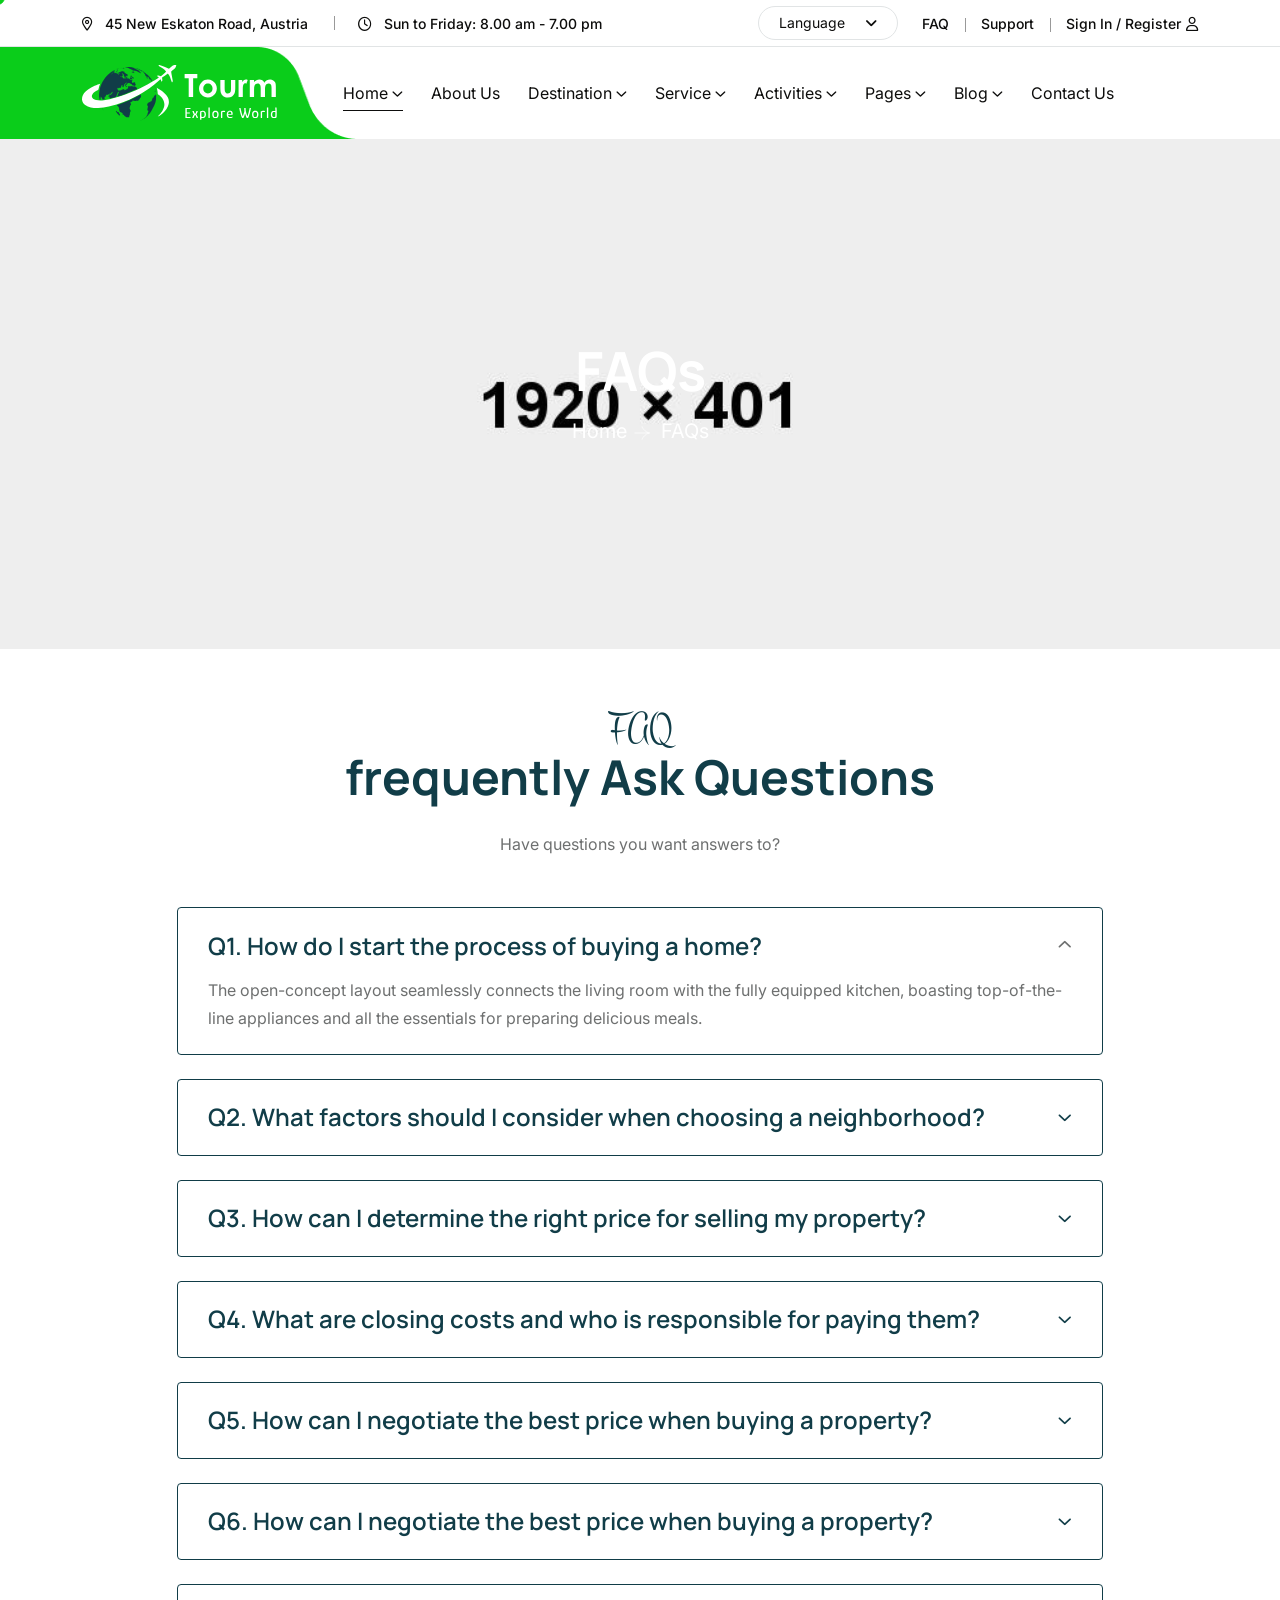
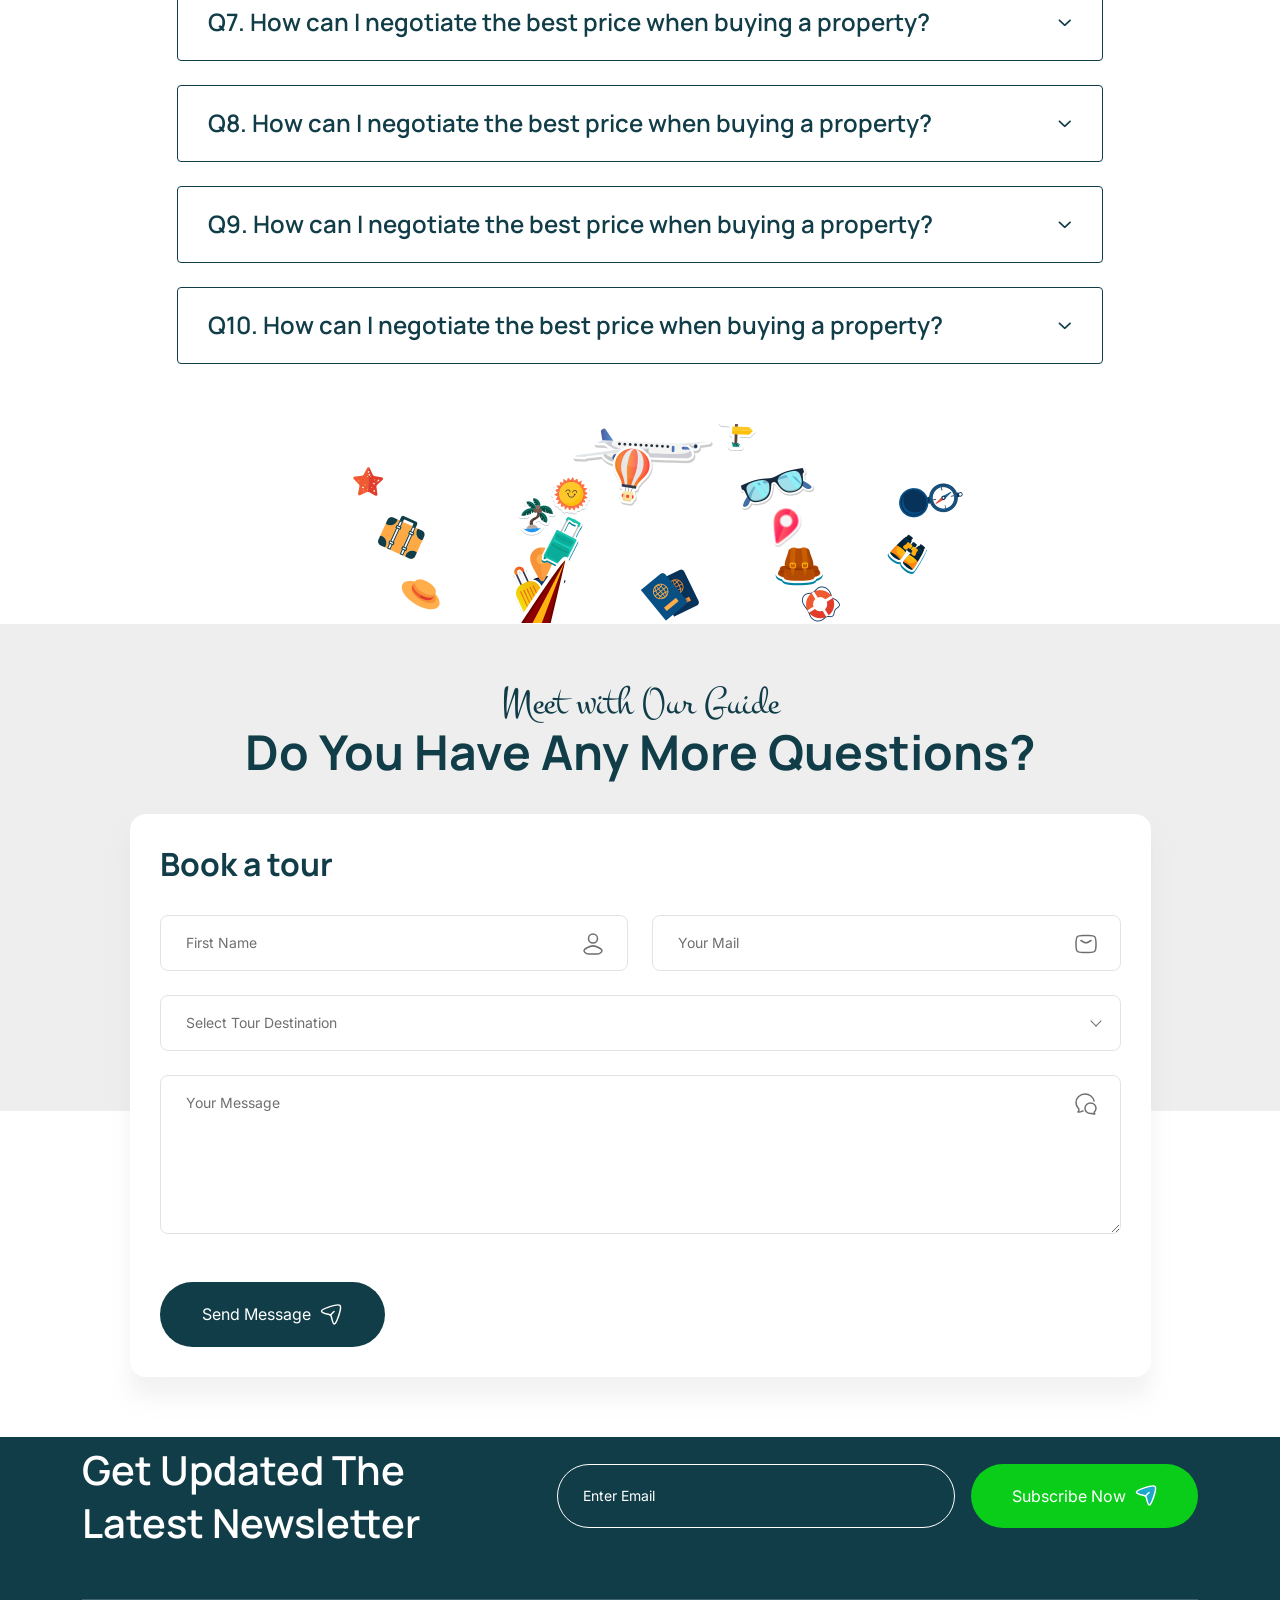
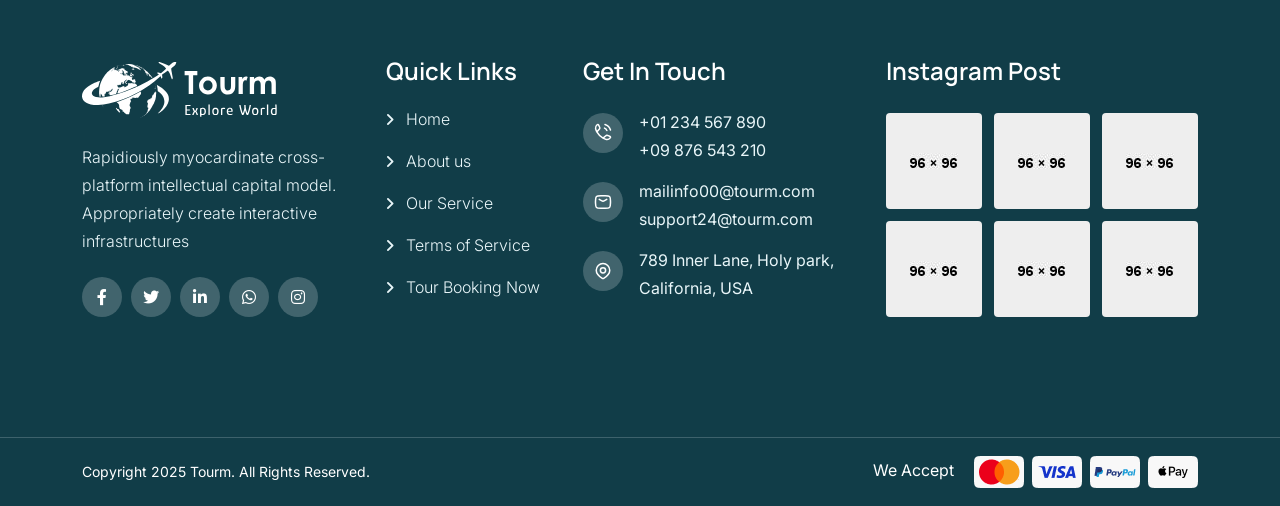
<file: faq.html>
<!doctype html>
<html class="no-js" lang="zxx">

<head>
    <meta charset="utf-8">
    <meta http-equiv="x-ua-compatible" content="ie=edge">
    <title>Tourm - Travel & Tour Booking Agency HTML Template - Faq</title>
    <meta name="author" content="Tourm">
    <meta name="description" content="Tourm - Travel & Tour Booking Agency HTML Template ">
    <meta name="keywords" content="Tourm - Travel & Tour Booking Agency HTML Template ">
    <meta name="robots" content="INDEX,FOLLOW">

    <!-- Mobile Specific Metas -->
    <meta name="viewport" content="width=device-width, initial-scale=1, shrink-to-fit=no">

    <!-- Favicons - Place favicon.ico in the root directory -->
    <link rel="apple-touch-icon" sizes="57x57" href="assets/img/favicons/apple-icon-57x57.png">
    <link rel="apple-touch-icon" sizes="60x60" href="assets/img/favicons/apple-icon-60x60.png">
    <link rel="apple-touch-icon" sizes="72x72" href="assets/img/favicons/apple-icon-72x72.png">
    <link rel="apple-touch-icon" sizes="76x76" href="assets/img/favicons/apple-icon-76x76.png">
    <link rel="apple-touch-icon" sizes="114x114" href="assets/img/favicons/apple-icon-114x114.png">
    <link rel="apple-touch-icon" sizes="120x120" href="assets/img/favicons/apple-icon-120x120.png">
    <link rel="apple-touch-icon" sizes="144x144" href="assets/img/favicons/apple-icon-144x144.png">
    <link rel="apple-touch-icon" sizes="152x152" href="assets/img/favicons/apple-icon-152x152.png">
    <link rel="apple-touch-icon" sizes="180x180" href="assets/img/favicons/apple-icon-180x180.png">
    <link rel="icon" type="image/png" sizes="192x192" href="assets/img/favicons/android-icon-192x192.png">
    <link rel="icon" type="image/png" sizes="32x32" href="assets/img/favicons/favicon-32x32.png">
    <link rel="icon" type="image/png" sizes="96x96" href="assets/img/favicons/favicon-96x96.png">
    <link rel="icon" type="image/png" sizes="16x16" href="assets/img/favicons/favicon-16x16.png">
    <link rel="manifest" href="assets/img/favicons/manifest.json">
    <meta name="msapplication-TileColor" content="#ffffff">
    <meta name="msapplication-TileImage" content="assets/img/favicons/ms-icon-144x144.png">
    <meta name="theme-color" content="#ffffff">

    <!--==============================
	  Google Fonts
	============================== -->
    <link rel="preconnect" href="https://fonts.googleapis.com">
    <link rel="preconnect" href="https://fonts.gstatic.com" crossorigin>
    <link rel="preconnect" href="https://fonts.googleapis.com">
    <link rel="preconnect" href="https://fonts.gstatic.com" crossorigin>
    <link href="https://fonts.googleapis.com/css2?family=Inter:wght@100..900&family=Manrope:wght@200..800&family=Montez&display=swap" rel="stylesheet">

    <!--==============================
	    All CSS File
	============================== -->
    <!-- Bootstrap -->
    <link rel="stylesheet" href="assets/css/bootstrap.min.css">
    <!-- Fontawesome Icon -->
    <link rel="stylesheet" href="assets/css/fontawesome.min.css">
    <!-- Magnific Popup -->
    <link rel="stylesheet" href="assets/css/magnific-popup.min.css">

    <!-- Swiper css -->
    <link rel="stylesheet" href="assets/css/swiper-bundle.min.css">

    <!-- Theme Custom CSS -->
    <link rel="stylesheet" href="assets/css/style.css">

</head>

<body>

    <!--[if lte IE 9]>
    	<p class="browserupgrade">You are using an <strong>outdated</strong> browser. Please <a href="https://browsehappy.com/">upgrade your browser</a> to improve your experience and security.</p>
  	<![endif]-->


    <!--********************************
   		Code Start From Here 
	******************************** -->

    <div class="cursor-follower"></div>

    <!-- slider drag cursor -->
    <div class="slider-drag-cursor"><i class="fas fa-angle-left me-2"></i> DRAG <i class="fas fa-angle-right ms-2"></i>
    </div>


    <!--==============================
     Preloader
  ==============================-->
    <div id="preloader" class="preloader ">
        <button class="th-btn preloaderCls">Cancel Preloader </button>
        <div class="preloader-inner">
            <img src="assets/img/logo3.svg" alt="">
        </div>

        <div id="loader" class="th-preloader">
            <div class="animation-preloader">
                <div class="txt-loading">
                    <span preloader-text="T" class="characters">T </span>

                    <span preloader-text="O" class="characters">O </span>

                    <span preloader-text="U" class="characters">U </span>

                    <span preloader-text="R" class="characters">R </span>

                    <span preloader-text="M" class="characters">M </span>
                </div>
            </div>
        </div>

    </div> <!--==============================
    Sidemenu
============================== -->
    <div class="sidemenu-wrapper sidemenu-info ">
        <div class="sidemenu-content">
            <button class="closeButton sideMenuCls"><i class="far fa-times"></i></button>
            <div class="widget  ">
                <div class="th-widget-about">
                    <div class="about-logo">
                        <a href="home-travel.html"><img src="assets/img/logo2.svg" alt="Tourm"></a>
                    </div>
                    <p class="about-text">Rapidiously myocardinate cross-platform intellectual capital model. Appropriately create interactive infrastructures</p>
                    <div class="th-social">
                        <a href="https://www.facebook.com/"><i class="fab fa-facebook-f"></i></a>
                        <a href="https://www.twitter.com/"><i class="fab fa-twitter"></i></a>
                        <a href="https://www.linkedin.com/"><i class="fab fa-linkedin-in"></i></a>
                        <a href="https://www.whatsapp.com/"><i class="fab fa-whatsapp"></i></a>
                    </div>
                </div>
            </div>
            <div class="widget  ">
                <h3 class="widget_title">Recent Posts</h3>
                <div class="recent-post-wrap">
                    <div class="recent-post">
                        <div class="media-img">
                            <a href="blog-details.html"><img src="assets/img/blog/recent-post-1-1.jpg" alt="Blog Image"></a>
                        </div>
                        <div class="media-body">
                            <div class="recent-post-meta">
                                <a href="blog.html"><i class="far fa-calendar"></i>24 Jun , 2025</a>
                            </div>
                            <h4 class="post-title"><a class="text-inherit" href="blog-details.html">Where Vision Meets Concrete
                                    Reality</a></h4>
                        </div>
                    </div>
                    <div class="recent-post">
                        <div class="media-img">
                            <a href="blog-details.html"><img src="assets/img/blog/recent-post-1-2.jpg" alt="Blog Image"></a>
                        </div>
                        <div class="media-body">
                            <div class="recent-post-meta">
                                <a href="blog.html"><i class="far fa-calendar"></i>22 Jun , 2025</a>
                            </div>
                            <h4 class="post-title"><a class="text-inherit" href="blog-details.html">Raising the Bar in Construction.</a></h4>
                        </div>
                    </div>
                </div>
            </div>
            <div class="widget  ">
                <h3 class="widget_title">Get In Touch</h3>
                <div class="th-widget-contact">
                    <div class="info-box_text">
                        <div class="icon">
                            <img src="assets/img/icon/phone.svg" alt="img">
                        </div>
                        <div class="details">
                            <p><a href="tel:+01234567890" class="info-box_link">+01 234 567 890</a></p>
                            <p><a href="tel:+09876543210" class="info-box_link">+09 876 543 210</a></p>
                        </div>
                    </div>
                    <div class="info-box_text">
                        <div class="icon">
                            <img src="assets/img/icon/envelope.svg" alt="img">
                        </div>
                        <div class="details">
                            <p><a href="mailto:mailinfo00@tourm.com" class="info-box_link">mailinfo00@tourm.com</a></p>
                            <p><a href="mailto:support24@tourm.com" class="info-box_link">support24@tourm.com</a></p>
                        </div>
                    </div>
                    <div class="info-box_text">
                        <div class="icon"><img src="assets/img/icon/location-dot.svg" alt="img"></div>
                        <div class="details">
                            <p>789 Inner Lane, Holy park, California, USA</p>
                        </div>
                    </div>
                </div>
            </div>
        </div>
    </div>
    <div class="popup-search-box">
        <button class="searchClose"><i class="fal fa-times"></i></button>
        <form action="#">
            <input type="text" placeholder="What are you looking for?">
            <button type="submit"><i class="fal fa-search"></i></button>
        </form>
    </div><!--==============================
    Mobile Menu
  ============================== -->
    <div class="th-menu-wrapper onepage-nav">
        <div class="th-menu-area text-center">
            <button class="th-menu-toggle"><i class="fal fa-times"></i></button>
            <div class="mobile-logo">
                <a href="home-travel.html"><img src="assets/img/logo2.svg" alt="Tourm"></a>
            </div>
            <div class="th-mobile-menu">
                <ul>
                    <li class="menu-item-has-children mega-menu-wrap">
                        <a class="active" href="home-travel.html">Home</a>

                        <ul class="sub-menu">
                            <li><a href="home-travel.html">Home Travel</a></li>
                            <li><a href="home-tour.html">Home Tour</a></li>
                            <li><a href="home-agency.html">Home Agency</a></li>
                            <li><a href="home-yacht.html">Home Yacht</a></li>
                            <li><a href="home-beach.html">Home Beach</a></li>
                            <li><a href="home-resort.html">Home Resort</a></li>
                            <li><a href="home-countryside-hotel.html">Home Countryside Hotel</a></li>
                            <li><a href="home-forest.html">Home Forest</a></li>
                        </ul>
                    </li>
                    <li><a href="about.html">About Us</a></li>
                    <li class="menu-item-has-children">
                        <a href="#">Destination</a>
                        <ul class="sub-menu">
                            <li><a href="destination.html">Destination</a></li>
                            <li><a href="destination-details.html">Destination Details</a></li>
                        </ul>
                    </li>
                    <li class="menu-item-has-children">
                        <a href="#">Service</a>
                        <ul class="sub-menu">
                            <li><a href="service.html">Services</a></li>
                            <li><a href="service-details.html">Service Details</a></li>
                        </ul>
                    </li>
                    <li class="menu-item-has-children">
                        <a href="#">Activities</a>
                        <ul class="sub-menu">
                            <li><a href="activities.html">activities</a></li>
                            <li><a href="activities-details.html">activities Details</a></li>
                        </ul>
                    </li>
                    <li class="menu-item-has-children">
                        <a href="#">Pages</a>
                        <ul class="sub-menu">
                            <li class="menu-item-has-children">
                                <a href="#">Shop</a>
                                <ul class="sub-menu">
                                    <li><a href="shop.html">Shop</a></li>
                                    <li><a href="shop-details.html">Shop Details</a></li>
                                    <li><a href="cart.html">Cart Page</a></li>
                                    <li><a href="checkout.html">Checkout</a></li>
                                    <li><a href="wishlist.html">Wishlist</a></li>
                                </ul>
                            </li>

                            <li><a href="gallery.html">Gallery</a></li>
                            <li><a href="tour.html">Our Tour</a></li>
                            <li><a href="tour-details.html">Tour Details</a></li>
                            <li><a href="resort.html">Resort page</a></li>
                            <li><a href="resort-details.html">Resort Details</a></li>
                            <li><a href="tour-details.html">Tour Details</a></li>
                            <li><a href="tour-guide.html">Tour Guider</a></li>
                            <li><a href="tour-guider-details.html">Tour Guider Details</a></li>
                            <li><a href="faq.html">Faq Page</a></li>
                            <li><a href="price.html">Price Package</a></li>
                            <li><a href="error.html">Error Page</a></li>
                        </ul>

                    </li>
                    <li class="menu-item-has-children">
                        <a href="#">Blog</a>
                        <ul class="sub-menu">
                            <li><a href="blog.html">Blog</a></li>
                            <li><a href="blog-details.html">Blog Details</a></li>
                        </ul>
                    </li>
                    <li>
                        <a href="contact.html">Contact us</a>
                    </li>
                </ul>
            </div>
        </div>
    </div> <!--==============================
	Header Area
==============================-->
    <header class="th-header header-layout1">
        <div class="header-top">
            <div class="container th-container">
                <div class="row justify-content-center justify-content-xl-between align-items-center">
                    <div class="col-auto d-none d-md-block">
                        <div class="header-links">
                            <ul>
                                <li class="d-none d-xl-inline-block"><i class="fa-sharp fa-regular  fa-location-dot"></i>
                                    <span>45 New Eskaton Road, Austria</span>
                                </li>
                                <li class="d-none d-xl-inline-block"><i class="fa-regular fa-clock"></i>
                                    <span>Sun to Friday: 8.00 am - 7.00 pm</span>
                                </li>
                            </ul>
                        </div>
                    </div>
                    <div class="col-auto">
                        <div class="header-right">
                            <div class="currency-menu">
                                <select class="form-select nice-select">
                                    <option selected="">language </option>
                                    <option>CNY</option>
                                    <option>EUR</option>
                                    <option>AUD</option>
                                </select>
                            </div>
                            <div class="header-links">
                                <ul>
                                    <li class="d-none d-md-inline-block"><a href="faq.html">FAQ</a></li>
                                    <li class="d-none d-md-inline-block"><a href="contact.html">Support</a></li>
                                    <li><a href="#login-form" class="popup-content">Sign In / Register<i class="fa-regular fa-user"></i></a>
                                    </li>
                                </ul>
                            </div>
                        </div>
                    </div>
                </div>
            </div>
        </div>
        <div class="sticky-wrapper">
            <!-- Main Menu Area -->
            <div class="menu-area">
                <div class="container th-container">
                    <div class="row align-items-center justify-content-between">
                        <div class="col-auto">
                            <div class="header-logo">
                                <a href="home-travel.html"><img src="assets/img/logo.svg" alt="Tourm"></a>
                            </div>
                        </div>
                        <div class="col-auto me-xl-auto">
                            <nav class="main-menu d-none d-xl-inline-block">
                                <ul>
                                    <li class="menu-item-has-children mega-menu-wrap">
                                        <a class="active" href="home-travel.html">Home</a>
                                        <ul class="mega-menu mega-menu-content">
                                            <li>
                                                <div class="container">
                                                    <div class="row gy-4">
                                                        <div class="col-lg-3">
                                                            <div class="mega-menu-box">
                                                                <div class="mega-menu-img">
                                                                    <img src="assets/img/pages/home-travel.jpg" alt="Home One">
                                                                    <div class="btn-wrap">
                                                                        <a target="_blank" href="index.html" class="th-btn">View Demo</a>
                                                                    </div>
                                                                </div>
                                                                <h3 class="mega-menu-title"><a href="index.html"><span>01.</span>Home Travel</a></h3>
                                                            </div>
                                                        </div>
                                                        <div class="col-lg-3">
                                                            <div class="mega-menu-box">
                                                                <div class="mega-menu-img">
                                                                    <img src="assets/img/pages/home-tour.jpg" alt="Home Two">
                                                                    <div class="btn-wrap">
                                                                        <a target="_blank" href="home-tour.html" class="th-btn ">View Demo</a>
                                                                    </div>
                                                                </div>
                                                                <h3 class="mega-menu-title"><a href="home-tour.html"><span>02.</span>Home Tour</a></h3>
                                                            </div>
                                                        </div>
                                                        <div class="col-lg-3">
                                                            <div class="mega-menu-box">
                                                                <div class="mega-menu-img">
                                                                    <img src="assets/img/pages/home-agency.jpg" alt="Home Three">
                                                                    <div class="btn-wrap">
                                                                        <a target="_blank" href="home-agency.html" class="th-btn ">View Demo</a>
                                                                    </div>
                                                                </div>
                                                                <h3 class="mega-menu-title"><a href="home-agency.html"><span>03.</span>Home Agency</a>
                                                                </h3>
                                                            </div>
                                                        </div>
                                                        <div class="col-lg-3">
                                                            <div class="mega-menu-box">
                                                                <div class="mega-menu-img">
                                                                    <img src="assets/img/pages/home-yacht.jpg" alt="Home Four">
                                                                    <div class="btn-wrap">
                                                                        <a target="_blank" href="home-yacht.html" class="th-btn ">View Demo</a>
                                                                    </div>
                                                                </div>
                                                                <h3 class="mega-menu-title"><a href="home-yacht.html"><span>04.</span>Home Yacht</a>
                                                                </h3>
                                                            </div>
                                                        </div>
                                                        <div class="col-lg-3">
                                                            <div class="mega-menu-box">
                                                                <div class="mega-menu-img">
                                                                    <img src="assets/img/pages/home-beach.jpg" alt="Home Five">
                                                                    <div class="btn-wrap">
                                                                        <a target="_blank" href="home-beach.html" class="th-btn ">View Demo</a>
                                                                    </div>
                                                                </div>
                                                                <h3 class="mega-menu-title"><a href="home-beach.html"><span>05.</span>Home Beach</a>
                                                                </h3>
                                                            </div>
                                                        </div>
                                                        <div class="col-lg-3">
                                                            <div class="mega-menu-box">
                                                                <div class="mega-menu-img">
                                                                    <img src="assets/img/pages/home-resort.jpg" alt="Home Six">
                                                                    <div class="btn-wrap">
                                                                        <a target="_blank" href="home-resort.html" class="th-btn ">View Demo</a>
                                                                    </div>
                                                                </div>
                                                                <h3 class="mega-menu-title"><a href="home-resort.html"><span>06.</span>Home resort</a>
                                                                </h3>
                                                            </div>
                                                        </div>
                                                        <div class="col-lg-3">
                                                            <div class="mega-menu-box">
                                                                <div class="mega-menu-img">
                                                                    <img src="assets/img/pages/home-countryside-hotel.jpg" alt="Home Six">
                                                                    <div class="btn-wrap">
                                                                        <a target="_blank" href="home-countryside-hotel.html" class="th-btn ">View
                                                                            Demo</a>
                                                                    </div>
                                                                </div>
                                                                <h3 class="mega-menu-title"><a href="home-countryside-hotel.html"><span>07.</span>Home
                                                                        Countryside Hotel</a></h3>
                                                            </div>
                                                        </div>
                                                        <div class="col-lg-3">
                                                            <div class="mega-menu-box">
                                                                <div class="mega-menu-img">
                                                                    <img src="assets/img/pages/home-forest.jpg" alt="Home Six">
                                                                    <div class="btn-wrap">
                                                                        <a target="_blank" href="home-forest.html" class="th-btn ">View Demo</a>
                                                                    </div>
                                                                </div>
                                                                <h3 class="mega-menu-title"><a href="home-forest.html"><span>08.</span>Home Forest</a>
                                                                </h3>
                                                            </div>
                                                        </div>
                                                        <div class="col-lg-3">
                                                            <div class="mega-menu-box">
                                                                <div class="mega-menu-img">
                                                                    <img src="assets/img/pages/home-hiking.jpg" alt="Home Six">
                                                                    <div class="btn-wrap">
                                                                        <a target="_blank" href="home-hiking.html" class="th-btn ">View Demo</a>
                                                                    </div>
                                                                </div>
                                                                <h3 class="mega-menu-title"><a href="home-hiking.html"><span>09.</span>Home Hiking</a>
                                                                </h3>
                                                            </div>
                                                        </div>
                                                        <div class="col-lg-3">
                                                            <div class="mega-menu-box">
                                                                <div class="mega-menu-img">
                                                                    <img src="assets/img/pages/home-hiking-2.jpg" alt="Home ten">
                                                                    <div class="btn-wrap">
                                                                        <a target="_blank" href="home-hiking-2.html" class="th-btn ">View Demo</a>
                                                                    </div>
                                                                </div>
                                                                <h3 class="mega-menu-title"><a href="home-hiking-2.html"><span>10.</span>Home Hiking
                                                                        Style 2</a>
                                                                </h3>
                                                            </div>
                                                        </div>
                                                        <div class="col-lg-3">
                                                            <div class="mega-menu-box">
                                                                <div class="mega-menu-img">
                                                                    <img src="assets/img/pages/home-cruise-tour.jpg" alt="Home ten">
                                                                    <div class="btn-wrap">
                                                                        <a target="_blank" href="home-cruise-tour.html" class="th-btn ">View Demo</a>
                                                                    </div>
                                                                </div>
                                                                <h3 class="mega-menu-title"><a href="home-cruise-tour.html"><span>11.</span>Home Cruise
                                                                        Tour</a>
                                                                </h3>
                                                            </div>
                                                        </div>
                                                        <div class="col-lg-3">
                                                            <div class="mega-menu-box">
                                                                <div class="mega-menu-img">
                                                                    <img src="assets/img/pages/home-travel-agency.jpg" alt="Home ten">
                                                                    <div class="btn-wrap">
                                                                        <a target="_blank" href="home-travel-agency.html" class="th-btn ">View Demo</a>
                                                                    </div>
                                                                </div>
                                                                <h3 class="mega-menu-title"><a href="home-travel-agency.html"><span>12.</span>Home
                                                                        Travel Agency</a>
                                                                </h3>
                                                            </div>
                                                        </div>
                                                        <div class="col-lg-3">
                                                            <div class="mega-menu-box">
                                                                <div class="mega-menu-img">
                                                                    <img src="assets/img/pages/home-museum-tour.jpg" alt="Home ten">
                                                                    <div class="btn-wrap">
                                                                        <a target="_blank" href="home-museum-tour.html" class="th-btn ">View Demo</a>
                                                                    </div>
                                                                </div>
                                                                <h3 class="mega-menu-title"><a href="home-museum-tour.html"><span>13.</span>Home Museum
                                                                        Tour</a>
                                                                </h3>
                                                            </div>
                                                        </div>
                                                        <div class="col-lg-3">
                                                            <div class="mega-menu-box">
                                                                <div class="mega-menu-img">
                                                                    <img src="assets/img/pages/home-worldwide-tour.jpg" alt="Home ten">
                                                                    <div class="btn-wrap">
                                                                        <a target="_blank" href="home-worldwide-tour.html" class="th-btn ">View Demo</a>
                                                                    </div>
                                                                </div>
                                                                <h3 class="mega-menu-title"><a href="home-worldwide-tour.html"><span>14.</span>Home
                                                                        Worldwide Tour</a>
                                                                </h3>
                                                            </div>
                                                        </div>
                                                        <div class="col-lg-3">
                                                            <div class="mega-menu-box">
                                                                <div class="mega-menu-img">
                                                                    <img src="assets/img/pages/home-city-tour.jpg" alt="Home ten">
                                                                    <div class="btn-wrap">
                                                                        <a target="_blank" href="home-city-tour.html" class="th-btn ">View Demo</a>
                                                                    </div>
                                                                </div>
                                                                <h3 class="mega-menu-title"><a href="home-city-tour.html"><span>15.</span>Home
                                                                        City Tour</a>
                                                                </h3>
                                                            </div>
                                                        </div>
                                                        <div class="col-lg-3">
                                                            <div class="mega-menu-box">
                                                                <div class="mega-menu-img">
                                                                    <img src="assets/img/pages/home-winter-holiday-travel.jpg" alt="Home ten">
                                                                    <div class="btn-wrap">
                                                                        <a target="_blank" href="home-winter-holiday-travel.html" class="th-btn ">View Demo</a>
                                                                    </div>
                                                                </div>
                                                                <h3 class="mega-menu-title"><a href="home-winter-holiday-travel.html"><span>16.</span> Home Winter Holiday Travel</a>
                                                                </h3>
                                                            </div>
                                                        </div>
                                                        <div class="col-lg-3">
                                                            <div class="mega-menu-box">
                                                                <div class="mega-menu-img">
                                                                    <img src="assets/img/pages/home-traveler.jpg" alt="Home ten">
                                                                    <div class="btn-wrap">
                                                                        <a target="_blank" href="home-traveler.html" class="th-btn ">View Demo</a>
                                                                    </div>
                                                                </div>
                                                                <h3 class="mega-menu-title"><a href="home-traveler.html"><span>17.</span> Home Traveler</a>
                                                                </h3>
                                                            </div>
                                                        </div>


                                                    </div>
                                                </div>
                                            </li>
                                        </ul>
                                    </li>
                                    <li><a href="about.html">About Us</a></li>
                                    <li class="menu-item-has-children">
                                        <a href="#">Destination</a>
                                        <ul class="sub-menu">
                                            <li><a href="destination.html">Destination</a></li>
                                            <li><a href="destination-details.html">Destination Details</a></li>
                                        </ul>
                                    </li>
                                    <li class="menu-item-has-children">
                                        <a href="#">Service</a>
                                        <ul class="sub-menu">
                                            <li><a href="service.html">Services</a></li>
                                            <li><a href="service-details.html">Service Details</a></li>
                                        </ul>
                                    </li>
                                    <li class="menu-item-has-children">
                                        <a href="#">Activities</a>
                                        <ul class="sub-menu">
                                            <li><a href="activities.html">activities</a></li>
                                            <li><a href="activities-details.html">activities Details</a></li>
                                        </ul>
                                    </li>
                                    <li class="menu-item-has-children">
                                        <a href="#">Pages</a>
                                        <ul class="sub-menu">
                                            <li class="menu-item-has-children">
                                                <a href="#">Shop</a>
                                                <ul class="sub-menu">
                                                    <li><a href="shop.html">Shop</a></li>
                                                    <li><a href="shop-details.html">Shop Details</a></li>
                                                    <li><a href="cart.html">Cart Page</a></li>
                                                    <li><a href="checkout.html">Checkout</a></li>
                                                    <li><a href="wishlist.html">Wishlist</a></li>
                                                </ul>
                                            </li>

                                            <li><a href="gallery.html">Gallery</a></li>
                                            <li><a href="tour.html">Our Tour</a></li>
                                            <li><a href="tour-details.html">Tour Details</a></li>
                                            <li><a href="resort.html">Resort page</a></li>
                                            <li><a href="resort-details.html">Resort Details</a></li>
                                            <li><a href="tour-details.html">Tour Details</a></li>
                                            <li><a href="tour-guide.html">Tour Guider</a></li>
                                            <li><a href="tour-guider-details.html">Tour Guider Details</a></li>
                                            <li><a href="faq.html">Faq Page</a></li>
                                            <li><a href="price.html">Price Package</a></li>
                                            <li><a href="error.html">Error Page</a></li>
                                        </ul>

                                    </li>
                                    <li class="menu-item-has-children">
                                        <a href="#">Blog</a>
                                        <ul class="sub-menu">
                                            <li><a href="blog.html">Blog</a></li>
                                            <li><a href="blog-details.html">Blog Details</a></li>
                                        </ul>
                                    </li>
                                    <li>
                                        <a href="contact.html">Contact us</a>
                                    </li>
                                </ul>
                            </nav>
                            <button type="button" class="th-menu-toggle d-block d-xl-none"><i class="far fa-bars"></i></button>
                        </div>
                        <div class="col-auto d-none d-xl-block">
                            <div class="header-button">
                                <a href="contact.html" class="th-btn style3 th-icon">Book Now</a>

                            </div>
                        </div>
                    </div>
                </div>
                <div class="logo-bg" data-mask-src="assets/img/logo_bg_mask.png"></div>
            </div>
        </div>
    </header>
    <!--==============================
    Breadcumb
============================== -->
    <div class="breadcumb-wrapper " data-bg-src="assets/img/bg/breadcumb-bg.jpg">
        <div class="container">
            <div class="breadcumb-content">
                <h1 class="breadcumb-title">FAQs</h1>
                <ul class="breadcumb-menu">
                    <li><a href="home-travel.html">Home</a></li>
                    <li>FAQs</li>
                </ul>
            </div>
        </div>
    </div><!--==============================
Faq Area
==============================-->
    <div class="space-top space-extra-bottom">
        <div class="container">
            <div class="row justify-content-center">
                <div class="col-xl-7">
                    <div class="title-area text-center">
                        <span class="sub-title">FAQ</span>
                        <h2 class="sec-title">frequently Ask Questions</h2>
                        <p>Have questions you want answers to?</p>
                    </div>
                </div>
            </div>
            <div class="row">
                <div class="col-lg-10 offset-lg-1">
                    <div class="accordion-area accordion mb-30" id="faqAccordion">


                        <div class="accordion-card style2 active">
                            <div class="accordion-header" id="collapse-item-1">
                                <button class="accordion-button " type="button" data-bs-toggle="collapse" data-bs-target="#collapse-1" aria-expanded="true" aria-controls="collapse-1">Q1. How do I start the process of buying a home?</button>
                            </div>
                            <div id="collapse-1" class="accordion-collapse collapse show" aria-labelledby="collapse-item-1" data-bs-parent="#faqAccordion">
                                <div class="accordion-body style2">
                                    <p class="faq-text">The open-concept layout seamlessly connects the living room with the fully equipped kitchen, boasting top-of-the-line appliances and all the essentials for preparing delicious meals.</p>
                                </div>
                            </div>
                        </div>


                        <div class="accordion-card style2 ">
                            <div class="accordion-header" id="collapse-item-2">
                                <button class="accordion-button collapsed" type="button" data-bs-toggle="collapse" data-bs-target="#collapse-2" aria-expanded="false" aria-controls="collapse-2">Q2. What factors should I consider when choosing a neighborhood?</button>
                            </div>
                            <div id="collapse-2" class="accordion-collapse collapse " aria-labelledby="collapse-item-2" data-bs-parent="#faqAccordion">
                                <div class="accordion-body style2">
                                    <p class="faq-text">The responsibility for paying closing costs can vary depending on the terms negotiated between the buyer and the seller, as well as local customs and regulations. In some cases</p>
                                </div>
                            </div>
                        </div>


                        <div class="accordion-card style2 ">
                            <div class="accordion-header" id="collapse-item-3">
                                <button class="accordion-button collapsed" type="button" data-bs-toggle="collapse" data-bs-target="#collapse-3" aria-expanded="false" aria-controls="collapse-3">Q3. How can I determine the right price for selling my property?</button>
                            </div>
                            <div id="collapse-3" class="accordion-collapse collapse " aria-labelledby="collapse-item-3" data-bs-parent="#faqAccordion">
                                <div class="accordion-body style2">
                                    <p class="faq-text">Research the local real estate market to understand current trends, property values, and comparable sales in the area. Knowing the market will give you leverage during negotiations</p>
                                </div>
                            </div>
                        </div>


                        <div class="accordion-card style2 ">
                            <div class="accordion-header" id="collapse-item-4">
                                <button class="accordion-button collapsed" type="button" data-bs-toggle="collapse" data-bs-target="#collapse-4" aria-expanded="false" aria-controls="collapse-4">Q4. What are closing costs and who is responsible for paying them?</button>
                            </div>
                            <div id="collapse-4" class="accordion-collapse collapse " aria-labelledby="collapse-item-4" data-bs-parent="#faqAccordion">
                                <div class="accordion-body style2">
                                    <p class="faq-text">Research the local real estate market to understand current trends, property values, and comparable sales in the area. Knowing the market will give you leverage during negotiations</p>
                                </div>
                            </div>
                        </div>


                        <div class="accordion-card style2 ">
                            <div class="accordion-header" id="collapse-item-5">
                                <button class="accordion-button collapsed" type="button" data-bs-toggle="collapse" data-bs-target="#collapse-5" aria-expanded="false" aria-controls="collapse-5">Q5. How can I negotiate the best price when buying a property?</button>
                            </div>
                            <div id="collapse-5" class="accordion-collapse collapse " aria-labelledby="collapse-item-5" data-bs-parent="#faqAccordion">
                                <div class="accordion-body style2">
                                    <p class="faq-text">Understand the local real estate market trends, recent sales prices of similar properties, and the overall supply and demand dynamics in the area. This knowledge will help you determine a fair market value for the property you're interested in</p>
                                </div>
                            </div>
                        </div>


                        <div class="accordion-card style2 ">
                            <div class="accordion-header" id="collapse-item-6">
                                <button class="accordion-button collapsed" type="button" data-bs-toggle="collapse" data-bs-target="#collapse-6" aria-expanded="false" aria-controls="collapse-6">Q6. How can I negotiate the best price when buying a property?</button>
                            </div>
                            <div id="collapse-6" class="accordion-collapse collapse " aria-labelledby="collapse-item-6" data-bs-parent="#faqAccordion">
                                <div class="accordion-body style2">
                                    <p class="faq-text">Set a realistic budget and stick to it. Consider your financial situation, including your down payment, mortgage pre-approval, and ongoing expenses. Knowing your financial limits will prevent you from overextending yourself during negotiations.</p>
                                </div>
                            </div>
                        </div>


                        <div class="accordion-card style2 ">
                            <div class="accordion-header" id="collapse-item-7">
                                <button class="accordion-button collapsed" type="button" data-bs-toggle="collapse" data-bs-target="#collapse-7" aria-expanded="false" aria-controls="collapse-7">Q7. How can I negotiate the best price when buying a property?</button>
                            </div>
                            <div id="collapse-7" class="accordion-collapse collapse " aria-labelledby="collapse-item-7" data-bs-parent="#faqAccordion">
                                <div class="accordion-body style2">
                                    <p class="faq-text">Identify Your Priorities: Determine your must-have features in a property and prioritize them during negotiations. This will help you focus on what matters most and avoid getting sidetracked by less important aspects of the deal.</p>
                                </div>
                            </div>
                        </div>


                        <div class="accordion-card style2 ">
                            <div class="accordion-header" id="collapse-item-8">
                                <button class="accordion-button collapsed" type="button" data-bs-toggle="collapse" data-bs-target="#collapse-8" aria-expanded="false" aria-controls="collapse-8">Q8. How can I negotiate the best price when buying a property?</button>
                            </div>
                            <div id="collapse-8" class="accordion-collapse collapse " aria-labelledby="collapse-item-8" data-bs-parent="#faqAccordion">
                                <div class="accordion-body style2">
                                    <p class="faq-text">Understand that negotiation is a give-and-take process. Be willing to walk away from a deal if the terms are not favorable or if the seller is not willing to negotiate in good faith. This demonstrates to the seller that you're serious and can sometimes prompt them to reconsider their position.</p>
                                </div>
                            </div>
                        </div>


                        <div class="accordion-card style2 ">
                            <div class="accordion-header" id="collapse-item-9">
                                <button class="accordion-button collapsed" type="button" data-bs-toggle="collapse" data-bs-target="#collapse-9" aria-expanded="false" aria-controls="collapse-9">Q9. How can I negotiate the best price when buying a property?</button>
                            </div>
                            <div id="collapse-9" class="accordion-collapse collapse " aria-labelledby="collapse-item-9" data-bs-parent="#faqAccordion">
                                <div class="accordion-body style2">
                                    <p class="faq-text">Make a competitive but reasonable initial offer based on your research and budget. Include any contingencies or conditions that are important to you, such as a home inspection or financing approval.</p>
                                </div>
                            </div>
                        </div>


                        <div class="accordion-card style2 ">
                            <div class="accordion-header" id="collapse-item-10">
                                <button class="accordion-button collapsed" type="button" data-bs-toggle="collapse" data-bs-target="#collapse-10" aria-expanded="false" aria-controls="collapse-10">Q10. How can I negotiate the best price when buying a property?</button>
                            </div>
                            <div id="collapse-10" class="accordion-collapse collapse " aria-labelledby="collapse-item-10" data-bs-parent="#faqAccordion">
                                <div class="accordion-body style2">
                                    <p class="faq-text"> If you're a qualified buyer with a strong financial position, emphasize this to the seller. Sellers are often more willing to negotiate with buyers who are well-prepared and can demonstrate their ability to close the deal quickly and smoothly.</p>
                                </div>
                            </div>
                        </div>
                    </div>
                </div>
            </div>
        </div>
    </div><!--==============================
elements Area  
==============================-->
    <div class="elements-sec bg-white overflow-hidden">
        <div class="container-fluid">
            <div class="tags-container relative"></div>
        </div>
    </div><!--==============================
Contact Area  
==============================-->
    <div class="bg-top-center space overflow-hidden" data-bg-src="assets/img/bg/tour_bg_3.jpg">
        <div class="container">
            <div class="row justify-content-center">
                <div class="col-lg-11">
                    <div class="">
                        <div class="title-area text-center mb-30">
                            <span class="sub-title style1">Meet with Our Guide</span>
                            <h2 class="sec-title">Do You Have Any More Questions?</h2>
                        </div>
                        <form action="mail.php" method="POST" class="contact-form ajax-contact">
                            <h3 class="sec-title mb-30">Book a tour</h3>
                            <div class="row">
                                <div class="col-md-6 form-group">
                                    <input type="text" class="form-control" name="name" id="name3" placeholder="First Name">
                                    <img src="assets/img/icon/user.svg" alt="">
                                </div>
                                <div class="col-md-6 form-group">
                                    <input type="email" class="form-control" name="email3" id="email3" placeholder="Your Mail">
                                    <img src="assets/img/icon/mail.svg" alt="">
                                </div>
                                <div class="form-group col-12">
                                    <select name="subject" id="subject" class="form-select nice-select">
                                        <option value="Select Tour Destination" selected disabled>Select Tour Destination
                                        </option>
                                        <option value="Africa Adventure">Africa Adventure</option>
                                        <option value="Africa Wild">Africa Wild</option>
                                        <option value="Asia">Asia</option>
                                        <option value="Scandinavia">Scandinavia</option>
                                        <option value="Western Europe">Western Europe</option>
                                    </select>
                                </div>
                                <div class="form-group col-12">
                                    <textarea name="message" id="message" cols="30" rows="3" class="form-control" placeholder="Your Message"></textarea>
                                    <img src="assets/img/icon/chat.svg" alt="">
                                </div>
                                <div class="form-btn col-12 mt-24"><button type="submit" class="th-btn style3">Send message <img src="assets/img/icon/plane.svg" alt=""></button>
                                </div>
                            </div>
                            <p class="form-messages mb-0 mt-3"></p>
                        </form>
                    </div>
                </div>
            </div>
        </div>
    </div><!--==============================
	Footer Area
==============================-->
    <footer class="footer-wrapper bg-title footer-layout2">
        <div class="widget-area">
            <div class="container">
                <div class="newsletter-area">
                    <div class="newsletter-top">
                        <div class="row gy-4 align-items-center">
                            <div class="col-lg-5">
                                <h2 class="newsletter-title text-white text-capitalize mb-0">get updated the latest
                                    newsletter</h2>
                            </div>
                            <div class="col-lg-7">
                                <form class="newsletter-form style2">
                                    <input class="form-control " type="email" placeholder="Enter Email" required="">
                                    <button type="submit" class="th-btn style1">Subscribe Now <img src="assets/img/icon/plane2.svg" alt=""></button>
                                </form>
                            </div>
                        </div>
                    </div>
                </div>
                <div class="row justify-content-between">
                    <div class="col-md-6 col-xl-3">
                        <div class="widget footer-widget">
                            <div class="th-widget-about">
                                <div class="about-logo">
                                    <a href="home-travel.html"><img src="assets/img/logo-white.svg" alt="Tourm"></a>
                                </div>
                                <p class="about-text">Rapidiously myocardinate cross-platform intellectual capital model. Appropriately create interactive infrastructures</p>
                                <div class="th-social">
                                    <a href="https://www.facebook.com/"><i class="fab fa-facebook-f"></i></a>
                                    <a href="https://www.twitter.com/"><i class="fab fa-twitter"></i></a>
                                    <a href="https://www.linkedin.com/"><i class="fab fa-linkedin-in"></i></a>
                                    <a href="https://www.whatsapp.com/"><i class="fab fa-whatsapp"></i></a>
                                    <a href="https://instagram.com/"><i class="fab fa-instagram"></i></a>
                                </div>
                            </div>
                        </div>
                    </div>
                    <div class="col-md-6 col-xl-auto">
                        <div class="widget widget_nav_menu footer-widget">
                            <h3 class="widget_title">Quick Links</h3>
                            <div class="menu-all-pages-container">
                                <ul class="menu">

                                    <li><a href="index.html">Home</a></li>
                                    <li><a href="about.html">About us</a></li>
                                    <li><a href="service.html">Our Service</a></li>
                                    <li><a href="contact.html">Terms of Service</a></li>
                                    <li><a href="contact.html">Tour Booking Now</a></li>
                                </ul>
                            </div>
                        </div>
                    </div>
                    <div class="col-md-6 col-xl-auto">
                        <div class="widget footer-widget">
                            <h3 class="widget_title">Get In Touch</h3>
                            <div class="th-widget-contact">
                                <div class="info-box_text">
                                    <div class="icon">
                                        <img src="assets/img/icon/phone.svg" alt="img">
                                    </div>
                                    <div class="details">
                                        <p><a href="tel:+01234567890" class="info-box_link">+01 234 567 890</a></p>
                                        <p><a href="tel:+09876543210" class="info-box_link">+09 876 543 210</a></p>
                                    </div>
                                </div>
                                <div class="info-box_text">
                                    <div class="icon">
                                        <img src="assets/img/icon/envelope.svg" alt="img">
                                    </div>
                                    <div class="details">
                                        <p><a href="mailto:mailinfo00@tourm.com" class="info-box_link">mailinfo00@tourm.com</a></p>
                                        <p><a href="mailto:support24@tourm.com" class="info-box_link">support24@tourm.com</a></p>
                                    </div>
                                </div>
                                <div class="info-box_text">
                                    <div class="icon"><img src="assets/img/icon/location-dot.svg" alt="img"></div>
                                    <div class="details">
                                        <p>789 Inner Lane, Holy park, California, USA</p>
                                    </div>
                                </div>
                            </div>
                        </div>
                    </div>
                    <div class="col-md-6 col-xl-auto">
                        <div class="widget footer-widget">
                            <h3 class="widget_title">Instagram Post</h3>
                            <div class="sidebar-gallery">
                                <div class="gallery-thumb">
                                    <img src="assets/img/widget/gallery_1_1.jpg" alt="Gallery Image">
                                    <a target="_blank" href="https://www.instagram.com/" class="gallery-btn"><i class="fab fa-instagram"></i></a>
                                </div>
                                <div class="gallery-thumb">
                                    <img src="assets/img/widget/gallery_1_2.jpg" alt="Gallery Image">
                                    <a target="_blank" href="https://www.instagram.com/" class="gallery-btn"><i class="fab fa-instagram"></i></a>
                                </div>
                                <div class="gallery-thumb">
                                    <img src="assets/img/widget/gallery_1_3.jpg" alt="Gallery Image">
                                    <a target="_blank" href="https://www.instagram.com/" class="gallery-btn"><i class="fab fa-instagram"></i></a>
                                </div>
                                <div class="gallery-thumb">
                                    <img src="assets/img/widget/gallery_1_4.jpg" alt="Gallery Image">
                                    <a target="_blank" href="https://www.instagram.com/" class="gallery-btn"><i class="fab fa-instagram"></i></a>
                                </div>
                                <div class="gallery-thumb">
                                    <img src="assets/img/widget/gallery_1_5.jpg" alt="Gallery Image">
                                    <a target="_blank" href="https://www.instagram.com/" class="gallery-btn"><i class="fab fa-instagram"></i></a>
                                </div>
                                <div class="gallery-thumb">
                                    <img src="assets/img/widget/gallery_1_6.jpg" alt="Gallery Image">
                                    <a target="_blank" href="https://www.instagram.com/" class="gallery-btn"><i class="fab fa-instagram"></i></a>
                                </div>
                            </div>
                        </div>
                    </div>
                </div>
            </div>
        </div>
        <div class="copyright-wrap">
            <div class="container">
                <div class="row justify-content-between align-items-center">
                    <div class="col-md-6">
                        <p class="copyright-text">Copyright 2025 <a href="home-travel.html">Tourm</a>. All Rights Reserved.</p>
                    </div>
                    <div class="col-md-6 text-end d-none d-md-block">
                        <div class="footer-card">
                            <span class="title">We Accept</span>
                            <img src="assets/img/shape/cards.png" alt="">
                        </div>
                    </div>
                </div>

            </div>
        </div>
        <div class="shape-mockup movingX d-none d-xxl-block" data-top="24%" data-left="5%">
            <img src="assets/img/shape/shape_8.png" alt="shape">
        </div>
    </footer>

    <!--********************************
			Code End  Here 
	******************************** -->

    <!-- Scroll To Top -->
    <div class="scroll-top">
        <svg class="progress-circle svg-content" width="100%" height="100%" viewBox="-1 -1 102 102">
            <path d="M50,1 a49,49 0 0,1 0,98 a49,49 0 0,1 0,-98" style="transition: stroke-dashoffset 10ms linear 0s; stroke-dasharray: 307.919, 307.919; stroke-dashoffset: 307.919;">
            </path>
        </svg>
    </div>
    <!--==============================
modal Area  
==============================-->
    <div id="login-form" class="popup-login-register mfp-hide">
        <ul class="nav" id="pills-tab" role="tablist">
            <li class="nav-item" role="presentation">
                <button class="nav-menu" id="pills-home-tab" data-bs-toggle="pill" data-bs-target="#pills-home" type="button" role="tab" aria-controls="pills-home" aria-selected="false">Login</button>
            </li>
            <li class="nav-item" role="presentation">
                <button class="nav-menu active" id="pills-profile-tab" data-bs-toggle="pill" data-bs-target="#pills-profile" type="button" role="tab" aria-controls="pills-profile" aria-selected="true">Register</button>
            </li>
        </ul>
        <div class="tab-content" id="pills-tabContent">
            <div class="tab-pane fade" id="pills-home" role="tabpanel" aria-labelledby="pills-home-tab">
                <h3 class="box-title mb-30">Sign in to your account</h3>
                <div class="th-login-form">
                    <form action="mail.php" method="POST" class="login-form ajax-contact">
                        <div class="row">
                            <div class="form-group col-12">
                                <label>Username or email</label>
                                <input type="text" class="form-control" name="email" id="email" required="required">
                            </div>
                            <div class="form-group col-12">
                                <label>Password</label>
                                <input type="password" class="form-control" name="pasword" id="pasword" required="required">
                            </div>

                            <div class="form-btn mb-20 col-12">
                                <button class="th-btn btn-fw th-radius2 ">Send Message</button>
                            </div>
                        </div>
                        <div id="forgot_url">
                            <a href="my-account.html">Forgot password?</a>
                        </div>
                        <p class="form-messages mb-0 mt-3"></p>
                    </form>
                </div>
            </div>
            <div class="tab-pane fade active show" id="pills-profile" role="tabpanel" aria-labelledby="pills-profile-tab">
                <h3 class="th-form-title mb-30">Sign in to your account</h3>
                <form action="mail.php" method="POST" class="login-form ajax-contact">
                    <div class="row">
                        <div class="form-group col-12">
                            <label>Username*</label>
                            <input type="text" class="form-control" name="usename" id="usename" required="required">
                        </div>
                        <div class="form-group col-12">
                            <label>First name*</label>
                            <input type="text" class="form-control" name="firstname" id="firstname" required="required">
                        </div>
                        <div class="form-group col-12">
                            <label>Last name*</label>
                            <input type="text" class="form-control" name="lastname" id="lastname" required="required">
                        </div>
                        <div class="form-group col-12">
                            <label for="new_email">Your email*</label>
                            <input type="text" class="form-control" name="new_email" id="new_email" required="required">
                        </div>
                        <div class="form-group col-12">
                            <label for="new_email_confirm">Confirm email*</label>
                            <input type="text" class="form-control" name="new_email_confirm" id="new_email_confirm" required="required">
                        </div>
                        <div class="statement">
                            <span class="register-notes">A password will be emailed to you.</span>
                        </div>

                        <div class="form-btn mt-20 col-12">
                            <button class="th-btn btn-fw th-radius2 ">Sign up</button>
                        </div>
                    </div>
                    <p class="form-messages mb-0 mt-3"></p>
                </form>
            </div>
        </div>
    </div>

    <!--==============================
    All Js File
============================== -->
    <!-- Jquery -->
    <!-- Jquery -->
    <script src="assets/js/vendor/jquery-3.6.0.min.js"></script>
    <!-- Swiper Js -->
    <script src="assets/js/swiper-bundle.min.js"></script>
    <!-- Bootstrap -->
    <script src="assets/js/bootstrap.min.js"></script>
    <!-- Magnific Popup -->
    <script src="assets/js/jquery.magnific-popup.min.js"></script>
    <!-- Counter Up -->
    <script src="assets/js/jquery.counterup.min.js"></script>
    <!-- Range Slider -->
    <script src="assets/js/jquery-ui.min.js"></script>
    <!-- imagesloaded -->
    <script src="assets/js/imagesloaded.pkgd.min.js"></script>
    <!-- isotope -->
    <script src="assets/js/isotope.pkgd.min.js"></script>
    <!-- gsap -->
    <script src="assets/js/gsap.min.js"></script>

    <!-- circle-progress -->
    <script src="assets/js/circle-progress.js"></script>

    <script src="assets/js/matter.min.js"></script>
    <script src="assets/js/matterjs-custom.js"></script>


    <!-- nice select -->
    <script src="assets/js/nice-select.min.js"></script>

    <!-- Main Js File -->
    <script src="assets/js/main.js"></script>
</body>

</html>
</file>
